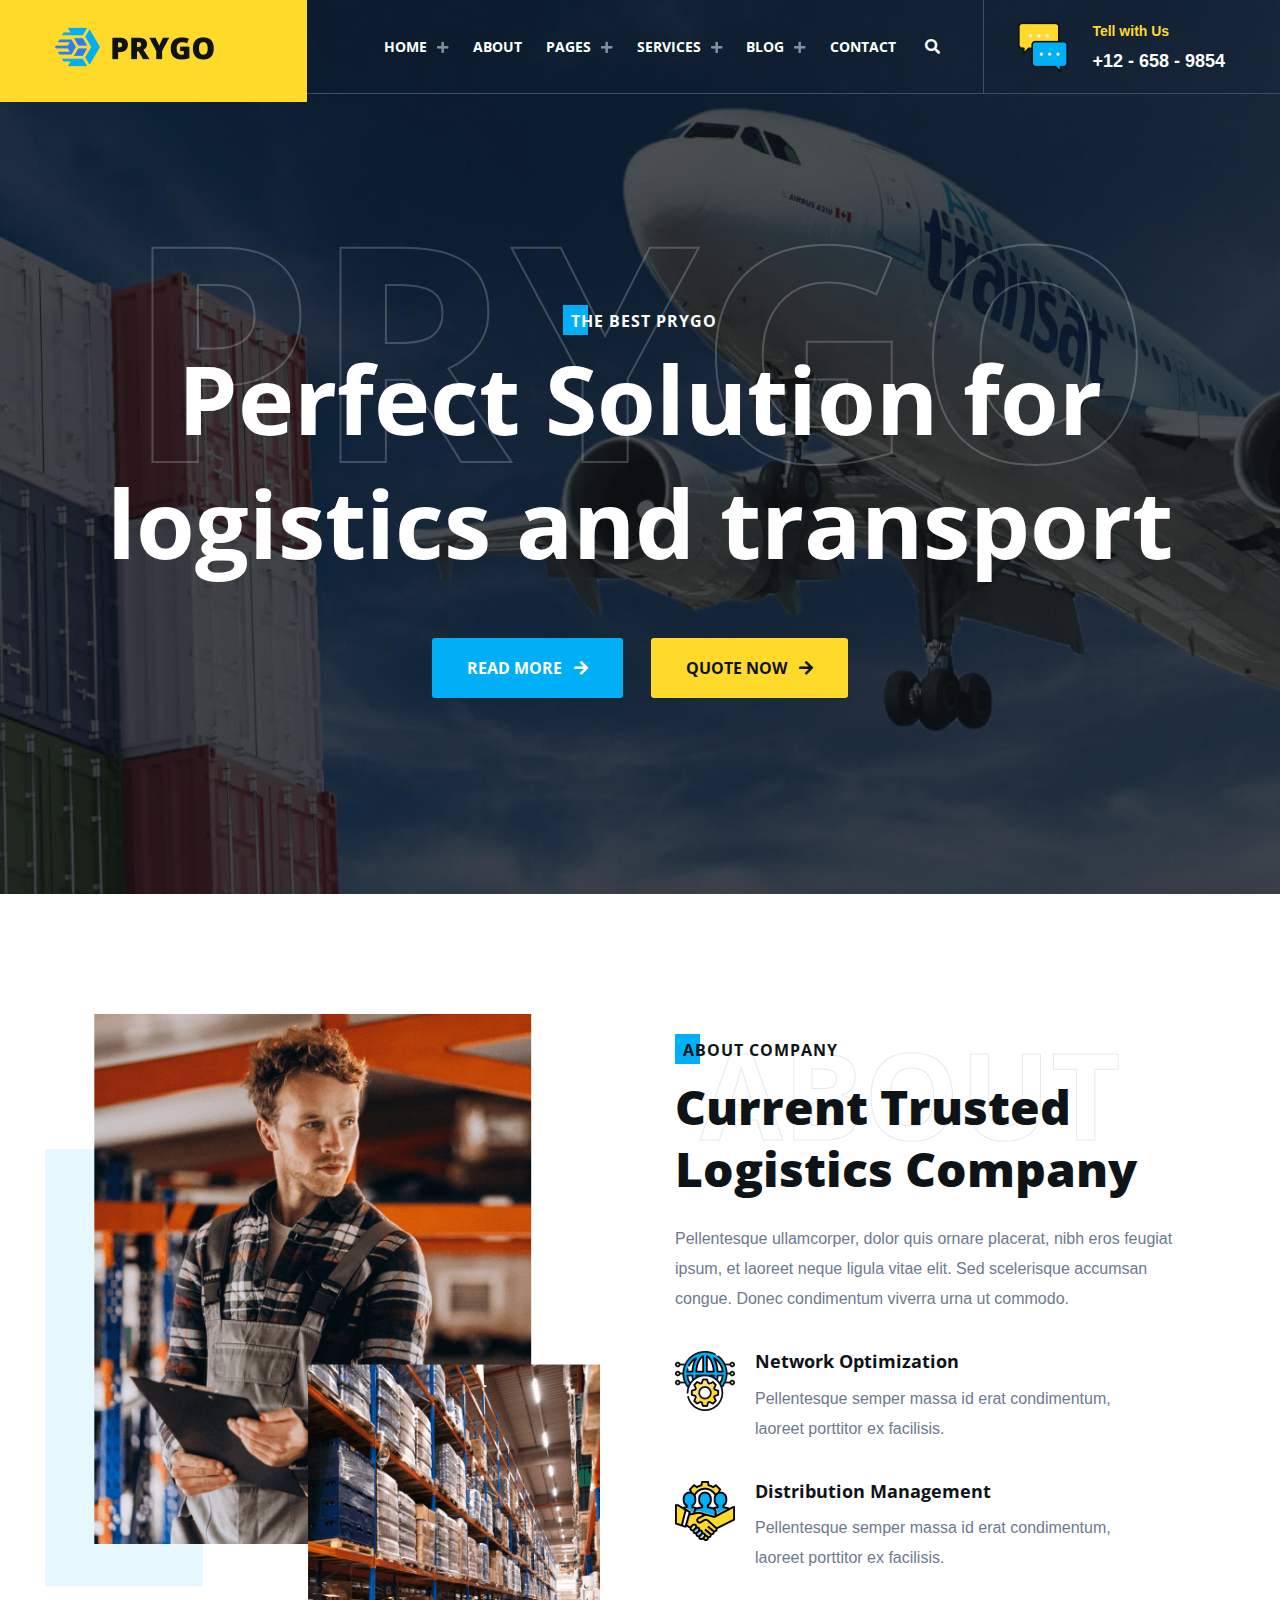
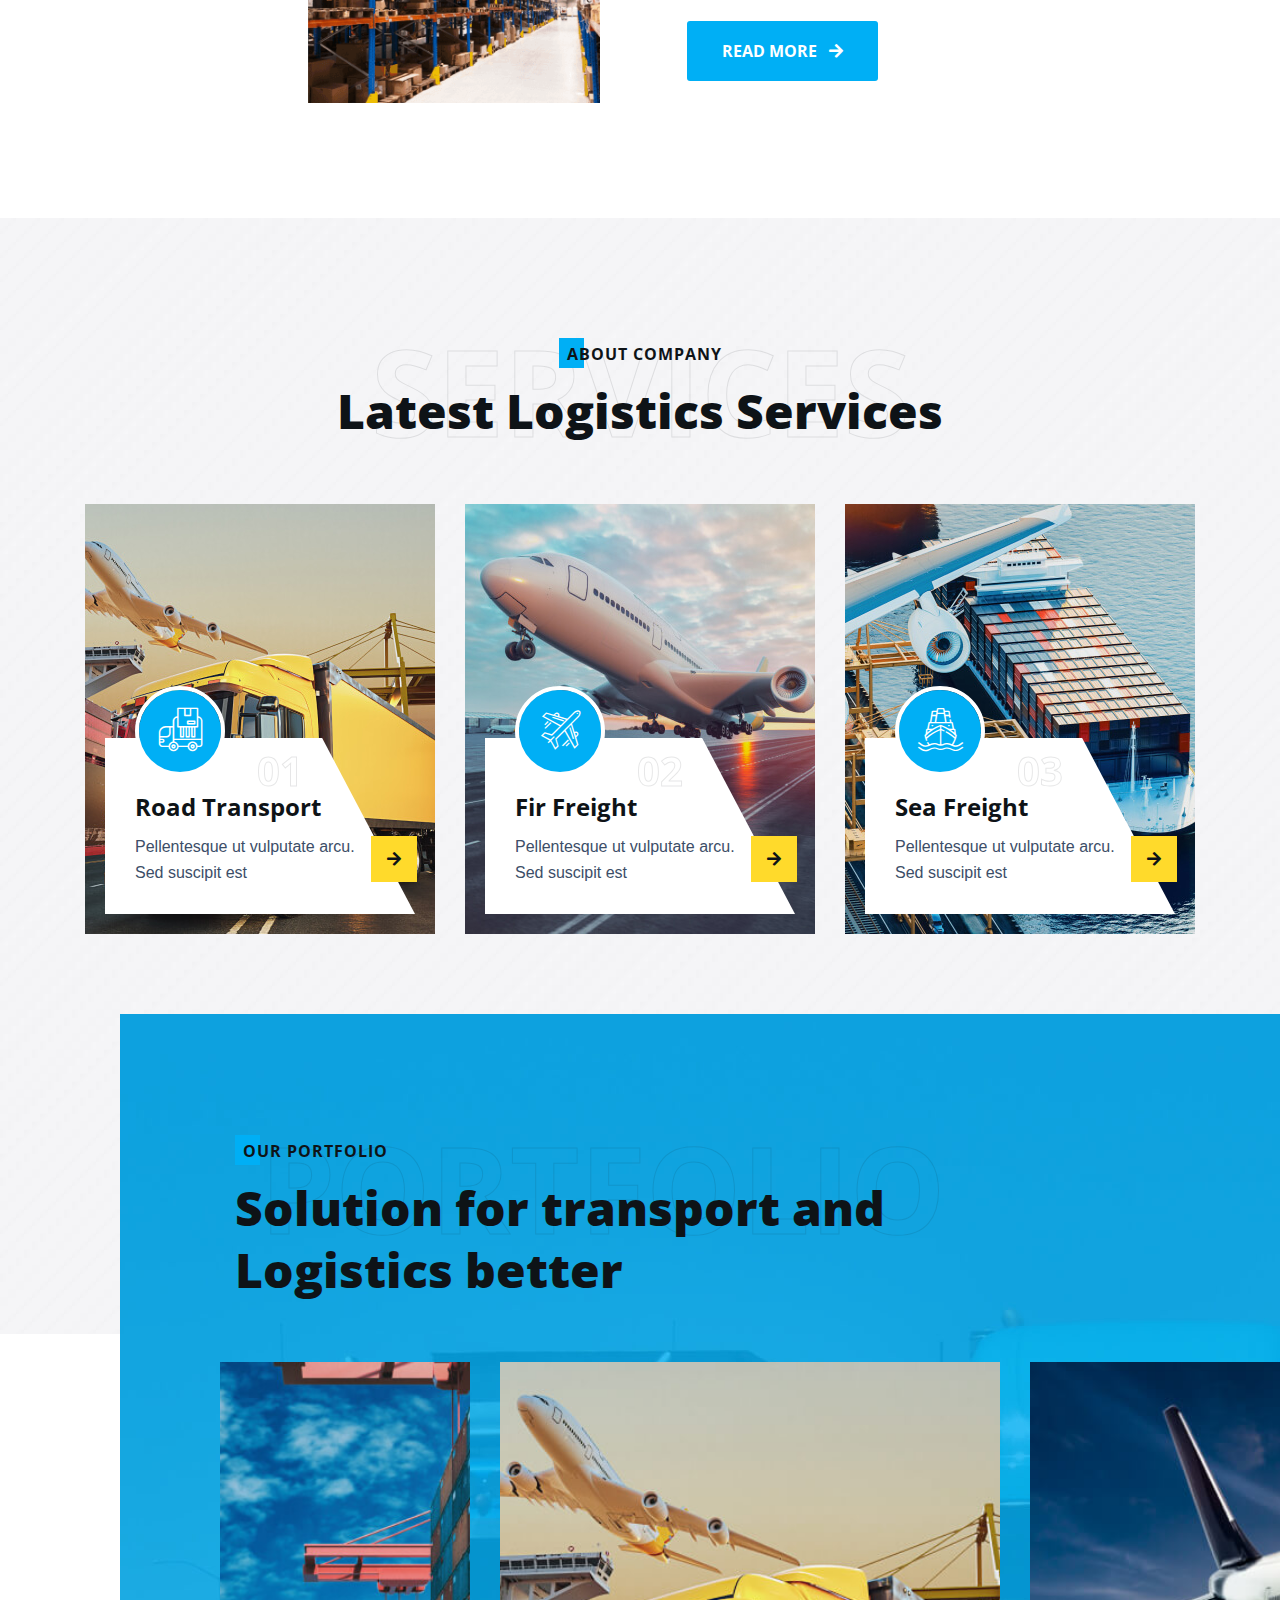
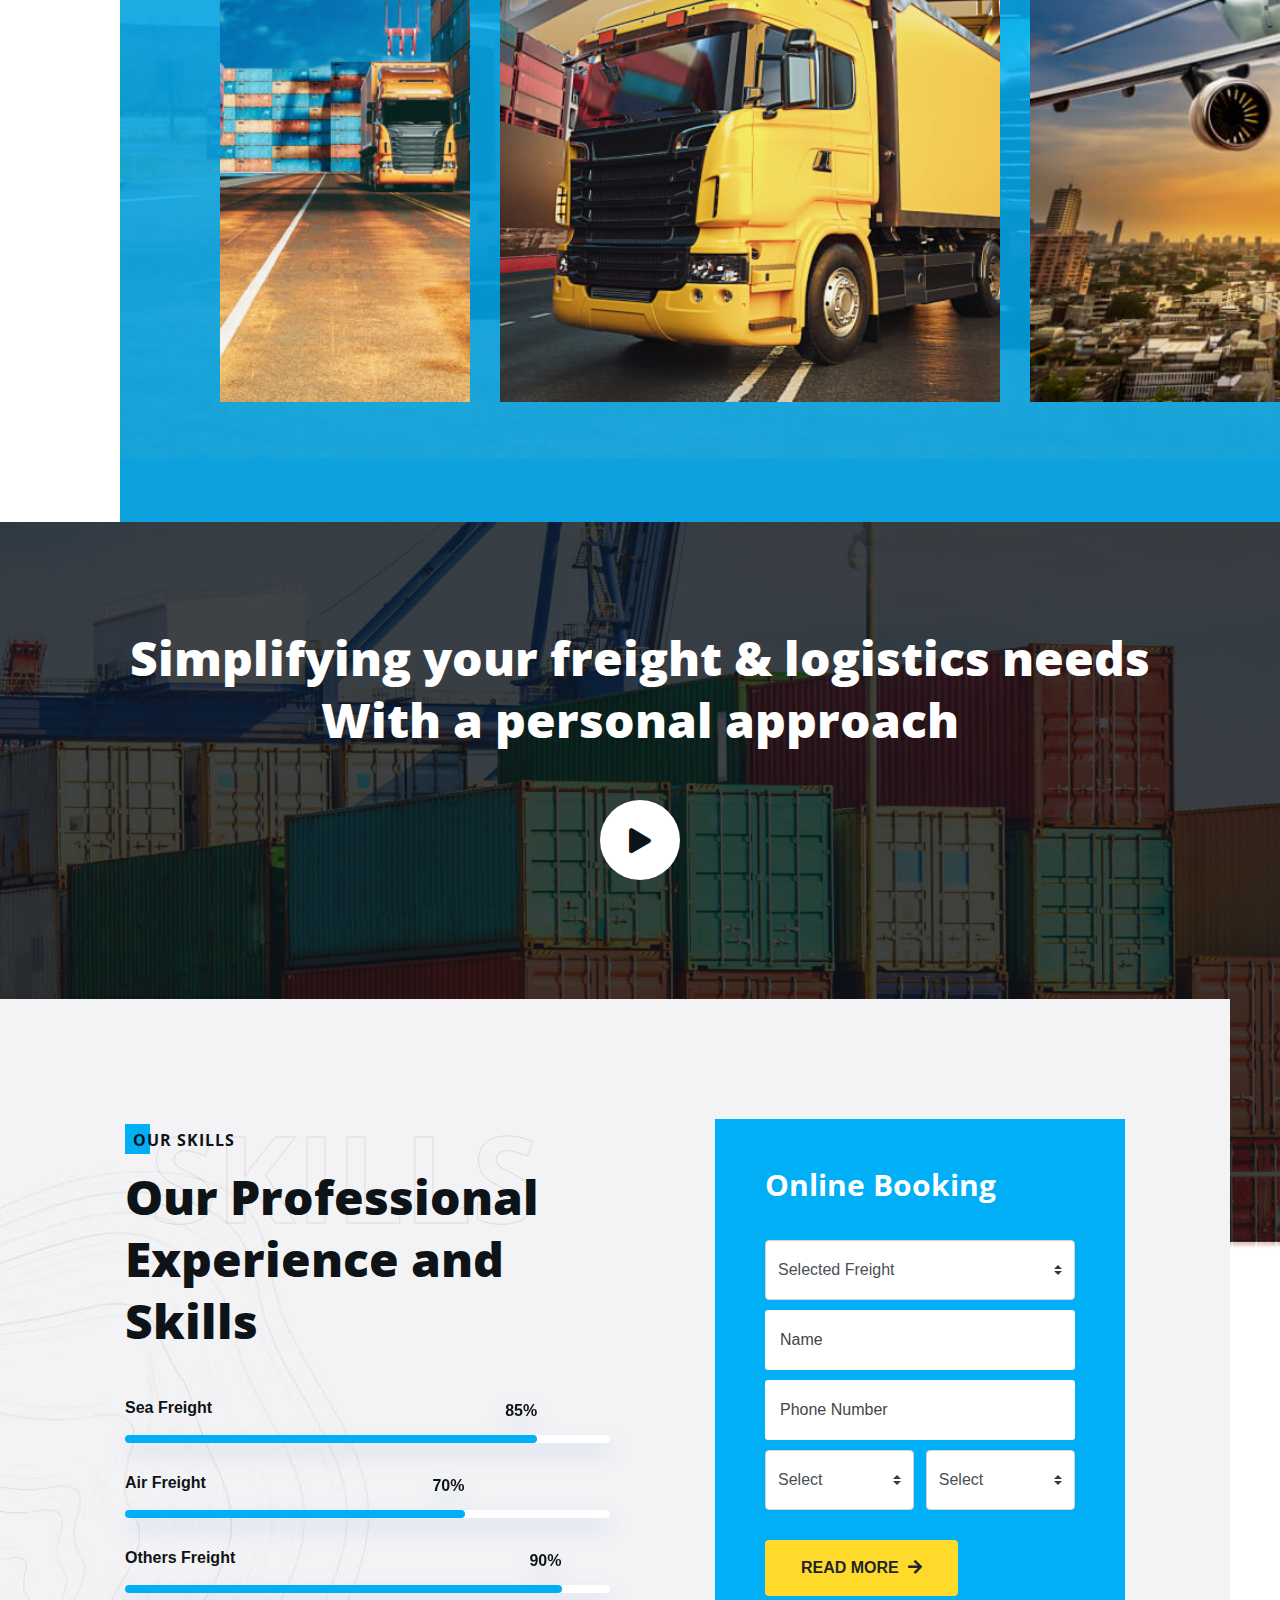
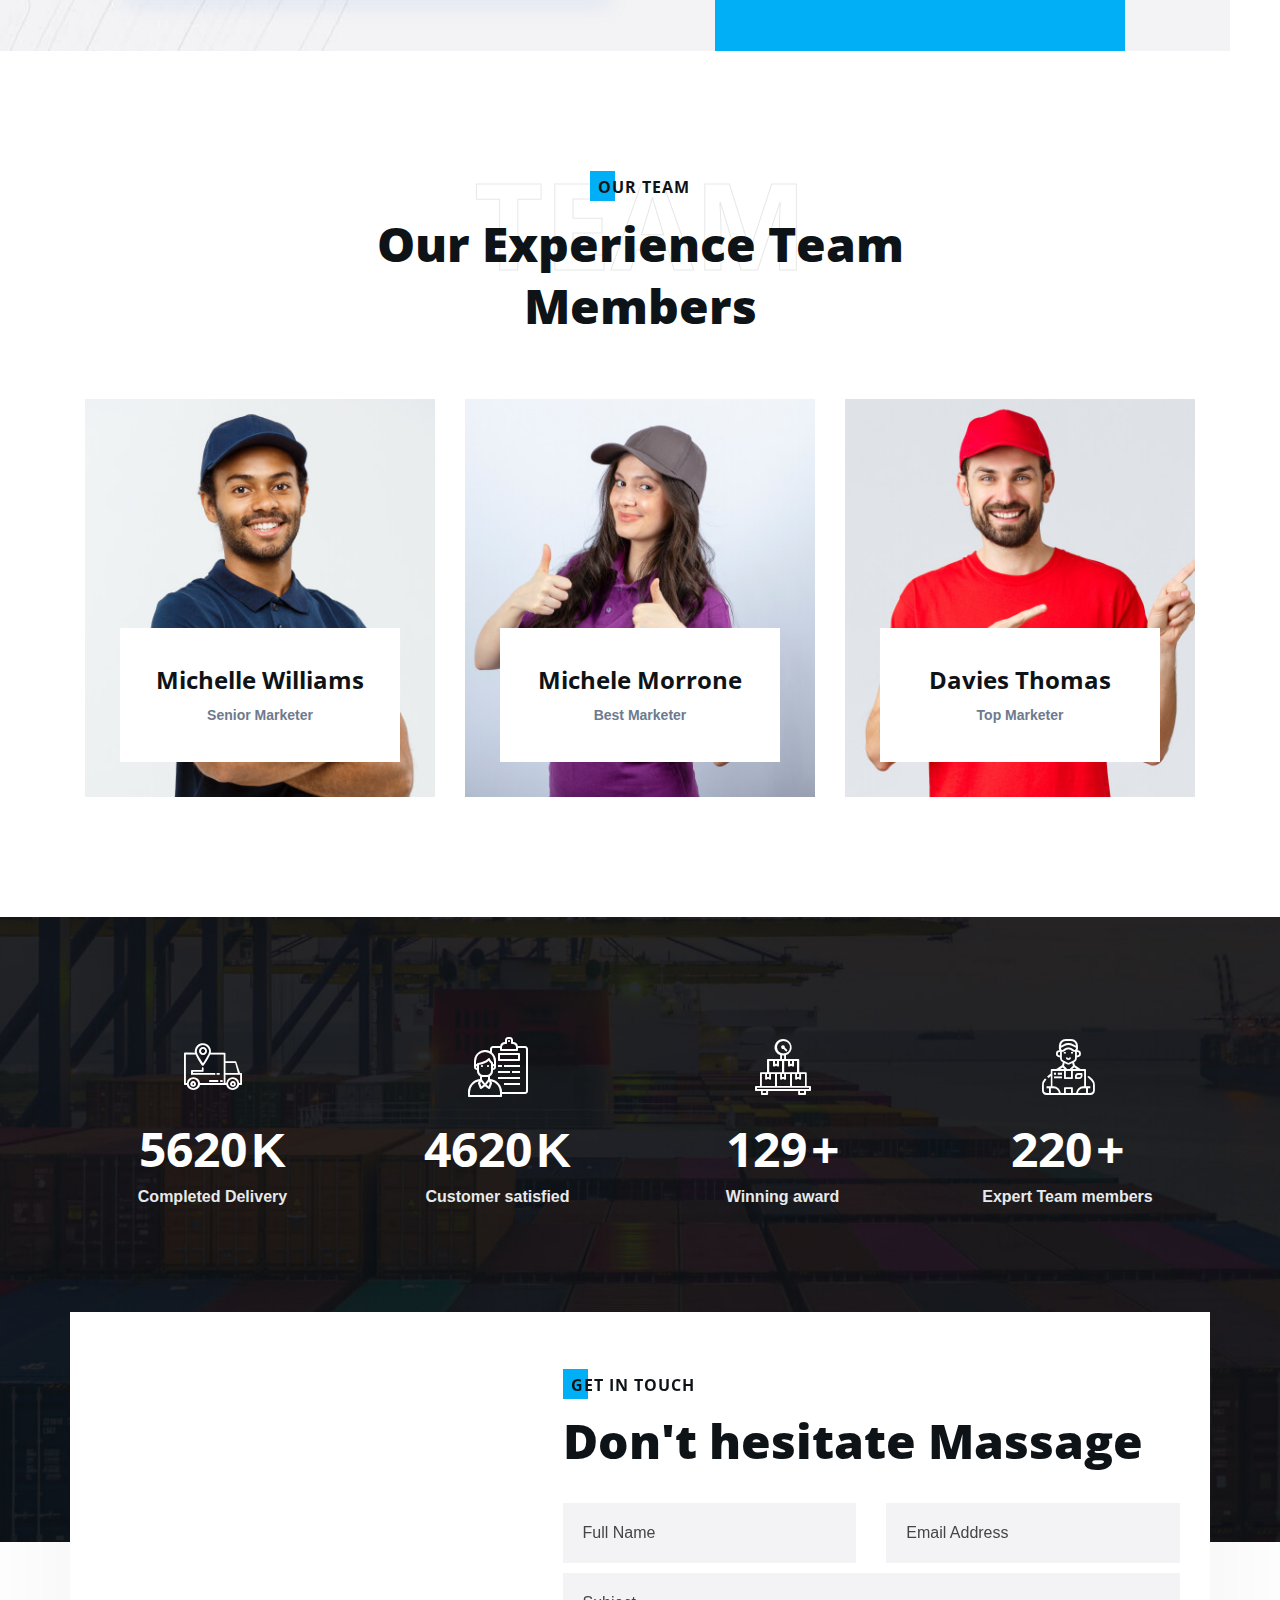
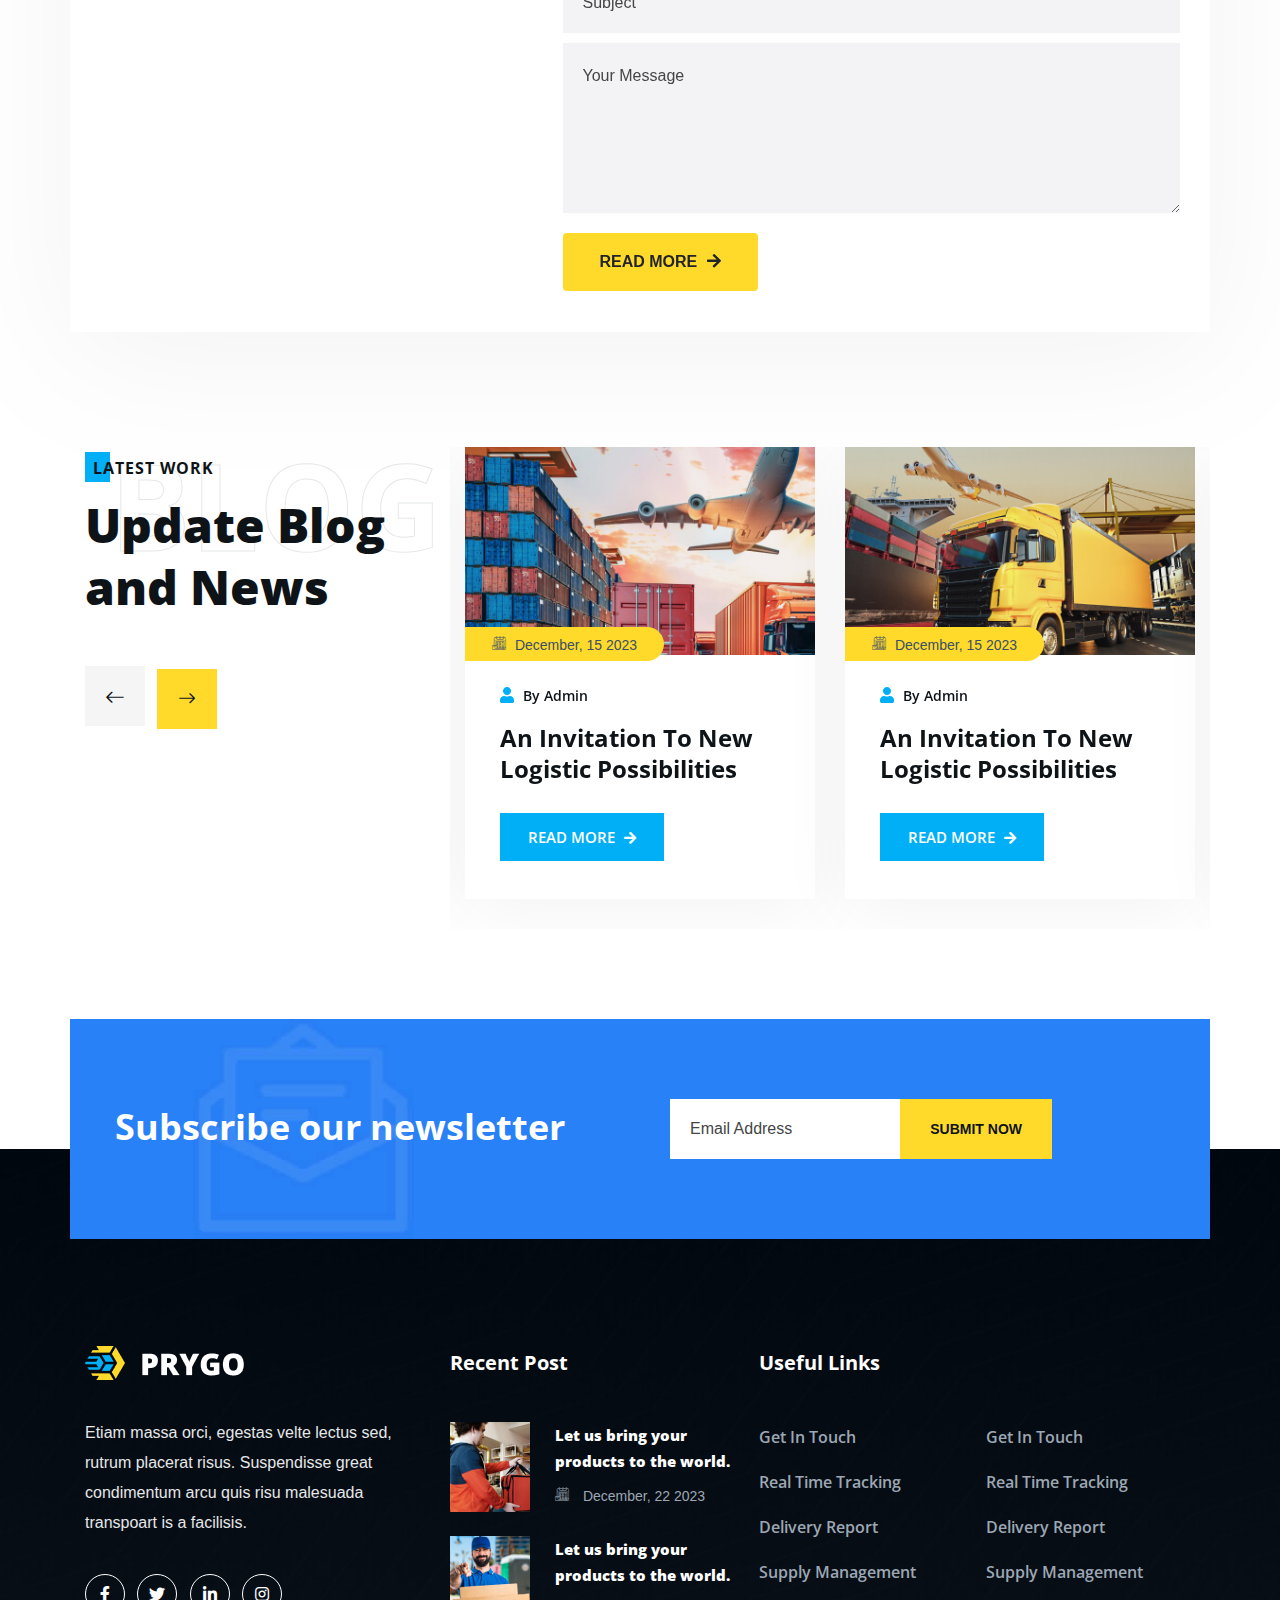
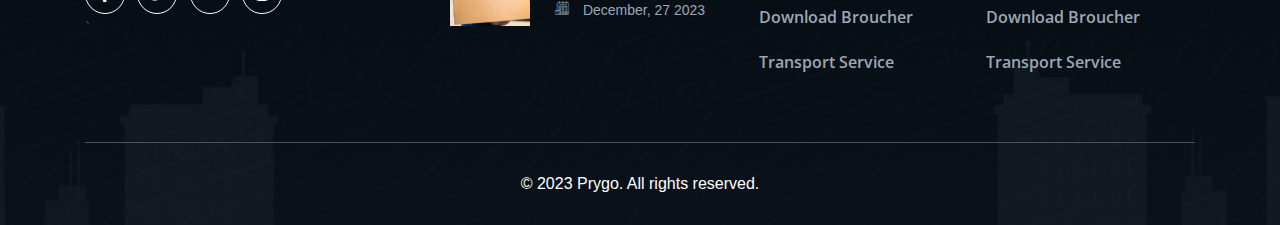
<file: index.html>
<!DOCTYPE HTML>
<html lang="en-US">

<!-- Mirrored from html.dreamitsolution.net/prygo/index-2.html by HTTrack Website Copier/3.x [XR&CO'2014], Mon, 06 Oct 2025 23:39:35 GMT -->
<head>
	<meta charset="UTF-8">
	<meta http-equiv="x-ua-compatible" content="ie=edge">
	<title>Prygo - Transport & Logistics HTML5 Template</title>
	<meta name="description" content="">
	<meta name="viewport" content="width=device-width, initial-scale=1">
	<!-- Favicon -->
	<link rel="icon" type="image/png" sizes="56x56" href="assets/images/fav-icon/icon.png">
	<!-- bootstrap CSS -->
	<link rel="stylesheet" href="assets/css/bootstrap.min.css" type="text/css" media="all" />
	<!-- carousel CSS -->
	<link rel="stylesheet" href="assets/css/owl.carousel.min.css" type="text/css" media="all" />	
	<!-- animate CSS -->
	<link rel="stylesheet" href="assets/css/animate.css" type="text/css" media="all" />	
	<!-- animated-text CSS -->
	<link rel="stylesheet" href="assets/css/animated-text.css" type="text/css" media="all" />	
	<!-- font-awesome CSS -->
	<link rel="stylesheet" href="assets/css/all.min.css" type="text/css" media="all" />	
	<!-- font-flaticon CSS -->
	<link rel="stylesheet" href="assets/css/flaticon.css" type="text/css" media="all" />	
	<!-- theme-default CSS -->
	<link rel="stylesheet" href="assets/css/theme-default.css" type="text/css" media="all" />	
	<!-- meanmenu CSS -->
	<link rel="stylesheet" href="assets/css/meanmenu.min.css" type="text/css" media="all" />	
	<!-- Main Style CSS -->
	<link rel="stylesheet"  href="style.css" type="text/css" media="all" />
	<!-- transitions CSS -->
	<link rel="stylesheet" href="assets/css/owl.transitions.css" type="text/css" media="all" />
	<!-- venobox CSS -->
	<link rel="stylesheet" href="venobox/venobox.css" type="text/css" media="all" />
	<!-- responsive CSS -->
	<link rel="stylesheet" href="assets/css/responsive.css" type="text/css" media="all" />
	<!-- modernizr js -->	
	<script src="assets/js/vendor/modernizr-3.5.0.min.js"></script>	
	<!-- bootstrap icons -->
	<!-- <link rel="stylesheet" href="../../cdn.jsdelivr.net/npm/bootstrap-icons%401.9.1/font/bootstrap-icons.css">
	  -->
	<link rel="stylesheet" href="https://cdn.jsdelivr.net/npm/bootstrap-icons@1.9.1/font/bootstrap-icons.css">

</head>
<body>


	<!-- loder -->
	<div class="loader-wrapper">
	  <div class="loader"></div>
	  <div class="loder-section left-section"></div>
	  <div class="loder-section right-section"></div>
	</div>


<!--==================================================-->
<!-- Start prygo Main Menu Area -->
<!--==================================================-->
<div id="sticky-header" class="prygo_nav_manu style-two">
	<div class="container-fluid">
		<div class="row align-items-center">
			<div class="col-lg-2">
				<div class="logo">
					<a class="logo_img" href="index.html" title="prygo">
						<img src="assets/images/logo3.png" alt="" />
					</a>
					<a class="main_sticky" href="index.html" title="prygo">
						<img src="assets/images/logo.png" alt="astute" />
					</a>
				</div>
			</div>
			<div class="col-lg-7 pl-0 pr-0">
				<nav class="prygo_menu">
					<ul class="nav_scroll">
						<li><a href="#">Home <span><i class="fas fa-plus"></i></span></a>
							<ul class="sub-menu">
								<li><a href="index.html">Home Version 01</a></li>
								<li><a href="index-2.html">Home Version 02</a></li>
								<li><a href="landing-1.html">Landing Page 01 <span>New</span></a></li>
							</ul>
						</li>
						<li><a href="about.html">About</a></li>
						<li><a href="#">Pages <span><i class="fas fa-plus"></i></span></a>
							<ul class="sub-menu">
								<li><a href="about.html">About Us</a></li>
								<li><a href="service.html">Our Service</a></li>
								<li><a href="service-details.html">Service Details</a></li>
								<li><a href="pricing.html">Pricing</a></li>
								<li><a href="team.html">Our Team</a></li>
								<li><a href="portfolio.html">Portfolio</a></li>
								<li><a href="portfolio-details.html">Portfolio Details</a></li>
								<li><a href="contact.html">Contact Us</a></li>
							</ul>
						</li>
						<li><a href="#">Services <span><i class="fas fa-plus"></i></span></a>
							<ul class="sub-menu">
								<li><a href="service.html">Our Service</a></li>
								<li><a href="service-details.html">Service Details</a></li>
							</ul>
						</li>
						<li><a href="#">Blog <span><i class="fas fa-plus"></i></span></a>
							<ul class="sub-menu">
								<li><a href="blog-grid.html">Blog Gird</a></li>
								<li><a href="blog-list.html">Blog List</a></li>
								<li><a href="blog-details.html">Blog Details</a></li>
							</ul>
						</li>
						<li><a href="contact.html">Contact</a></li>
					</ul>
					<div class="header-src-btn">
						<div class="search-box-btn search-box-outer"><i class="fas fa-search"></i></div>
					</div>
				</nav>
			</div>
			<div class="col-lg-3">
				<div class="header-contact-btc">
					<div class="header-contact">
						<div class="header-contact-icon">
							<img src="assets/images/resource/hd-icon.png" alt="">
						</div>
						<div class="header-contact-text">
							<span>Tell with Us</span>
							<p>+12 - 658 - 9854</p>
						</div>
					</div>
				</div>
			</div>
		</div>
	</div>
</div>


<!-- prygo Mobile Menu Area -->
<div class="mobile-menu-area sticky d-sm-block d-md-block d-lg-none ">
	<div class="mobile-menu">
		<nav class="prygo_menu">
			<ul class="nav_scroll">
				<li><a href="#">Home <span><i class="fas fa-plus"></i></span></a>
					<ul class="sub-menu">
						<li><a href="index.html">Home Version 01</a></li>
						<li><a href="index-2.html">Home Version 02</a></li>
						<li><a href="landing-1.html">Landing Page 01 <span>New</span></a></li>
					</ul>
				</li>
				<li><a href="about.html">About</a></li>
				<li><a href="#">Pages <span><i class="fas fa-plus"></i></span></a>
					<ul class="sub-menu">
						<li><a href="about.html">About Us</a></li>
						<li><a href="service.html">Our Service</a></li>
						<li><a href="service-details.html">Service Details</a></li>
						<li><a href="pricing.html">Pricing</a></li>
						<li><a href="team.html">Our Team</a></li>
						<li><a href="portfolio.html">Portfolio</a></li>
						<li><a href="portfolio-details.html">Portfolio Details</a></li>
						<li><a href="contact.html">Contact Us</a></li>
					</ul>
				</li>
				<li><a href="#">Services <span><i class="fas fa-plus"></i></span></a>
					<ul class="sub-menu">
						<li><a href="service.html">Our Service</a></li>
						<li><a href="service-details.html">Service Details</a></li>
					</ul>
				</li>
				<li><a href="#">Blog <span><i class="fas fa-plus"></i></span></a>
					<ul class="sub-menu">
						<li><a href="blog-grid.html">Blog Gird</a></li>
						<li><a href="blog-list.html">Blog List</a></li>
						<li><a href="blog-details.html">Blog Details</a></li>
					</ul>
				</li>
				<li><a href="contact.html">Contact</a></li>
			</ul>
		</nav>
	</div>
</div>
<!--==================================================-->
<!-- End Prygo Main Menu Area -->
<!--==================================================-->








<!--==================================================-->
<!-- Start Prygo Banner Area -->
<!--==================================================-->
<div class="slider-area align-items-center d-flex">
	<div class="container">
		<div class="row">
			<div class="col-lg-12">
				<div class="slider-content">
					<div class="slider-sp-title">
						<h1>Prygo</h1>
					</div>
					<div class="slider-sub-title">
						<h5>The best Prygo</h5>
					</div>
					<div class="slider-title">
						<h1>Perfect Solution for </h1>
						<h1>logistics and transport</h1>
					</div>
					<div class="slider-button">
						<div class="button two">
							<a href="about.html">Read More <i class="fas fa-arrow-right"></i></a>
							<a class="active" href="about.html">Quote Now <i class="fas fa-arrow-right"></i></a>
						</div>
					</div>
				</div>
			</div>
		</div>
	</div>
</div>
<!--==================================================-->
<!-- END Prygo Banner Area -->
<!--==================================================-->








<!--==================================================-->
<!-- Start Prygo About Area -->
<!--==================================================-->
<div class="about-area style-two">
	<div class="container">
		<div class="row align-items-center">
			<div class="col-lg-6 pl-0">
				<div class="about-thumb">
					<img src="assets/images/about/about2.png" alt="">
				</div>
			</div>
			<div class="col-lg-6">
				<div class="about-content">
					<div class="section-title style-two">
						<h5>About Company</h5>
						<h1>Current Trusted </h1>
						<h1>Logistics Company</h1>
						<h2 class="shape-title">About</h2>
						<p>Pellentesque ullamcorper, dolor quis ornare placerat, nibh eros feugiat ipsum, et laoreet neque ligula vitae elit. Sed scelerisque accumsan congue. Donec condimentum viverra urna ut commodo.</p>
					</div>
					<div class="about-content-inner">
						<div class="about-content-thumb">
							<img src="assets/images/about/ab-icon1.png" alt="">						
						</div>
						<div class="about-content-inner-text">
							<h3>Network Optimization</h3>
							<p>Pellentesque semper massa id erat condimentum, laoreet porttitor ex facilisis.</p>
						</div>
					</div>
					<div class="about-content-inner">
						<div class="about-content-thumb">
							<img src="assets/images/about/ab-icon2.png" alt="">						
						</div>
						<div class="about-content-inner-text">
							<h3>Distribution Management</h3>
							<p>Pellentesque semper massa id erat condimentum, laoreet porttitor ex facilisis.</p>
						</div>
					</div>
					
					<div class="about-button">
						<div class="button two">
							<a href="about.html">Read More <i class="fas fa-arrow-right"></i></a>
						</div>
					</div>
				</div>
			</div>
		</div>
	</div>
</div>
<!--==================================================-->
<!-- End Prygo About Area -->
<!--==================================================-->








<!--==================================================-->
<!-- Start Prygo Service Area -->
<!--==================================================-->
<div class="service-area style-two">
	<div class="container">
		<div class="row">
			<div class="col-lg-12">
				<div class="section-title text-center style-two">
					<h5>About Company</h5>
					<h1>Latest Logistics Services</h1>
					<h2 class="shape-title">Services</h2>
				</div>
			</div>
		</div>
		<div class="row">
			<div class="col-lg-4 col-md-6">
				<div class="single-service">
					<div class="service-thumb">
						<img src="assets/images/resource/sr4.jpg" alt="">
						<div class="service-content-box">
							<div class="service-content-icon">
								<i class="flaticon-delivery-truck-3"></i>
							</div>
							<div class="service-content-inner">
								<h2 class="service-sp-title">01</h2>
								<h2>Road Transport</h2>
								<p>Pellentesque ut vulputate arcu. Sed suscipit est </p>
							</div>
							<div class="service-content-button">
								<a href="service-details.html"><i class="fas fa-arrow-right"></i></a>
							</div>
						</div>
					</div>
				</div>
			</div>
			<div class="col-lg-4 col-md-6">
				<div class="single-service">
					<div class="service-thumb">
						<img src="assets/images/resource/sr5.jpg" alt="">
						<div class="service-content-box">
							<div class="service-content-icon">
								<i class="flaticon-airplane-2"></i>
							</div>
							<div class="service-content-inner">
								<h2 class="service-sp-title">02</h2>
								<h2>Fir Freight</h2>
								<p>Pellentesque ut vulputate arcu. Sed suscipit est </p>
							</div>
							<div class="service-content-button">
								<a href="service-details.html"><i class="fas fa-arrow-right"></i></a>
							</div>
						</div>
					</div>
				</div>
			</div>
			<div class="col-lg-4 col-md-6">
				<div class="single-service">
					<div class="service-thumb">
						<img src="assets/images/resource/sr6.jpg" alt="">
						<div class="service-content-box">
							<div class="service-content-icon">
								<i class="flaticon-cargo-boat"></i>
							</div>
							<div class="service-content-inner">
								<h2 class="service-sp-title">03</h2>
								<h2>Sea Freight</h2>
								<p>Pellentesque ut vulputate arcu. Sed suscipit est </p>
							</div>
							<div class="service-content-button">
								<a href="service-details.html"><i class="fas fa-arrow-right"></i></a>
							</div>
						</div>
					</div>
				</div>
			</div>
		</div>
	</div>
</div>
<!--==================================================-->
<!-- End Prygo Service Area -->
<!--==================================================-->








<!--==================================================-->
<!-- Start Prygo Portfolio Area -->
<!--==================================================-->
<div class="portfolio-area style-two">
	<div class="container-fluid">
		<div class="row prts-bgt">
			<div class="col-lg-12">
				<div class="section-title  mb-60 style-two">
					<h5>Our Portfolio</h5>
					<h1>Solution for transport and </h1>
					<h1>Logistics better</h1>
					<h2 class="shape-title">Portfolio</h2>
				</div>
			</div>
			<div class="pt_list owl-carousel owl-loaded owl-drag">
				<div class="col-lg-12">
					<div class="single-portfolio">
						<div class="portfolio-thumb">
							<img src="assets/images/portfolio/pt1.jpg" alt="">
							<div class="portfolio-content">
								<span><a href="portfolio-details.html">+</a></span>
								<h2><a href="portfolio-details.html">Special road transport</a></h2>
								<p>Etiam massa orci, egestas vel lectus sed, rutrum placerat risus.</p>
							</div>
						</div>
					</div>
				</div>
				<div class="col-lg-12">
					<div class="single-portfolio">
						<div class="portfolio-thumb">
							<img src="assets/images/portfolio/pt2.jpg" alt="">
							<div class="portfolio-content">
								<span><a href="portfolio-details.html">+</a></span>
								<h2><a href="portfolio-details.html">Modern & airship cargo</a></h2>
								<p>Etiam massa orci, egestas vel lectus sed, rutrum placerat risus.</p>
							</div>
						</div>
					</div>
				</div>
				<div class="col-lg-12">
					<div class="single-portfolio">
						<div class="portfolio-thumb">
							<img src="assets/images/portfolio/pt3.jpg" alt="">
							<div class="portfolio-content">
								<span><a href="portfolio-details.html">+</a></span>
								<h2><a href="portfolio-details.html">Modern ship transport</a></h2>
								<p>Etiam massa orci, egestas vel lectus sed, rutrum placerat risus.</p>
							</div>
						</div>
					</div>
				</div>
				<div class="col-lg-12">
					<div class="single-portfolio">
						<div class="portfolio-thumb">
							<img src="assets/images/portfolio/pt4.jpg" alt="">
							<div class="portfolio-content">
								<span><a href="portfolio-details.html">+</a></span>
								<h2><a href="portfolio-details.html">Modern and airship</a></h2>
								<p>Etiam massa orci, egestas vel lectus sed, rutrum placerat risus.</p>
							</div>
						</div>
					</div>
				</div>
			</div>
		</div>
	</div>
</div>
<!--==================================================-->
<!-- END Prygo Portfolio Area -->
<!--==================================================-->








<!--==================================================-->
<!-- Start Prygo Pricing Area -->
<!--==================================================-->
<!-- <div class="pricing-area">
	<div class="container">
		<div class="row">
			<div class="col-lg-12">
				<div class="section-title text-center style-two">
					<h5>Pricing</h5>
					<h1>Best Pricing Package and</h1>
					<h1>Choose Now</h1>
					<h2 class="shape-title">Pricing</h2>
				</div>
				<div class="price-spt-thumb">
					<div class="price-spt-thumb-inner">
						<img src="assets/images/resource/price-spt.png" alt="">
					</div>
				</div>
			</div>
		</div>
		<div class="row">
			<div class="col-lg-4 col-md-6">
				<div class="single-pricing">
					<div class="pricing-head-content">
						<div class="pricing-title">
							<h2>Basic Plan</h2>
						</div>
						<div class="pricing-tk">
							<h2>$15</h2>
							<span>/ Mo</span>
						</div>
					</div>
					<div class="pricing-body">
						<ul>
							<li>Inbound Logistics. <span><i class="fas fa-check"></i></span></li>
							<li>Outbound Logistics. <span><i class="fas fa-check"></i></span></li>
							<li>Third Party Logistics. <span><i class="fas fa-check"></i></span></li>
							<li>Distribution Logistics. <span><i class="fas fa-check"></i></span></li>
							<li>Reverse Logistics. <span><i class="fas fa-check"></i></span></li>
						</ul>
						<div class="pricing-button">
							<a href="pricing.html">Buying Now <i class="fas fa-arrow-right"></i></a>
						</div>
					</div>
				</div>
			</div>
			<div class="col-lg-4 col-md-6">
				<div class="single-pricing active">
					<div class="pricing-head-content">
						<div class="pricing-title">
							<h2>Popular Plan</h2>
						</div>
						<div class="pricing-tk">
							<h2>$22</h2>
							<span>/ Mo</span>
						</div>
					</div>
					<div class="pricing-body">
						<ul>
							<li>Inbound Logistics. <span><i class="fas fa-check"></i></span></li>
							<li>Outbound Logistics. <span><i class="fas fa-check"></i></span></li>
							<li>Third Party Logistics. <span><i class="fas fa-check"></i></span></li>
							<li>Distribution Logistics. <span><i class="fas fa-check"></i></span></li>
							<li>Reverse Logistics. <span><i class="fas fa-check"></i></span></li>
						</ul>
						<div class="pricing-button">
							<a href="pricing.html">Buying Now <i class="fas fa-arrow-right"></i></a>
						</div>
					</div>
				</div>
			</div>
			<div class="col-lg-4 col-md-6">
				<div class="single-pricing two">
					<div class="pricing-head-content">
						<div class="pricing-title">
							<h2>Premium Plan</h2>
						</div>
						<div class="pricing-tk">
							<h2>$39</h2>
							<span>/ Mo</span>
						</div>
					</div>
					<div class="pricing-body">
						<ul>
							<li>Inbound Logistics. <span><i class="fas fa-check"></i></span></li>
							<li>Outbound Logistics. <span><i class="fas fa-check"></i></span></li>
							<li>Third Party Logistics. <span><i class="fas fa-check"></i></span></li>
							<li>Distribution Logistics. <span><i class="fas fa-check"></i></span></li>
							<li>Reverse Logistics. <span><i class="fas fa-check"></i></span></li>
						</ul>
						<div class="pricing-button">
							<a href="pricing.html">Buying Now <i class="fas fa-arrow-right"></i></a>
						</div>
					</div>
				</div>
			</div>
		</div>
	</div>
</div> -->
<!--==================================================-->
<!-- End Prygo Pricing Area -->
<!--==================================================-->








<!--==================================================-->
<!-- Start Prygo Video Area -->
<!--==================================================-->
<div class="video-area style-two">
	<div class="container">
		<div class="row">
			<div class="col-lg-12">
				<div class="section-title text-center">
					<h1 class="text-white">Simplifying your freight & logistics needs</h1>
					<h1 class="text-white">With a personal approach</h1>
				</div>
				<div class="pr-video">
					<div class="video-icon">
						<a class="video-vemo-icon venobox vbox-item" data-vbtype="youtube" data-autoplay="true" href="./assets/images/resource/videoo.mp4"><i class="fa fa-play"></i></a>
					</div>
				</div>
			</div>
		</div>
	</div>
</div>
<!--==================================================-->
<!-- End Prygo Video Area -->
<!--==================================================-->








<!--==================================================-->
<!-- Start Prygo Why Choose Us Area -->
<!--==================================================-->
<div class="skill-area">
	<div class="container-fluid">
		<div class="row upper-bx two ">
			<div class="col-lg-6">
				<div class="skill-proecess">
					<div class="section-title style-two mb-40">
						<h5>Our Skills</h5>
						<h1>Our Professional</h1>
						<h1>Experience and Skills</h1>
						<h2 class="shape-title">Skills</h2>
					</div>
					<div class="prossess-ber-plugin">
	                    <span class="prosses-bar">Sea Freight</span>
	                    <div id="bar1" class="barfiller">
	                        <div class="tipWrap">
	                            <span class="tip"></span>
	                        </div>
	                        <span class="fill" data-percentage="85"></span>
	                    </div>  
	                    <span class="prosses-bar">Air Freight</span>
	                    <div id="bar2" class="barfiller">
	                        <div class="tipWrap">
	                            <span class="tip"></span>
	                        </div>
	                        <span class="fill my-class" data-percentage="70"></span>
	                    </div>
	                    <span class="prosses-bar">Others Freight</span>
	                    <div id="bar3" class="barfiller">
	                        <div class="tipWrap">
	                            <span class="tip"></span>
	                        </div>
	                        <span class="fill my-class2" data-percentage="90"></span>
	                    </div> 
	                </div>
				</div>
			</div>
			<div class="col-lg-6">
				<div class="appointment-booking">
					<div class="appointment-booking-title">
						<h2>Online Booking</h2>
					</div>
					<form  action="https://formspree.io/f/myyleorq" method="POST" id="dreamit-form" >
						<div class="row">
							<div class="col-lg-12">
						         <select placeholder="Selected Freight" class="custom-select">
                                    <option value="">Selected Freight</option>
                                    <option value="">Air Freight</option>
                                    <option value="">Ocean Freight</option>
                                    <option value="">Rail Transport</option>
                                    <option value="">Cargo Ship</option>
                                    <option value="">Bulk Cargo</option>
                                </select>
							</div>
							<div class="col-lg-12">
								<div class="form_box">
									<input type="text" name="name"  placeholder="Name">
								</div>
							</div>
							<div class="col-lg-12">
								<div class="form_box">
									<input type="text" name="phone" placeholder="Phone Number">
								</div>
							</div>
							
							<div class="col-lg-12">
								<select class="custom-select slc tbs">
                                    <option value="">Select</option>
                                    <option value="">Door to Door</option>
                                    <option value="">F Transport</option>
                                    <option value="">Multi Modal</option>
                                </select>
                                <select class="custom-select slc">
                                    <option value="">Select</option>
                                    <option value="">Transport</option>
                                    <option value=""> Shipping</option>
                                    <option value="">Door To Door</option>
                                </select>
							</div>
							<div class="col-lg-6">
								
							</div>
							<div class="col-lg-12">
								<div class="quote_button">
									<button class="btn" type="submit"> Read More <i class="fas fa-arrow-right"></i></button>
								</div>
							</div>
						</div>
					</form>
					<div id="status"></div>
				</div>
			</div>
		</div>
	</div>
</div>
<!--==================================================-->
<!-- END Prygo Why Choose Us Area -->
<!--==================================================-->








<!--==================================================-->
<!-- Start Prygo Team Area -->
<!--==================================================-->
<div class="team-area">
	<div class="container">
		<div class="row">
			<div class="col-lg-12">
				<div class="section-title text-center style-two">
					<h5>Our Team</h5>
					<h1>Our Experience Team</h1>
					<h1>Members</h1>
					<h2 class="shape-title">Team</h2>
				</div>
			</div>
		</div>
		<div class="row">
			<div class="col-lg-4 col-md-6">
				<div class="single-team">
					<div class="team-thumb">
						<img src="assets/images/resource/team1.jpg" alt="">
						<div class="team-content">
							<div class="team-content-inner">
								<h2>Michelle Williams</h2>
								<span>Senior Marketer</span>
							</div>
							<div class="team-icon">
								<a href="#"><i class="fab fa-facebook-f"></i></a>
								<a href="#"><i class="fab fa-twitter"></i></a>
								<a href="#"><i class="fab fa-linkedin-in"></i></a>
								<a href="#"><i class="fab fa-instagram"></i></a>
							</div>
						</div>
					</div>
				</div>
			</div>
			<div class="col-lg-4 col-md-6">
				<div class="single-team">
					<div class="team-thumb">
						<img src="assets/images/resource/team2.jpg" alt="">
						<div class="team-content">
							<div class="team-content-inner">
								<h2>Michele Morrone</h2>
								<span>Best Marketer</span>
							</div>
							<div class="team-icon">
								<a href="#"><i class="fab fa-facebook-f"></i></a>
								<a href="#"><i class="fab fa-twitter"></i></a>
								<a href="#"><i class="fab fa-linkedin-in"></i></a>
								<a href="#"><i class="fab fa-instagram"></i></a>
							</div>
						</div>
					</div>
				</div>
			</div>
			<div class="col-lg-4 col-md-6">
				<div class="single-team">
					<div class="team-thumb">
						<img src="assets/images/resource/team3.jpg" alt="">
						<div class="team-content">
							<div class="team-content-inner">
								<h2>Davies Thomas</h2>
								<span>Top Marketer</span>
							</div>
							<div class="team-icon">
								<a href="#"><i class="fab fa-facebook-f"></i></a>
								<a href="#"><i class="fab fa-twitter"></i></a>
								<a href="#"><i class="fab fa-linkedin-in"></i></a>
								<a href="#"><i class="fab fa-instagram"></i></a>
							</div>
						</div>
					</div>
				</div>
			</div>
		</div>
	</div>
</div>
<!--==================================================-->
<!-- End Prygo Team Area -->
<!--==================================================-->








<!--==================================================-->
<!-- Start Prygo Counter Area -->
<!--==================================================-->
<div class="counter-area">
	<div class="container">
		<div class="row">
			<div class="col-lg-3 col-md-6">
				<div class="single-counter">
					<div class="counter-icon">
						<i class="flaticon-delivery-truck-4"></i>
					</div>
					<div class="counter-content">
						<h2 class="counter">5620</h2>
						<span>K</span>
						<p>Completed Delivery</p>
					</div>
				</div>
			</div>
			<div class="col-lg-3 col-md-6">
				<div class="single-counter">
					<div class="counter-icon">
						<i class="flaticon-clipboard-2"></i>
					</div>
					<div class="counter-content">
						<h2 class="counter">4620</h2>
						<span>K</span>
						<p>Customer satisfied</p>
					</div>
				</div>
			</div>
			<div class="col-lg-3 col-md-6">
				<div class="single-counter">
					<div class="counter-icon">
						<i class="flaticon-weight-1"></i>
					</div>
					<div class="counter-content">
						<h2 class="counter">129</h2>
						<span>+</span>
						<p>Winning award</p>
					</div>
				</div>
			</div>
			<div class="col-lg-3 col-md-6">
				<div class="single-counter">
					<div class="counter-icon">
						<i class="flaticon-delivery-man-2"></i>
					</div>
					<div class="counter-content">
						<h2 class="counter">220</h2>
						<span>+</span>
						<p>Expert Team members</p>
					</div>
				</div>
			</div>
		</div>
	</div>
</div>
<!--==================================================-->
<!-- Start Prygo Counter Area -->
<!--==================================================-->








<!--==================================================-->
<!-- Start Prygo Contact Area -->
<!--==================================================-->
<div class="contact-area">
	<div class="container">
		<div class="row cnt-bx align-items-center">
			<div class="col-lg-5">
				<div class="google-map">
					<iframe src="https://www.google.com/maps/embed?pb=!1m18!1m12!1m3!1d186905.5356274768!2d-81.38870380293834!3d42.94879559568292!2m3!1f0!2f0!3f0!3m2!1i1024!2i768!4f13.1!3m3!1m2!1s0x882ef20ea88d9b0b%3A0x28c7d7699a056b95!2sLondon%2C%20ON%2C%20Canada!5e0!3m2!1sen!2sbd!4v1670898799046!5m2!1sen!2sbd" width="600" height="450" style="border:0;" allowfullscreen="" loading="lazy" referrerpolicy="no-referrer-when-downgrade"></iframe>
				</div>
			</div>
			<div class="col-lg-7">
				<div class="contact-form">
					<div class="section-title style-two mb-30">
						<h5>Get In Touch</h5>
						<h1>Don't hesitate Massage</h1>
					</div>
					<form  action="https://formspree.io/f/myyleorq" method="POST" id="dreamit-form" >
						<div class="row">
							<div class="col-lg-6">
								<div class="form-box">
									<input type="text" name="name"  placeholder="Full Name">
								</div>
							</div>
							<div class="col-lg-6">
								<div class="form-box">
									<input type="email" name="email" placeholder="Email Address">
								</div>
							</div>
							<div class="col-lg-12">
								<div class="form-box">
									<input type="text" name="sub" placeholder="Subject">
								</div>
							</div>
							
							<div class="col-lg-12">
								<div class="form-box">
									<textarea name="message" id="message" cols="30" rows="10" placeholder="Your Message"></textarea>
								</div>
								<div class="form-button">
									<button class="btn" type="submit">Read More <i class="fas fa-arrow-right"></i></button>
								</div>
							</div>
						</div>
					</form>
					<div id="status"></div>
				</div>
			</div>
		</div>
	</div>
</div>
<!--==================================================-->
<!-- End Prygo Contact Area -->
<!--==================================================-->








<!--==================================================-->
<!-- Start Prygo Blog Area -->
<!--==================================================-->
<div class="blog-area style-two">
	<div class="container">
		<div class="row">
			<div class="col-lg-4">
				<div class="section-title style-two">
					<h5>Latest Work</h5>
					<h1>Update Blog and News</h1>
					<h2 class="shape-title">Blog</h2>
				</div>
			</div>
			<div class="col-lg-8">
				<div class="row">
					<div class="blog_list owl-carousel owl-loaded owl-drag">
						<div class="col-lg-12">
							<div class="single-blog">
								<div class="blog-thumb">
									<img src="assets/images/resource/blog1.jpg" alt="">
								</div>
								<div class="blog-meta-date">
									<span><i class="flaticon-calendar"></i> December, 15 2023</span>
								</div>
								<div class="blog-content">
									<div class="blog-meta">
										<span><i class="fas fa-user"></i> By Admin</span>
									</div>
									<div class="blog-title">
										<h2><a href="blog-details.html">An Invitation To New Logistic Possibilities</a></h2>
									</div>
									<div class="blog-button">
										<a href="blog-details.html">Read More <i class="fas fa-arrow-right"></i></a>
									</div>
								</div>
							</div>
						</div>
						<div class="col-lg-12">
							<div class="single-blog">
								<div class="blog-thumb">
									<img src="assets/images/resource/blog2.jpg" alt="">
								</div>
								<div class="blog-meta-date">
									<span><i class="flaticon-calendar"></i> December, 15 2023</span>
								</div>
								<div class="blog-content">
									<div class="blog-meta">
										<span><i class="fas fa-user"></i> By Admin</span>
									</div>
									<div class="blog-title">
										<h2><a href="blog-details.html">An Invitation To New Logistic Possibilities</a></h2>
									</div>
									<div class="blog-button">
										<a href="blog-details.html">Read More <i class="fas fa-arrow-right"></i></a>
									</div>
								</div>
							</div>
						</div>
						<div class="col-lg-12">
							<div class="single-blog">
								<div class="blog-thumb">
									<img src="assets/images/resource/blog3.jpg" alt="">
								</div>
								<div class="blog-meta-date">
									<span><i class="flaticon-calendar"></i> December, 15 2023</span>
								</div>
								<div class="blog-content">
									<div class="blog-meta">
										<span><i class="fas fa-user"></i> By Admin</span>
									</div>
									<div class="blog-title">
										<h2><a href="blog-details.html">An Invitation To New Logistic Possibilities</a></h2>
									</div>
									<div class="blog-button">
										<a href="blog-details.html">Read More <i class="fas fa-arrow-right"></i></a>
									</div>
								</div>
							</div>
						</div>
					</div>
				</div>
			</div>
		</div>
	</div>
</div>
<!--==================================================-->
<!-- END Prygo Blog Area -->
<!--==================================================-->








<!--==================================================-->
<!-- Start Prygo News Letter Area -->
<!--==================================================-->
<div class="newsletter-area home-two style-two">
	<div class="container">
		<div class="row nsbg">
			<div class="col-lg-6">
				<div class="newsletter-title">
					<h2>Subscribe our newsletter</h2>
				</div>
			</div>
			<div class="col-lg-6">
				<form action="#">
					<div class="newsletter-form">
						<input type="text" name="email" placeholder="Email Address">
						<button>Submit Now</button>
					</div>				
				</form>
			</div>
		</div>
	</div>
</div>
<!--==================================================-->
<!-- END Prygo News Letter Area -->
<!--==================================================-->








<!--==================================================-->
<!-- Start Prygo Footer Area -->
<!--==================================================-->
<div class="footer-area home-two">
	<div class="container">
		<div class="row">
			<div class="col-lg-4 col-md-6">
				<div class="footer-widget">
					<div class="footer-widget-logo">
						<a href="index.html"><img src="assets/images/logo4.png" alt=""></a>
					</div>
					<div class="footer-widget-text">
						<p>Etiam massa orci, egestas velte lectus sed, rutrum placerat risus. Suspendisse great condimentum arcu quis risu malesuada transpoart is a facilisis.</p>
					</div>
					<div class="footer-widget-social">
						<a href="#"><i class="fab fa-facebook-f"></i></a>
						<a href="#"><i class="fab fa-twitter"></i></a>
						<a href="#"><i class="fab fa-linkedin-in"></i></a>
						<a href="#"><i class="fab fa-instagram"></i></a>
					</div>
				</div>`
			</div>
			<div class="col-lg-3 col-md-6 p-0">
				<div class="footer-widget recent">
					<div class="widget-title">
						<h2>Recent Post</h2>
					</div>
					<div class="footer-widget-recent-post">
						<div class="recent-widget-thumb">
							<img src="assets/images/resource/recent1.jpg" alt="">
						</div>
						<div class="recent-widget-content">
							<a href="#">Let us bring your products to the world.</a>
							<span><i class="flaticon-calendar"></i> December, 22 2023</span>
						</div>
					</div>
					<div class="footer-widget-recent-post">
						<div class="recent-widget-thumb">
							<img src="assets/images/resource/recent2.jpg" alt="">
						</div>
						<div class="recent-widget-content">
							<a href="#">Let us bring your products to the world.</a>
							<span><i class="flaticon-calendar"></i> December, 27 2023</span>
						</div>
					</div>
					
				</div>
			</div>
			<div class="col-lg-5 pl-4">
				<div class="footer-widget">
					<div class="widget-title">
						<h2>Useful Links</h2>
					</div>
					<div class="footer-menu">
						<ul>
							<li><a href="#"> Get In Touch</a></li>
							<li><a href="#"> Real Time Tracking</a></li>
							<li><a href="#"> Delivery Report</a></li>
							<li><a href="#"> Supply Management</a></li>
							<li><a href="#"> Download Broucher</a></li>
							<li><a href="#"> Transport Service</a></li>
						</ul>
					</div>
					<div class="footer-menu two">
						<ul>
							<li><a href="#"> Get In Touch</a></li>
							<li><a href="#"> Real Time Tracking</a></li>
							<li><a href="#"> Delivery Report</a></li>
							<li><a href="#"> Supply Management</a></li>
							<li><a href="#"> Download Broucher</a></li>
							<li><a href="#"> Transport Service</a></li>
						</ul>
					</div>
					
				</div>
			</div>
		</div>
		<div class="row">
			<div class="col-lg-12">
				<div class="coppy-right-text">
					<p>© 2023 Prygo. All rights reserved.</p>
				</div>
			</div>
		</div>
	</div>
</div>
<!--==================================================-->
<!-- END Prygo Footer Area -->
<!--==================================================-->








<!--==================================================-->
<!-- Start Search Popup Area -->
<!--==================================================-->
<div class="search-popup">
	<button class="close-search style-two"><i class="fas fa-times"></i></button>
	<button class="close-search"><i class="fas fa-arrow-up"></i></button>
	<form method="post" action="#">
		<div class="form-group">
			<input type="search" name="search-field" value="" placeholder="Search Here" required="">
			<button type="submit"><i class="fas fa-search"></i></button>
		</div>
	</form>
</div>
<!--==================================================-->
<!-- End Search Popup Area -->
<!--==================================================-->








<!--==================================================-->
<!-- Start scrollup section Area -->
<!--==================================================-->
<!-- scrollup section -->
<div class="scroll-area home-two">
	<div class="top-wrap">
		<div class="go-top-btn-wraper">
			<div class="go-top go-top-button">
				<i class="fas fa-arrow-up"></i>
				<i class="fas fa-arrow-up"></i>
			</div>
		</div>
	</div>
</div>
<!--==================================================-->
<!-- Start scrollup section Area -->
<!--==================================================-->
	


	<!-- jquery js -->	
	<script src="assets/js/vendor/jquery-3.6.2.min.js"></script>
	<!-- bootstrap js -->	
	<script src="assets/js/bootstrap.min.js"></script>
	<!-- carousel js -->
	<script src="assets/js/owl.carousel.min.js"></script>
	<!-- counterup js -->
	<script src="assets/js/jquery.counterup.min.js"></script>
	<!-- waypoints js -->
	<script src="assets/js/waypoints.min.js"></script>
	<!-- wow js -->
	<script src="assets/js/wow.js"></script>
	<!-- imagesloaded js -->
	<script src="assets/js/imagesloaded.pkgd.min.js"></script>
	<!-- venobox js -->
	<script src="venobox/venobox.js"></script>
	<!-- ajax mail js -->
	<script src="assets/js/ajax-mail.js"></script>
	<!--  animated-text js -->	
	<script src="assets/js/animated-text.js"></script>
	<!-- venobox min js -->
	<script src="venobox/venobox.min.js"></script>
	<!-- isotope js -->
	<script src="assets/js/isotope.pkgd.min.js"></script>
	<!-- jquery meanmenu js -->	
	<script src="assets/js/jquery.meanmenu.js"></script>
	<!-- jquery scrollup js -->	
	<script src="assets/js/jquery.scrollUp.js"></script>
	<!-- theme js -->	
	<script src="assets/js/theme.js"></script>
	<script src="assets/js/jquery.barfiller.js"></script>
	<!-- jquery js -->		
</body>

<!-- Mirrored from html.dreamitsolution.net/prygo/index-2.html by HTTrack Website Copier/3.x [XR&CO'2014], Mon, 06 Oct 2025 23:40:38 GMT -->
</html>
</file>
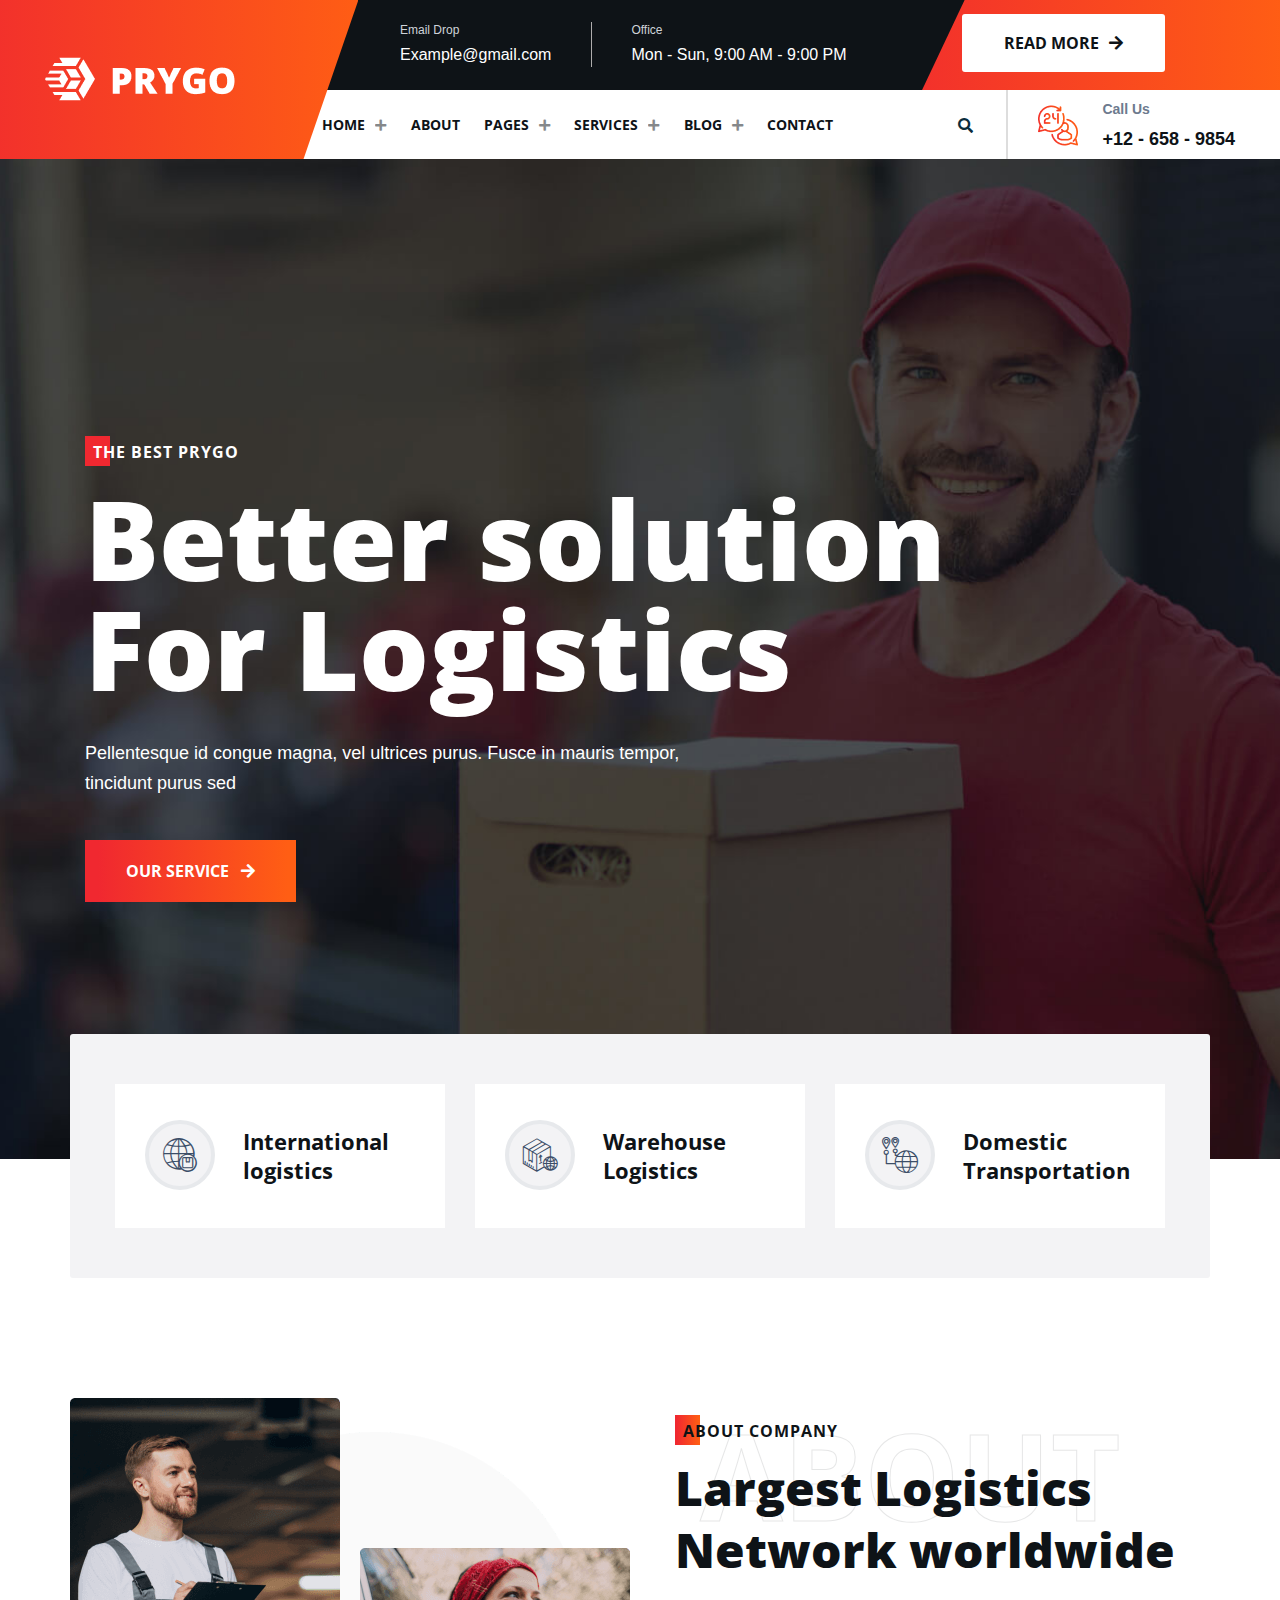
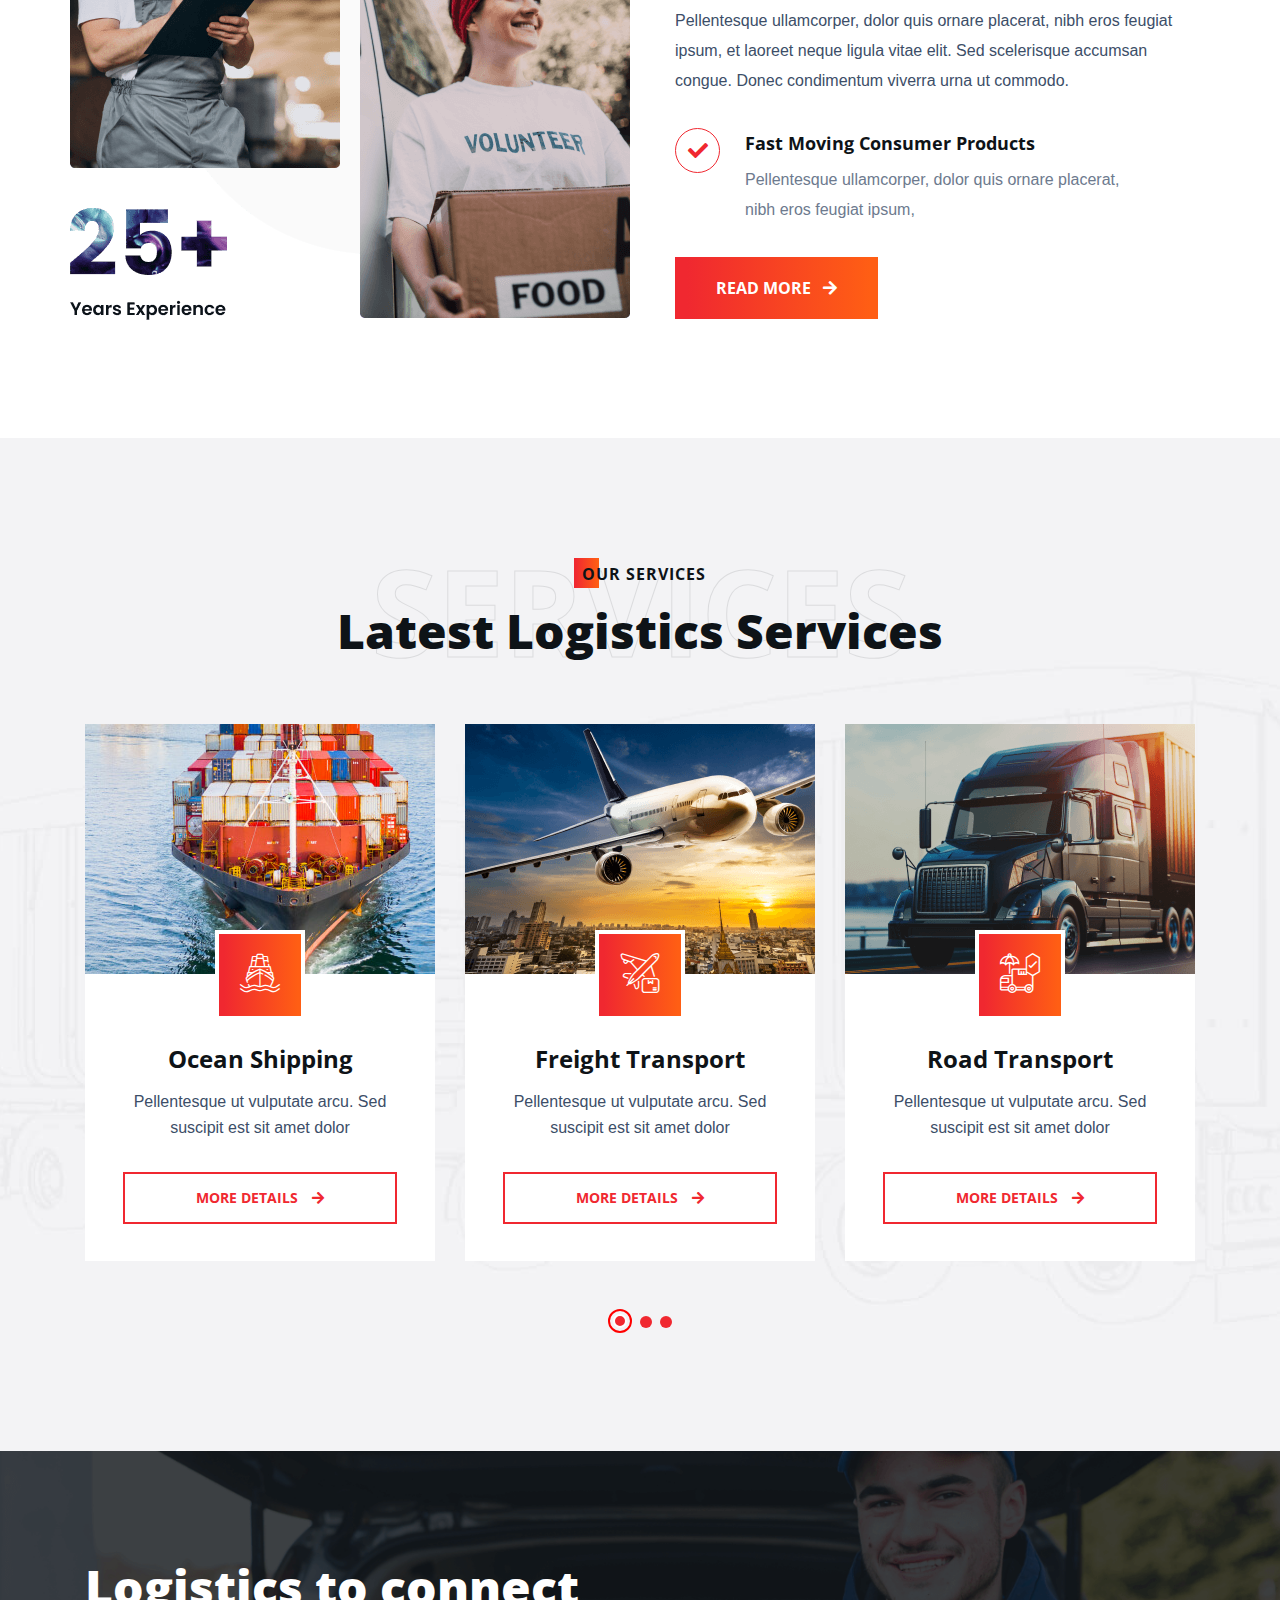
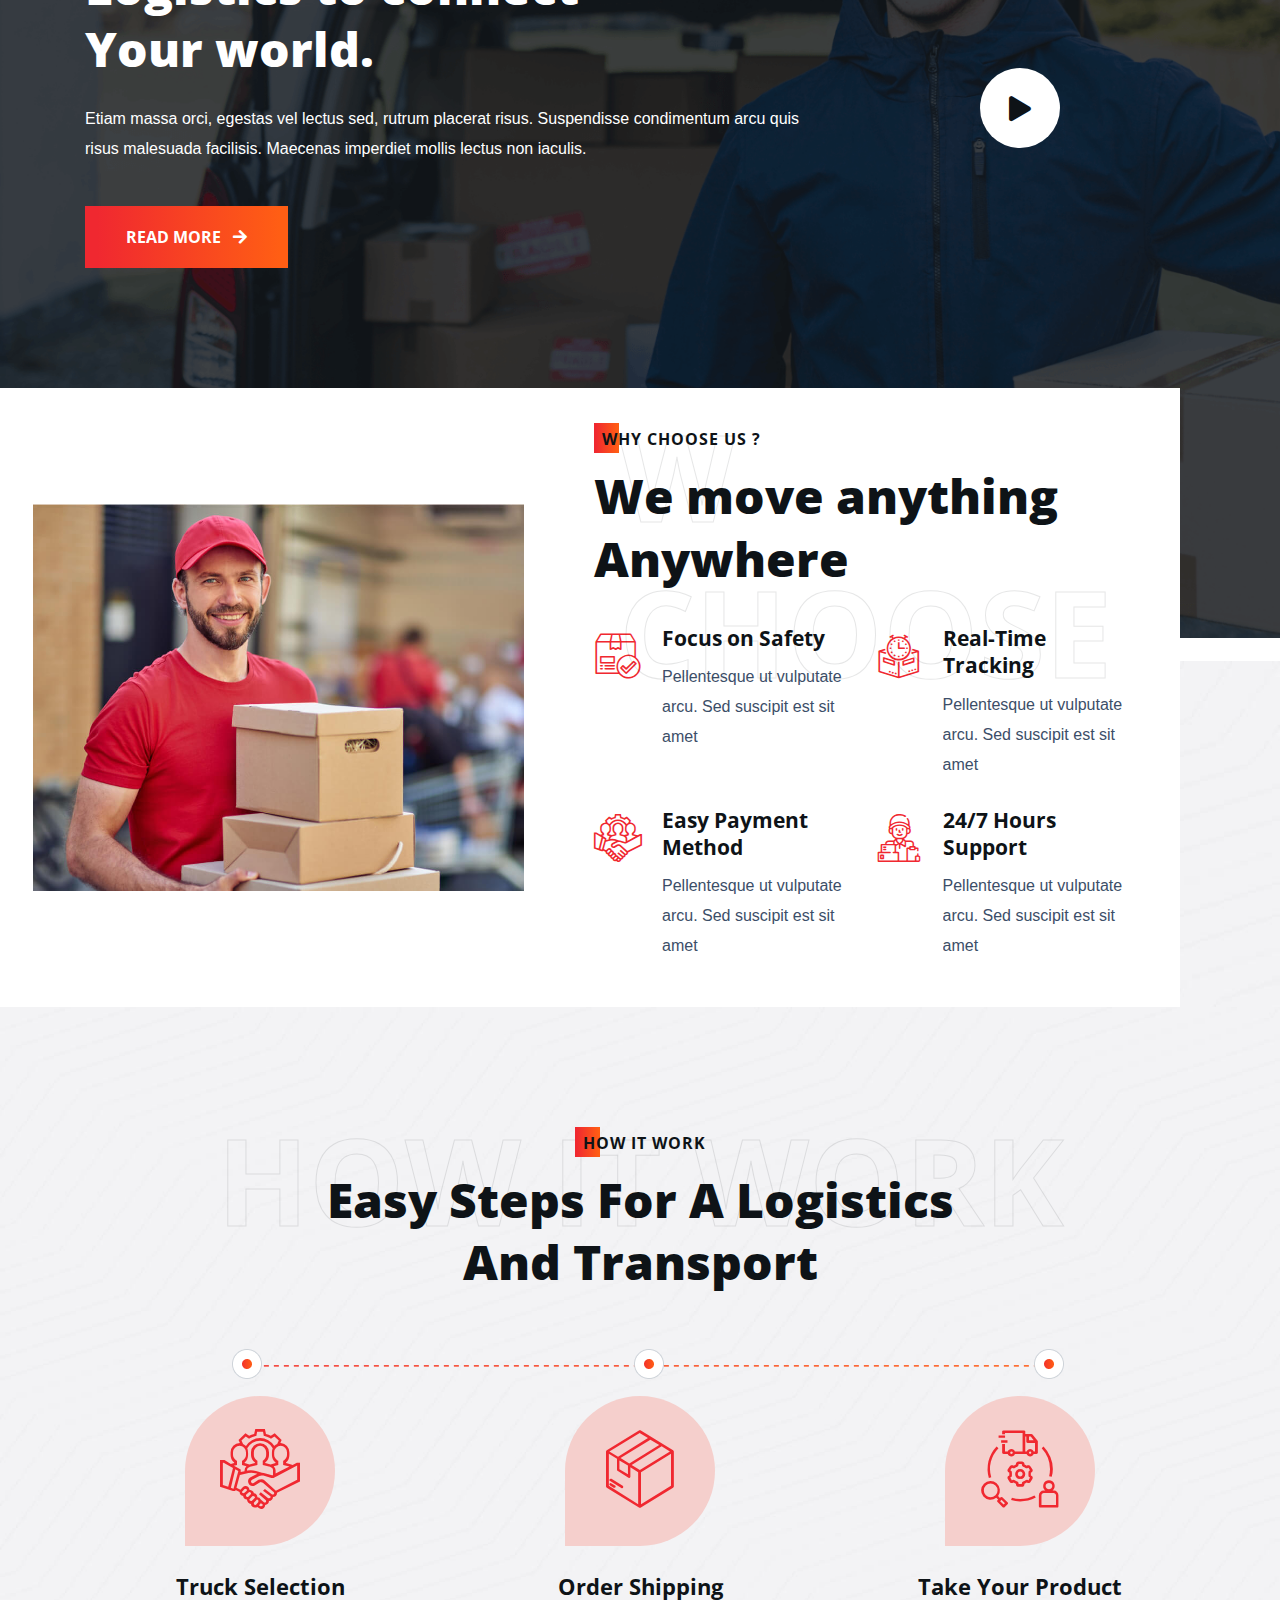
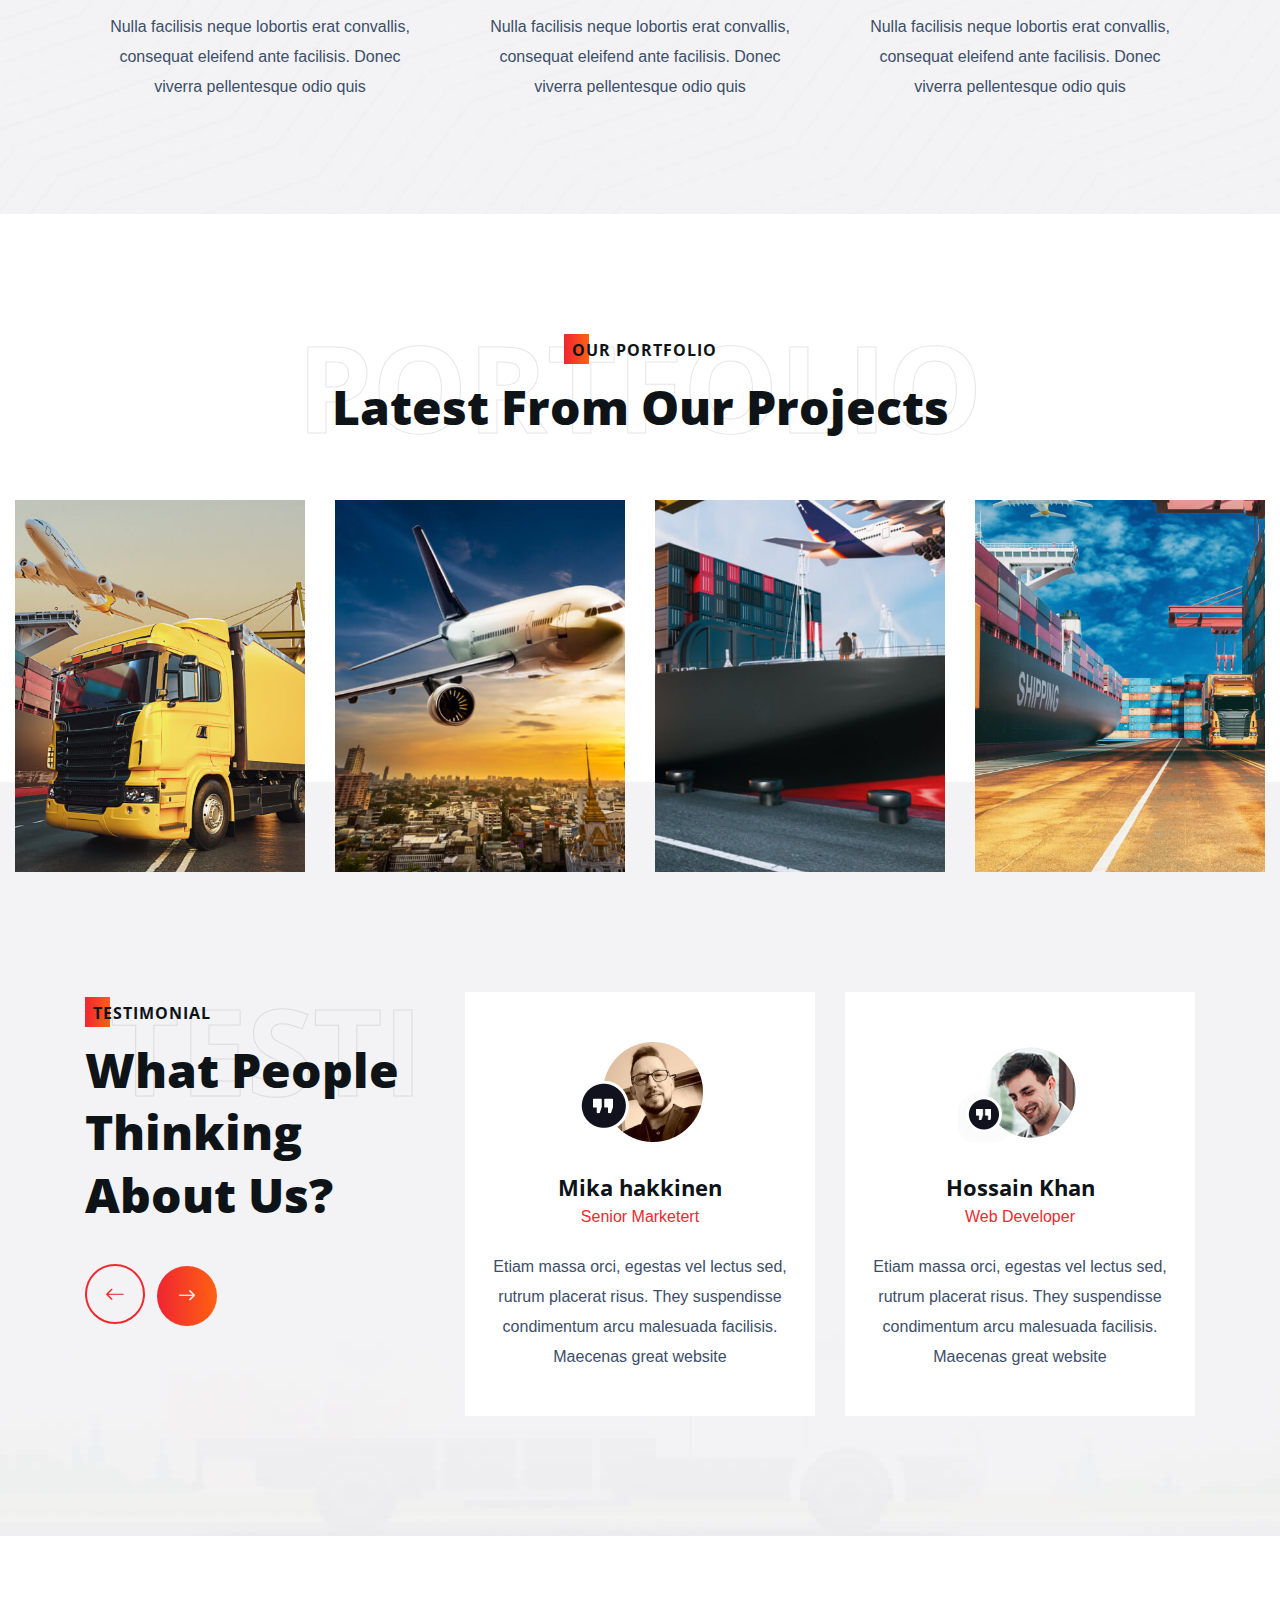
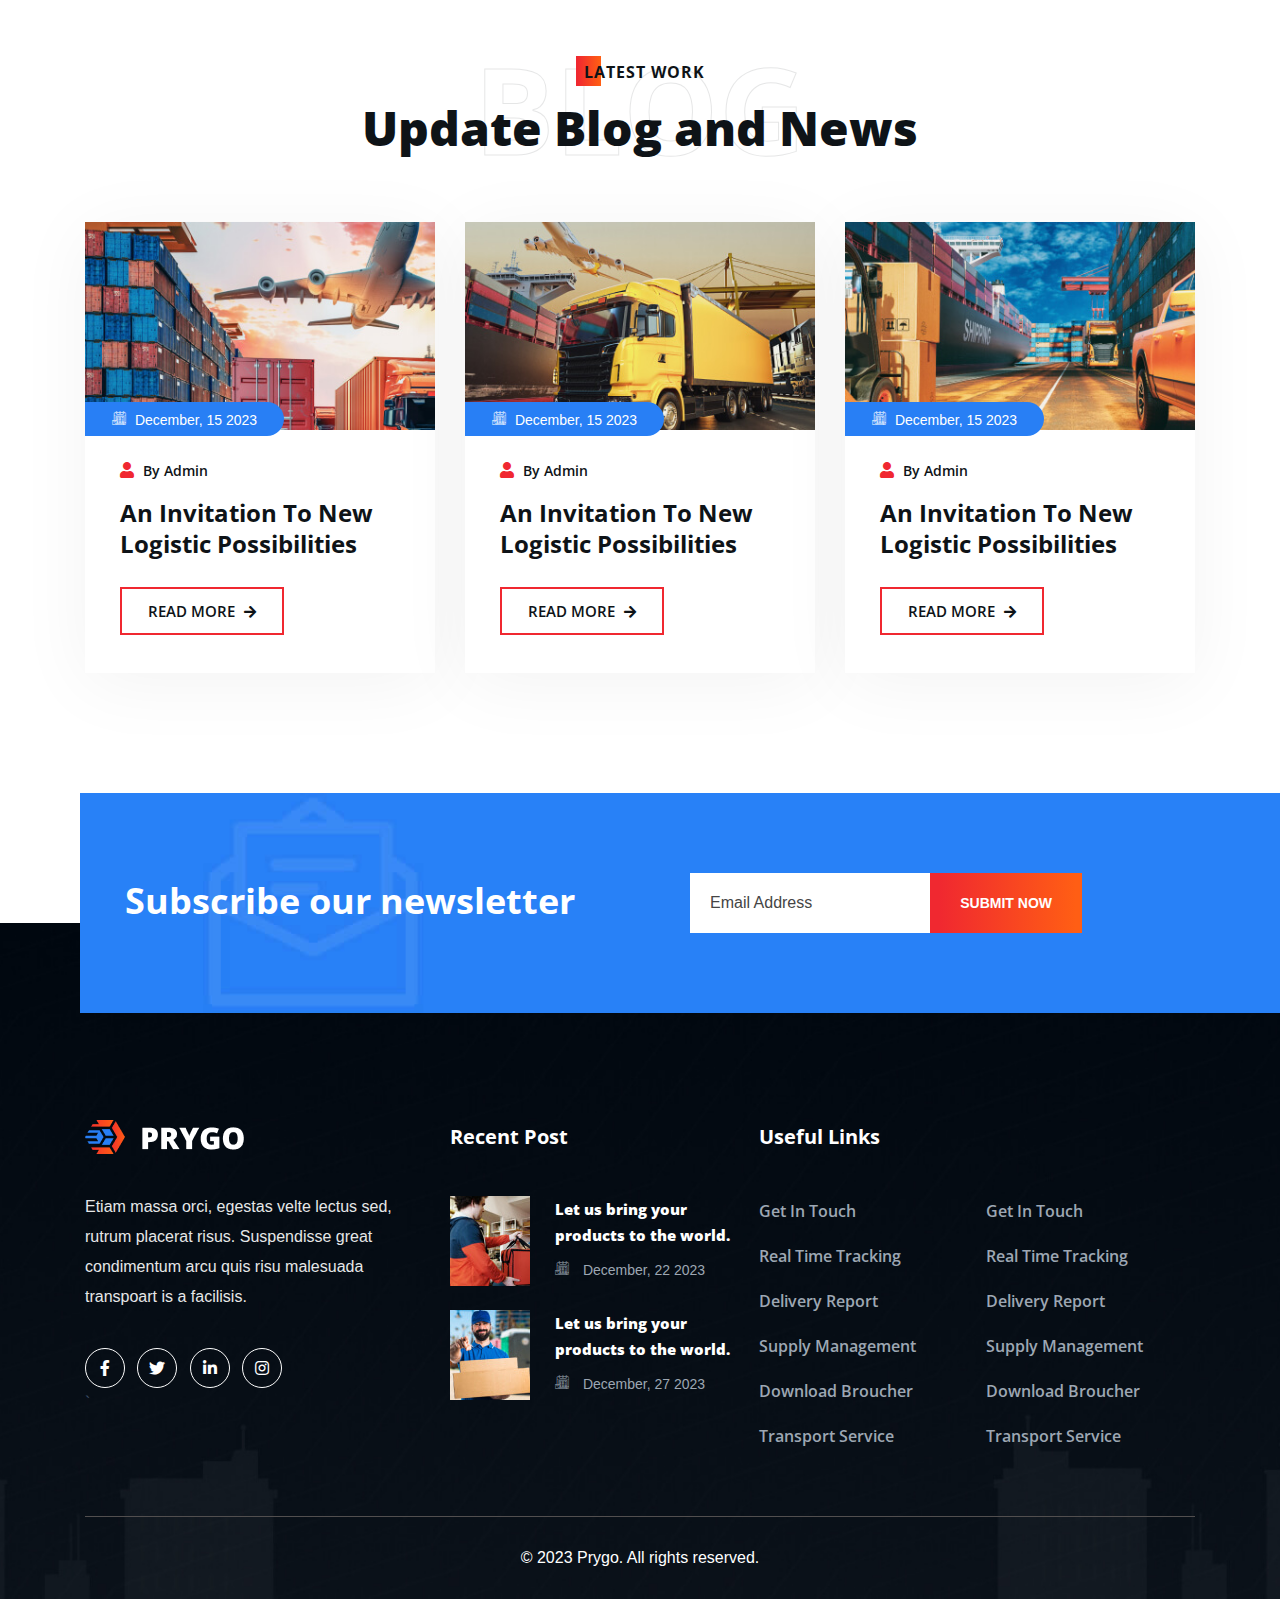
<file: html.dreamitsolution.net/prygo/index.html>
<!DOCTYPE HTML>
<html lang="en-US">

<!-- Mirrored from html.dreamitsolution.net/prygo/index.html by HTTrack Website Copier/3.x [XR&CO'2014], Mon, 06 Oct 2025 23:42:09 GMT -->
<head>
	<meta charset="UTF-8">
	<meta http-equiv="x-ua-compatible" content="ie=edge">
	<title>Prygo - Transport & Logistics HTML5 Template</title>
	<meta name="description" content="">
	<meta name="viewport" content="width=device-width, initial-scale=1">
	<!-- Favicon -->
	<link rel="icon" type="image/png" sizes="56x56" href="assets/images/fav-icon/icon.png">
	<!-- bootstrap CSS -->
	<link rel="stylesheet" href="assets/css/bootstrap.min.css" type="text/css" media="all" />
	<!-- carousel CSS -->
	<link rel="stylesheet" href="assets/css/owl.carousel.min.css" type="text/css" media="all" />	
	<!-- animate CSS -->
	<link rel="stylesheet" href="assets/css/animate.css" type="text/css" media="all" />	
	<!-- animated-text CSS -->
	<link rel="stylesheet" href="assets/css/animated-text.css" type="text/css" media="all" />	
	<!-- font-awesome CSS -->
	<link rel="stylesheet" href="assets/css/all.min.css" type="text/css" media="all" />	
	<!-- font-flaticon CSS -->
	<link rel="stylesheet" href="assets/css/flaticon.css" type="text/css" media="all" />	
	<!-- theme-default CSS -->
	<link rel="stylesheet" href="assets/css/theme-default.css" type="text/css" media="all" />	
	<!-- meanmenu CSS -->
	<link rel="stylesheet" href="assets/css/meanmenu.min.css" type="text/css" media="all" />	
	<!-- Main Style CSS -->
	<link rel="stylesheet"  href="style.css" type="text/css" media="all" />
	<!-- transitions CSS -->
	<link rel="stylesheet" href="assets/css/owl.transitions.css" type="text/css" media="all" />
	<!-- venobox CSS -->
	<link rel="stylesheet" href="venobox/venobox.css" type="text/css" media="all" />
	<!-- responsive CSS -->
	<link rel="stylesheet" href="assets/css/responsive.css" type="text/css" media="all" />
	<!-- modernizr js -->	
	<script src="assets/js/vendor/modernizr-3.5.0.min.js"></script>	
	<!-- bootstrap icons -->
	<link rel="stylesheet" href="../../cdn.jsdelivr.net/npm/bootstrap-icons%401.9.1/font/bootstrap-icons.css">
</head>
<body>
	<!-- loder -->
	<div class="loader-wrapper">
	  <div class="loader"></div>
	  <div class="loder-section left-section"></div>
	  <div class="loder-section right-section"></div>
	</div>

<!--==================================================-->
<!-- Start Prygo Header Top Area -->
<!--==================================================-->
<div class="header-top-area">
	<div class="container-fluid">
		<div class="row">
			<div class="col-lg-3"></div>
			<div class="col-lg-6">
				<div class="single-header-top-address fast">
					<div class="top-address-icon">
						<img src="assets/images/resource/ht1.png" alt="">
					</div>
					<div class="top-address-text">
						<span>Email Drop</span>
						<p>Example@gmail.com</p>
					</div>
				</div>
				<div class="single-header-top-address last">
					<div class="top-address-icon">
						<img src="assets/images/resource/ht2.png" alt="">
					</div>
					<div class="top-address-text">
						<span>Office</span>
						<p>Mon - Sun, 9:00 AM - 9:00 PM</p>
					</div>
				</div>
			</div>
			<div class="col-lg-3">
				<div class="header-top-button">
					<a href="contact.html">Read More <i class="fas fa-arrow-right"></i></a>
				</div>
			</div>
		</div>
	</div>
</div>
<!--==================================================-->
<!-- End Prygo Header Top Area -->
<!--==================================================-->








<!--==================================================-->
<!-- Start Prygo Main Menu Area -->
<!--==================================================-->
<div id="sticky-header" class="prygo_nav_manu">
	<div class="container-fluid">
		<div class="row align-items-center">
			<div class="col-lg-2">
				<div class="logo">
					<a class="logo_img" href="index.html" title="prygo">
						<img src="assets/images/logo.png" alt="" />
					</a>
					<a class="main_sticky" href="index.html" title="prygo">
						<img src="assets/images/logo.png" alt="astute" />
					</a>
				</div>
			</div>
			<div class="col-lg-6 pl-0 pr-0">
				<nav class="prygo_menu">
					<ul class="nav_scroll">
						<li><a href="#">Home <span><i class="fas fa-plus"></i></span></a>
							<ul class="sub-menu">
								<li><a href="index.html">Home Version 01</a></li>
								<li><a href="index-2.html">Home Version 02</a></li>
								<li><a href="landing-1.html">Landing Page 01 <span>New</span></a></li>
							</ul>
						</li>
						<li><a href="about.html">About</a></li>
						<li><a href="#">Pages <span><i class="fas fa-plus"></i></span></a>
							<ul class="sub-menu">
								<li><a href="about.html">About Us</a></li>
								<li><a href="service.html">Our Service</a></li>
								<li><a href="service-details.html">Service Details</a></li>
								<li><a href="pricing.html">Pricing</a></li>
								<li><a href="team.html">Our Team</a></li>
								<li><a href="portfolio.html">Portfolio</a></li>
								<li><a href="portfolio-details.html">Portfolio Details</a></li>
								<li><a href="contact.html">Contact Us</a></li>
							</ul>
						</li>
						<li><a href="#">Services <span><i class="fas fa-plus"></i></span></a>
							<ul class="sub-menu">
								<li><a href="service.html">Our Service</a></li>
								<li><a href="service-details.html">Service Details</a></li>
							</ul>
						</li>
						<li><a href="#">Blog <span><i class="fas fa-plus"></i></span></a>
							<ul class="sub-menu">
								<li><a href="blog-grid.html">Blog Gird</a></li>
								<li><a href="blog-list.html">Blog List</a></li>
								<li><a href="blog-details.html">Blog Details</a></li>
							</ul>
						</li>
						<li><a href="contact.html">Contact</a></li>
					</ul>
				</nav>
			</div>
			<div class="col-lg-4">
				<div class="header-contact-btc">
					<div class="header-src-btn">
						<div class="search-box-btn search-box-outer"><i class="fas fa-search"></i></div>
					</div>
					<div class="header-contact">
						<div class="header-contact-icon">
							<img src="assets/images/resource/csp.png" alt="">
						</div>
						<div class="header-contact-text">
							<span>Call Us</span>
							<p>+12 - 658 - 9854</p>
						</div>
					</div>
				</div>
			</div>
		</div>
	</div>
</div>


<!-- prygo Mobile Menu Area -->
<div class="mobile-menu-area sticky d-sm-block d-md-block d-lg-none ">
	<div class="mobile-menu">
		<nav class="prygo_menu">
			<ul class="nav_scroll">
				<li><a href="#">Home <span><i class="fas fa-plus"></i></span></a>
					<ul class="sub-menu">
						<li><a href="index.html">Home Version 01</a></li>
						<li><a href="index-2.html">Home Version 02</a></li>
						<li><a href="landing-1.html">Landing Page 01 <span>New</span></a></li>
					</ul>
				</li>
				<li><a href="about.html">About</a></li>
				<li><a href="#">Pages <span><i class="fas fa-plus"></i></span></a>
					<ul class="sub-menu">
						<li><a href="about.html">About Us</a></li>
						<li><a href="service.html">Our Service</a></li>
						<li><a href="service-details.html">Service Details</a></li>
						<li><a href="pricing.html">Pricing</a></li>
						<li><a href="team.html">Our Team</a></li>
						<li><a href="portfolio.html">Portfolio</a></li>
						<li><a href="portfolio-details.html">Portfolio Details</a></li>
						<li><a href="contact.html">Contact Us</a></li>
					</ul>
				</li>
				<li><a href="#">Services <span><i class="fas fa-plus"></i></span></a>
					<ul class="sub-menu">
						<li><a href="service.html">Our Service</a></li>
						<li><a href="service-details.html">Service Details</a></li>
					</ul>
				</li>
				<li><a href="#">Blog <span><i class="fas fa-plus"></i></span></a>
					<ul class="sub-menu">
						<li><a href="blog-grid.html">Blog Gird</a></li>
						<li><a href="blog-list.html">Blog List</a></li>
						<li><a href="blog-details.html">Blog Details</a></li>
					</ul>
				</li>
				<li><a href="contact.html">Contact</a></li>
			</ul>
		</nav>
	</div>
</div>
<!--==================================================-->
<!-- End Prygo Main Menu Area -->
<!--==================================================-->








<!--==================================================-->
<!-- Start Prygo Banner Area -->
<!--==================================================-->
<div class="banner-area align-items-center d-flex">
	<div class="container">
		<div class="row">
			<div class="col-lg-12">
				<div class="banner-content">
					<div class="banner-sub-title">
						<h5>The best Prygo</h5>
					</div>
					<div class="banner-title">
						<h1>Better solution </h1>
						<h1>For Logistics </h1>
					</div>
					<div class="banner-text">
						<p>Pellentesque id congue magna, vel ultrices purus. Fusce in mauris tempor, tincidunt purus sed</p>
					</div>
					<div class="banner-button">
						<div class="button">
							<a href="service.html">Our Service <i class="fas fa-arrow-right"></i></a>
						</div>
					</div>
				</div>
			</div>
		</div>
	</div>
</div>
<!--==================================================-->
<!-- END Prygo Banner Area -->
<!--==================================================-->








<!--==================================================-->
<!-- Start Prygo Feature Area -->
<!--==================================================-->
<div class="feature-area">
	<div class="container">
		<div class="row fcr-tp">
			<div class="col-lg-4 col-md-6">
				<div class="single-feature">
					<div class="feature-icon">
						<i class="flaticon-global-distribution-2"></i>
					</div>
					<div class="feature-title">
						<h2>International logistics</h2>
					</div>
				</div>
			</div>
			<div class="col-lg-4 col-md-6">
				<div class="single-feature">
					<div class="feature-icon">
						<i class="flaticon-international"></i>
					</div>
					<div class="feature-title">
						<h2>Warehouse Logistics</h2>
					</div>
				</div>
			</div>
			<div class="col-lg-4 col-md-6">
				<div class="single-feature">
					<div class="feature-icon">
						<i class="flaticon-global-distribution"></i>
					</div>
					<div class="feature-title">
						<h2>Domestic Transportation</h2>
					</div>
				</div>
			</div>
			
		</div>
	</div>
</div>
<!--==================================================-->
<!-- END Prygo Feature Area -->
<!--==================================================-->








<!--==================================================-->
<!-- Start Prygo About Area -->
<!--==================================================-->
<div class="about-area">
	<div class="container">
		<div class="row align-items-center">
			<div class="col-lg-6 pl-0">
				<div class="about-thumb">
					<img src="assets/images/about/about1.png" alt="">
				</div>
			</div>
			<div class="col-lg-6">
				<div class="about-content">
					<div class="section-title">
						<h5>About Company</h5>
						<h1>Largest Logistics </h1>
						<h1>Network worldwide</h1>
						<h2 class="shape-title">About</h2>
						<p>Pellentesque ullamcorper, dolor quis ornare placerat, nibh eros feugiat ipsum, et laoreet neque ligula vitae elit. Sed scelerisque accumsan congue. Donec condimentum viverra urna ut commodo.</p>
					</div>
					<div class="about-content-inner">
						<div class="about-content-icon">
							<i class="fas fa-check"></i>
						</div>
						<div class="about-content-inner-text">
							<h3>Fast Moving Consumer Products</h3>
							<p>Pellentesque ullamcorper, dolor quis ornare placerat, nibh eros feugiat ipsum,</p>
						</div>
					</div>
					<div class="about-button">
						<div class="button">
							<a href="about.html">Read More <i class="fas fa-arrow-right"></i></a>
						</div>
					</div>
				</div>
			</div>
		</div>
	</div>
</div>
<!--==================================================-->
<!-- End Prygo About Area -->
<!--==================================================-->








<!--==================================================-->
<!-- Start Prygo Service Area -->
<!--==================================================-->
<div class="service-area">
	<div class="container">
		<div class="row">
			<div class="col-lg-12">
				<div class="section-title text-center">
					<h5>Our Services</h5>
					<h1>Latest Logistics Services</h1>
					<h2 class="shape-title">Services</h2>
				</div>
			</div>
		</div>
		<div class="row">
			<div class="service_list owl-carousel owl-loaded owl-drag">
				<div class="col-lg-12">
					<div class="single-service">
						<div class="service-thumb">
							<img src="assets/images/resource/sr1.jpg" alt="">
						</div>
						<div class="service-content">
							<div class="service-content-icon">
								<i class="flaticon-cargo-boat"></i>
							</div>
							<div class="service-content-inner">
								<h2>Ocean Shipping</h2>
								<p>Pellentesque ut vulputate arcu. Sed suscipit est sit amet dolor </p>
							</div>
							<div class="service-content-button">
								<a href="service-details.html">More Details <i class="fas fa-arrow-right"></i></a>
							</div>
						</div>
					</div>
				</div>
				<div class="col-lg-12">
					<div class="single-service">
						<div class="service-thumb">
							<img src="assets/images/resource/sr2.png" alt="">
						</div>
						<div class="service-content">
							<div class="service-content-icon">
								<i class="flaticon-air"></i>
							</div>
							<div class="service-content-inner">
								<h2>Freight Transport</h2>
								<p>Pellentesque ut vulputate arcu. Sed suscipit est sit amet dolor </p>
							</div>
							<div class="service-content-button">
								<a href="service-details.html">More Details <i class="fas fa-arrow-right"></i></a>
							</div>
						</div>
					</div>
				</div>
				<div class="col-lg-12">
					<div class="single-service">
						<div class="service-thumb">
							<img src="assets/images/resource/sr3.png" alt="">
						</div>
						<div class="service-content">
							<div class="service-content-icon">
								<i class="flaticon-delivery-insurance-3"></i>
							</div>
							<div class="service-content-inner">
								<h2>Road Transport</h2>
								<p>Pellentesque ut vulputate arcu. Sed suscipit est sit amet dolor </p>
							</div>
							<div class="service-content-button">
								<a href="service-details.html">More Details <i class="fas fa-arrow-right"></i></a>
							</div>
						</div>
					</div>
				</div>
				<div class="col-lg-12">
					<div class="single-service">
						<div class="service-thumb">
							<img src="assets/images/resource/sr1.jpg" alt="">
						</div>
						<div class="service-content">
							<div class="service-content-icon">
								<i class="flaticon-cargo-boat"></i>
							</div>
							<div class="service-content-inner">
								<h2>Ocean Shipping</h2>
								<p>Pellentesque ut vulputate arcu. Sed suscipit est sit amet dolor </p>
							</div>
							<div class="service-content-button">
								<a href="service-details.html">More Details <i class="fas fa-arrow-right"></i></a>
							</div>
						</div>
					</div>
				</div>
				<div class="col-lg-12">
					<div class="single-service">
						<div class="service-thumb">
							<img src="assets/images/resource/sr3.png" alt="">
						</div>
						<div class="service-content">
							<div class="service-content-icon">
								<i class="flaticon-delivery-insurance-3"></i>
							</div>
							<div class="service-content-inner">
								<h2>Road Transport</h2>
								<p>Pellentesque ut vulputate arcu. Sed suscipit est sit amet dolor </p>
							</div>
							<div class="service-content-button">
								<a href="service-details.html">More Details <i class="fas fa-arrow-right"></i></a>
							</div>
						</div>
					</div>
				</div>
				<div class="col-lg-12">
					<div class="single-service">
						<div class="service-thumb">
							<img src="assets/images/resource/sr2.png" alt="">
						</div>
						<div class="service-content">
							<div class="service-content-icon">
								<i class="flaticon-air"></i>
							</div>
							<div class="service-content-inner">
								<h2>Freight Transport</h2>
								<p>Pellentesque ut vulputate arcu. Sed suscipit est sit amet dolor </p>
							</div>
							<div class="service-content-button">
								<a href="service-details.html">More Details <i class="fas fa-arrow-right"></i></a>
							</div>
						</div>
					</div>
				</div>
				<div class="col-lg-12">
					<div class="single-service">
						<div class="service-thumb">
							<img src="assets/images/resource/sr3.png" alt="">
						</div>
						<div class="service-content">
							<div class="service-content-icon">
								<i class="flaticon-delivery-insurance-3"></i>
							</div>
							<div class="service-content-inner">
								<h2>Road Transport</h2>
								<p>Pellentesque ut vulputate arcu. Sed suscipit est sit amet dolor </p>
							</div>
							<div class="service-content-button">
								<a href="service-details.html">More Details <i class="fas fa-arrow-right"></i></a>
							</div>
						</div>
					</div>
				</div>
			</div>
		</div>
	</div>
</div>
<!--==================================================-->
<!-- End Prygo Service Area -->
<!--==================================================-->








<!--==================================================-->
<!-- Start Prygo Video Area -->
<!--==================================================-->
<div class="video-area">
	<div class="container">
		<div class="row">
			<div class="col-lg-8">
				<div class="section-title">
					<h1 class="text-white">Logistics to connect </h1>
					<h1 class="text-white">Your world. </h1>
					<p class="text-white">Etiam massa orci, egestas vel lectus sed, rutrum placerat risus. Suspendisse condimentum arcu quis risus malesuada facilisis. Maecenas imperdiet mollis lectus non iaculis.</p>
				</div>
				<div class="video-button">
					<div class="button">
						<a href="about.html">Read More <i class="fas fa-arrow-right"></i></a>
					</div>
				</div>
			</div>
			<div class="col-lg-4">
				<div class="bd-video">
					<div class="video-icon">
						<a class="video-vemo-icon venobox vbox-item" data-vbtype="youtube" data-autoplay="true" href="https://youtu.be/BS4TUd7FJSg"><i class="fa fa-play"></i></a>
					</div>
				</div>
			</div>
		</div>
	</div>
</div>
<!--==================================================-->
<!-- End Prygo Video Area -->
<!--==================================================-->








<!--==================================================-->
<!-- Start Prygo Why Choose Us Area -->
<!--==================================================-->
<div class="why-choose-us-area">
	<div class="container-fluid">
		<div class="row upper-bx align-items-center">
			<div class="col-lg-6">
				<div class="choose-us-thumb pr-40">
					<img src="assets/images/resource/choose.jpg" alt="">
				</div>
			</div>
			<div class="col-lg-6">
				<div class="why-choose-content">
					<div class="section-title pb-4">
						<h5>Why Choose Us ?</h5>
						<h1>We move anything</h1>
						<h1>Anywhere </h1>
						<h2 class="shape-title">W Choose</h2>
					</div>
					<div class="row">
						<div class="col-lg-6">
							<div class="icon-box">
								<div class="icon-box-icon">
									<i class="flaticon-delivery-box-4"></i>
								</div>
								<div class="icon-box-content">
									<h2>Focus on Safety</h2>
									<p>Pellentesque ut vulputate arcu. Sed suscipit est sit amet </p>
								</div>
							</div>
						</div>
						<div class="col-lg-6">
							<div class="icon-box">
								<div class="icon-box-icon">
									<i class="flaticon-fast-delivery-1"></i>
								</div>
								<div class="icon-box-content">
									<h2>Real-Time Tracking</h2>
									<p>Pellentesque ut vulputate arcu. Sed suscipit est sit amet </p>
								</div>
							</div>
						</div>
						<div class="col-lg-6">
							<div class="icon-box">
								<div class="icon-box-icon">
									<i class="flaticon-team"></i>
								</div>
								<div class="icon-box-content">
									<h2>Easy Payment Method</h2>
									<p>Pellentesque ut vulputate arcu. Sed suscipit est sit amet </p>
								</div>
							</div>
						</div>
						<div class="col-lg-6">
							<div class="icon-box">
								<div class="icon-box-icon">
									<i class="flaticon-delivery-courier"></i>
								</div>
								<div class="icon-box-content">
									<h2>24/7 Hours Support</h2>
									<p>Pellentesque ut vulputate arcu. Sed suscipit est sit amet </p>
								</div>
							</div>
						</div>
					</div>
				</div>
			</div>
		</div>
	</div>
</div>
<!--==================================================-->
<!-- END Prygo Why Choose Us Area -->
<!--==================================================-->








<!--==================================================-->
<!-- Start Prygo How IT Work Area -->
<!--==================================================-->
<div class="how-it-work-area">
	<div class="container">
		<div class="row">
			<div class="col-lg-12">
				<div class="section-title text-center">
					<h5>How It Work</h5>
					<h1>Easy Steps For A Logistics </h1>
					<h1>And Transport </h1>
					<h2 class="shape-title">How It Work</h2>
				</div>
			</div>
		</div>
		<div class="row it-shape">
			<div class="col-lg-4 col-md-6">
				<div class="single-how-it-work">
					<div class="how-it-work-icon">
						<i class="flaticon-team"></i>
					</div>
					<div class="how-it-work-content">
						<h2>Truck Selection</h2>
						<p>Nulla facilisis neque lobortis erat convallis, consequat eleifend ante facilisis. Donec viverra pellentesque odio quis</p>
					</div>
				</div>
			</div>
			<div class="col-lg-4 col-md-6">
				<div class="single-how-it-work">
					<div class="how-it-work-icon">
						<i class="flaticon-delivery-box-3"></i>
					</div>
					<div class="how-it-work-content">
						<h2>Order Shipping</h2>
						<p>Nulla facilisis neque lobortis erat convallis, consequat eleifend ante facilisis. Donec viverra pellentesque odio quis</p>
					</div>
				</div>
			</div>
			<div class="col-lg-4 col-md-6">
				<div class="single-how-it-work">
					<div class="how-it-work-icon">
						<i class="flaticon-supply-chain-management"></i>
					</div>
					<div class="how-it-work-content">
						<h2>Take Your Product</h2>
						<p>Nulla facilisis neque lobortis erat convallis, consequat eleifend ante facilisis. Donec viverra pellentesque odio quis</p>
					</div>
				</div>
			</div>
		</div>
	</div>
</div>
<!--==================================================-->
<!-- END Prygo How IT Work Area -->
<!--==================================================-->








<!--==================================================-->
<!-- Start Prygo Portfolio Area -->
<!--==================================================-->
<div class="portfolio-area">
	<div class="container-fluid">
		<div class="row">
			<div class="col-lg-12">
				<div class="section-title text-center">
					<h5>Our Portfolio</h5>
					<h1>Latest From Our Projects</h1>
					<h2 class="shape-title">Portfolio</h2>
				</div>
			</div>
		</div>
		<div class="row port-bt">
			<div class="col-lg-3 col-md-6">
				<div class="single-portfolio">
					<div class="portfolio-thumb">
						<img src="assets/images/portfolio/pt1.jpg" alt="">
						<div class="portfolio-content">
							<span><a href="portfolio-details.html">+</a></span>
							<h2><a href="portfolio-details.html">Special road transport</a></h2>
							<p>Etiam massa orci, egestas vel lectus sed, rutrum placerat risus.</p>
						</div>
					</div>
				</div>
			</div>
			<div class="col-lg-3 col-md-6">
				<div class="single-portfolio">
					<div class="portfolio-thumb">
						<img src="assets/images/portfolio/pt2.jpg" alt="">
						<div class="portfolio-content">
							<span><a href="portfolio-details.html">+</a></span>
							<h2><a href="portfolio-details.html">Modern & airship cargo</a></h2>
							<p>Etiam massa orci, egestas vel lectus sed, rutrum placerat risus.</p>
						</div>
					</div>
				</div>
			</div>
			<div class="col-lg-3 col-md-6">
				<div class="single-portfolio">
					<div class="portfolio-thumb">
						<img src="assets/images/portfolio/pt3.jpg" alt="">
						<div class="portfolio-content">
							<span><a href="portfolio-details.html">+</a></span>
							<h2><a href="portfolio-details.html">Modern ship transport</a></h2>
							<p>Etiam massa orci, egestas vel lectus sed, rutrum placerat risus.</p>
						</div>
					</div>
				</div>
			</div>
			<div class="col-lg-3 col-md-6">
				<div class="single-portfolio">
					<div class="portfolio-thumb">
						<img src="assets/images/portfolio/pt4.jpg" alt="">
						<div class="portfolio-content">
							<span><a href="portfolio-details.html">+</a></span>
							<h2><a href="portfolio-details.html">Modern and airship</a></h2>
							<p>Etiam massa orci, egestas vel lectus sed, rutrum placerat risus.</p>
						</div>
					</div>
				</div>
			</div>
		</div>
	</div>
</div>
<!--==================================================-->
<!-- END Prygo Portfolio Area -->
<!--==================================================-->








<!--==================================================-->
<!-- Start Prygo Testimonial Area -->
<!--==================================================-->
<div class="testimonial-area">
	<div class="container">
		<div class="row">
			<div class="col-lg-4">
				<div class="section-title">
					<h5>Testimonial</h5>
					<h1>What People Thinking About Us?</h1>
					<h2 class="shape-title">Testi</h2>
				</div>
			</div>
			<div class="col-lg-8">
				<div class="row">
					<div class="testimonial_list owl-carousel owl-loaded owl-drag">
						<div class="col-lg-12">
							<div class="single-testimonial">
								<div class="testimonial-thumb">
									<img src="assets/images/resource/testi1.png" alt="">
								</div>
								<div class="testimonial-content">
									<h2>Mika hakkinen</h2>
									<span>Senior Marketert</span>
									<p>Etiam massa orci, egestas vel lectus sed, rutrum placerat risus. They suspendisse condimentum arcu malesuada facilisis. Maecenas great website</p>
								</div>
							</div>
						</div>
						<div class="col-lg-12">
							<div class="single-testimonial">
								<div class="testimonial-thumb">
									<img src="assets/images/resource/testi2.png" alt="">
								</div>
								<div class="testimonial-content">
									<h2>Hossain Khan</h2>
									<span>Web Developer</span>
									<p>Etiam massa orci, egestas vel lectus sed, rutrum placerat risus. They suspendisse condimentum arcu malesuada facilisis. Maecenas great website</p>
								</div>
							</div>
						</div>
						<div class="col-lg-12">
							<div class="single-testimonial">
								<div class="testimonial-thumb">
									<img src="assets/images/resource/testi1.png" alt="">
								</div>
								<div class="testimonial-content">
									<h2>Mika hakkinen</h2>
									<span>Senior Marketert</span>
									<p>Etiam massa orci, egestas vel lectus sed, rutrum placerat risus. They suspendisse condimentum arcu malesuada facilisis. Maecenas great website</p>
								</div>
							</div>
						</div>
						<div class="col-lg-12">
							<div class="single-testimonial">
								<div class="testimonial-thumb">
									<img src="assets/images/resource/testi2.png" alt="">
								</div>
								<div class="testimonial-content">
									<h2>Hossain Khan</h2>
									<span>Web Developer</span>
									<p>Etiam massa orci, egestas vel lectus sed, rutrum placerat risus. They suspendisse condimentum arcu malesuada facilisis. Maecenas great website</p>
								</div>
							</div>
						</div>
					</div>
				</div>
			</div>
		</div>
	</div>
</div>
<!--==================================================-->
<!-- END Prygo Testimonial Area -->
<!--==================================================-->








<!--==================================================-->
<!-- Start Prygo Blog Area -->
<!--==================================================-->
<div class="blog-area">
	<div class="container">
		<div class="row">
			<div class="col-lg-12">
				<div class="section-title text-center">
					<h5>Latest Work</h5>
					<h1>Update Blog and News</h1>
					<h2 class="shape-title">Blog</h2>
				</div>
			</div>
		</div>
		<div class="row">
			<div class="col-lg-4 col-md-6">
				<div class="single-blog">
					<div class="blog-thumb">
						<img src="assets/images/resource/blog1.jpg" alt="">
					</div>
					<div class="blog-meta-date">
						<span><i class="flaticon-calendar"></i> December, 15 2023</span>
					</div>
					<div class="blog-content">
						<div class="blog-meta">
							<span><i class="fas fa-user"></i> By Admin</span>
						</div>
						<div class="blog-title">
							<h2><a href="blog-details.html">An Invitation To New Logistic Possibilities</a></h2>
						</div>
						<div class="blog-button">
							<a href="blog-details.html">Read More <i class="fas fa-arrow-right"></i></a>
						</div>
					</div>
				</div>
			</div>
			<div class="col-lg-4 col-md-6">
				<div class="single-blog">
					<div class="blog-thumb">
						<img src="assets/images/resource/blog2.jpg" alt="">
					</div>
					<div class="blog-meta-date">
						<span><i class="flaticon-calendar"></i> December, 15 2023</span>
					</div>
					<div class="blog-content">
						<div class="blog-meta">
							<span><i class="fas fa-user"></i> By Admin</span>
						</div>
						<div class="blog-title">
							<h2><a href="blog-details.html">An Invitation To New Logistic Possibilities</a></h2>
						</div>
						<div class="blog-button">
							<a href="blog-details.html">Read More <i class="fas fa-arrow-right"></i></a>
						</div>
					</div>
				</div>
			</div>
			<div class="col-lg-4 col-md-6">
				<div class="single-blog">
					<div class="blog-thumb">
						<img src="assets/images/resource/blog3.jpg" alt="">
					</div>
					<div class="blog-meta-date">
						<span><i class="flaticon-calendar"></i> December, 15 2023</span>
					</div>
					<div class="blog-content">
						<div class="blog-meta">
							<span><i class="fas fa-user"></i> By Admin</span>
						</div>
						<div class="blog-title">
							<h2><a href="blog-details.html">An Invitation To New Logistic Possibilities</a></h2>
						</div>
						<div class="blog-button">
							<a href="blog-details.html">Read More <i class="fas fa-arrow-right"></i></a>
						</div>
					</div>
				</div>
			</div>
		</div>
	</div>
</div>
<!--==================================================-->
<!-- END Prygo Blog Area -->
<!--==================================================-->








<!--==================================================-->
<!-- Start Prygo News Letter Area -->
<!--==================================================-->
<div class="newsletter-area">
	<div class="container-fluid">
		<div class="row nsbg">
			<div class="col-lg-6">
				<div class="newsletter-title">
					<h2>Subscribe our newsletter</h2>
				</div>
			</div>
			<div class="col-lg-6">
				<form action="https://formspree.io/f/myyleorq" method="POST" id="dreamit-form">
					<div class="newsletter-form">
						<input type="text" name="email" placeholder="Email Address">
						<button>Submit Now</button>
					</div>				
				</form>
			</div>
		</div>
	</div>
</div>
<!--==================================================-->
<!-- END Prygo News Letter Area -->
<!--==================================================-->








<!--==================================================-->
<!-- Start Prygo Footer Area -->
<!--==================================================-->
<div class="footer-area">
	<div class="container">
		<div class="row">
			<div class="col-lg-4 col-md-6">
				<div class="footer-widget">
					<div class="footer-widget-logo">
						<a href="index.html"><img src="assets/images/logo2.png" alt=""></a>
					</div>
					<div class="footer-widget-text">
						<p>Etiam massa orci, egestas velte lectus sed, rutrum placerat risus. Suspendisse great condimentum arcu quis risu malesuada transpoart is a facilisis.</p>
					</div>
					<div class="footer-widget-social">
						<a href="#"><i class="fab fa-facebook-f"></i></a>
						<a href="#"><i class="fab fa-twitter"></i></a>
						<a href="#"><i class="fab fa-linkedin-in"></i></a>
						<a href="#"><i class="fab fa-instagram"></i></a>
					</div>
				</div>`
			</div>
			<div class="col-lg-3 col-md-6 p-0">
				<div class="footer-widget recent">
					<div class="widget-title">
						<h2>Recent Post</h2>
					</div>
					<div class="footer-widget-recent-post">
						<div class="recent-widget-thumb">
							<img src="assets/images/resource/recent1.jpg" alt="">
						</div>
						<div class="recent-widget-content">
							<a href="#">Let us bring your products to the world.</a>
							<span><i class="flaticon-calendar"></i> December, 22 2023</span>
						</div>
					</div>
					<div class="footer-widget-recent-post">
						<div class="recent-widget-thumb">
							<img src="assets/images/resource/recent2.jpg" alt="">
						</div>
						<div class="recent-widget-content">
							<a href="#">Let us bring your products to the world.</a>
							<span><i class="flaticon-calendar"></i> December, 27 2023</span>
						</div>
					</div>
					
				</div>
			</div>
			<div class="col-lg-5 pl-4">
				<div class="footer-widget">
					<div class="widget-title">
						<h2>Useful Links</h2>
					</div>
					<div class="footer-menu">
						<ul>
							<li><a href="#"> Get In Touch</a></li>
							<li><a href="#"> Real Time Tracking</a></li>
							<li><a href="#"> Delivery Report</a></li>
							<li><a href="#"> Supply Management</a></li>
							<li><a href="#"> Download Broucher</a></li>
							<li><a href="#"> Transport Service</a></li>
						</ul>
					</div>
					<div class="footer-menu two">
						<ul>
							<li><a href="#"> Get In Touch</a></li>
							<li><a href="#"> Real Time Tracking</a></li>
							<li><a href="#"> Delivery Report</a></li>
							<li><a href="#"> Supply Management</a></li>
							<li><a href="#"> Download Broucher</a></li>
							<li><a href="#"> Transport Service</a></li>
						</ul>
					</div>
					
				</div>
			</div>
		</div>
		<div class="row">
			<div class="col-lg-12">
				<div class="coppy-right-text">
					<p>© 2023 Prygo. All rights reserved.</p>
				</div>
			</div>
		</div>
	</div>
</div>
<!--==================================================-->
<!-- END Prygo Footer Area -->
<!--==================================================-->








<!--==================================================-->
<!-- Start Search Popup Area -->
<!--==================================================-->
<div class="search-popup">
	<button class="close-search style-two"><i class="fas fa-times"></i></button>
	<button class="close-search"><i class="fas fa-arrow-up"></i></button>
	<form method="post" action="#">
		<div class="form-group">
			<input type="search" name="search-field" value="" placeholder="Search Here" required="">
			<button type="submit"><i class="fas fa-search"></i></button>
		</div>
	</form>
</div>
<!--==================================================-->
<!-- End Search Popup Area -->
<!--==================================================-->








<!--==================================================-->
<!-- Start scrollup section Area -->
<!--==================================================-->
<!-- scrollup section -->
<div class="scroll-area">
	<div class="top-wrap">
		<div class="go-top-btn-wraper">
			<div class="go-top go-top-button">
				<i class="fas fa-arrow-up"></i>
				<i class="fas fa-arrow-up"></i>
			</div>
		</div>
	</div>
</div>
<!--==================================================-->
<!-- Start scrollup section Area -->
<!--==================================================-->
	



	
	<!-- jquery js -->	
	<script src="assets/js/vendor/jquery-3.6.2.min.js"></script>
	<!-- bootstrap js -->	
	<script src="assets/js/bootstrap.min.js"></script>
	<!-- carousel js -->
	<script src="assets/js/owl.carousel.min.js"></script>
	<!-- counterup js -->
	<script src="assets/js/jquery.counterup.min.js"></script>
	<!-- waypoints js -->
	<script src="assets/js/waypoints.min.js"></script>
	<!-- wow js -->
	<script src="assets/js/wow.js"></script>
	<!-- imagesloaded js -->
	<script src="assets/js/imagesloaded.pkgd.min.js"></script>
	<!-- venobox js -->
	<script src="venobox/venobox.js"></script>
	<!-- ajax mail js -->
	<script src="assets/js/ajax-mail.js"></script>
	<!--  animated-text js -->	
	<script src="assets/js/animated-text.js"></script>
	<!-- venobox min js -->
	<script src="venobox/venobox.min.js"></script>
	<!-- isotope js -->
	<script src="assets/js/isotope.pkgd.min.js"></script>
	<!-- jquery meanmenu js -->	
	<script src="assets/js/jquery.meanmenu.js"></script>
	<!-- jquery scrollup js -->	
	<script src="assets/js/jquery.scrollUp.js"></script>
	<!-- theme js -->	
	<script src="assets/js/theme.js"></script>
	<script src="assets/js/jquery.barfiller.js"></script>
	<!-- jquery js -->		
</body>

<!-- Mirrored from html.dreamitsolution.net/prygo/index.html by HTTrack Website Copier/3.x [XR&CO'2014], Mon, 06 Oct 2025 23:42:15 GMT -->
</html>
</file>
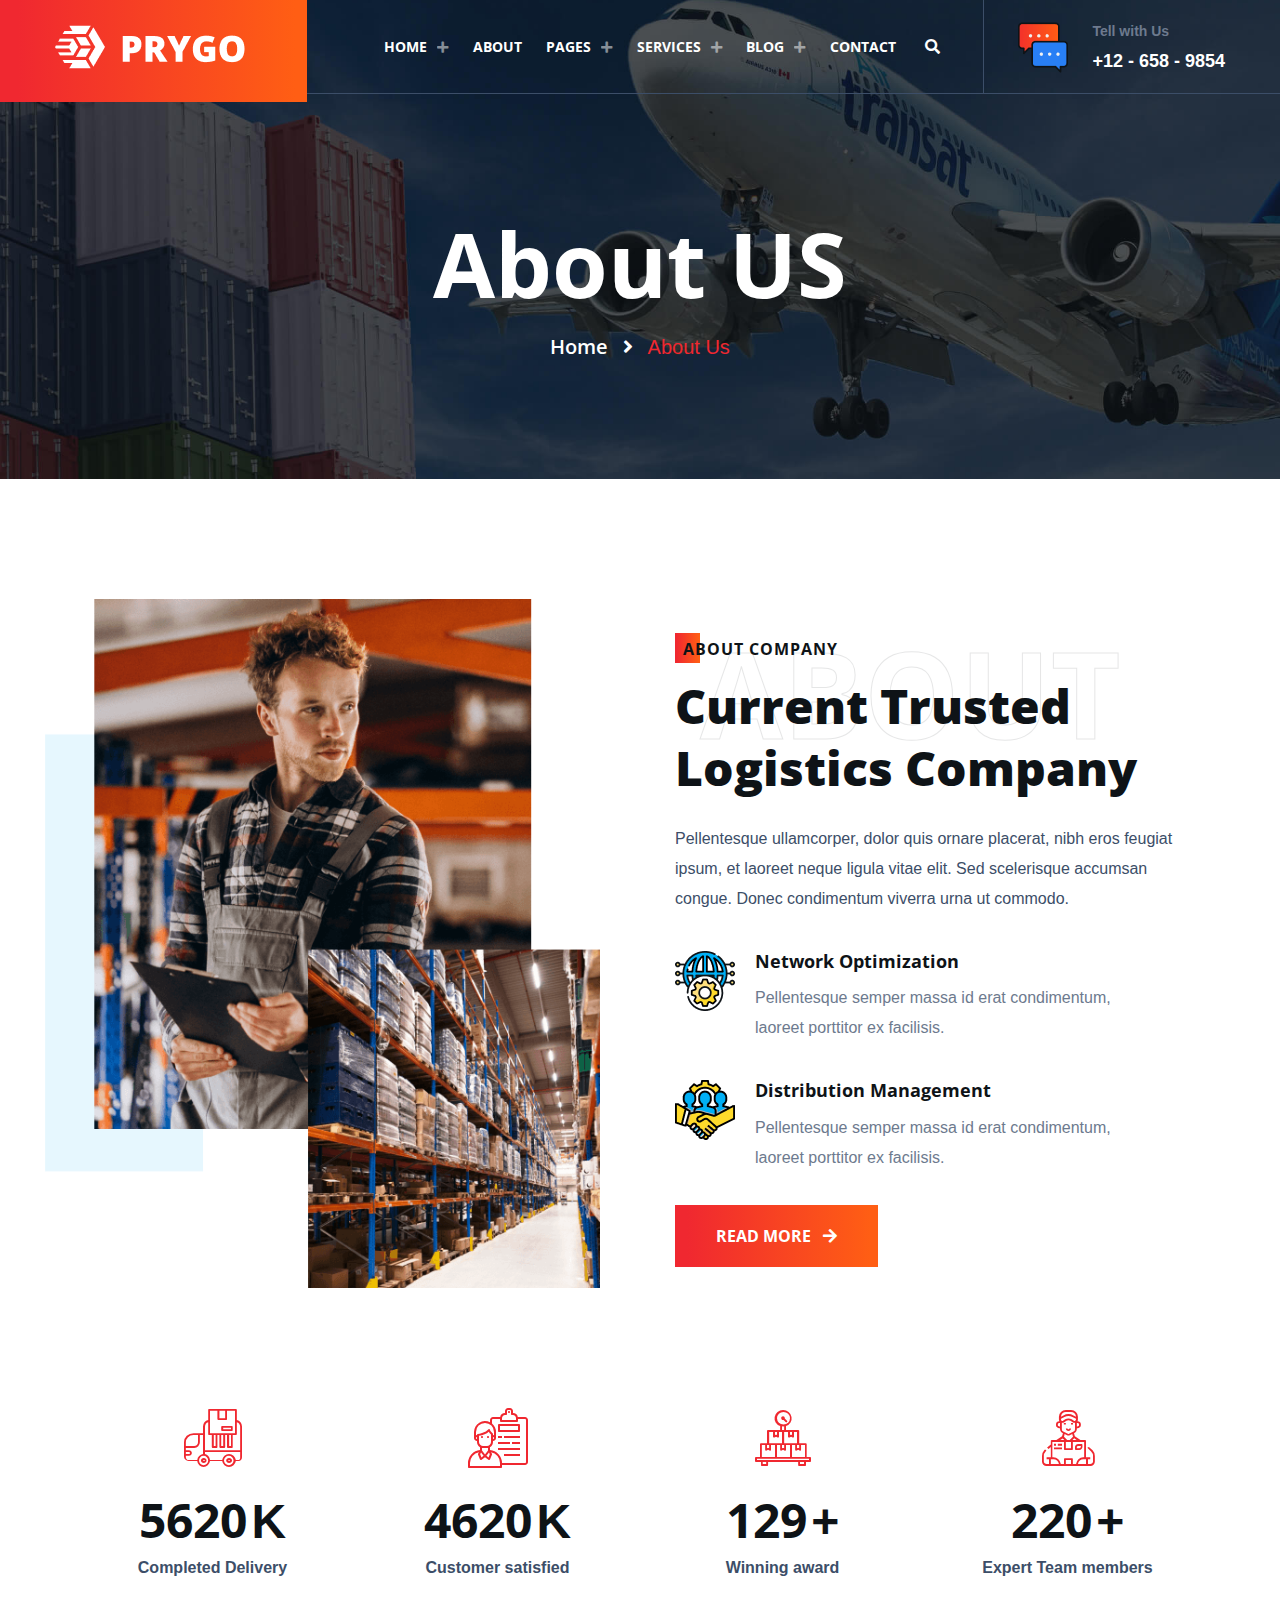
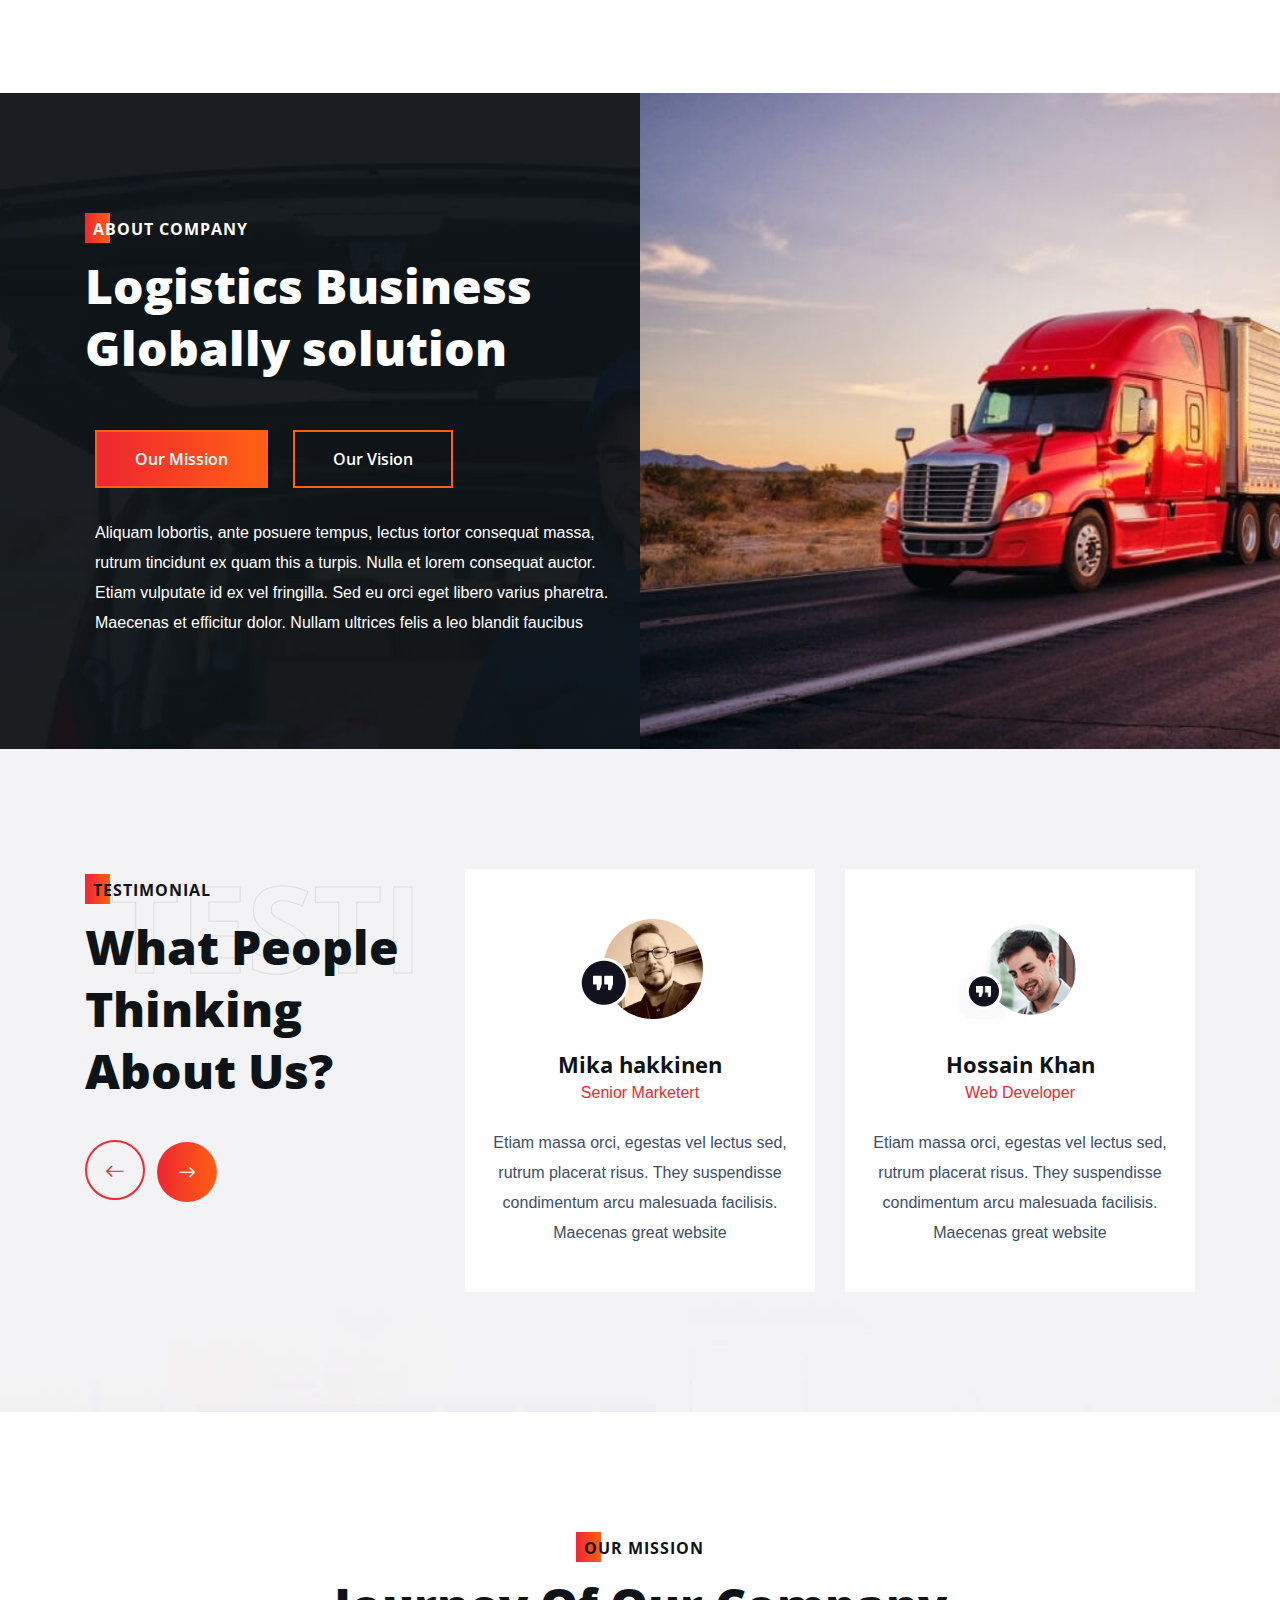
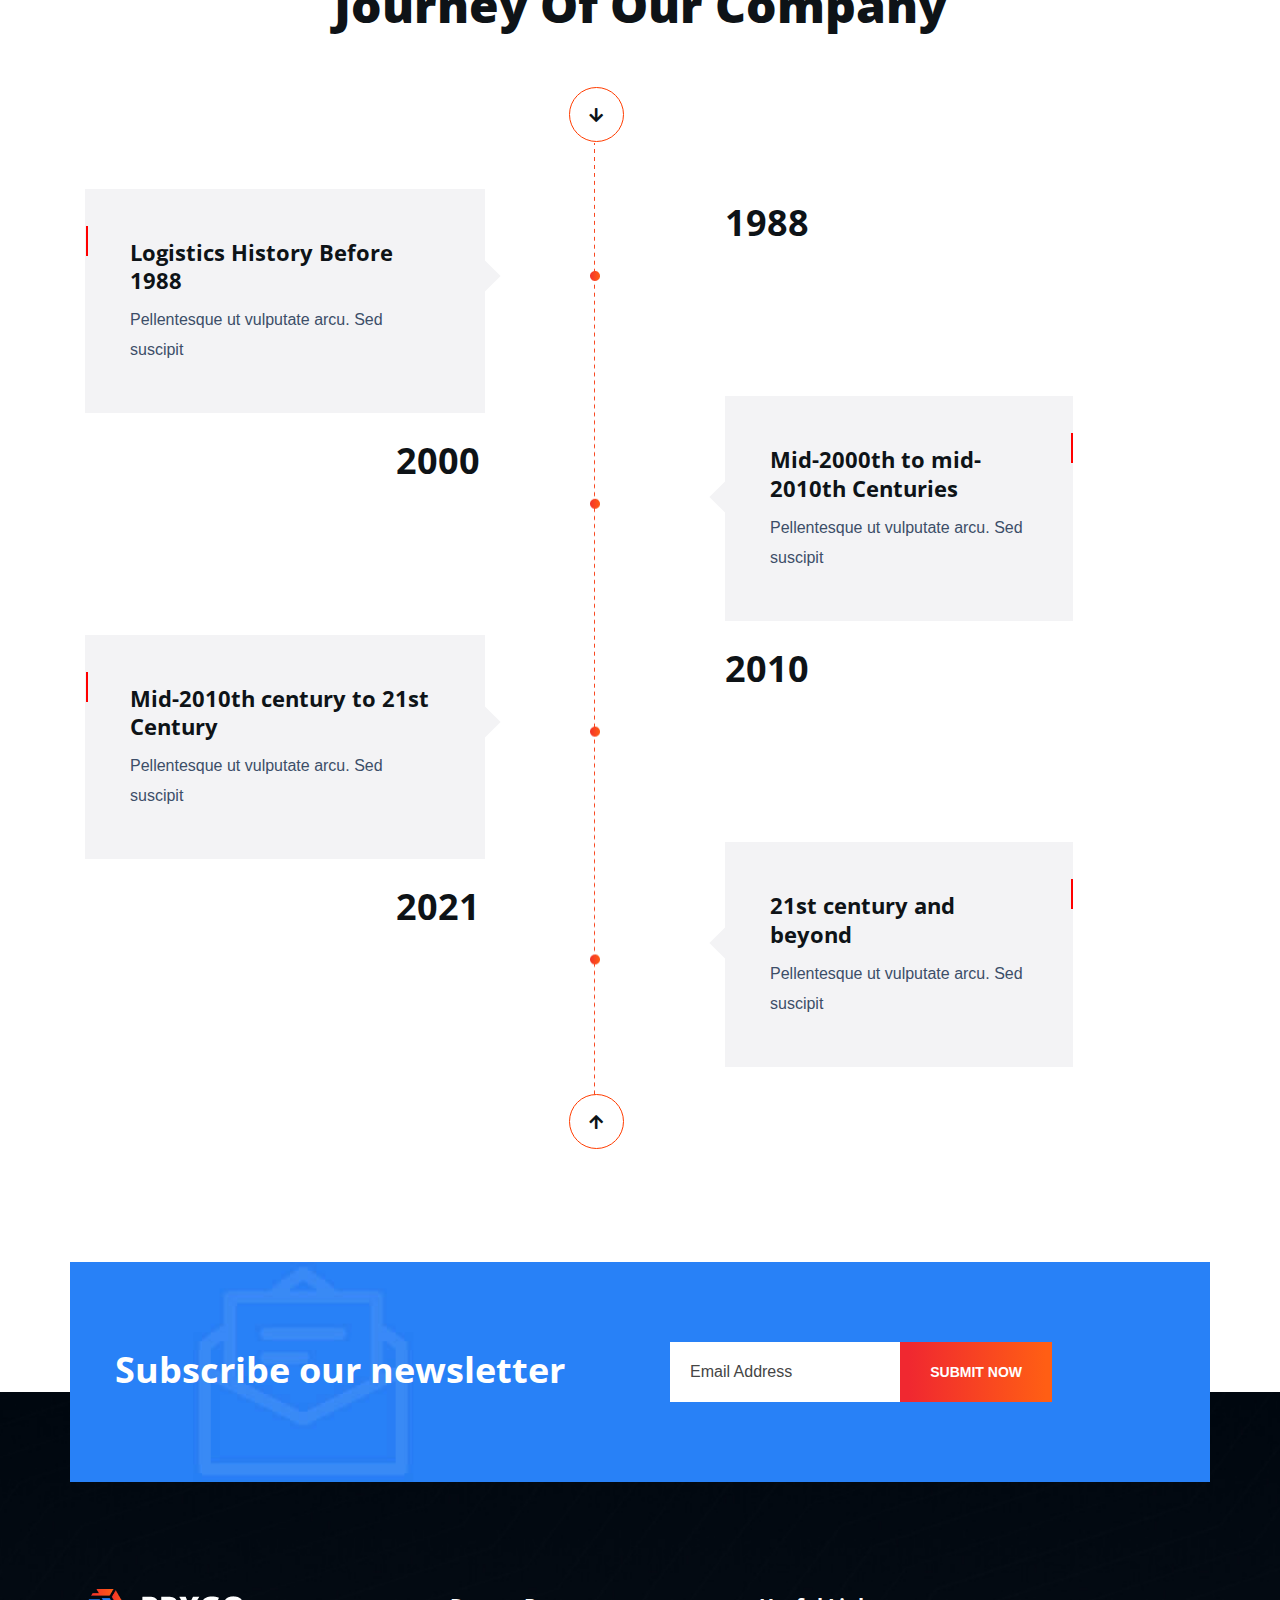
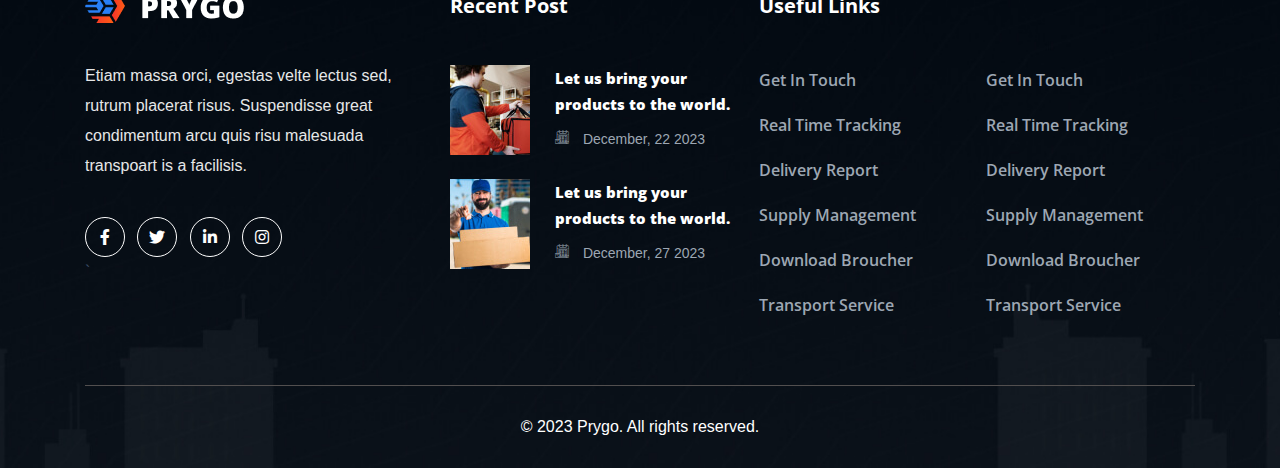
<file: about.html>
<!DOCTYPE HTML>
<html lang="en-US">

<!-- Mirrored from html.dreamitsolution.net/prygo/about.html by HTTrack Website Copier/3.x [XR&CO'2014], Mon, 06 Oct 2025 23:42:16 GMT -->
<head>
	<meta charset="UTF-8">
	<meta http-equiv="x-ua-compatible" content="ie=edge">
	<title>Prygo - Transport & Logistics HTML5 Template</title>
	<meta name="description" content="">
	<meta name="viewport" content="width=device-width, initial-scale=1">
	<!-- Favicon -->
	<link rel="icon" type="image/png" sizes="56x56" href="assets/images/fav-icon/icon.png">
	<!-- bootstrap CSS -->
	<link rel="stylesheet" href="assets/css/bootstrap.min.css" type="text/css" media="all" />
	<!-- carousel CSS -->
	<link rel="stylesheet" href="assets/css/owl.carousel.min.css" type="text/css" media="all" />	
	<!-- animate CSS -->
	<link rel="stylesheet" href="assets/css/animate.css" type="text/css" media="all" />	
	<!-- animated-text CSS -->
	<link rel="stylesheet" href="assets/css/animated-text.css" type="text/css" media="all" />	
	<!-- font-awesome CSS -->
	<link rel="stylesheet" href="assets/css/all.min.css" type="text/css" media="all" />	
	<!-- font-flaticon CSS -->
	<link rel="stylesheet" href="assets/css/flaticon.css" type="text/css" media="all" />	
	<!-- theme-default CSS -->
	<link rel="stylesheet" href="assets/css/theme-default.css" type="text/css" media="all" />	
	<!-- meanmenu CSS -->
	<link rel="stylesheet" href="assets/css/meanmenu.min.css" type="text/css" media="all" />	
	<!-- Main Style CSS -->
	<link rel="stylesheet"  href="style.css" type="text/css" media="all" />
	<!-- transitions CSS -->
	<link rel="stylesheet" href="assets/css/owl.transitions.css" type="text/css" media="all" />
	<!-- venobox CSS -->
	<link rel="stylesheet" href="venobox/venobox.css" type="text/css" media="all" />
	<!-- responsive CSS -->
	<link rel="stylesheet" href="assets/css/responsive.css" type="text/css" media="all" />
	<!-- modernizr js -->	
	<script src="assets/js/vendor/modernizr-3.5.0.min.js"></script>	
	<!-- bootstrap icons -->
	<link rel="stylesheet" href="../../cdn.jsdelivr.net/npm/bootstrap-icons%401.9.1/font/bootstrap-icons.css">
</head>
<body>
	<!-- loder -->
	<div class="loader-wrapper">
	  <div class="loader"></div>
	  <div class="loder-section left-section"></div>
	  <div class="loder-section right-section"></div>
	</div>

<!--==================================================-->
<!-- Start prygo Main Menu Area -->
<!--==================================================-->
<div id="sticky-header" class="prygo_nav_manu style-two inner-page">
	<div class="container-fluid">
		<div class="row align-items-center">
			<div class="col-lg-2">
				<div class="logo">
					<a class="logo_img" href="index.html" title="prygo">
						<img src="assets/images/logo.png" alt="" />
					</a>
					<a class="main_sticky" href="index.html" title="prygo">
						<img src="assets/images/logo.png" alt="astute" />
					</a>
				</div>
			</div>
			<div class="col-lg-7 pl-0 pr-0">
				<nav class="prygo_menu">
					<ul class="nav_scroll">
						<li><a href="#">Home <span><i class="fas fa-plus"></i></span></a>
							<ul class="sub-menu">
								<li><a href="index.html">Home Version 01</a></li>
								<li><a href="index-2.html">Home Version 02</a></li>
								<li><a href="landing-1.html">Landing Page 01 <span>New</span></a></li>
							</ul>
						</li>
						<li><a href="about.html">About</a></li>
						<li><a href="#">Pages <span><i class="fas fa-plus"></i></span></a>
							<ul class="sub-menu">
								<li><a href="about.html">About Us</a></li>
								<li><a href="service.html">Our Service</a></li>
								<li><a href="service-details.html">Service Details</a></li>
								<li><a href="pricing.html">Pricing</a></li>
								<li><a href="team.html">Our Team</a></li>
								<li><a href="portfolio.html">Portfolio</a></li>
								<li><a href="portfolio-details.html">Portfolio Details</a></li>
								<li><a href="contact.html">Contact Us</a></li>
							</ul>
						</li>
						<li><a href="#">Services <span><i class="fas fa-plus"></i></span></a>
							<ul class="sub-menu">
								<li><a href="service.html">Our Service</a></li>
								<li><a href="service-details.html">Service Details</a></li>
							</ul>
						</li>
						<li><a href="#">Blog <span><i class="fas fa-plus"></i></span></a>
							<ul class="sub-menu">
								<li><a href="blog-grid.html">Blog Gird</a></li>
								<li><a href="blog-list.html">Blog List</a></li>
								<li><a href="blog-details.html">Blog Details</a></li>
							</ul>
						</li>
						<li><a href="contact.html">Contact</a></li>
					</ul>
					<div class="header-src-btn">
						<div class="search-box-btn search-box-outer"><i class="fas fa-search"></i></div>
					</div>
				</nav>
			</div>
			<div class="col-lg-3">
				<div class="header-contact-btc">
					<div class="header-contact">
						<div class="header-contact-icon">
							<img src="assets/images/resource/hd-icon2.png" alt="">
						</div>
						<div class="header-contact-text">
							<span>Tell with Us</span>
							<p>+12 - 658 - 9854</p>
						</div>
					</div>
				</div>
			</div>
		</div>
	</div>
</div>


<!-- prygo Mobile Menu Area -->
<div class="mobile-menu-area sticky d-sm-block d-md-block d-lg-none ">
	<div class="mobile-menu">
		<nav class="prygo_menu">
			<ul class="nav_scroll">
				<li><a href="#">Home <span><i class="fas fa-plus"></i></span></a>
				<ul class="sub-menu">
					<li><a href="index.html">Home Version 01</a></li>
					<li><a href="index-2.html">Home Version 02</a></li>
					<li><a href="landing-1.html">Landing Page 01 <span>New</span></a></li>
				</ul>
			</li>
			<li><a href="about.html">About</a></li>
			<li><a href="#">Pages <span><i class="fas fa-plus"></i></span></a>
				<ul class="sub-menu">
					<li><a href="about.html">About Us</a></li>
					<li><a href="service.html">Our Service</a></li>
					<li><a href="service-details.html">Service Details</a></li>
					<li><a href="pricing.html">Pricing</a></li>
					<li><a href="team.html">Our Team</a></li>
					<li><a href="portfolio.html">Portfolio</a></li>
					<li><a href="portfolio-details.html">Portfolio Details</a></li>
					<li><a href="contact.html">Contact Us</a></li>
				</ul>
			</li>
			<li><a href="#">Services <span><i class="fas fa-plus"></i></span></a>
				<ul class="sub-menu">
					<li><a href="service.html">Our Service</a></li>
					<li><a href="service-details.html">Service Details</a></li>
				</ul>
			</li>
			<li><a href="#">Blog <span><i class="fas fa-plus"></i></span></a>
				<ul class="sub-menu">
					<li><a href="blog-grid.html">Blog Gird</a></li>
					<li><a href="blog-list.html">Blog List</a></li>
					<li><a href="blog-details.html">Blog Details</a></li>
				</ul>
			</li>
			<li><a href="contact.html">Contact</a></li>
			</ul>
		</nav>
	</div>
</div>
<!--==================================================-->
<!-- End Prygo Main Menu Area -->
<!--==================================================-->







<!--==================================================-->
<!-- Start Prygo Breadcumb Area -->
<!--==================================================-->
<div class="breadcumb-area">
	<div class="container">
		<div class="row">
			<div class="col-lg-12">
				<div class="breadcumb-content">
					<div class="breadcumb-title">
						<h1>About US</h1>
					</div>
					<div class="breadcumb-content-menu">
						<ul>
							<li><a href="index.html">Home <i class="fas fa-angle-right"></i></a></li>
							<li><span>About Us</span></li>
						</ul>
					</div>
				</div>
			</div>
		</div>
	</div>
</div>
<!--==================================================-->
<!-- End Prygo Breadcumb Area -->
<!--==================================================-->








<!--==================================================-->
<!-- Start Prygo About Area -->
<!--==================================================-->
<div class="about-area style-two">
	<div class="container">
		<div class="row align-items-center">
			<div class="col-lg-6 pl-0">
				<div class="about-thumb">
					<img src="assets/images/about/about2.png" alt="">
				</div>
			</div>
			<div class="col-lg-6">
				<div class="about-content">
					<div class="section-title">
						<h5>About Company</h5>
						<h1>Current Trusted </h1>
						<h1>Logistics Company</h1>
						<h2 class="shape-title">About</h2>
						<p>Pellentesque ullamcorper, dolor quis ornare placerat, nibh eros feugiat ipsum, et laoreet neque ligula vitae elit. Sed scelerisque accumsan congue. Donec condimentum viverra urna ut commodo.</p>
					</div>
					<div class="about-content-inner">
						<div class="about-content-thumb">
							<img src="assets/images/about/ab-icon1.png" alt="">						
						</div>
						<div class="about-content-inner-text">
							<h3>Network Optimization</h3>
							<p>Pellentesque semper massa id erat condimentum, laoreet porttitor ex facilisis.</p>
						</div>
					</div>
					<div class="about-content-inner">
						<div class="about-content-thumb">
							<img src="assets/images/about/ab-icon2.png" alt="">						
						</div>
						<div class="about-content-inner-text">
							<h3>Distribution Management</h3>
							<p>Pellentesque semper massa id erat condimentum, laoreet porttitor ex facilisis.</p>
						</div>
					</div>
					
					<div class="about-button">
						<div class="button">
							<a href="about.html">Read More <i class="fas fa-arrow-right"></i></a>
						</div>
					</div>
				</div>
			</div>
		</div>
	</div>
</div>
<!--==================================================-->
<!-- End Prygo About Area -->
<!--==================================================-->








<!--==================================================-->
<!-- Start Prygo Counter Area -->
<!--==================================================-->
<div class="counter-area style-two">
	<div class="container">
		<div class="row">
			<div class="col-lg-3 col-md-6">
				<div class="single-counter">
					<div class="counter-icon">
						<i class="flaticon-delivery-truck-3"></i>
					</div>
					<div class="counter-content">
						<h2 class="counter">5620</h2>
						<span>K</span>
						<p>Completed Delivery</p>
					</div>
				</div>
			</div>
			<div class="col-lg-3 col-md-6">
				<div class="single-counter">
					<div class="counter-icon">
						<i class="flaticon-clipboard-2"></i>
					</div>
					<div class="counter-content">
						<h2 class="counter">4620</h2>
						<span>K</span>
						<p>Customer satisfied</p>
					</div>
				</div>
			</div>
			<div class="col-lg-3 col-md-6">
				<div class="single-counter">
					<div class="counter-icon">
						<i class="flaticon-weight-1"></i>
					</div>
					<div class="counter-content">
						<h2 class="counter">129</h2>
						<span>+</span>
						<p>Winning award</p>
					</div>
				</div>
			</div>
			<div class="col-lg-3 col-md-6">
				<div class="single-counter">
					<div class="counter-icon">
						<i class="flaticon-delivery-man-2"></i>
					</div>
					<div class="counter-content">
						<h2 class="counter">220</h2>
						<span>+</span>
						<p>Expert Team members</p>
					</div>
				</div>
			</div>
		</div>
	</div>
</div>
<!--==================================================-->
<!-- END Prygo Counter Area -->
<!--==================================================-->








<!--==================================================-->
<!-- Start Prygo Mission Vision Area -->
<!--==================================================-->
<div class="mission-vision-area">
	<div class="container">
		<div class="row">
			<div class="col-lg-6">
				<div class="section-title">
					<h5 class="text-white">About Company</h5>
					<h1 class="text-white">Logistics Business</h1>
					<h1 class="text-white">Globally solution</h1>
				</div>
				<!-- Hero -->
				  <div class="tab">

					 <ul class="tabs">
						<li><a href="#">Our Mission</a></li>
						<li><a href="#">Our Vision</a></li>					 
					</ul> <!-- / tabs --> 

					 <div class="tab_content">

						<div class="tabs_item">
							<div class="tabs-inner-text">
								<p>Aliquam lobortis, ante posuere tempus, lectus tortor consequat massa, rutrum tincidunt ex quam this a turpis. Nulla et lorem consequat auctor. Etiam vulputate id ex vel fringilla. Sed eu orci eget libero varius pharetra. Maecenas et efficitur dolor. Nullam ultrices felis a leo blandit faucibus</p>
							</div>
						</div>

						<div class="tabs_item">
							<div class="tabs-inner-text">
								<p>Aliquam lobortis, ante posuere tempus, lectus tortor consequat massa, rutrum tincidunt ex quam this a turpis. Nulla et lorem consequat auctor. Etiam vulputate id ex vel fringilla. Sed eu orci eget libero varius pharetra. Maecenas et efficitur dolor. Nullam ultrices felis a leo blandit faucibus</p>
							</div>
						</div>					
					 </div>
				</div>
			</div>
		</div>
	</div>
</div>
<!--==================================================-->
<!-- END Prygo Mission Vision Area -->
<!--==================================================-->








<!--==================================================-->
<!-- Start Prygo Testimonial Area -->
<!--==================================================-->
<div class="testimonial-area style-two">
	<div class="container">
		<div class="row">
			<div class="col-lg-4">
				<div class="section-title">
					<h5>Testimonial</h5>
					<h1>What People Thinking About Us?</h1>
					<h2 class="shape-title">Testi</h2>
				</div>
			</div>
			<div class="col-lg-8">
				<div class="row">
					<div class="testimonial_list owl-carousel owl-loaded owl-drag">
						<div class="col-lg-12">
							<div class="single-testimonial">
								<div class="testimonial-thumb">
									<img src="assets/images/resource/testi1.png" alt="">
								</div>
								<div class="testimonial-content">
									<h2>Mika hakkinen</h2>
									<span>Senior Marketert</span>
									<p>Etiam massa orci, egestas vel lectus sed, rutrum placerat risus. They suspendisse condimentum arcu malesuada facilisis. Maecenas great website</p>
								</div>
							</div>
						</div>
						<div class="col-lg-12">
							<div class="single-testimonial">
								<div class="testimonial-thumb">
									<img src="assets/images/resource/testi2.png" alt="">
								</div>
								<div class="testimonial-content">
									<h2>Hossain Khan</h2>
									<span>Web Developer</span>
									<p>Etiam massa orci, egestas vel lectus sed, rutrum placerat risus. They suspendisse condimentum arcu malesuada facilisis. Maecenas great website</p>
								</div>
							</div>
						</div>
						<div class="col-lg-12">
							<div class="single-testimonial">
								<div class="testimonial-thumb">
									<img src="assets/images/resource/testi1.png" alt="">
								</div>
								<div class="testimonial-content">
									<h2>Mika hakkinen</h2>
									<span>Senior Marketert</span>
									<p>Etiam massa orci, egestas vel lectus sed, rutrum placerat risus. They suspendisse condimentum arcu malesuada facilisis. Maecenas great website</p>
								</div>
							</div>
						</div>
						<div class="col-lg-12">
							<div class="single-testimonial">
								<div class="testimonial-thumb">
									<img src="assets/images/resource/testi2.png" alt="">
								</div>
								<div class="testimonial-content">
									<h2>Hossain Khan</h2>
									<span>Web Developer</span>
									<p>Etiam massa orci, egestas vel lectus sed, rutrum placerat risus. They suspendisse condimentum arcu malesuada facilisis. Maecenas great website</p>
								</div>
							</div>
						</div>
					</div>
				</div>
			</div>
		</div>
	</div>
</div>
<!--==================================================-->
<!-- END Prygo Testimonial Area -->
<!--==================================================-->








<!--==================================================-->
<!-- Start Prygo Mission Area -->
<!--==================================================-->
<div class="mission-area">
	<div class="container">
		<div class="row">
			<div class="col-lg-12">
				<div class="section-title text-center">
					<h5>Our Mission</h5>
					<h1>Journey Of Our Company</h1>
				</div>
			</div>
		</div>
		<div class="row mrc-mrgn">
			<div class="col-lg-6 col-md-6">
				<div class="mission-history-box">
					<div class="mission-history-content">
						<h2>Logistics History Before 1988</h2>
						<p>Pellentesque ut vulputate arcu. Sed suscipit</p>
					</div>
				</div>
				<div class="mission-history-years">
					<h1>2000</h1>
				</div>
				<div class="mission-history-box">
					<div class="mission-history-content">
						<h2>Mid-2010th century to 21st Century</h2>
						<p>Pellentesque ut vulputate arcu. Sed suscipit</p>
					</div>
				</div>
				<div class="mission-history-years">
					<h1>2021</h1>
				</div>
			</div>
			<div class="col-lg-6 col-md-6">
				
				<div class="mission-history-right">
					<div class="line-button">
						<a href="#"><i class="fas fa-arrow-down"></i></a>
					</div>
					<div class="line-button two">
						<a href="#"><i class="fas fa-arrow-up"></i></a>
					</div>
					<div class="mission-history-years">
						<h1>1988</h1>
					</div>
					<div class="mission-history-box">
						<div class="mission-history-content">
							<h2>Mid-2000th to mid-2010th Centuries</h2>
							<p>Pellentesque ut vulputate arcu. Sed suscipit</p>
						</div>
					</div>
					<div class="mission-history-years">
						<h1>2010</h1>
					</div>
					<div class="mission-history-box">
						<div class="mission-history-content">
							<h2>21st century and beyond</h2>
							<p>Pellentesque ut vulputate arcu. Sed suscipit</p>
						</div>
					</div>
				</div>
			</div>
		</div>
	</div>
</div>
<!--==================================================-->
<!-- END Prygo Mission Area -->
<!--==================================================-->








<!--==================================================-->
<!-- Start Prygo News Letter Area -->
<!--==================================================-->
<div class="newsletter-area style-two">
	<div class="container">
		<div class="row nsbg">
			<div class="col-lg-6">
				<div class="newsletter-title">
					<h2>Subscribe our newsletter</h2>
				</div>
			</div>
			<div class="col-lg-6">
				<form action="https://formspree.io/f/myyleorq" method="POST" id="dreamit-form">
					<div class="newsletter-form">
						<input type="text" name="email" placeholder="Email Address">
						<button>Submit Now</button>
					</div>				
				</form>
			</div>
		</div>
	</div>
</div>
<!--==================================================-->
<!-- END Prygo News Letter Area -->
<!--==================================================-->








<!--==================================================-->
<!-- Start Prygo Footer Area -->
<!--==================================================-->
<div class="footer-area">
	<div class="container">
		<div class="row">
			<div class="col-lg-4 col-md-6">
				<div class="footer-widget">
					<div class="footer-widget-logo">
						<a href="index.html"><img src="assets/images/logo2.png" alt=""></a>
					</div>
					<div class="footer-widget-text">
						<p>Etiam massa orci, egestas velte lectus sed, rutrum placerat risus. Suspendisse great condimentum arcu quis risu malesuada transpoart is a facilisis.</p>
					</div>
					<div class="footer-widget-social">
						<a href="#"><i class="fab fa-facebook-f"></i></a>
						<a href="#"><i class="fab fa-twitter"></i></a>
						<a href="#"><i class="fab fa-linkedin-in"></i></a>
						<a href="#"><i class="fab fa-instagram"></i></a>
					</div>
				</div>`
			</div>
			<div class="col-lg-3 col-md-6 p-0">
				<div class="footer-widget recent">
					<div class="widget-title">
						<h2>Recent Post</h2>
					</div>
					<div class="footer-widget-recent-post">
						<div class="recent-widget-thumb">
							<img src="assets/images/resource/recent1.jpg" alt="">
						</div>
						<div class="recent-widget-content">
							<a href="#">Let us bring your products to the world.</a>
							<span><i class="flaticon-calendar"></i> December, 22 2023</span>
						</div>
					</div>
					<div class="footer-widget-recent-post">
						<div class="recent-widget-thumb">
							<img src="assets/images/resource/recent2.jpg" alt="">
						</div>
						<div class="recent-widget-content">
							<a href="#">Let us bring your products to the world.</a>
							<span><i class="flaticon-calendar"></i> December, 27 2023</span>
						</div>
					</div>
					
				</div>
			</div>
			<div class="col-lg-5 pl-4">
				<div class="footer-widget">
					<div class="widget-title">
						<h2>Useful Links</h2>
					</div>
					<div class="footer-menu">
						<ul>
							<li><a href="#"> Get In Touch</a></li>
							<li><a href="#"> Real Time Tracking</a></li>
							<li><a href="#"> Delivery Report</a></li>
							<li><a href="#"> Supply Management</a></li>
							<li><a href="#"> Download Broucher</a></li>
							<li><a href="#"> Transport Service</a></li>
						</ul>
					</div>
					<div class="footer-menu two">
						<ul>
							<li><a href="#"> Get In Touch</a></li>
							<li><a href="#"> Real Time Tracking</a></li>
							<li><a href="#"> Delivery Report</a></li>
							<li><a href="#"> Supply Management</a></li>
							<li><a href="#"> Download Broucher</a></li>
							<li><a href="#"> Transport Service</a></li>
						</ul>
					</div>
					
				</div>
			</div>
		</div>
		<div class="row">
			<div class="col-lg-12">
				<div class="coppy-right-text">
					<p>© 2023 Prygo. All rights reserved.</p>
				</div>
			</div>
		</div>
	</div>
</div>
<!--==================================================-->
<!-- END Prygo Footer Area -->
<!--==================================================-->








<!--==================================================-->
<!-- Start Search Popup Area -->
<!--==================================================-->
<div class="search-popup">
	<button class="close-search style-two"><i class="fas fa-times"></i></button>
	<button class="close-search"><i class="fas fa-arrow-up"></i></button>
	<form method="post" action="#">
		<div class="form-group">
			<input type="search" name="search-field" value="" placeholder="Search Here" required="">
			<button type="submit"><i class="fas fa-search"></i></button>
		</div>
	</form>
</div>
<!--==================================================-->
<!-- End Search Popup Area -->
<!--==================================================-->








<!--==================================================-->
<!-- Start scrollup section Area -->
<!--==================================================-->
<!-- scrollup section -->
<div class="scroll-area">
	<div class="top-wrap">
		<div class="go-top-btn-wraper">
			<div class="go-top go-top-button">
				<i class="fas fa-arrow-up"></i>
				<i class="fas fa-arrow-up"></i>
			</div>
		</div>
	</div>
</div>
<!--==================================================-->
<!-- Start scrollup section Area -->
<!--==================================================-->
	



	<!-- jquery js -->	
	<script src="assets/js/vendor/jquery-3.6.2.min.js"></script>
	<!-- bootstrap js -->	
	<script src="assets/js/bootstrap.min.js"></script>
	<!-- carousel js -->
	<script src="assets/js/owl.carousel.min.js"></script>
	<!-- counterup js -->
	<script src="assets/js/jquery.counterup.min.js"></script>
	<!-- waypoints js -->
	<script src="assets/js/waypoints.min.js"></script>
	<!-- wow js -->
	<script src="assets/js/wow.js"></script>
	<!-- imagesloaded js -->
	<script src="assets/js/imagesloaded.pkgd.min.js"></script>
	<!-- venobox js -->
	<script src="venobox/venobox.js"></script>
	<!-- ajax mail js -->
	<script src="assets/js/ajax-mail.js"></script>
	<!--  animated-text js -->	
	<script src="assets/js/animated-text.js"></script>
	<!-- venobox min js -->
	<script src="venobox/venobox.min.js"></script>
	<!-- isotope js -->
	<script src="assets/js/isotope.pkgd.min.js"></script>
	<!-- jquery meanmenu js -->	
	<script src="assets/js/jquery.meanmenu.js"></script>
	<!-- jquery scrollup js -->	
	<script src="assets/js/jquery.scrollUp.js"></script>
	<!-- theme js -->	
	<script src="assets/js/theme.js"></script>
	<script src="assets/js/jquery.barfiller.js"></script>
	<!-- jquery js -->		
</body>

<!-- Mirrored from html.dreamitsolution.net/prygo/about.html by HTTrack Website Copier/3.x [XR&CO'2014], Mon, 06 Oct 2025 23:42:16 GMT -->
</html>
</file>
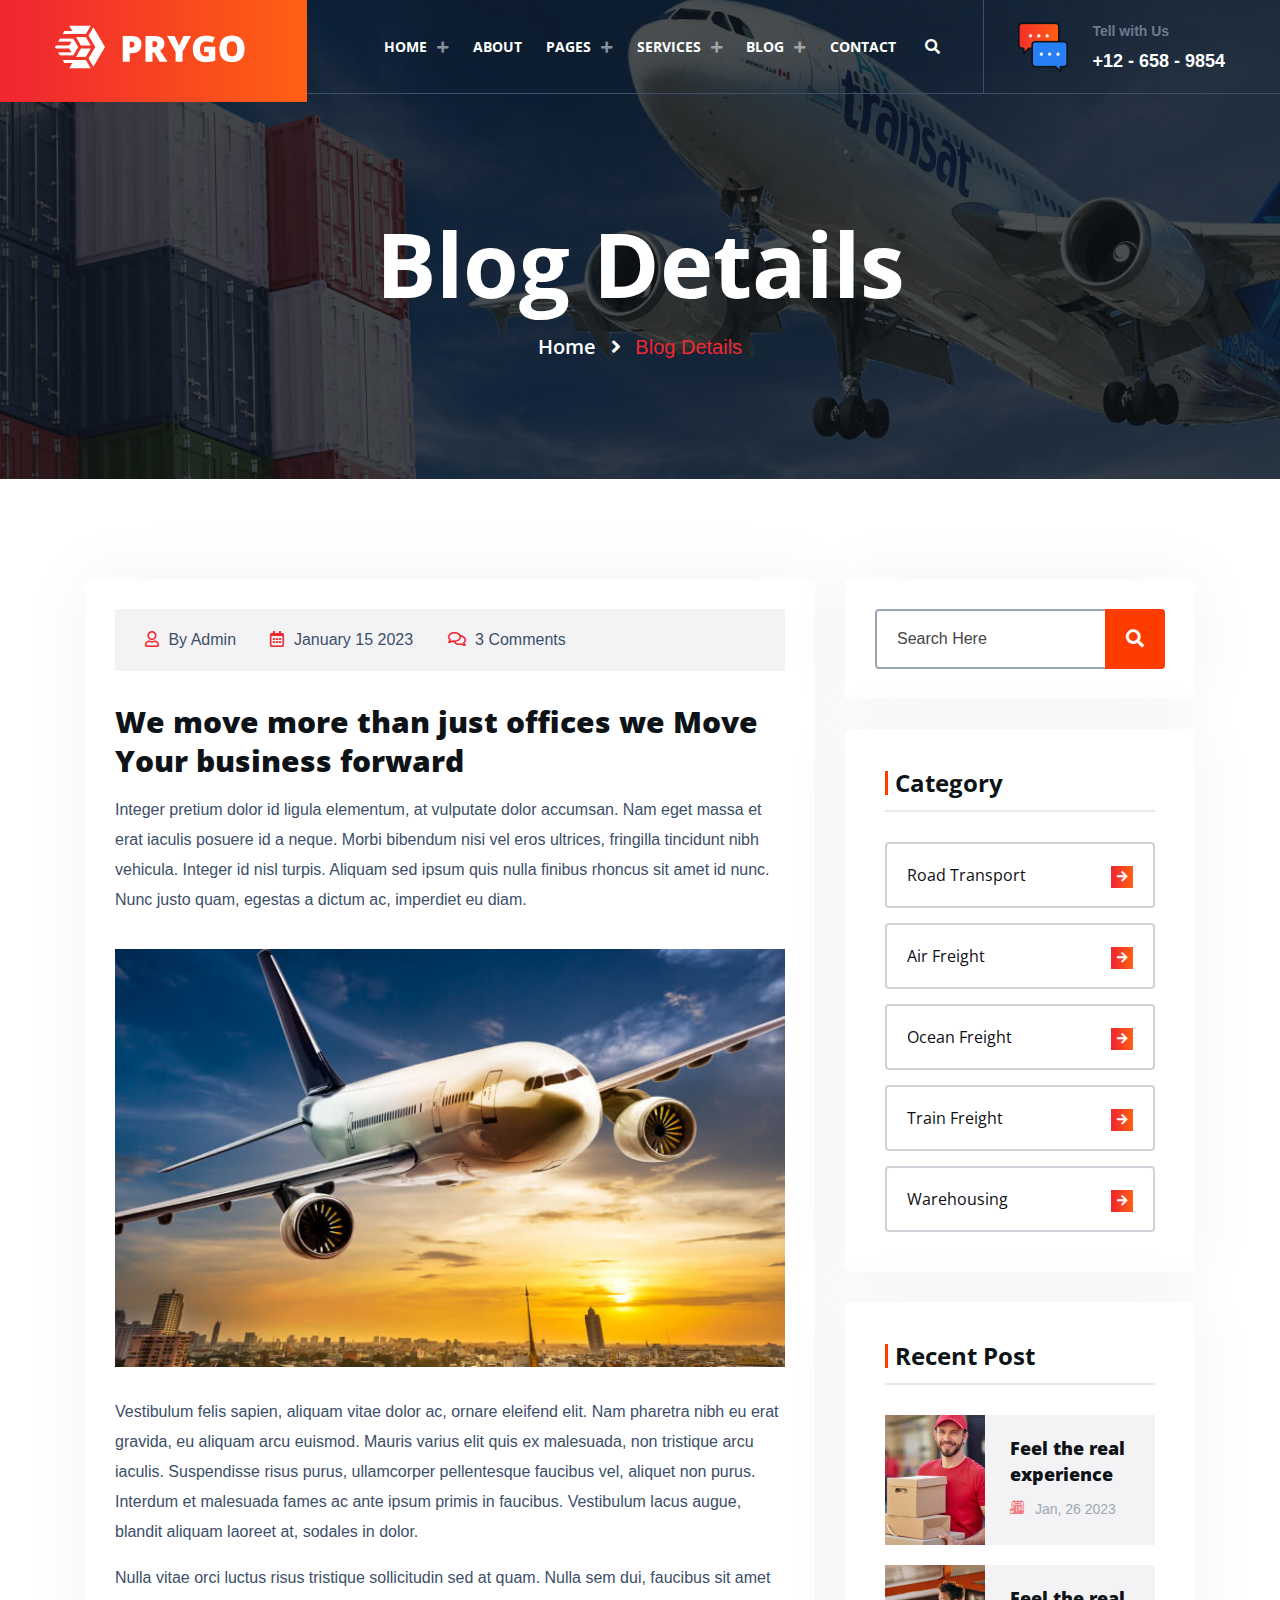
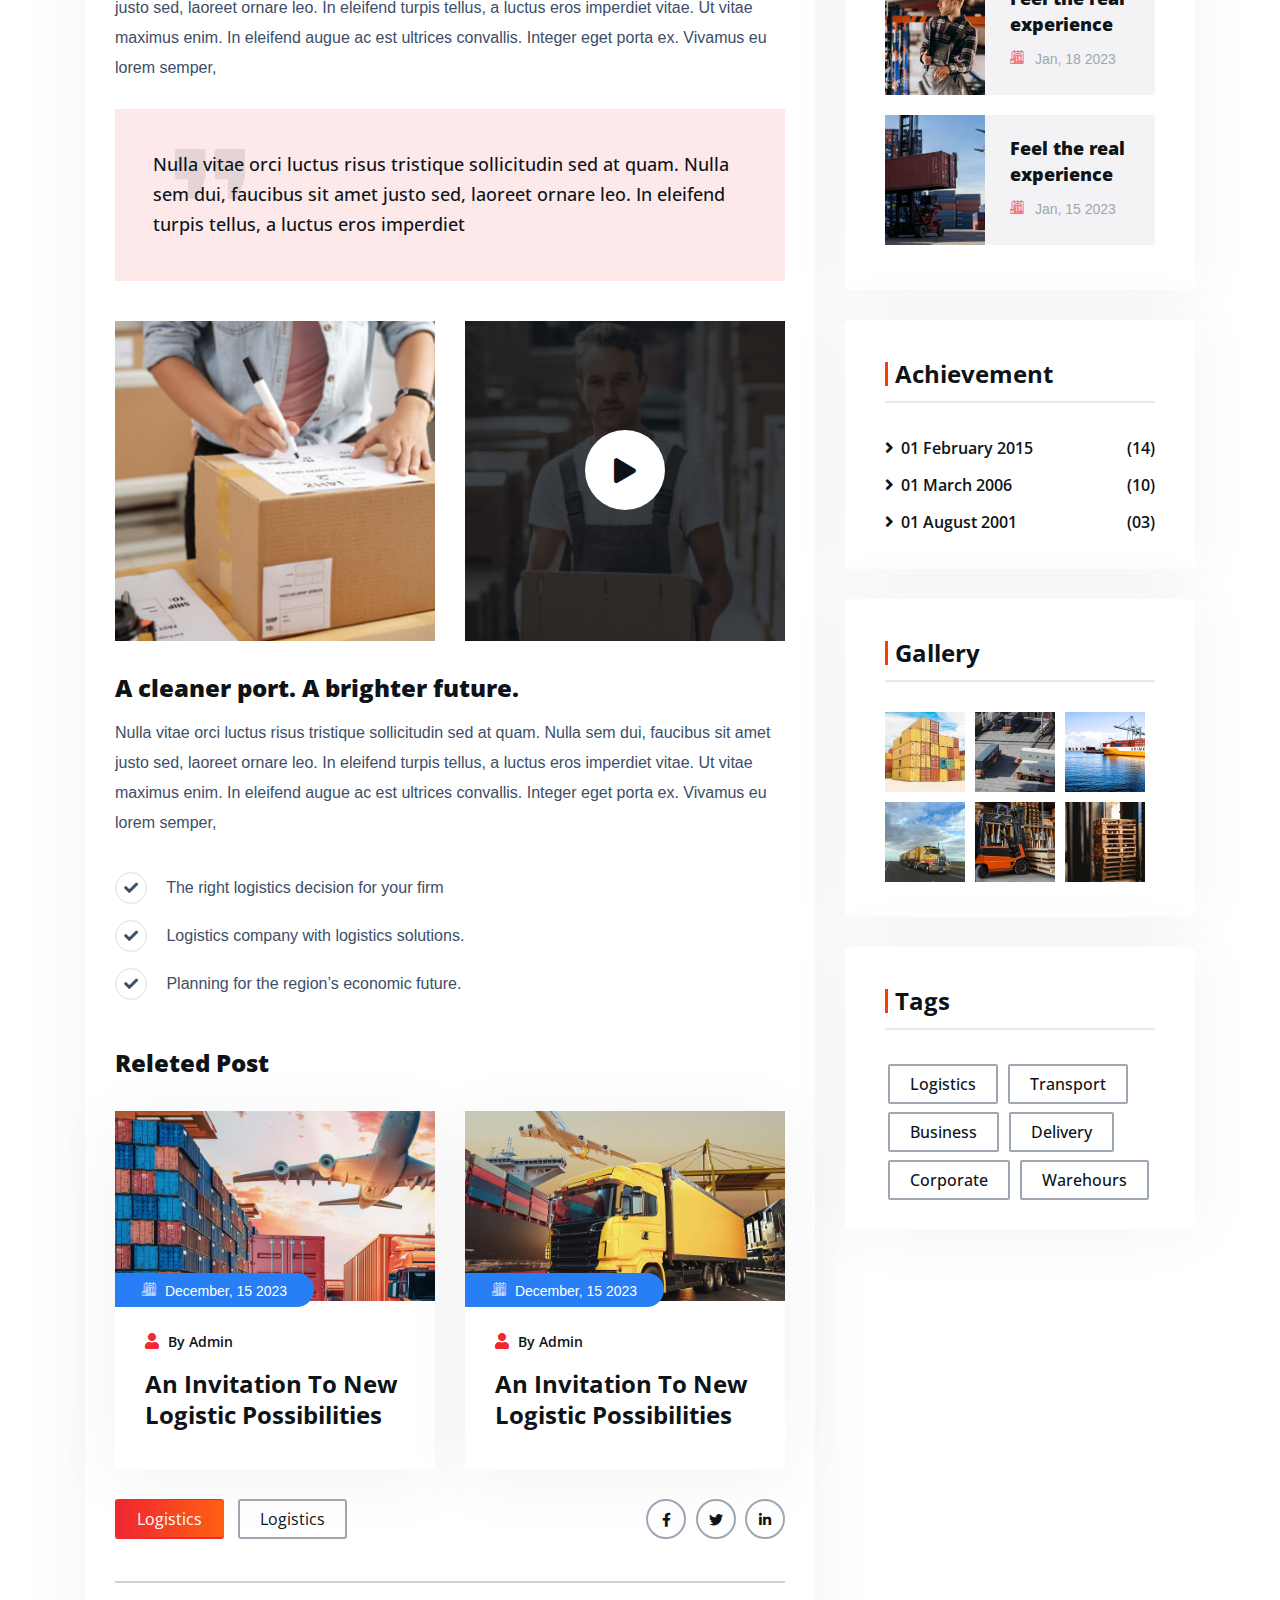
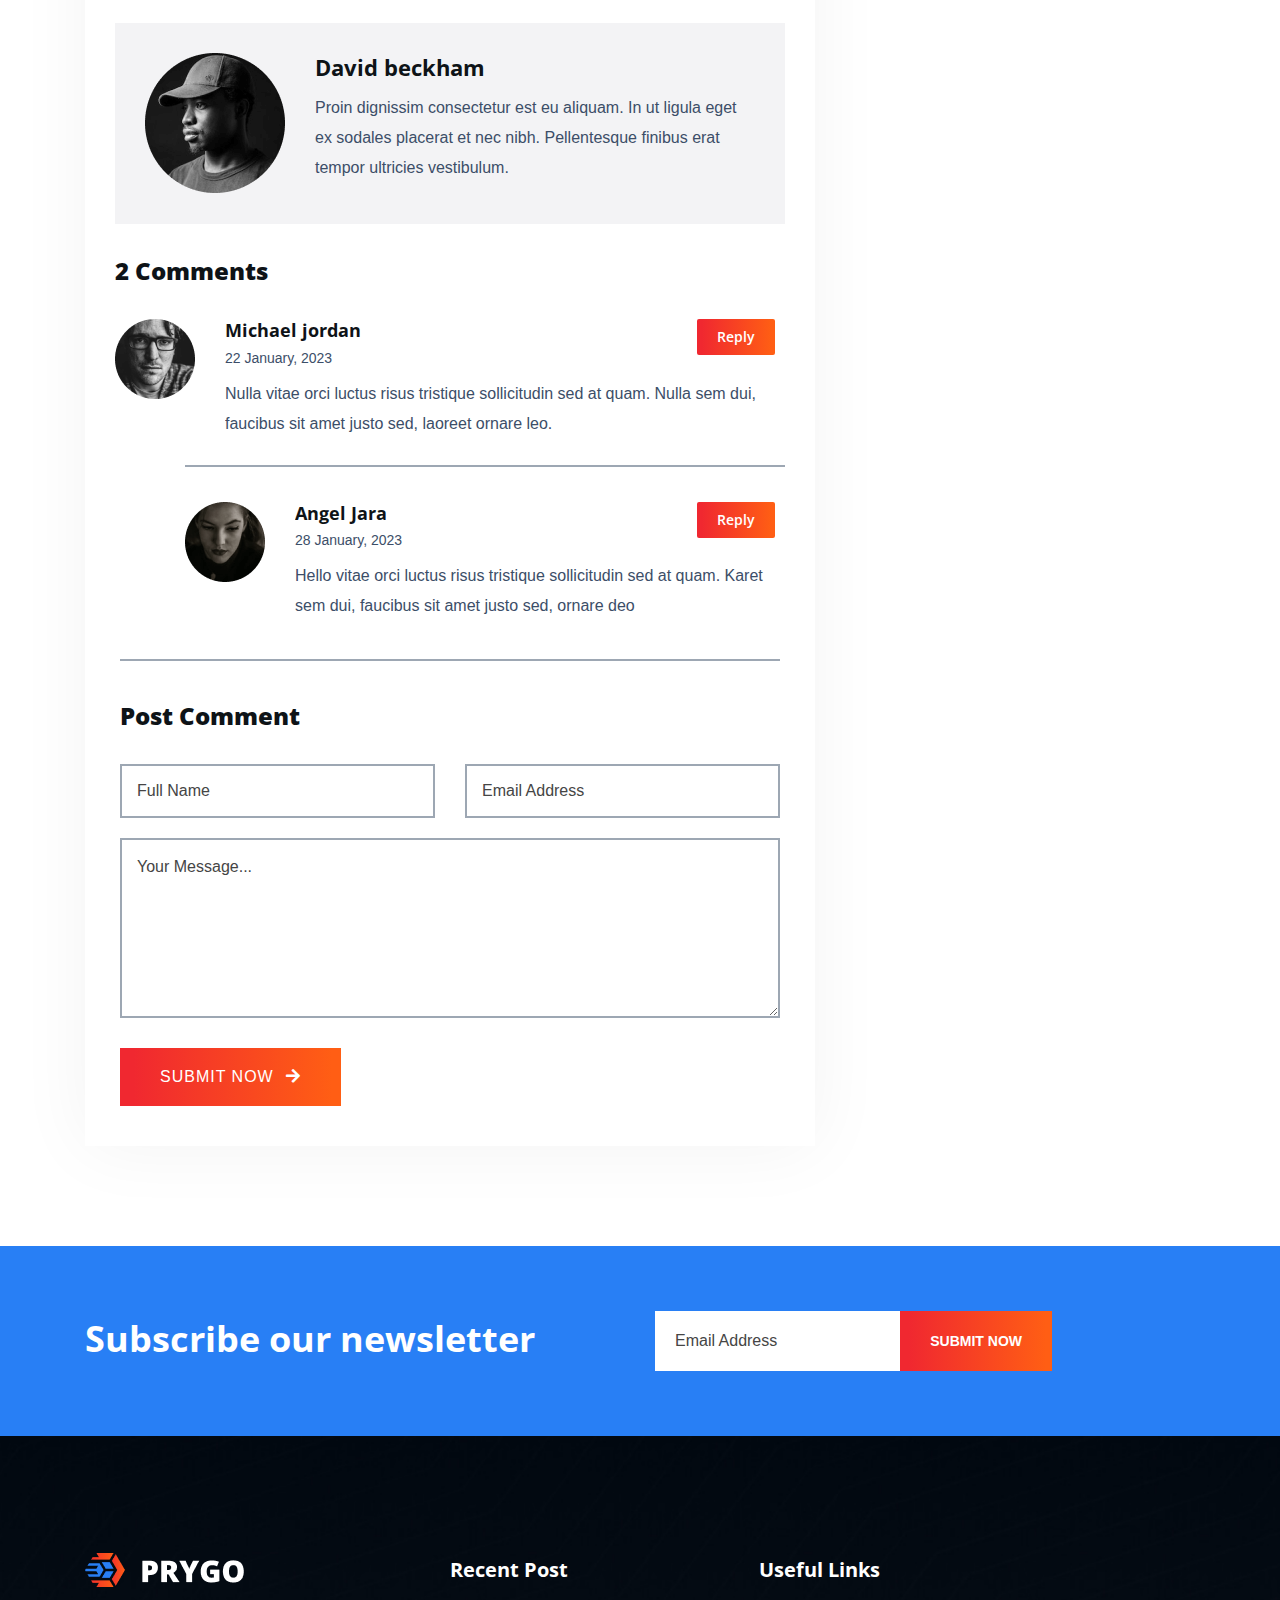
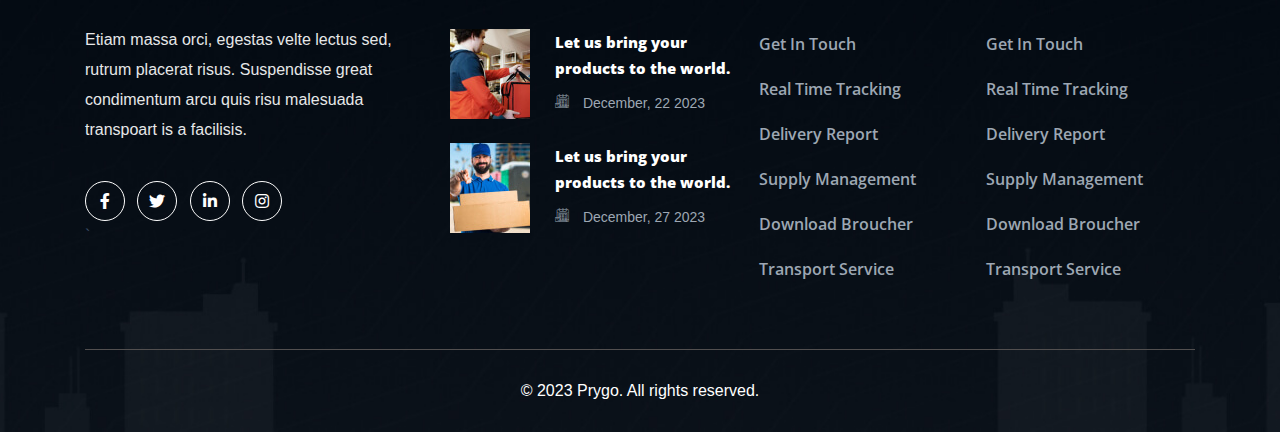
<file: blog-details.html>
<!DOCTYPE HTML>
<html lang="en-US">

<!-- Mirrored from html.dreamitsolution.net/prygo/blog-details.html by HTTrack Website Copier/3.x [XR&CO'2014], Mon, 06 Oct 2025 23:42:52 GMT -->
<head>
	<meta charset="UTF-8">
	<meta http-equiv="x-ua-compatible" content="ie=edge">
	<title>Prygo - Transport & Logistics HTML5 Template</title>
	<meta name="description" content="">
	<meta name="viewport" content="width=device-width, initial-scale=1">
	<!-- Favicon -->
	<link rel="icon" type="image/png" sizes="56x56" href="assets/images/fav-icon/icon.png">
	<!-- bootstrap CSS -->
	<link rel="stylesheet" href="assets/css/bootstrap.min.css" type="text/css" media="all" />
	<!-- carousel CSS -->
	<link rel="stylesheet" href="assets/css/owl.carousel.min.css" type="text/css" media="all" />	
	<!-- animate CSS -->
	<link rel="stylesheet" href="assets/css/animate.css" type="text/css" media="all" />	
	<!-- animated-text CSS -->
	<link rel="stylesheet" href="assets/css/animated-text.css" type="text/css" media="all" />	
	<!-- font-awesome CSS -->
	<link rel="stylesheet" href="assets/css/all.min.css" type="text/css" media="all" />	
	<!-- font-flaticon CSS -->
	<link rel="stylesheet" href="assets/css/flaticon.css" type="text/css" media="all" />	
	<!-- theme-default CSS -->
	<link rel="stylesheet" href="assets/css/theme-default.css" type="text/css" media="all" />	
	<!-- meanmenu CSS -->
	<link rel="stylesheet" href="assets/css/meanmenu.min.css" type="text/css" media="all" />	
	<!-- Main Style CSS -->
	<link rel="stylesheet"  href="style.css" type="text/css" media="all" />
	<!-- transitions CSS -->
	<link rel="stylesheet" href="assets/css/owl.transitions.css" type="text/css" media="all" />
	<!-- venobox CSS -->
	<link rel="stylesheet" href="venobox/venobox.css" type="text/css" media="all" />
	<!-- responsive CSS -->
	<link rel="stylesheet" href="assets/css/responsive.css" type="text/css" media="all" />
	<!-- modernizr js -->	
	<script src="assets/js/vendor/modernizr-3.5.0.min.js"></script>	
	<!-- bootstrap icons -->
	<link rel="stylesheet" href="../../cdn.jsdelivr.net/npm/bootstrap-icons%401.9.1/font/bootstrap-icons.css">
</head>
<body>


	<!-- loder -->
	<div class="loader-wrapper">
	  <div class="loader"></div>
	  <div class="loder-section left-section"></div>
	  <div class="loder-section right-section"></div>
	</div>


<!--==================================================-->
<!-- Start prygo Main Menu Area -->
<!--==================================================-->
<div id="sticky-header" class="prygo_nav_manu style-two inner-page">
	<div class="container-fluid">
		<div class="row align-items-center">
			<div class="col-lg-2">
				<div class="logo">
					<a class="logo_img" href="index.html" title="prygo">
						<img src="assets/images/logo.png" alt="" />
					</a>
					<a class="main_sticky" href="index.html" title="prygo">
						<img src="assets/images/logo.png" alt="astute" />
					</a>
				</div>
			</div>
			<div class="col-lg-7 pl-0 pr-0">
				<nav class="prygo_menu">
					<ul class="nav_scroll">
						<li><a href="#">Home <span><i class="fas fa-plus"></i></span></a>
							<ul class="sub-menu">
								<li><a href="index.html">Home Version 01</a></li>
								<li><a href="index-2.html">Home Version 02</a></li>
								<li><a href="landing-1.html">Landing Page 01 <span>New</span></a></li>
							</ul>
						</li>
						<li><a href="about.html">About</a></li>
						<li><a href="#">Pages <span><i class="fas fa-plus"></i></span></a>
							<ul class="sub-menu">
								<li><a href="about.html">About Us</a></li>
								<li><a href="service.html">Our Service</a></li>
								<li><a href="service-details.html">Service Details</a></li>
								<li><a href="pricing.html">Pricing</a></li>
								<li><a href="team.html">Our Team</a></li>
								<li><a href="portfolio.html">Portfolio</a></li>
								<li><a href="portfolio-details.html">Portfolio Details</a></li>
								<li><a href="contact.html">Contact Us</a></li>
							</ul>
						</li>
						<li><a href="#">Services <span><i class="fas fa-plus"></i></span></a>
							<ul class="sub-menu">
								<li><a href="service.html">Our Service</a></li>
								<li><a href="service-details.html">Service Details</a></li>
							</ul>
						</li>
						<li><a href="#">Blog <span><i class="fas fa-plus"></i></span></a>
							<ul class="sub-menu">
								<li><a href="blog-grid.html">Blog Gird</a></li>
								<li><a href="blog-list.html">Blog List</a></li>
								<li><a href="blog-details.html">Blog Details</a></li>
							</ul>
						</li>
						<li><a href="contact.html">Contact</a></li>
					</ul>
					<div class="header-src-btn">
						<div class="search-box-btn search-box-outer"><i class="fas fa-search"></i></div>
					</div>
				</nav>
			</div>
			<div class="col-lg-3">
				<div class="header-contact-btc">
					<div class="header-contact">
						<div class="header-contact-icon">
							<img src="assets/images/resource/hd-icon2.png" alt="">
						</div>
						<div class="header-contact-text">
							<span>Tell with Us</span>
							<p>+12 - 658 - 9854</p>
						</div>
					</div>
				</div>
			</div>
		</div>
	</div>
</div>


<!-- prygo Mobile Menu Area -->
<div class="mobile-menu-area sticky d-sm-block d-md-block d-lg-none ">
	<div class="mobile-menu">
		<nav class="prygo_menu">
			<ul class="nav_scroll">
				<li><a href="#">Home <span><i class="fas fa-plus"></i></span></a>
					<ul class="sub-menu">
						<li><a href="index.html">Home Version 01</a></li>
						<li><a href="index-2.html">Home Version 02</a></li>
						<li><a href="landing-1.html">Landing Page 01 <span>New</span></a></li>
					</ul>
				</li>
				<li><a href="about.html">About</a></li>
				<li><a href="#">Pages <span><i class="fas fa-plus"></i></span></a>
					<ul class="sub-menu">
						<li><a href="about.html">About Us</a></li>
						<li><a href="service.html">Our Service</a></li>
						<li><a href="service-details.html">Service Details</a></li>
						<li><a href="pricing.html">Pricing</a></li>
						<li><a href="team.html">Our Team</a></li>
						<li><a href="portfolio.html">Portfolio</a></li>
						<li><a href="portfolio-details.html">Portfolio Details</a></li>
						<li><a href="contact.html">Contact Us</a></li>
					</ul>
				</li>
				<li><a href="#">Services <span><i class="fas fa-plus"></i></span></a>
					<ul class="sub-menu">
						<li><a href="service.html">Our Service</a></li>
						<li><a href="service-details.html">Service Details</a></li>
					</ul>
				</li>
				<li><a href="#">Blog <span><i class="fas fa-plus"></i></span></a>
					<ul class="sub-menu">
						<li><a href="blog-grid.html">Blog Gird</a></li>
						<li><a href="blog-list.html">Blog List</a></li>
						<li><a href="blog-details.html">Blog Details</a></li>
					</ul>
				</li>
				<li><a href="contact.html">Contact</a></li>
			</ul>
		</nav>
	</div>
</div>
<!--==================================================-->
<!-- End Prygo Main Menu Area -->
<!--==================================================-->








<!--==================================================-->
<!-- Start Prygo Breadcumb Area -->
<!--==================================================-->
<div class="breadcumb-area">
	<div class="container">
		<div class="row">
			<div class="col-lg-12">
				<div class="breadcumb-content">
					<div class="breadcumb-title">
						<h1>Blog Details</h1>
					</div>
					<div class="breadcumb-content-menu">
						<ul>
							<li><a href="index.html">Home <i class="fas fa-angle-right"></i></a></li>
							<li><span>Blog Details</span></li>
						</ul>
					</div>
				</div>
			</div>
		</div>
	</div>
</div>
<!--==================================================-->
<!-- Start Prygo Breadcumb Area -->
<!--==================================================-->








<!--==================================================-->
<!-- Start consen service details Area -->
<!--==================================================-->
<div class="blog-detials-area">
	<div class="container">		
		<div class="row">
			<div class="col-lg-8 col-md-12">
				<div class="blog-details-main">
					<div class="row">
						<div class="col-lg-12">
							<div class="blog-details-meta">
								<span><i class="far fa-user"></i> By Admin</span>
								<span><i class="far fa-calendar-alt"></i> January 15 2023</span>
								<span><i class="far fa-comments"></i> 3 Comments</span>
							</div>
							<div class="blog-details-content">
								<h2>We move more than just offices we Move Your business forward</h2>
								<p>Integer pretium dolor id ligula elementum, at vulputate dolor accumsan. Nam eget massa et erat iaculis posuere id a neque. Morbi bibendum nisi vel eros ultrices, fringilla tincidunt nibh vehicula. Integer id nisl turpis. Aliquam sed ipsum quis nulla finibus rhoncus sit amet id nunc. Nunc justo quam, egestas a dictum ac, imperdiet eu diam.</p>
							</div>
							<div class="blog-details-thumb">
								<img src="assets/images/resource/blog-details1.jpg" alt="">
							</div>
							<div class="blog-details-des">
								<p>Vestibulum felis sapien, aliquam vitae dolor ac, ornare eleifend elit. Nam pharetra nibh eu erat gravida, eu aliquam arcu euismod. Mauris varius elit quis ex malesuada, non tristique arcu iaculis. Suspendisse risus purus, ullamcorper pellentesque faucibus vel, aliquet non purus. Interdum et malesuada fames ac ante ipsum primis in faucibus. Vestibulum lacus augue, blandit aliquam laoreet at, sodales in dolor.</p>
								<p>Nulla vitae orci luctus risus tristique sollicitudin sed at quam. Nulla sem dui, faucibus sit amet justo sed, laoreet ornare leo. In eleifend turpis tellus, a luctus eros imperdiet vitae. Ut vitae maximus enim. In eleifend augue ac est ultrices convallis. Integer eget porta ex. Vivamus eu lorem semper,</p>
							</div>
							<div class="blog-details-blockquote">
								<blockquote>Nulla vitae orci luctus risus tristique sollicitudin sed at quam. Nulla sem dui, faucibus sit amet justo sed, laoreet ornare leo. In eleifend turpis tellus, a luctus eros imperdiet</blockquote>
							</div>
						</div>
						<div class="col-lg-6">
							<div class="blog-details-video-thumb">
								<img src="assets/images/resource/blog-details2.jpg" alt="">
							</div>
						</div>
						<div class="col-lg-6">
							<div class="blog-details-video-thumb">
								<div class="blog-details-video-thumb-inner">
									<img src="assets/images/resource/blog-details3.jpg" alt="">
								</div>
								<div class="video-icon">
									<a class="video-vemo-icon venobox vbox-item" data-vbtype="youtube" data-autoplay="true" href="https://youtu.be/BS4TUd7FJSg"><i class="fa fa-play"></i></a>
								</div>
							</div>
						</div>
						<div class="col-lg-12">
							<div class="blog-details-content">
								<h3>A cleaner port. A brighter future.</h3>
								<p>Nulla vitae orci luctus risus tristique sollicitudin sed at quam. Nulla sem dui, faucibus sit amet justo sed, laoreet ornare leo. In eleifend turpis tellus, a luctus eros imperdiet vitae. Ut vitae maximus enim. In eleifend augue ac est ultrices convallis. Integer eget porta ex. Vivamus eu lorem semper,</p>
							</div>
							<div class="blog-details-content-list">
								<p><i class="fas fa-check"></i> The right logistics decision for your firm</p>
								<p><i class="fas fa-check"></i> Logistics company with logistics solutions.</p>
								<p><i class="fas fa-check"></i> Planning for the region’s economic future.</p>
							</div>
						</div>
						<div class="col-lg-12">
							<div class="blog-details-content">
								<h3>Releted Post</h3>	
							</div>
						</div>
						<div class="col-lg-6">
							<div class="single-blog">
								<div class="blog-thumb">
									<img src="assets/images/resource/blog1.jpg" alt="">
								</div>
								<div class="blog-meta-date">
									<span><i class="flaticon-calendar"></i> December, 15 2023</span>
								</div>
								<div class="blog-content">
									<div class="blog-meta">
										<span><i class="fas fa-user"></i> By Admin</span>
									</div>
									<div class="blog-title">
										<h2><a href="#">An Invitation To New Logistic Possibilities</a></h2>
									</div>
								</div>
							</div>
						</div>
						<div class="col-lg-6">
							<div class="single-blog">
								<div class="blog-thumb">
									<img src="assets/images/resource/blog2.jpg" alt="">
								</div>
								<div class="blog-meta-date">
									<span><i class="flaticon-calendar"></i> December, 15 2023</span>
								</div>
								<div class="blog-content">
									<div class="blog-meta">
										<span><i class="fas fa-user"></i> By Admin</span>
									</div>
									<div class="blog-title">
										<h2><a href="#">An Invitation To New Logistic Possibilities</a></h2>
									</div>
								</div>
							</div>
						</div>
						<div class="col-lg-6">
							<div class="blog-details-button">
								<a href="#">Logistics</a>
								<a class="active" href="#">Logistics</a>
							</div>
						</div>
						<div class="col-lg-6">
							<div class="blog-details-social">
								<a href="#"><i class="fab fa-facebook-f"></i></a>
								<a href="#"><i class="fab fa-twitter"></i></a>
								<a href="#"><i class="fab fa-linkedin-in"></i></a>
							</div>
						</div>
						<div class="col-lg-12">
							<div class="blog-details-author">
								<div class="blog-details-author-inner">
									<div class="blog-details-author-thumb">
										<img src="assets/images/resource/author-blog.png" alt="">
									</div>
									<div class="blog-details-author-content">
										<h2>David beckham</h2>
										<p>Proin dignissim consectetur est eu aliquam. In ut ligula eget ex sodales placerat et nec nibh. Pellentesque finibus erat tempor ultricies vestibulum.</p>
									</div>
								</div>
							</div>
						</div>
						<div class="col-lg-12">
							<div class="blog-details-content">
								<h3>2 Comments</h3>	
							</div>
							<div class="blog-details-comment">
								<div class="blog-details-comment-reply">
									<a href="#">Reply</a>
								</div>
								<div class="blog-details-comment-thumb">
									<img src="assets/images/resource/comment1.png" alt="">
								</div>
								<div class="blog-details-comment-content">
									<h2>Michael jordan</h2>
									<span>22 January, 2023</span>
									<p>Nulla vitae orci luctus risus tristique sollicitudin sed at quam. Nulla sem dui, faucibus sit amet justo sed, laoreet ornare leo. </p>
								</div>
							</div>
							<div class="blog-details-comment reply">
								<div class="blog-details-comment-reply">
									<a href="#">Reply</a>
								</div>
								<div class="blog-details-comment-thumb">
									<img src="assets/images/resource/comment2.png" alt="">
								</div>
								<div class="blog-details-comment-content">
									<h2>Angel Jara</h2>
									<span>28 January, 2023</span>
									<p>Hello vitae orci luctus risus tristique sollicitudin sed at quam. Karet sem dui, faucibus sit amet justo sed,  ornare deo </p>
								</div>
							</div>
						</div>
						<div class="blog-details-contact">
							<div class="blog-details-content">
								<h3>Post Comment</h3>	
							</div>
							<form action="https://formspree.io/f/myyleorq" method="POST" id="dreamit-form">
								<div class="row">
									<div class="col-lg-6 col-md-6">
										<div class="input-box">
											<input type="text" name="Name" placeholder="Full Name" required>
										</div>
									</div>									
									<div class="col-lg-6 col-md-6">
										<div class="input-box">
											<input type="text" name="Your Email" placeholder="Email Address">
										</div>
									</div>
									<div class="col-lg-12 col-md-12">
										<div class="input-box">
											<textarea name="message" id="message" cols="30" rows="10" placeholder="Your Message..."></textarea>
										</div>
										<div class="input-button">
											<button type="submit">Submit Now <i class="fas fa-arrow-right"></i></button>
										</div>
									</div>
								</div>
							</form>
							<div id="status"></div>
						</div>
					</div>	
				</div>
			</div>	
			<div class="col-lg-4 col-md-12">
				<!-- widget search -->
				<div class="widget_search">
					<form action="#" method="get">
						<input type="text" name="s" value="" placeholder="Search Here" title="Search for:">
						<button type="submit" class="icons">
							<i class="fa fa-search"></i>
						</button>
					</form>
				</div>
				<div class="widget-categories-box">
					<!-- categories title -->
					<div class="categories-title">
						<h4> Category </h4>
					</div>
					<!-- widget categories menu -->
					<div class="widget-categories-menu">
						<ul>
							<li><a href="service-details.html"> Road Transport <span><i class="fas fa-arrow-right"></i></span></a></li>	
							<li><a href="service-details.html"> Air Freight <span><i class="fas fa-arrow-right"></i></span></a></li>
							<li><a href="service-details.html"> Ocean Freight <span><i class="fas fa-arrow-right"></i></span></a></li>
							<li><a href="service-details.html"> Train Freight <span><i class="fas fa-arrow-right"></i></span></a></li>
							<li><a href="service-details.html"> Warehousing <span><i class="fas fa-arrow-right"></i></span></a></li>
						</ul>
					</div>
				</div>
				<div class="widget-categories-box">
					<!-- categories title -->
					<div class="categories-title">
						<h4> Recent Post </h4>
					</div>
					<div class="sidber-widget-recent-post">
						<div class="recent-widget-thumb">
							<img src="assets/images/resource/recend1.jpg" alt="">
						</div>
						<div class="recent-widget-content">
							<a href="#">Feel the real experience</a>
							<span><i class="flaticon-calendar"></i> Jan, 26 2023</span>
						</div>
					</div>
					<div class="sidber-widget-recent-post">
						<div class="recent-widget-thumb">
							<img src="assets/images/resource/recend2.jpg" alt="">
						</div>
						<div class="recent-widget-content">
							<a href="#">Feel the real experience</a>
							<span><i class="flaticon-calendar"></i> Jan, 18 2023</span>
						</div>
					</div>
					<div class="sidber-widget-recent-post">
						<div class="recent-widget-thumb">
							<img src="assets/images/resource/recend3.jpg" alt="">
						</div>
						<div class="recent-widget-content">
							<a href="#">Feel the real experience</a>
							<span><i class="flaticon-calendar"></i> Jan, 15 2023</span>
						</div>
					</div>
				</div>
				<div class="widget-categories-box">
					<!-- categories title -->
					<div class="categories-title">
						<h4> Achievement </h4>
					</div>
					<div class="widget-achivement">
						<ul>
							<li><a href="#"><i class="fas fa-angle-right"></i> 01 February 2015 <span>(14)</span></a></li>
							<li><a href="#"><i class="fas fa-angle-right"></i> 01 March 2006 <span>(10)</span></a></li>
							<li><a href="#"><i class="fas fa-angle-right"></i> 01 August 2001 <span>(03)</span></a></li>
						</ul>
					</div>
				</div>
				<div class="widget-categories-box">
					<!-- categories title -->
					<div class="categories-title">
						<h4> Gallery </h4>
					</div>
					<div class="widget-gallery">
						<div class="widget-gallery-thumb">
							<a href="#"><img src="assets/images/resource/gallery1.jpg" alt=""></a>
						</div>
						<div class="widget-gallery-thumb">
							<a href="#"><img src="assets/images/resource/gallery2.jpg" alt=""></a>
						</div>
						<div class="widget-gallery-thumb">
							<a href="#"><img src="assets/images/resource/gallery3.jpg" alt=""></a>
						</div>
						<div class="widget-gallery-thumb">
							<a href="#"><img src="assets/images/resource/gallery4.jpg" alt=""></a>
						</div>
						<div class="widget-gallery-thumb">
							<a href="#"><img src="assets/images/resource/gallery5.jpg" alt=""></a>
						</div>
						<div class="widget-gallery-thumb">
							<a href="#"><img src="assets/images/resource/gallery6.jpg" alt=""></a>
						</div>
					</div>
				</div>
				<div class="widget-categories-box">
					<!-- categories title -->
					<div class="categories-title">
						<h4> Tags </h4>
					</div>
					<div class="widget-tags">
						<a href="#">Logistics</a>
						<a href="#">Transport</a>
						<a href="#">Business</a>
						<a href="#">Delivery</a>
						<a href="#">Corporate</a>
						<a href="#">Warehours</a>
					</div>
				</div>
			</div>	
		</div>
	</div>
</div>
<!--==================================================-->
<!-- End Consen service detials Area -->
<!--==================================================-->








<!--==================================================-->
<!-- Start Prygo News Letter Area -->
<!--==================================================-->
<div class="newsletter-area style-three">
	<div class="container">
		<div class="row">
			<div class="col-lg-6">
				<div class="newsletter-title">
					<h2>Subscribe our newsletter</h2>
				</div>
			</div>
			<div class="col-lg-6">
				<form action="https://formspree.io/f/myyleorq" method="POST" id="dreamit-form">
					<div class="newsletter-form">
						<input type="text" name="email" placeholder="Email Address">
						<button>Submit Now</button>
					</div>				
				</form>
			</div>
		</div>
	</div>
</div>
<!--==================================================-->
<!-- END Prygo News Letter Area -->
<!--==================================================-->








<!--==================================================-->
<!-- Start Prygo Footer Area -->
<!--==================================================-->
<div class="footer-area">
	<div class="container">
		<div class="row">
			<div class="col-lg-4 col-md-6">
				<div class="footer-widget">
					<div class="footer-widget-logo">
						<a href="index.html"><img src="assets/images/logo2.png" alt=""></a>
					</div>
					<div class="footer-widget-text">
						<p>Etiam massa orci, egestas velte lectus sed, rutrum placerat risus. Suspendisse great condimentum arcu quis risu malesuada transpoart is a facilisis.</p>
					</div>
					<div class="footer-widget-social">
						<a href="#"><i class="fab fa-facebook-f"></i></a>
						<a href="#"><i class="fab fa-twitter"></i></a>
						<a href="#"><i class="fab fa-linkedin-in"></i></a>
						<a href="#"><i class="fab fa-instagram"></i></a>
					</div>
				</div>`
			</div>
			<div class="col-lg-3 col-md-6 p-0">
				<div class="footer-widget recent">
					<div class="widget-title">
						<h2>Recent Post</h2>
					</div>
					<div class="footer-widget-recent-post">
						<div class="recent-widget-thumb">
							<img src="assets/images/resource/recent1.jpg" alt="">
						</div>
						<div class="recent-widget-content">
							<a href="#">Let us bring your products to the world.</a>
							<span><i class="flaticon-calendar"></i> December, 22 2023</span>
						</div>
					</div>
					<div class="footer-widget-recent-post">
						<div class="recent-widget-thumb">
							<img src="assets/images/resource/recent2.jpg" alt="">
						</div>
						<div class="recent-widget-content">
							<a href="#">Let us bring your products to the world.</a>
							<span><i class="flaticon-calendar"></i> December, 27 2023</span>
						</div>
					</div>
					
				</div>
			</div>
			<div class="col-lg-5 pl-4">
				<div class="footer-widget">
					<div class="widget-title">
						<h2>Useful Links</h2>
					</div>
					<div class="footer-menu">
						<ul>
							<li><a href="#"> Get In Touch</a></li>
							<li><a href="#"> Real Time Tracking</a></li>
							<li><a href="#"> Delivery Report</a></li>
							<li><a href="#"> Supply Management</a></li>
							<li><a href="#"> Download Broucher</a></li>
							<li><a href="#"> Transport Service</a></li>
						</ul>
					</div>
					<div class="footer-menu two">
						<ul>
							<li><a href="#"> Get In Touch</a></li>
							<li><a href="#"> Real Time Tracking</a></li>
							<li><a href="#"> Delivery Report</a></li>
							<li><a href="#"> Supply Management</a></li>
							<li><a href="#"> Download Broucher</a></li>
							<li><a href="#"> Transport Service</a></li>
						</ul>
					</div>
					
				</div>
			</div>
		</div>
		<div class="row">
			<div class="col-lg-12">
				<div class="coppy-right-text">
					<p>© 2023 Prygo. All rights reserved.</p>
				</div>
			</div>
		</div>
	</div>
</div>
<!--==================================================-->
<!-- END Prygo Footer Area -->
<!--==================================================-->








<!--==================================================-->
<!-- Start Search Popup Area -->
<!--==================================================-->
<div class="search-popup">
	<button class="close-search style-two"><i class="fas fa-times"></i></button>
	<button class="close-search"><i class="fas fa-arrow-up"></i></button>
	<form method="post" action="#">
		<div class="form-group">
			<input type="search" name="search-field" value="" placeholder="Search Here" required="">
			<button type="submit"><i class="fas fa-search"></i></button>
		</div>
	</form>
</div>
<!--==================================================-->
<!-- End Search Popup Area -->
<!--==================================================-->








<!--==================================================-->
<!-- Start scrollup section Area -->
<!--==================================================-->
<!-- scrollup section -->
<div class="scroll-area">
	<div class="top-wrap">
		<div class="go-top-btn-wraper">
			<div class="go-top go-top-button">
				<i class="fas fa-arrow-up"></i>
				<i class="fas fa-arrow-up"></i>
			</div>
		</div>
	</div>
</div>
<!--==================================================-->
<!-- Start scrollup section Area -->
<!--==================================================-->
	

	
	<!-- jquery js -->	
	<script src="assets/js/vendor/jquery-3.6.2.min.js"></script>
	<!-- bootstrap js -->	
	<script src="assets/js/bootstrap.min.js"></script>
	<!-- carousel js -->
	<script src="assets/js/owl.carousel.min.js"></script>
	<!-- counterup js -->
	<script src="assets/js/jquery.counterup.min.js"></script>
	<!-- waypoints js -->
	<script src="assets/js/waypoints.min.js"></script>
	<!-- wow js -->
	<script src="assets/js/wow.js"></script>
	<!-- imagesloaded js -->
	<script src="assets/js/imagesloaded.pkgd.min.js"></script>
	<!-- venobox js -->
	<script src="venobox/venobox.js"></script>
	<!-- ajax mail js -->
	<script src="assets/js/ajax-mail.js"></script>
	<!--  animated-text js -->	
	<script src="assets/js/animated-text.js"></script>
	<!-- venobox min js -->
	<script src="venobox/venobox.min.js"></script>
	<!-- isotope js -->
	<script src="assets/js/isotope.pkgd.min.js"></script>
	<!-- jquery meanmenu js -->	
	<script src="assets/js/jquery.meanmenu.js"></script>
	<!-- jquery scrollup js -->	
	<script src="assets/js/jquery.scrollUp.js"></script>
	<!-- theme js -->	
	<script src="assets/js/theme.js"></script>
	<script src="assets/js/jquery.barfiller.js"></script>
	<!-- jquery js -->		
</body>

<!-- Mirrored from html.dreamitsolution.net/prygo/blog-details.html by HTTrack Website Copier/3.x [XR&CO'2014], Mon, 06 Oct 2025 23:42:55 GMT -->
</html>
</file>
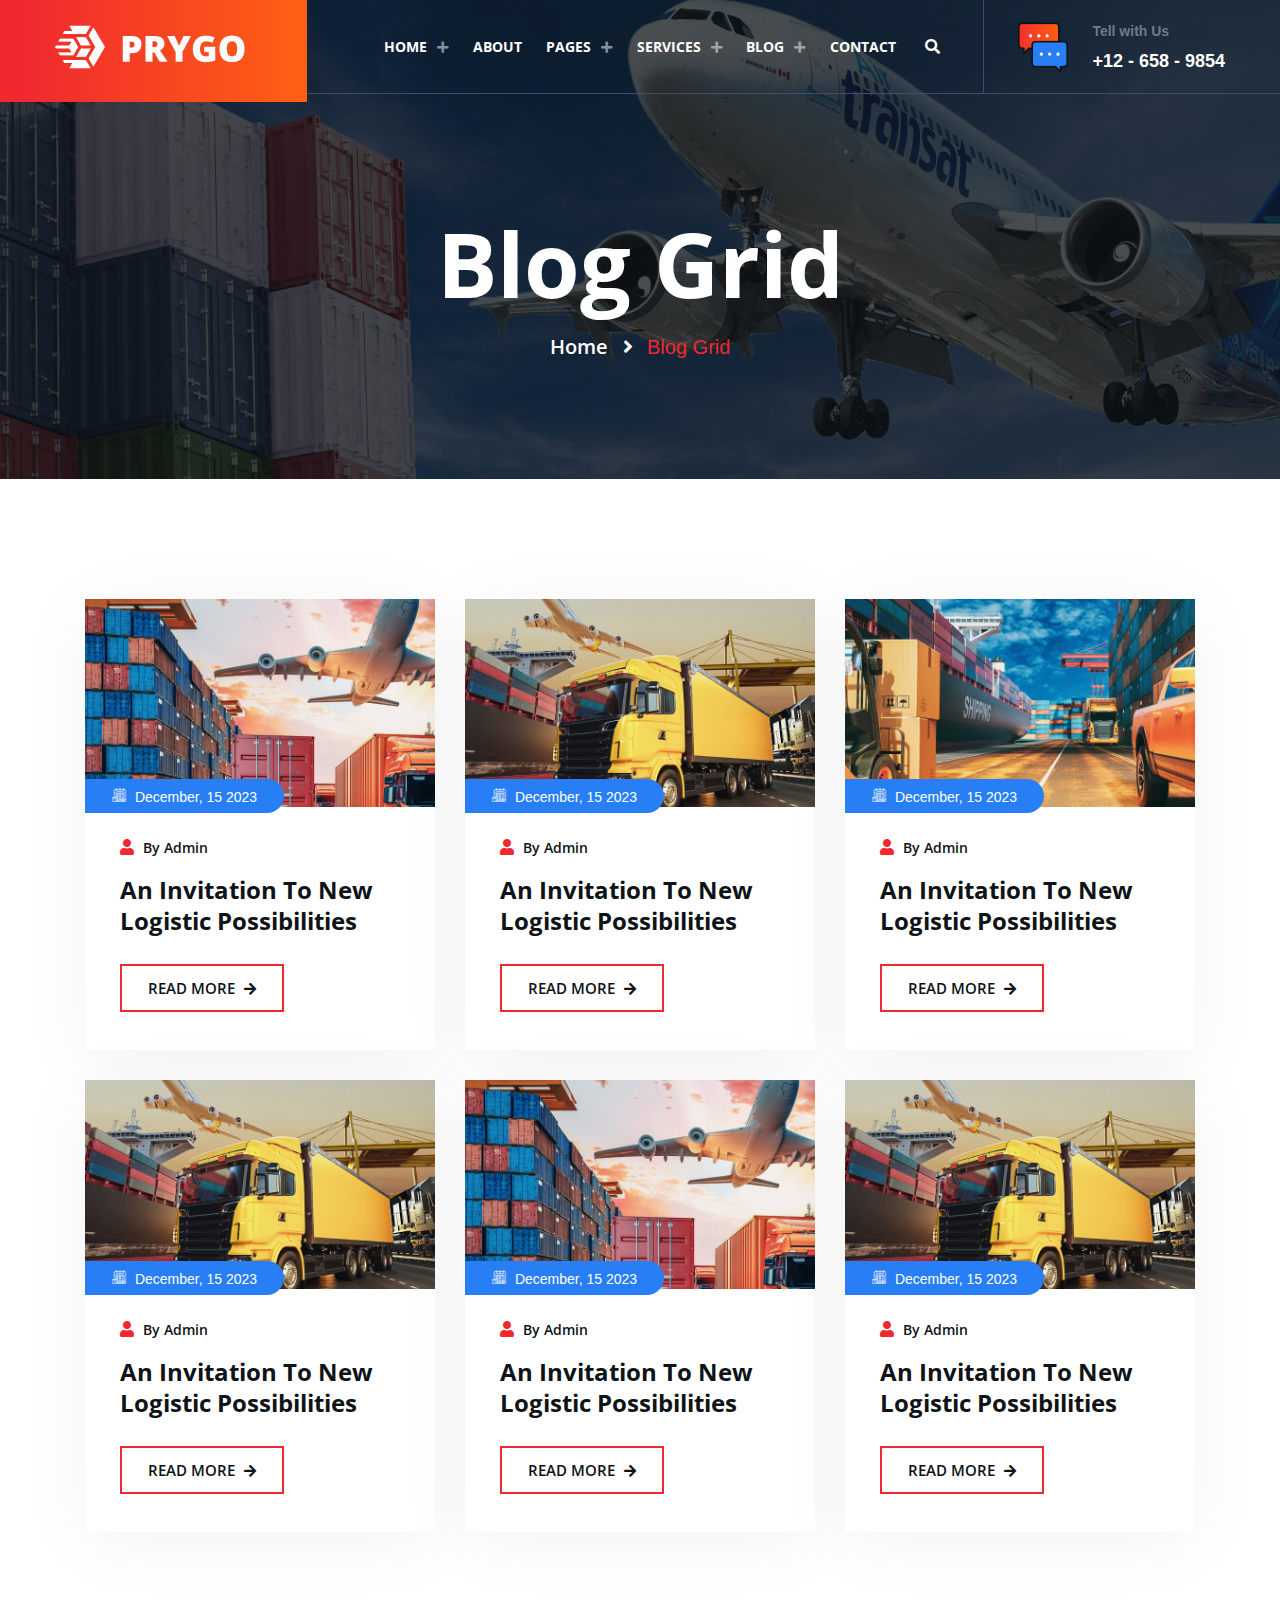
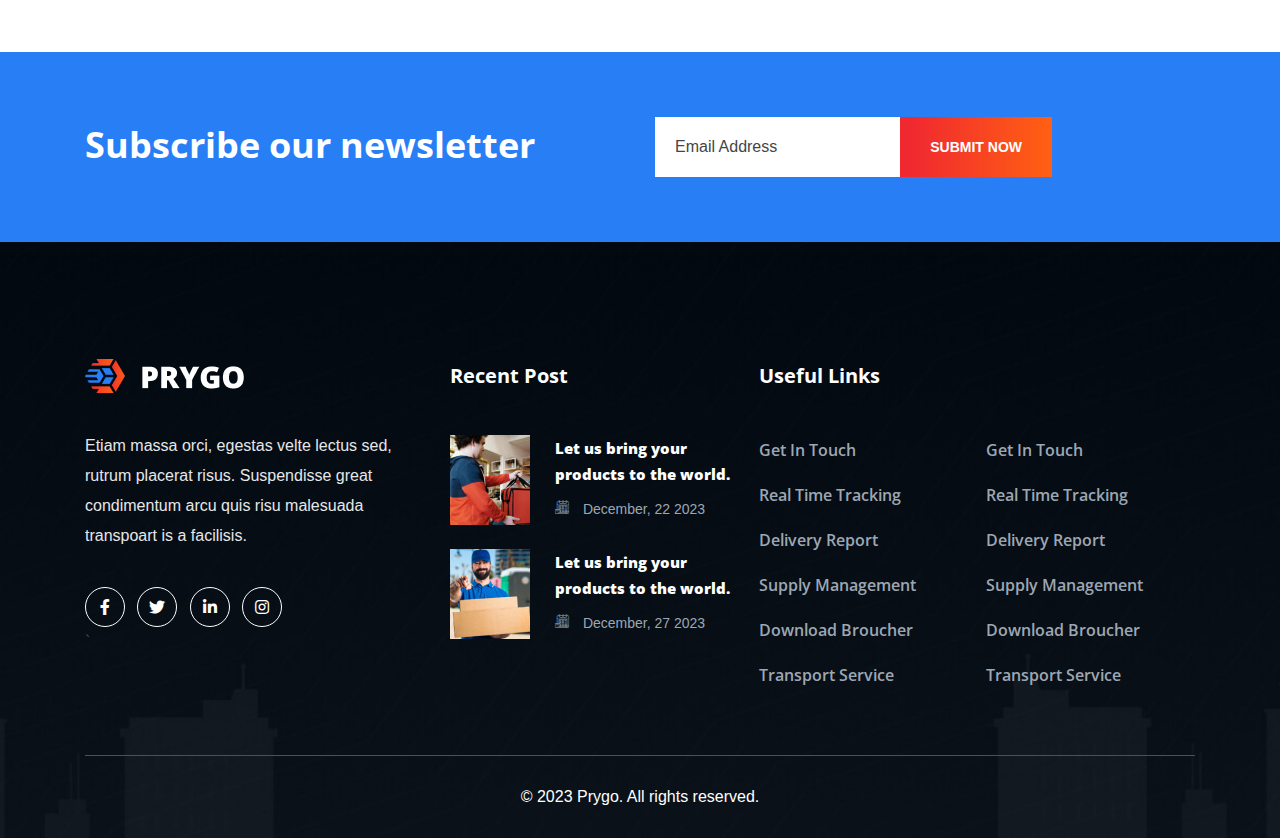
<file: blog-grid.html>
<!DOCTYPE HTML>
<html lang="en-US">

<!-- Mirrored from html.dreamitsolution.net/prygo/blog-grid.html by HTTrack Website Copier/3.x [XR&CO'2014], Mon, 06 Oct 2025 23:42:44 GMT -->
<head>
	<meta charset="UTF-8">
	<meta http-equiv="x-ua-compatible" content="ie=edge">
	<title>Prygo - Transport & Logistics HTML5 Template</title>
	<meta name="description" content="">
	<meta name="viewport" content="width=device-width, initial-scale=1">
	<!-- Favicon -->
	<link rel="icon" type="image/png" sizes="56x56" href="assets/images/fav-icon/icon.png">
	<!-- bootstrap CSS -->
	<link rel="stylesheet" href="assets/css/bootstrap.min.css" type="text/css" media="all" />
	<!-- carousel CSS -->
	<link rel="stylesheet" href="assets/css/owl.carousel.min.css" type="text/css" media="all" />	
	<!-- animate CSS -->
	<link rel="stylesheet" href="assets/css/animate.css" type="text/css" media="all" />	
	<!-- animated-text CSS -->
	<link rel="stylesheet" href="assets/css/animated-text.css" type="text/css" media="all" />	
	<!-- font-awesome CSS -->
	<link rel="stylesheet" href="assets/css/all.min.css" type="text/css" media="all" />	
	<!-- font-flaticon CSS -->
	<link rel="stylesheet" href="assets/css/flaticon.css" type="text/css" media="all" />	
	<!-- theme-default CSS -->
	<link rel="stylesheet" href="assets/css/theme-default.css" type="text/css" media="all" />	
	<!-- meanmenu CSS -->
	<link rel="stylesheet" href="assets/css/meanmenu.min.css" type="text/css" media="all" />	
	<!-- Main Style CSS -->
	<link rel="stylesheet"  href="style.css" type="text/css" media="all" />
	<!-- transitions CSS -->
	<link rel="stylesheet" href="assets/css/owl.transitions.css" type="text/css" media="all" />
	<!-- venobox CSS -->
	<link rel="stylesheet" href="venobox/venobox.css" type="text/css" media="all" />
	<!-- responsive CSS -->
	<link rel="stylesheet" href="assets/css/responsive.css" type="text/css" media="all" />
	<!-- modernizr js -->	
	<script src="assets/js/vendor/modernizr-3.5.0.min.js"></script>	
	<!-- bootstrap icons -->
	<link rel="stylesheet" href="../../cdn.jsdelivr.net/npm/bootstrap-icons%401.9.1/font/bootstrap-icons.css">
</head>
<body>


	<!-- loder -->
	<div class="loader-wrapper">
	  <div class="loader"></div>
	  <div class="loder-section left-section"></div>
	  <div class="loder-section right-section"></div>
	</div>



<!--==================================================-->
<!-- Start prygo Main Menu Area -->
<!--==================================================-->
<div id="sticky-header" class="prygo_nav_manu style-two inner-page">
	<div class="container-fluid">
		<div class="row align-items-center">
			<div class="col-lg-2">
				<div class="logo">
					<a class="logo_img" href="index.html" title="prygo">
						<img src="assets/images/logo.png" alt="" />
					</a>
					<a class="main_sticky" href="index.html" title="prygo">
						<img src="assets/images/logo.png" alt="astute" />
					</a>
				</div>
			</div>
			<div class="col-lg-7 pl-0 pr-0">
				<nav class="prygo_menu">
					<ul class="nav_scroll">
						<li><a href="#">Home <span><i class="fas fa-plus"></i></span></a>
							<ul class="sub-menu">
								<li><a href="index.html">Home Version 01</a></li>
								<li><a href="index-2.html">Home Version 02</a></li>
								<li><a href="landing-1.html">Landing Page 01 <span>New</span></a></li>
							</ul>
						</li>
						<li><a href="about.html">About</a></li>
						<li><a href="#">Pages <span><i class="fas fa-plus"></i></span></a>
							<ul class="sub-menu">
								<li><a href="about.html">About Us</a></li>
								<li><a href="service.html">Our Service</a></li>
								<li><a href="service-details.html">Service Details</a></li>
								<li><a href="pricing.html">Pricing</a></li>
								<li><a href="team.html">Our Team</a></li>
								<li><a href="portfolio.html">Portfolio</a></li>
								<li><a href="portfolio-details.html">Portfolio Details</a></li>
								<li><a href="contact.html">Contact Us</a></li>
							</ul>
						</li>
						<li><a href="#">Services <span><i class="fas fa-plus"></i></span></a>
							<ul class="sub-menu">
								<li><a href="service.html">Our Service</a></li>
								<li><a href="service-details.html">Service Details</a></li>
							</ul>
						</li>
						<li><a href="#">Blog <span><i class="fas fa-plus"></i></span></a>
							<ul class="sub-menu">
								<li><a href="blog-grid.html">Blog Gird</a></li>
								<li><a href="blog-list.html">Blog List</a></li>
								<li><a href="blog-details.html">Blog Details</a></li>
							</ul>
						</li>
						<li><a href="contact.html">Contact</a></li>
					</ul>
					<div class="header-src-btn">
						<div class="search-box-btn search-box-outer"><i class="fas fa-search"></i></div>
					</div>
				</nav>
			</div>
			<div class="col-lg-3">
				<div class="header-contact-btc">
					<div class="header-contact">
						<div class="header-contact-icon">
							<img src="assets/images/resource/hd-icon2.png" alt="">
						</div>
						<div class="header-contact-text">
							<span>Tell with Us</span>
							<p>+12 - 658 - 9854</p>
						</div>
					</div>
				</div>
			</div>
		</div>
	</div>
</div>


<!-- prygo Mobile Menu Area -->
<div class="mobile-menu-area sticky d-sm-block d-md-block d-lg-none ">
	<div class="mobile-menu">
		<nav class="prygo_menu">
			<ul class="nav_scroll">
				<li><a href="#">Home <span><i class="fas fa-plus"></i></span></a>
					<ul class="sub-menu">
						<li><a href="index.html">Home Version 01</a></li>
						<li><a href="index-2.html">Home Version 02</a></li>
						<li><a href="landing-1.html">Landing Page 01 <span>New</span></a></li>
					</ul>
				</li>
				<li><a href="about.html">About</a></li>
				<li><a href="#">Pages <span><i class="fas fa-plus"></i></span></a>
					<ul class="sub-menu">
						<li><a href="about.html">About Us</a></li>
						<li><a href="service.html">Our Service</a></li>
						<li><a href="service-details.html">Service Details</a></li>
						<li><a href="pricing.html">Pricing</a></li>
						<li><a href="team.html">Our Team</a></li>
						<li><a href="portfolio.html">Portfolio</a></li>
						<li><a href="portfolio-details.html">Portfolio Details</a></li>
						<li><a href="contact.html">Contact Us</a></li>
					</ul>
				</li>
				<li><a href="#">Services <span><i class="fas fa-plus"></i></span></a>
					<ul class="sub-menu">
						<li><a href="service.html">Our Service</a></li>
						<li><a href="service-details.html">Service Details</a></li>
					</ul>
				</li>
				<li><a href="#">Blog <span><i class="fas fa-plus"></i></span></a>
					<ul class="sub-menu">
						<li><a href="blog-grid.html">Blog Gird</a></li>
						<li><a href="blog-list.html">Blog List</a></li>
						<li><a href="blog-details.html">Blog Details</a></li>
					</ul>
				</li>
				<li><a href="contact.html">Contact</a></li>
			</ul>
		</nav>
	</div>
</div>
<!--==================================================-->
<!-- End Prygo Main Menu Area -->
<!--==================================================-->








<!--==================================================-->
<!-- Start Prygo Breadcumb Area -->
<!--==================================================-->
<div class="breadcumb-area">
	<div class="container">
		<div class="row">
			<div class="col-lg-12">
				<div class="breadcumb-content">
					<div class="breadcumb-title">
						<h1>Blog Grid</h1>
					</div>
					<div class="breadcumb-content-menu">
						<ul>
							<li><a href="index.html">Home <i class="fas fa-angle-right"></i></a></li>
							<li><span>Blog Grid</span></li>
						</ul>
					</div>
				</div>
			</div>
		</div>
	</div>
</div>
<!--==================================================-->
<!-- End Prygo Breadcumb Area -->
<!--==================================================-->








<!--==================================================-->
<!-- Start consen service details Area -->
<!--==================================================-->
<div class="blog-grid-area">
	<div class="container">		
		<div class="row">
			<div class="col-lg-4 col-md-6">
				<div class="single-blog">
					<div class="blog-thumb">
						<img src="assets/images/resource/blog1.jpg" alt="">
					</div>
					<div class="blog-meta-date">
						<span><i class="flaticon-calendar"></i> December, 15 2023</span>
					</div>
					<div class="blog-content">
						<div class="blog-meta">
							<span><i class="fas fa-user"></i> By Admin</span>
						</div>
						<div class="blog-title">
							<h2><a href="blog-details.html">An Invitation To New Logistic Possibilities</a></h2>
						</div>
						<div class="blog-button">
							<a href="blog-details.html">Read More <i class="fas fa-arrow-right"></i></a>
						</div>
					</div>
				</div>
			</div>
			<div class="col-lg-4 col-md-6">
				<div class="single-blog">
					<div class="blog-thumb">
						<img src="assets/images/resource/blog2.jpg" alt="">
					</div>
					<div class="blog-meta-date">
						<span><i class="flaticon-calendar"></i> December, 15 2023</span>
					</div>
					<div class="blog-content">
						<div class="blog-meta">
							<span><i class="fas fa-user"></i> By Admin</span>
						</div>
						<div class="blog-title">
							<h2><a href="blog-details.html">An Invitation To New Logistic Possibilities</a></h2>
						</div>
						<div class="blog-button">
							<a href="blog-details.html">Read More <i class="fas fa-arrow-right"></i></a>
						</div>
					</div>
				</div>
			</div>
			<div class="col-lg-4 col-md-6">
				<div class="single-blog">
					<div class="blog-thumb">
						<img src="assets/images/resource/blog3.jpg" alt="">
					</div>
					<div class="blog-meta-date">
						<span><i class="flaticon-calendar"></i> December, 15 2023</span>
					</div>
					<div class="blog-content">
						<div class="blog-meta">
							<span><i class="fas fa-user"></i> By Admin</span>
						</div>
						<div class="blog-title">
							<h2><a href="blog-details.html">An Invitation To New Logistic Possibilities</a></h2>
						</div>
						<div class="blog-button">
							<a href="blog-details.html">Read More <i class="fas fa-arrow-right"></i></a>
						</div>
					</div>
				</div>
			</div>
			<div class="col-lg-4 col-md-6">
				<div class="single-blog">
					<div class="blog-thumb">
						<img src="assets/images/resource/blog2.jpg" alt="">
					</div>
					<div class="blog-meta-date">
						<span><i class="flaticon-calendar"></i> December, 15 2023</span>
					</div>
					<div class="blog-content">
						<div class="blog-meta">
							<span><i class="fas fa-user"></i> By Admin</span>
						</div>
						<div class="blog-title">
							<h2><a href="blog-details.html">An Invitation To New Logistic Possibilities</a></h2>
						</div>
						<div class="blog-button">
							<a href="blog-details.html">Read More <i class="fas fa-arrow-right"></i></a>
						</div>
					</div>
				</div>
			</div>
			<div class="col-lg-4 col-md-6">
				<div class="single-blog">
					<div class="blog-thumb">
						<img src="assets/images/resource/blog1.jpg" alt="">
					</div>
					<div class="blog-meta-date">
						<span><i class="flaticon-calendar"></i> December, 15 2023</span>
					</div>
					<div class="blog-content">
						<div class="blog-meta">
							<span><i class="fas fa-user"></i> By Admin</span>
						</div>
						<div class="blog-title">
							<h2><a href="blog-details.html">An Invitation To New Logistic Possibilities</a></h2>
						</div>
						<div class="blog-button">
							<a href="blog-details.html">Read More <i class="fas fa-arrow-right"></i></a>
						</div>
					</div>
				</div>
			</div>
			<div class="col-lg-4 col-md-6">
				<div class="single-blog">
					<div class="blog-thumb">
						<img src="assets/images/resource/blog2.jpg" alt="">
					</div>
					<div class="blog-meta-date">
						<span><i class="flaticon-calendar"></i> December, 15 2023</span>
					</div>
					<div class="blog-content">
						<div class="blog-meta">
							<span><i class="fas fa-user"></i> By Admin</span>
						</div>
						<div class="blog-title">
							<h2><a href="blog-details.html">An Invitation To New Logistic Possibilities</a></h2>
						</div>
						<div class="blog-button">
							<a href="blog-details.html">Read More <i class="fas fa-arrow-right"></i></a>
						</div>
					</div>
				</div>
			</div>
		</div>
	</div>
</div>
<!--==================================================-->
<!-- End Consen service detials Area -->
<!--==================================================-->








<!--==================================================-->
<!-- Start Prygo News Letter Area -->
<!--==================================================-->
<div class="newsletter-area style-three">
	<div class="container">
		<div class="row">
			<div class="col-lg-6">
				<div class="newsletter-title">
					<h2>Subscribe our newsletter</h2>
				</div>
			</div>
			<div class="col-lg-6">
				<form action="https://formspree.io/f/myyleorq" method="POST" id="dreamit-form">
					<div class="newsletter-form">
						<input type="text" name="email" placeholder="Email Address">
						<button>Submit Now</button>
					</div>				
				</form>
			</div>
		</div>
	</div>
</div>
<!--==================================================-->
<!-- END Prygo News Letter Area -->
<!--==================================================-->








<!--==================================================-->
<!-- Start Prygo Footer Area -->
<!--==================================================-->
<div class="footer-area">
	<div class="container">
		<div class="row">
			<div class="col-lg-4 col-md-6">
				<div class="footer-widget">
					<div class="footer-widget-logo">
						<a href="index.html"><img src="assets/images/logo2.png" alt=""></a>
					</div>
					<div class="footer-widget-text">
						<p>Etiam massa orci, egestas velte lectus sed, rutrum placerat risus. Suspendisse great condimentum arcu quis risu malesuada transpoart is a facilisis.</p>
					</div>
					<div class="footer-widget-social">
						<a href="#"><i class="fab fa-facebook-f"></i></a>
						<a href="#"><i class="fab fa-twitter"></i></a>
						<a href="#"><i class="fab fa-linkedin-in"></i></a>
						<a href="#"><i class="fab fa-instagram"></i></a>
					</div>
				</div>`
			</div>
			<div class="col-lg-3 col-md-6 p-0">
				<div class="footer-widget recent">
					<div class="widget-title">
						<h2>Recent Post</h2>
					</div>
					<div class="footer-widget-recent-post">
						<div class="recent-widget-thumb">
							<img src="assets/images/resource/recent1.jpg" alt="">
						</div>
						<div class="recent-widget-content">
							<a href="#">Let us bring your products to the world.</a>
							<span><i class="flaticon-calendar"></i> December, 22 2023</span>
						</div>
					</div>
					<div class="footer-widget-recent-post">
						<div class="recent-widget-thumb">
							<img src="assets/images/resource/recent2.jpg" alt="">
						</div>
						<div class="recent-widget-content">
							<a href="#">Let us bring your products to the world.</a>
							<span><i class="flaticon-calendar"></i> December, 27 2023</span>
						</div>
					</div>
					
				</div>
			</div>
			<div class="col-lg-5 pl-4">
				<div class="footer-widget">
					<div class="widget-title">
						<h2>Useful Links</h2>
					</div>
					<div class="footer-menu">
						<ul>
							<li><a href="#"> Get In Touch</a></li>
							<li><a href="#"> Real Time Tracking</a></li>
							<li><a href="#"> Delivery Report</a></li>
							<li><a href="#"> Supply Management</a></li>
							<li><a href="#"> Download Broucher</a></li>
							<li><a href="#"> Transport Service</a></li>
						</ul>
					</div>
					<div class="footer-menu two">
						<ul>
							<li><a href="#"> Get In Touch</a></li>
							<li><a href="#"> Real Time Tracking</a></li>
							<li><a href="#"> Delivery Report</a></li>
							<li><a href="#"> Supply Management</a></li>
							<li><a href="#"> Download Broucher</a></li>
							<li><a href="#"> Transport Service</a></li>
						</ul>
					</div>
					
				</div>
			</div>
		</div>
		<div class="row">
			<div class="col-lg-12">
				<div class="coppy-right-text">
					<p>© 2023 Prygo. All rights reserved.</p>
				</div>
			</div>
		</div>
	</div>
</div>
<!--==================================================-->
<!-- END Prygo Footer Area -->
<!--==================================================-->







<!--==================================================-->
<!-- Start Search Popup Area -->
<!--==================================================-->
<div class="search-popup">
	<button class="close-search style-two"><i class="fas fa-times"></i></button>
	<button class="close-search"><i class="fas fa-arrow-up"></i></button>
	<form method="post" action="#">
		<div class="form-group">
			<input type="search" name="search-field" value="" placeholder="Search Here" required="">
			<button type="submit"><i class="fas fa-search"></i></button>
		</div>
	</form>
</div>
<!--==================================================-->
<!-- End Search Popup Area -->
<!--==================================================-->








<!--==================================================-->
<!-- Start scrollup section Area -->
<!--==================================================-->
<!-- scrollup section -->
<div class="scroll-area">
	<div class="top-wrap">
		<div class="go-top-btn-wraper">
			<div class="go-top go-top-button">
				<i class="fas fa-arrow-up"></i>
				<i class="fas fa-arrow-up"></i>
			</div>
		</div>
	</div>
</div>
<!--==================================================-->
<!-- Start scrollup section Area -->
<!--==================================================-->
	

	
	<!-- jquery js -->	
	<script src="assets/js/vendor/jquery-3.6.2.min.js"></script>
	<!-- bootstrap js -->	
	<script src="assets/js/bootstrap.min.js"></script>
	<!-- carousel js -->
	<script src="assets/js/owl.carousel.min.js"></script>
	<!-- counterup js -->
	<script src="assets/js/jquery.counterup.min.js"></script>
	<!-- waypoints js -->
	<script src="assets/js/waypoints.min.js"></script>
	<!-- wow js -->
	<script src="assets/js/wow.js"></script>
	<!-- imagesloaded js -->
	<script src="assets/js/imagesloaded.pkgd.min.js"></script>
	<!-- venobox js -->
	<script src="venobox/venobox.js"></script>
	<!-- ajax mail js -->
	<script src="assets/js/ajax-mail.js"></script>
	<!--  animated-text js -->	
	<script src="assets/js/animated-text.js"></script>
	<!-- venobox min js -->
	<script src="venobox/venobox.min.js"></script>
	<!-- isotope js -->
	<script src="assets/js/isotope.pkgd.min.js"></script>
	<!-- jquery meanmenu js -->	
	<script src="assets/js/jquery.meanmenu.js"></script>
	<!-- jquery scrollup js -->	
	<script src="assets/js/jquery.scrollUp.js"></script>
	<!-- theme js -->	
	<script src="assets/js/theme.js"></script>
	<script src="assets/js/jquery.barfiller.js"></script>
	<!-- jquery js -->		
</body>

<!-- Mirrored from html.dreamitsolution.net/prygo/blog-grid.html by HTTrack Website Copier/3.x [XR&CO'2014], Mon, 06 Oct 2025 23:42:44 GMT -->
</html>
</file>
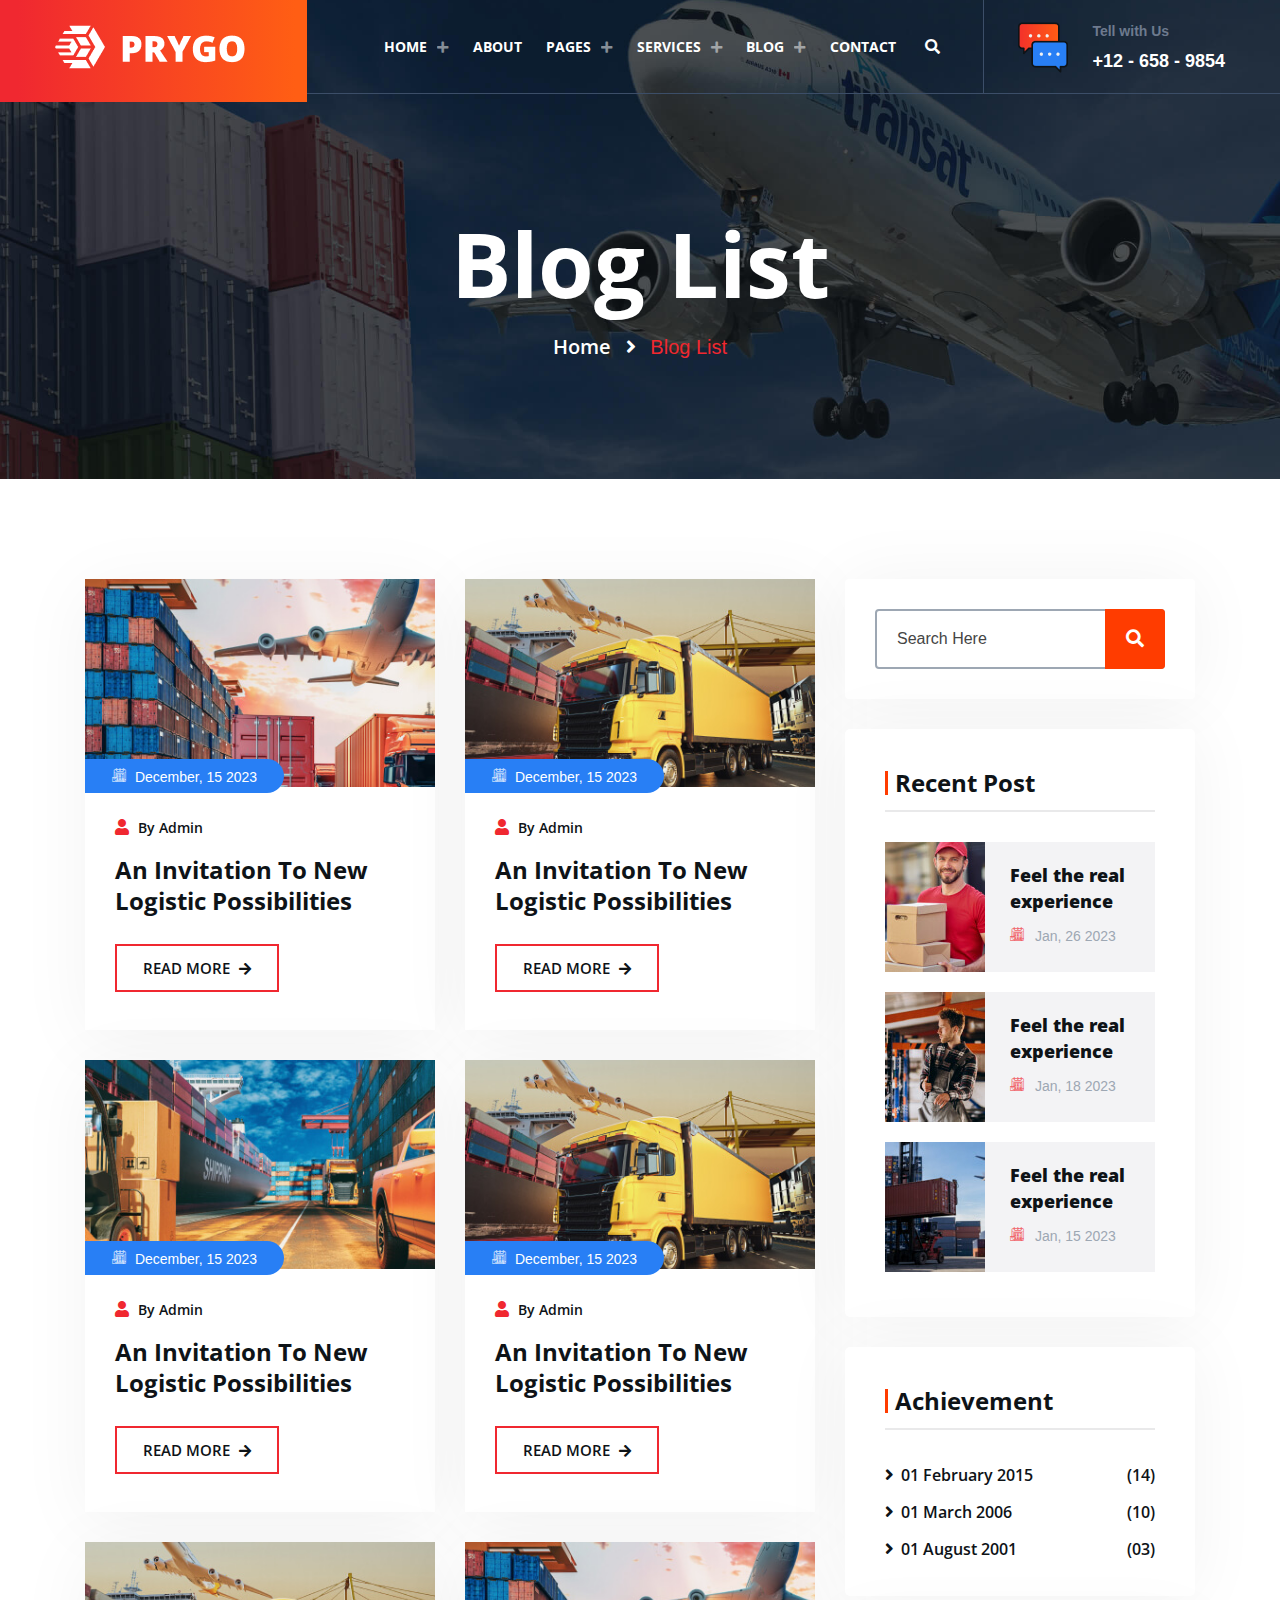
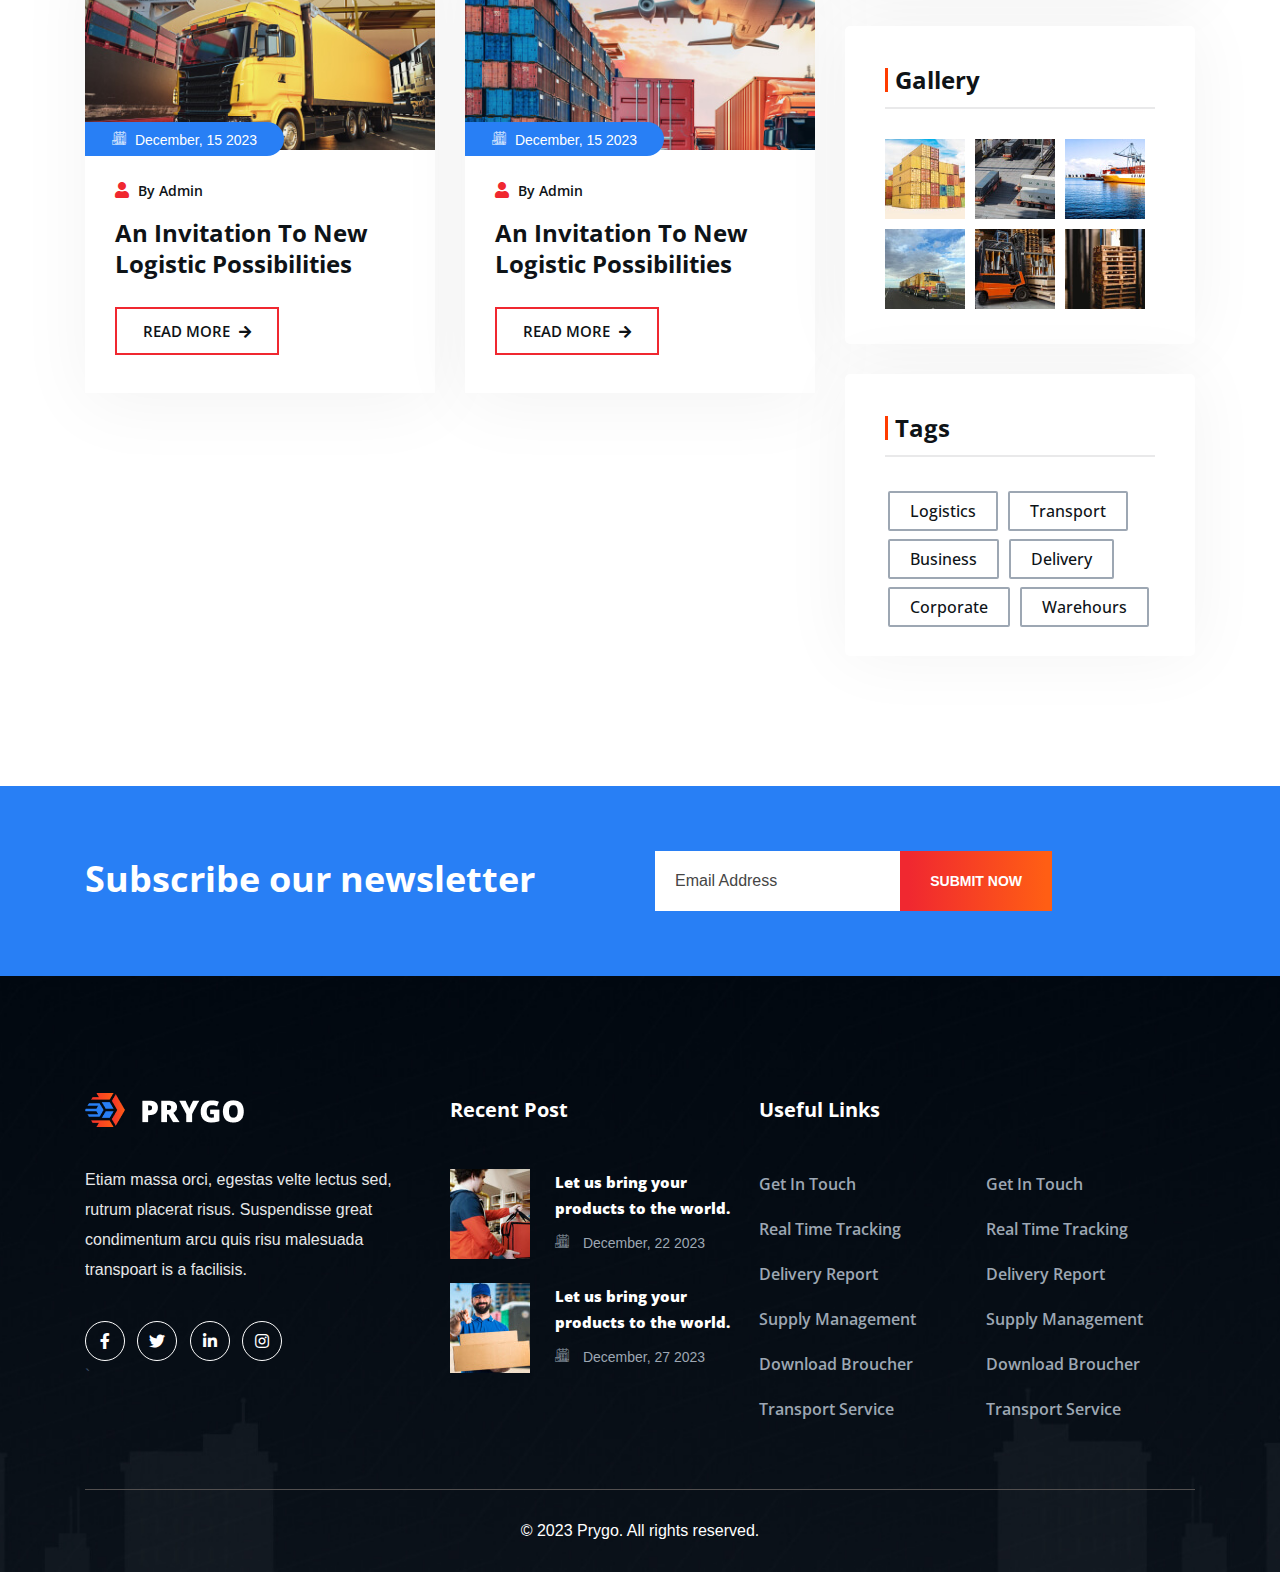
<file: blog-list.html>
<!DOCTYPE HTML>
<html lang="en-US">

<!-- Mirrored from html.dreamitsolution.net/prygo/blog-list.html by HTTrack Website Copier/3.x [XR&CO'2014], Mon, 06 Oct 2025 23:42:44 GMT -->
<head>
	<meta charset="UTF-8">
	<meta http-equiv="x-ua-compatible" content="ie=edge">
	<title>Prygo - Transport & Logistics HTML5 Template</title>
	<meta name="description" content="">
	<meta name="viewport" content="width=device-width, initial-scale=1">
	<!-- Favicon -->
	<link rel="icon" type="image/png" sizes="56x56" href="assets/images/fav-icon/icon.png">
	<!-- bootstrap CSS -->
	<link rel="stylesheet" href="assets/css/bootstrap.min.css" type="text/css" media="all" />
	<!-- carousel CSS -->
	<link rel="stylesheet" href="assets/css/owl.carousel.min.css" type="text/css" media="all" />	
	<!-- animate CSS -->
	<link rel="stylesheet" href="assets/css/animate.css" type="text/css" media="all" />	
	<!-- animated-text CSS -->
	<link rel="stylesheet" href="assets/css/animated-text.css" type="text/css" media="all" />	
	<!-- font-awesome CSS -->
	<link rel="stylesheet" href="assets/css/all.min.css" type="text/css" media="all" />	
	<!-- font-flaticon CSS -->
	<link rel="stylesheet" href="assets/css/flaticon.css" type="text/css" media="all" />	
	<!-- theme-default CSS -->
	<link rel="stylesheet" href="assets/css/theme-default.css" type="text/css" media="all" />	
	<!-- meanmenu CSS -->
	<link rel="stylesheet" href="assets/css/meanmenu.min.css" type="text/css" media="all" />	
	<!-- Main Style CSS -->
	<link rel="stylesheet"  href="style.css" type="text/css" media="all" />
	<!-- transitions CSS -->
	<link rel="stylesheet" href="assets/css/owl.transitions.css" type="text/css" media="all" />
	<!-- venobox CSS -->
	<link rel="stylesheet" href="venobox/venobox.css" type="text/css" media="all" />
	<!-- responsive CSS -->
	<link rel="stylesheet" href="assets/css/responsive.css" type="text/css" media="all" />
	<!-- modernizr js -->	
	<script src="assets/js/vendor/modernizr-3.5.0.min.js"></script>	
	<!-- bootstrap icons -->
	<link rel="stylesheet" href="../../cdn.jsdelivr.net/npm/bootstrap-icons%401.9.1/font/bootstrap-icons.css">
</head>
<body>


	<!-- loder -->
	<div class="loader-wrapper">
	  <div class="loader"></div>
	  <div class="loder-section left-section"></div>
	  <div class="loder-section right-section"></div>
	</div>

<!--==================================================-->
<!-- Start prygo Main Menu Area -->
<!--==================================================-->
<div id="sticky-header" class="prygo_nav_manu style-two inner-page">
	<div class="container-fluid">
		<div class="row align-items-center">
			<div class="col-lg-2">
				<div class="logo">
					<a class="logo_img" href="index.html" title="prygo">
						<img src="assets/images/logo.png" alt="" />
					</a>
					<a class="main_sticky" href="index.html" title="prygo">
						<img src="assets/images/logo.png" alt="astute" />
					</a>
				</div>
			</div>
			<div class="col-lg-7 pl-0 pr-0">
				<nav class="prygo_menu">
					<ul class="nav_scroll">
						<li><a href="#">Home <span><i class="fas fa-plus"></i></span></a>
							<ul class="sub-menu">
								<li><a href="index.html">Home Version 01</a></li>
								<li><a href="index-2.html">Home Version 02</a></li>
								<li><a href="landing-1.html">Landing Page 01 <span>New</span></a></li>
							</ul>
						</li>
						<li><a href="about.html">About</a></li>
						<li><a href="#">Pages <span><i class="fas fa-plus"></i></span></a>
							<ul class="sub-menu">
								<li><a href="about.html">About Us</a></li>
								<li><a href="service.html">Our Service</a></li>
								<li><a href="service-details.html">Service Details</a></li>
								<li><a href="pricing.html">Pricing</a></li>
								<li><a href="team.html">Our Team</a></li>
								<li><a href="portfolio.html">Portfolio</a></li>
								<li><a href="portfolio-details.html">Portfolio Details</a></li>
								<li><a href="contact.html">Contact Us</a></li>
							</ul>
						</li>
						<li><a href="#">Services <span><i class="fas fa-plus"></i></span></a>
							<ul class="sub-menu">
								<li><a href="service.html">Our Service</a></li>
								<li><a href="service-details.html">Service Details</a></li>
							</ul>
						</li>
						<li><a href="#">Blog <span><i class="fas fa-plus"></i></span></a>
							<ul class="sub-menu">
								<li><a href="blog-grid.html">Blog Gird</a></li>
								<li><a href="blog-list.html">Blog List</a></li>
								<li><a href="blog-details.html">Blog Details</a></li>
							</ul>
						</li>
						<li><a href="contact.html">Contact</a></li>
					</ul>
					<div class="header-src-btn">
						<div class="search-box-btn search-box-outer"><i class="fas fa-search"></i></div>
					</div>
				</nav>
			</div>
			<div class="col-lg-3">
				<div class="header-contact-btc">
					<div class="header-contact">
						<div class="header-contact-icon">
							<img src="assets/images/resource/hd-icon2.png" alt="">
						</div>
						<div class="header-contact-text">
							<span>Tell with Us</span>
							<p>+12 - 658 - 9854</p>
						</div>
					</div>
				</div>
			</div>
		</div>
	</div>
</div>


<!-- prygo Mobile Menu Area -->
<div class="mobile-menu-area sticky d-sm-block d-md-block d-lg-none ">
	<div class="mobile-menu">
		<nav class="prygo_menu">
			<ul class="nav_scroll">
				<li><a href="#">Home <span><i class="fas fa-plus"></i></span></a>
					<ul class="sub-menu">
						<li><a href="index.html">Home Version 01</a></li>
						<li><a href="index-2.html">Home Version 02</a></li>
						<li><a href="landing-1.html">Landing Page 01 <span>New</span></a></li>
					</ul>
				</li>
				<li><a href="about.html">About</a></li>
				<li><a href="#">Pages <span><i class="fas fa-plus"></i></span></a>
					<ul class="sub-menu">
						<li><a href="about.html">About Us</a></li>
						<li><a href="service.html">Our Service</a></li>
						<li><a href="service-details.html">Service Details</a></li>
						<li><a href="pricing.html">Pricing</a></li>
						<li><a href="team.html">Our Team</a></li>
						<li><a href="portfolio.html">Portfolio</a></li>
						<li><a href="portfolio-details.html">Portfolio Details</a></li>
						<li><a href="contact.html">Contact Us</a></li>
					</ul>
				</li>
				<li><a href="#">Services <span><i class="fas fa-plus"></i></span></a>
					<ul class="sub-menu">
						<li><a href="service.html">Our Service</a></li>
						<li><a href="service-details.html">Service Details</a></li>
					</ul>
				</li>
				<li><a href="#">Blog <span><i class="fas fa-plus"></i></span></a>
					<ul class="sub-menu">
						<li><a href="blog-grid.html">Blog Gird</a></li>
						<li><a href="blog-list.html">Blog List</a></li>
						<li><a href="blog-details.html">Blog Details</a></li>
					</ul>
				</li>
				<li><a href="contact.html">Contact</a></li>
			</ul>
		</nav>
	</div>
</div>
<!--==================================================-->
<!-- End Prygo Main Menu Area -->
<!--==================================================-->








<!--==================================================-->
<!-- Start Prygo Breadcumb Area -->
<!--==================================================-->
<div class="breadcumb-area">
	<div class="container">
		<div class="row">
			<div class="col-lg-12">
				<div class="breadcumb-content">
					<div class="breadcumb-title">
						<h1>Blog List</h1>
					</div>
					<div class="breadcumb-content-menu">
						<ul>
							<li><a href="index.html">Home <i class="fas fa-angle-right"></i></a></li>
							<li><span>Blog List</span></li>
						</ul>
					</div>
				</div>
			</div>
		</div>
	</div>
</div>
<!--==================================================-->
<!-- End Prygo Breadcumb Area -->
<!--==================================================-->








<!--==================================================-->
<!-- Start consen service details Area -->
<!--==================================================-->
<div class="blog-detials-area">
	<div class="container">		
		<div class="row">
			<div class="col-lg-8 col-md-12">
				<div class="row">
					<div class="col-lg-6 col-md-6">
						<div class="single-blog">
							<div class="blog-thumb">
								<img src="assets/images/resource/blog1.jpg" alt="">
							</div>
							<div class="blog-meta-date">
								<span><i class="flaticon-calendar"></i> December, 15 2023</span>
							</div>
							<div class="blog-content">
								<div class="blog-meta">
									<span><i class="fas fa-user"></i> By Admin</span>
								</div>
								<div class="blog-title">
									<h2><a href="blog-details.html">An Invitation To New Logistic Possibilities</a></h2>
								</div>
								<div class="blog-button">
									<a href="blog-details.html">Read More <i class="fas fa-arrow-right"></i></a>
								</div>
							</div>
						</div>
					</div>
					<div class="col-lg-6 col-md-6">
						<div class="single-blog">
							<div class="blog-thumb">
								<img src="assets/images/resource/blog2.jpg" alt="">
							</div>
							<div class="blog-meta-date">
								<span><i class="flaticon-calendar"></i> December, 15 2023</span>
							</div>
							<div class="blog-content">
								<div class="blog-meta">
									<span><i class="fas fa-user"></i> By Admin</span>
								</div>
								<div class="blog-title">
									<h2><a href="blog-details.html">An Invitation To New Logistic Possibilities</a></h2>
								</div>
								<div class="blog-button">
									<a href="blog-details.html">Read More <i class="fas fa-arrow-right"></i></a>
								</div>
							</div>
						</div>
					</div>
					<div class="col-lg-6 col-md-6">
						<div class="single-blog">
							<div class="blog-thumb">
								<img src="assets/images/resource/blog3.jpg" alt="">
							</div>
							<div class="blog-meta-date">
								<span><i class="flaticon-calendar"></i> December, 15 2023</span>
							</div>
							<div class="blog-content">
								<div class="blog-meta">
									<span><i class="fas fa-user"></i> By Admin</span>
								</div>
								<div class="blog-title">
									<h2><a href="blog-details.html">An Invitation To New Logistic Possibilities</a></h2>
								</div>
								<div class="blog-button">
									<a href="blog-details.html">Read More <i class="fas fa-arrow-right"></i></a>
								</div>
							</div>
						</div>
					</div>
					<div class="col-lg-6 col-md-6">
						<div class="single-blog">
							<div class="blog-thumb">
								<img src="assets/images/resource/blog2.jpg" alt="">
							</div>
							<div class="blog-meta-date">
								<span><i class="flaticon-calendar"></i> December, 15 2023</span>
							</div>
							<div class="blog-content">
								<div class="blog-meta">
									<span><i class="fas fa-user"></i> By Admin</span>
								</div>
								<div class="blog-title">
									<h2><a href="blog-details.html">An Invitation To New Logistic Possibilities</a></h2>
								</div>
								<div class="blog-button">
									<a href="blog-details.html">Read More <i class="fas fa-arrow-right"></i></a>
								</div>
							</div>
						</div>
					</div>
					<div class="col-lg-6 col-md-6">
						<div class="single-blog">
							<div class="blog-thumb">
								<img src="assets/images/resource/blog2.jpg" alt="">
							</div>
							<div class="blog-meta-date">
								<span><i class="flaticon-calendar"></i> December, 15 2023</span>
							</div>
							<div class="blog-content">
								<div class="blog-meta">
									<span><i class="fas fa-user"></i> By Admin</span>
								</div>
								<div class="blog-title">
									<h2><a href="blog-details.html">An Invitation To New Logistic Possibilities</a></h2>
								</div>
								<div class="blog-button">
									<a href="blog-details.html">Read More <i class="fas fa-arrow-right"></i></a>
								</div>
							</div>
						</div>
					</div>
					<div class="col-lg-6 col-md-6">
						<div class="single-blog">
							<div class="blog-thumb">
								<img src="assets/images/resource/blog1.jpg" alt="">
							</div>
							<div class="blog-meta-date">
								<span><i class="flaticon-calendar"></i> December, 15 2023</span>
							</div>
							<div class="blog-content">
								<div class="blog-meta">
									<span><i class="fas fa-user"></i> By Admin</span>
								</div>
								<div class="blog-title">
									<h2><a href="blog-details.html">An Invitation To New Logistic Possibilities</a></h2>
								</div>
								<div class="blog-button">
									<a href="blog-details.html">Read More <i class="fas fa-arrow-right"></i></a>
								</div>
							</div>
						</div>
					</div>
				</div>
			</div>	
			<div class="col-lg-4 col-md-12">
				<!-- widget search -->
				<div class="widget_search">
					<form action="#" method="get">
						<input type="text" name="s" value="" placeholder="Search Here" title="Search for:">
						<button type="submit" class="icons">
							<i class="fa fa-search"></i>
						</button>
					</form>
				</div>
				<div class="widget-categories-box">
					<!-- categories title -->
					<div class="categories-title">
						<h4> Recent Post </h4>
					</div>
					<div class="sidber-widget-recent-post">
						<div class="recent-widget-thumb">
							<img src="assets/images/resource/recend1.jpg" alt="">
						</div>
						<div class="recent-widget-content">
							<a href="#">Feel the real experience</a>
							<span><i class="flaticon-calendar"></i> Jan, 26 2023</span>
						</div>
					</div>
					<div class="sidber-widget-recent-post">
						<div class="recent-widget-thumb">
							<img src="assets/images/resource/recend2.jpg" alt="">
						</div>
						<div class="recent-widget-content">
							<a href="#">Feel the real experience</a>
							<span><i class="flaticon-calendar"></i> Jan, 18 2023</span>
						</div>
					</div>
					<div class="sidber-widget-recent-post">
						<div class="recent-widget-thumb">
							<img src="assets/images/resource/recend3.jpg" alt="">
						</div>
						<div class="recent-widget-content">
							<a href="#">Feel the real experience</a>
							<span><i class="flaticon-calendar"></i> Jan, 15 2023</span>
						</div>
					</div>
				</div>
				<div class="widget-categories-box">
					<!-- categories title -->
					<div class="categories-title">
						<h4> Achievement </h4>
					</div>
					<div class="widget-achivement">
						<ul>
							<li><a href="#"><i class="fas fa-angle-right"></i> 01 February 2015 <span>(14)</span></a></li>
							<li><a href="#"><i class="fas fa-angle-right"></i> 01 March 2006 <span>(10)</span></a></li>
							<li><a href="#"><i class="fas fa-angle-right"></i> 01 August 2001 <span>(03)</span></a></li>
						</ul>
					</div>
				</div>
				<div class="widget-categories-box">
					<!-- categories title -->
					<div class="categories-title">
						<h4> Gallery </h4>
					</div>
					<div class="widget-gallery">
						<div class="widget-gallery-thumb">
							<a href="#"><img src="assets/images/resource/gallery1.jpg" alt=""></a>
						</div>
						<div class="widget-gallery-thumb">
							<a href="#"><img src="assets/images/resource/gallery2.jpg" alt=""></a>
						</div>
						<div class="widget-gallery-thumb">
							<a href="#"><img src="assets/images/resource/gallery3.jpg" alt=""></a>
						</div>
						<div class="widget-gallery-thumb">
							<a href="#"><img src="assets/images/resource/gallery4.jpg" alt=""></a>
						</div>
						<div class="widget-gallery-thumb">
							<a href="#"><img src="assets/images/resource/gallery5.jpg" alt=""></a>
						</div>
						<div class="widget-gallery-thumb">
							<a href="#"><img src="assets/images/resource/gallery6.jpg" alt=""></a>
						</div>
					</div>
				</div>
				<div class="widget-categories-box">
					<!-- categories title -->
					<div class="categories-title">
						<h4> Tags </h4>
					</div>
					<div class="widget-tags">
						<a href="#">Logistics</a>
						<a href="#">Transport</a>
						<a href="#">Business</a>
						<a href="#">Delivery</a>
						<a href="#">Corporate</a>
						<a href="#">Warehours</a>
					</div>
				</div>
			</div>	
		</div>
	</div>
</div>
<!--==================================================-->
<!-- End Consen service detials Area -->
<!--==================================================-->








<!--==================================================-->
<!-- Start Prygo News Letter Area -->
<!--==================================================-->
<div class="newsletter-area style-three">
	<div class="container">
		<div class="row">
			<div class="col-lg-6">
				<div class="newsletter-title">
					<h2>Subscribe our newsletter</h2>
				</div>
			</div>
			<div class="col-lg-6">
				<form action="https://formspree.io/f/myyleorq" method="POST" id="dreamit-form">
					<div class="newsletter-form">
						<input type="text" name="email" placeholder="Email Address">
						<button>Submit Now</button>
					</div>				
				</form>
			</div>
		</div>
	</div>
</div>
<!--==================================================-->
<!-- END Prygo News Letter Area -->
<!--==================================================-->








<!--==================================================-->
<!-- Start Prygo Footer Area -->
<!--==================================================-->
<div class="footer-area">
	<div class="container">
		<div class="row">
			<div class="col-lg-4 col-md-6">
				<div class="footer-widget">
					<div class="footer-widget-logo">
						<a href="index.html"><img src="assets/images/logo2.png" alt=""></a>
					</div>
					<div class="footer-widget-text">
						<p>Etiam massa orci, egestas velte lectus sed, rutrum placerat risus. Suspendisse great condimentum arcu quis risu malesuada transpoart is a facilisis.</p>
					</div>
					<div class="footer-widget-social">
						<a href="#"><i class="fab fa-facebook-f"></i></a>
						<a href="#"><i class="fab fa-twitter"></i></a>
						<a href="#"><i class="fab fa-linkedin-in"></i></a>
						<a href="#"><i class="fab fa-instagram"></i></a>
					</div>
				</div>`
			</div>
			<div class="col-lg-3 col-md-6 p-0">
				<div class="footer-widget recent">
					<div class="widget-title">
						<h2>Recent Post</h2>
					</div>
					<div class="footer-widget-recent-post">
						<div class="recent-widget-thumb">
							<img src="assets/images/resource/recent1.jpg" alt="">
						</div>
						<div class="recent-widget-content">
							<a href="#">Let us bring your products to the world.</a>
							<span><i class="flaticon-calendar"></i> December, 22 2023</span>
						</div>
					</div>
					<div class="footer-widget-recent-post">
						<div class="recent-widget-thumb">
							<img src="assets/images/resource/recent2.jpg" alt="">
						</div>
						<div class="recent-widget-content">
							<a href="#">Let us bring your products to the world.</a>
							<span><i class="flaticon-calendar"></i> December, 27 2023</span>
						</div>
					</div>
					
				</div>
			</div>
			<div class="col-lg-5 pl-4">
				<div class="footer-widget">
					<div class="widget-title">
						<h2>Useful Links</h2>
					</div>
					<div class="footer-menu">
						<ul>
							<li><a href="#"> Get In Touch</a></li>
							<li><a href="#"> Real Time Tracking</a></li>
							<li><a href="#"> Delivery Report</a></li>
							<li><a href="#"> Supply Management</a></li>
							<li><a href="#"> Download Broucher</a></li>
							<li><a href="#"> Transport Service</a></li>
						</ul>
					</div>
					<div class="footer-menu two">
						<ul>
							<li><a href="#"> Get In Touch</a></li>
							<li><a href="#"> Real Time Tracking</a></li>
							<li><a href="#"> Delivery Report</a></li>
							<li><a href="#"> Supply Management</a></li>
							<li><a href="#"> Download Broucher</a></li>
							<li><a href="#"> Transport Service</a></li>
						</ul>
					</div>
					
				</div>
			</div>
		</div>
		<div class="row">
			<div class="col-lg-12">
				<div class="coppy-right-text">
					<p>© 2023 Prygo. All rights reserved.</p>
				</div>
			</div>
		</div>
	</div>
</div>
<!--==================================================-->
<!-- END Prygo Footer Area -->
<!--==================================================-->








<!--==================================================-->
<!-- Start Search Popup Area -->
<!--==================================================-->
<div class="search-popup">
	<button class="close-search style-two"><i class="fas fa-times"></i></button>
	<button class="close-search"><i class="fas fa-arrow-up"></i></button>
	<form method="post" action="#">
		<div class="form-group">
			<input type="search" name="search-field" value="" placeholder="Search Here" required="">
			<button type="submit"><i class="fas fa-search"></i></button>
		</div>
	</form>
</div>
<!--==================================================-->
<!-- End Search Popup Area -->
<!--==================================================-->








<!--==================================================-->
<!-- Start scrollup section Area -->
<!--==================================================-->
<!-- scrollup section -->
<div class="scroll-area">
	<div class="top-wrap">
		<div class="go-top-btn-wraper">
			<div class="go-top go-top-button">
				<i class="fas fa-arrow-up"></i>
				<i class="fas fa-arrow-up"></i>
			</div>
		</div>
	</div>
</div>
<!--==================================================-->
<!-- Start scrollup section Area -->
<!--==================================================-->
	

	
	<!-- jquery js -->	
	<script src="assets/js/vendor/jquery-3.6.2.min.js"></script>
	<!-- bootstrap js -->	
	<script src="assets/js/bootstrap.min.js"></script>
	<!-- carousel js -->
	<script src="assets/js/owl.carousel.min.js"></script>
	<!-- counterup js -->
	<script src="assets/js/jquery.counterup.min.js"></script>
	<!-- waypoints js -->
	<script src="assets/js/waypoints.min.js"></script>
	<!-- wow js -->
	<script src="assets/js/wow.js"></script>
	<!-- imagesloaded js -->
	<script src="assets/js/imagesloaded.pkgd.min.js"></script>
	<!-- venobox js -->
	<script src="venobox/venobox.js"></script>
	<!-- ajax mail js -->
	<script src="assets/js/ajax-mail.js"></script>
	<!--  animated-text js -->	
	<script src="assets/js/animated-text.js"></script>
	<!-- venobox min js -->
	<script src="venobox/venobox.min.js"></script>
	<!-- isotope js -->
	<script src="assets/js/isotope.pkgd.min.js"></script>
	<!-- jquery meanmenu js -->	
	<script src="assets/js/jquery.meanmenu.js"></script>
	<!-- jquery scrollup js -->	
	<script src="assets/js/jquery.scrollUp.js"></script>
	<!-- theme js -->	
	<script src="assets/js/theme.js"></script>
	<script src="assets/js/jquery.barfiller.js"></script>
	<!-- jquery js -->		
</body>

<!-- Mirrored from html.dreamitsolution.net/prygo/blog-list.html by HTTrack Website Copier/3.x [XR&CO'2014], Mon, 06 Oct 2025 23:42:52 GMT -->
</html>
</file>
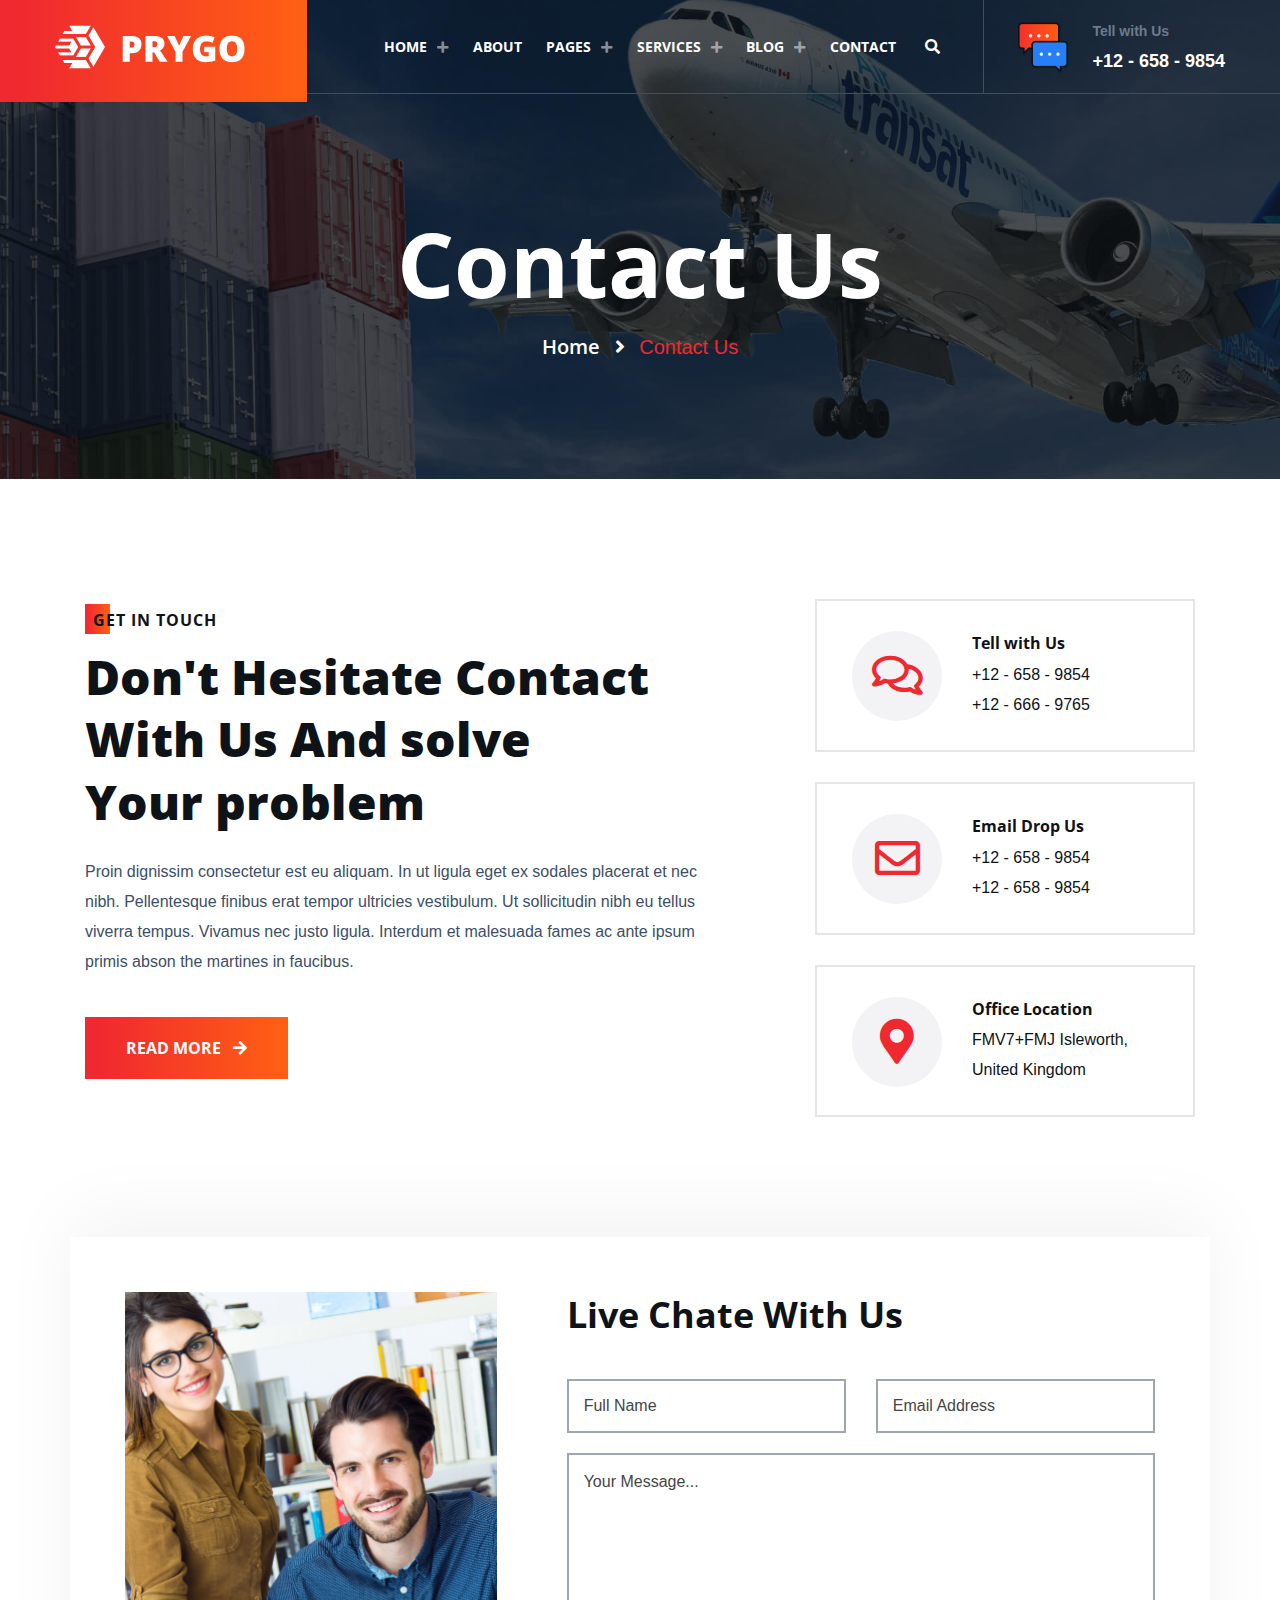
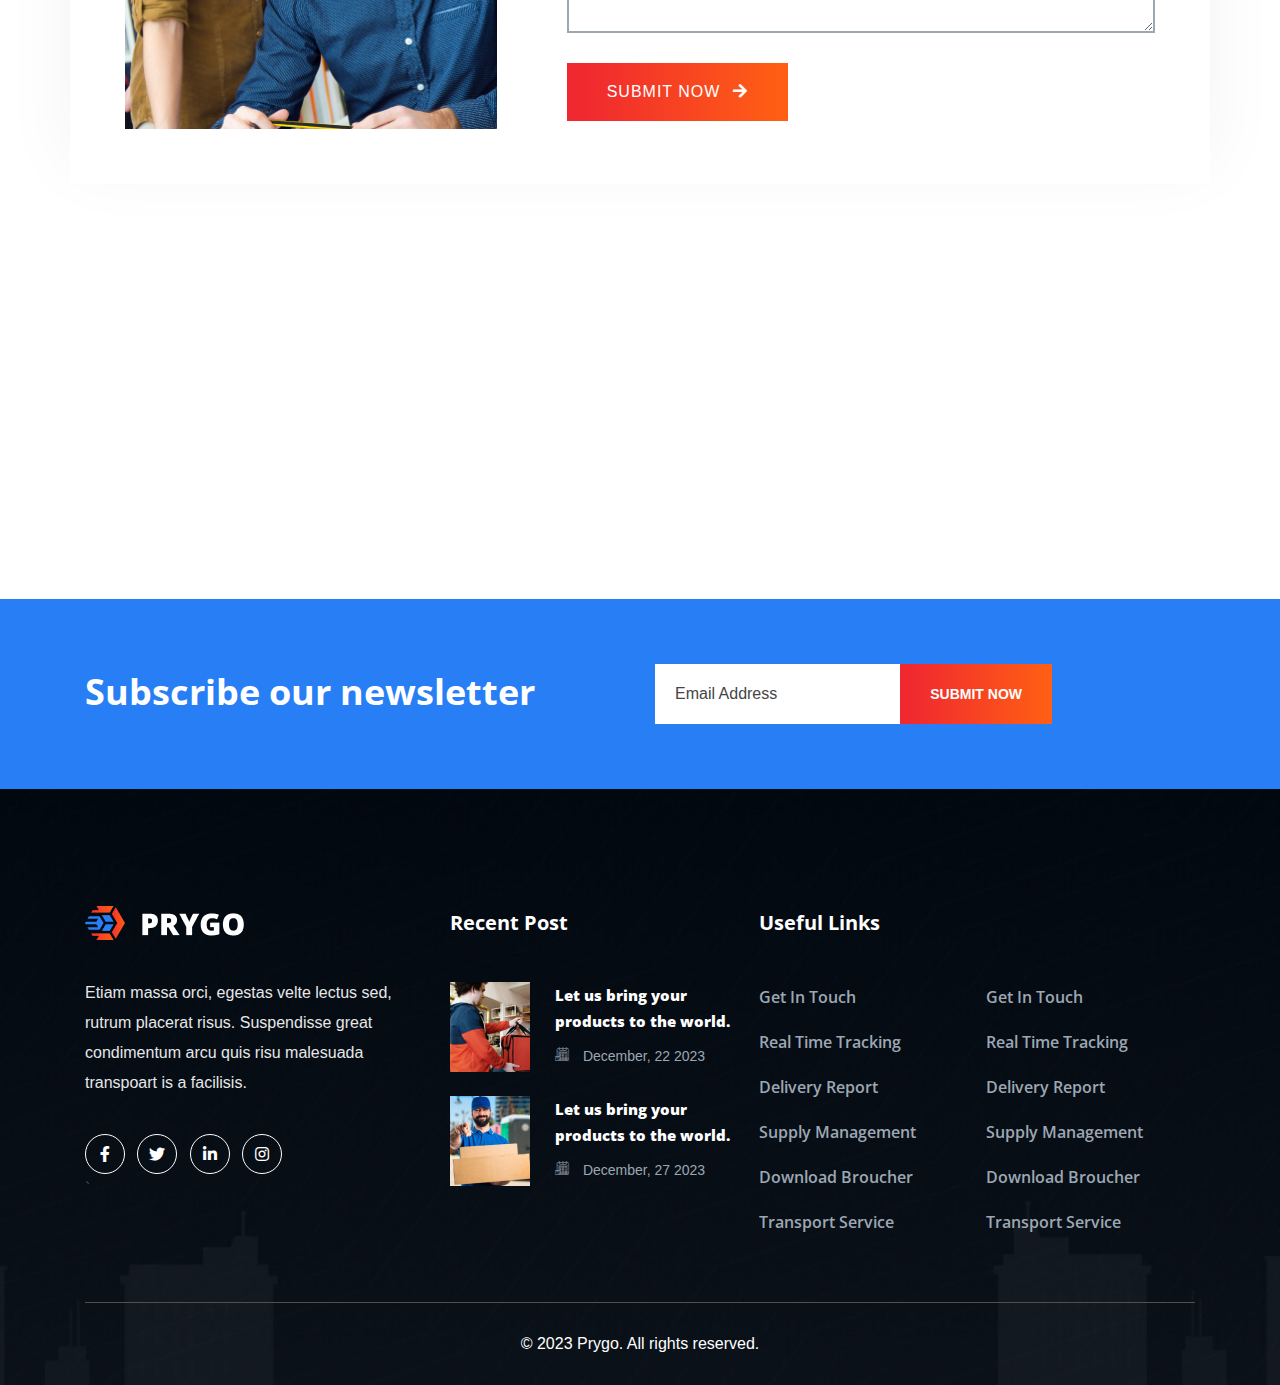
<file: contact.html>
<!DOCTYPE HTML>
<html lang="en-US">

<!-- Mirrored from html.dreamitsolution.net/prygo/contact.html by HTTrack Website Copier/3.x [XR&CO'2014], Mon, 06 Oct 2025 23:42:44 GMT -->
<head>
	<meta charset="UTF-8">
	<meta http-equiv="x-ua-compatible" content="ie=edge">
	<title>Prygo - Transport & Logistics HTML5 Template</title>
	<meta name="description" content="">
	<meta name="viewport" content="width=device-width, initial-scale=1">
	<!-- Favicon -->
	<link rel="icon" type="image/png" sizes="56x56" href="assets/images/fav-icon/icon.png">
	<!-- bootstrap CSS -->
	<link rel="stylesheet" href="assets/css/bootstrap.min.css" type="text/css" media="all" />
	<!-- carousel CSS -->
	<link rel="stylesheet" href="assets/css/owl.carousel.min.css" type="text/css" media="all" />	
	<!-- animate CSS -->
	<link rel="stylesheet" href="assets/css/animate.css" type="text/css" media="all" />	
	<!-- animated-text CSS -->
	<link rel="stylesheet" href="assets/css/animated-text.css" type="text/css" media="all" />	
	<!-- font-awesome CSS -->
	<link rel="stylesheet" href="assets/css/all.min.css" type="text/css" media="all" />	
	<!-- font-flaticon CSS -->
	<link rel="stylesheet" href="assets/css/flaticon.css" type="text/css" media="all" />	
	<!-- theme-default CSS -->
	<link rel="stylesheet" href="assets/css/theme-default.css" type="text/css" media="all" />	
	<!-- meanmenu CSS -->
	<link rel="stylesheet" href="assets/css/meanmenu.min.css" type="text/css" media="all" />	
	<!-- Main Style CSS -->
	<link rel="stylesheet"  href="style.css" type="text/css" media="all" />
	<!-- transitions CSS -->
	<link rel="stylesheet" href="assets/css/owl.transitions.css" type="text/css" media="all" />
	<!-- venobox CSS -->
	<link rel="stylesheet" href="venobox/venobox.css" type="text/css" media="all" />
	<!-- responsive CSS -->
	<link rel="stylesheet" href="assets/css/responsive.css" type="text/css" media="all" />
	<!-- modernizr js -->	
	<script src="assets/js/vendor/modernizr-3.5.0.min.js"></script>	
	<!-- bootstrap icons -->
	<link rel="stylesheet" href="../../cdn.jsdelivr.net/npm/bootstrap-icons%401.9.1/font/bootstrap-icons.css">
</head>
<body>


	<!-- loder -->
	<div class="loader-wrapper">
	  <div class="loader"></div>
	  <div class="loder-section left-section"></div>
	  <div class="loder-section right-section"></div>
	</div>


<!--==================================================-->
<!-- Start prygo Main Menu Area -->
<!--==================================================-->
<div id="sticky-header" class="prygo_nav_manu style-two inner-page">
	<div class="container-fluid">
		<div class="row align-items-center">
			<div class="col-lg-2">
				<div class="logo">
					<a class="logo_img" href="index.html" title="prygo">
						<img src="assets/images/logo.png" alt="" />
					</a>
					<a class="main_sticky" href="index.html" title="prygo">
						<img src="assets/images/logo.png" alt="astute" />
					</a>
				</div>
			</div>
			<div class="col-lg-7 pl-0 pr-0">
				<nav class="prygo_menu">
					<ul class="nav_scroll">
						<li><a href="#">Home <span><i class="fas fa-plus"></i></span></a>
							<ul class="sub-menu">
								<li><a href="index.html">Home Version 01</a></li>
								<li><a href="index-2.html">Home Version 02</a></li>
								<li><a href="landing-1.html">Landing Page 01 <span>New</span></a></li>
							</ul>
						</li>
						<li><a href="about.html">About</a></li>
						<li><a href="#">Pages <span><i class="fas fa-plus"></i></span></a>
							<ul class="sub-menu">
								<li><a href="about.html">About Us</a></li>
								<li><a href="service.html">Our Service</a></li>
								<li><a href="service-details.html">Service Details</a></li>
								<li><a href="pricing.html">Pricing</a></li>
								<li><a href="team.html">Our Team</a></li>
								<li><a href="portfolio.html">Portfolio</a></li>
								<li><a href="portfolio-details.html">Portfolio Details</a></li>
								<li><a href="contact.html">Contact Us</a></li>
							</ul>
						</li>
						<li><a href="#">Services <span><i class="fas fa-plus"></i></span></a>
							<ul class="sub-menu">
								<li><a href="service.html">Our Service</a></li>
								<li><a href="service-details.html">Service Details</a></li>
							</ul>
						</li>
						<li><a href="#">Blog <span><i class="fas fa-plus"></i></span></a>
							<ul class="sub-menu">
								<li><a href="blog-grid.html">Blog Gird</a></li>
								<li><a href="blog-list.html">Blog List</a></li>
								<li><a href="blog-details.html">Blog Details</a></li>
							</ul>
						</li>
						<li><a href="contact.html">Contact</a></li>
					</ul>
					<div class="header-src-btn">
						<div class="search-box-btn search-box-outer"><i class="fas fa-search"></i></div>
					</div>
				</nav>
			</div>
			<div class="col-lg-3">
				<div class="header-contact-btc">
					<div class="header-contact">
						<div class="header-contact-icon">
							<img src="assets/images/resource/hd-icon2.png" alt="">
						</div>
						<div class="header-contact-text">
							<span>Tell with Us</span>
							<p>+12 - 658 - 9854</p>
						</div>
					</div>
				</div>
			</div>
		</div>
	</div>
</div>
<!-- prygo Mobile Menu Area -->
<div class="mobile-menu-area sticky d-sm-block d-md-block d-lg-none ">
	<div class="mobile-menu">
		<nav class="prygo_menu">
			<ul class="nav_scroll">
				<li><a href="#">Home <span><i class="fas fa-plus"></i></span></a>
					<ul class="sub-menu">
						<li><a href="index.html">Home Version 01</a></li>
						<li><a href="index-2.html">Home Version 02</a></li>
						<li><a href="landing-1.html">Landing Page 01 <span>New</span></a></li>
					</ul>
				</li>
				<li><a href="about.html">About</a></li>
				<li><a href="#">Pages <span><i class="fas fa-plus"></i></span></a>
					<ul class="sub-menu">
						<li><a href="about.html">About Us</a></li>
						<li><a href="service.html">Our Service</a></li>
						<li><a href="service-details.html">Service Details</a></li>
						<li><a href="pricing.html">Pricing</a></li>
						<li><a href="team.html">Our Team</a></li>
						<li><a href="portfolio.html">Portfolio</a></li>
						<li><a href="portfolio-details.html">Portfolio Details</a></li>
						<li><a href="contact.html">Contact Us</a></li>
					</ul>
				</li>
				<li><a href="#">Services <span><i class="fas fa-plus"></i></span></a>
					<ul class="sub-menu">
						<li><a href="service.html">Our Service</a></li>
						<li><a href="service-details.html">Service Details</a></li>
					</ul>
				</li>
				<li><a href="#">Blog <span><i class="fas fa-plus"></i></span></a>
					<ul class="sub-menu">
						<li><a href="blog-grid.html">Blog Gird</a></li>
						<li><a href="blog-list.html">Blog List</a></li>
						<li><a href="blog-details.html">Blog Details</a></li>
					</ul>
				</li>
				<li><a href="contact.html">Contact</a></li>
			</ul>
		</nav>
	</div>
</div>
<!--==================================================-->
<!-- End Prygo Main Menu Area -->
<!--==================================================-->








<!--==================================================-->
<!-- Start Prygo Breadcumb Area -->
<!--==================================================-->
<div class="breadcumb-area">
	<div class="container">
		<div class="row">
			<div class="col-lg-12">
				<div class="breadcumb-content">
					<div class="breadcumb-title">
						<h1>Contact Us</h1>
					</div>
					<div class="breadcumb-content-menu">
						<ul>
							<li><a href="index.html">Home <i class="fas fa-angle-right"></i></a></li>
							<li><span>Contact Us</span></li>
						</ul>
					</div>
				</div>
			</div>
		</div>
	</div>
</div>

<!--==================================================-->
<!-- End Prygo Breadcumb Area -->
<!--==================================================-->








<!--==================================================-->
<!-- Start Prygo Contact Addreess Area -->
<!--==================================================-->
<div class="contact-address-area">
	<div class="container">
		<div class="row">
			<div class="col-lg-7">
				<div class="section-title">
					<h5>Get In Touch</h5>
					<h1>Don't Hesitate Contact</h1>
					<h1>With Us And solve</h1>
					<h1>Your problem</h1>
					<p>Proin dignissim consectetur est eu aliquam. In ut ligula eget ex sodales placerat et nec nibh. Pellentesque finibus erat tempor ultricies vestibulum. Ut sollicitudin nibh eu tellus viverra tempus. Vivamus nec justo ligula. Interdum et malesuada fames ac ante ipsum primis abson the martines in faucibus.</p>
				</div>
				<div class="contact-address-button">
					<div class="button">
						<a href="#">Read More <i class="fas fa-arrow-right"></i></a>
					</div>
				</div>
			</div>
			<div class="col-lg-5">
				<div class="contact-address-box">
					<div class="contact-address-single-box">
						<div class="contact-address-icon">
							<i class="far fa-comments"></i>
						</div>
						<div class="contact-address-content">
							<h5>Tell with Us</h5>
							<p>+12 - 658 - 9854</p>
							<p>+12 - 666 - 9765</p>
						</div>
					</div>
					<div class="contact-address-single-box">
						<div class="contact-address-icon">
							<i class="far fa-envelope"></i>
						</div>
						<div class="contact-address-content">
							<h5>Email Drop Us</h5>
							<p>+12 - 658 - 9854</p>
							<p>+12 - 658 - 9854</p>
						</div>
					</div>
					<div class="contact-address-single-box">
						<div class="contact-address-icon">
							<i class="fas fa-map-marker-alt"></i>
						</div>
						<div class="contact-address-content">
							<h5>Office Location</h5>
							<p>FMV7+FMJ Isleworth,</p>
							<p>United Kingdom</p>
						</div>
					</div>
				</div>
			</div>
		</div>
	</div>
</div>
<!--==================================================-->
<!-- Start Prygo Contact Area -->
<!--==================================================-->








<!--==================================================-->
<!-- Start Prygo Contact Area -->
<!--==================================================-->
<div class="contact-area">
	<div class="container">
		<div class="row contact-box">
			<div class="col-lg-5">
				<div class="contact-thumb">
					<img src="assets/images/resource/contacts.jpg" alt="">
				</div>
			</div>
			<div class="col-lg-7">
				<div class="contact-form">
					<div class="contact-title">
						<h2>Live Chate With Us</h2>
					</div>
					<form action="https://formspree.io/f/myyleorq" method="POST" id="dreamit-form">
						<div class="row">
							<div class="col-lg-6 col-md-6">
								<div class="input-box">
									<input type="text" name="Name" placeholder="Full Name" required>
								</div>
							</div>									
							<div class="col-lg-6 col-md-6">
								<div class="input-box">
									<input type="text" name="Your Email" placeholder="Email Address">
								</div>
							</div>
							<div class="col-lg-12 col-md-12">
								<div class="input-box">
									<textarea name="message" id="message" cols="30" rows="10" placeholder="Your Message..."></textarea>
								</div>
								<div class="input-button">
									<button type="submit">Submit Now <i class="fas fa-arrow-right"></i></button>
								</div>
							</div>
						</div>
					</form>
					<div id="status"></div>
				</div>
			</div>
		</div>
	</div>
</div>
<!--==================================================-->
<!-- END Prygo Contact Area -->
<!--==================================================-->








<!--==================================================-->
<!-- Start Prygo Map Area -->
<!--==================================================-->
<div class="map-area">
	<div class="container-fluid">
		<div class="row">
			<div class="col-lg-12">
				<iframe src="https://www.google.com/maps/embed?pb=!1m18!1m12!1m3!1d26371286.49766774!2d-113.71643865663576!3d36.21152009978547!2m3!1f0!2f0!3f0!3m2!1i1024!2i768!4f13.1!3m3!1m2!1s0x54eab584e432360b%3A0x1c3bb99243deb742!2sUnited%20States!5e0!3m2!1sen!2sbd!4v1672902267878!5m2!1sen!2sbd" width="600" height="450" style="border:0;" allowfullscreen="" loading="lazy" referrerpolicy="no-referrer-when-downgrade"></iframe>
			</div>
		</div>
	</div>
</div>
<!--==================================================-->
<!-- End Prygo Map Area -->
<!--==================================================-->








<!--==================================================-->
<!-- Start Prygo News Letter Area -->
<!--==================================================-->
<div class="newsletter-area style-three">
	<div class="container">
		<div class="row">
			<div class="col-lg-6">
				<div class="newsletter-title">
					<h2>Subscribe our newsletter</h2>
				</div>
			</div>
			<div class="col-lg-6">
				<form action="#">
					<div class="newsletter-form">
						<input type="text" name="email" placeholder="Email Address">
						<button>Submit Now</button>
					</div>				
				</form>
			</div>
		</div>
	</div>
</div>
<!--==================================================-->
<!-- END Prygo News Letter Area -->
<!--==================================================-->







<!--==================================================-->
<!-- Start Prygo Footer Area -->
<!--==================================================-->
<div class="footer-area">
	<div class="container">
		<div class="row">
			<div class="col-lg-4 col-md-6">
				<div class="footer-widget">
					<div class="footer-widget-logo">
						<a href="index.html"><img src="assets/images/logo2.png" alt=""></a>
					</div>
					<div class="footer-widget-text">
						<p>Etiam massa orci, egestas velte lectus sed, rutrum placerat risus. Suspendisse great condimentum arcu quis risu malesuada transpoart is a facilisis.</p>
					</div>
					<div class="footer-widget-social">
						<a href="#"><i class="fab fa-facebook-f"></i></a>
						<a href="#"><i class="fab fa-twitter"></i></a>
						<a href="#"><i class="fab fa-linkedin-in"></i></a>
						<a href="#"><i class="fab fa-instagram"></i></a>
					</div>
				</div>`
			</div>
			<div class="col-lg-3 col-md-6 p-0">
				<div class="footer-widget recent">
					<div class="widget-title">
						<h2>Recent Post</h2>
					</div>
					<div class="footer-widget-recent-post">
						<div class="recent-widget-thumb">
							<img src="assets/images/resource/recent1.jpg" alt="">
						</div>
						<div class="recent-widget-content">
							<a href="#">Let us bring your products to the world.</a>
							<span><i class="flaticon-calendar"></i> December, 22 2023</span>
						</div>
					</div>
					<div class="footer-widget-recent-post">
						<div class="recent-widget-thumb">
							<img src="assets/images/resource/recent2.jpg" alt="">
						</div>
						<div class="recent-widget-content">
							<a href="#">Let us bring your products to the world.</a>
							<span><i class="flaticon-calendar"></i> December, 27 2023</span>
						</div>
					</div>
					
				</div>
			</div>
			<div class="col-lg-5 pl-4">
				<div class="footer-widget">
					<div class="widget-title">
						<h2>Useful Links</h2>
					</div>
					<div class="footer-menu">
						<ul>
							<li><a href="#"> Get In Touch</a></li>
							<li><a href="#"> Real Time Tracking</a></li>
							<li><a href="#"> Delivery Report</a></li>
							<li><a href="#"> Supply Management</a></li>
							<li><a href="#"> Download Broucher</a></li>
							<li><a href="#"> Transport Service</a></li>
						</ul>
					</div>
					<div class="footer-menu two">
						<ul>
							<li><a href="#"> Get In Touch</a></li>
							<li><a href="#"> Real Time Tracking</a></li>
							<li><a href="#"> Delivery Report</a></li>
							<li><a href="#"> Supply Management</a></li>
							<li><a href="#"> Download Broucher</a></li>
							<li><a href="#"> Transport Service</a></li>
						</ul>
					</div>
				</div>
			</div>
		</div>
		<div class="row">
			<div class="col-lg-12">
				<div class="coppy-right-text">
					<p>© 2023 Prygo. All rights reserved.</p>
				</div>
			</div>
		</div>
	</div>
</div>
<!--==================================================-->
<!-- END Prygo Footer Area -->
<!--==================================================-->








<!--==================================================-->
<!-- Start Search Popup Area -->
<!--==================================================-->
<div class="search-popup">
	<button class="close-search style-two"><i class="fas fa-times"></i></button>
	<button class="close-search"><i class="fas fa-arrow-up"></i></button>
	<form method="post" action="#">
		<div class="form-group">
			<input type="search" name="search-field" value="" placeholder="Search Here" required="">
			<button type="submit"><i class="fas fa-search"></i></button>
		</div>
	</form>
</div>
<!--==================================================-->
<!-- End Search Popup Area -->
<!--==================================================-->








<!--==================================================-->
<!-- Start scrollup section Area -->
<!--==================================================-->
<!-- scrollup section -->
<div class="scroll-area">
	<div class="top-wrap">
		<div class="go-top-btn-wraper">
			<div class="go-top go-top-button">
				<i class="fas fa-arrow-up"></i>
				<i class="fas fa-arrow-up"></i>
			</div>
		</div>
	</div>
</div>
<!--==================================================-->
<!-- Start scrollup section Area -->
<!--==================================================-->
	

	
	<!-- jquery js -->	
	<script src="assets/js/vendor/jquery-3.6.2.min.js"></script>
	<!-- bootstrap js -->	
	<script src="assets/js/bootstrap.min.js"></script>
	<!-- carousel js -->
	<script src="assets/js/owl.carousel.min.js"></script>
	<!-- counterup js -->
	<script src="assets/js/jquery.counterup.min.js"></script>
	<!-- waypoints js -->
	<script src="assets/js/waypoints.min.js"></script>
	<!-- wow js -->
	<script src="assets/js/wow.js"></script>
	<!-- imagesloaded js -->
	<script src="assets/js/imagesloaded.pkgd.min.js"></script>
	<!-- venobox js -->
	<script src="venobox/venobox.js"></script>
	<!-- ajax mail js -->
	<script src="assets/js/ajax-mail.js"></script>
	<!--  animated-text js -->	
	<script src="assets/js/animated-text.js"></script>
	<!-- venobox min js -->
	<script src="venobox/venobox.min.js"></script>
	<!-- isotope js -->
	<script src="assets/js/isotope.pkgd.min.js"></script>
	<!-- jquery meanmenu js -->	
	<script src="assets/js/jquery.meanmenu.js"></script>
	<!-- jquery scrollup js -->	
	<script src="assets/js/jquery.scrollUp.js"></script>
	<!-- theme js -->	
	<script src="assets/js/theme.js"></script>
	<script src="assets/js/jquery.barfiller.js"></script>
	<!-- jquery js -->		
</body>

<!-- Mirrored from html.dreamitsolution.net/prygo/contact.html by HTTrack Website Copier/3.x [XR&CO'2014], Mon, 06 Oct 2025 23:42:44 GMT -->
</html>
</file>
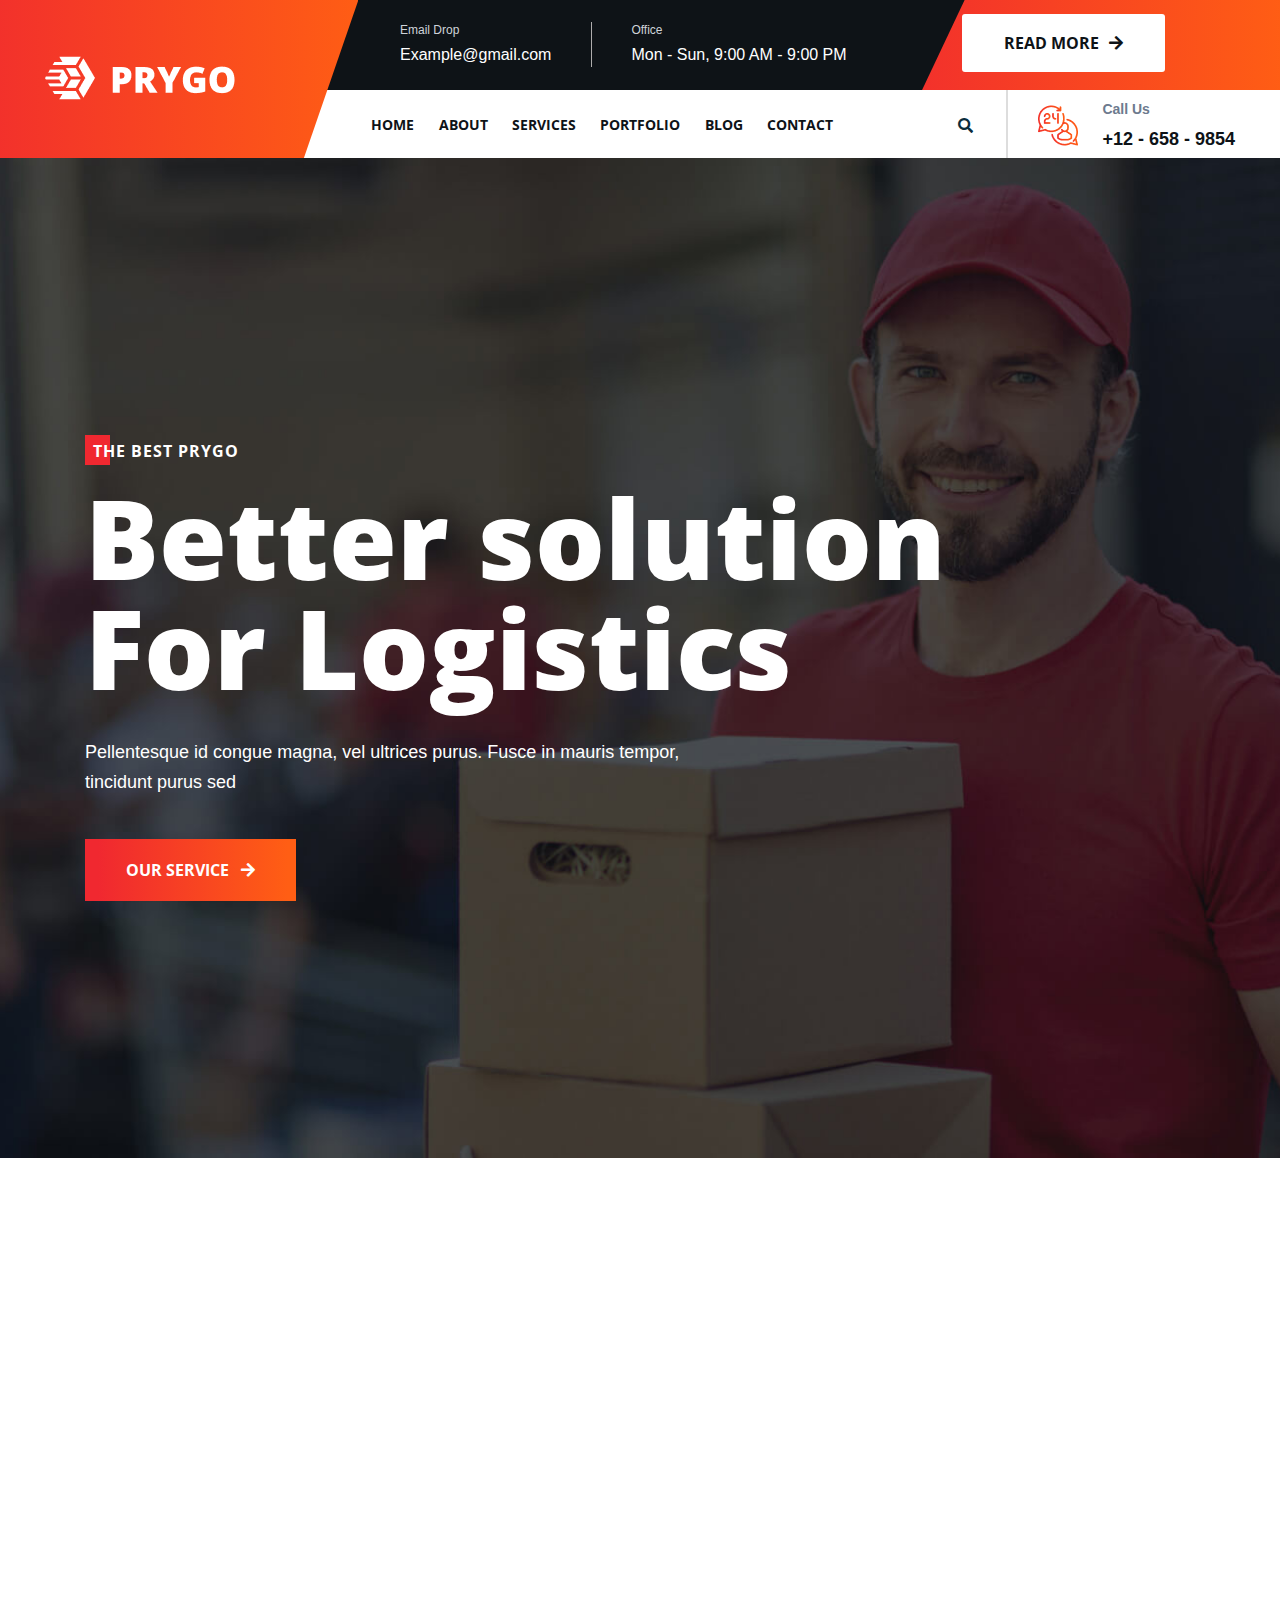
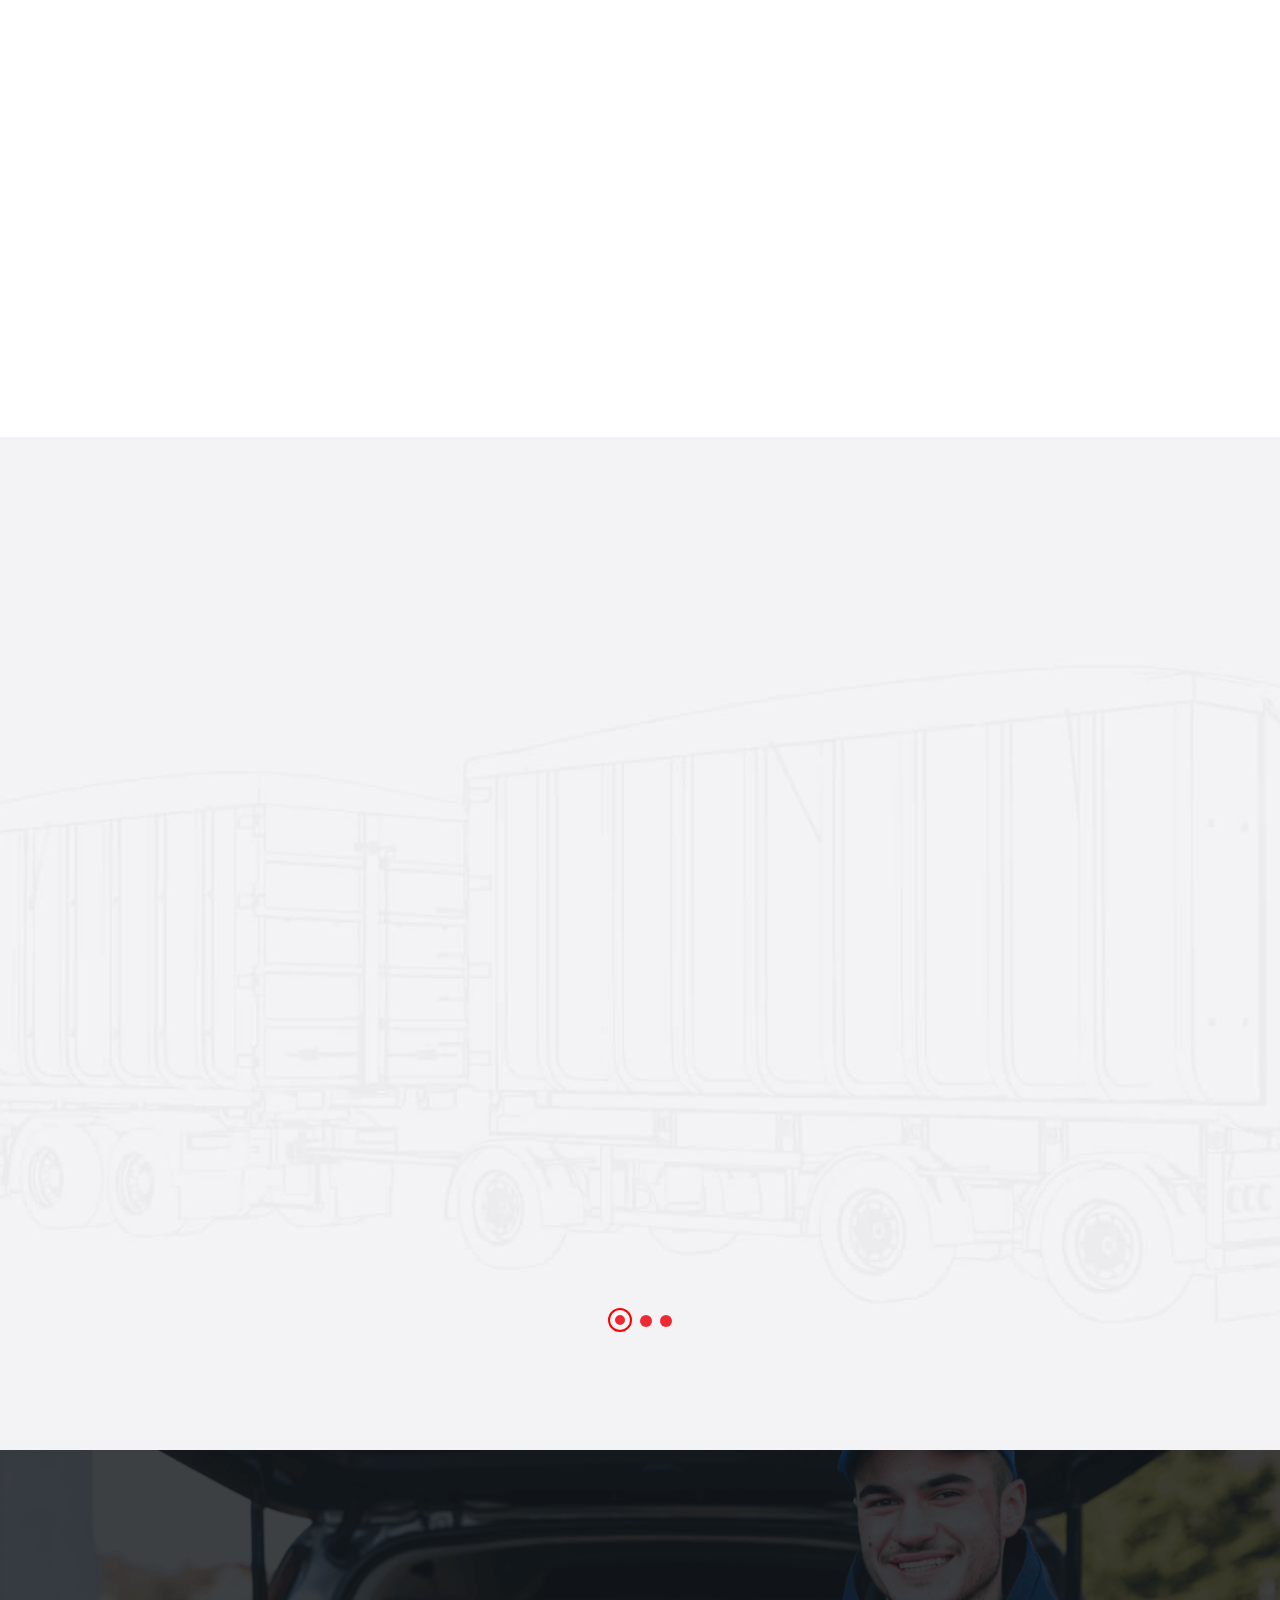
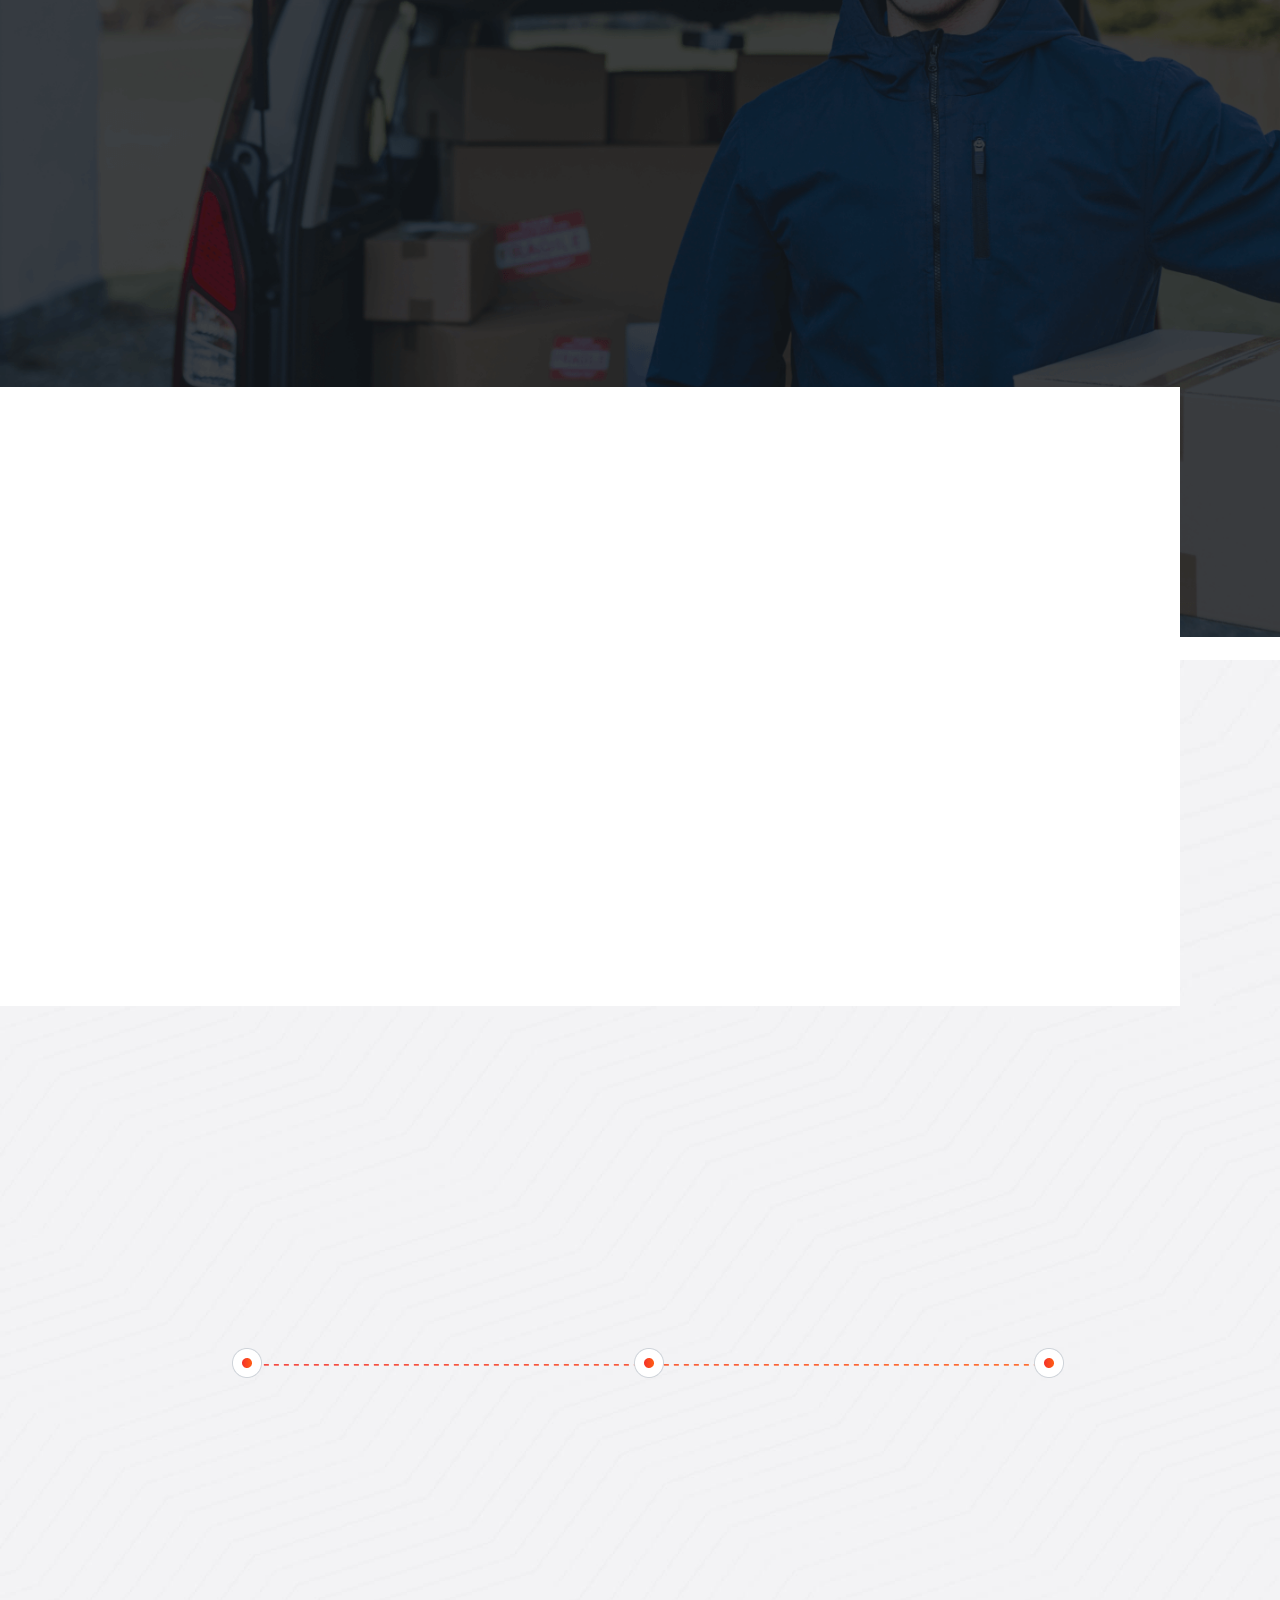
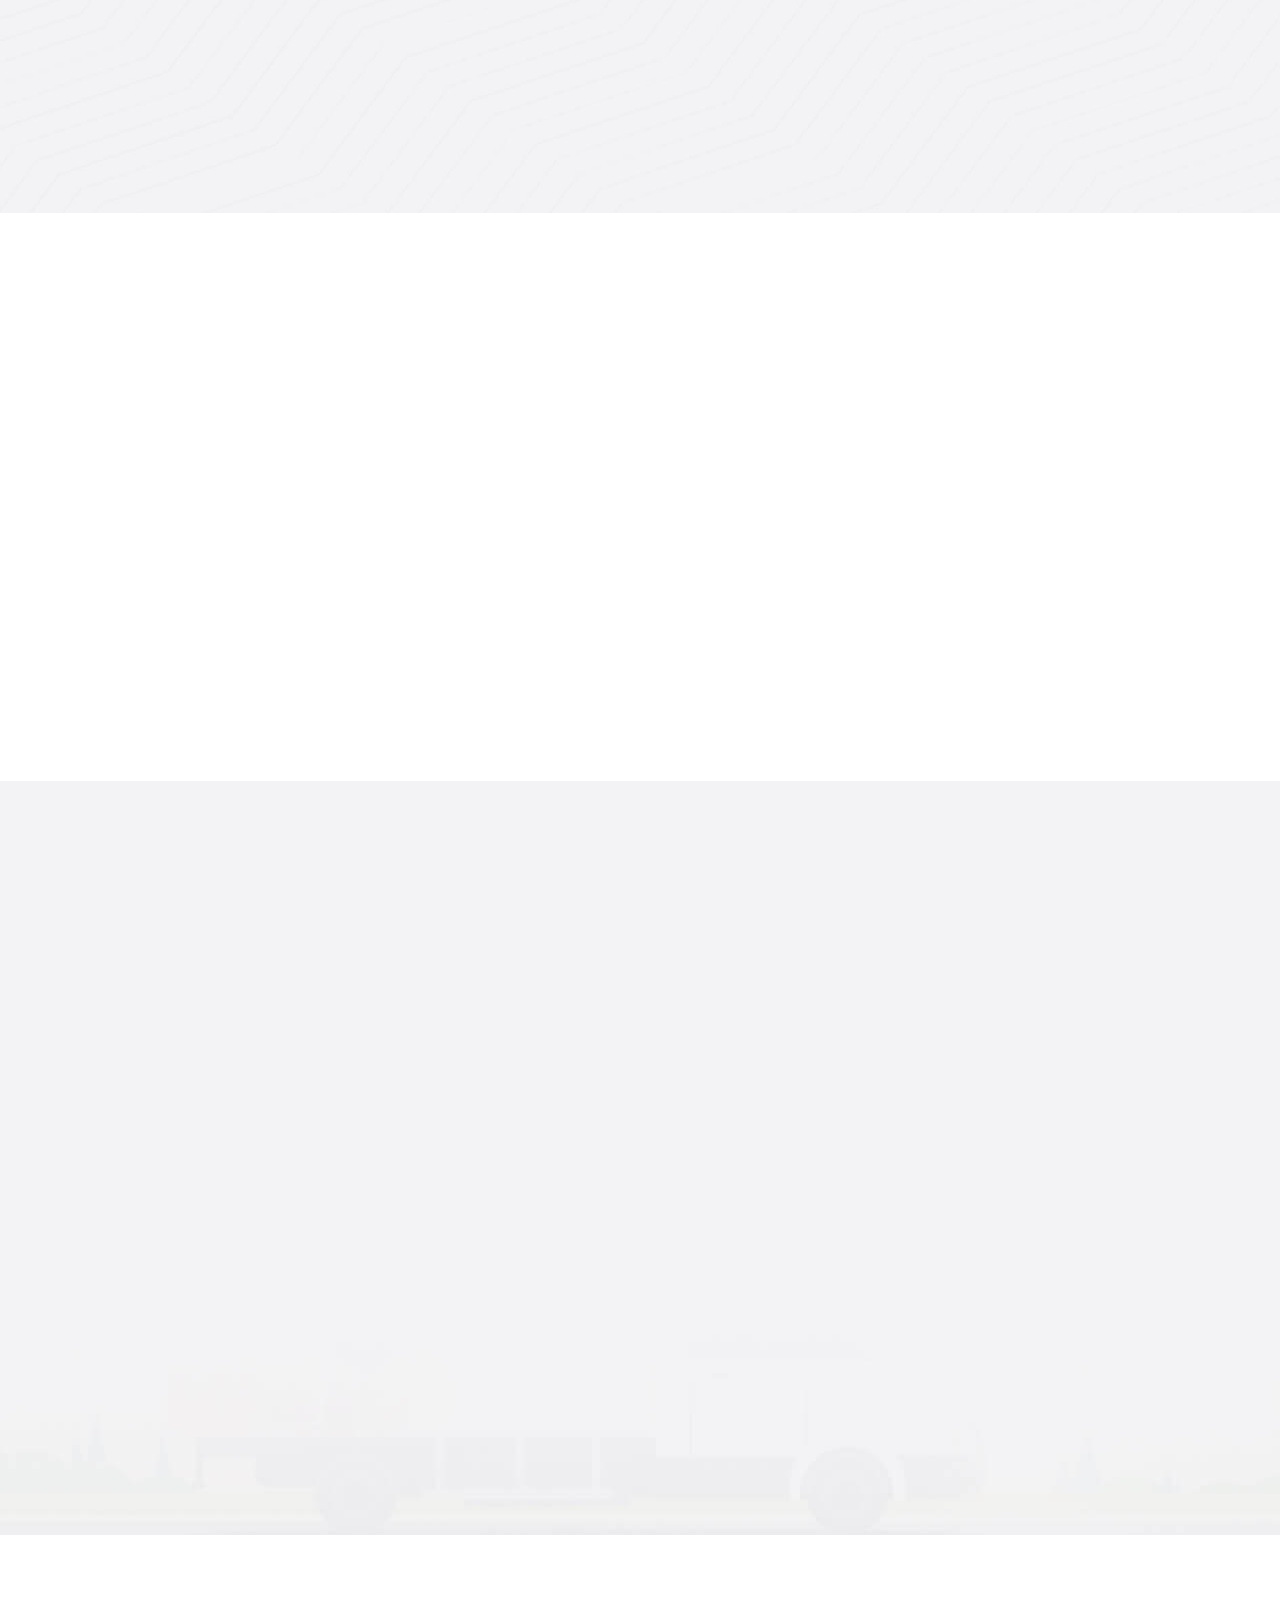
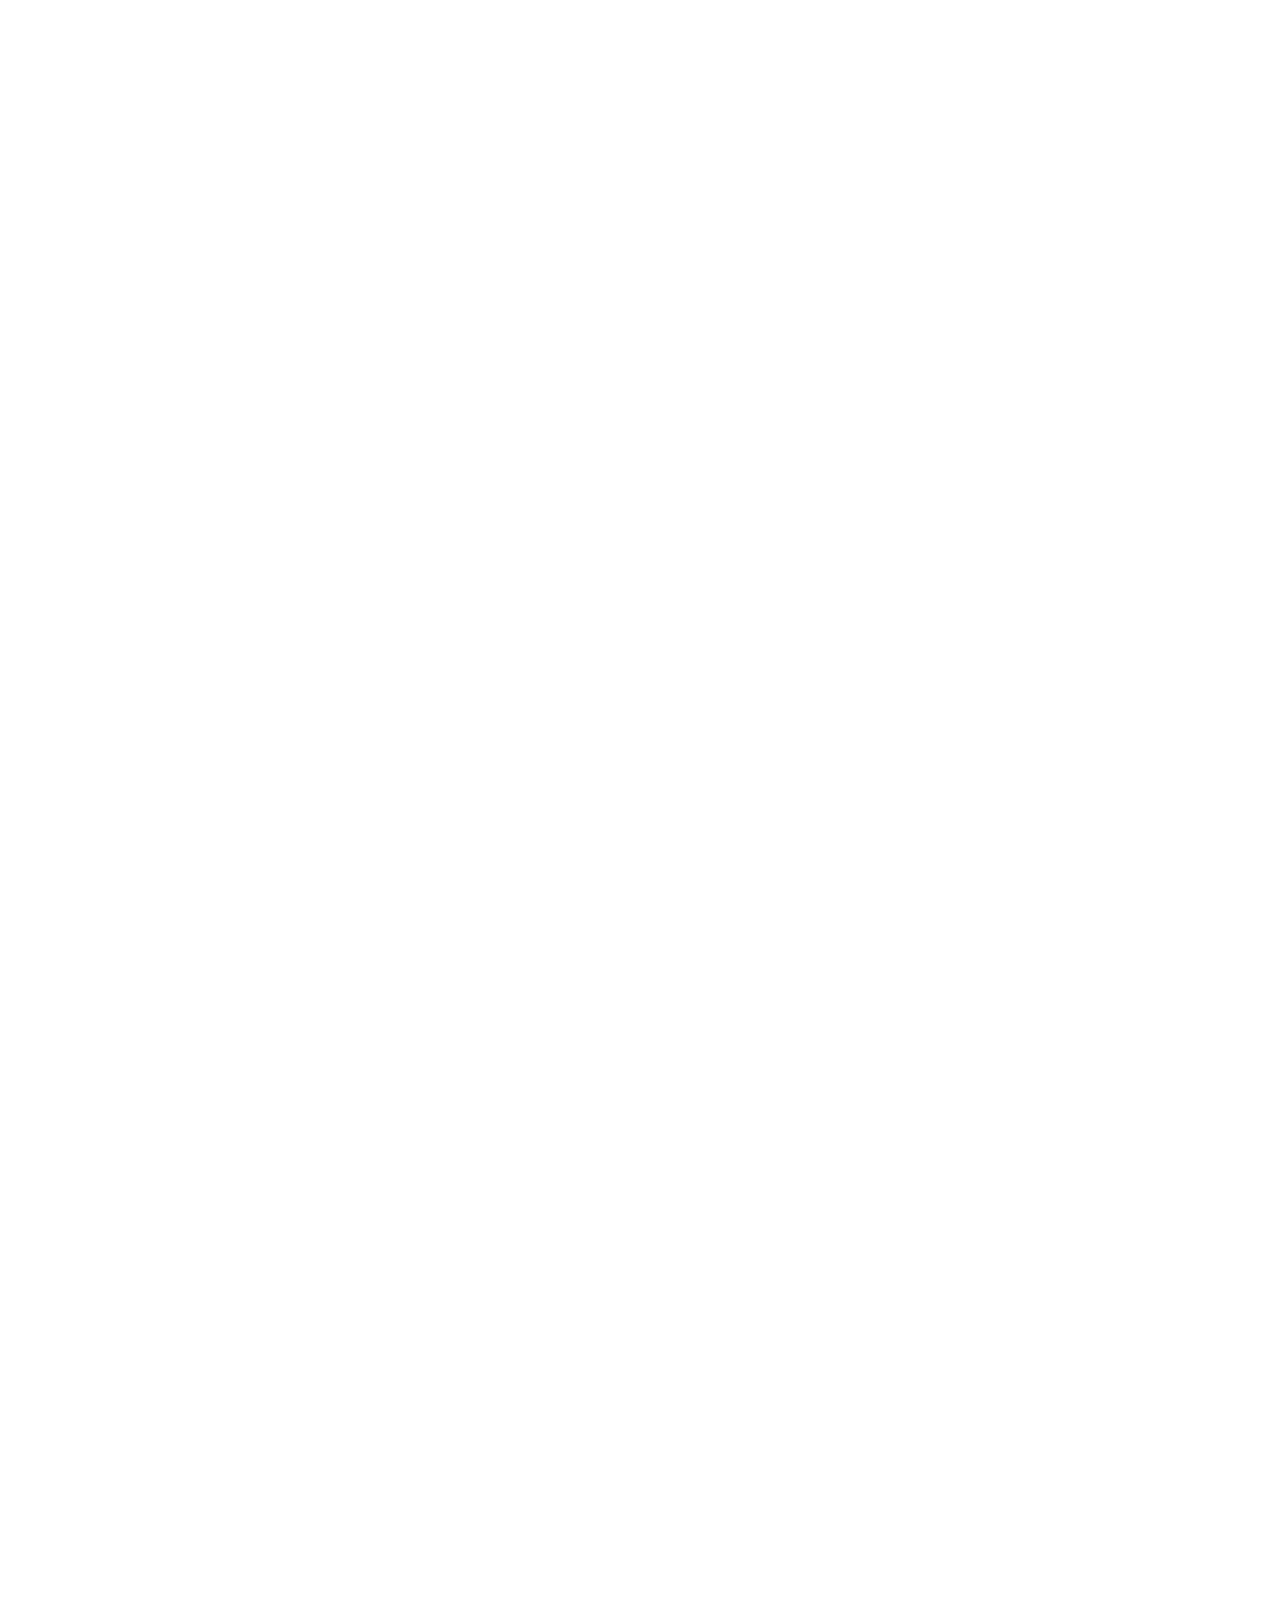
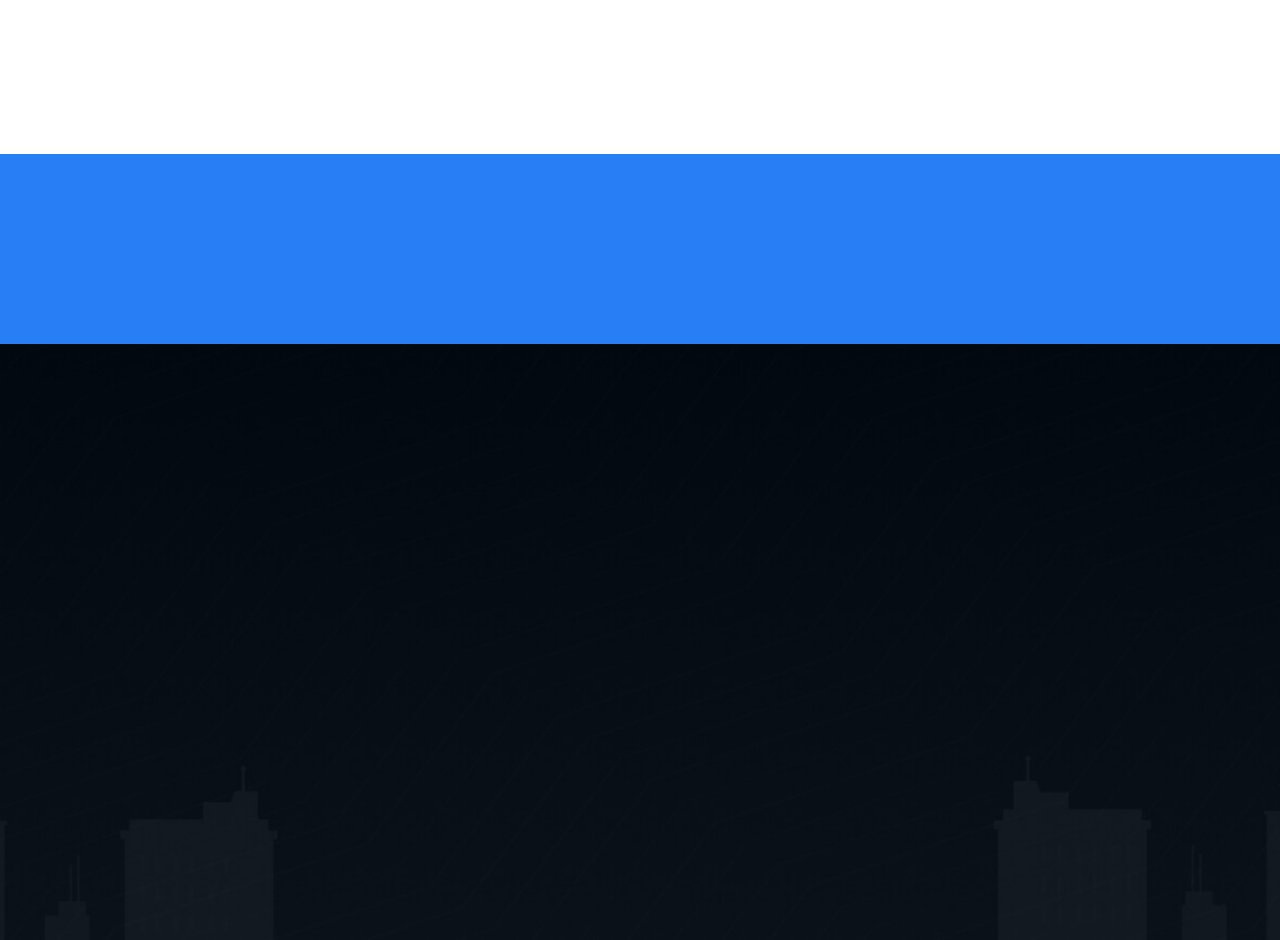
<file: landing-1.html>
<!DOCTYPE HTML>
<html lang="en-US">

<!-- Mirrored from html.dreamitsolution.net/prygo/landing-1.html by HTTrack Website Copier/3.x [XR&CO'2014], Mon, 06 Oct 2025 23:42:15 GMT -->
<head>
	<meta charset="UTF-8">
	<meta http-equiv="x-ua-compatible" content="ie=edge">
	<title>Prygo - Transport & Logistics HTML5 Template</title>
	<meta name="description" content="">
	<meta name="viewport" content="width=device-width, initial-scale=1">
	<!-- Favicon -->
	<link rel="icon" type="image/png" sizes="56x56" href="assets/images/fav-icon/icon.png">
	<!-- bootstrap CSS -->
	<link rel="stylesheet" href="assets/css/bootstrap.min.css" type="text/css" media="all" />
	<!-- carousel CSS -->
	<link rel="stylesheet" href="assets/css/owl.carousel.min.css" type="text/css" media="all" />	
	<!-- animate CSS -->
	<link rel="stylesheet" href="assets/css/animate.css" type="text/css" media="all" />	
	<!-- animated-text CSS -->
	<link rel="stylesheet" href="assets/css/animated-text.css" type="text/css" media="all" />	
	<!-- font-awesome CSS -->
	<link rel="stylesheet" href="assets/css/all.min.css" type="text/css" media="all" />	
	<!-- font-flaticon CSS -->
	<link rel="stylesheet" href="assets/css/flaticon.css" type="text/css" media="all" />	
	<!-- theme-default CSS -->
	<link rel="stylesheet" href="assets/css/theme-default.css" type="text/css" media="all" />	
	<!-- meanmenu CSS -->
	<link rel="stylesheet" href="assets/css/meanmenu.min.css" type="text/css" media="all" />	
	<!-- Main Style CSS -->
	<link rel="stylesheet"  href="style.css" type="text/css" media="all" />
	<!-- transitions CSS -->
	<link rel="stylesheet" href="assets/css/owl.transitions.css" type="text/css" media="all" />
	<!-- venobox CSS -->
	<link rel="stylesheet" href="venobox/venobox.css" type="text/css" media="all" />
	<!-- responsive CSS -->
	<link rel="stylesheet" href="assets/css/responsive.css" type="text/css" media="all" />
	<!-- modernizr js -->	
	<script src="assets/js/vendor/modernizr-3.5.0.min.js"></script>	
	<!-- bootstrap icons -->
	<link rel="stylesheet" href="../../cdn.jsdelivr.net/npm/bootstrap-icons%401.9.1/font/bootstrap-icons.css">
</head>
<body>
	<!-- loder -->
	<div class="loader-wrapper">
	  <div class="loader"></div>
	  <div class="loder-section left-section"></div>
	  <div class="loder-section right-section"></div>
	</div>

<!--==================================================-->
<!-- Start Prygo Header Top Area -->
<!--==================================================-->
<div class="header-top-area">
	<div class="container-fluid">
		<div class="row">
			<div class="col-lg-3"></div>
			<div class="col-lg-6 wow fadeInDown" data-wow-delay="0.5s">
				<div class="single-header-top-address fast">
					<div class="top-address-icon">
						<img src="assets/images/resource/ht1.png" alt="">
					</div>
					<div class="top-address-text">
						<span>Email Drop</span>
						<p>Example@gmail.com</p>
					</div>
				</div>
				<div class="single-header-top-address last">
					<div class="top-address-icon">
						<img src="assets/images/resource/ht2.png" alt="">
					</div>
					<div class="top-address-text">
						<span>Office</span>
						<p>Mon - Sun, 9:00 AM - 9:00 PM</p>
					</div>
				</div>
			</div>
			<div class="col-lg-3 wow fadeInRight" data-wow-delay="0.5s">
				<div class="header-top-button">
					<a href="contact.html">Read More <i class="fas fa-arrow-right"></i></a>
				</div>
			</div>
		</div>
	</div>
</div>
<!--==================================================-->
<!-- End Prygo Header Top Area -->
<!--==================================================-->








<!--==================================================-->
<!-- Start Prygo Main Menu Area -->
<!--==================================================-->
<div id="sticky-header" class="prygo_nav_manu">
	<div class="container-fluid">
		<div class="row align-items-center">
			<div class="col-lg-2">
				<div class="logo wow fadeInLeft" data-wow-delay="0.5s">
					<a class="logo_img" href="index.html" title="prygo">
						<img src="assets/images/logo.png" alt="" />
					</a>
					<a class="main_sticky" href="index.html" title="prygo">
						<img src="assets/images/logo.png" alt="astute" />
					</a>
				</div>
			</div>
			<div class="col-lg-6 pl-0 pr-0 wow fadeInUp" data-wow-delay="0.5s">
				<nav class="prygo_menu">
					<ul class="nav_scroll">
						<li><a href="#home">Home</a></li>
						<li><a href="#about">About</a></li>
						<li><a href="#service">Services</a></li>
						<li><a href="#portfolio">Portfolio</a></li>
						<li><a href="#blog">Blog</a></li>
						<li><a href="#contact">Contact</a></li>
					</ul>
				</nav>
			</div>
			<div class="col-lg-4 wow fadeInRight" data-wow-delay="0.5s">
				<div class="header-contact-btc">
					<div class="header-src-btn">
						<div class="search-box-btn search-box-outer"><i class="fas fa-search"></i></div>
					</div>
					<div class="header-contact">
						<div class="header-contact-icon">
							<img src="assets/images/resource/csp.png" alt="">
						</div>
						<div class="header-contact-text">
							<span>Call Us</span>
							<p>+12 - 658 - 9854</p>
						</div>
					</div>
				</div>
			</div>
		</div>
	</div>
</div>


<!-- prygo Mobile Menu Area -->
<div class="mobile-menu-area sticky d-sm-block d-md-block d-lg-none ">
	<div class="mobile-menu">
		<nav class="prygo_menu">
			<ul class="nav_scroll">
				<li><a href="#home">Home</a></li>
				<li><a href="#about">About</a></li>
				<li><a href="#service">Services</a></li>
				<li><a href="#portfolio">Portfolio</a></li>
				<li><a href="#blog">Blog</a></li>
				<li><a href="#contact">Contact</a></li>
			</ul>
		</nav>
	</div>
</div>
<!--==================================================-->
<!-- End Prygo Main Menu Area -->
<!--==================================================-->








<!--==================================================-->
<!-- Start Prygo Banner Area -->
<!--==================================================-->
<div class="banner-area align-items-center d-flex" id="home">
	<div class="container">
		<div class="row">
			<div class="col-lg-12 wow fadeInLeft" data-wow-delay="0.5s">
				<div class="banner-content">
					<div class="banner-sub-title">
						<h5>The best Prygo</h5>
					</div>
					<div class="banner-title">
						<h1>Better solution </h1>
						<h1>For Logistics </h1>
					</div>
					<div class="banner-text">
						<p>Pellentesque id congue magna, vel ultrices purus. Fusce in mauris tempor, tincidunt purus sed</p>
					</div>
					<div class="banner-button">
						<div class="button">
							<a href="service.html">Our Service <i class="fas fa-arrow-right"></i></a>
						</div>
					</div>
				</div>
			</div>
		</div>
	</div>
</div>
<!--==================================================-->
<!-- END Prygo Banner Area -->
<!--==================================================-->








<!--==================================================-->
<!-- Start Prygo Feature Area -->
<!--==================================================-->
<div class="feature-area">
	<div class="container">
		<div class="row fcr-tp wow fadeInUp" data-wow-delay="0.5s">
			<div class="col-lg-4 col-md-6">
				<div class="single-feature">
					<div class="feature-icon">
						<i class="flaticon-global-distribution-2"></i>
					</div>
					<div class="feature-title">
						<h2>International logistics</h2>
					</div>
				</div>
			</div>
			<div class="col-lg-4 col-md-6">
				<div class="single-feature">
					<div class="feature-icon">
						<i class="flaticon-international"></i>
					</div>
					<div class="feature-title">
						<h2>Warehouse Logistics</h2>
					</div>
				</div>
			</div>
			<div class="col-lg-4 col-md-6">
				<div class="single-feature">
					<div class="feature-icon">
						<i class="flaticon-global-distribution"></i>
					</div>
					<div class="feature-title">
						<h2>Domestic Transportation</h2>
					</div>
				</div>
			</div>
			
		</div>
	</div>
</div>
<!--==================================================-->
<!-- END Prygo Feature Area -->
<!--==================================================-->








<!--==================================================-->
<!-- Start Prygo About Area -->
<!--==================================================-->
<div class="about-area" id="about">
	<div class="container">
		<div class="row align-items-center">
			<div class="col-lg-6 pl-0 wow fadeInLeft" data-wow-delay="0.5s">
				<div class="about-thumb">
					<img src="assets/images/about/about1.png" alt="">
				</div>
			</div>
			<div class="col-lg-6 wow fadeInRight" data-wow-delay="0.5s">
				<div class="about-content">
					<div class="section-title">
						<h5>About Company</h5>
						<h1>Largest Logistics </h1>
						<h1>Network worldwide</h1>
						<h2 class="shape-title">About</h2>
						<p>Pellentesque ullamcorper, dolor quis ornare placerat, nibh eros feugiat ipsum, et laoreet neque ligula vitae elit. Sed scelerisque accumsan congue. Donec condimentum viverra urna ut commodo.</p>
					</div>
					<div class="about-content-inner">
						<div class="about-content-icon">
							<i class="fas fa-check"></i>
						</div>
						<div class="about-content-inner-text">
							<h3>Fast Moving Consumer Products</h3>
							<p>Pellentesque ullamcorper, dolor quis ornare placerat, nibh eros feugiat ipsum,</p>
						</div>
					</div>
					<div class="about-button">
						<div class="button">
							<a href="about.html">Read More <i class="fas fa-arrow-right"></i></a>
						</div>
					</div>
				</div>
			</div>
		</div>
	</div>
</div>
<!--==================================================-->
<!-- End Prygo About Area -->
<!--==================================================-->








<!--==================================================-->
<!-- Start Prygo Service Area -->
<!--==================================================-->
<div class="service-area" id="service">
	<div class="container">
		<div class="row">
			<div class="col-lg-12 wow fadeInDown" data-wow-delay="0.5s">
				<div class="section-title text-center">
					<h5>Our Services</h5>
					<h1>Latest Logistics Services</h1>
					<h2 class="shape-title">Services</h2>
				</div>
			</div>
		</div>
		<div class="row">
			<div class="service_list owl-carousel owl-loaded owl-drag">
				<div class="col-lg-12 wow fadeInLeft" data-wow-delay="0.5s">
					<div class="single-service">
						<div class="service-thumb">
							<img src="assets/images/resource/sr1.jpg" alt="">
						</div>
						<div class="service-content">
							<div class="service-content-icon">
								<i class="flaticon-cargo-boat"></i>
							</div>
							<div class="service-content-inner">
								<h2>Ocean Shipping</h2>
								<p>Pellentesque ut vulputate arcu. Sed suscipit est sit amet dolor </p>
							</div>
							<div class="service-content-button">
								<a href="service-details.html">More Details <i class="fas fa-arrow-right"></i></a>
							</div>
						</div>
					</div>
				</div>
				<div class="col-lg-12 wow fadeInDown" data-wow-delay="0.5s">
					<div class="single-service">
						<div class="service-thumb">
							<img src="assets/images/resource/sr2.png" alt="">
						</div>
						<div class="service-content">
							<div class="service-content-icon">
								<i class="flaticon-air"></i>
							</div>
							<div class="service-content-inner">
								<h2>Freight Transport</h2>
								<p>Pellentesque ut vulputate arcu. Sed suscipit est sit amet dolor </p>
							</div>
							<div class="service-content-button">
								<a href="service-details.html">More Details <i class="fas fa-arrow-right"></i></a>
							</div>
						</div>
					</div>
				</div>
				<div class="col-lg-12 wow fadeInRight" data-wow-delay="0.5s">
					<div class="single-service">
						<div class="service-thumb">
							<img src="assets/images/resource/sr3.png" alt="">
						</div>
						<div class="service-content">
							<div class="service-content-icon">
								<i class="flaticon-delivery-insurance-3"></i>
							</div>
							<div class="service-content-inner">
								<h2>Road Transport</h2>
								<p>Pellentesque ut vulputate arcu. Sed suscipit est sit amet dolor </p>
							</div>
							<div class="service-content-button">
								<a href="service-details.html">More Details <i class="fas fa-arrow-right"></i></a>
							</div>
						</div>
					</div>
				</div>
				<div class="col-lg-12 wow fadeInLeft" data-wow-delay="0.5s">
					<div class="single-service">
						<div class="service-thumb">
							<img src="assets/images/resource/sr1.jpg" alt="">
						</div>
						<div class="service-content">
							<div class="service-content-icon">
								<i class="flaticon-cargo-boat"></i>
							</div>
							<div class="service-content-inner">
								<h2>Ocean Shipping</h2>
								<p>Pellentesque ut vulputate arcu. Sed suscipit est sit amet dolor </p>
							</div>
							<div class="service-content-button">
								<a href="service-details.html">More Details <i class="fas fa-arrow-right"></i></a>
							</div>
						</div>
					</div>
				</div>
				<div class="col-lg-12 wow fadeInUp" data-wow-delay="0.5s">
					<div class="single-service">
						<div class="service-thumb">
							<img src="assets/images/resource/sr3.png" alt="">
						</div>
						<div class="service-content">
							<div class="service-content-icon">
								<i class="flaticon-delivery-insurance-3"></i>
							</div>
							<div class="service-content-inner">
								<h2>Road Transport</h2>
								<p>Pellentesque ut vulputate arcu. Sed suscipit est sit amet dolor </p>
							</div>
							<div class="service-content-button">
								<a href="service-details.html">More Details <i class="fas fa-arrow-right"></i></a>
							</div>
						</div>
					</div>
				</div>
				<div class="col-lg-12 wow fadeInDown" data-wow-delay="0.5s">
					<div class="single-service">
						<div class="service-thumb">
							<img src="assets/images/resource/sr2.png" alt="">
						</div>
						<div class="service-content">
							<div class="service-content-icon">
								<i class="flaticon-air"></i>
							</div>
							<div class="service-content-inner">
								<h2>Freight Transport</h2>
								<p>Pellentesque ut vulputate arcu. Sed suscipit est sit amet dolor </p>
							</div>
							<div class="service-content-button">
								<a href="service-details.html">More Details <i class="fas fa-arrow-right"></i></a>
							</div>
						</div>
					</div>
				</div>
				<div class="col-lg-12 wow fadeInRight" data-wow-delay="0.5s">
					<div class="single-service">
						<div class="service-thumb">
							<img src="assets/images/resource/sr3.png" alt="">
						</div>
						<div class="service-content">
							<div class="service-content-icon">
								<i class="flaticon-delivery-insurance-3"></i>
							</div>
							<div class="service-content-inner">
								<h2>Road Transport</h2>
								<p>Pellentesque ut vulputate arcu. Sed suscipit est sit amet dolor </p>
							</div>
							<div class="service-content-button">
								<a href="service-details.html">More Details <i class="fas fa-arrow-right"></i></a>
							</div>
						</div>
					</div>
				</div>
			</div>
		</div>
	</div>
</div>
<!--==================================================-->
<!-- End Prygo Service Area -->
<!--==================================================-->








<!--==================================================-->
<!-- Start Prygo Video Area -->
<!--==================================================-->
<div class="video-area">
	<div class="container">
		<div class="row">
			<div class="col-lg-8 wow fadeInDown" data-wow-delay="0.5s">
				<div class="section-title">
					<h1 class="text-white">Logistics to connect </h1>
					<h1 class="text-white">Your world. </h1>
					<p class="text-white">Etiam massa orci, egestas vel lectus sed, rutrum placerat risus. Suspendisse condimentum arcu quis risus malesuada facilisis. Maecenas imperdiet mollis lectus non iaculis.</p>
				</div>
				<div class="video-button">
					<div class="button">
						<a href="about.html">Read More <i class="fas fa-arrow-right"></i></a>
					</div>
				</div>
			</div>
			<div class="col-lg-4 wow fadeInUp" data-wow-delay="0.5s">
				<div class="bd-video">
					<div class="video-icon">
						<a class="video-vemo-icon venobox vbox-item" data-vbtype="youtube" data-autoplay="true" href="https://youtu.be/BS4TUd7FJSg"><i class="fa fa-play"></i></a>
					</div>
				</div>
			</div>
		</div>
	</div>
</div>
<!--==================================================-->
<!-- End Prygo Video Area -->
<!--==================================================-->








<!--==================================================-->
<!-- Start Prygo Why Choose Us Area -->
<!--==================================================-->
<div class="why-choose-us-area">
	<div class="container-fluid">
		<div class="row upper-bx align-items-center">
			<div class="col-lg-6 wow fadeInLeft" data-wow-delay="0.5s">
				<div class="choose-us-thumb pr-40">
					<img src="assets/images/resource/choose.jpg" alt="">
				</div>
			</div>
			<div class="col-lg-6 wow fadeInRight" data-wow-delay="0.5s">
				<div class="why-choose-content">
					<div class="section-title pb-4">
						<h5>Why Choose Us ?</h5>
						<h1>We move anything</h1>
						<h1>Anywhere </h1>
						<h2 class="shape-title">W Choose</h2>
					</div>
					<div class="row">
						<div class="col-lg-6">
							<div class="icon-box">
								<div class="icon-box-icon">
									<i class="flaticon-delivery-box-4"></i>
								</div>
								<div class="icon-box-content">
									<h2>Focus on Safety</h2>
									<p>Pellentesque ut vulputate arcu. Sed suscipit est sit amet </p>
								</div>
							</div>
						</div>
						<div class="col-lg-6">
							<div class="icon-box">
								<div class="icon-box-icon">
									<i class="flaticon-fast-delivery-1"></i>
								</div>
								<div class="icon-box-content">
									<h2>Real-Time Tracking</h2>
									<p>Pellentesque ut vulputate arcu. Sed suscipit est sit amet </p>
								</div>
							</div>
						</div>
						<div class="col-lg-6">
							<div class="icon-box">
								<div class="icon-box-icon">
									<i class="flaticon-team"></i>
								</div>
								<div class="icon-box-content">
									<h2>Easy Payment Method</h2>
									<p>Pellentesque ut vulputate arcu. Sed suscipit est sit amet </p>
								</div>
							</div>
						</div>
						<div class="col-lg-6">
							<div class="icon-box">
								<div class="icon-box-icon">
									<i class="flaticon-delivery-courier"></i>
								</div>
								<div class="icon-box-content">
									<h2>24/7 Hours Support</h2>
									<p>Pellentesque ut vulputate arcu. Sed suscipit est sit amet </p>
								</div>
							</div>
						</div>
					</div>
				</div>
			</div>
		</div>
	</div>
</div>
<!--==================================================-->
<!-- END Prygo Why Choose Us Area -->
<!--==================================================-->








<!--==================================================-->
<!-- Start Prygo How IT Work Area -->
<!--==================================================-->
<div class="how-it-work-area">
	<div class="container">
		<div class="row">
			<div class="col-lg-12 wow fadeInDown" data-wow-delay="0.5s">
				<div class="section-title text-center">
					<h5>How It Work</h5>
					<h1>Easy Steps For A Logistics </h1>
					<h1>And Transport </h1>
					<h2 class="shape-title">How It Work</h2>
				</div>
			</div>
		</div>
		<div class="row it-shape">
			<div class="col-lg-4 col-md-6 wow fadeInLeft" data-wow-delay="0.5s">
				<div class="single-how-it-work">
					<div class="how-it-work-icon">
						<i class="flaticon-team"></i>
					</div>
					<div class="how-it-work-content">
						<h2>Truck Selection</h2>
						<p>Nulla facilisis neque lobortis erat convallis, consequat eleifend ante facilisis. Donec viverra pellentesque odio quis</p>
					</div>
				</div>
			</div>
			<div class="col-lg-4 col-md-6 wow fadeInUp" data-wow-delay="0.5s">
				<div class="single-how-it-work">
					<div class="how-it-work-icon">
						<i class="flaticon-delivery-box-3"></i>
					</div>
					<div class="how-it-work-content">
						<h2>Order Shipping</h2>
						<p>Nulla facilisis neque lobortis erat convallis, consequat eleifend ante facilisis. Donec viverra pellentesque odio quis</p>
					</div>
				</div>
			</div>
			<div class="col-lg-4 col-md-6 wow fadeInRight" data-wow-delay="0.5s">
				<div class="single-how-it-work">
					<div class="how-it-work-icon">
						<i class="flaticon-supply-chain-management"></i>
					</div>
					<div class="how-it-work-content">
						<h2>Take Your Product</h2>
						<p>Nulla facilisis neque lobortis erat convallis, consequat eleifend ante facilisis. Donec viverra pellentesque odio quis</p>
					</div>
				</div>
			</div>
		</div>
	</div>
</div>
<!--==================================================-->
<!-- END Prygo How IT Work Area -->
<!--==================================================-->








<!--==================================================-->
<!-- Start Prygo Portfolio Area -->
<!--==================================================-->
<div class="portfolio-area" id="portfolio">
	<div class="container-fluid">
		<div class="row">
			<div class="col-lg-12 wow fadeInDown" data-wow-delay="0.5s">
				<div class="section-title text-center">
					<h5>Our Portfolio</h5>
					<h1>Latest From Our Projects</h1>
					<h2 class="shape-title">Portfolio</h2>
				</div>
			</div>
		</div>
		<div class="row port-bt">
			<div class="col-lg-3 col-md-6 wow fadeInLeft" data-wow-delay="0.5s">
				<div class="single-portfolio">
					<div class="portfolio-thumb">
						<img src="assets/images/portfolio/pt1.jpg" alt="">
						<div class="portfolio-content">
							<span><a href="portfolio-details.html">+</a></span>
							<h2><a href="portfolio-details.html">Special road transport</a></h2>
							<p>Etiam massa orci, egestas vel lectus sed, rutrum placerat risus.</p>
						</div>
					</div>
				</div>
			</div>
			<div class="col-lg-3 col-md-6 wow fadeInDown" data-wow-delay="0.5s">
				<div class="single-portfolio">
					<div class="portfolio-thumb">
						<img src="assets/images/portfolio/pt2.jpg" alt="">
						<div class="portfolio-content">
							<span><a href="portfolio-details.html">+</a></span>
							<h2><a href="portfolio-details.html">Modern & airship cargo</a></h2>
							<p>Etiam massa orci, egestas vel lectus sed, rutrum placerat risus.</p>
						</div>
					</div>
				</div>
			</div>
			<div class="col-lg-3 col-md-6 wow fadeInUp" data-wow-delay="0.5s">
				<div class="single-portfolio">
					<div class="portfolio-thumb">
						<img src="assets/images/portfolio/pt3.jpg" alt="">
						<div class="portfolio-content">
							<span><a href="portfolio-details.html">+</a></span>
							<h2><a href="portfolio-details.html">Modern ship transport</a></h2>
							<p>Etiam massa orci, egestas vel lectus sed, rutrum placerat risus.</p>
						</div>
					</div>
				</div>
			</div>
			<div class="col-lg-3 col-md-6 wow fadeInRight" data-wow-delay="0.5s">
				<div class="single-portfolio">
					<div class="portfolio-thumb">
						<img src="assets/images/portfolio/pt4.jpg" alt="">
						<div class="portfolio-content">
							<span><a href="portfolio-details.html">+</a></span>
							<h2><a href="portfolio-details.html">Modern and airship</a></h2>
							<p>Etiam massa orci, egestas vel lectus sed, rutrum placerat risus.</p>
						</div>
					</div>
				</div>
			</div>
		</div>
	</div>
</div>
<!--==================================================-->
<!-- END Prygo Portfolio Area -->
<!--==================================================-->








<!--==================================================-->
<!-- Start Prygo Testimonial Area -->
<!--==================================================-->
<div class="testimonial-area">
	<div class="container">
		<div class="row">
			<div class="col-lg-4 wow fadeInLeft" data-wow-delay="0.5s">
				<div class="section-title">
					<h5>Testimonial</h5>
					<h1>What People Thinking About Us?</h1>
					<h2 class="shape-title">Testi</h2>
				</div>
			</div>
			<div class="col-lg-8 wow fadeInRight" data-wow-delay="0.5s">
				<div class="row">
					<div class="testimonial_list owl-carousel owl-loaded owl-drag">
						<div class="col-lg-12">
							<div class="single-testimonial">
								<div class="testimonial-thumb">
									<img src="assets/images/resource/testi1.png" alt="">
								</div>
								<div class="testimonial-content">
									<h2>Mika hakkinen</h2>
									<span>Senior Marketert</span>
									<p>Etiam massa orci, egestas vel lectus sed, rutrum placerat risus. They suspendisse condimentum arcu malesuada facilisis. Maecenas great website</p>
								</div>
							</div>
						</div>
						<div class="col-lg-12">
							<div class="single-testimonial">
								<div class="testimonial-thumb">
									<img src="assets/images/resource/testi2.png" alt="">
								</div>
								<div class="testimonial-content">
									<h2>Hossain Khan</h2>
									<span>Web Developer</span>
									<p>Etiam massa orci, egestas vel lectus sed, rutrum placerat risus. They suspendisse condimentum arcu malesuada facilisis. Maecenas great website</p>
								</div>
							</div>
						</div>
						<div class="col-lg-12">
							<div class="single-testimonial">
								<div class="testimonial-thumb">
									<img src="assets/images/resource/testi1.png" alt="">
								</div>
								<div class="testimonial-content">
									<h2>Mika hakkinen</h2>
									<span>Senior Marketert</span>
									<p>Etiam massa orci, egestas vel lectus sed, rutrum placerat risus. They suspendisse condimentum arcu malesuada facilisis. Maecenas great website</p>
								</div>
							</div>
						</div>
						<div class="col-lg-12">
							<div class="single-testimonial">
								<div class="testimonial-thumb">
									<img src="assets/images/resource/testi2.png" alt="">
								</div>
								<div class="testimonial-content">
									<h2>Hossain Khan</h2>
									<span>Web Developer</span>
									<p>Etiam massa orci, egestas vel lectus sed, rutrum placerat risus. They suspendisse condimentum arcu malesuada facilisis. Maecenas great website</p>
								</div>
							</div>
						</div>
					</div>
				</div>
			</div>
		</div>
	</div>
</div>
<!--==================================================-->
<!-- END Prygo Testimonial Area -->
<!--==================================================-->








<!--==================================================-->
<!-- Start Prygo Blog Area -->
<!--==================================================-->
<div class="blog-area" id="blog">
	<div class="container">
		<div class="row">
			<div class="col-lg-12 wow fadeInDown" data-wow-delay="0.5s">
				<div class="section-title text-center">
					<h5>Latest Work</h5>
					<h1>Update Blog and News</h1>
					<h2 class="shape-title">Blog</h2>
				</div>
			</div>
		</div>
		<div class="row">
			<div class="col-lg-4 col-md-6 wow fadeInLeft" data-wow-delay="0.5s">
				<div class="single-blog">
					<div class="blog-thumb">
						<img src="assets/images/resource/blog1.jpg" alt="">
					</div>
					<div class="blog-meta-date">
						<span><i class="flaticon-calendar"></i> December, 15 2023</span>
					</div>
					<div class="blog-content">
						<div class="blog-meta">
							<span><i class="fas fa-user"></i> By Admin</span>
						</div>
						<div class="blog-title">
							<h2><a href="blog-details.html">An Invitation To New Logistic Possibilities</a></h2>
						</div>
						<div class="blog-button">
							<a href="blog-details.html">Read More <i class="fas fa-arrow-right"></i></a>
						</div>
					</div>
				</div>
			</div>
			<div class="col-lg-4 col-md-6 wow fadeInUp" data-wow-delay="0.5s">
				<div class="single-blog">
					<div class="blog-thumb">
						<img src="assets/images/resource/blog2.jpg" alt="">
					</div>
					<div class="blog-meta-date">
						<span><i class="flaticon-calendar"></i> December, 15 2023</span>
					</div>
					<div class="blog-content">
						<div class="blog-meta">
							<span><i class="fas fa-user"></i> By Admin</span>
						</div>
						<div class="blog-title">
							<h2><a href="blog-details.html">An Invitation To New Logistic Possibilities</a></h2>
						</div>
						<div class="blog-button">
							<a href="blog-details.html">Read More <i class="fas fa-arrow-right"></i></a>
						</div>
					</div>
				</div>
			</div>
			<div class="col-lg-4 col-md-6 wow fadeInRight" data-wow-delay="0.5s">
				<div class="single-blog">
					<div class="blog-thumb">
						<img src="assets/images/resource/blog3.jpg" alt="">
					</div>
					<div class="blog-meta-date">
						<span><i class="flaticon-calendar"></i> December, 15 2023</span>
					</div>
					<div class="blog-content">
						<div class="blog-meta">
							<span><i class="fas fa-user"></i> By Admin</span>
						</div>
						<div class="blog-title">
							<h2><a href="blog-details.html">An Invitation To New Logistic Possibilities</a></h2>
						</div>
						<div class="blog-button">
							<a href="blog-details.html">Read More <i class="fas fa-arrow-right"></i></a>
						</div>
					</div>
				</div>
			</div>
		</div>
	</div>
</div>
<!--==================================================-->
<!-- END Prygo Blog Area -->
<!--==================================================-->







<!--==================================================-->
<!-- Start Prygo Contact Area -->
<!--==================================================-->
<div class="contact-area" id="contact">
	<div class="container">
		<div class="row contact-box wow fadeInUp" data-wow-delay="0.5s">
			<div class="col-lg-5">
				<div class="contact-thumb">
					<img src="assets/images/resource/contacts.jpg" alt="">
				</div>
			</div>
			<div class="col-lg-7">
				<div class="contact-form">
					<div class="contact-title">
						<h2>Live Chate With Us</h2>
					</div>
					<form action="https://formspree.io/f/myyleorq" method="POST" id="dreamit-form">
						<div class="row">
							<div class="col-lg-6 col-md-6">
								<div class="input-box">
									<input type="text" name="Name" placeholder="Full Name" required>
								</div>
							</div>									
							<div class="col-lg-6 col-md-6">
								<div class="input-box">
									<input type="text" name="Your Email" placeholder="Email Address">
								</div>
							</div>
							<div class="col-lg-12 col-md-12">
								<div class="input-box">
									<textarea name="message" id="message" cols="30" rows="10" placeholder="Your Message..."></textarea>
								</div>
								<div class="input-button">
									<button type="submit">Submit Now <i class="fas fa-arrow-right"></i></button>
								</div>
							</div>
						</div>
					</form>
					<div id="status"></div>
				</div>
			</div>
		</div>
	</div>
</div>
<!--==================================================-->
<!-- END Prygo Contact Area -->
<!--==================================================-->








<!--==================================================-->
<!-- Start Prygo Map Area -->
<!--==================================================-->
<div class="map-area">
	<div class="container-fluid">
		<div class="row">
			<div class="col-lg-12">
				<iframe src="https://www.google.com/maps/embed?pb=!1m18!1m12!1m3!1d26371286.49766774!2d-113.71643865663576!3d36.21152009978547!2m3!1f0!2f0!3f0!3m2!1i1024!2i768!4f13.1!3m3!1m2!1s0x54eab584e432360b%3A0x1c3bb99243deb742!2sUnited%20States!5e0!3m2!1sen!2sbd!4v1672902267878!5m2!1sen!2sbd" width="600" height="450" style="border:0;" allowfullscreen="" loading="lazy" referrerpolicy="no-referrer-when-downgrade"></iframe>
			</div>
		</div>
	</div>
</div>
<!--==================================================-->
<!-- End Prygo Map Area -->
<!--==================================================-->








<!--==================================================-->
<!-- Start Prygo News Letter Area -->
<!--==================================================-->
<div class="newsletter-area style-three">
	<div class="container">
		<div class="row">
			<div class="col-lg-6 wow fadeInLeft" data-wow-delay="0.5s">
				<div class="newsletter-title">
					<h2>Subscribe our newsletter</h2>
				</div>
			</div>
			<div class="col-lg-6 wow fadeInRight" data-wow-delay="0.5s">
				<form action="#">
					<div class="newsletter-form">
						<input type="text" name="email" placeholder="Email Address">
						<button>Submit Now</button>
					</div>				
				</form>
			</div>
		</div>
	</div>
</div>
<!--==================================================-->
<!-- END Prygo News Letter Area -->
<!--==================================================-->







<!--==================================================-->
<!-- Start Prygo Footer Area -->
<!--==================================================-->
<div class="footer-area">
	<div class="container">
		<div class="row">
			<div class="col-lg-4 col-md-6 wow fadeInLeft" data-wow-delay="0.5s">
				<div class="footer-widget">
					<div class="footer-widget-logo">
						<a href="index.html"><img src="assets/images/logo2.png" alt=""></a>
					</div>
					<div class="footer-widget-text">
						<p>Etiam massa orci, egestas velte lectus sed, rutrum placerat risus. Suspendisse great condimentum arcu quis risu malesuada transpoart is a facilisis.</p>
					</div>
					<div class="footer-widget-social">
						<a href="#"><i class="fab fa-facebook-f"></i></a>
						<a href="#"><i class="fab fa-twitter"></i></a>
						<a href="#"><i class="fab fa-linkedin-in"></i></a>
						<a href="#"><i class="fab fa-instagram"></i></a>
					</div>
				</div>`
			</div>
			<div class="col-lg-3 col-md-6 p-0 wow fadeInUp" data-wow-delay="0.5s">
				<div class="footer-widget recent">
					<div class="widget-title">
						<h2>Recent Post</h2>
					</div>
					<div class="footer-widget-recent-post">
						<div class="recent-widget-thumb">
							<img src="assets/images/resource/recent1.jpg" alt="">
						</div>
						<div class="recent-widget-content">
							<a href="#">Let us bring your products to the world.</a>
							<span><i class="flaticon-calendar"></i> December, 22 2023</span>
						</div>
					</div>
					<div class="footer-widget-recent-post">
						<div class="recent-widget-thumb">
							<img src="assets/images/resource/recent2.jpg" alt="">
						</div>
						<div class="recent-widget-content">
							<a href="#">Let us bring your products to the world.</a>
							<span><i class="flaticon-calendar"></i> December, 27 2023</span>
						</div>
					</div>
					
				</div>
			</div>
			<div class="col-lg-5 pl-4 wow fadeInRight" data-wow-delay="0.5s">
				<div class="footer-widget">
					<div class="widget-title">
						<h2>Useful Links</h2>
					</div>
					<div class="footer-menu">
						<ul>
							<li><a href="#"> Get In Touch</a></li>
							<li><a href="#"> Real Time Tracking</a></li>
							<li><a href="#"> Delivery Report</a></li>
							<li><a href="#"> Supply Management</a></li>
							<li><a href="#"> Download Broucher</a></li>
							<li><a href="#"> Transport Service</a></li>
						</ul>
					</div>
					<div class="footer-menu two">
						<ul>
							<li><a href="#"> Get In Touch</a></li>
							<li><a href="#"> Real Time Tracking</a></li>
							<li><a href="#"> Delivery Report</a></li>
							<li><a href="#"> Supply Management</a></li>
							<li><a href="#"> Download Broucher</a></li>
							<li><a href="#"> Transport Service</a></li>
						</ul>
					</div>
					
				</div>
			</div>
		</div>
		<div class="row">
			<div class="col-lg-12 wow fadeInUp" data-wow-delay="0.5s">
				<div class="coppy-right-text">
					<p>© 2023 Prygo. All rights reserved.</p>
				</div>
			</div>
		</div>
	</div>
</div>
<!--==================================================-->
<!-- END Prygo Footer Area -->
<!--==================================================-->








<!--==================================================-->
<!-- Start Search Popup Area -->
<!--==================================================-->
<div class="search-popup">
	<button class="close-search style-two"><i class="fas fa-times"></i></button>
	<button class="close-search"><i class="fas fa-arrow-up"></i></button>
	<form method="post" action="#">
		<div class="form-group">
			<input type="search" name="search-field" value="" placeholder="Search Here" required="">
			<button type="submit"><i class="fas fa-search"></i></button>
		</div>
	</form>
</div>
<!--==================================================-->
<!-- End Search Popup Area -->
<!--==================================================-->








<!--==================================================-->
<!-- Start scrollup section Area -->
<!--==================================================-->
<!-- scrollup section -->
<div class="scroll-area">
	<div class="top-wrap">
		<div class="go-top-btn-wraper">
			<div class="go-top go-top-button">
				<i class="fas fa-arrow-up"></i>
				<i class="fas fa-arrow-up"></i>
			</div>
		</div>
	</div>
</div>
<!--==================================================-->
<!-- Start scrollup section Area -->
<!--==================================================-->
	



	
	<!-- jquery js -->	
	<script src="assets/js/vendor/jquery-3.6.2.min.js"></script>
	<!-- bootstrap js -->	
	<script src="assets/js/bootstrap.min.js"></script>
	<!-- carousel js -->
	<script src="assets/js/owl.carousel.min.js"></script>
	<!-- counterup js -->
	<script src="assets/js/jquery.counterup.min.js"></script>
	<!-- waypoints js -->
	<script src="assets/js/waypoints.min.js"></script>
	<!-- wow js -->
	<script src="assets/js/wow.js"></script>
	<!-- imagesloaded js -->
	<script src="assets/js/imagesloaded.pkgd.min.js"></script>
	<!-- venobox js -->
	<script src="venobox/venobox.js"></script>
	<!-- ajax mail js -->
	<script src="assets/js/ajax-mail.js"></script>
	<!--  animated-text js -->	
	<script src="assets/js/animated-text.js"></script>
	<!-- venobox min js -->
	<script src="venobox/venobox.min.js"></script>
	<!-- isotope js -->
	<script src="assets/js/isotope.pkgd.min.js"></script>
	<!-- jquery meanmenu js -->	
	<script src="assets/js/jquery.meanmenu.js"></script>
	<!-- jquery scrollup js -->	
	<script src="assets/js/jquery.scrollUp.js"></script>
	<!-- theme js -->	
	<script src="assets/js/theme.js"></script>
	<script src="assets/js/jquery.barfiller.js"></script>
	<!-- jquery js -->		
</body>

<!-- Mirrored from html.dreamitsolution.net/prygo/landing-1.html by HTTrack Website Copier/3.x [XR&CO'2014], Mon, 06 Oct 2025 23:42:16 GMT -->
</html>
</file>
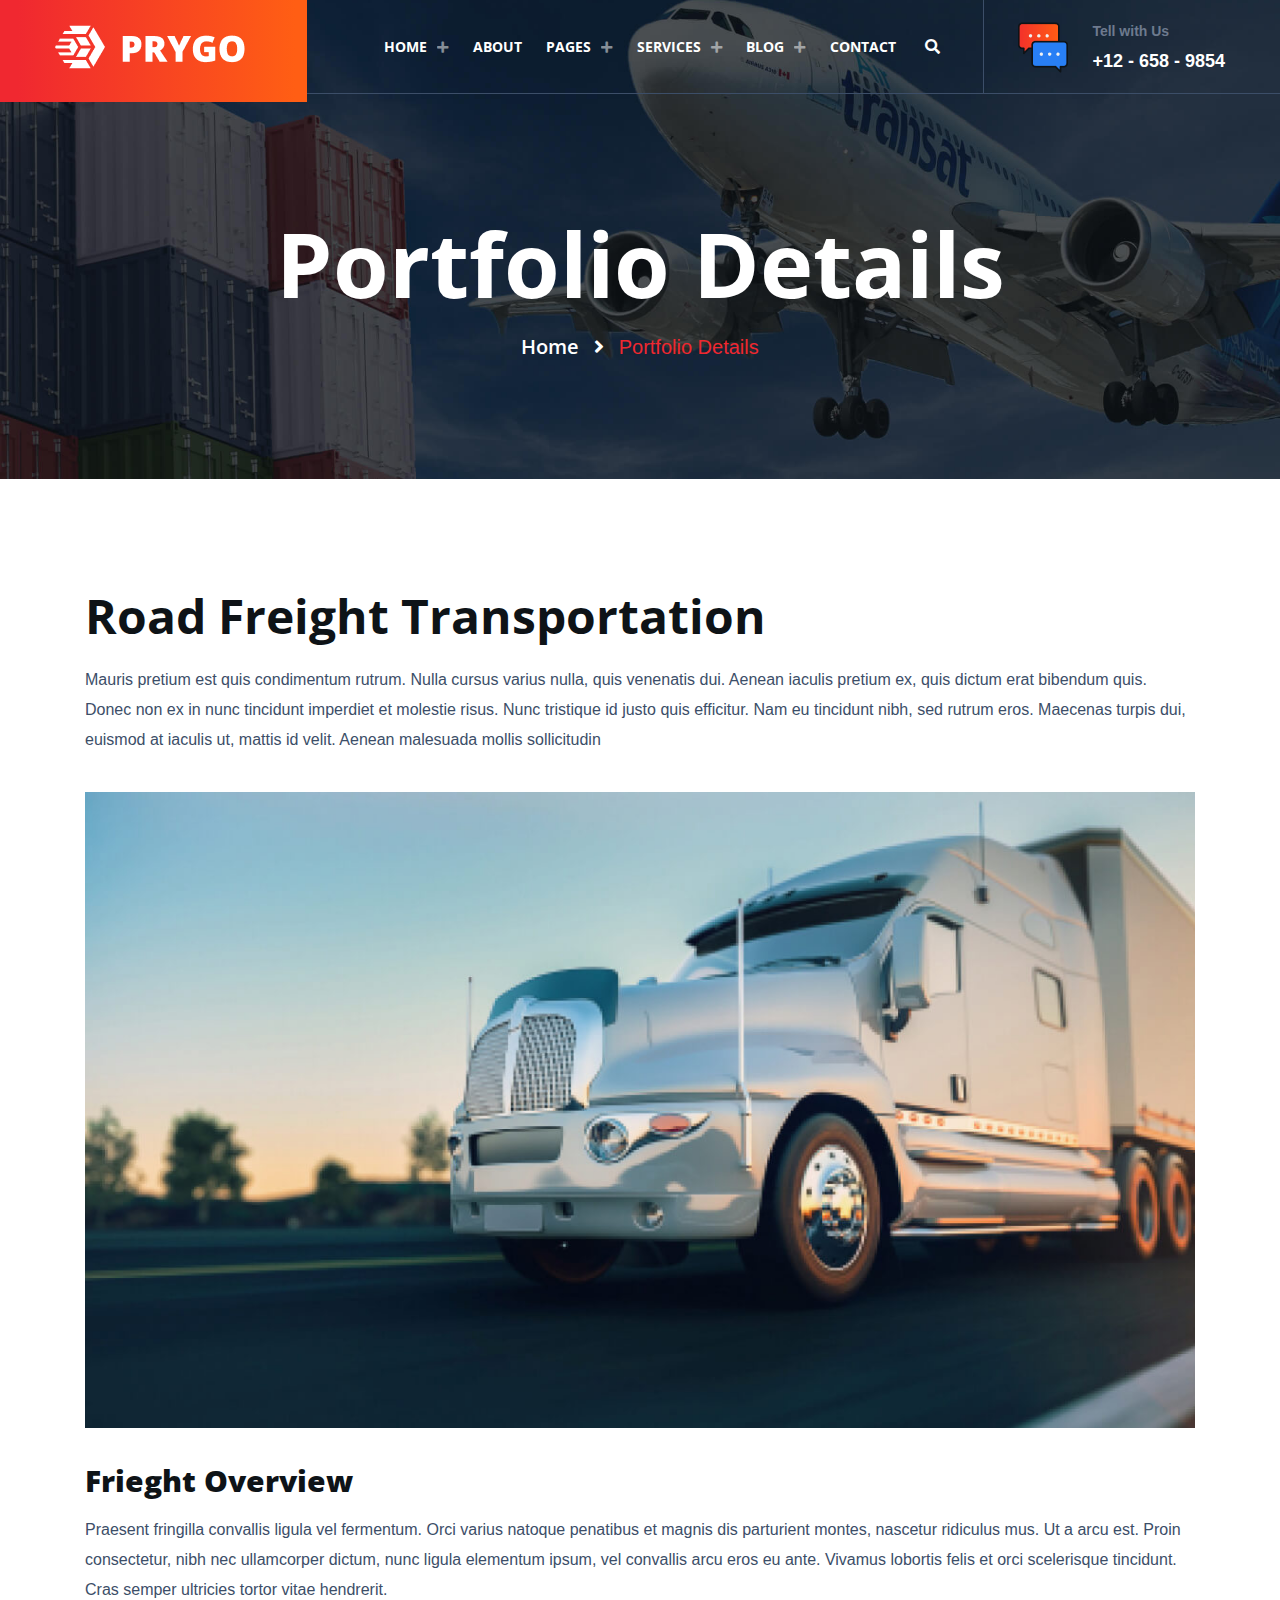
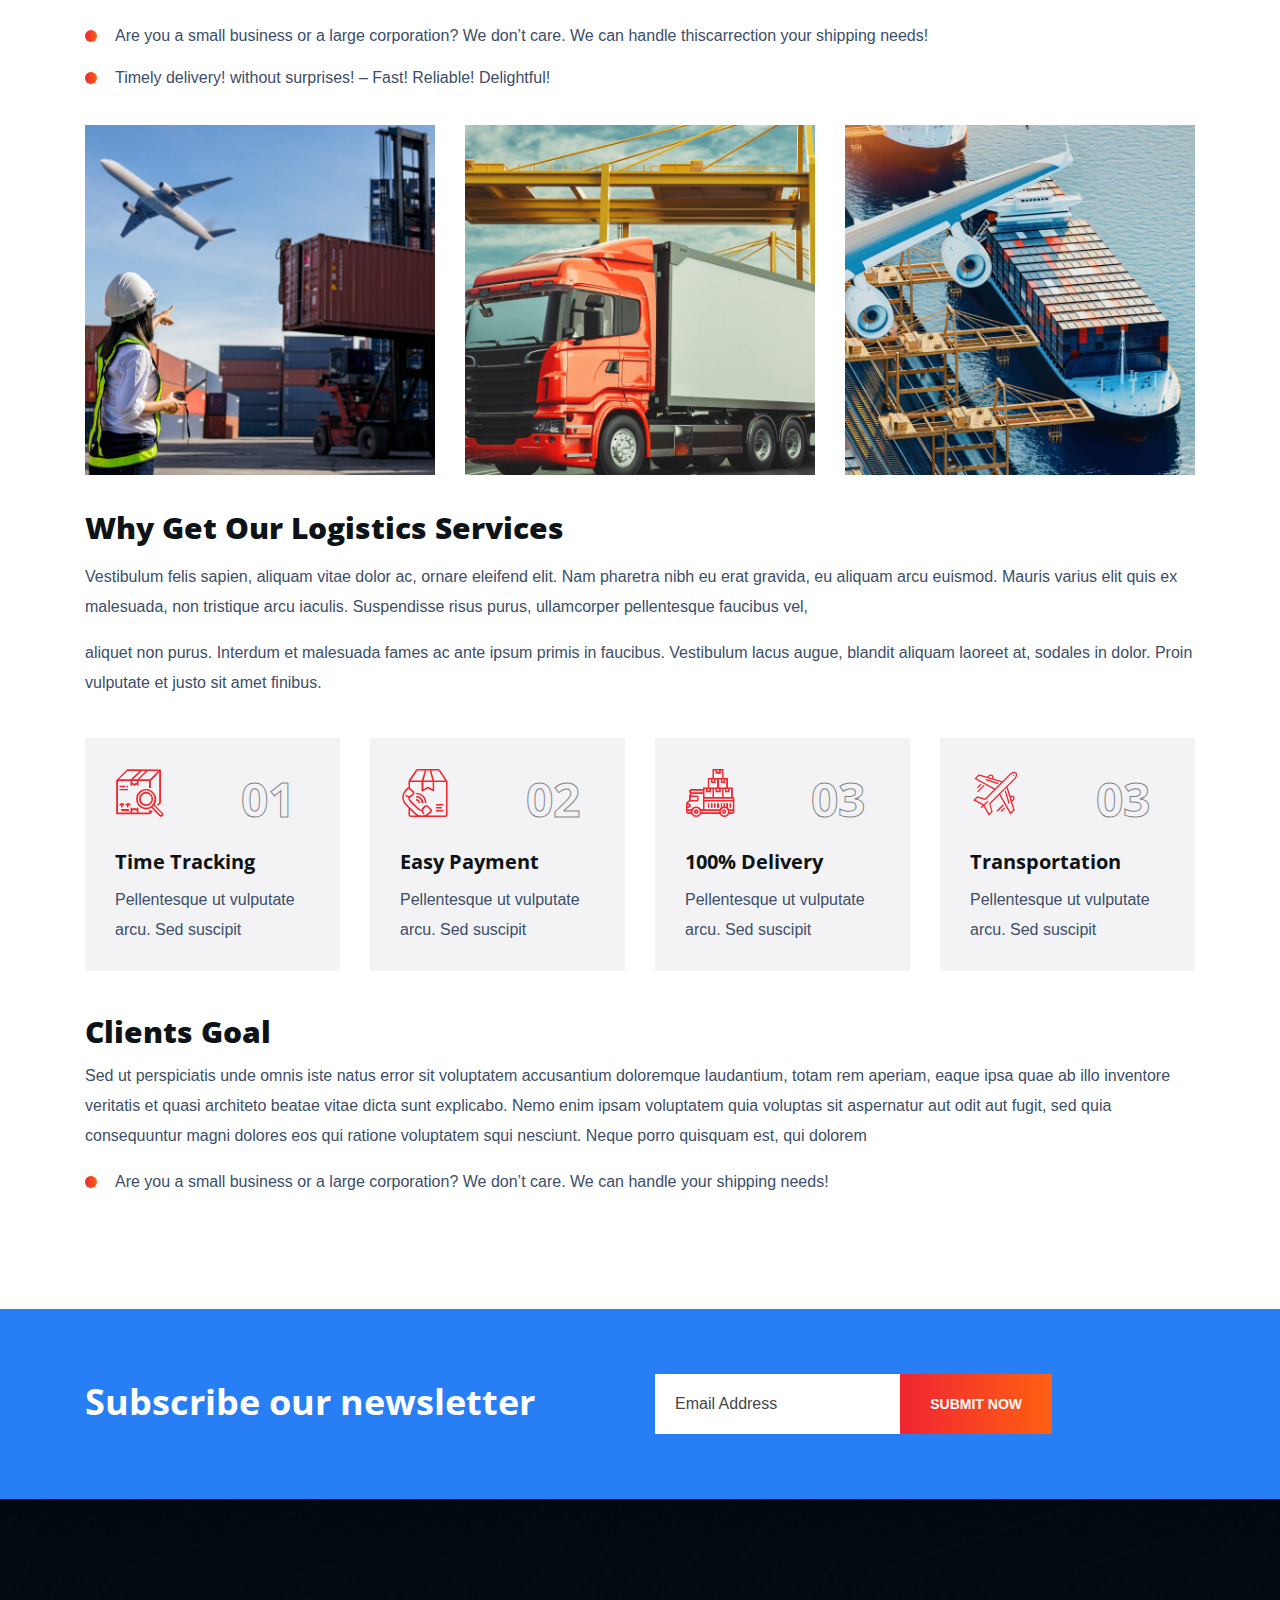
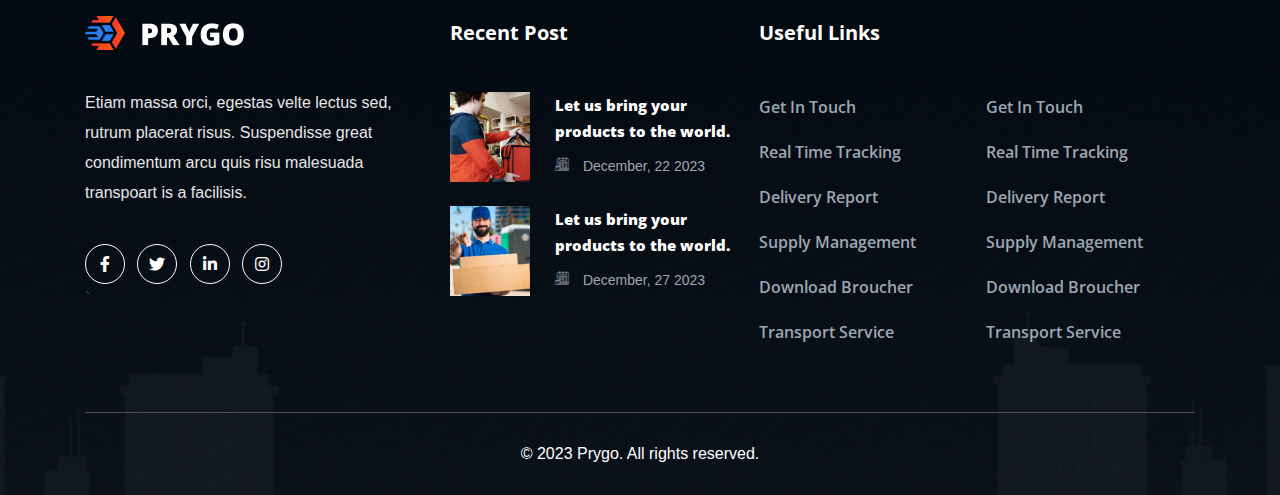
<file: portfolio-details.html>
<!DOCTYPE HTML>
<html lang="en-US">

<!-- Mirrored from html.dreamitsolution.net/prygo/portfolio-details.html by HTTrack Website Copier/3.x [XR&CO'2014], Mon, 06 Oct 2025 23:42:40 GMT -->
<head>
	<meta charset="UTF-8">
	<meta http-equiv="x-ua-compatible" content="ie=edge">
	<title>Prygo - Transport & Logistics HTML5 Template</title>
	<meta name="description" content="">
	<meta name="viewport" content="width=device-width, initial-scale=1">
	<!-- Favicon -->
	<link rel="icon" type="image/png" sizes="56x56" href="assets/images/fav-icon/icon.png">
	<!-- bootstrap CSS -->
	<link rel="stylesheet" href="assets/css/bootstrap.min.css" type="text/css" media="all" />
	<!-- carousel CSS -->
	<link rel="stylesheet" href="assets/css/owl.carousel.min.css" type="text/css" media="all" />	
	<!-- animate CSS -->
	<link rel="stylesheet" href="assets/css/animate.css" type="text/css" media="all" />	
	<!-- animated-text CSS -->
	<link rel="stylesheet" href="assets/css/animated-text.css" type="text/css" media="all" />	
	<!-- font-awesome CSS -->
	<link rel="stylesheet" href="assets/css/all.min.css" type="text/css" media="all" />	
	<!-- font-flaticon CSS -->
	<link rel="stylesheet" href="assets/css/flaticon.css" type="text/css" media="all" />	
	<!-- theme-default CSS -->
	<link rel="stylesheet" href="assets/css/theme-default.css" type="text/css" media="all" />	
	<!-- meanmenu CSS -->
	<link rel="stylesheet" href="assets/css/meanmenu.min.css" type="text/css" media="all" />	
	<!-- Main Style CSS -->
	<link rel="stylesheet"  href="style.css" type="text/css" media="all" />
	<!-- transitions CSS -->
	<link rel="stylesheet" href="assets/css/owl.transitions.css" type="text/css" media="all" />
	<!-- venobox CSS -->
	<link rel="stylesheet" href="venobox/venobox.css" type="text/css" media="all" />
	<!-- responsive CSS -->
	<link rel="stylesheet" href="assets/css/responsive.css" type="text/css" media="all" />
	<!-- modernizr js -->	
	<script src="assets/js/vendor/modernizr-3.5.0.min.js"></script>	
	<!-- bootstrap icons -->
	<link rel="stylesheet" href="../../cdn.jsdelivr.net/npm/bootstrap-icons%401.9.1/font/bootstrap-icons.css">
</head>
<body>


	<!-- loder -->
	<div class="loader-wrapper">
	  <div class="loader"></div>
	  <div class="loder-section left-section"></div>
	  <div class="loder-section right-section"></div>
	</div>


<!--==================================================-->
<!-- Start Prygo Main Menu Area -->
<!--==================================================-->
<div id="sticky-header" class="prygo_nav_manu style-two inner-page">
	<div class="container-fluid">
		<div class="row align-items-center">
			<div class="col-lg-2">
				<div class="logo">
					<a class="logo_img" href="index.html" title="prygo">
						<img src="assets/images/logo.png" alt="" />
					</a>
					<a class="main_sticky" href="index.html" title="prygo">
						<img src="assets/images/logo.png" alt="astute" />
					</a>
				</div>
			</div>
			<div class="col-lg-7 pl-0 pr-0">
				<nav class="prygo_menu">
					<ul class="nav_scroll">
						<li><a href="#">Home <span><i class="fas fa-plus"></i></span></a>
							<ul class="sub-menu">
								<li><a href="index.html">Home Version 01</a></li>
								<li><a href="index-2.html">Home Version 02</a></li>
								<li><a href="landing-1.html">Landing Page 01 <span>New</span></a></li>
							</ul>
						</li>
						<li><a href="about.html">About</a></li>
						<li><a href="#">Pages <span><i class="fas fa-plus"></i></span></a>
							<ul class="sub-menu">
								<li><a href="about.html">About Us</a></li>
								<li><a href="service.html">Our Service</a></li>
								<li><a href="service-details.html">Service Details</a></li>
								<li><a href="pricing.html">Pricing</a></li>
								<li><a href="team.html">Our Team</a></li>
								<li><a href="portfolio.html">Portfolio</a></li>
								<li><a href="portfolio-details.html">Portfolio Details</a></li>
								<li><a href="contact.html">Contact Us</a></li>
							</ul>
						</li>
						<li><a href="#">Services <span><i class="fas fa-plus"></i></span></a>
							<ul class="sub-menu">
								<li><a href="service.html">Our Service</a></li>
								<li><a href="service-details.html">Service Details</a></li>
							</ul>
						</li>
						<li><a href="#">Blog <span><i class="fas fa-plus"></i></span></a>
							<ul class="sub-menu">
								<li><a href="blog-grid.html">Blog Gird</a></li>
								<li><a href="blog-list.html">Blog List</a></li>
								<li><a href="blog-details.html">Blog Details</a></li>
							</ul>
						</li>
						<li><a href="contact.html">Contact</a></li>
					</ul>
					<div class="header-src-btn">
						<div class="search-box-btn search-box-outer"><i class="fas fa-search"></i></div>
					</div>
				</nav>
			</div>
			<div class="col-lg-3">
				<div class="header-contact-btc">
					<div class="header-contact">
						<div class="header-contact-icon">
							<img src="assets/images/resource/hd-icon2.png" alt="">
						</div>
						<div class="header-contact-text">
							<span>Tell with Us</span>
							<p>+12 - 658 - 9854</p>
						</div>
					</div>
				</div>
			</div>
		</div>
	</div>
</div>
<!-- prygo Mobile Menu Area -->
<div class="mobile-menu-area sticky d-sm-block d-md-block d-lg-none ">
	<div class="mobile-menu">
		<nav class="prygo_menu">
			<ul class="nav_scroll">
				<li><a href="#">Home <span><i class="fas fa-plus"></i></span></a>
					<ul class="sub-menu">
						<li><a href="index.html">Home Version 01</a></li>
						<li><a href="index-2.html">Home Version 02</a></li>
						<li><a href="landing-1.html">Landing Page 01 <span>New</span></a></li>
					</ul>
				</li>
				<li><a href="about.html">About</a></li>
				<li><a href="#">Pages <span><i class="fas fa-plus"></i></span></a>
					<ul class="sub-menu">
						<li><a href="about.html">About Us</a></li>
						<li><a href="service.html">Our Service</a></li>
						<li><a href="service-details.html">Service Details</a></li>
						<li><a href="pricing.html">Pricing</a></li>
						<li><a href="team.html">Our Team</a></li>
						<li><a href="portfolio.html">Portfolio</a></li>
						<li><a href="portfolio-details.html">Portfolio Details</a></li>
						<li><a href="contact.html">Contact Us</a></li>
					</ul>
				</li>
				<li><a href="#">Services <span><i class="fas fa-plus"></i></span></a>
					<ul class="sub-menu">
						<li><a href="service.html">Our Service</a></li>
						<li><a href="service-details.html">Service Details</a></li>
					</ul>
				</li>
				<li><a href="#">Blog <span><i class="fas fa-plus"></i></span></a>
					<ul class="sub-menu">
						<li><a href="blog-grid.html">Blog Gird</a></li>
						<li><a href="blog-list.html">Blog List</a></li>
						<li><a href="blog-details.html">Blog Details</a></li>
					</ul>
				</li>
				<li><a href="contact.html">Contact</a></li>
			</ul>
		</nav>
	</div>
</div>
<!--==================================================-->
<!-- End Prygo Main Menu Area -->
<!--==================================================-->








<!--==================================================-->
<!-- Start Prygo Breadcumb Area -->
<!--==================================================-->
<div class="breadcumb-area">
	<div class="container">
		<div class="row">
			<div class="col-lg-12">
				<div class="breadcumb-content">
					<div class="breadcumb-title">
						<h1>Portfolio Details</h1>
					</div>
					<div class="breadcumb-content-menu">
						<ul>
							<li><a href="index.html">Home <i class="fas fa-angle-right"></i></a></li>
							<li><span>Portfolio Details</span></li>
						</ul>
					</div>
				</div>
			</div>
		</div>
	</div>
</div>
<!--==================================================-->
<!-- Start Prygo Breadcumb Area -->
<!--==================================================-->








<!--==================================================-->
<!-- Start consen service details Area -->
<!--==================================================-->
<div class="portfolio-detials-area">
	<div class="container">		
		<div class="row">	
			<div class="col-lg-12 col-md-12">
				<div class="portfolio-details-content">
					<div class="portfolio-details-main-title">
						<h1>Road Freight Transportation</h1>
					</div>
					<div class="portfolio-details-text">
						<p>Mauris pretium est quis condimentum rutrum. Nulla cursus varius nulla, quis venenatis dui. Aenean iaculis pretium ex, quis dictum erat bibendum quis. Donec non ex in nunc tincidunt imperdiet et molestie risus. Nunc tristique id justo quis efficitur. Nam eu tincidunt nibh, sed rutrum eros. Maecenas turpis dui, euismod at iaculis ut, mattis id velit. Aenean malesuada mollis sollicitudin</p>
					</div>
				</div>
				<div class="portfolio-details-thumb">
					<img src="assets/images/resource/portfolio-details1.jpg" alt="">
				</div>
				<div class="portfolio-details-overview">
					<div class="portfolio-details-overview-title">
						<h2>Frieght Overview</h2>
					</div>
					<div class="portfolio-details-overview-text">
						<p>Praesent fringilla convallis ligula vel fermentum. Orci varius natoque penatibus et magnis dis parturient montes, nascetur ridiculus mus. Ut a arcu est. Proin consectetur, nibh nec ullamcorper dictum, nunc ligula elementum ipsum, vel convallis arcu eros eu ante. Vivamus lobortis felis et orci scelerisque tincidunt. Cras semper ultricies tortor vitae hendrerit.</p>
					</div>
					<div class="portfolio-details-overview-list">
						<ul>
							<li>Are you a small business or a large corporation? We don’t care. We can handle thiscarrection your shipping needs!</li>
							<li>Timely delivery! without surprises!  – Fast! Reliable! Delightful!</li>
						</ul>
					</div>
				</div>
				<div class="row">
					<div class="col-lg-4 col-md-6">
						<div class="portfolio-details-thumb">
							<img src="assets/images/resource/prt-dt1.jpg" alt="">
						</div>
					</div>
					<div class="col-lg-4 col-md-6">
						<div class="portfolio-details-thumb">
							<img src="assets/images/resource/prt-dt2.jpg" alt="">
						</div>
					</div>
					<div class="col-lg-4 col-md-6">
						<div class="portfolio-details-thumb">
							<img src="assets/images/resource/prt-dt3.jpg" alt="">
						</div>
					</div>
				</div>
				<div class="portfolio-details-overview">
					<div class="portfolio-details-overview-title">
						<h2>Why Get Our Logistics Services</h2>
					</div>
					<div class="portfolio-details-overview-text">
						<p>Vestibulum felis sapien, aliquam vitae dolor ac, ornare eleifend elit. Nam pharetra nibh eu erat gravida, eu aliquam arcu euismod. Mauris varius elit quis ex malesuada, non tristique arcu iaculis. Suspendisse risus purus, ullamcorper pellentesque faucibus vel,</p>

						<p>aliquet non purus. Interdum et malesuada fames ac ante ipsum primis in faucibus. Vestibulum lacus augue, blandit aliquam laoreet at, sodales in dolor. Proin vulputate et justo sit amet finibus. </p>
					</div>
				</div>
				<div class="row pt-4">
					<div class="col-lg-3 col-md-6">
						<div class="service-details-box">
							<div class="service-details-number">
								<h2>01</h2>
							</div>
							<div class="service-details-icon">
								<i class="flaticon-tracking"></i>
							</div>
							<div class="service-details-content">
								<h2>Time Tracking</h2>
								<p>Pellentesque ut vulputate arcu. Sed suscipit</p>
							</div>
						</div>
					</div>
					<div class="col-lg-3 col-md-6">
						<div class="service-details-box">
							<div class="service-details-number">
								<h2>02</h2>
							</div>
							<div class="service-details-icon">
								<i class="flaticon-call-box"></i>
							</div>
							<div class="service-details-content">
								<h2>Easy Payment</h2>
								<p>Pellentesque ut vulputate arcu. Sed suscipit</p>
							</div>
						</div>
					</div>
					<div class="col-lg-3 col-md-6">
						<div class="service-details-box">
							<div class="service-details-number">
								<h2>03</h2>
							</div>
							<div class="service-details-icon">
								<i class="flaticon-delivery-truck-1"></i>
							</div>
							<div class="service-details-content">
								<h2>100%  Delivery</h2>
								<p>Pellentesque ut vulputate arcu. Sed suscipit</p>
							</div>
						</div>
					</div>
					<div class="col-lg-3 col-md-6">
						<div class="service-details-box">
							<div class="service-details-number">
								<h2>03</h2>
							</div>
							<div class="service-details-icon">
								<i class="flaticon-airplane-2"></i>
							</div>
							<div class="service-details-content">
								<h2>Transportation</h2>
								<p>Pellentesque ut vulputate arcu. Sed suscipit</p>
							</div>
						</div>
					</div>
				</div>
				<div class="portfolio-details-clients">
					<div class="portfolio-details-clients-title">
						<h2>Clients Goal</h2>
					</div>
					<div class="portfolio-details-overview-text">
						<p>Sed ut perspiciatis unde omnis iste natus error sit voluptatem accusantium doloremque laudantium, totam rem aperiam, eaque ipsa quae ab illo inventore veritatis et quasi architeto beatae vitae dicta sunt explicabo. Nemo enim ipsam voluptatem quia voluptas sit aspernatur aut odit aut fugit, sed quia consequuntur magni dolores eos qui ratione voluptatem squi nesciunt. Neque porro quisquam est, qui dolorem</p>
					</div>
					<div class="portfolio-details-overview-list">
						<ul>
							<li>Are you a small business or a large corporation? We don’t care. We can handle your shipping needs!</li>
						</ul>
					</div>
				</div>
			</div>
		</div>
	</div>
</div>
<!--==================================================-->
<!-- End Consen service detials Area -->
<!--==================================================-->








<!--==================================================-->
<!-- Start Prygo News Letter Area -->
<!--==================================================-->
<div class="newsletter-area style-three">
	<div class="container">
		<div class="row">
			<div class="col-lg-6">
				<div class="newsletter-title">
					<h2>Subscribe our newsletter</h2>
				</div>
			</div>
			<div class="col-lg-6">
				<form action="https://formspree.io/f/myyleorq" method="POST" id="dreamit-form">
					<div class="newsletter-form">
						<input type="text" name="email" placeholder="Email Address">
						<button>Submit Now</button>
					</div>				
				</form>
			</div>
		</div>
	</div>
</div>
<!--==================================================-->
<!-- END Prygo News Letter Area -->
<!--==================================================-->








<!--==================================================-->
<!-- Start Prygo Footer Area -->
<!--==================================================-->
<div class="footer-area">
	<div class="container">
		<div class="row">
			<div class="col-lg-4 col-md-6">
				<div class="footer-widget">
					<div class="footer-widget-logo">
						<a href="index.html"><img src="assets/images/logo2.png" alt=""></a>
					</div>
					<div class="footer-widget-text">
						<p>Etiam massa orci, egestas velte lectus sed, rutrum placerat risus. Suspendisse great condimentum arcu quis risu malesuada transpoart is a facilisis.</p>
					</div>
					<div class="footer-widget-social">
						<a href="#"><i class="fab fa-facebook-f"></i></a>
						<a href="#"><i class="fab fa-twitter"></i></a>
						<a href="#"><i class="fab fa-linkedin-in"></i></a>
						<a href="#"><i class="fab fa-instagram"></i></a>
					</div>
				</div>`
			</div>
			<div class="col-lg-3 col-md-6 p-0">
				<div class="footer-widget recent">
					<div class="widget-title">
						<h2>Recent Post</h2>
					</div>
					<div class="footer-widget-recent-post">
						<div class="recent-widget-thumb">
							<img src="assets/images/resource/recent1.jpg" alt="">
						</div>
						<div class="recent-widget-content">
							<a href="#">Let us bring your products to the world.</a>
							<span><i class="flaticon-calendar"></i> December, 22 2023</span>
						</div>
					</div>
					<div class="footer-widget-recent-post">
						<div class="recent-widget-thumb">
							<img src="assets/images/resource/recent2.jpg" alt="">
						</div>
						<div class="recent-widget-content">
							<a href="#">Let us bring your products to the world.</a>
							<span><i class="flaticon-calendar"></i> December, 27 2023</span>
						</div>
					</div>
				</div>
			</div>
			<div class="col-lg-5 pl-4">
				<div class="footer-widget">
					<div class="widget-title">
						<h2>Useful Links</h2>
					</div>
					<div class="footer-menu">
						<ul>
							<li><a href="#"> Get In Touch</a></li>
							<li><a href="#"> Real Time Tracking</a></li>
							<li><a href="#"> Delivery Report</a></li>
							<li><a href="#"> Supply Management</a></li>
							<li><a href="#"> Download Broucher</a></li>
							<li><a href="#"> Transport Service</a></li>
						</ul>
					</div>
					<div class="footer-menu two">
						<ul>
							<li><a href="#"> Get In Touch</a></li>
							<li><a href="#"> Real Time Tracking</a></li>
							<li><a href="#"> Delivery Report</a></li>
							<li><a href="#"> Supply Management</a></li>
							<li><a href="#"> Download Broucher</a></li>
							<li><a href="#"> Transport Service</a></li>
						</ul>
					</div>
				</div>
			</div>
		</div>
		<div class="row">
			<div class="col-lg-12">
				<div class="coppy-right-text">
					<p>© 2023 Prygo. All rights reserved.</p>
				</div>
			</div>
		</div>
	</div>
</div>
<!--==================================================-->
<!-- END Prygo Footer Area -->
<!--==================================================-->








<!--==================================================-->
<!-- Start Search Popup Area -->
<!--==================================================-->
<div class="search-popup">
	<button class="close-search style-two"><i class="fas fa-times"></i></button>
	<button class="close-search"><i class="fas fa-arrow-up"></i></button>
	<form method="post" action="#">
		<div class="form-group">
			<input type="search" name="search-field" value="" placeholder="Search Here" required="">
			<button type="submit"><i class="fas fa-search"></i></button>
		</div>
	</form>
</div>
<!--==================================================-->
<!-- End Search Popup Area -->
<!--==================================================-->








<!--==================================================-->
<!-- Start scrollup section Area -->
<!--==================================================-->
<!-- scrollup section -->
<div class="scroll-area">
	<div class="top-wrap">
		<div class="go-top-btn-wraper">
			<div class="go-top go-top-button">
				<i class="fas fa-arrow-up"></i>
				<i class="fas fa-arrow-up"></i>
			</div>
		</div>
	</div>
</div>
<!--==================================================-->
<!-- Start scrollup section Area -->
<!--==================================================-->
	

	
	<!-- jquery js -->	
	<script src="assets/js/vendor/jquery-3.6.2.min.js"></script>
	<!-- bootstrap js -->	
	<script src="assets/js/bootstrap.min.js"></script>
	<!-- carousel js -->
	<script src="assets/js/owl.carousel.min.js"></script>
	<!-- counterup js -->
	<script src="assets/js/jquery.counterup.min.js"></script>
	<!-- waypoints js -->
	<script src="assets/js/waypoints.min.js"></script>
	<!-- wow js -->
	<script src="assets/js/wow.js"></script>
	<!-- imagesloaded js -->
	<script src="assets/js/imagesloaded.pkgd.min.js"></script>
	<!-- venobox js -->
	<script src="venobox/venobox.js"></script>
	<!-- ajax mail js -->
	<script src="assets/js/ajax-mail.js"></script>
	<!--  animated-text js -->	
	<script src="assets/js/animated-text.js"></script>
	<!-- venobox min js -->
	<script src="venobox/venobox.min.js"></script>
	<!-- isotope js -->
	<script src="assets/js/isotope.pkgd.min.js"></script>
	<!-- jquery meanmenu js -->	
	<script src="assets/js/jquery.meanmenu.js"></script>
	<!-- jquery scrollup js -->	
	<script src="assets/js/jquery.scrollUp.js"></script>
	<!-- theme js -->	
	<script src="assets/js/theme.js"></script>
	<script src="assets/js/jquery.barfiller.js"></script>
	<!-- jquery js -->		
</body>

<!-- Mirrored from html.dreamitsolution.net/prygo/portfolio-details.html by HTTrack Website Copier/3.x [XR&CO'2014], Mon, 06 Oct 2025 23:42:44 GMT -->
</html>
</file>
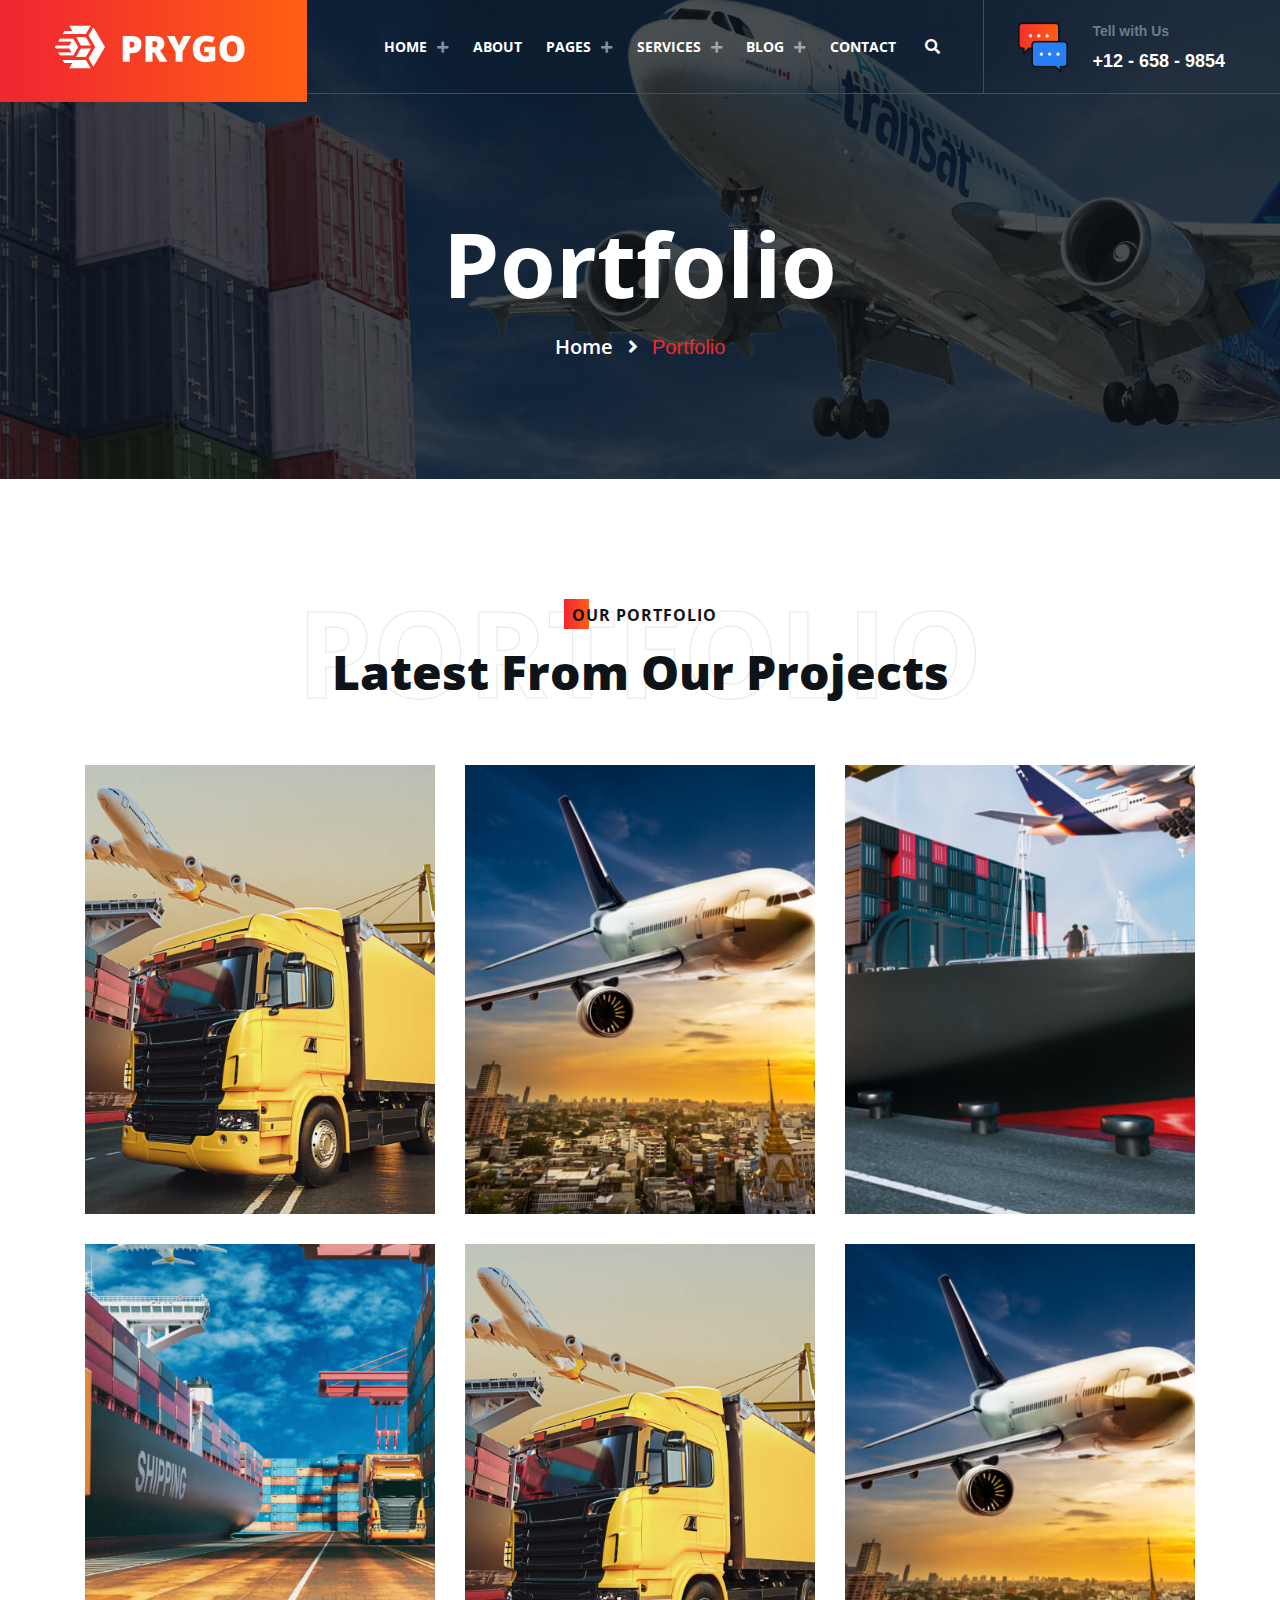
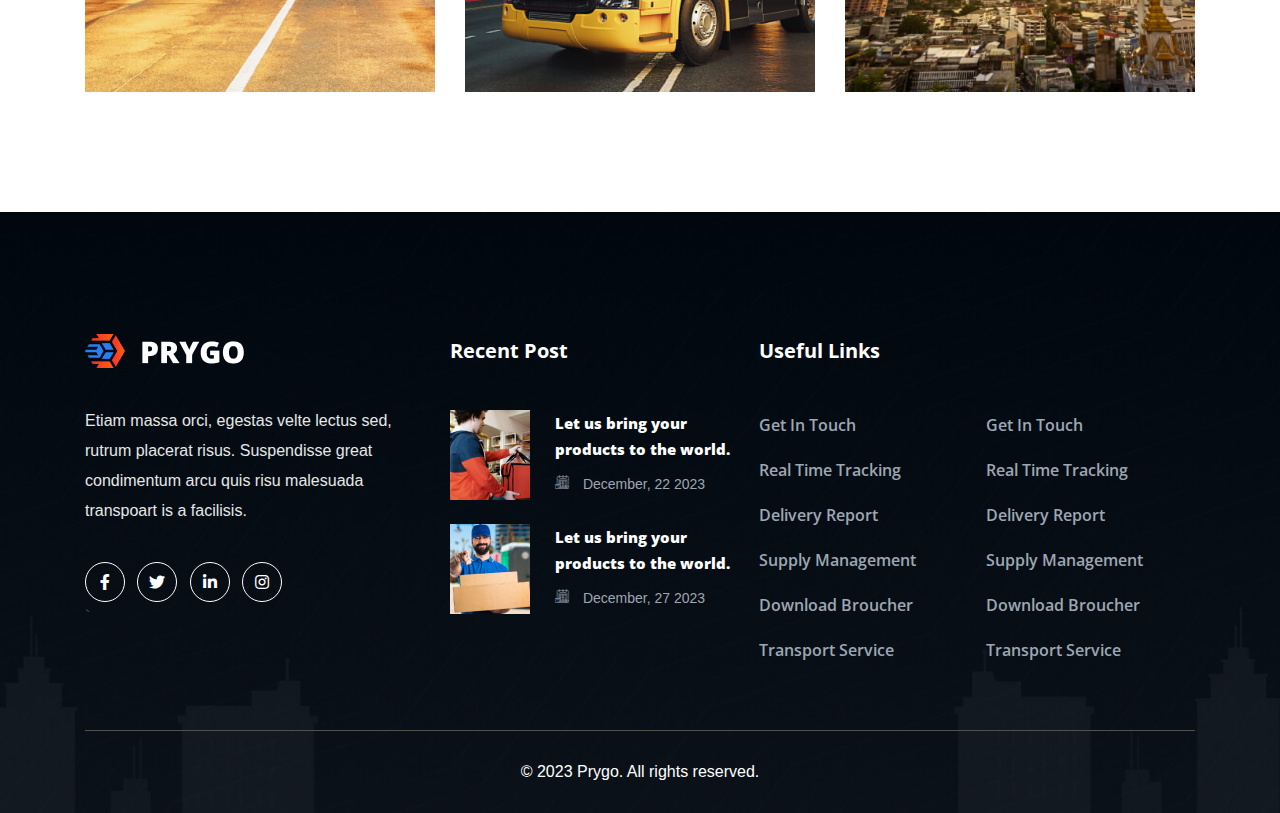
<file: portfolio.html>
<!DOCTYPE HTML>
<html lang="en-US">

<!-- Mirrored from html.dreamitsolution.net/prygo/portfolio.html by HTTrack Website Copier/3.x [XR&CO'2014], Mon, 06 Oct 2025 23:42:40 GMT -->
<head>
	<meta charset="UTF-8">
	<meta http-equiv="x-ua-compatible" content="ie=edge">
	<title>Prygo - Transport & Logistics HTML5 Template</title>
	<meta name="description" content="">
	<meta name="viewport" content="width=device-width, initial-scale=1">
	<!-- Favicon -->
	<link rel="icon" type="image/png" sizes="56x56" href="assets/images/fav-icon/icon.png">
	<!-- bootstrap CSS -->
	<link rel="stylesheet" href="assets/css/bootstrap.min.css" type="text/css" media="all" />
	<!-- carousel CSS -->
	<link rel="stylesheet" href="assets/css/owl.carousel.min.css" type="text/css" media="all" />	
	<!-- animate CSS -->
	<link rel="stylesheet" href="assets/css/animate.css" type="text/css" media="all" />	
	<!-- animated-text CSS -->
	<link rel="stylesheet" href="assets/css/animated-text.css" type="text/css" media="all" />	
	<!-- font-awesome CSS -->
	<link rel="stylesheet" href="assets/css/all.min.css" type="text/css" media="all" />	
	<!-- font-flaticon CSS -->
	<link rel="stylesheet" href="assets/css/flaticon.css" type="text/css" media="all" />	
	<!-- theme-default CSS -->
	<link rel="stylesheet" href="assets/css/theme-default.css" type="text/css" media="all" />	
	<!-- meanmenu CSS -->
	<link rel="stylesheet" href="assets/css/meanmenu.min.css" type="text/css" media="all" />	
	<!-- Main Style CSS -->
	<link rel="stylesheet"  href="style.css" type="text/css" media="all" />
	<!-- transitions CSS -->
	<link rel="stylesheet" href="assets/css/owl.transitions.css" type="text/css" media="all" />
	<!-- venobox CSS -->
	<link rel="stylesheet" href="venobox/venobox.css" type="text/css" media="all" />
	<!-- responsive CSS -->
	<link rel="stylesheet" href="assets/css/responsive.css" type="text/css" media="all" />
	<!-- modernizr js -->	
	<script src="assets/js/vendor/modernizr-3.5.0.min.js"></script>	
	<!-- bootstrap icons -->
	<link rel="stylesheet" href="../../cdn.jsdelivr.net/npm/bootstrap-icons%401.9.1/font/bootstrap-icons.css">
</head>
<body>
	<!-- loder -->
	<div class="loader-wrapper">
	  <div class="loader"></div>
	  <div class="loder-section left-section"></div>
	  <div class="loder-section right-section"></div>
	</div>

<!--==================================================-->
<!-- Start prygo Main Menu Area -->
<!--==================================================-->
<div id="sticky-header" class="prygo_nav_manu style-two inner-page">
	<div class="container-fluid">
		<div class="row align-items-center">
			<div class="col-lg-2">
				<div class="logo">
					<a class="logo_img" href="index.html" title="prygo">
						<img src="assets/images/logo.png" alt="" />
					</a>
					<a class="main_sticky" href="index.html" title="prygo">
						<img src="assets/images/logo.png" alt="astute" />
					</a>
				</div>
			</div>
			<div class="col-lg-7 pl-0 pr-0">
				<nav class="prygo_menu">
					<ul class="nav_scroll">
						<li><a href="#">Home <span><i class="fas fa-plus"></i></span></a>
							<ul class="sub-menu">
								<li><a href="index.html">Home Version 01</a></li>
								<li><a href="index-2.html">Home Version 02</a></li>
								<li><a href="landing-1.html">Landing Page 01 <span>New</span></a></li>
							</ul>
						</li>
						<li><a href="about.html">About</a></li>
						<li><a href="#">Pages <span><i class="fas fa-plus"></i></span></a>
							<ul class="sub-menu">
								<li><a href="about.html">About Us</a></li>
								<li><a href="service.html">Our Service</a></li>
								<li><a href="service-details.html">Service Details</a></li>
								<li><a href="pricing.html">Pricing</a></li>
								<li><a href="team.html">Our Team</a></li>
								<li><a href="portfolio.html">Portfolio</a></li>
								<li><a href="portfolio-details.html">Portfolio Details</a></li>
								<li><a href="contact.html">Contact Us</a></li>
							</ul>
						</li>
						<li><a href="#">Services <span><i class="fas fa-plus"></i></span></a>
							<ul class="sub-menu">
								<li><a href="service.html">Our Service</a></li>
								<li><a href="service-details.html">Service Details</a></li>
							</ul>
						</li>
						<li><a href="#">Blog <span><i class="fas fa-plus"></i></span></a>
							<ul class="sub-menu">
								<li><a href="blog-grid.html">Blog Gird</a></li>
								<li><a href="blog-list.html">Blog List</a></li>
								<li><a href="blog-details.html">Blog Details</a></li>
							</ul>
						</li>
						<li><a href="contact.html">Contact</a></li>
					</ul>
					<div class="header-src-btn">
						<div class="search-box-btn search-box-outer"><i class="fas fa-search"></i></div>
					</div>
				</nav>
			</div>
			<div class="col-lg-3">
				<div class="header-contact-btc">
					<div class="header-contact">
						<div class="header-contact-icon">
							<img src="assets/images/resource/hd-icon2.png" alt="">
						</div>
						<div class="header-contact-text">
							<span>Tell with Us</span>
							<p>+12 - 658 - 9854</p>
						</div>
					</div>
				</div>
			</div>
		</div>
	</div>
</div>
<!-- prygo Mobile Menu Area -->
<div class="mobile-menu-area sticky d-sm-block d-md-block d-lg-none ">
	<div class="mobile-menu">
		<nav class="prygo_menu">
			<ul class="nav_scroll">
				<li><a href="#">Home <span><i class="fas fa-plus"></i></span></a>
					<ul class="sub-menu">
						<li><a href="index.html">Home Version 01</a></li>
						<li><a href="index-2.html">Home Version 02</a></li>
						<li><a href="landing-1.html">Landing Page 01 <span>New</span></a></li>
					</ul>
				</li>
				<li><a href="about.html">About</a></li>
				<li><a href="#">Pages <span><i class="fas fa-plus"></i></span></a>
					<ul class="sub-menu">
						<li><a href="about.html">About Us</a></li>
						<li><a href="service.html">Our Service</a></li>
						<li><a href="service-details.html">Service Details</a></li>
						<li><a href="pricing.html">Pricing</a></li>
						<li><a href="team.html">Our Team</a></li>
						<li><a href="portfolio.html">Portfolio</a></li>
						<li><a href="portfolio-details.html">Portfolio Details</a></li>
						<li><a href="contact.html">Contact Us</a></li>
					</ul>
				</li>
				<li><a href="#">Services <span><i class="fas fa-plus"></i></span></a>
					<ul class="sub-menu">
						<li><a href="service.html">Our Service</a></li>
						<li><a href="service-details.html">Service Details</a></li>
					</ul>
				</li>
				<li><a href="#">Blog <span><i class="fas fa-plus"></i></span></a>
					<ul class="sub-menu">
						<li><a href="blog-grid.html">Blog Gird</a></li>
						<li><a href="blog-list.html">Blog List</a></li>
						<li><a href="blog-details.html">Blog Details</a></li>
					</ul>
				</li>
				<li><a href="contact.html">Contact</a></li>
			</ul>
		</nav>
	</div>
</div>
<!--==================================================-->
<!-- End Prygo Main Menu Area -->
<!--==================================================-->








<!--==================================================-->
<!-- Start Prygo Breadcumb Area -->
<!--==================================================-->
<div class="breadcumb-area">
	<div class="container">
		<div class="row">
			<div class="col-lg-12">
				<div class="breadcumb-content">
					<div class="breadcumb-title">
						<h1>Portfolio</h1>
					</div>
					<div class="breadcumb-content-menu">
						<ul>
							<li><a href="index.html">Home <i class="fas fa-angle-right"></i></a></li>
							<li><span>Portfolio</span></li>
						</ul>
					</div>
				</div>
			</div>
		</div>
	</div>
</div>
<!--==================================================-->
<!-- End Prygo Breadcumb Area -->
<!--==================================================-->








<!--==================================================-->
<!-- Start Prygo Portfolio Area -->
<!--==================================================-->
<div class="portfolio-area style-three">
	<div class="container">
		<div class="row">
			<div class="col-lg-12">
				<div class="section-title text-center">
					<h5>Our Portfolio</h5>
					<h1>Latest From Our Projects</h1>
					<h2 class="shape-title">Portfolio</h2>
				</div>
			</div>
		</div>
		<div class="row">
			<div class="col-lg-4 col-md-6">
				<div class="single-portfolio">
					<div class="portfolio-thumb">
						<img src="assets/images/portfolio/pt1.jpg" alt="">
						<div class="portfolio-content">
							<span><a href="portfolio-details.html">+</a></span>
							<h2><a href="portfolio-details.html">Special road transport</a></h2>
							<p>Etiam massa orci, egestas vel lectus sed, rutrum placerat risus.</p>
						</div>
					</div>
				</div>
			</div>
			<div class="col-lg-4 col-md-6">
				<div class="single-portfolio">
					<div class="portfolio-thumb">
						<img src="assets/images/portfolio/pt2.jpg" alt="">
						<div class="portfolio-content">
							<span><a href="portfolio-details.html">+</a></span>
							<h2><a href="portfolio-details.html">Modern & airship cargo</a></h2>
							<p>Etiam massa orci, egestas vel lectus sed, rutrum placerat risus.</p>
						</div>
					</div>
				</div>
			</div>
			<div class="col-lg-4 col-md-6">
				<div class="single-portfolio">
					<div class="portfolio-thumb">
						<img src="assets/images/portfolio/pt3.jpg" alt="">
						<div class="portfolio-content">
							<span><a href="portfolio-details.html">+</a></span>
							<h2><a href="portfolio-details.html">Modern ship transport</a></h2>
							<p>Etiam massa orci, egestas vel lectus sed, rutrum placerat risus.</p>
						</div>
					</div>
				</div>
			</div>
			<div class="col-lg-4 col-md-6">
				<div class="single-portfolio">
					<div class="portfolio-thumb">
						<img src="assets/images/portfolio/pt4.jpg" alt="">
						<div class="portfolio-content">
							<span><a href="portfolio-details.html">+</a></span>
							<h2><a href="portfolio-details.html">Modern and airship</a></h2>
							<p>Etiam massa orci, egestas vel lectus sed, rutrum placerat risus.</p>
						</div>
					</div>
				</div>
			</div>
			<div class="col-lg-4 col-md-6">
				<div class="single-portfolio">
					<div class="portfolio-thumb">
						<img src="assets/images/portfolio/pt1.jpg" alt="">
						<div class="portfolio-content">
							<span><a href="portfolio-details.html">+</a></span>
							<h2><a href="portfolio-details.html">Special road transport</a></h2>
							<p>Etiam massa orci, egestas vel lectus sed, rutrum placerat risus.</p>
						</div>
					</div>
				</div>
			</div>
			<div class="col-lg-4 col-md-6">
				<div class="single-portfolio">
					<div class="portfolio-thumb">
						<img src="assets/images/portfolio/pt2.jpg" alt="">
						<div class="portfolio-content">
							<span><a href="portfolio-details.html">+</a></span>
							<h2><a href="portfolio-details.html">Modern & airship cargo</a></h2>
							<p>Etiam massa orci, egestas vel lectus sed, rutrum placerat risus.</p>
						</div>
					</div>
				</div>
			</div>
		</div>
	</div>
</div>
<!--==================================================-->
<!-- END Prygo Portfolio Area -->
<!--==================================================-->








<!--==================================================-->
<!-- Start Prygo Footer Area -->
<!--==================================================-->
<div class="footer-area two">
	<div class="container">
		<div class="row">
			<div class="col-lg-4 col-md-6">
				<div class="footer-widget">
					<div class="footer-widget-logo">
						<a href="index.html"><img src="assets/images/logo2.png" alt=""></a>
					</div>
					<div class="footer-widget-text">
						<p>Etiam massa orci, egestas velte lectus sed, rutrum placerat risus. Suspendisse great condimentum arcu quis risu malesuada transpoart is a facilisis.</p>
					</div>
					<div class="footer-widget-social">
						<a href="#"><i class="fab fa-facebook-f"></i></a>
						<a href="#"><i class="fab fa-twitter"></i></a>
						<a href="#"><i class="fab fa-linkedin-in"></i></a>
						<a href="#"><i class="fab fa-instagram"></i></a>
					</div>
				</div>`
			</div>
			<div class="col-lg-3 col-md-6 p-0">
				<div class="footer-widget recent">
					<div class="widget-title">
						<h2>Recent Post</h2>
					</div>
					<div class="footer-widget-recent-post">
						<div class="recent-widget-thumb">
							<img src="assets/images/resource/recent1.jpg" alt="">
						</div>
						<div class="recent-widget-content">
							<a href="#">Let us bring your products to the world.</a>
							<span><i class="flaticon-calendar"></i> December, 22 2023</span>
						</div>
					</div>
					<div class="footer-widget-recent-post">
						<div class="recent-widget-thumb">
							<img src="assets/images/resource/recent2.jpg" alt="">
						</div>
						<div class="recent-widget-content">
							<a href="#">Let us bring your products to the world.</a>
							<span><i class="flaticon-calendar"></i> December, 27 2023</span>
						</div>
					</div>
				</div>
			</div>
			<div class="col-lg-5 pl-4">
				<div class="footer-widget">
					<div class="widget-title">
						<h2>Useful Links</h2>
					</div>
					<div class="footer-menu">
						<ul>
							<li><a href="#"> Get In Touch</a></li>
							<li><a href="#"> Real Time Tracking</a></li>
							<li><a href="#"> Delivery Report</a></li>
							<li><a href="#"> Supply Management</a></li>
							<li><a href="#"> Download Broucher</a></li>
							<li><a href="#"> Transport Service</a></li>
						</ul>
					</div>
					<div class="footer-menu two">
						<ul>
							<li><a href="#"> Get In Touch</a></li>
							<li><a href="#"> Real Time Tracking</a></li>
							<li><a href="#"> Delivery Report</a></li>
							<li><a href="#"> Supply Management</a></li>
							<li><a href="#"> Download Broucher</a></li>
							<li><a href="#"> Transport Service</a></li>
						</ul>
					</div>
				</div>
			</div>
		</div>
		<div class="row">
			<div class="col-lg-12">
				<div class="coppy-right-text">
					<p>© 2023 Prygo. All rights reserved.</p>
				</div>
			</div>
		</div>
	</div>
</div>
<!--==================================================-->
<!-- END Prygo Footer Area -->
<!--==================================================-->








<!--==================================================-->
<!-- Start Search Popup Area -->
<!--==================================================-->
<div class="search-popup">
	<button class="close-search style-two"><i class="fas fa-times"></i></button>
	<button class="close-search"><i class="fas fa-arrow-up"></i></button>
	<form method="post" action="#">
		<div class="form-group">
			<input type="search" name="search-field" value="" placeholder="Search Here" required="">
			<button type="submit"><i class="fas fa-search"></i></button>
		</div>
	</form>
</div>
<!--==================================================-->
<!-- End Search Popup Area -->
<!--==================================================-->








<!--==================================================-->
<!-- Start scrollup section Area -->
<!--==================================================-->
<!-- scrollup section -->
<div class="scroll-area">
	<div class="top-wrap">
		<div class="go-top-btn-wraper">
			<div class="go-top go-top-button">
				<i class="fas fa-arrow-up"></i>
				<i class="fas fa-arrow-up"></i>
			</div>
		</div>
	</div>
</div>
<!--==================================================-->
<!-- Start scrollup section Area -->
<!--==================================================-->
	


	<!-- jquery js -->	
	<script src="assets/js/vendor/jquery-3.6.2.min.js"></script>
	<!-- bootstrap js -->	
	<script src="assets/js/bootstrap.min.js"></script>
	<!-- carousel js -->
	<script src="assets/js/owl.carousel.min.js"></script>
	<!-- counterup js -->
	<script src="assets/js/jquery.counterup.min.js"></script>
	<!-- waypoints js -->
	<script src="assets/js/waypoints.min.js"></script>
	<!-- wow js -->
	<script src="assets/js/wow.js"></script>
	<!-- imagesloaded js -->
	<script src="assets/js/imagesloaded.pkgd.min.js"></script>
	<!-- venobox js -->
	<script src="venobox/venobox.js"></script>
	<!-- ajax mail js -->
	<script src="assets/js/ajax-mail.js"></script>
	<!--  animated-text js -->	
	<script src="assets/js/animated-text.js"></script>
	<!-- venobox min js -->
	<script src="venobox/venobox.min.js"></script>
	<!-- isotope js -->
	<script src="assets/js/isotope.pkgd.min.js"></script>
	<!-- jquery meanmenu js -->	
	<script src="assets/js/jquery.meanmenu.js"></script>
	<!-- jquery scrollup js -->	
	<script src="assets/js/jquery.scrollUp.js"></script>
	<!-- theme js -->	
	<script src="assets/js/theme.js"></script>
	<script src="assets/js/jquery.barfiller.js"></script>
	<!-- jquery js -->		
</body>

<!-- Mirrored from html.dreamitsolution.net/prygo/portfolio.html by HTTrack Website Copier/3.x [XR&CO'2014], Mon, 06 Oct 2025 23:42:40 GMT -->
</html>
</file>
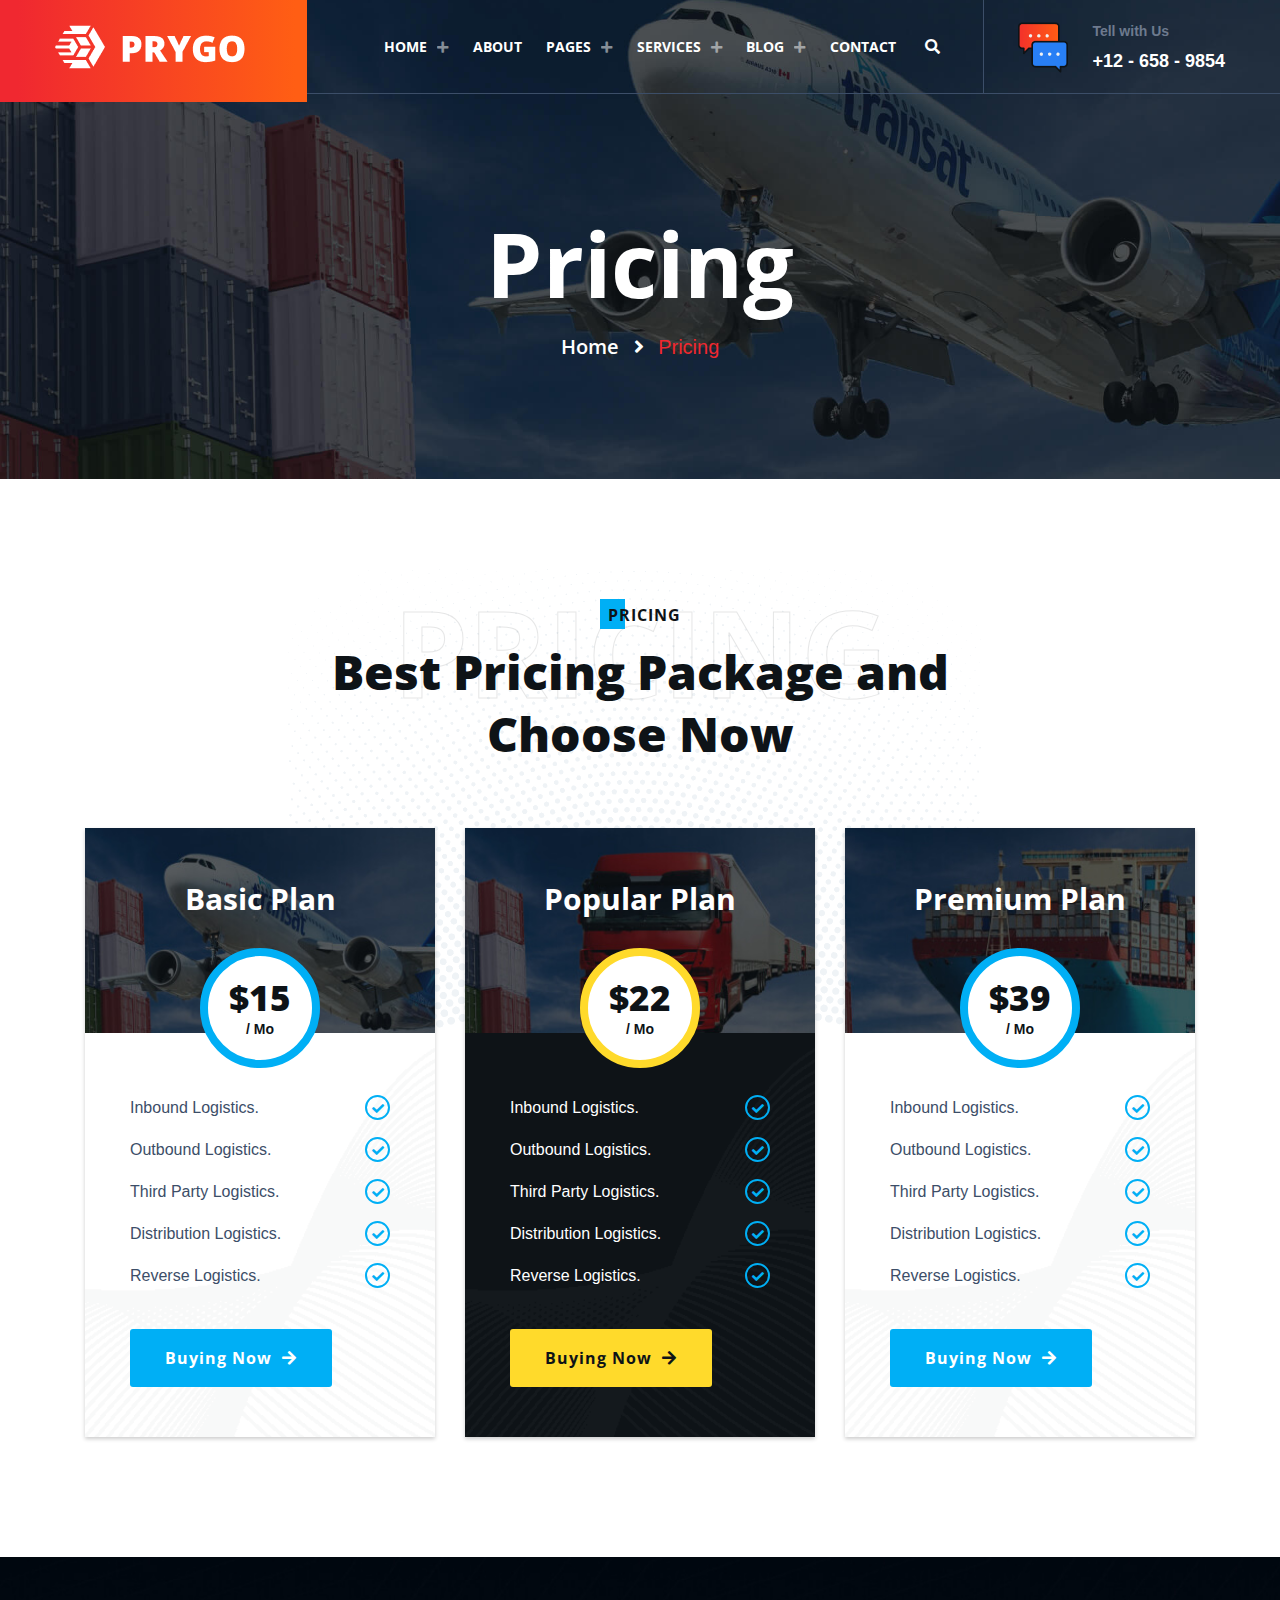
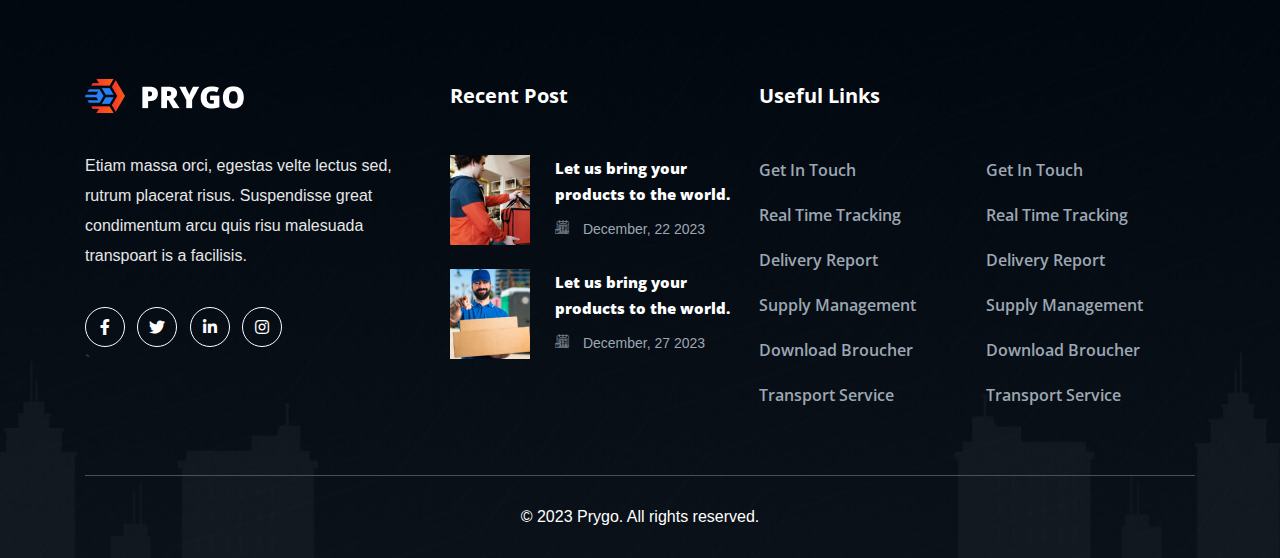
<file: pricing.html>
<!DOCTYPE HTML>
<html lang="en-US">

<!-- Mirrored from html.dreamitsolution.net/prygo/pricing.html by HTTrack Website Copier/3.x [XR&CO'2014], Mon, 06 Oct 2025 23:42:39 GMT -->
<head>
	<meta charset="UTF-8">
	<meta http-equiv="x-ua-compatible" content="ie=edge">
	<title>Prygo - Transport & Logistics HTML5 Template</title>
	<meta name="description" content="">
	<meta name="viewport" content="width=device-width, initial-scale=1">
	<!-- Favicon -->
	<link rel="icon" type="image/png" sizes="56x56" href="assets/images/fav-icon/icon.png">
	<!-- bootstrap CSS -->
	<link rel="stylesheet" href="assets/css/bootstrap.min.css" type="text/css" media="all" />
	<!-- carousel CSS -->
	<link rel="stylesheet" href="assets/css/owl.carousel.min.css" type="text/css" media="all" />	
	<!-- animate CSS -->
	<link rel="stylesheet" href="assets/css/animate.css" type="text/css" media="all" />	
	<!-- animated-text CSS -->
	<link rel="stylesheet" href="assets/css/animated-text.css" type="text/css" media="all" />	
	<!-- font-awesome CSS -->
	<link rel="stylesheet" href="assets/css/all.min.css" type="text/css" media="all" />	
	<!-- font-flaticon CSS -->
	<link rel="stylesheet" href="assets/css/flaticon.css" type="text/css" media="all" />	
	<!-- theme-default CSS -->
	<link rel="stylesheet" href="assets/css/theme-default.css" type="text/css" media="all" />	
	<!-- meanmenu CSS -->
	<link rel="stylesheet" href="assets/css/meanmenu.min.css" type="text/css" media="all" />	
	<!-- Main Style CSS -->
	<link rel="stylesheet"  href="style.css" type="text/css" media="all" />
	<!-- transitions CSS -->
	<link rel="stylesheet" href="assets/css/owl.transitions.css" type="text/css" media="all" />
	<!-- venobox CSS -->
	<link rel="stylesheet" href="venobox/venobox.css" type="text/css" media="all" />
	<!-- responsive CSS -->
	<link rel="stylesheet" href="assets/css/responsive.css" type="text/css" media="all" />
	<!-- modernizr js -->	
	<script src="assets/js/vendor/modernizr-3.5.0.min.js"></script>	
	<!-- bootstrap icons -->
	<link rel="stylesheet" href="../../cdn.jsdelivr.net/npm/bootstrap-icons%401.9.1/font/bootstrap-icons.css">
</head>
<body>
	<!-- loder -->
	<div class="loader-wrapper">
	  <div class="loader"></div>
	  <div class="loder-section left-section"></div>
	  <div class="loder-section right-section"></div>
	</div>

<!--==================================================-->
<!-- Start prygo Main Menu Area -->
<!--==================================================-->
<div id="sticky-header" class="prygo_nav_manu style-two inner-page">
	<div class="container-fluid">
		<div class="row align-items-center">
			<div class="col-lg-2">
				<div class="logo">
					<a class="logo_img" href="index.html" title="prygo">
						<img src="assets/images/logo.png" alt="" />
					</a>
					<a class="main_sticky" href="index.html" title="prygo">
						<img src="assets/images/logo.png" alt="astute" />
					</a>
				</div>
			</div>
			<div class="col-lg-7 pl-0 pr-0">
				<nav class="prygo_menu">
					<ul class="nav_scroll">
						<li><a href="#">Home <span><i class="fas fa-plus"></i></span></a>
							<ul class="sub-menu">
								<li><a href="index.html">Home Version 01</a></li>
								<li><a href="index-2.html">Home Version 02</a></li>
								<li><a href="landing-1.html">Landing Page 01 <span>New</span></a></li>
							</ul>
						</li>
						<li><a href="about.html">About</a></li>
						<li><a href="#">Pages <span><i class="fas fa-plus"></i></span></a>
							<ul class="sub-menu">
								<li><a href="about.html">About Us</a></li>
								<li><a href="service.html">Our Service</a></li>
								<li><a href="service-details.html">Service Details</a></li>
								<li><a href="pricing.html">Pricing</a></li>
								<li><a href="team.html">Our Team</a></li>
								<li><a href="portfolio.html">Portfolio</a></li>
								<li><a href="portfolio-details.html">Portfolio Details</a></li>
								<li><a href="contact.html">Contact Us</a></li>
							</ul>
						</li>
						<li><a href="#">Services <span><i class="fas fa-plus"></i></span></a>
							<ul class="sub-menu">
								<li><a href="service.html">Our Service</a></li>
								<li><a href="service-details.html">Service Details</a></li>
							</ul>
						</li>
						<li><a href="#">Blog <span><i class="fas fa-plus"></i></span></a>
							<ul class="sub-menu">
								<li><a href="blog-grid.html">Blog Gird</a></li>
								<li><a href="blog-list.html">Blog List</a></li>
								<li><a href="blog-details.html">Blog Details</a></li>
							</ul>
						</li>
						<li><a href="contact.html">Contact</a></li>
					</ul>
					<div class="header-src-btn">
						<div class="search-box-btn search-box-outer"><i class="fas fa-search"></i></div>
					</div>
				</nav>
			</div>
			<div class="col-lg-3">
				<div class="header-contact-btc">
					<div class="header-contact">
						<div class="header-contact-icon">
							<img src="assets/images/resource/hd-icon2.png" alt="">
						</div>
						<div class="header-contact-text">
							<span>Tell with Us</span>
							<p>+12 - 658 - 9854</p>
						</div>
					</div>
				</div>
			</div>
		</div>
	</div>
</div>


<!-- prygo Mobile Menu Area -->
<div class="mobile-menu-area sticky d-sm-block d-md-block d-lg-none ">
	<div class="mobile-menu">
		<nav class="prygo_menu">
			<ul class="nav_scroll">
				<li><a href="#">Home <span><i class="fas fa-plus"></i></span></a>
					<ul class="sub-menu">
						<li><a href="index.html">Home Version 01</a></li>
						<li><a href="index-2.html">Home Version 02</a></li>
						<li><a href="landing-1.html">Landing Page 01 <span>New</span></a></li>
					</ul>
				</li>
				<li><a href="about.html">About</a></li>
				<li><a href="#">Pages <span><i class="fas fa-plus"></i></span></a>
					<ul class="sub-menu">
						<li><a href="about.html">About Us</a></li>
						<li><a href="service.html">Our Service</a></li>
						<li><a href="service-details.html">Service Details</a></li>
						<li><a href="pricing.html">Pricing</a></li>
						<li><a href="team.html">Our Team</a></li>
						<li><a href="portfolio.html">Portfolio</a></li>
						<li><a href="portfolio-details.html">Portfolio Details</a></li>
						<li><a href="contact.html">Contact Us</a></li>
					</ul>
				</li>
				<li><a href="#">Services <span><i class="fas fa-plus"></i></span></a>
					<ul class="sub-menu">
						<li><a href="service.html">Our Service</a></li>
						<li><a href="service-details.html">Service Details</a></li>
					</ul>
				</li>
				<li><a href="#">Blog <span><i class="fas fa-plus"></i></span></a>
					<ul class="sub-menu">
						<li><a href="blog-grid.html">Blog Gird</a></li>
						<li><a href="blog-list.html">Blog List</a></li>
						<li><a href="blog-details.html">Blog Details</a></li>
					</ul>
				</li>
				<li><a href="contact.html">Contact</a></li>
			</ul>
		</nav>
	</div>
</div>
<!--==================================================-->
<!-- End Prygo Main Menu Area -->
<!--==================================================-->








<!--==================================================-->
<!-- Start Prygo Breadcumb Area -->
<!--==================================================-->
<div class="breadcumb-area">
	<div class="container">
		<div class="row">
			<div class="col-lg-12">
				<div class="breadcumb-content">
					<div class="breadcumb-title">
						<h1>Pricing</h1>
					</div>
					<div class="breadcumb-content-menu">
						<ul>
							<li><a href="index.html">Home <i class="fas fa-angle-right"></i></a></li>
							<li><span>Pricing</span></li>
						</ul>
					</div>
				</div>
			</div>
		</div>
	</div>
</div>
<!--==================================================-->
<!-- End Prygo Breadcumb Area -->
<!--==================================================-->








<!--==================================================-->
<!-- Start Prygo Pricing Area -->
<!--==================================================-->
<div class="pricing-area">
	<div class="container">
		<div class="row">
			<div class="col-lg-12">
				<div class="section-title text-center style-two">
					<h5>Pricing</h5>
					<h1>Best Pricing Package and</h1>
					<h1>Choose Now</h1>
					<h2 class="shape-title">Pricing</h2>
				</div>
				<div class="price-spt-thumb">
					<div class="price-spt-thumb-inner">
						<img src="assets/images/resource/price-spt.png" alt="">
					</div>
				</div>
			</div>
		</div>
		<div class="row">
			<div class="col-lg-4 col-md-6">
				<div class="single-pricing">
					<div class="pricing-head-content">
						<div class="pricing-title">
							<h2>Basic Plan</h2>
						</div>
						<div class="pricing-tk">
							<h2>$15</h2>
							<span>/ Mo</span>
						</div>
					</div>
					<div class="pricing-body">
						<ul>
							<li>Inbound Logistics. <span><i class="fas fa-check"></i></span></li>
							<li>Outbound Logistics. <span><i class="fas fa-check"></i></span></li>
							<li>Third Party Logistics. <span><i class="fas fa-check"></i></span></li>
							<li>Distribution Logistics. <span><i class="fas fa-check"></i></span></li>
							<li>Reverse Logistics. <span><i class="fas fa-check"></i></span></li>
						</ul>
						<div class="pricing-button">
							<a href="#">Buying Now <i class="fas fa-arrow-right"></i></a>
						</div>
					</div>
				</div>
			</div>
			<div class="col-lg-4 col-md-6">
				<div class="single-pricing active">
					<div class="pricing-head-content">
						<div class="pricing-title">
							<h2>Popular Plan</h2>
						</div>
						<div class="pricing-tk">
							<h2>$22</h2>
							<span>/ Mo</span>
						</div>
					</div>
					<div class="pricing-body">
						<ul>
							<li>Inbound Logistics. <span><i class="fas fa-check"></i></span></li>
							<li>Outbound Logistics. <span><i class="fas fa-check"></i></span></li>
							<li>Third Party Logistics. <span><i class="fas fa-check"></i></span></li>
							<li>Distribution Logistics. <span><i class="fas fa-check"></i></span></li>
							<li>Reverse Logistics. <span><i class="fas fa-check"></i></span></li>
						</ul>
						<div class="pricing-button">
							<a href="#">Buying Now <i class="fas fa-arrow-right"></i></a>
						</div>
					</div>
				</div>
			</div>
			<div class="col-lg-4 col-md-6">
				<div class="single-pricing two">
					<div class="pricing-head-content">
						<div class="pricing-title">
							<h2>Premium Plan</h2>
						</div>
						<div class="pricing-tk">
							<h2>$39</h2>
							<span>/ Mo</span>
						</div>
					</div>
					<div class="pricing-body">
						<ul>
							<li>Inbound Logistics. <span><i class="fas fa-check"></i></span></li>
							<li>Outbound Logistics. <span><i class="fas fa-check"></i></span></li>
							<li>Third Party Logistics. <span><i class="fas fa-check"></i></span></li>
							<li>Distribution Logistics. <span><i class="fas fa-check"></i></span></li>
							<li>Reverse Logistics. <span><i class="fas fa-check"></i></span></li>
						</ul>
						<div class="pricing-button">
							<a href="#">Buying Now <i class="fas fa-arrow-right"></i></a>
						</div>
					</div>
				</div>
			</div>
		</div>
	</div>
</div>
<!--==================================================-->
<!-- End Prygo Pricing Area -->
<!--==================================================-->







<!--==================================================-->
<!-- Start Prygo Footer Area -->
<!--==================================================-->
<div class="footer-area two">
	<div class="container">
		<div class="row">
			<div class="col-lg-4 col-md-6">
				<div class="footer-widget">
					<div class="footer-widget-logo">
						<a href="index.html"><img src="assets/images/logo2.png" alt=""></a>
					</div>
					<div class="footer-widget-text">
						<p>Etiam massa orci, egestas velte lectus sed, rutrum placerat risus. Suspendisse great condimentum arcu quis risu malesuada transpoart is a facilisis.</p>
					</div>
					<div class="footer-widget-social">
						<a href="#"><i class="fab fa-facebook-f"></i></a>
						<a href="#"><i class="fab fa-twitter"></i></a>
						<a href="#"><i class="fab fa-linkedin-in"></i></a>
						<a href="#"><i class="fab fa-instagram"></i></a>
					</div>
				</div>`
			</div>
			<div class="col-lg-3 col-md-6 p-0">
				<div class="footer-widget recent">
					<div class="widget-title">
						<h2>Recent Post</h2>
					</div>
					<div class="footer-widget-recent-post">
						<div class="recent-widget-thumb">
							<img src="assets/images/resource/recent1.jpg" alt="">
						</div>
						<div class="recent-widget-content">
							<a href="#">Let us bring your products to the world.</a>
							<span><i class="flaticon-calendar"></i> December, 22 2023</span>
						</div>
					</div>
					<div class="footer-widget-recent-post">
						<div class="recent-widget-thumb">
							<img src="assets/images/resource/recent2.jpg" alt="">
						</div>
						<div class="recent-widget-content">
							<a href="#">Let us bring your products to the world.</a>
							<span><i class="flaticon-calendar"></i> December, 27 2023</span>
						</div>
					</div>
					
				</div>
			</div>
			<div class="col-lg-5 pl-4">
				<div class="footer-widget">
					<div class="widget-title">
						<h2>Useful Links</h2>
					</div>
					<div class="footer-menu">
						<ul>
							<li><a href="#"> Get In Touch</a></li>
							<li><a href="#"> Real Time Tracking</a></li>
							<li><a href="#"> Delivery Report</a></li>
							<li><a href="#"> Supply Management</a></li>
							<li><a href="#"> Download Broucher</a></li>
							<li><a href="#"> Transport Service</a></li>
						</ul>
					</div>
					<div class="footer-menu two">
						<ul>
							<li><a href="#"> Get In Touch</a></li>
							<li><a href="#"> Real Time Tracking</a></li>
							<li><a href="#"> Delivery Report</a></li>
							<li><a href="#"> Supply Management</a></li>
							<li><a href="#"> Download Broucher</a></li>
							<li><a href="#"> Transport Service</a></li>
						</ul>
					</div>
					
				</div>
			</div>
		</div>
		<div class="row">
			<div class="col-lg-12">
				<div class="coppy-right-text">
					<p>© 2023 Prygo. All rights reserved.</p>
				</div>
			</div>
		</div>
	</div>
</div>
<!--==================================================-->
<!-- END Prygo Footer Area -->
<!--==================================================-->








<!--==================================================-->
<!-- Start Search Popup Area -->
<!--==================================================-->
<div class="search-popup">
	<button class="close-search style-two"><i class="fas fa-times"></i></button>
	<button class="close-search"><i class="fas fa-arrow-up"></i></button>
	<form method="post" action="#">
		<div class="form-group">
			<input type="search" name="search-field" value="" placeholder="Search Here" required="">
			<button type="submit"><i class="fas fa-search"></i></button>
		</div>
	</form>
</div>
<!--==================================================-->
<!-- End Search Popup Area -->
<!--==================================================-->







<!--==================================================-->
<!-- Start scrollup section Area -->
<!--==================================================-->
<!-- scrollup section -->
<div class="scroll-area">
	<div class="top-wrap">
		<div class="go-top-btn-wraper">
			<div class="go-top go-top-button">
				<i class="fas fa-arrow-up"></i>
				<i class="fas fa-arrow-up"></i>
			</div>
		</div>
	</div>
</div>
<!--==================================================-->
<!-- Start scrollup section Area -->
<!--==================================================-->
	

	
	<!-- jquery js -->	
	<script src="assets/js/vendor/jquery-3.6.2.min.js"></script>
	<!-- bootstrap js -->	
	<script src="assets/js/bootstrap.min.js"></script>
	<!-- carousel js -->
	<script src="assets/js/owl.carousel.min.js"></script>
	<!-- counterup js -->
	<script src="assets/js/jquery.counterup.min.js"></script>
	<!-- waypoints js -->
	<script src="assets/js/waypoints.min.js"></script>
	<!-- wow js -->
	<script src="assets/js/wow.js"></script>
	<!-- imagesloaded js -->
	<script src="assets/js/imagesloaded.pkgd.min.js"></script>
	<!-- venobox js -->
	<script src="venobox/venobox.js"></script>
	<!-- ajax mail js -->
	<script src="assets/js/ajax-mail.js"></script>
	<!--  animated-text js -->	
	<script src="assets/js/animated-text.js"></script>
	<!-- venobox min js -->
	<script src="venobox/venobox.min.js"></script>
	<!-- isotope js -->
	<script src="assets/js/isotope.pkgd.min.js"></script>
	<!-- jquery meanmenu js -->	
	<script src="assets/js/jquery.meanmenu.js"></script>
	<!-- jquery scrollup js -->	
	<script src="assets/js/jquery.scrollUp.js"></script>
	<!-- theme js -->	
	<script src="assets/js/theme.js"></script>
	<script src="assets/js/jquery.barfiller.js"></script>
	<!-- jquery js -->		
</body>

<!-- Mirrored from html.dreamitsolution.net/prygo/pricing.html by HTTrack Website Copier/3.x [XR&CO'2014], Mon, 06 Oct 2025 23:42:39 GMT -->
</html>
</file>
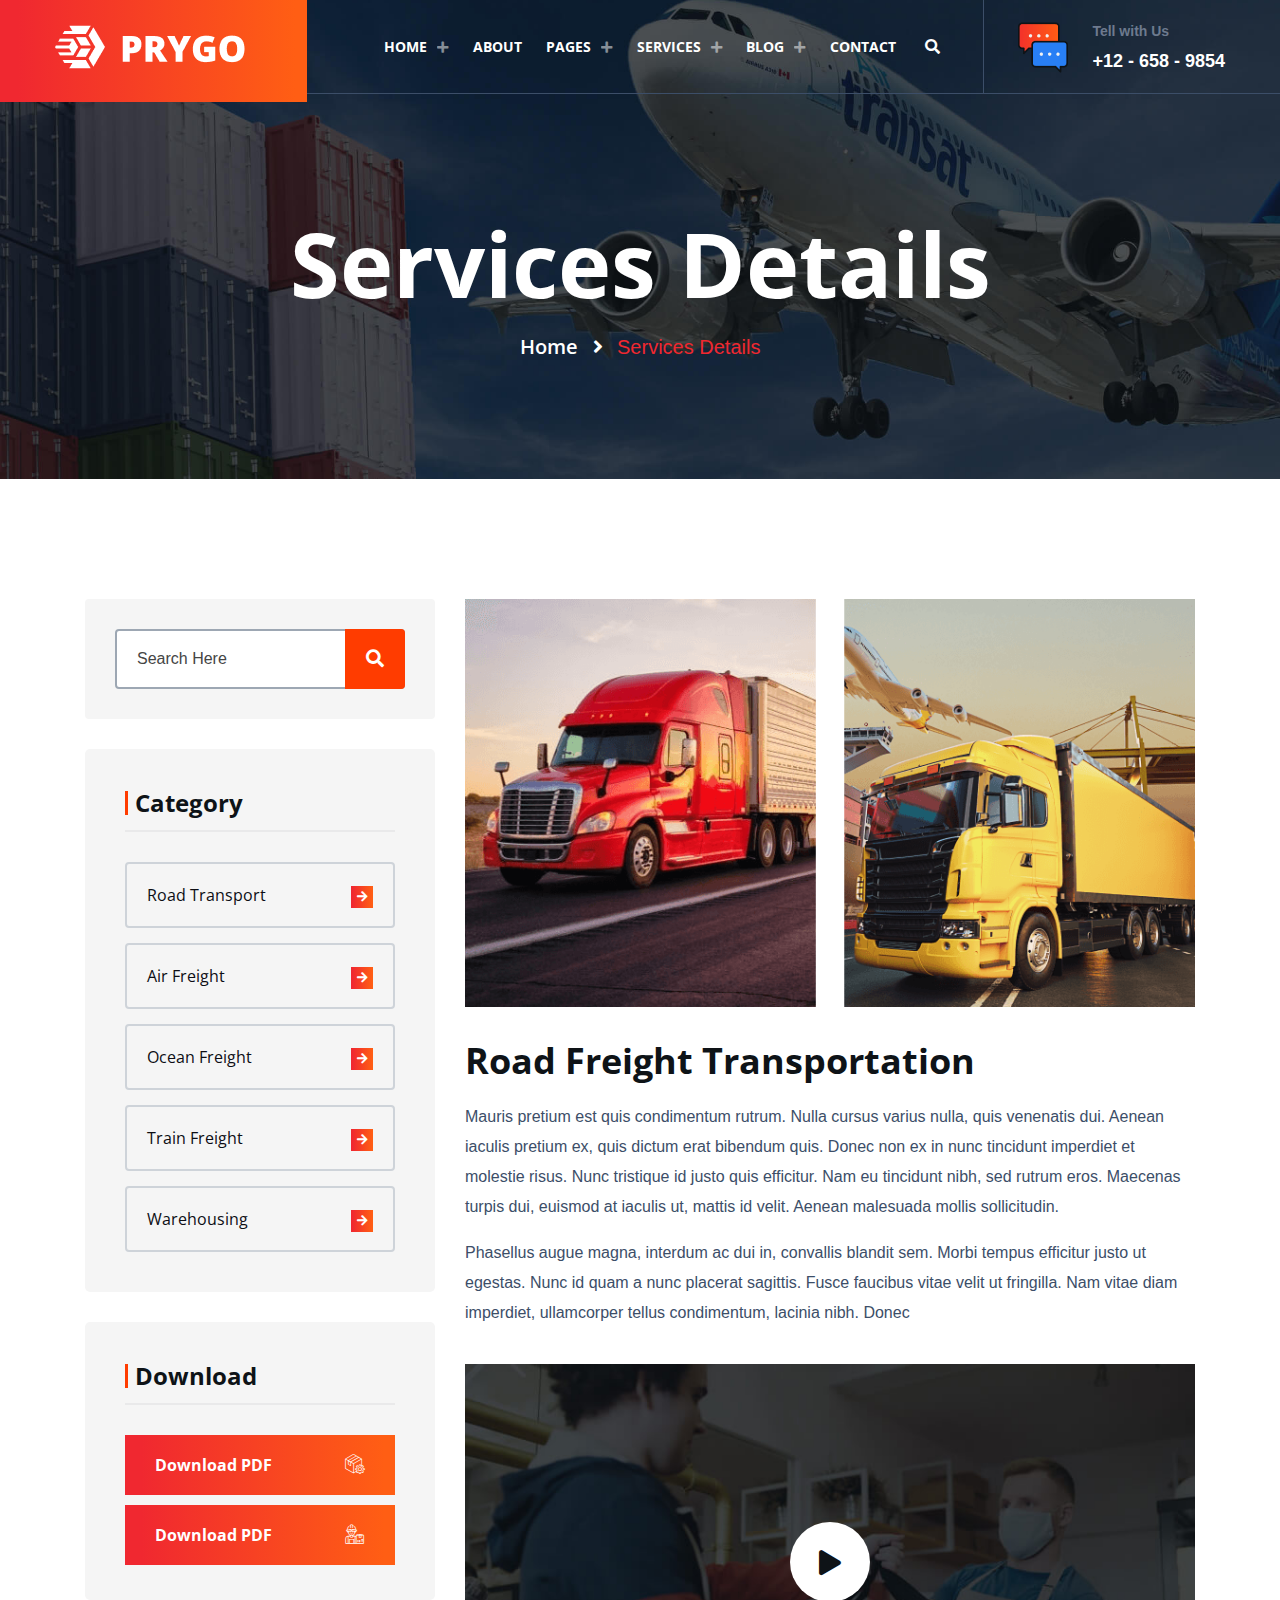
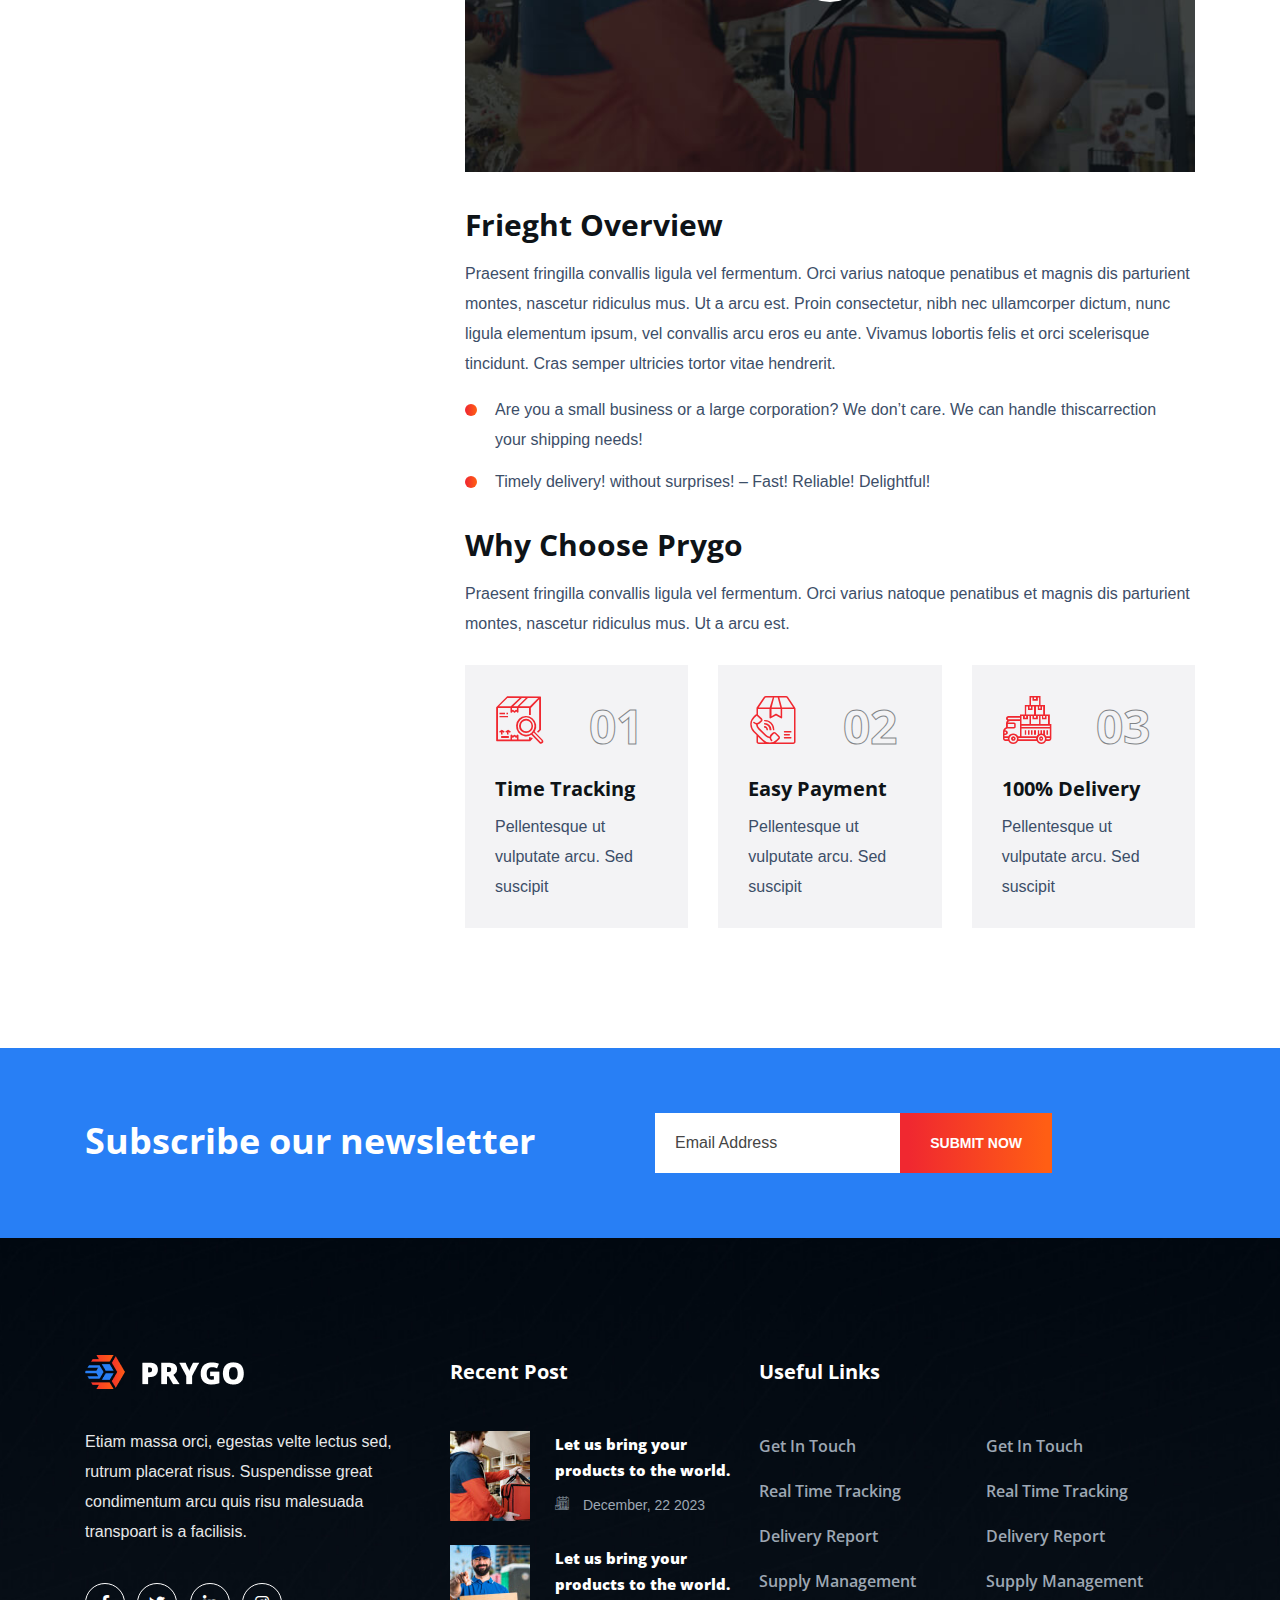
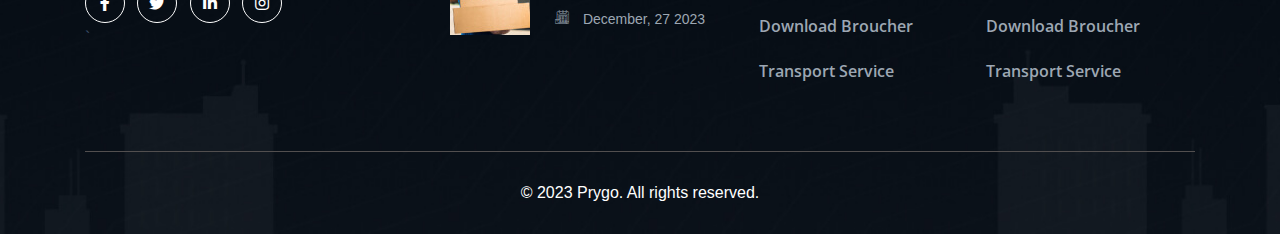
<file: service-details.html>
<!DOCTYPE HTML>
<html lang="en-US">

<!-- Mirrored from html.dreamitsolution.net/prygo/service-details.html by HTTrack Website Copier/3.x [XR&CO'2014], Mon, 06 Oct 2025 23:42:24 GMT -->
<head>
	<meta charset="UTF-8">
	<meta http-equiv="x-ua-compatible" content="ie=edge">
	<title>Prygo - Transport & Logistics HTML5 Template</title>
	<meta name="description" content="">
	<meta name="viewport" content="width=device-width, initial-scale=1">
	<!-- Favicon -->
	<link rel="icon" type="image/png" sizes="56x56" href="assets/images/fav-icon/icon.png">
	<!-- bootstrap CSS -->
	<link rel="stylesheet" href="assets/css/bootstrap.min.css" type="text/css" media="all" />
	<!-- carousel CSS -->
	<link rel="stylesheet" href="assets/css/owl.carousel.min.css" type="text/css" media="all" />	
	<!-- animate CSS -->
	<link rel="stylesheet" href="assets/css/animate.css" type="text/css" media="all" />	
	<!-- animated-text CSS -->
	<link rel="stylesheet" href="assets/css/animated-text.css" type="text/css" media="all" />	
	<!-- font-awesome CSS -->
	<link rel="stylesheet" href="assets/css/all.min.css" type="text/css" media="all" />	
	<!-- font-flaticon CSS -->
	<link rel="stylesheet" href="assets/css/flaticon.css" type="text/css" media="all" />	
	<!-- theme-default CSS -->
	<link rel="stylesheet" href="assets/css/theme-default.css" type="text/css" media="all" />	
	<!-- meanmenu CSS -->
	<link rel="stylesheet" href="assets/css/meanmenu.min.css" type="text/css" media="all" />	
	<!-- Main Style CSS -->
	<link rel="stylesheet"  href="style.css" type="text/css" media="all" />
	<!-- transitions CSS -->
	<link rel="stylesheet" href="assets/css/owl.transitions.css" type="text/css" media="all" />
	<!-- venobox CSS -->
	<link rel="stylesheet" href="venobox/venobox.css" type="text/css" media="all" />
	<!-- responsive CSS -->
	<link rel="stylesheet" href="assets/css/responsive.css" type="text/css" media="all" />
	<!-- modernizr js -->	
	<script src="assets/js/vendor/modernizr-3.5.0.min.js"></script>	
	<!-- bootstrap icons -->
	<link rel="stylesheet" href="../../cdn.jsdelivr.net/npm/bootstrap-icons%401.9.1/font/bootstrap-icons.css">
</head>
<body>


	<!-- loder -->
	<div class="loader-wrapper">
	  <div class="loader"></div>
	  <div class="loder-section left-section"></div>
	  <div class="loder-section right-section"></div>
	</div>


<!--==================================================-->
<!-- Start prygo Main Menu Area -->
<!--==================================================-->
<div id="sticky-header" class="prygo_nav_manu style-two inner-page">
	<div class="container-fluid">
		<div class="row align-items-center">
			<div class="col-lg-2">
				<div class="logo">
					<a class="logo_img" href="index.html" title="prygo">
						<img src="assets/images/logo.png" alt="" />
					</a>
					<a class="main_sticky" href="index.html" title="prygo">
						<img src="assets/images/logo.png" alt="astute" />
					</a>
				</div>
			</div>
			<div class="col-lg-7 pl-0 pr-0">
				<nav class="prygo_menu">
					<ul class="nav_scroll">
						<li><a href="#">Home <span><i class="fas fa-plus"></i></span></a>
							<ul class="sub-menu">
								<li><a href="index.html">Home Version 01</a></li>
								<li><a href="index-2.html">Home Version 02</a></li>
								<li><a href="landing-1.html">Landing Page 01 <span>New</span></a></li>
							</ul>
						</li>
						<li><a href="about.html">About</a></li>
						<li><a href="#">Pages <span><i class="fas fa-plus"></i></span></a>
							<ul class="sub-menu">
								<li><a href="about.html">About Us</a></li>
								<li><a href="service.html">Our Service</a></li>
								<li><a href="service-details.html">Service Details</a></li>
								<li><a href="pricing.html">Pricing</a></li>
								<li><a href="team.html">Our Team</a></li>
								<li><a href="portfolio.html">Portfolio</a></li>
								<li><a href="portfolio-details.html">Portfolio Details</a></li>
								<li><a href="contact.html">Contact Us</a></li>
							</ul>
						</li>
						<li><a href="#">Services <span><i class="fas fa-plus"></i></span></a>
							<ul class="sub-menu">
								<li><a href="service.html">Our Service</a></li>
								<li><a href="service-details.html">Service Details</a></li>
							</ul>
						</li>
						<li><a href="#">Blog <span><i class="fas fa-plus"></i></span></a>
							<ul class="sub-menu">
								<li><a href="blog-grid.html">Blog Gird</a></li>
								<li><a href="blog-list.html">Blog List</a></li>
								<li><a href="blog-details.html">Blog Details</a></li>
							</ul>
						</li>
						<li><a href="contact.html">Contact</a></li>
					</ul>
					<div class="header-src-btn">
						<div class="search-box-btn search-box-outer"><i class="fas fa-search"></i></div>
					</div>
				</nav>
			</div>
			<div class="col-lg-3">
				<div class="header-contact-btc">
					<div class="header-contact">
						<div class="header-contact-icon">
							<img src="assets/images/resource/hd-icon2.png" alt="">
						</div>
						<div class="header-contact-text">
							<span>Tell with Us</span>
							<p>+12 - 658 - 9854</p>
						</div>
					</div>
				</div>
			</div>
		</div>
	</div>
</div>


<!-- prygo Mobile Menu Area -->
<div class="mobile-menu-area sticky d-sm-block d-md-block d-lg-none ">
	<div class="mobile-menu">
		<nav class="prygo_menu">
			<ul class="nav_scroll">
				<li><a href="#">Home <span><i class="fas fa-plus"></i></span></a>
					<ul class="sub-menu">
						<li><a href="index.html">Home Version 01</a></li>
						<li><a href="index-2.html">Home Version 02</a></li>
						<li><a href="landing-1.html">Landing Page 01 <span>New</span></a></li>
					</ul>
				</li>
				<li><a href="about.html">About</a></li>
				<li><a href="#">Pages <span><i class="fas fa-plus"></i></span></a>
					<ul class="sub-menu">
						<li><a href="about.html">About Us</a></li>
						<li><a href="service.html">Our Service</a></li>
						<li><a href="service-details.html">Service Details</a></li>
						<li><a href="pricing.html">Pricing</a></li>
						<li><a href="team.html">Our Team</a></li>
						<li><a href="portfolio.html">Portfolio</a></li>
						<li><a href="portfolio-details.html">Portfolio Details</a></li>
						<li><a href="contact.html">Contact Us</a></li>
					</ul>
				</li>
				<li><a href="#">Services <span><i class="fas fa-plus"></i></span></a>
					<ul class="sub-menu">
						<li><a href="service.html">Our Service</a></li>
						<li><a href="service-details.html">Service Details</a></li>
					</ul>
				</li>
				<li><a href="#">Blog <span><i class="fas fa-plus"></i></span></a>
					<ul class="sub-menu">
						<li><a href="blog-grid.html">Blog Gird</a></li>
						<li><a href="blog-list.html">Blog List</a></li>
						<li><a href="blog-details.html">Blog Details</a></li>
					</ul>
				</li>
				<li><a href="contact.html">Contact</a></li>
			</ul>
		</nav>
	</div>
</div>
<!--==================================================-->
<!-- End Prygo Main Menu Area -->
<!--==================================================-->








<!--==================================================-->
<!-- Start Prygo Breadcumb Area -->
<!--==================================================-->
<div class="breadcumb-area">
	<div class="container">
		<div class="row">
			<div class="col-lg-12">
				<div class="breadcumb-content">
					<div class="breadcumb-title">
						<h1>Services Details</h1>
					</div>
					<div class="breadcumb-content-menu">
						<ul>
							<li><a href="index.html">Home <i class="fas fa-angle-right"></i></a></li>
							<li><span>Services Details</span></li>
						</ul>
					</div>
				</div>
			</div>
		</div>
	</div>
</div>
<!--==================================================-->
<!-- Start Prygo Breadcumb Area -->
<!--==================================================-->








<!--==================================================-->
<!-- Start consen service details Area -->
<!--==================================================-->
<div class="service-detials-area">
	<div class="container">		
		<div class="row">	
			<div class="col-lg-4 col-md-12">
				<!-- widget search -->
				<div class="widget_search">
					<form action="#" method="get">
						<input type="text" name="s" value="" placeholder="Search Here" title="Search for:">
						<button type="submit" class="icons">
							<i class="fa fa-search"></i>
						</button>
					</form>
				</div>
				<div class="widget-categories-box">
					<!-- categories title -->
					<div class="categories-title">
						<h4> Category </h4>
					</div>
					<!-- widget categories menu -->
					<div class="widget-categories-menu">
						<ul>
							<li><a href="service-details.html"> Road Transport <span><i class="fas fa-arrow-right"></i></span></a></li>	
							<li><a href="service-details.html"> Air Freight <span><i class="fas fa-arrow-right"></i></span></a></li>
							<li><a href="service-details.html"> Ocean Freight <span><i class="fas fa-arrow-right"></i></span></a></li>
							<li><a href="service-details.html"> Train Freight <span><i class="fas fa-arrow-right"></i></span></a></li>
							<li><a href="service-details.html"> Warehousing <span><i class="fas fa-arrow-right"></i></span></a></li>
						</ul>
					</div>
				</div>
				<div class="widget-categories-box">
					<!-- categories title -->
					<div class="categories-title">
						<h4> Download </h4>
					</div>
					<div class="pdf-button">
						<a href="#">Download PDF <i class="flaticon-setting"></i></a>
						<a href="#">Download PDF <i class="flaticon-courier"></i></a>
					</div>
				</div>
			</div>	
			<div class="col-lg-8 col-md-12">
				<div class="row">
					<div class="col-lg-12 col-sm-12">
						<div class="service-details-thumb">
							<img src="assets/images/resource/service-details.png" alt="">
						</div>
						<div class="service-details-content">
							<div class="service-details-main-title">
								<h1>Road Freight Transportation</h1>
							</div>
							<div class="service-details-text">
								<p>Mauris pretium est quis condimentum rutrum. Nulla cursus varius nulla, quis venenatis dui. Aenean iaculis pretium ex, quis dictum erat bibendum quis. Donec non ex in nunc tincidunt imperdiet et molestie risus. Nunc tristique id justo quis efficitur. Nam eu tincidunt nibh, sed rutrum eros. Maecenas turpis dui, euismod at iaculis ut, mattis id velit. Aenean malesuada mollis sollicitudin. </p>
								<p>Phasellus augue magna, interdum ac dui in, convallis blandit sem. Morbi tempus efficitur justo ut egestas. Nunc id quam a nunc placerat sagittis. Fusce faucibus vitae velit ut fringilla. Nam vitae diam imperdiet, ullamcorper tellus condimentum, lacinia nibh. Donec </p>
							</div>
						</div>
						<div class="service-details-video-thumb">
							<div class="service-details-video-thumb-inner">
								<img src="assets/images/resource/service-details-vd.jpg" alt="">
							</div>
							<div class="video-icon">
								<a class="video-vemo-icon venobox vbox-item" data-vbtype="youtube" data-autoplay="true" href="https://youtu.be/BS4TUd7FJSg"><i class="fa fa-play"></i></a>
							</div>
						</div>
						<div class="service-details-overview">
							<div class="service-details-overview-title">
								<h2>Frieght Overview</h2>
							</div>
							<div class="service-details-overview-text">
								<p>Praesent fringilla convallis ligula vel fermentum. Orci varius natoque penatibus et magnis dis parturient montes, nascetur ridiculus mus. Ut a arcu est. Proin consectetur, nibh nec ullamcorper dictum, nunc ligula elementum ipsum, vel convallis arcu eros eu ante. Vivamus lobortis felis et orci scelerisque tincidunt. Cras semper ultricies tortor vitae hendrerit.</p>
							</div>
							<div class="service-details-overview-list">
								<ul>
									<li>Are you a small business or a large corporation? We don’t care. We can handle thiscarrection your shipping needs!</li>
									<li>Timely delivery! without surprises!  – Fast! Reliable! Delightful!</li>
								</ul>
							</div>
						</div>
						<div class="service-details-choose-us">
							<div class="service-details-choose-us-title">
								<h2>Why Choose Prygo</h2>
							</div>
							<div class="service-details-choose-us-text">
								<p>Praesent fringilla convallis ligula vel fermentum. Orci varius natoque penatibus et magnis dis parturient montes, nascetur ridiculus mus. Ut a arcu est.</p>
							</div>
						</div>
						<div class="row">
							<div class="col-lg-4">
								<div class="service-details-box">
									<div class="service-details-number">
										<h2>01</h2>
									</div>
									<div class="service-details-icon">
										<i class="flaticon-tracking"></i>
									</div>
									<div class="service-details-content">
										<h2>Time Tracking</h2>
										<p>Pellentesque ut vulputate arcu. Sed suscipit</p>
									</div>
								</div>
							</div>
							<div class="col-lg-4">
								<div class="service-details-box">
									<div class="service-details-number">
										<h2>02</h2>
									</div>
									<div class="service-details-icon">
										<i class="flaticon-call-box"></i>
									</div>
									<div class="service-details-content">
										<h2>Easy Payment</h2>
										<p>Pellentesque ut vulputate arcu. Sed suscipit</p>
									</div>
								</div>
							</div>
							<div class="col-lg-4">
								<div class="service-details-box">
									<div class="service-details-number">
										<h2>03</h2>
									</div>
									<div class="service-details-icon">
										<i class="flaticon-delivery-truck-1"></i>
									</div>
									<div class="service-details-content">
										<h2>100%  Delivery</h2>
										<p>Pellentesque ut vulputate arcu. Sed suscipit</p>
									</div>
								</div>
							</div>

						</div>
					</div>
				</div>	
			</div>
		</div>
	</div>
</div>
<!--==================================================-->
<!-- End Consen service detials Area -->
<!--==================================================-->








<!--==================================================-->
<!-- Start Prygo News Letter Area -->
<!--==================================================-->
<div class="newsletter-area style-three">
	<div class="container">
		<div class="row">
			<div class="col-lg-6">
				<div class="newsletter-title">
					<h2>Subscribe our newsletter</h2>
				</div>
			</div>
			<div class="col-lg-6">
				<form action="https://formspree.io/f/myyleorq" method="POST" id="dreamit-form">
					<div class="newsletter-form">
						<input type="text" name="email" placeholder="Email Address">
						<button>Submit Now</button>
					</div>				
				</form>
			</div>
		</div>
	</div>
</div>
<!--==================================================-->
<!-- END Prygo News Letter Area -->
<!--==================================================-->








<!--==================================================-->
<!-- Start Prygo Footer Area -->
<!--==================================================-->
<div class="footer-area">
	<div class="container">
		<div class="row">
			<div class="col-lg-4 col-md-6">
				<div class="footer-widget">
					<div class="footer-widget-logo">
						<a href="index.html"><img src="assets/images/logo2.png" alt=""></a>
					</div>
					<div class="footer-widget-text">
						<p>Etiam massa orci, egestas velte lectus sed, rutrum placerat risus. Suspendisse great condimentum arcu quis risu malesuada transpoart is a facilisis.</p>
					</div>
					<div class="footer-widget-social">
						<a href="#"><i class="fab fa-facebook-f"></i></a>
						<a href="#"><i class="fab fa-twitter"></i></a>
						<a href="#"><i class="fab fa-linkedin-in"></i></a>
						<a href="#"><i class="fab fa-instagram"></i></a>
					</div>
				</div>`
			</div>
			<div class="col-lg-3 col-md-6 p-0">
				<div class="footer-widget recent">
					<div class="widget-title">
						<h2>Recent Post</h2>
					</div>
					<div class="footer-widget-recent-post">
						<div class="recent-widget-thumb">
							<img src="assets/images/resource/recent1.jpg" alt="">
						</div>
						<div class="recent-widget-content">
							<a href="#">Let us bring your products to the world.</a>
							<span><i class="flaticon-calendar"></i> December, 22 2023</span>
						</div>
					</div>
					<div class="footer-widget-recent-post">
						<div class="recent-widget-thumb">
							<img src="assets/images/resource/recent2.jpg" alt="">
						</div>
						<div class="recent-widget-content">
							<a href="#">Let us bring your products to the world.</a>
							<span><i class="flaticon-calendar"></i> December, 27 2023</span>
						</div>
					</div>
					
				</div>
			</div>
			<div class="col-lg-5 pl-4">
				<div class="footer-widget">
					<div class="widget-title">
						<h2>Useful Links</h2>
					</div>
					<div class="footer-menu">
						<ul>
							<li><a href="#"> Get In Touch</a></li>
							<li><a href="#"> Real Time Tracking</a></li>
							<li><a href="#"> Delivery Report</a></li>
							<li><a href="#"> Supply Management</a></li>
							<li><a href="#"> Download Broucher</a></li>
							<li><a href="#"> Transport Service</a></li>
						</ul>
					</div>
					<div class="footer-menu two">
						<ul>
							<li><a href="#"> Get In Touch</a></li>
							<li><a href="#"> Real Time Tracking</a></li>
							<li><a href="#"> Delivery Report</a></li>
							<li><a href="#"> Supply Management</a></li>
							<li><a href="#"> Download Broucher</a></li>
							<li><a href="#"> Transport Service</a></li>
						</ul>
					</div>
					
				</div>
			</div>
		</div>
		<div class="row">
			<div class="col-lg-12">
				<div class="coppy-right-text">
					<p>© 2023 Prygo. All rights reserved.</p>
				</div>
			</div>
		</div>
	</div>
</div>
<!--==================================================-->
<!-- END Prygo Footer Area -->
<!--==================================================-->









<!--==================================================-->
<!-- Start Search Popup Area -->
<!--==================================================-->
<div class="search-popup">
	<button class="close-search style-two"><i class="fas fa-times"></i></button>
	<button class="close-search"><i class="fas fa-arrow-up"></i></button>
	<form method="post" action="#">
		<div class="form-group">
			<input type="search" name="search-field" value="" placeholder="Search Here" required="">
			<button type="submit"><i class="fas fa-search"></i></button>
		</div>
	</form>
</div>
<!--==================================================-->
<!-- End Search Popup Area -->
<!--==================================================-->








<!--==================================================-->
<!-- Start scrollup section Area -->
<!--==================================================-->
<!-- scrollup section -->
<div class="scroll-area">
	<div class="top-wrap">
		<div class="go-top-btn-wraper">
			<div class="go-top go-top-button">
				<i class="fas fa-arrow-up"></i>
				<i class="fas fa-arrow-up"></i>
			</div>
		</div>
	</div>
</div>
<!--==================================================-->
<!-- Start scrollup section Area -->
<!--==================================================-->
	

	
	<!-- jquery js -->	
	<script src="assets/js/vendor/jquery-3.6.2.min.js"></script>
	<!-- bootstrap js -->	
	<script src="assets/js/bootstrap.min.js"></script>
	<!-- carousel js -->
	<script src="assets/js/owl.carousel.min.js"></script>
	<!-- counterup js -->
	<script src="assets/js/jquery.counterup.min.js"></script>
	<!-- waypoints js -->
	<script src="assets/js/waypoints.min.js"></script>
	<!-- wow js -->
	<script src="assets/js/wow.js"></script>
	<!-- imagesloaded js -->
	<script src="assets/js/imagesloaded.pkgd.min.js"></script>
	<!-- venobox js -->
	<script src="venobox/venobox.js"></script>
	<!-- ajax mail js -->
	<script src="assets/js/ajax-mail.js"></script>
	<!--  animated-text js -->	
	<script src="assets/js/animated-text.js"></script>
	<!-- venobox min js -->
	<script src="venobox/venobox.min.js"></script>
	<!-- isotope js -->
	<script src="assets/js/isotope.pkgd.min.js"></script>
	<!-- jquery meanmenu js -->	
	<script src="assets/js/jquery.meanmenu.js"></script>
	<!-- jquery scrollup js -->	
	<script src="assets/js/jquery.scrollUp.js"></script>
	<!-- theme js -->	
	<script src="assets/js/theme.js"></script>
	<script src="assets/js/jquery.barfiller.js"></script>
	<!-- jquery js -->		
</body>

<!-- Mirrored from html.dreamitsolution.net/prygo/service-details.html by HTTrack Website Copier/3.x [XR&CO'2014], Mon, 06 Oct 2025 23:42:39 GMT -->
</html>
</file>
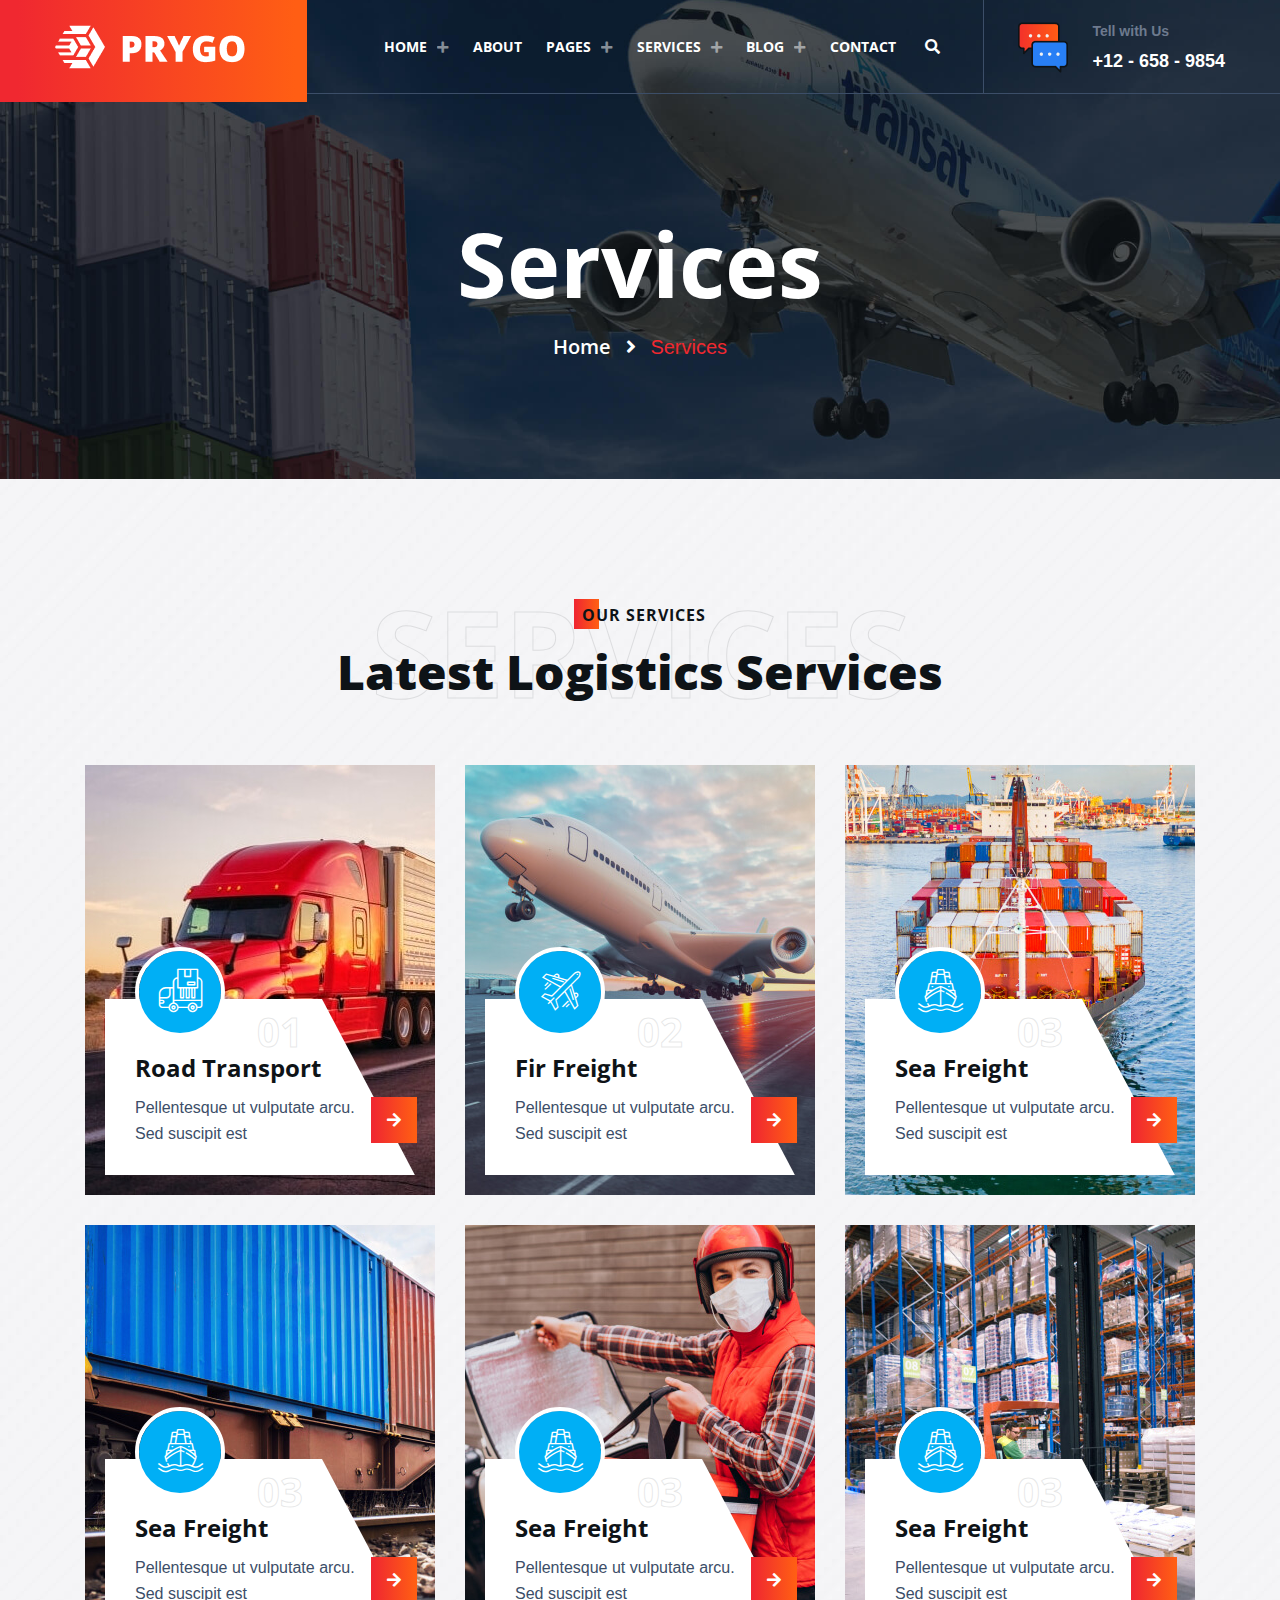
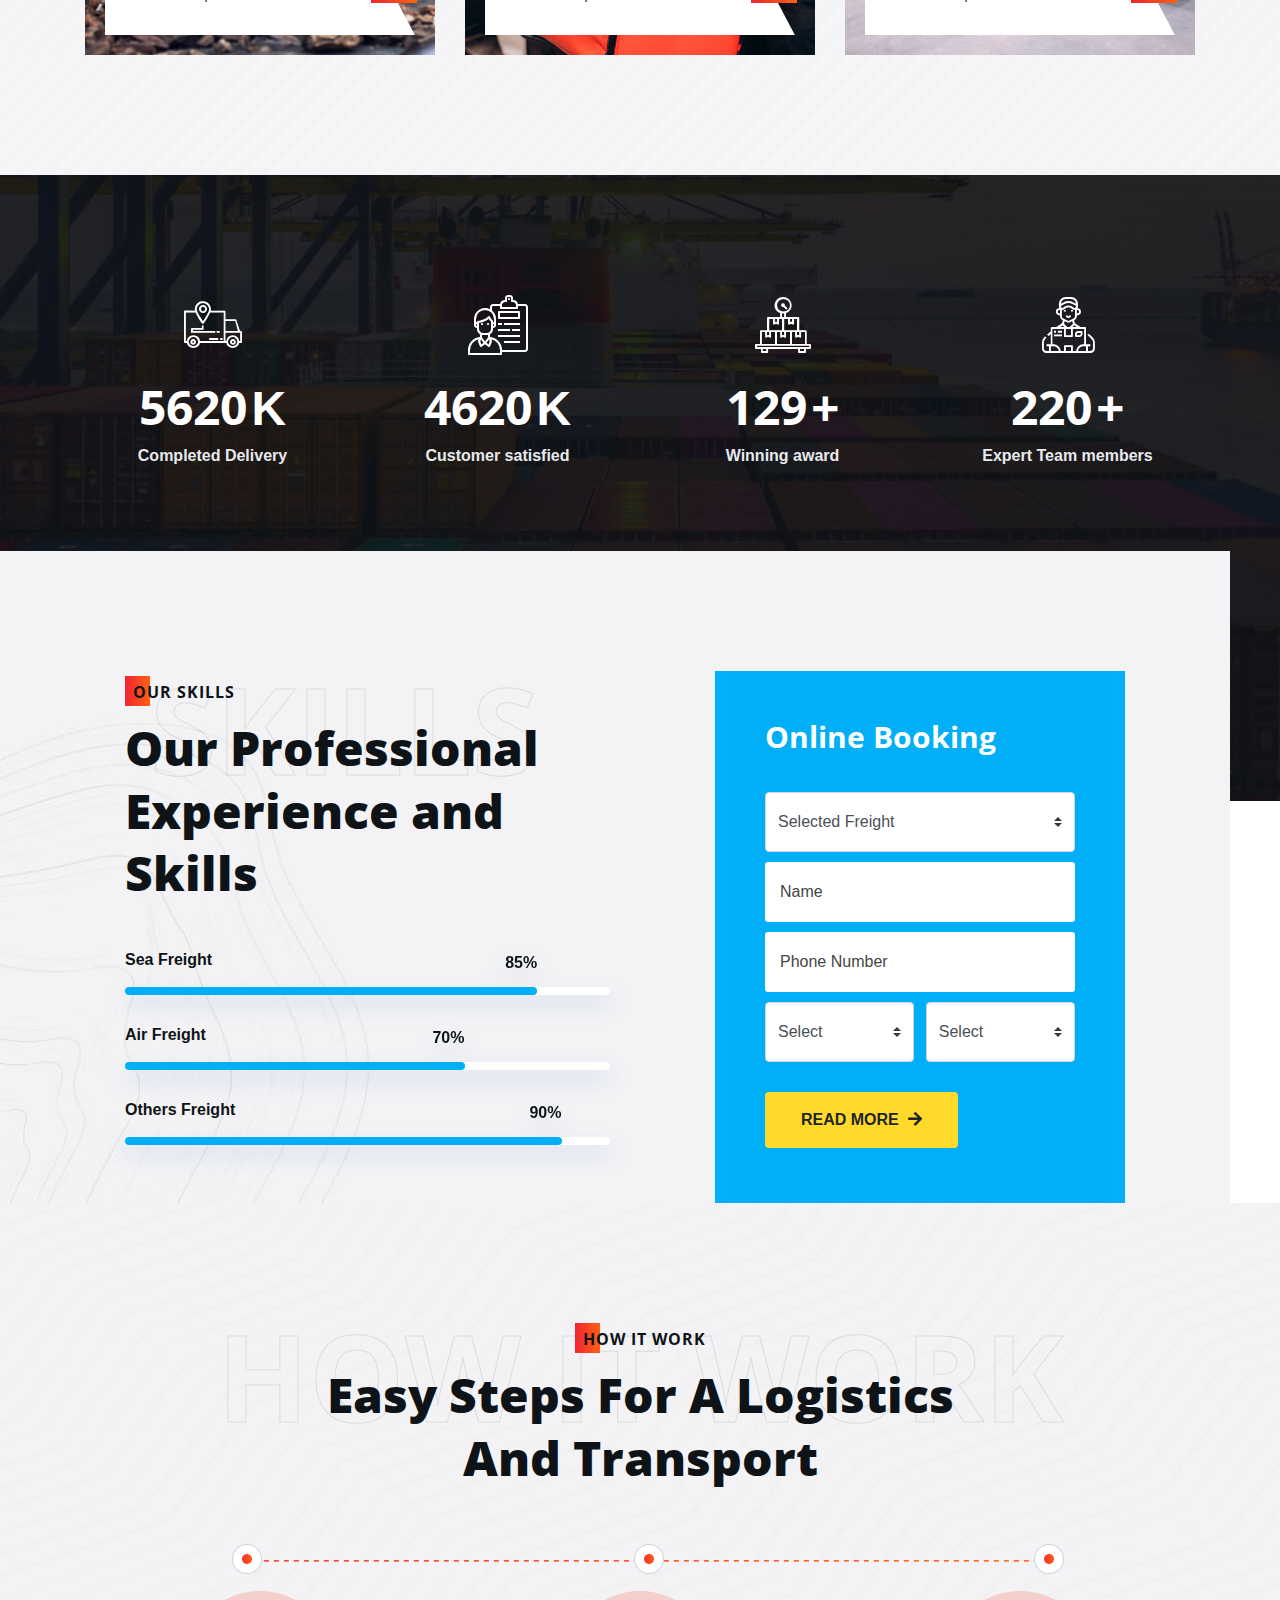
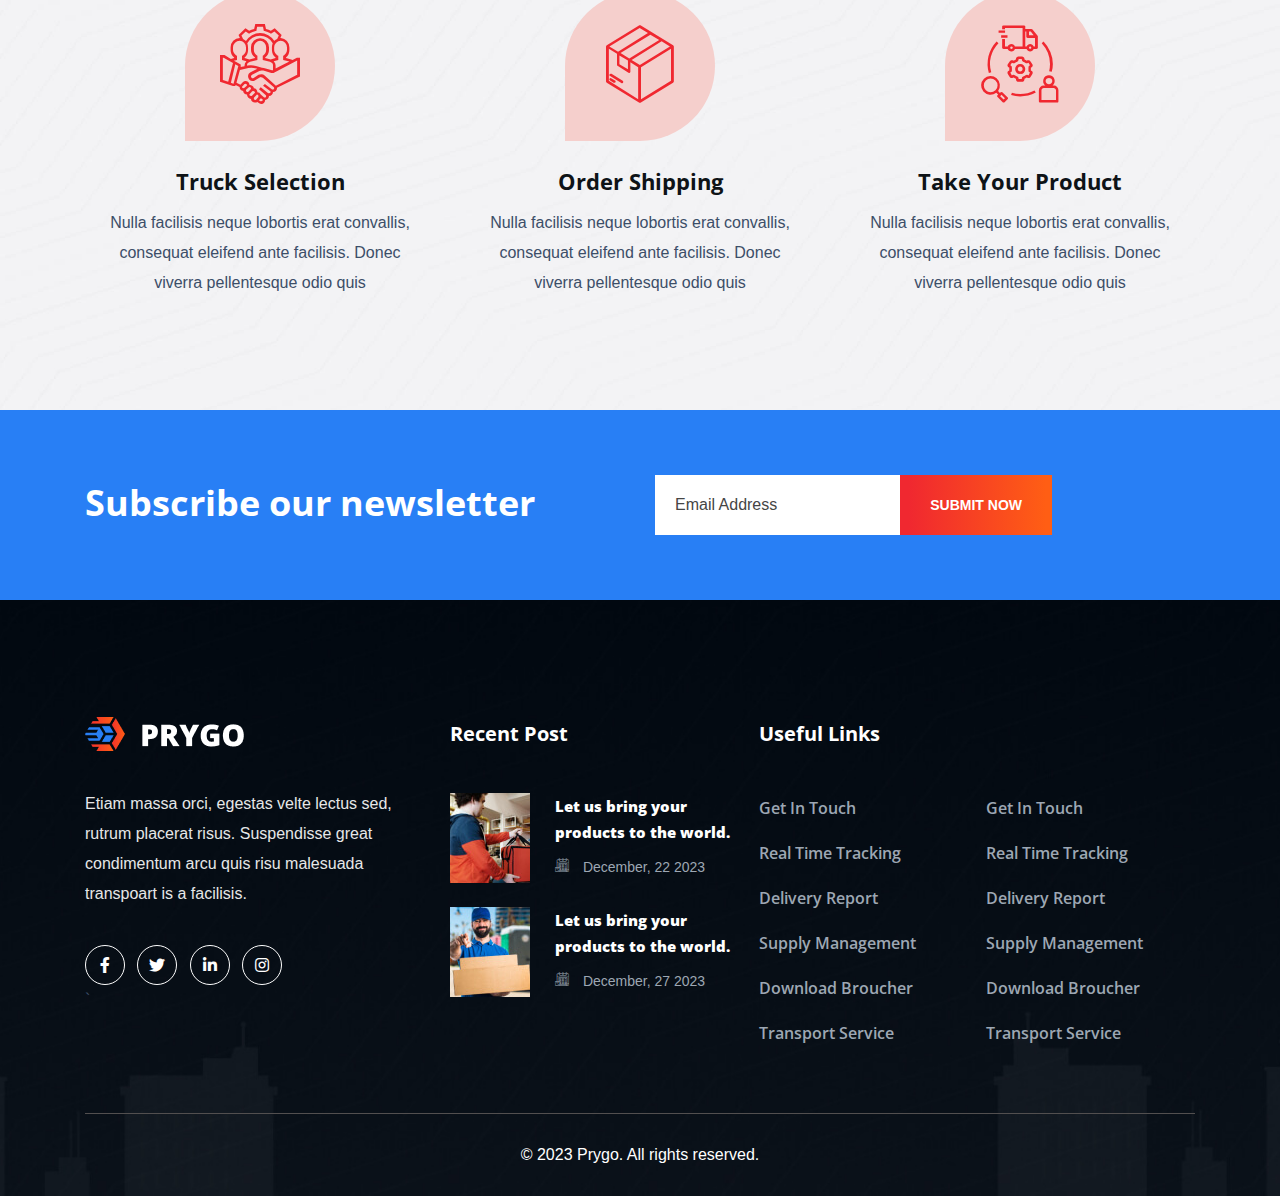
<file: service.html>
<!DOCTYPE HTML>
<html lang="en-US">

<!-- Mirrored from html.dreamitsolution.net/prygo/service.html by HTTrack Website Copier/3.x [XR&CO'2014], Mon, 06 Oct 2025 23:42:16 GMT -->
<head>
	<meta charset="UTF-8">
	<meta http-equiv="x-ua-compatible" content="ie=edge">
	<title>Prygo - Transport & Logistics HTML5 Template</title>
	<meta name="description" content="">
	<meta name="viewport" content="width=device-width, initial-scale=1">
	<!-- Favicon -->
	<link rel="icon" type="image/png" sizes="56x56" href="assets/images/fav-icon/icon.png">
	<!-- bootstrap CSS -->
	<link rel="stylesheet" href="assets/css/bootstrap.min.css" type="text/css" media="all" />
	<!-- carousel CSS -->
	<link rel="stylesheet" href="assets/css/owl.carousel.min.css" type="text/css" media="all" />	
	<!-- animate CSS -->
	<link rel="stylesheet" href="assets/css/animate.css" type="text/css" media="all" />	
	<!-- animated-text CSS -->
	<link rel="stylesheet" href="assets/css/animated-text.css" type="text/css" media="all" />	
	<!-- font-awesome CSS -->
	<link rel="stylesheet" href="assets/css/all.min.css" type="text/css" media="all" />	
	<!-- font-flaticon CSS -->
	<link rel="stylesheet" href="assets/css/flaticon.css" type="text/css" media="all" />	
	<!-- theme-default CSS -->
	<link rel="stylesheet" href="assets/css/theme-default.css" type="text/css" media="all" />	
	<!-- meanmenu CSS -->
	<link rel="stylesheet" href="assets/css/meanmenu.min.css" type="text/css" media="all" />	
	<!-- Main Style CSS -->
	<link rel="stylesheet"  href="style.css" type="text/css" media="all" />
	<!-- transitions CSS -->
	<link rel="stylesheet" href="assets/css/owl.transitions.css" type="text/css" media="all" />
	<!-- venobox CSS -->
	<link rel="stylesheet" href="venobox/venobox.css" type="text/css" media="all" />
	<!-- responsive CSS -->
	<link rel="stylesheet" href="assets/css/responsive.css" type="text/css" media="all" />
	<!-- modernizr js -->	
	<script src="assets/js/vendor/modernizr-3.5.0.min.js"></script>	
	<!-- bootstrap icons -->
	<link rel="stylesheet" href="../../cdn.jsdelivr.net/npm/bootstrap-icons%401.9.1/font/bootstrap-icons.css">
</head>
<body>


	<!-- loder -->
	<div class="loader-wrapper">
	  <div class="loader"></div>
	  <div class="loder-section left-section"></div>
	  <div class="loder-section right-section"></div>
	</div>


<!--==================================================-->
<!-- Start prygo Main Menu Area -->
<!--==================================================-->
<div id="sticky-header" class="prygo_nav_manu style-two inner-page">
	<div class="container-fluid">
		<div class="row align-items-center">
			<div class="col-lg-2">
				<div class="logo">
					<a class="logo_img" href="index.html" title="prygo">
						<img src="assets/images/logo.png" alt="" />
					</a>
					<a class="main_sticky" href="index.html" title="prygo">
						<img src="assets/images/logo.png" alt="astute" />
					</a>
				</div>
			</div>
			<div class="col-lg-7 pl-0 pr-0">
				<nav class="prygo_menu">
					<ul class="nav_scroll">
						<li><a href="#">Home <span><i class="fas fa-plus"></i></span></a>
							<ul class="sub-menu">
								<li><a href="index.html">Home Version 01</a></li>
								<li><a href="index-2.html">Home Version 02</a></li>
								<li><a href="landing-1.html">Landing Page 01 <span>New</span></a></li>
							</ul>
						</li>
						<li><a href="about.html">About</a></li>
						<li><a href="#">Pages <span><i class="fas fa-plus"></i></span></a>
							<ul class="sub-menu">
								<li><a href="about.html">About Us</a></li>
								<li><a href="service.html">Our Service</a></li>
								<li><a href="service-details.html">Service Details</a></li>
								<li><a href="pricing.html">Pricing</a></li>
								<li><a href="team.html">Our Team</a></li>
								<li><a href="portfolio.html">Portfolio</a></li>
								<li><a href="portfolio-details.html">Portfolio Details</a></li>
								<li><a href="contact.html">Contact Us</a></li>
							</ul>
						</li>
						<li><a href="#">Services <span><i class="fas fa-plus"></i></span></a>
							<ul class="sub-menu">
								<li><a href="service.html">Our Service</a></li>
								<li><a href="service-details.html">Service Details</a></li>
							</ul>
						</li>
						<li><a href="#">Blog <span><i class="fas fa-plus"></i></span></a>
							<ul class="sub-menu">
								<li><a href="blog-grid.html">Blog Gird</a></li>
								<li><a href="blog-list.html">Blog List</a></li>
								<li><a href="blog-details.html">Blog Details</a></li>
							</ul>
						</li>
						<li><a href="contact.html">Contact</a></li>
					</ul>
					<div class="header-src-btn">
						<div class="search-box-btn search-box-outer"><i class="fas fa-search"></i></div>
					</div>
				</nav>
			</div>
			<div class="col-lg-3">
				<div class="header-contact-btc">
					<div class="header-contact">
						<div class="header-contact-icon">
							<img src="assets/images/resource/hd-icon2.png" alt="">
						</div>
						<div class="header-contact-text">
							<span>Tell with Us</span>
							<p>+12 - 658 - 9854</p>
						</div>
					</div>
				</div>
			</div>
		</div>
	</div>
</div>


<!-- prygo Mobile Menu Area -->
<div class="mobile-menu-area sticky d-sm-block d-md-block d-lg-none ">
	<div class="mobile-menu">
		<nav class="prygo_menu">
			<ul class="nav_scroll">
				<li><a href="#">Home <span><i class="fas fa-plus"></i></span></a>
					<ul class="sub-menu">
						<li><a href="index.html">Home Version 01</a></li>
						<li><a href="index-2.html">Home Version 02</a></li>
						<li><a href="landing-1.html">Landing Page 01 <span>New</span></a></li>
					</ul>
				</li>
				<li><a href="about.html">About</a></li>
				<li><a href="#">Pages <span><i class="fas fa-plus"></i></span></a>
					<ul class="sub-menu">
						<li><a href="about.html">About Us</a></li>
						<li><a href="service.html">Our Service</a></li>
						<li><a href="service-details.html">Service Details</a></li>
						<li><a href="pricing.html">Pricing</a></li>
						<li><a href="team.html">Our Team</a></li>
						<li><a href="portfolio.html">Portfolio</a></li>
						<li><a href="portfolio-details.html">Portfolio Details</a></li>
						<li><a href="contact.html">Contact Us</a></li>
					</ul>
				</li>
				<li><a href="#">Services <span><i class="fas fa-plus"></i></span></a>
					<ul class="sub-menu">
						<li><a href="service.html">Our Service</a></li>
						<li><a href="service-details.html">Service Details</a></li>
					</ul>
				</li>
				<li><a href="#">Blog <span><i class="fas fa-plus"></i></span></a>
					<ul class="sub-menu">
						<li><a href="blog-grid.html">Blog Gird</a></li>
						<li><a href="blog-list.html">Blog List</a></li>
						<li><a href="blog-details.html">Blog Details</a></li>
					</ul>
				</li>
				<li><a href="contact.html">Contact</a></li>
			</ul>
		</nav>
	</div>
</div>
<!--==================================================-->
<!-- End Prygo Main Menu Area -->
<!--==================================================-->








<!--==================================================-->
<!-- Start Prygo Breadcumb Area -->
<!--==================================================-->
<div class="breadcumb-area">
	<div class="container">
		<div class="row">
			<div class="col-lg-12">
				<div class="breadcumb-content">
					<div class="breadcumb-title">
						<h1>Services</h1>
					</div>
					<div class="breadcumb-content-menu">
						<ul>
							<li><a href="index.html">Home <i class="fas fa-angle-right"></i></a></li>
							<li><span>Services</span></li>
						</ul>
					</div>
				</div>
			</div>
		</div>
	</div>
</div>
<!--==================================================-->
<!-- Start Prygo Breadcumb Area -->
<!--==================================================-->








<!--==================================================-->
<!-- Start Prygo Service Area -->
<!--==================================================-->
<div class="service-area style-two three">
	<div class="container">
		<div class="row">
			<div class="col-lg-12">
				<div class="section-title text-center">
					<h5>Our Services</h5>
					<h1>Latest Logistics Services</h1>
					<h2 class="shape-title">Services</h2>
				</div>
			</div>
		</div>
		<div class="row">
			<div class="col-lg-4 col-md-6">
				<div class="single-service">
					<div class="service-thumb">
						<img src="assets/images/resource/ser1.jpg" alt="">
						<div class="service-content-box">
							<div class="service-content-icon">
								<i class="flaticon-delivery-truck-3"></i>
							</div>
							<div class="service-content-inner">
								<h2 class="service-sp-title">01</h2>
								<h2>Road Transport</h2>
								<p>Pellentesque ut vulputate arcu. Sed suscipit est </p>
							</div>
							<div class="service-content-button">
								<a href="service-details.html"><i class="fas fa-arrow-right"></i></a>
							</div>
						</div>
						
					</div>
				</div>
			</div>
			<div class="col-lg-4 col-md-6">
				<div class="single-service">
					<div class="service-thumb">
						<img src="assets/images/resource/ser2.jpg" alt="">
						<div class="service-content-box">
							<div class="service-content-icon">
								<i class="flaticon-airplane-2"></i>
							</div>
							<div class="service-content-inner">
								<h2 class="service-sp-title">02</h2>
								<h2>Fir Freight</h2>
								<p>Pellentesque ut vulputate arcu. Sed suscipit est </p>
							</div>
							<div class="service-content-button">
								<a href="service-details.html"><i class="fas fa-arrow-right"></i></a>
							</div>
						</div>
					</div>
				</div>
			</div>
			<div class="col-lg-4 col-md-6">
				<div class="single-service">
					<div class="service-thumb">
						<img src="assets/images/resource/ser3.jpg" alt="">
						<div class="service-content-box">
							<div class="service-content-icon">
								<i class="flaticon-cargo-boat"></i>
							</div>
							<div class="service-content-inner">
								<h2 class="service-sp-title">03</h2>
								<h2>Sea Freight</h2>
								<p>Pellentesque ut vulputate arcu. Sed suscipit est </p>
							</div>
							<div class="service-content-button">
								<a href="service-details.html"><i class="fas fa-arrow-right"></i></a>
							</div>
						</div>
					</div>
				</div>
			</div>
			<div class="col-lg-4 col-md-6">
				<div class="single-service">
					<div class="service-thumb">
						<img src="assets/images/resource/ser4.jpg" alt="">
						<div class="service-content-box">
							<div class="service-content-icon">
								<i class="flaticon-cargo-boat"></i>
							</div>
							<div class="service-content-inner">
								<h2 class="service-sp-title">03</h2>
								<h2>Sea Freight</h2>
								<p>Pellentesque ut vulputate arcu. Sed suscipit est </p>
							</div>
							<div class="service-content-button">
								<a href="service-details.html"><i class="fas fa-arrow-right"></i></a>
							</div>
						</div>
					</div>
				</div>
			</div>
			<div class="col-lg-4 col-md-6">
				<div class="single-service">
					<div class="service-thumb">
						<img src="assets/images/resource/ser5.jpg" alt="">
						<div class="service-content-box">
							<div class="service-content-icon">
								<i class="flaticon-cargo-boat"></i>
							</div>
							<div class="service-content-inner">
								<h2 class="service-sp-title">03</h2>
								<h2>Sea Freight</h2>
								<p>Pellentesque ut vulputate arcu. Sed suscipit est </p>
							</div>
							<div class="service-content-button">
								<a href="service-details.html"><i class="fas fa-arrow-right"></i></a>
							</div>
						</div>
					</div>
				</div>
			</div>
			<div class="col-lg-4 col-md-6">
				<div class="single-service">
					<div class="service-thumb">
						<img src="assets/images/resource/ser6.jpg" alt="">
						<div class="service-content-box">
							<div class="service-content-icon">
								<i class="flaticon-cargo-boat"></i>
							</div>
							<div class="service-content-inner">
								<h2 class="service-sp-title">03</h2>
								<h2>Sea Freight</h2>
								<p>Pellentesque ut vulputate arcu. Sed suscipit est </p>
							</div>
							<div class="service-content-button">
								<a href="service-details.html"><i class="fas fa-arrow-right"></i></a>
							</div>
						</div>
					</div>
				</div>
			</div>
		</div>
	</div>
</div>
<!--==================================================-->
<!-- End Prygo Service Area -->
<!--==================================================-->








<!--==================================================-->
<!-- Start Prygo Counter Area -->
<!--==================================================-->
<div class="counter-area">
	<div class="container">
		<div class="row">
			<div class="col-lg-3 col-md-6">
				<div class="single-counter">
					<div class="counter-icon">
						<i class="flaticon-delivery-truck-4"></i>
					</div>
					<div class="counter-content">
						<h2 class="counter">5620</h2>
						<span>K</span>
						<p>Completed Delivery</p>
					</div>
				</div>
			</div>
			<div class="col-lg-3 col-md-6">
				<div class="single-counter">
					<div class="counter-icon">
						<i class="flaticon-clipboard-2"></i>
					</div>
					<div class="counter-content">
						<h2 class="counter">4620</h2>
						<span>K</span>
						<p>Customer satisfied</p>
					</div>
				</div>
			</div>
			<div class="col-lg-3 col-md-6">
				<div class="single-counter">
					<div class="counter-icon">
						<i class="flaticon-weight-1"></i>
					</div>
					<div class="counter-content">
						<h2 class="counter">129</h2>
						<span>+</span>
						<p>Winning award</p>
					</div>
				</div>
			</div>
			<div class="col-lg-3 col-md-6">
				<div class="single-counter">
					<div class="counter-icon">
						<i class="flaticon-delivery-man-2"></i>
					</div>
					<div class="counter-content">
						<h2 class="counter">220</h2>
						<span>+</span>
						<p>Expert Team members</p>
					</div>
				</div>
			</div>
		</div>
	</div>
</div>
<!--==================================================-->
<!-- Start Prygo Counter Area -->
<!--==================================================-->








<!--==================================================-->
<!-- Start Prygo Why Choose Us Area -->
<!--==================================================-->
<div class="skill-area">
	<div class="container-fluid">
		<div class="row upper-bx two ">
			<div class="col-lg-6">
				<div class="skill-proecess">
					<div class="section-title style-three mb-40">
						<h5>Our Skills</h5>
						<h1>Our Professional</h1>
						<h1>Experience and Skills</h1>
						<h2 class="shape-title">Skills</h2>
					</div>
					<div class="prossess-ber-plugin">
	                    <span class="prosses-bar">Sea Freight</span>
	                    <div id="bar1" class="barfiller">
	                        <div class="tipWrap">
	                            <span class="tip"></span>
	                        </div>
	                        <span class="fill" data-percentage="85"></span>
	                    </div>  
	                    <span class="prosses-bar">Air Freight</span>
	                    <div id="bar2" class="barfiller">
	                        <div class="tipWrap">
	                            <span class="tip"></span>
	                        </div>
	                        <span class="fill my-class" data-percentage="70"></span>
	                    </div>
	                    <span class="prosses-bar">Others Freight</span>
	                    <div id="bar3" class="barfiller">
	                        <div class="tipWrap">
	                            <span class="tip"></span>
	                        </div>
	                        <span class="fill my-class2" data-percentage="90"></span>
	                    </div> 
	                </div>
				</div>
			</div>
			<div class="col-lg-6">
				<div class="appointment-booking">
					<div class="appointment-booking-title">
						<h2>Online Booking</h2>
					</div>
					<form  action="https://formspree.io/f/myyleorq" method="POST" id="dreamit-form" >
						<div class="row">
							<div class="col-lg-12">
						         <select placeholder="Selected Freight" class="custom-select">
                                    <option value="">Selected Freight</option>
                                    <option value="">Air Freight</option>
                                    <option value="">Ocean Freight</option>
                                    <option value="">Rail Transport</option>
                                    <option value="">Cargo Ship</option>
                                    <option value="">Bulk Cargo</option>
                                </select>
							</div>
							<div class="col-lg-12">
								<div class="form_box">
									<input type="text" name="name"  placeholder="Name">
								</div>
							</div>
							<div class="col-lg-12">
								<div class="form_box">
									<input type="text" name="phone" placeholder="Phone Number">
								</div>
							</div>
							
							<div class="col-lg-12">
								<select class="custom-select slc tbs">
                                    <option value="">Select</option>
                                    <option value="">Door to Door</option>
                                    <option value="">F Transport</option>
                                    <option value="">Multi Modal</option>
                                </select>
                                <select class="custom-select slc">
                                    <option value="">Select</option>
                                    <option value="">Transport</option>
                                    <option value=""> Shipping</option>
                                    <option value="">Door To Door</option>
                                </select>
							</div>
							<div class="col-lg-6">
								
							</div>
							<div class="col-lg-12">
								<div class="quote_button">
									<button class="btn" type="submit"> Read More <i class="fas fa-arrow-right"></i></button>
								</div>
							</div>
						</div>
					</form>
					<div id="status"></div>
				</div>
			</div>
		</div>
	</div>
</div>
<!--==================================================-->
<!-- END Prygo Why Choose Us Area -->
<!--==================================================-->








<!--==================================================-->
<!-- Start Prygo How IT Work Area -->
<!--==================================================-->
<div class="how-it-work-area">
	<div class="container">
		<div class="row">
			<div class="col-lg-12">
				<div class="section-title text-center">
					<h5>How It Work</h5>
					<h1>Easy Steps For A Logistics </h1>
					<h1>And Transport </h1>
					<h2 class="shape-title">How It Work</h2>
				</div>
			</div>
		</div>
		<div class="row it-shape">
			<div class="col-lg-4 col-md-6">
				<div class="single-how-it-work">
					<div class="how-it-work-icon">
						<i class="flaticon-team"></i>
					</div>
					<div class="how-it-work-content">
						<h2>Truck Selection</h2>
						<p>Nulla facilisis neque lobortis erat convallis, consequat eleifend ante facilisis. Donec viverra pellentesque odio quis</p>
					</div>
				</div>
			</div>
			<div class="col-lg-4 col-md-6">
				<div class="single-how-it-work">
					<div class="how-it-work-icon">
						<i class="flaticon-delivery-box-3"></i>
					</div>
					<div class="how-it-work-content">
						<h2>Order Shipping</h2>
						<p>Nulla facilisis neque lobortis erat convallis, consequat eleifend ante facilisis. Donec viverra pellentesque odio quis</p>
					</div>
				</div>
			</div>
			<div class="col-lg-4 col-md-6">
				<div class="single-how-it-work">
					<div class="how-it-work-icon">
						<i class="flaticon-supply-chain-management"></i>
					</div>
					<div class="how-it-work-content">
						<h2>Take Your Product</h2>
						<p>Nulla facilisis neque lobortis erat convallis, consequat eleifend ante facilisis. Donec viverra pellentesque odio quis</p>
					</div>
				</div>
			</div>
		</div>
	</div>
</div>

<!--==================================================-->
<!-- END Prygo How IT Work Area -->
<!--==================================================-->








<!--==================================================-->
<!-- Start Prygo News Letter Area -->
<!--==================================================-->
<div class="newsletter-area style-three">
	<div class="container">
		<div class="row">
			<div class="col-lg-6">
				<div class="newsletter-title">
					<h2>Subscribe our newsletter</h2>
				</div>
			</div>
			<div class="col-lg-6">
				<form action="https://formspree.io/f/myyleorq" method="POST" id="dreamit-form">
					<div class="newsletter-form">
						<input type="text" name="email" placeholder="Email Address">
						<button>Submit Now</button>
					</div>				
				</form>
			</div>
		</div>
	</div>
</div>
<!--==================================================-->
<!-- END Prygo News Letter Area -->
<!--==================================================-->








<!--==================================================-->
<!-- Start Prygo Footer Area -->
<!--==================================================-->
<div class="footer-area">
	<div class="container">
		<div class="row">
			<div class="col-lg-4 col-md-6">
				<div class="footer-widget">
					<div class="footer-widget-logo">
						<a href="index.html"><img src="assets/images/logo2.png" alt=""></a>
					</div>
					<div class="footer-widget-text">
						<p>Etiam massa orci, egestas velte lectus sed, rutrum placerat risus. Suspendisse great condimentum arcu quis risu malesuada transpoart is a facilisis.</p>
					</div>
					<div class="footer-widget-social">
						<a href="#"><i class="fab fa-facebook-f"></i></a>
						<a href="#"><i class="fab fa-twitter"></i></a>
						<a href="#"><i class="fab fa-linkedin-in"></i></a>
						<a href="#"><i class="fab fa-instagram"></i></a>
					</div>
				</div>`
			</div>
			<div class="col-lg-3 col-md-6 p-0">
				<div class="footer-widget recent">
					<div class="widget-title">
						<h2>Recent Post</h2>
					</div>
					<div class="footer-widget-recent-post">
						<div class="recent-widget-thumb">
							<img src="assets/images/resource/recent1.jpg" alt="">
						</div>
						<div class="recent-widget-content">
							<a href="#">Let us bring your products to the world.</a>
							<span><i class="flaticon-calendar"></i> December, 22 2023</span>
						</div>
					</div>
					<div class="footer-widget-recent-post">
						<div class="recent-widget-thumb">
							<img src="assets/images/resource/recent2.jpg" alt="">
						</div>
						<div class="recent-widget-content">
							<a href="#">Let us bring your products to the world.</a>
							<span><i class="flaticon-calendar"></i> December, 27 2023</span>
						</div>
					</div>
					
				</div>
			</div>
			<div class="col-lg-5 pl-4">
				<div class="footer-widget">
					<div class="widget-title">
						<h2>Useful Links</h2>
					</div>
					<div class="footer-menu">
						<ul>
							<li><a href="#"> Get In Touch</a></li>
							<li><a href="#"> Real Time Tracking</a></li>
							<li><a href="#"> Delivery Report</a></li>
							<li><a href="#"> Supply Management</a></li>
							<li><a href="#"> Download Broucher</a></li>
							<li><a href="#"> Transport Service</a></li>
						</ul>
					</div>
					<div class="footer-menu two">
						<ul>
							<li><a href="#"> Get In Touch</a></li>
							<li><a href="#"> Real Time Tracking</a></li>
							<li><a href="#"> Delivery Report</a></li>
							<li><a href="#"> Supply Management</a></li>
							<li><a href="#"> Download Broucher</a></li>
							<li><a href="#"> Transport Service</a></li>
						</ul>
					</div>
					
				</div>
			</div>
		</div>
		<div class="row">
			<div class="col-lg-12">
				<div class="coppy-right-text">
					<p>© 2023 Prygo. All rights reserved.</p>
				</div>
			</div>
		</div>
	</div>
</div>
<!--==================================================-->
<!-- END Prygo Footer Area -->
<!--==================================================-->








<!--==================================================-->
<!-- Start Search Popup Area -->
<!--==================================================-->
<div class="search-popup">
	<button class="close-search style-two"><i class="fas fa-times"></i></button>
	<button class="close-search"><i class="fas fa-arrow-up"></i></button>
	<form method="post" action="#">
		<div class="form-group">
			<input type="search" name="search-field" value="" placeholder="Search Here" required="">
			<button type="submit"><i class="fas fa-search"></i></button>
		</div>
	</form>
</div>
<!--==================================================-->
<!-- End Search Popup Area -->
<!--==================================================-->








<!--==================================================-->
<!-- Start scrollup section Area -->
<!--==================================================-->
<!-- scrollup section -->
<div class="scroll-area">
	<div class="top-wrap">
		<div class="go-top-btn-wraper">
			<div class="go-top go-top-button">
				<i class="fas fa-arrow-up"></i>
				<i class="fas fa-arrow-up"></i>
			</div>
		</div>
	</div>
</div>
<!--==================================================-->
<!-- Start scrollup section Area -->
<!--==================================================-->
	

	
	<!-- jquery js -->	
	<script src="assets/js/vendor/jquery-3.6.2.min.js"></script>
	<!-- bootstrap js -->	
	<script src="assets/js/bootstrap.min.js"></script>
	<!-- carousel js -->
	<script src="assets/js/owl.carousel.min.js"></script>
	<!-- counterup js -->
	<script src="assets/js/jquery.counterup.min.js"></script>
	<!-- waypoints js -->
	<script src="assets/js/waypoints.min.js"></script>
	<!-- wow js -->
	<script src="assets/js/wow.js"></script>
	<!-- imagesloaded js -->
	<script src="assets/js/imagesloaded.pkgd.min.js"></script>
	<!-- venobox js -->
	<script src="venobox/venobox.js"></script>
	<!-- ajax mail js -->
	<script src="assets/js/ajax-mail.js"></script>
	<!--  animated-text js -->	
	<script src="assets/js/animated-text.js"></script>
	<!-- venobox min js -->
	<script src="venobox/venobox.min.js"></script>
	<!-- isotope js -->
	<script src="assets/js/isotope.pkgd.min.js"></script>
	<!-- jquery meanmenu js -->	
	<script src="assets/js/jquery.meanmenu.js"></script>
	<!-- jquery scrollup js -->	
	<script src="assets/js/jquery.scrollUp.js"></script>
	<!-- theme js -->	
	<script src="assets/js/theme.js"></script>
	<script src="assets/js/jquery.barfiller.js"></script>
	<!-- jquery js -->		
</body>

<!-- Mirrored from html.dreamitsolution.net/prygo/service.html by HTTrack Website Copier/3.x [XR&CO'2014], Mon, 06 Oct 2025 23:42:24 GMT -->
</html>
</file>
<file: assets/css/flaticon.css>
@font-face {
  font-family: "flaticon";
  src: url("../fonts/flaticon-set-logisticse381e381.ttf?622cb10d1ce0f8ff8b951481e94e9412")
      format("truetype"),
    url("../fonts/flaticon-set-logisticse381e381.woff?622cb10d1ce0f8ff8b951481e94e9412")
      format("woff"),
    url("../fonts/flaticon-set-logisticse381e381.woff2?622cb10d1ce0f8ff8b951481e94e9412")
      format("woff2"),
    url("../fonts/flaticon-set-logisticse381e381.eot?622cb10d1ce0f8ff8b951481e94e9412#iefix")
      format("embedded-opentype"),
    url("../fonts/flaticon-set-logisticse381e381.svg?622cb10d1ce0f8ff8b951481e94e9412#flaticon")
      format("svg");
}

i[class^="flaticon-"]:before,
i[class*=" flaticon-"]:before {
  font-family: flaticon !important;
  font-style: normal;
  font-weight: normal !important;
  font-variant: normal;
  text-transform: none;
  line-height: 1;
  -webkit-font-smoothing: antialiased;
  -moz-osx-font-smoothing: grayscale;
}

.flaticon-logistics:before {
  content: "\f101";
}
.flaticon-cargo:before {
  content: "\f102";
}
.flaticon-logistics-1:before {
  content: "\f103";
}
.flaticon-logistics-2:before {
  content: "\f104";
}
.flaticon-boxes:before {
  content: "\f105";
}
.flaticon-import:before {
  content: "\f106";
}
.flaticon-cargo-ship:before {
  content: "\f107";
}
.flaticon-logistics-3:before {
  content: "\f108";
}
.flaticon-logistics-4:before {
  content: "\f109";
}
.flaticon-delivery:before {
  content: "\f10a";
}
.flaticon-logistic:before {
  content: "\f10b";
}
.flaticon-port:before {
  content: "\f10c";
}
.flaticon-cargo-1:before {
  content: "\f10d";
}
.flaticon-shipment:before {
  content: "\f10e";
}
.flaticon-delivery-man:before {
  content: "\f10f";
}
.flaticon-supply-chain:before {
  content: "\f110";
}
.flaticon-container:before {
  content: "\f111";
}
.flaticon-delivery-man-1:before {
  content: "\f112";
}
.flaticon-box:before {
  content: "\f113";
}
.flaticon-logistics-5:before {
  content: "\f114";
}
.flaticon-team:before {
  content: "\f115";
}
.flaticon-3d-cube:before {
  content: "\f116";
}
.flaticon-global:before {
  content: "\f117";
}
.flaticon-customer-service:before {
  content: "\f118";
}
.flaticon-cargo-boat:before {
  content: "\f119";
}
.flaticon-logistics-6:before {
  content: "\f11a";
}
.flaticon-airplane:before {
  content: "\f11b";
}
.flaticon-parcel:before {
  content: "\f11c";
}
.flaticon-order:before {
  content: "\f11d";
}
.flaticon-truck:before {
  content: "\f11e";
}
.flaticon-container-1:before {
  content: "\f11f";
}
.flaticon-global-1:before {
  content: "\f120";
}
.flaticon-global-2:before {
  content: "\f121";
}
.flaticon-worldwide-shipping:before {
  content: "\f122";
}
.flaticon-fast-delivery:before {
  content: "\f123";
}
.flaticon-worldwide-shipping-1:before {
  content: "\f124";
}
.flaticon-shipment-1:before {
  content: "\f125";
}
.flaticon-cart:before {
  content: "\f126";
}
.flaticon-global-shipping:before {
  content: "\f127";
}
.flaticon-delivery-man-2:before {
  content: "\f128";
}
.flaticon-cargo-ship-1:before {
  content: "\f129";
}
.flaticon-forklift:before {
  content: "\f12a";
}
.flaticon-forklift-1:before {
  content: "\f12b";
}
.flaticon-delivery-courier:before {
  content: "\f12c";
}
.flaticon-shipping:before {
  content: "\f12d";
}
.flaticon-airplane-1:before {
  content: "\f12e";
}
.flaticon-stock:before {
  content: "\f12f";
}
.flaticon-air-freight:before {
  content: "\f130";
}
.flaticon-maintenance:before {
  content: "\f131";
}
.flaticon-air:before {
  content: "\f132";
}
.flaticon-logistics-delivery:before {
  content: "\f133";
}
.flaticon-logistics-delivery-1:before {
  content: "\f134";
}
.flaticon-clipboard:before {
  content: "\f135";
}
.flaticon-logistics-delivery-2:before {
  content: "\f136";
}
.flaticon-logistics-delivery-3:before {
  content: "\f137";
}
.flaticon-box-1:before {
  content: "\f138";
}
.flaticon-truck-1:before {
  content: "\f139";
}
.flaticon-order-1:before {
  content: "\f13a";
}
.flaticon-search:before {
  content: "\f13b";
}
.flaticon-delivery-truck:before {
  content: "\f13c";
}
.flaticon-international-shipping:before {
  content: "\f13d";
}
.flaticon-24-hours:before {
  content: "\f13e";
}
.flaticon-logistics-delivery-4:before {
  content: "\f13f";
}
.flaticon-home-delivery:before {
  content: "\f140";
}
.flaticon-forklift-2:before {
  content: "\f141";
}
.flaticon-call-center:before {
  content: "\f142";
}
.flaticon-crane:before {
  content: "\f143";
}
.flaticon-headset:before {
  content: "\f144";
}
.flaticon-shipment-2:before {
  content: "\f145";
}
.flaticon-clipboard-1:before {
  content: "\f146";
}
.flaticon-production:before {
  content: "\f147";
}
.flaticon-export:before {
  content: "\f148";
}
.flaticon-shopping-bag:before {
  content: "\f149";
}
.flaticon-qr-code:before {
  content: "\f14a";
}
.flaticon-air-plane:before {
  content: "\f14b";
}
.flaticon-cash-on-delivery:before {
  content: "\f14c";
}
.flaticon-import-1:before {
  content: "\f14d";
}
.flaticon-24-hours-1:before {
  content: "\f14e";
}
.flaticon-international-shipping-1:before {
  content: "\f14f";
}
.flaticon-received:before {
  content: "\f150";
}
.flaticon-export-1:before {
  content: "\f151";
}
.flaticon-truck-2:before {
  content: "\f152";
}
.flaticon-increase:before {
  content: "\f153";
}
.flaticon-global-shipping-1:before {
  content: "\f154";
}
.flaticon-crane-1:before {
  content: "\f155";
}
.flaticon-shield:before {
  content: "\f156";
}
.flaticon-container-2:before {
  content: "\f157";
}
.flaticon-delivery-truck-1:before {
  content: "\f158";
}
.flaticon-fast-delivery-1:before {
  content: "\f159";
}
.flaticon-shipping-1:before {
  content: "\f15a";
}
.flaticon-cash-on-delivery-1:before {
  content: "\f15b";
}
.flaticon-delivery-1:before {
  content: "\f15c";
}
.flaticon-trolley:before {
  content: "\f15d";
}
.flaticon-packaging:before {
  content: "\f15e";
}
.flaticon-setting:before {
  content: "\f15f";
}
.flaticon-trolley-1:before {
  content: "\f160";
}
.flaticon-settings:before {
  content: "\f161";
}
.flaticon-delivery-2:before {
  content: "\f162";
}
.flaticon-computer-monitor:before {
  content: "\f163";
}
.flaticon-delivery-truck-2:before {
  content: "\f164";
}
.flaticon-courier:before {
  content: "\f165";
}
.flaticon-24-hours-delivery:before {
  content: "\f166";
}
.flaticon-location-pin:before {
  content: "\f167";
}
.flaticon-cash:before {
  content: "\f168";
}
.flaticon-delivery-box:before {
  content: "\f169";
}
.flaticon-delivery-bike:before {
  content: "\f16a";
}
.flaticon-partnership:before {
  content: "\f16b";
}
.flaticon-schedule:before {
  content: "\f16c";
}
.flaticon-lock:before {
  content: "\f16d";
}
.flaticon-delivery-box-1:before {
  content: "\f16e";
}
.flaticon-open-box:before {
  content: "\f16f";
}
.flaticon-product:before {
  content: "\f170";
}
.flaticon-packages:before {
  content: "\f171";
}
.flaticon-delivery-insurance:before {
  content: "\f172";
}
.flaticon-weight:before {
  content: "\f173";
}
.flaticon-global-3:before {
  content: "\f174";
}
.flaticon-distribution-center:before {
  content: "\f175";
}
.flaticon-weight-1:before {
  content: "\f176";
}
.flaticon-trolley-2:before {
  content: "\f177";
}
.flaticon-warehouse:before {
  content: "\f178";
}
.flaticon-forklift-3:before {
  content: "\f179";
}
.flaticon-shipping-2:before {
  content: "\f17a";
}
.flaticon-delivery-service:before {
  content: "\f17b";
}
.flaticon-24-hours-2:before {
  content: "\f17c";
}
.flaticon-conveyor:before {
  content: "\f17d";
}
.flaticon-24-hours-3:before {
  content: "\f17e";
}
.flaticon-clipboard-2:before {
  content: "\f17f";
}
.flaticon-airplane-2:before {
  content: "\f180";
}
.flaticon-delivery-box-2:before {
  content: "\f181";
}
.flaticon-checklist:before {
  content: "\f182";
}
.flaticon-crane-2:before {
  content: "\f183";
}
.flaticon-global-distribution:before {
  content: "\f184";
}
.flaticon-delivery-3:before {
  content: "\f185";
}
.flaticon-package:before {
  content: "\f186";
}
.flaticon-weight-scale:before {
  content: "\f187";
}
.flaticon-delivery-insurance-1:before {
  content: "\f188";
}
.flaticon-train:before {
  content: "\f189";
}
.flaticon-cargo-2:before {
  content: "\f18a";
}
.flaticon-delivery-4:before {
  content: "\f18b";
}
.flaticon-delivery-insurance-2:before {
  content: "\f18c";
}
.flaticon-calendar:before {
  content: "\f18d";
}
.flaticon-wrench:before {
  content: "\f18e";
}
.flaticon-call-box:before {
  content: "\f18f";
}
.flaticon-ship:before {
  content: "\f190";
}
.flaticon-delivery-time:before {
  content: "\f191";
}
.flaticon-trolley-3:before {
  content: "\f192";
}
.flaticon-delivery-truck-3:before {
  content: "\f193";
}
.flaticon-weight-2:before {
  content: "\f194";
}
.flaticon-global-distribution-1:before {
  content: "\f195";
}
.flaticon-tracking:before {
  content: "\f196";
}
.flaticon-shipping-3:before {
  content: "\f197";
}
.flaticon-delivery-5:before {
  content: "\f198";
}
.flaticon-international-shipping-2:before {
  content: "\f199";
}
.flaticon-delivery-cart:before {
  content: "\f19a";
}
.flaticon-stock-1:before {
  content: "\f19b";
}
.flaticon-delivery-service-1:before {
  content: "\f19c";
}
.flaticon-distribution:before {
  content: "\f19d";
}
.flaticon-scanner:before {
  content: "\f19e";
}
.flaticon-delivery-box-3:before {
  content: "\f19f";
}
.flaticon-settings-1:before {
  content: "\f1a0";
}
.flaticon-vaccine:before {
  content: "\f1a1";
}
.flaticon-worldwide-shipping-2:before {
  content: "\f1a2";
}
.flaticon-delivery-insurance-3:before {
  content: "\f1a3";
}
.flaticon-global-distribution-2:before {
  content: "\f1a4";
}
.flaticon-delivery-box-4:before {
  content: "\f1a5";
}
.flaticon-delivery-box-5:before {
  content: "\f1a6";
}
.flaticon-air-mail:before {
  content: "\f1a7";
}
.flaticon-recycle:before {
  content: "\f1a8";
}
.flaticon-manufacturing:before {
  content: "\f1a9";
}
.flaticon-smartphone:before {
  content: "\f1aa";
}
.flaticon-import-2:before {
  content: "\f1ab";
}
.flaticon-earth:before {
  content: "\f1ac";
}
.flaticon-scooter:before {
  content: "\f1ad";
}
.flaticon-delivery-6:before {
  content: "\f1ae";
}
.flaticon-logistics-delivery-5:before {
  content: "\f1af";
}
.flaticon-logistics-delivery-6:before {
  content: "\f1b0";
}
.flaticon-transportation:before {
  content: "\f1b1";
}
.flaticon-van:before {
  content: "\f1b2";
}
.flaticon-supply-chain-management:before {
  content: "\f1b3";
}
.flaticon-delivery-truck-4:before {
  content: "\f1b4";
}
.flaticon-courier-1:before {
  content: "\f1b5";
}
.flaticon-delivery-7:before {
  content: "\f1b6";
}
.flaticon-logistics-7:before {
  content: "\f1b7";
}
.flaticon-on-time:before {
  content: "\f1b8";
}
.flaticon-distribution-center-1:before {
  content: "\f1b9";
}
.flaticon-location:before {
  content: "\f1ba";
}
.flaticon-air-freight-1:before {
  content: "\f1bb";
}
.flaticon-logistics-8:before {
  content: "\f1bc";
}
.flaticon-delivery-man-3:before {
  content: "\f1bd";
}
.flaticon-logistics-delivery-7:before {
  content: "\f1be";
}
.flaticon-international:before {
  content: "\f1bf";
}
.flaticon-international-shipping-3:before {
  content: "\f1c0";
}
.flaticon-distribution-1:before {
  content: "\f1c1";
}
.flaticon-distribution-center-2:before {
  content: "\f1c2";
}
.flaticon-container-3:before {
  content: "\f1c3";
}
.flaticon-logistics-9:before {
  content: "\f1c4";
}
.flaticon-delivery-8:before {
  content: "\f1c5";
}
.flaticon-flow:before {
  content: "\f1c6";
}
.flaticon-manufacture:before {
  content: "\f1c7";
}
.flaticon-maps:before {
  content: "\f1c8";
}
</file>
<file: assets/css/theme-default.css>
/*

    font-family: 'Open Sans', sans-serif;
    font-family: 'Roboto', sans-serif;

*/
@import url('https://fonts.googleapis.com/css2?family=Open+Sans:ital,wght@0,300;0,400;0,500;0,600;0,700;0,800;1,300;1,400;1,500;1,600;1,700;1,800&amp;family=Roboto:ital,wght@0,100;0,300;0,400;0,500;0,700;0,900;1,100;1,300;1,400;1,500;1,700;1,900&amp;display=swap');

html, body {
	overflow-x: hidden;
}
html{
    scroll-behavior: smooth;
}

body {	
    color: #3C4E68;
    font-style: normal;
    font-weight: 400;
    font-size: 16px;
    line-height: 30px;
    text-align: left;
	font-family: 'Roboto', sans-serif;}

p {

    font-weight: 400;
	font-style: normal;
}
h1,
h2,
h3,
h4,
h5,
h6 {
    color: #0E1317;
    font-family: 'Open Sans', sans-serif;
    font-style: normal;
	margin-bottom: 0;
	margin-top: 11px;
    line-height: 1.3;	
    font-weight: 700;
    -webkit-transition: .5s;
    transition: .5s;
	font-size:36px;
}

a{
    -webkit-transition: all 0.3s ease-out 0s;
    transition: all 0.3s ease-out 0s;
}
a{
	 color: #0E1317;
     font-family: 'Open Sans', sans-serif;
}
a:focus,
.btn:focus {
    text-decoration: none;
    outline: none;
}
a:focus,
a:hover {
    text-decoration: none;
    text-decoration: none;	
}

h1 a,
h2 a,
h3 a,
h4 a,
h5 a,
h6 a {
    color: inherit;
    -webkit-transition: .5s;
    transition: .5s;
}
h1 {
    font-size:48px;
}
h2 {
    font-size: 35px;
}
h3 {
    font-size: 30px;
}
h4 {
    font-size: 24px;
}
h5 {
    font-size: 20px;
}
h6 {
    font-size: 18px;
}
ul {
    margin: 0px;
    padding: 0px;
}
li {
  
}
ul {
    margin: 0;

    padding: 0;
}
li {
 
}
input:focus,
button:focus
{
	border-color:#FF3C00;
	outline-color:#FF3C00;
    border: 1px solid #FF3C00;
}
textarea:focus{
	border-color:#F16722;
	outline-color:#F16722;
}
label {
    color: #fff;
    cursor: pointer;
    font-size: 14px;
    font-weight: 400;
}

a,i, cite, em, var, address, dfn,ol,li,ul{
	font-style:normal;
	font-weight:400;
}


*::-moz-selection {
    background: #4fc1f0;
    color: #454545;
    text-shadow: none;
}
::-moz-selection {
    background: #4fc1f0;
    color: #454545;
    text-shadow: none;
}
::selection {
    background: #4fc1f0;
    color: #454545;
    text-shadow: none;
}

::placeholder {
    color: #454545;
    font-size: 16px;
}
::-webkit-input-placeholder {
    /* Chrome/Opera/Safari */
    
    color: #454545;
}
::-moz-placeholder {
    /* Firefox 19+ */    
    color: #454545;
}
:-ms-input-placeholder {
    /* IE 10+ */
    
    color: #454545;
}
:-moz-placeholder {
    /* Firefox 18- */
    
    color: #454545;
}

 /* Contact Area */
.counter_area ::-moz-selection {
    contact_area: #001d23;
    text-shadow: none;
}
.contact_area ::-moz-selection {
    color: #001d23;
    text-shadow: none;
}
.contact_area ::selection {
    color: #001d23;
    text-shadow: none;
}

.contact_area ::placeholder {
    color: #001d23;
    font-size: 16px;
}
.contact_area ::-webkit-input-placeholder {
    /* Chrome/Opera/Safari */
    color: #001d23;
}
.contact_area ::-moz-placeholder {
    /* Firefox 19+ */    
    color: #001d23;
}
.contact_area :-ms-input-placeholder {
    /* IE 10+ */
    color: #001d23;
}
.contact_area :-moz-placeholder {
    /* Firefox 18- */
    color: #001d23;
}
.blog_reply ::-moz-selection {
    color: #151948;
}
.blog_reply ::-moz-selection {
    color: #151948;
}
.blog_reply ::selection {
    color: #151948;
}
.blog_reply::placeholder {
    color: #151948;
}
.blog_reply ::-webkit-input-placeholder {
    /* Chrome/Opera/Safari */
    color: #151948;
}
.blog_reply ::-moz-placeholder {
    /* Firefox 19+ */    
    color: #151948;
}
.blog_reply :-ms-input-placeholder {
    /* IE 10+ */
    color: #151948;
}
.blog_reply :-moz-placeholder {
    /* Firefox 18- */
    color: #151948;
}

/* Padding Top Css */
.pt-350{padding-top:350px;}
.pt-300{padding-top:300px;}
.pt-280{padding-top:280px;}
.pt-250{padding-top:250px;}
.pt-200{padding-top:200px;}
.pt-190{padding-top:190px;}
.pt-180{padding-top:180px;}
.pt-170{padding-top:170px;}
.pt-160{padding-top:160px;}
.pt-150{padding-top:150px;}
.pt-140{padding-top:140px;}
.pt-130{padding-top:130px;}
.pt-120{padding-top:120px;}
.pt-115{padding-top:115px;}
.pt-110{padding-top:110px;}
.pt-100{padding-top:100px;}
.pt-95{padding-top:95px;}
.pt-90{padding-top:90px;}
.pt-85{padding-top:85px;}
.pt-80{padding-top:80px;}
.pt-75{padding-top:75px;}
.pt-70{padding-top:70px;}
.pt-65{padding-top:65px;}
.pt-60{padding-top:60px;}
.pt-55{padding-top:55px;}
.pt-50{padding-top:50px;}
.pt-45{padding-top:45px;}
.pt-40{padding-top:40px;}
.pt-35{padding-top:35px;}
.pt-30{padding-top:30px;}
.pt-25{padding-top:25px;}
.pt-20{padding-top:20px;}
.pt-15{padding-top:15px;}
.pt-10{padding-top:10px;}
/* Padding Bottom Css */
.pb-350{padding-bottom:350px;}
.pb-250{padding-bottom:250px;}
.pb-200{padding-bottom:200px;}
.pb-190{padding-bottom:190px;}
.pb-180{padding-bottom:180px;}
.pb-170{padding-bottom:170px;}
.pb-160{padding-bottom:160px;}
.pb-150{padding-bottom:150px;}
.pb-140{padding-bottom:140px;}
.pb-135{padding-bottom:135px;}
.pb-130{padding-bottom:130px;}
.pb-120{padding-bottom:120px;}
.pb-110{padding-bottom:110px;}
.pb-100{padding-bottom:100px;}
.pb-95{padding-bottom:95px;}
.pb-90{padding-bottom:90px;}
.pb-85{padding-bottom:85px;}
.pb-80{padding-bottom:80px;}
.pb-75{padding-bottom:75px;}
.pb-70{padding-bottom:70px;}
.pb-65{padding-bottom:65px;}
.pb-60{padding-bottom:60px;}
.pb-55{padding-bottom:55px;}
.pb-50{padding-bottom:50px;}
.pb-45{padding-bottom:45px;}
.pb-40{padding-bottom:40px;}
.pb-35{padding-bottom:35px;}
.pb-30{padding-bottom:30px;}
.pb-25{padding-bottom:25px;}
.pb-20{padding-bottom:20px;}
.pb-15{padding-bottom:15px;}
.pb-10{padding-bottom:10px;}
/* Padding Left Css */
.pl-120{padding-left:120px;}
.pl-110{padding-left:110px;}
.pl-100{padding-left:100px;}
.pl-90{padding-left:90px;}
.pl-80{padding-left:80px;}
.pl-70{padding-left:70px;}
.pl-60{padding-left:60px;}
.pl-50{padding-left:50px;}
.pl-40{padding-left:40px;}
.pl-35{padding-left:35px;}
.pl-30{padding-left:30px;}
.pl-25{padding-left:25px;}
.pl-20{padding-left:20px;}
.pl-15{padding-left:15px;}
.pl-10{padding-left:10px;}
/* Padding Right Css */
.pr-120{padding-right:120px;}
.pr-110{padding-right:110px;}
.pr-100{padding-right:100px;}
.pr-90{padding-right:90px;}
.pr-80{padding-right:80px;}
.pr-70{padding-right:70px;}
.pr-60{padding-right:60px;}
.pr-50{padding-right:50px;}
.pr-40{padding-right:40px;}
.pr-35{padding-right:35px;}
.pr-30{padding-right:30px;}
.pr-25{padding-right:25px;}
.pr-20{padding-right:20px;}
.pr-15{padding-right:15px;}
.pr-10{padding-right:10px;}

/* Margin Top Css */
.mt-200{margin-top:200px;}
.mt-190{margin-top:190px;}
.mt-180{margin-top:180px;}
.mt-170{margin-top:170px;}
.mt-160{margin-top:160px;}
.mt-150{margin-top:150px;}
.mt-140{margin-top:140px;}
.mt-130{margin-top:130px;}
.mt-120{margin-top:120px;}
.mt-110{margin-top:110px;}
.mt-100{margin-top:100px;}
.mt-95{margin-top:95px;}
.mt-90{margin-top:90px;}
.mt-80{margin-top:80px;}
.mt-75{margin-top:75px;}
.mt-70{margin-top:70px;}
.mt-65{margin-top:65px;}
.mt-60{margin-top:60px;}
.mt-55{margin-top:55px;}
.mt-50{margin-top:50px;}
.mt-45{margin-top:45px;}
.mt-40{margin-top:40px;}
.mt-35{margin-top:35px;}
.mt-30{margin-top:30px;}
.mt-25{margin-top:25px;}
.mt-20{margin-top:20px;}
.mt-15{margin-top:15px;}
.mt-10{margin-top:10px;}

/* Margin Bottom Css */
.mb-200{margin-bottom:200px;}
.mb-190{margin-bottom:190px;}
.mb-180{margin-bottom:180px;}
.mb-170{margin-bottom:170px;}
.mb-160{margin-bottom:160px;}
.mb-150{margin-bottom:150px;}
.mb-140{margin-bottom:140px;}
.mb-130{margin-bottom:130px;}
.mb-120{margin-bottom:120px;}
.mb-110{margin-bottom:110px;}
.mb-100{margin-bottom:100px;}
.mb-95{margin-bottom:95px;}
.mb-90{margin-bottom:90px;}
.mb-80{margin-bottom:80px;}
.mb-75{margin-bottom:75px;}
.mb-70{margin-bottom:70px;}
.mb-65{margin-bottom:65px;}
.mb-60{margin-bottom:60px;}
.mb-55{margin-bottom:55px;}
.mb-50{margin-bottom:50px;}
.mb-45{margin-bottom:45px;}
.mb-40{margin-bottom:40px;}
.mb-35{margin-bottom:35px;}
.mb-30{margin-bottom:30px;}
.mb-25{margin-bottom:25px;}
.mb-20{margin-bottom:20px;}
.mb-15{margin-bottom:15px;}
.mb-10{margin-bottom:10px;}

/* Margin Left Css */
.ml-200{margin-left:200px;}
.ml-190{margin-left:190px;}
.ml-180{margin-left:180px;}
.ml-170{margin-left:170px;}
.ml-160{margin-left:160px;}
.ml-150{margin-left:150px;}
.ml-140{margin-left:140px;}
.ml-130{margin-left:130px;}
.ml-120{margin-left:120px;}
.ml-110{margin-left:110px;}
.ml-100{margin-left:100px;}
.ml-95{margin-left:95px;}
.ml-90{margin-left:90px;}
.ml-80{margin-left:80px;}
.ml-75{margin-left:75px;}
.ml-70{margin-left:70px;}
.ml-65{margin-left:65px;}
.ml-60{margin-left:60px;}
.ml-55{margin-left:55px;}
.ml-50{margin-left:50px;}
.ml-45{margin-left:45px;}
.ml-40{margin-left:40px;}
.ml-35{margin-left:35px;}
.ml-30{margin-left:30px;}
.ml-25{margin-left:25px;}
.ml-20{margin-left:20px;}
.ml-15{margin-left:15px;}
.ml-10{margin-left:10px;}

/* Margin Right Css */
.mr-200{margin-right:200px;}
.mr-190{margin-right:190px;}
.mr-180{margin-right:180px;}
.mr-170{margin-right:170px;}
.mr-160{margin-right:160px;}
.mr-150{margin-right:150px;}
.mr-140{margin-right:140px;}
.mr-130{margin-right:130px;}
.mr-120{margin-right:120px;}
.mr-110{margin-right:110px;}
.mr-100{margin-right:100px;}
.mr-95{margin-right:95px;}
.mr-90{margin-right:90px;}
.mr-80{margin-right:80px;}
.mr-75{margin-right:75px;}
.mr-70{margin-right:70px;}
.mr-65{margin-right:65px;}
.mr-60{margin-right:60px;}
.mr-55{margin-right:55px;}
.mr-50{margin-right:50px;}
.mr-45{margin-right:45px;}
.mr-40{margin-right:40px;}
.mr-35{margin-right:35px;}
.mr-30{margin-right:30px;}
.mr-25{margin-right:25px;}
.mr-20{margin-right:20px;}
.mr-15{margin-right:15px;}
.mr-10{margin-right:10px;}
</file>
<file: style.css>
/*===============================================
Template Name: Prygo - Transport & Logistics HTML5 Template
Author:  https://themeforest.net/user/dreamit-solution
Description: Description
Version: 1.0.0
Text Domain: Prygo
Tags:   delivery company, grid, logistics, moving, moving company, shipping, courier, shipping company, storage, transport, transport company, warehouse.
================================================*/
    
/*TABLE OF CONTENTS*/
/*=====================
01. Prygo Header Top Menu Area Css
02. Prygo Nav Menu Area Css 
03. Prygo Slider Area Css
04. Prygo Breadcumb Area Css
05. Prygo Featrue Area Css
06. Prygo Section Title Css
07. Prygo About Area Css
08. Prygo Service Area Css
09. Prygo Service Details Area Css
10. Prygo Video Area Css
11. Prygo Why Choose Us Area Css
12. Prygo Portfolio Area Css 
13. Prygo Portfolio Details Area Css
14. Prygo Testimonial Area Css
15. Prygo Pricing Area Css
16. Prygo Skill Area Css
17. Prygo Team Area Css
18. Prygo Counter Area Css
19. Prygo Contact Area Css
20. Prygo Mission Vision Area Css
21. Prygo Mission Area Css
22. Prygo Contact Address Area Css
23. Prygo Blog Area Css
24. Prygo Blog Details Area Css
25. Prygo Case Study Area Css
26. Prygo Faq Area Css
27. Prygo News Letter Area CSS
28. Prygo Footer Area CSS
29. Prygo Scrollup Section
30. Prygo Search Popup Css
31. Prygo Loader Css
=======================*/

/*=========================================
 <-- Prygo Header Top Menu Area Css  -->
===========================================*/

.header-top-area {
    background: #0E1317;
    padding: 14px 100px 18px;
    position: relative;
}

.header-top-area::before {
    position: absolute;
    content: "";
    right: 0;
    top: 0;
    height: 100%;
    width: 28%;
    background: linear-gradient(90deg, #F02830 -20.95%, #FF5E14 102.22%);
    clip-path: polygon(12% 0%, 100% 0%, 100% 101%, 0% 101%);
}

.single-header-top-address {
    margin-right: 80px;
    float: left;
}

.single-header-top-address.fast {
    padding-left: 40px;
}

.single-header-top-address.last {
    margin-right: 0;
    position: relative;
}

.single-header-top-address.last:after {
    position: absolute;
    content: "";
    left: -40px;
    top: 8px;
    height: 45px;
    width: 1px;
    background: #aeadad;
}

.top-address-icon {
    float: left;
    margin-right: 20px;
    margin-top: 10px;
}

.top-address-text {
    overflow: hidden;
}

.top-address-text p {
    color: #fff;
    line-height: 20px;
    margin: 0;
}

.top-address-text span {
    color: #CED3D9;
    font-size: 12px;
}

.header-top-button {
    text-align: right;
}

.header-top-button a {
    color: #0E1317;
    padding: 14px 42px;
    position: relative;
    z-index: 1;
    font-size: 16px;
    text-transform: uppercase;
    font-weight: 700;
    background: #fff;
    display: inline-block;
    border-radius: 3px;
    z-index: 1;
    transition: .5s;
}

.header-top-button a:before {
    position: absolute;
    content: "";
    left: 0;
    top: 0;
    height: 100%;
    width: 0%;
    background: #0E1317;
    z-index: -1;
    border-radius: 3px;
    transition: .5s;
}

.header-top-button a i {
    margin-left: 6px;
}

.header-top-button a:hover{
    color: #fff;
}

.header-top-button a:hover:before{
    width: 100%;
}

ul.sub-menu li a span {
    background: #FF3C00;
    padding: 5px 10px;
    color: #fff;
    opacity: 1;
    border-radius: 2px;
    margin-left: 5px;
    transition: .5s;
}

ul.sub-menu li:hover a span {
    background: rgba(255,255,255, 0.20);
}

/*=====================================
<--  Prygo Nav Menu Area Css -->
=======================================*/


.prygo_nav_manu {
    padding: 0 100px;
}

.prygo_nav_manu:before {
    position: absolute;
    content: "";
    left: 0;
    top: 0;
    height: 45%;
    width: 28%;
    background: linear-gradient(90deg, #F02830 -20.95%, #FF5E14 102.22%);
    clip-path: polygon(0% 0%, 100% 0%, 65% 101%, 0% 101%);
}

.sticky {
    left: 0;
    margin: auto;
    position: fixed !important;
    top: 0;
    width: 100%;
    -webkit-box-shadow: 0 2px 5px -2px rgba(0, 0, 0, 0.1);
    box-shadow: 0 2px 5px -2px rgba(0, 0, 0, 0.1);
    background: #10102E !important;
    transition: .5s;
    z-index: 999;
    padding: 10px 100px;
}

.logo {
    position: relative;
    margin-top: -68px;
}

.sticky .logo {
    margin-top: 0;
}

.sticky.prygo_nav_manu:before {
    display: none;
}

/* prygo Menu Css*/

nav.prygo_menu {
    text-align: right;
}

.prygo_menu ul {
    list-style: none;
    display: inline-block;
}

.prygo_menu>ul>li {
    display: inline-block;
    position: relative;
    z-index: 2;
}

.prygo_menu > ul > li > a {
    display: block;
    margin: 20px 10px 18px;
    -webkit-transition: .5s;
    font-weight: 700;
    font-size: 14px;
    text-transform: uppercase;
}

nav.prygo_menu span {
    font-size: 13px;
    padding-left: 6px;
    font-family: FontAwesome;
    opacity: .5;
}

.prygo_menu > ul > li > a:hover {
    color: #ff3c00;
}



/*** Sub Menu Style ***/
.prygo_menu ul .sub-menu {
    position: absolute;
    left: 0;
    top: 130%;
    width: 217px;
    text-align: left;
    background: #fff;
    margin: 0;
    z-index: 1;
    -webkit-box-shadow: 0px 1px 3px rgba(0, 0, 0, 0.3);
    transition: .5s;
    visibility: hidden;
    border-top: 2px solid #ff3c00;
    opacity: 0;
}

.prygo_menu ul li:hover>.sub-menu {
     -ms-filter: "progid:DXImageTransform.Microsoft.Alpha(Opacity=100)";
     visibility: visible;
     top: 100%;
     opacity: 1;
     z-index: 9999;
 }

.prygo_menu ul .sub-menu li {
     position: relative;
}

.prygo_menu ul .sub-menu li a {
    display: block;
    padding: 12px 20px;
    margin: 0;
    line-height: 1.3;
    letter-spacing: normal;
    font-size: 16px;
    font-weight: 400;
    text-transform: capitalize;
    -webkit-transition: .1s;
    visibility: inherit !important;
    color: #211e3b !important;
}

.prygo_menu ul .sub-menu li:hover>a,
.prygo_menu ul .sub-menu .sub-menu li:hover>a,
.prygo_menu ul .sub-menu .sub-menu .sub-menu li:hover>a,
.prygo_menu ul .sub-menu .sub-menu .sub-menu .sub-menu li:hover>a {
     background:#ff3c00;
     color: #fff !important;
}

/* sub menu 2 */

.prygo_menu ul .sub-menu .sub-menu {
     left: 100%;
     top: 130%;
     opacity: 0;
     -ms-filter: "progid:DXImageTransform.Microsoft.Alpha(Opacity=0)";
     visibility: hidden;
}

.prygo_menu ul .sub-menu li:hover>.sub-menu {
     opacity: 1;
     -ms-filter: "progid:DXImageTransform.Microsoft.Alpha(Opacity=100)";
     visibility: visible;
     top: 0%;
}

/* sub menu 3 */

.prygo_menu ul .sub-menu .sub-menu li {
    position: relative;
}

.prygo_menu ul .sub-menu .sub-menu .sub-menu {
     right: 100%;
     left: auto;
     top: 130%;
     opacity: 0;
     -ms-filter: "progid:DXImageTransform.Microsoft.Alpha(Opacity=0)";
     visibility: hidden;
}

.prygo_menu ul .sub-menu .sub-menu li:hover>.sub-menu {
     opacity: 1;
     -ms-filter: "progid:DXImageTransform.Microsoft.Alpha(Opacity=100)";
     visibility: visible;
     top: 0%;
}

/* sub menu 4 */

.prygo_menu ul .sub-menu .sub-menu .sub-menu li {
    position: relative;
}

.prygo_menu ul .sub-menu .sub-menu .sub-menu .sub-menu {
}

.prygo_menu ul .sub-menu .sub-menu .sub-menu li:hover>.sub-menu {
     opacity: 1;
     -ms-filter: "progid:DXImageTransform.Microsoft.Alpha(Opacity=100)";
     visibility: visible;
     top: 0%;
}

.prygo_menu li a:hover:before{
    width:100%;
}

.prygo_nav_manu.sticky .logo_img {
    display: none;
}

.main_sticky {
    display: none;
}

.prygo_nav_manu.sticky .main_sticky {
    display: inherit;
}

.sticky .prygo_menu li a {
    color: #fff;
}

.prygo_nav_manu.sticky a.dtbtn {
    color: #fff;
    background: #F16722;
    border: 2px solid #F16722;
}

.prygo_nav_manu.sticky a.dtbtn:hover {
    color: #43baff;
}

.mobile-menu.mean-container {
    overflow: hidden;
}

/* Header Contact Right CSS */

.header-src-btn {
    display: inline-block;
    position: relative;
    padding-right: 30px;
}

.header-src-btn::before {
    position: absolute;
    content: "";
    right: 0;
    top: -55px;
    width: 2px;
    height: 70px;
    background: #ddd;
}

.header-contact-btc {
    float: right;
}

.search-box-btn.search-box-outer {
    position: absolute;
    bottom: 4px;
    right: 35px;
}

.header-contact {
    display: inline-block;
}

.header-contact-icon {
    display: inline-block;
}

.header-contact-text {
    display: inline-block;
}

.header-contact-icon {
    display: inline-block;
    padding-left: 25px;
    padding-right: 20px;
}

.header-contact-text p {
    font-size: 18px;
    color: #0E1317;
    font-weight: 700;
    margin-bottom: 0;
}

.header-contact-text span {
    font-size: 14px;
    font-weight: 700;
    color: #6D7A8E;
}

.header-contact-icon img {
    margin-top: -30px;
}

.sticky .search-box-btn.search-box-outer i {
    color: #fff;
}

.sticky  .header-contact-text p {
    color: #fff;
}

/* Style Two */

.prygo_nav_manu.style-two {
    padding: 0 100px;
    position: relative;
    margin-bottom: -100px;
    border-bottom: 1px solid #3C4E68;
    z-index: 4;
}

.prygo_nav_manu.style-two:before {
    height: 110%;
    width: 24%;
    background: #FFDA2B;
    clip-path: inherit;
    z-index: 1;
}

.prygo_nav_manu.style-two.inner-page:before {
    background: linear-gradient(to right, #F02830 6%, #FF5E14 96%);
}

.prygo_nav_manu.style-two .logo {
    position: inherit;
    margin-top: 0;
    z-index: 1;
}

.prygo_nav_manu.style-two .prygo_menu > ul > li > a {
    color: #fff;
    margin: 32px 10px 30px;
}

.prygo_nav_manu.style-two .header-src-btn {
    padding-right: 0;
}

.prygo_nav_manu.style-two .search-box-btn.search-box-outer {
    position: inherit;
    bottom: inherit;
    right: inherit;
    margin-left: 15px;
}

.prygo_nav_manu.style-two .search-box-btn.search-box-outer i {
    color: #fff;
}

.prygo_nav_manu.style-two .header-src-btn::before {
    display: none;
}

.prygo_nav_manu.style-two .header-contact-text span {
    color: #FFDA2B;
}

.prygo_nav_manu.style-two .header-contact-text p {
    color: #fff;
}

.prygo_nav_manu.style-two .header-contact-btc {
    position: relative;
}

.prygo_nav_manu.style-two .header-contact-btc::before {
    position: absolute;
    content: "";
    left: -10px;
    top: -17px;
    height: 155%;
    width: 1px;
    background: #3C4E68;
}

.prygo_nav_manu.style-two.inner-page .header-contact-text span {
    color: #6D7A8E;
}


/*
<!-- ============================================================== -->
<!-- Prygo Slider Area Css -->
<!-- ============================================================== -->*/

.banner-area {
    background: url(assets/images/slider/banner1.jpg);
    background-size: cover;
    background-position: center;
    background-repeat: no-repeat;
    height: 1000px;
    position: relative;
}

.banner-title h1 {
    font-size: 110px;
    font-weight: 800;
    color: #fff;
    margin: 0;
    line-height: 110px;
}

.banner-sub-title {
    padding-bottom: 20px;
}

.banner-sub-title h5 {
    font-size: 16px;
    color: #fff;
    text-transform: uppercase;
    position: relative;
    z-index: 1;
    letter-spacing: 1px;
    padding-left: 8px;
}

.banner-sub-title h5:before {
    position: absolute;
    content: "";
    left: 0;
    top: -6px;
    width: 25px;
    height: 30px;
    background: #F02830;
    z-index: -1;
}

.banner-text {
    padding: 35px 0 42px;
}

.banner-text p {
    font-size: 18px;
    color: #fff;
    width: 58%;
}

.button a {
    color: #fff;
    padding: 20px 41px;
    position: relative;
    z-index: 1;
    font-size: 16px;
    text-transform: uppercase;
    font-weight: 700;
}

.button a:before {
    position: absolute;
    content: "";
    left: 0;
    top: 0;
    height: 100%;
    width: 100%;
    background: linear-gradient(to right, #F02830 6%, #FF5E14 96%);
    z-index: -1;
    transition: .5s;
}

.button a i {
    margin-left: 8px;
    font-weight: 800;
}

.button a:hover:before{
    background: linear-gradient(to right, #FF5E14 6%, #F02830 96%);
}

/* Button Style Two */

.button.two a {
    background: #00AFF5;
    z-index: 1;
    position: relative;
    display: inline-block;
    transition: .5s;
    padding: 15px 35px;
    margin: 0 12px;
    border-radius: 3px;
}

.button.two a.active{
    background:#FFDA2B;
    color: #0E1317;
}

.button.two a:before {
    width: 0%;
    background:#FFDA2B;
    border-radius: 3px;
}

.button.two a.active:before {
    background:#00AFF5;
}

.button.two a:hover:before{
    width: 100%;
}

.button.two a:hover{
    color: #0E1317;
}

.button.two a.active:hover{
    color: #fff;
}

/* Slider Area CSS */

.slider-area {
    background: url(assets/images/slider/slider1.jpg);
    background-size: cover;
    background-position: center;
    background-repeat: no-repeat;
    height: 900px;
    position: relative;
}

.slider-content {
    text-align: center;
    margin-top: 110px;
}

.slider-sp-title {
    position: relative;
    z-index: 1;
}

.slider-sp-title h1 {
    color: transparent !important;
    -webkit-text-stroke-width: 2px;
    -webkit-text-stroke-color: #fff;
    font-size: 300px;
    text-transform: uppercase;
    position: absolute;
    top: -160px;
    opacity: 0.2;
    left: 0;
    right: 0;
    z-index: -1;
}

.slider-title h1 {
    font-size: 95px;
    color: #fff;
    margin: 0;
}

.slider-sub-title h5 {
    font-size: 16px;
    color: #fff;
    text-transform: uppercase;
    position: relative;
    z-index: 1;
    letter-spacing: 1px;
    padding-left: 8px;
    display: inline-block;
}

.slider-sub-title h5:before {
    position: absolute;
    content: "";
    left: 0;
    top: -6px;
    width: 25px;
    height: 30px;
    background: #00AFF5;
    z-index: -1;
}

.slider-button {
    margin-top: 54px;
}


/*
<!-- ============================================================== -->
<!-- Prygo Breadcumb Area Css -->
<!-- ============================================================== -->*/

.breadcumb-area {
    background: url(assets/images/slider/slider1.jpg);
    background-repeat: no-repeat;
    background-size: cover;
    background-position: center center;
    padding: 200px 0 115px;
}

.breadcumb-content {
    text-align: center;
}

.breadcumb-title h1 {
    font-size: 90px;
    color: #fff;
}

.breadcumb-content-menu {
    padding-top: 10px;
}

.breadcumb-content-menu ul li {
    display: inline-block;
    list-style: none;
}

.breadcumb-content-menu ul li a {
    color: #fff;
    font-size: 20px;
    font-weight: 600;
}

.breadcumb-content-menu ul li a i{
    margin-left: 10px;
}

.breadcumb-content-menu ul li span {
    color: #F02830;
    font-size: 20px;
    font-weight: 500;
    margin-left: 10px;
}


/*
<!-- ============================================================== -->
<!-- Prygo Featrue Area Css -->
<!-- ============================================================== -->*/

.row.fcr-tp {
    background: #F3F3F5;
    padding: 50px 30px 20px;
    border-radius: 3px;
    position: relative;
    margin-top: -125px;
    z-index: 1;
}

.single-feature {
    background: #fff;
    padding: 32px 30px 44px;
    margin-bottom: 30px;
    transition: .5s;
    position: relative;
    z-index: 1;
}

.single-feature::before {
    position: absolute;
    content: "";
    left: 0;
    top: 0;
    height: 100%;
    width: 0;
    background: url(assets/images/resource/fc1.png);
    z-index: -1;
    transition: .5s;
}

.feature-icon {
    float: left;
    margin-right: 28px;
    margin-top: 4px;
}

.feature-icon i {
    font-size: 36px;
    background: #F3F3F5;
    height: 70px;
    width: 70px;
    display: inline-block;
    text-align: center;
    border: 4px solid #E7E9EC;
    line-height: 74px;
    border-radius: 100%;
    transition: .5s;
}

.feature-title h2 {
    font-size: 22px;
}

/* Feature Hover CSS */

.single-feature:hover::before{
    width: 100%;
}

.single-feature:hover .feature-title h2{
    color: #fff;
}

.single-feature:hover .feature-icon i{
    background: linear-gradient(to right, #F02830 6%, #FF5E14 96%);
    border-color: #fff;
    color: #fff;
}


/*
<!-- ============================================================== -->
<!-- Prygo Section Title Css -->
<!-- ============================================================== -->*/

.section-title {
    position: relative;
    z-index: 1;
}

.section-title h1 {
    margin: 0;
    font-weight: 800;
}

.section-title h5 {
    font-size: 16px;
    color: #0E1317;
    text-transform: uppercase;
    position: relative;
    display: inline-block;
    z-index: 1;
    letter-spacing: 1px;
    padding-left: 8px;
    margin-bottom: 15px;
}

.section-title h5:before {
    position: absolute;
    content: "";
    left: 0;
    top: -6px;
    width: 25px;
    height: 30px;
    background: linear-gradient(to right, #F02830 6%, #FF5E14 96%);
    z-index: -1;
}

h2.shape-title {
    color: transparent !important;
    -webkit-text-stroke-width: 1px;
    -webkit-text-stroke-color: #0E1317;
    font-size: 120px;
    text-transform: uppercase;
    position: absolute;
    top: -31px;
    opacity: 0.1;
    left: 25px;
    z-index: -1;
}

.section-title p {
    padding-top: 24px;
}

.section-title.text-center {
    margin-bottom: 62px;
}

.section-title.text-center h2.shape-title {
    left: 0;
    right: 0;
}

/* Style Two */

.section-title.style-two p {
    padding-top: 24px;
    color: #6D7A8E;
}

.section-title.style-two h5:before {
    background:#00AFF5;
}

.about-area .section-title h5 {
    margin-top: 0;
}


/*
<!-- ============================================================== -->
<!-- Prygo About Area Css -->
<!-- ============================================================== -->*/

.about-area {
    padding: 120px 0 115px;
}

.about-content {
    padding-left: 20px;
}

.about-content-inner {
    padding-top: 16px;
}

.about-content-icon i {
    font-size: 20px;
    color: #F02830;
    height: 45px;
    width: 45px;
    line-height: 43px;
    border: 1px solid #F02830;
    text-align: center;
    border-radius: 50%;
}

.about-content-icon {
    float: left;
    margin-right: 25px;
}

.about-content-inner-text {
    overflow: hidden;
}

.about-content-inner-text p {
    width: 90%;
}

.about-content-inner-text h3 {
    font-size: 18px;
    padding-bottom: 10px;
    margin-top: 4px;
}

.about-button {
    padding-top: 32px;
}

/* Style Two */

.about-content-thumb {
    float: left;
    margin-right: 20px;
    margin-top: 5px;
}

.style-two .about-thumb img {
    width: 100%;
    margin-left: -25px;
}

.about-content-inner-text p {
    color: #6D7A8E;
}


/*
<!-- ============================================================== -->
<!-- Prygo Service Area Css -->
<!-- ============================================================== -->*/

.service-area {
    background: url(assets/images/resource/sr-bg.jpg);
    background-repeat: no-repeat;
    background-size: cover;
    background-position: center center;
    padding: 115px 0 110px;
}

.single-service {
    overflow: hidden;
    background: #fff;
    margin-bottom: 30px;
}

.service-thumb {
    position: relative;
}

.service-thumb:before {
    position: absolute;
    content: "";
    left: 0;
    top: 0;
    height: 100%;
    width: 0%;
    background: rgba(0,0,0,0.3);
    transition: .5s;
}

.single-service:hover .service-thumb:before{
    width: 100%;
}

.service-content {
    text-align: center;
    padding: 0 38px 37px;
}

.service-content-icon {
    position: relative;
    margin-top: -44px;
}

.service-content-icon i {
    font-size: 40px;
    display: inline-block;
    height: 90px;
    width: 90px;
    text-align: center;
    line-height: 90px;
    color: #fff;
    border: 4px solid #fff;
    transition: .5s;
    position: relative;
    z-index: 1;
}

.service-content-icon i:after{
    position: absolute;
    content: "";
    left: 0;
    top: 0;
    height: 100%;
    width: 100%;
    background: linear-gradient(to right, #F02830 6%, #FF5E14 96%);
    transition: .5s;
    z-index: -1;
}

.service-content-inner h2 {
    font-size: 24px;
    padding-top: 12px;
}

.service-content-inner p {
    line-height: 26px;
    padding-top: 14px;
}

.service-content-button {
    padding-top: 15px;
}

.service-content-button a {
    font-size: 14px;
    text-transform: uppercase;
    font-weight: 700;
    border: 2px solid #F02830;
    display: block;
    padding: 9px 20px;
    color: #F02830;
    position: relative;
    z-index: 1;
    transition: .5s;
}

.service-content-button a i {
    margin-left: 10px;
}

.service-content-button a:before {
    position: absolute;
    content: "";
    left: 0;
    top: 0;
    height: 100%;
    width: 0%;
    background: linear-gradient(to right, #F02830 6%, #FF5E14 96%);
    z-index: -1;
    transition: .5s;
}

.single-service:hover .service-content-button a{
    color: #fff;
}

.single-service:hover .service-content-button a:before{
    width: 100%;
}

.single-service:hover .service-content-icon i:after{
    background: #287FF5;
}

.owl-dots {
    text-align: center;
    padding: 18px 0 0;
}

.owl-dot {
    display: inline-block;
    margin: 0 4px;
}

.owl-dot.active {
    display: inline-block;
    border: 2px solid #f00;
    border-radius: 50%;
    width: 24px;
    height: 24px;
}

.owl-dot.active span {
    border-radius: 50%;
    background-color: #F02830;
    display: inline-block;
    position: relative;
    top: -3px;
    border: 2px solid #fff;
    width: 14px;
    height: 14px;
}

.owl-dot span{
    width: 12px;
    height: 12px;
    border-radius: 6px;
    background-color: #F02830;
    display: inline-block;
    position: relative;
    top: -3px;
}

/* Service Style Two */

.service-area.style-two {
    background: url(assets/images/resource/sr-bg2.jpg);
    padding: 115px 0 370px;
}

.style-two .service-thumb {
    position: relative;
}

.style-two .service-content-box {
    position: absolute;
    bottom: 20px;
}

.style-two .service-content-icon {
    position: absolute;
    left: 50px;
    top: -8px;
    z-index: 2;
}

.style-two .service-content-icon i {
    border-radius: 50%;
    font-size: 45px;
    line-height: 94px;
}

.style-two .service-content-icon i:after {
    background: #00AFF5;
    border-radius: 50%;
}

.style-two .service-content-inner {
    background: #fff;
    margin: 0 20px;
    padding: 30px 30px 12px;
    clip-path: polygon(0% 0%, 70% 0%, 100% 100%, 0% 101%);
    transition: .5s;
    position: relative;
    z-index: 1;
}

.style-two .service-content-inner::before {
    position: absolute;
    content: "";
    left: 0;
    top: 0;
    height: 100%;
    width: 0%;
    background: #00AFF5;
    z-index: -1;
    transition: .5s;
}

.style-two .service-content-inner h2 {
    transition: .5s;
}

.style-two .service-content-inner p {
    width: 90%;
    transition: .5s;
    padding-top: 12px;
}

.style-two .service-sp-title {
    color: transparent !important;
    -webkit-text-stroke-width: 1px;
    -webkit-text-stroke-color: #0E1317;
    font-size: 120px;
    text-transform: uppercase;
    position: absolute;
    top: -16px;
    opacity: 0.1;
    font-size: 40px !important;
    right: 112px;
    z-index: 1;
}

.style-two .service-content-button {
    padding-top: 0;
    position: absolute;
    right: 18px;
    bottom: 32px;
}

.style-two .service-content-button a {
    display: inline-block;
    background: #FFDA2B;
    padding: 8px 16px;
    font-size: 16px;
    border: transparent;
    color: #0E1317;
}

.style-two .service-content-button a:before {
    display: none;
}

.style-two .service-content-button a i {
    margin-left: 0;
}

.style-two .single-service:hover .service-content-button a {
    color: #0E1317;
}

.style-two .single-service:hover .service-content-icon i:after{
    background: #FFDA2B;
}

.style-two .single-service:hover .service-content-inner::before {
    width: 100%;
}

.style-two .single-service:hover .service-content-inner h2,
.style-two .single-service:hover .service-content-inner p{
    color: #fff;
}

/* Style Three */

.service-area.style-two.three {
    padding: 115px 0 90px;
}

.style-two.three .service-content-inner::before {
    position: absolute;
    content: "";
    left: 0;
    top: 0;
    height: 100%;
    width: 0%;
    background: linear-gradient(to right, #F02830 6%, #FF5E14 96%);
    z-index: -1;
    transition: .5s;
}

.style-two.three .single-service:hover .service-content-icon i:after{
    background: #fff;
}

.style-two.three .single-service:hover .service-content-icon i{
    border-color: #287FF5;
    color: #F02830;
}

.style-two.three .service-content-button a {
    background: linear-gradient(to right, #F02830 6%, #FF5E14 96%);
    color: #FFF;
}

.style-two.three .single-service:hover .service-content-button a {
    background: #287FF5;
    color: #fff;
}

/*
<!-- ============================================================== -->
<!-- Prygo Service Details Area Css -->
<!-- ============================================================== -->*/

.service-detials-area {
    padding: 120px 0 90px;
}

/*widget search*/

.widget_search {
    padding: 30px 30px 30px;
    border-radius: 4px;
    margin-bottom: 30px;
    background: #fff;
    box-shadow: 0px 0px 70px rgb(0 0 0 / 5%);
}

.service-detials-area .widget_search {
    background: #F5F5F5;
    box-shadow: none;
}

.widget_search form {
    position: relative;
}

.widget_search input {
    border-radius: 4px;
    padding-left: 20px;
    height: 60px;
    width: 100%;
    position: relative;
    color: #0D0E14;
    border: 0;
    border: 2px solid #9DA7B3;
}

button.icons {
    border: 0;
    font-size: 18px;
    color: #fff;
    padding: 1px 15px;
    position: absolute;
    right: 0;
    top: 0;
    height: 60px;
    width: 60px;
    background: #FF3C00;
    border-radius: 0 4px 4px 0;
}

/*widget categories box*/

.service-detials-area .widget-categories-box {
    background: #F5F5F5;
    padding: 42px 40px 25px;
    border-radius: 5px;
    margin-bottom: 30px;
    box-shadow: none;
}

.widget-categories-box {
    background: #fff;
    padding: 42px 40px 25px;
    border-radius: 5px;
    margin-bottom: 30px;
    box-shadow: 0px 0px 70px rgb(0 0 0 / 5%);
}

/*title*/

.categories-title h4 {
    font-size: 24px;
    font-weight: 700;
    line-height: 24px;
    border-bottom: 2px solid #E9E9EA;
    padding: 0px 0 15px;
    margin: 0 0 30px;
    position: relative;
    padding-left: 10px;
}

.categories-title h4:before {
    position: absolute;
    content: "";
    left: 0;
    top: 0;
    height: 24px;
    width: 3px;
    background: #FF3C00;
}

/*categories menu*/

.widget-categories-menu ul {
    display: block;
}

.widget-categories-menu ul li {
    display: block;
    list-style: none;
    margin-bottom: 15px;
    background: transparent;
    padding: 16px 20px 16px;
    border-radius: 4px;
    transition: .5s;
    border: 2px solid #CED3D9;
    position: relative;
    z-index: 1;
}

.widget-categories-menu ul li:hover {
    border: 2px solid #F02830;
}

.widget-categories-menu ul li:before{
    position: absolute;
    content: "";
    left: 0;
    top: 0;
    height: 100%;
    width: 0;
    background: linear-gradient(to right, #F02830 6%, #FF5E14 96%);
    transition: .5s;
    z-index: -1;
}

.widget-categories-menu ul li:hover:before{
    width: 100%;
}

.widget-categories-menu ul li a {
    display: block;
    color: #0D0E14;
    transition: .5s;
}

.widget-categories-menu ul li a span {
    display: inline-block;
    float: right;
    background: linear-gradient(to right, #F02830 6%, #FF5E14 96%);
    height: 22px;
    width: 22px;
    font-size: 12px;
    text-align: center;
    margin-top: 6px;
    color: #fff;
    line-height: 22px;
    transition: .5s;
}

.widget-categories-menu ul li:hover a span {
    background: #fff;
    color: #0E1317;
}

.widget-categories-menu ul li:hover a {
    color: #fff;
}

.pdf-button a {
    display: block;
    background: linear-gradient(to right, #F02830 6%, #FF5E14 96%);
    padding: 15px 30px;
    font-weight: 700;
    color: #fff;
    margin-bottom: 10px;
}

.pdf-button a i {
    float: right;
    font-size: 20px;
    margin-top: 2px;
}

/* Sidber Recent Post */

.sidber-widget-recent-post {
    margin-bottom: 20px;
    background: #F3F3F5;
    overflow: hidden;
}

.sidber-widget-recent-post .recent-widget-content {
    padding-top: 20px;
}

.sidber-widget-recent-post .recent-widget-content a {
    color: #0E1317;
    font-size: 18px;
}

.sidber-widget-recent-post .recent-widget-content span i {
    margin-right: 7px;
    color: #F02830;
}

/* Sidber Achivement CSS */

.widget-achivement ul li {
    list-style: none;
    margin-bottom: 6px;
}

.widget-achivement ul li a i {
    font-size: 17px;
    margin-right: 3px;
}

.widget-achivement ul li a {
    font-weight: 600;
    transition: .5s;
}

.widget-achivement ul li a span {
    float: right;
}

.widget-achivement ul li a:hover{
    color: #F02830;
}

/* Sidber Widget Gallery CSS */

.widget-gallery {
    overflow: hidden;
}

.widget-gallery-thumb {
    float: left;
    margin-right: 10px;
    margin-bottom: 10px;
}

/* Sidber Widget Tags CSS */

.widget-tags a {
    display: inline-block;
    border: 2px solid #9DA7B3;
    padding: 3px 20px;
    margin: 4px 3px;
    border-radius: 2px;
    color: #0E1317;
    font-weight: 500;
    position: relative;
    transition: .5s;
    z-index: 1;
}

.widget-tags a:before {
    position: absolute;
    content: "";
    left: -2px;
    top: 0px;
    height: 102%;
    width: 0%;
    background: linear-gradient(to right, #F02830 6%, #FF5E14 96%);
    z-index: -1;
    border-radius: 3px;
    transition: .5s;
}

.widget-tags a:hover{
    color: #fff;
    border-color: #F02830;
}

.widget-tags a:hover:before{
    width: 102%;
}

/* Service Details Content CSS */

.service-details-main-title {
    padding: 20px 0 18px;
}

.service-details-main-title h1 {
    font-size: 36px;
}

.service-details-video-thumb {
    position: relative;
    padding-top: 20px;
}

.service-details-overview-title {
    padding: 22px 0 15px;
}

.service-details-overview-title h2 {
    font-size: 30px;
}

.service-details-overview-list ul li {
    list-style: none;
    position: relative;
    padding-left: 30px;
    padding-right: 12px;
    padding-bottom: 12px;
}

.service-details-overview-list ul li::before {
    position: absolute;
    content: "";
    left: 0;
    top: 9px;
    height: 12px;
    width: 12px;
    background: linear-gradient(to right, #F02830 6%, #FF5E14 96%);
    border-radius: 50%;
}

.service-details-choose-us {
    padding-bottom: 10px;
}

.service-details-choose-us-title {
    padding: 5px 0 15px;
}

.service-details-choose-us-title h2 {
    font-size: 30px;
}

.service-details-box {
    background: #F3F3F5;
    padding: 30px 30px 10px;
    margin-bottom: 30px;
}

.service-details-number {
    position: absolute;
    right: 60px;
}

.service-details-number h2 {
    font-size: 48px;
    text-transform: none;
    margin: 0;
    margin: 0;
    color: transparent !important;
    -webkit-text-stroke-width: 1px;
    -webkit-text-stroke-color: #0E1317;
    opacity: .5;
}

.service-details-icon i {
    font-size: 50px;
    color: #F02830;
}

.service-details-content h2 {
    font-size: 20px;
    padding-bottom: 10px;
    padding-top: 10px;
}

.service-details-thumb img {
    width: 100%;
}

.service-details-video-thumb-inner img {
    width: 100%;
}


/*
<!-- ============================================================== -->
<!-- Prygo Video Area Css -->
<!-- ============================================================== -->*/

.video-area {
    background: url(assets/images/resource/video-bg.png);
    background-repeat: no-repeat;
    background-size: cover;
    background-position: center center;
    padding: 105px 0 385px;
}

.video-button {
    padding-top: 42px;
}

.video-icon {
    left: 50%;
    position: absolute;
    top: 50%;
    -webkit-transform: translateX(-50%) translateY(-50%);
    transform: translateX(-50%) translateY(-50%);
    padding-top: 8px;
}

.video-icon a {
    width: 80px;
    height: 80px;
    line-height: 80px;
    display: inline-block;
    text-align: center;
    border-radius: 100%;
    position: relative;
    color: #0E1317;
    -webkit-animation: ripple-white 1s linear infinite;
    animation: ripple-blue 1s linear infinite;
    -webkit-transition: .5s;
    background: #fff;
    font-size: 25px;
    z-index: 1;
}

/* Video Style Two */

.video-area.style-two {
    background: url(assets/images/resource/video-bg2.jpg);
    background-repeat: no-repeat;
    background-size: cover;
    background-position: center center;
    padding: 105px 0 435px;
}

.video-area.style-two .pr-video .video-icon {
    bottom: -110px;
    top: inherit;
}


@-webkit-keyframes ripple-blue {
    0% {
        -webkit-box-shadow: 0 0 0 0 rgba(255,255,255, 0.3), 0 0 0 10px rgba(255,255,255, 0.3), 0 0 0 20px rgba(255,255,255, 0.3);
        box-shadow: 0 0 0 0 rgba(255,255,255, 0.3), 0 0 0 10px rgba(255, 255, 255, 0.3), 0 0 0 20px rgba(255,255,255, 0.3)
    }
    100% {
        -webkit-box-shadow: 0 0 0 10px rgba(255,255,255, 0.3), 0 0 0 20px rgba(255, 255, 255, 0.3), 0 0 0 30px rgba(255, 255, 255, 0);
        box-shadow: 0 0 0 10px rgba(255, 255, 255, 0.3), 0 0 0 20px rgba(255, 255, 255, 0.3), 0 0 0 30px rgba(255, 255, 255, 0)
    }
}

@keyframes ripple-blue {
    0% {
        -webkit-box-shadow: 0 0 0 0 rgba(255,255,255, 0.3), 0 0 0 10px rgba(255,255,255, 0.3), 0 0 0 20px rgba(255,255,255, 0.3);
        box-shadow: 0 0 0 0 rgba(255,255,255, 0.3), 0 0 0 10px rgba(255,255,255, 0.3), 0 0 0 20px rgba(255,255,255, 0.3)
    }
    100% {
        -webkit-box-shadow: 0 0 0 10px rgba(255,255,255, 0.3), 0 0 0 20px rgba(255,255,255, 0.3), 0 0 0 30px rgba(255,255,255, 0);
        box-shadow: 0 0 0 10px rgba(255,255,255, 0.3), 0 0 0 20px rgba(255,255,255, 0.3), 0 0 0 30px rgba(255,255,255, 0)
    }
}



/*
<!-- ============================================================== -->
<!-- Prygo Why Choose Us Area Css -->
<!-- ============================================================== -->*/

.why-choose-us-area {
    padding: 0 100px 0 0;
    position: relative;
    z-index: 1;
}

.why-choose-us-area:before {
    position: absolute;
    content: "";
    right: 0;
    bottom: 0;
    height: 56%;
    width: 100%;
    background: url(assets/images/resource/howit.jpg);
    z-index: -1;
}

.row.upper-bx {
    background: #fff;
    padding: 30px 40px 30px 18px;
    position: relative;
    margin-top: -250px;
}

.choose-us-thumb img {
    width: 100%;
}

.icon-box {
    padding-right: 30px;
}

.icon-box-icon {
    float: left;
    margin-right: 20px;
    margin-top: 18px;
}

.icon-box-icon i {
    font-size: 48px;
    color: #F02830;
}

.icon-box-content {
    overflow: hidden;
}

.icon-box-content h2 {
    font-size: 22px;
    padding-bottom: 10px;
}


/*
<!-- ============================================================== -->
<!-- Prygo How IT Work Area Css -->
<!-- ============================================================== -->*/

.how-it-work-area {
    background: url(assets/images/resource/howit.jpg);
    background-repeat: no-repeat;
    background-size: cover;
    background-position: center center;
    padding: 115px 0 82px;
}

.row.it-shape {
    position: relative;
    padding-top: 40px;
}

.row.it-shape:after {
    position: absolute;
    content: "";
    top: -7px;
    left: 162px;
    background: url(assets/images/resource/sp.png);
    background-repeat: no-repeat;
    width: 100%;
    height: 10%;
    margin: auto;
}

.single-how-it-work {
    text-align: center;
    margin-bottom: 30px;
    padding: 0 10px;
}

.how-it-work-icon i {
    display: inline-block;
    height: 150px;
    width: 150px;
    text-align: center;
    line-height: 172px;
    background: #F5CFCC;
    font-size: 80px;
    color: #F02830;
    border-radius: 100px 100px 100px 0;
    transition:.5s;
}

.how-it-work-content h2 {
    font-size: 22px;
    padding: 15px 0 12px;
}

.single-how-it-work:hover .how-it-work-icon i{
    background:#FF3C00;
    color:#fff;
}
/*
<!-- ============================================================== -->
<!-- Prygo Portfolio Area Css -->
<!-- ============================================================== -->*/

.portfolio-area {
    padding: 115px 0 0;
}

.portfolio-area.style-three {
    padding: 115px 0 90px;
}

.row.port-bt {
    position: relative;
    margin-bottom: -120px;
}

.single-portfolio {
    margin-bottom: 30px;
}

.portfolio-thumb {
    position: relative;
    z-index: 1;
}

.portfolio-thumb:before {
    position: absolute;
    content: "";
    left: 0;
    bottom: 0;
    height: 0%;
    width: 100%;
    background: linear-gradient(180deg, rgba(0, 7, 15, 0.16) 0%, #00070F 100%);
    transition: .5s;
}

.portfolio-thumb img {
    width: 100%;
}

.portfolio-content {
    position: absolute;
    bottom: 0;
    padding: 0 40px;
    transition: .5s;
    opacity: 0;
}

.portfolio-area.style-three .portfolio-content {
    padding: 0 30px;
}

.portfolio-content span a{
    height: 60px;
    width: 60px;
    display: inline-block;
    text-align: center;
    background: linear-gradient(to right, #F02830 6%, #FF5E14 96%);
    line-height: 60px;
    border-radius: 50%;
    font-size: 40px;
    color: #fff;
}

.portfolio-content h2 {
    font-size: 24px;
    padding: 14px 0 10px;
}

.portfolio-content h2 a {
    font-weight: 800;
    color: #fff;
}

.portfolio-content p {
    color: #fff;
}

.single-portfolio:hover .portfolio-thumb:before{
    height: 100%;
}

.single-portfolio:hover .portfolio-content{
    bottom: 20px;
    opacity: 1;
}

/* Style Two */

.portfolio-area.style-two {
    padding: 0 0 0 120px;
} 

.portfolio-area .row.prts-bgt {
    background: url(assets/images/resource/prts-bg.jpg);
    padding: 116px 0 90px 100px;
    position: relative;
    margin-top: -320px;
}

.style-two .portfolio-content span a {
    background: #FFDA2B;
    color: #0E1317;
}


/*
<!-- ============================================================== -->
<!-- Prygo Portfolio Details Area Css -->
<!-- ============================================================== -->*/

.portfolio-detials-area {
    padding: 95px 0 100px;
}

.portfolio-details-main-title {
    padding: 0 0 18px;
}

.portfolio-details-text {
    padding-bottom: 1px;
}

.portfolio-details-overview-title {
    padding: 22px 0 15px;
}

.portfolio-details-overview-title h2 {
    font-size: 30px;
    font-weight: 800;
}

.portfolio-details-overview-list ul li {
    list-style: none;
    position: relative;
    padding-left: 30px;
    padding-right: 12px;
    padding-bottom: 12px;
}

.portfolio-details-overview-list ul li::before {
    position: absolute;
    content: "";
    left: 0;
    top: 9px;
    height: 12px;
    width: 12px;
    background: linear-gradient(to right, #F02830 6%, #FF5E14 96%);
    border-radius: 50%;
}

.portfolio-details-thumb img {
    width: 100%;
}

.portfolio-details-thumb {
    margin-top: 20px;
}

.portfolio-details-clients-title {
    padding-bottom: 10px;
}

.portfolio-details-clients-title h2 {
    font-size: 30px;
    font-weight: 800;
}


/*
<!-- ============================================================== -->
<!-- Prygo Testimonial Area Css -->
<!-- ============================================================== -->*/

.testimonial-area {
    background: url(assets/images/resource/test-bg.jpg);
    padding: 210px 0 120px;
}

.testimonial-area.style-two {
    padding: 120px 0 120px;
}

.single-testimonial {
    background: #fff;
    text-align: center;
    padding: 50px 10px 28px;
}

.testimonial-thumb img {
    text-align: center !important;
    display: inline-block !important;
}

.testimonial-content h2 {
    font-size: 22px;
    padding-top: 20px;
}

.testimonial-content span {
    color: #F02830;
    font-weight: 500;
}

.testimonial-content p {
    padding-top: 20px;
}


/*
<!-- ============================================================== -->
<!-- Prygo Pricing Area Css -->
<!-- ============================================================== -->*/

.pricing-area {
    padding: 115px 0 90px;
}

.price-spt-thumb {
    position: relative;
}

.price-spt-thumb-inner {
    position: absolute;
    bottom: -200px;
    right: 0;
    left: 203px;
    margin: auto;
}

.single-pricing {
    box-shadow: 0 2px 4px #0003;
    margin-bottom: 30px;
}

.pricing-head-content {
    background: url(assets/images/resource/pr1.jpg);
    background-repeat: no-repeat;
    background-size: cover;
    background-position: center center;
    padding: 40px 30px 85px;
    text-align: center;
    position: relative;
}

.single-pricing.two .pricing-head-content {
    background: url(assets/images/resource/pr3.jpg);
    background-repeat: no-repeat;
    background-size: cover;
    background-position: center center;
}

.pricing-title {
    margin-bottom: 30px;
}

.pricing-title h2 {
    font-size: 30px;
    color: #fff;
}

.pricing-tk {
    height: 120px;
    width: 120px;
    display: inline-block;
    background: #fff;
    border-radius: 50%;
    position: absolute;
    border: 8px solid #00AFF5;
    top: 120px;
    right: 0;
    left: 0;
    margin: auto;
    z-index: 2;
    transition: .5s;
}

.pricing-tk h2 {
    font-weight: 800;
    padding-top: 15px;
    line-height: 32px;
}

.pricing-tk span {
    font-size: 14px;
    color: #0E1317;
    font-weight: 700;
}

.pricing-body {
    padding: 60px 45px 50px;
    position: relative;
    z-index: 1;
}

.pricing-body::before {
    position: absolute;
    content: "";
    right: 0;
    bottom: 0;
    width: 100%;
    height: 0%;
    background: #0E1317;
    z-index: -1;
    transition: .5s;
 }

.pricing-body::after {
    position: absolute;
    content: "";
    left: 0;
    bottom: 0;
    width: 100%;
    height: 100%;
    background: url(assets/images/resource/pr-shape1.png);
    background-repeat: no-repeat;
    background-size: cover;
    z-index: -1;
    transition: .5s;
}

.pricing-body ul li {
    padding-bottom: 12px;
    list-style: none;
    transition: .5s;
}

.pricing-body ul li span {
    float: right;
}

.pricing-body ul li span i {
    color: #00AFF5;
    font-size: 12px;
    height: 25px;
    width: 25px;
    border: 2px solid #00AFF5;
    display: inline-block;
    text-align: center;
    line-height: 23px;
    border-radius: 50%;
}

.pricing-button {
    margin-top: 26px;
}

.pricing-button a {
    display: inline-block;
    padding: 14px 35px;
    background: #00AFF5;
    color: #fff;
    font-weight: 700;
    letter-spacing: 1px;
    border-radius: 3px;
    transition: .5s;
}

.pricing-button a i {
    margin-left: 5px;
}

/* Pricing Hover CSS */

.single-pricing:hover .pricing-body::before{
    height: 100%;
}

.single-pricing:hover .pricing-body::after{
    background: url(assets/images/resource/pr-shape.png);
    background-repeat: no-repeat;
    background-size: cover;
}

.single-pricing:hover .pricing-body ul li{
    color: #fff;
}

.single-pricing:hover .pricing-tk {
    border-color: #FFDA2B;
}

.single-pricing:hover .pricing-button a {
    background: #FFDA2B;
    color: #0E1317;
}

/* Pricing Active */

.single-pricing.active .pricing-head-content {
    background: url(assets/images/resource/pr2.jpg);
    background-repeat: no-repeat;
    background-size: cover;
    background-position: center center;
}

.single-pricing.active .pricing-tk {
    border: 8px solid #FFDA2B;
}

.single-pricing.active .pricing-button a {
    background: #FFDA2B;
    color: #0E1317;
}

.single-pricing.active .pricing-body::before {
    height: 100%;
}

.single-pricing.active  .pricing-body ul li{
    color: #fff;
}

.single-pricing.active .pricing-body::after{
    background: url(assets/images/resource/pr-shape.png);
    background-repeat: no-repeat;
    background-size: cover;
}

.single-pricing.active:hover .pricing-tk {
    border: 8px solid #00AFF5;
}

.single-pricing.active:hover .pricing-button a {
    background: #00AFF5;
    color: #fff;
}


/*
<!-- ============================================================== -->
<!-- Prygo Skill Area Css -->
<!-- ============================================================== -->*/

.skill-area {
    padding: 0  115px 0 0;
}

.upper-bx.two {
    background: url(assets/images/resource/skill-bg.jpg);
    padding: 120px 90px 0 188px;
    position: relative;
    margin-top: -250px;
    background-repeat: no-repeat;
    background-size: cover;
}

.appointment-booking {
    background: #00AFF5;
    padding: 35px 50px 55px;
    margin-left: 75px;
}

.appointment-booking-title h2 {
    color: #fff;
    font-size: 30px;
    margin-bottom: 36px;
}

.appointment-booking .form_box input {
    height: 60px;
    width: 100%;
    padding-left: 15px;
    margin-bottom: 10px;
    outline: 0;
    border: none;
    border-radius: 3px;
}

.appointment-booking select.custom-select {
    height: 60px;
    width: 100%;
    margin-bottom: 10px;
}

.appointment-booking select.custom-select.slc {
    width: 48%;
    float: left;
}

.appointment-booking select.custom-select.slc.tbs {
    margin-right: 12px;
}

.appointment-booking .quote_button {
    margin-top: 20px;
}

.appointment-booking .quote_button button {
    display: inline-block;
    background: #FFDA2B;
    padding: 15px 35px;
    font-weight: 700;
    text-transform: uppercase;
}

.appointment-booking .quote_button button i {
    margin-left: 5px;
}

/* Process Bar CSS */

.prossess-ber-plugin span {
    color: #fff;
    font-size: 16px;
    font-weight: 700;
    color: #0E1317;
}

.barfiller {
    width: 100%;
    height: 8px;
    position: relative;
    margin-bottom: 25px;
    margin-top: 12px;
    border-radius: 5px;
    filter: drop-shadow(0px 10px 10px rgba(60,115,206,0.2));
    background-color: #fff;
}

.barfiller .fill {
  display: block;
  position: relative;
  width: 0px;
  height: 100%;
  background: #333;
  z-index: 1;
}

.barfiller .tipWrap { display: none; }

.barfiller .tip {
    font-size: 16px;
    left: 0px;
    border-radius: 2px;
    position: absolute;
    z-index: 2;
    top: -39px;
    font-weight: 700;
    color: #0E1317;
}

.stat-bar:nth-of-type(1) .stat-bar-rating {
  animation-delay: 0.25s;
  -webkit-animation-delay: 0.25s;
}

span.fill {
    background: #00AFF5 !important;
    border-radius: 5px;
}


/*
<!-- ============================================================== -->
<!-- Prygo Team Area Css -->
<!-- ============================================================== -->*/

.team-area {
    padding: 115px 0 90px;
}

.single-team {
    margin-bottom: 30px;
}

.team-thumb {
    position: relative;
}

.team-thumb img{
    width: 100%;
}

.team-content {
    position: absolute;
    bottom: 35px;
    left: 0;
    right: 0;
    width: 80%;
    margin: auto;
    text-align: center;
    background: #fff;
    padding: 25px 15px 32px;
    transition: .5s;
}

.team-content-inner h2 {
    font-size: 24px;
    transition: .5s;
}

.team-content-inner span {
    padding-top: 5px;
    display: inline-block;
    color: #6D7A8E;
    font-size: 14px;
    font-weight: 700;
    transition: .5s;
}

.team-icon {
    position: absolute;
    left: 0;
    right: 0;
    bottom: 0px;
    transition: .5s;
    opacity: 0;
}

.team-icon a {
    height: 40px;
    width: 40px;
    display: inline-block;
    background: transparent;
    border: 2px solid #fff;
    line-height: 37px;
    border-radius: 50%;
    margin: 0 3px;
    transition: .5s;
    color: #fff;
}

.single-team:hover .team-content{
    padding: 25px 15px 92px;
    background: #00AFF5;
}

.single-team:hover .team-icon{
    bottom: 36px;
    opacity: 1;
}

.single-team:hover .team-content-inner h2,
.single-team:hover .team-content-inner span{
    color: #fff;
}

.team-icon a:hover{
    background: #FFDA2B;
    border-color: #FFDA2B;
}


/*
<!-- ============================================================== -->
<!-- Prygo Counter Area Css -->
<!-- ============================================================== -->*/

.counter-area {
    background: url(assets/images/resource/counter-bg.jpg);
    background-repeat: no-repeat;
    background-size: cover;
    background-position: center center;
    padding: 120px 0 300px;
}

.single-counter {
    text-align: center;
    margin-bottom: 30px;
}

.counter-icon i {
    font-size: 60px;
    color: #fff;
}

.counter-content h2 {
    font-size: 48px;
    color: #fff;
    display: inline-block;
}

.counter-content span {
    font-size: 48px;
    font-weight: 700;
    color: #fff;
    display: inline-block;
}

.counter-content p {
    color: #E7E9EC;
    font-weight: 700;
    padding-top: 2px;
}

/* Style Two */

.counter-area.style-two {
    background: #fff;
    padding: 5px 0 80px;
}

.counter-area.style-two .counter-content h2 {
    color: #0E1317;
}

.counter-area.style-two .counter-content p {
    color: #3C4E68;
}

.counter-area.style-two .counter-icon i {
    color: #F02830;
}

.counter-area.style-two .counter-content span {
    color: #0E1317;
}

/*
<!-- ============================================================== -->
<!-- Prygo Contact Area Css -->
<!-- ============================================================== -->*/

.row.contact-box {
    background: #fff;
    padding: 55px 40px 55px;
    box-shadow: 0px -20px 70px rgba(0, 0, 0, 0.05);
    position: relative;
    margin-bottom: -235px;
    z-index: 1;
}

.contact-title h2 {
    font-size: 36px;
    margin-bottom: 40px;
    margin-top: 0;
}

.contact-thumb {
    margin-right: 40px;
}

.contact-thumb img {
    width: 100%;
}

.input-box input {
    width: 100%;
    height: 54px;
    margin-bottom: 20px;
    padding-left: 15px;
    border: 2px solid #9DA7B3;
    transition: .5s;
}

.input-box textarea {
    width: 100%;
    height: 180px;
    padding-left: 15px;
    border: 2px solid #9DA7B3;
    padding-top: 12px;
    transition: .5s;
}

.input-button button {
    background: linear-gradient(to right, #F02830 6%, #FF5E14 96%);
    display: inline-block;
    padding: 14px 40px;
    outline: 0;
    border: 0;
    text-transform: uppercase;
    color: #fff;
    letter-spacing: 1px;
    font-weight: 500;
}

.input-button {
    padding-top: 20px;
}

.input-button button i {
    margin-left: 7px;
}

.input-box input:focus, .input-box textarea:focus {
    border-color: #FF3C00;
    outline: 0;
    box-shadow: 0 0 6px rgb(204, 48, 0, 0.6);
}

/* Map Area */

.map-area {
    position: relative;
    margin-bottom: -10px;
}

.map-area .container-fluid {
    padding: 0;
}

.map-area iframe {
    width: 100%;
    height: 650px;
}

.row.cnt-bx {
    position: relative;
    background: #fff;
    margin-top: -230px;
    padding: 30px 15px 20px;
    filter: drop-shadow(0px 20px 70px rgba(0, 0, 0, 0.05));
}

.google-map iframe {
    width: 100%;
    height: 560px;
}

.form-box {
    margin-bottom: 10px;
}

.form-box input {
    width: 100%;
    height: 60px;
    background: #F3F3F5;
    outline: 0;
    border: 0;
    padding-left: 20px;
}

.form-box textarea {
    background: #F3F3F5;
    border: 0;
    outline: 0;
    height: 170px;
    width: 100%;
    padding-top: 18px;
    padding-left: 20px;
}

.form-button button {
    display: inline-block;
    background: #FFDA2B;
    padding: 16px 36px;
    font-weight: 700;
    text-transform: uppercase;
    outline: 0;
}

.form-button button i {
    margin-left: 5px;
}


/*
<!-- ============================================================== -->
<!-- Prygo Mission Vision Area Css -->
<!-- ============================================================== -->*/

.mission-vision-area {
    background: url(assets/images/resource/msvs.jpg);
    background-repeat: no-repeat;
    background-size: cover;
    background-position: center center;
    padding: 115px 0 65px;
}

/*tabe*/

.tab {
    padding-top: 50px;
    position: relative;
    left: 10px;
    overflow: hidden;
    -webkit-font-smoothing: antialiased;
}

.tabs {
    display: table;
    position: relative;
    overflow: hidden;
    margin: 0;
    width: 100%;
}

.tabs li {
    float: left;
    line-height: 38px;
    overflow: hidden;
    padding: 0;
    position: relative;
}

.tabs li a {
    color: #fff;
    font-weight: 600;
    display: inline-block;
    outline: none;
    padding: 8px 38px;
    transition: all 0.2s ease-in-out;
    border: 2px solid #FF5E14;
    margin-right: 25px;
}

.tabs_item {
    display: none;
    padding: 30px 0;

}

.tabs_item:first-child {
    display: block;
}

li.current a {
    background: linear-gradient(to right, #F02830 6%, #FF5E14 96%);
    color: #fff;
}

.tabs-inner-text p {
    color: #fff;
}


/*
<!-- ============================================================== -->
<!-- Prygo Mission Area Css -->
<!-- ============================================================== -->*/

.mission-area {
    padding: 115px 0 170px;
}

.row.mrc-mrgn {
    margin-top: 90px;
}

.mission-history-box {
    background: #F3F3F5;
    padding: 38px 45px 32px;
    width: 74%;
    margin-bottom: 25px;
    position: relative;
}

.mission-history-box::before {
    position: absolute;
    content: "";
    left: 0;
    top: 0;
    height: 100%;
    width: 0%;
    background: linear-gradient(to right, #F02830 6%, #FF5E14 96%);
    transition: .5s;
}

.mission-history-box:hover:before{
    width: 100%;
}

.mission-history-box:after {
    position: absolute;
    content: "";
    right: -11px;
    top: 76px;
    height: 22px;
    width: 22px;
    background: #F3F3F5;
    transform: rotate(45deg);
    transition: 1s;
    z-index: -1;
}

.mission-history-right .mission-history-box:after {
    right: inherit;
    top: 90px;
    left: -11px; 
}

.mission-history-right .mission-history-content h2::before {
    top: -12px;
    right: -45px;
    left: inherit;
}

.mission-history-box:hover:after{
    background: #FF5E14;
}

.mission-history-right .mission-history-box:hover:after{
    background: #F02830;
}

.mission-history-content h2 {
    font-size: 22px;
    position: relative;
    margin-bottom: 10px;
    transition: .5s;
}

.mission-history-content p {
    transition: .5s;
    position: relative;
}

.mission-history-years {
    text-align: right;
    margin-right: 145px;
    margin-bottom: 150px;
}

.mission-history-years h1 {
    font-size: 36px;
}

.mission-history-content h2::before {
    position: absolute;
    content: "";
    left: -44px;
    top: -12px;
    height: 30px;
    width: 2px;
    background: #f00;
}

.mission-history-box:hover .mission-history-content h2,
.mission-history-box:hover .mission-history-content p{
    color: #fff;
}

/* Mission Right Box CSS */

.mission-history-right {
    position: relative;
    padding-left: 70px;
}

.mission-history-right::before {
    position: absolute;
    content: "";
    left: -65px;
    top: -57px;
    height: 110%;
    width: 100%;
    background: url(assets/images/resource/line.png);
    background-repeat: no-repeat;
}

.mission-history-right .mission-history-years {
    text-align: left;
}

.line-button {
    position: absolute;
    top: -13%;
    left: -16%;
}

.line-button.two {
    top: inherit;
    bottom: -82px;
}

.line-button a {
    display: inline-block;
    height: 55px;
    width: 55px;
    line-height: 55px;
    border: 1px solid #FF3C00;
    border-radius: 50%;
    text-align: center;
    position: relative;
    transition: .5s;
}

.line-button a::before {
    position: absolute;
    content: "";
    left: 0;
    top: 0;
    height: 100%;
    width: 0%;
    background: linear-gradient(to right, #F02830 6%, #FF5E14 96%);
    border-radius: 50%;
    z-index: -1;
    transition: .5s;
}

.line-button a:hover:before{
    width: 100%;
}

.line-button a:hover{
    color: #fff;
}


/*
<!-- ============================================================== -->
<!-- Prygo Contact Address Area Css -->
<!-- ============================================================== -->*/

.contact-address-area {
    padding: 120px 0 90px;
}

.contact-address-box {
    margin-left: 65px;
}

.contact-address-single-box {
    border: 2px solid #E5E5E5;
    padding: 30px 35px 30px;
    margin-bottom: 30px;
	transition:.5s;
}

.contact-address-icon {
    float: left;
    margin-right: 30px;
}

.contact-address-icon i {
    display: inline-block;
    background: #F3F3F5;
    height: 90px;
    width: 90px;
    text-align: center;
    line-height: 90px;
    font-size: 45px;
    color: #F02830;
    border-radius: 50%;
}

.contact-address-content h5 {
    font-size: 16px;
    margin-top: 2px;
    margin-bottom: 6px;
}

.contact-address-content p {
    margin-bottom: 0;
    color: #0E1317;
}

.contact-address-button {
    padding-top: 40px;
}

.contact-address-single-box:hover{
	border: 2px solid #F02830;
}


/*
<!-- ============================================================== -->
<!-- Prygo Blog Area Css -->
<!-- ============================================================== -->*/

.blog-area {
    padding: 115px 0 90px;
}

.single-blog {
    background: #fff;
    box-shadow: 0px 10px 70px rgba(0, 0, 0, 0.05);
    margin-bottom: 30px;
}

.blog-thumb {
    position: relative;
}

.blog-thumb:before {
    position: absolute;
    content: "";
    left: 0;
    top: 0;
    height: 100%;
    width: 0%;
    background: rgba(0,0,0,0.3);
	transition:.5s;
}

.single-blog:hover .blog-thumb:before{
	width:100%;
}

.blog-thumb img {
    width: 100%;
}

.blog-meta-date {
    position: relative;
    margin-top: -28px;
    z-index: 1;
}

.blog-meta-date span {
    background: #287FF5;
    display: inline-block;
    padding: 3px 27px 1px;
    color: #fff;
    border-radius: 0 30px 30px 0;
    font-size: 14px;
}

.blog-meta-date span i {
    margin-right: 5px;
}

.blog-meta span {
    font-size: 14px;
    font-family: 'Open Sans';
    font-weight: 600;
    color: #0E1317;
}

.blog-meta span i {
    color: #F02830;
    margin-right: 5px;
    font-size: 16px;
}

.blog-content {
    padding: 20px 35px 38px;
}

.blog-title h2 {
    font-size: 24px;
}

.blog-title h2 a {
    font-weight: 700;
    transition: .5s;
}

.blog-title h2 a:hover{
    color: #F02830;
}

.blog-button {
    padding-top: 28px;
}

.blog-button a {
    font-size: 15px;
    text-transform: uppercase;
    font-weight: 600;
    border: 2px solid #F02830;
    display: inline-block;
    padding: 7px 26px;
    color: #0E1317;
    font-family: 'Open Sans';
    background: transparent;
    position: relative;
    z-index: 1;
    transition: .5s;
}

.blog-button a:before {
    position: absolute;
    content: "";
    left: 0;
    top: -1px;
    height: 102%;
    width: 0%;
    background: linear-gradient(to right, #F02830 6%, #FF5E14 96%);
    z-index: -1;
    transition: .5s;
}

.single-blog:hover .blog-button a:before{
    width: 101%;
}

.single-blog:hover .blog-button a{
    color: #fff;
}

.blog-button a i {
    margin-left: 5px;
    font-size: 14px;
}

/* Style Two */

.blog-area.style-two .blog-button a {
    border: 2px solid #00AFF5;
	background:#00AFF5;
	color:#fff;
}

.blog-area.style-two .blog-button a:before{
	background:#FFDA2B;
}

.blog-area.style-two .single-blog:hover .blog-button a{
	border:2px solid #FFDA2B;
}

.blog-area.style-two .blog-meta-date span {
    background: #FFDA2B;
	color:#3C4E68;
}

.blog-area.style-two .blog-meta span i {
    color: #00AFF5;
}

.blog-area.style-two .blog-title h2 a:hover {
    color: #FFDA2B;
}

.blog-area.style-two .owl-nav {
    position: absolute;
    bottom: 200px;
    left: -48%;
}

.blog-area.style-two .owl-prev i {
    border: 2px solid #f5f5f5;
	color:#0E1317;
	border-radius:0;
	background: #f5f5f5;
	line-height:60px;
}

.blog-area.style-two .owl-prev i:after {
    background: #FFDA2B;
	border-radius:0;
}

.blog-area.style-two .owl-next i {
    background: #FFDA2B;
    border: 2px #FFDA2B;
	border-radius:0;
	line-height:60px;
	color: #0E1317;
}

.blog-area.style-two .owl-next i:hover {
    color: #0E1317;
}

.blog-area.style-two .owl-prev i:after,
.blog-area.style-two .owl-next i:after{
	display:none;
}


/***
======================================================
<--  Prygo Blog Details Area Css -->
======================================================***/

.blog-detials-area {
    padding: 100px 0 100px;
}

.blog-grid-area {
    padding: 120px 0 90px;
}

.blog-details-main {
    background: #fff;
    padding: 30px;
    box-shadow: 0px 0px 70px rgba(0, 0, 0, 0.05);
}

.blog-details-meta {
    background: #F3F3F5;
    padding: 16px 30px;
}

.blog-details-meta span {
    margin-right: 30px;
}

.blog-details-meta span i {
    color: #F02830;
    padding-right: 5px;
}

.blog-details-content {
    padding: 20px 0 18px;
}

.blog-details-content h2 {
    font-size: 30px;
    font-weight: 800;
    margin-bottom: 15px;
}

.blog-details-thumb img {
    width: 100%;
}

.blog-details-des {
    padding: 30px 0 10px;
}

.blog-details-blockquote {
    background: rgba(240,40,48,0.1);
    padding: 40px 38px 26px;
    position: relative;
    margin-bottom: 10px;
}

.blog-details-blockquote::before {
    position: absolute;
    content: "";
    background: url(assets/images/resource/quite.png);
    top: 40px;
    left: 60px;
    height: 75px;
    width: 75px;
    background-repeat: no-repeat;
}

.blog-details-blockquote blockquote {
    font-size: 18px;
    color: #0E1317;
    font-weight: 500;
    font-family: 'Open Sans';
}

.blog-details-video-thumb {
    margin-top: 30px;
}

.blog-details-video-thumb img {
    width: 100%;
}

.blog-details-video-thumb-inner img {
    width: 100%;
}

.blog-details-content h3 {
    font-size: 24px;
    font-weight: 800;
    margin-bottom: 15px;
}

.blog-details-content-list p i {
    font-size: 14px;
    height: 32px;
    width: 32px;
    border: 1px solid #ddd;
    text-align: center;
    line-height: 31px;
    border-radius: 100%;
    margin-right: 15px;
}

.blog-detials-area .blog-content {
    padding: 20px 30px 38px;
}

.blog-details-button a {
    display: inline-block;
    border: 2px solid #F02830;
    padding: 3px 20px;
    position: relative;
    z-index: 1;
    color: #fff;
    border-radius: 3px;
    margin-bottom: 10px;
}

.blog-details-button a:before {
    position: absolute;
    content: "";
    left: -2px;
    top: -1px;
    height: 104%;
    width: 104%;
    background: linear-gradient(to right, #F02830 6%, #FF5E14 96%);
    z-index: -1;
    border-radius: 3px;
    transition: .5s;
}

.blog-details-button a.active {
    border-color: #9DA7B3;
    background: transparent;
    color: #0E1317;
    transition: .5s;
    margin-left: 10px;
}

.blog-details-button a.active:before{
    background: transparent;
}

.blog-details-button a.active:hover:before{
    background: linear-gradient(to right, #F02830 6%, #FF5E14 96%);
}

.blog-details-button a.active:hover{
    color: #fff;
    border-color: #F02830;
}

.blog-details-social {
    text-align: right;
}

.blog-details-social a {
    display: inline-block;
    border: 2px solid #9DA7B3;
    height: 40px;
    width: 40px;
    line-height: 38px;
    text-align: center;
    border-radius: 100%;
    font-size: 14px;
    transition: .5s;
    margin-left: 5px;
}

.blog-details-social a:hover{
    background: #287FF5;
    border-color: #287FF5;
    color: #fff;
}

/* Blog Details Author */

.blog-details-author {
    border-top: 2px solid #CED3D9;
    padding-top: 40px;
    margin-top: 32px;
}

.blog-details-author-inner {
    background: #F3F3F5;
    padding: 30px 30px 25px;
}

.blog-details-author-thumb {
    float: left;
    margin-right: 30px;
}

.blog-details-author-content h2 {
    font-size: 22px;
    margin-top: 0;
    margin-bottom: 12px;
}

/* Comment CSS */

.blog-details-comment {
    margin-bottom: 10px;
}

.blog-details-comment-thumb {
    float: left;
    margin-right: 30px;
}

.blog-details-comment-content {
    overflow: hidden;
}

.blog-details-comment-content h2 {
    font-size: 18px;
    margin-top: 0;
}

.blog-details-comment-content span {
    font-size: 14px;
    margin-bottom: 6px;
    display: block;
}

.blog-details-comment-reply {
    position: absolute;
    right: 25px;
}

.blog-details-comment-reply a {
    background: linear-gradient(to right, #F02830 6%, #FF5E14 96%);
    padding: 3px 20px;
    font-size: 14px;
    font-weight: 600;
    color: #fff;
    border-radius: 2px;
    display: inline-block;
}

.blog-details-comment.reply {
    margin-left: 70px;
    padding-top: 35px;
    border-top: 2px solid #9DA7B3;
}

/* Blog Details Contact */

.blog-details-contact {
    border-top: 2px solid #9DA7B3;
    margin: 12px 20px 10px;
    padding-top: 8px;
}


/*progress bar*/

.progress-box {
    width: 600px;
    margin: 35px auto 0 0px;
    font-family: 'Fira Sans';
}

.circle_percent {
    font-size: 90px;
    width: 87px;
    height: 87px;
    position: relative;
    background: #FFEAE3;
    border-radius: 50%;
    overflow: hidden;
    display: inline-block;
    margin: 0 20px 0 0;
    z-index: 1;
}

.circle_inner {position: absolute; left: 0; top: 0; width: 1em; height: 1em; clip:rect(0 1em 1em .5em);}
.round_per {position: absolute; left: 0; top: 0; width: 1em; height: 1em; background: #FF3C00; clip:rect(0 1em 1em .5em); transform:rotate(180deg); transition:1.05s;}
.percent_more .circle_inner {clip:rect(0 .5em 1em 0em);}
.percent_more:after {position: absolute; left: .5em; top:0em; right: 0; bottom: 0; background: #FF3C00; content:'';}
.circle_inbox {position: absolute; top: 5px; left: 5px; right: 5px; bottom: 5px; background: #fff; z-index:3; border-radius: 50%;}

.percent_text {
    position: absolute;
    left: 50%;
    top: 50%;
    transform: translate(-50%,-50%);
    z-index: 1;
    font-size: 22px;
    line-height: 26px;
    color: #232323;
    text-align: center;
}

/*circle progress title*/

.extra-progress {
    display: inline-block;
    padding: 0 0 0  70px;
}

.circle-progress-title {
    display: inline-block;
}

.circle-progress-title h4 {
    font-size: 18px;
    line-height: 28px;
    color: #232323;
    font-weight: 500;
    position: relative;
    top: -30px;
}

/***
======================================================
<--  Prygo Case Study Area Css -->
======================================================***/

/* Portfolio Nav */
.portfolio_nav {
    margin-bottom: 40px;
}

.portfolio_menu ul {
    text-align: center;
    list-style: none;
}

.portfolio_nav ul li {
    background: #F6F5F5;
    font-size: 15px;
    font-family: 'Fira Sans';
    transition: all 0.5s ease 0s;
    cursor: pointer;
    padding: 6px 25px;
    font-weight: 500;
    position: relative;
    margin: 0 3px;
    margin-bottom: 7px;
    display: inline-block;
    border-radius: 30px;
}

.portfolio_menu ul li a{
    display: block;
    color:#fff;
    text-transform:uppercase;
    position:relative;
    transition:.5s;
}

.portfolio_menu ul li a:before {
    position: absolute;
    content: "";
    left: 0;
    top: 24px;
    height: 2px;
    width: 0%;
    background: #fff;
    transition:.5s;
}

.portfolio_nav ul li:hover, .portfolio_nav ul li.current_menu_item {
    color: #fff;
    background: #FF3C00;
}

/***======================================================
<-- Prygo Faq Area Css -->
======================================================***/

.video-icon {
    display: inline-block;
}

.video-icon-cda a {
    width: 100px;
    height: 100px;
    line-height: 100px;
    border-radius: 100%;
    color: #FF3C00;
    background: #fff;
    display: inline-block;
    text-align: center;
    position: relative;
    -webkit-animation: hassan 1s linear infinite;
    animation: hassan 1.5s linear infinite;
    -webkit-transition: .5s;
    font-size: 28px;
    z-index: 1;
}

@-webkit-keyframes hassan {
    0% {
        -webkit-box-shadow: 0 0 0 0 rgba(255,255,255, 0.4),  0 0 0 5px rgba(255,255,255, 0.4);
        box-shadow: 0 0 0 0 rgba(255,255,255, 0.4),  0 0 0 5px rgba(255,255,255, 0.4)
    }
    100% {
        -webkit-box-shadow: 0 0 0 50px rgba(255, 255, 255, 0);
        box-shadow: 0 0 0 5px rgba(255, 255, 255, 0.3), 0 0 0 40px rgba(255, 255, 255, 0)
    }
}
@keyframes hassan {
    0% {
        -webkit-box-shadow: 0 0 0 0 rgba(255,255,255, 0.4), 0 0 0 5px rgba(255,255,255, 0.4);
        box-shadow: 0 0 0 0 rgba(255,255,255, 0.4), 0 0 0 5px rgba(255,255,255, 0.4)
    }
    100% {
        -webkit-box-shadow:0 0 0 0 rgba(255,255,255, 0.4), 0 0 0 40px rgba(255,255,255, 0);
        box-shadow: 0 0 0 0 rgba(255,255,255, 0.4), 0 0 0 40px rgba(255,255,255, 0)
    }
}

/*
<!-- ============================================================== -->
<!-- Prygo News Letter Area CSS -->
<!-- ============================================================== -->*/

.newsletter-area {
    padding: 0 0 0 397px;
}

.newsletter-area.style-two {
    padding: 0;
}

.newsletter-area.style-three {
    background: #287FF5;
    padding: 65px 0;
    position: relative;
    margin-bottom: -80px;
}

.newsletter-area .nsbg {
    background: url(assets/images/resource/ns-bg.jpg);
    background-repeat: no-repeat;
    background-size: cover;
    background-position: center left;
    padding: 80px 235px 80px 30px;
    position: relative;
    margin-bottom: -90px;
}

.newsletter-area.style-two .row.nsbg {
    padding: 80px 0 80px 30px;
}

.newsletter-title h2 {
    font-size: 36px;
    color: #fff;
    margin-top: 5px;
}

.newsletter-form input {
    width: 70%;
    height: 60px;
    outline: 0;
    padding-left: 20px;
    border: 0;
}

.newsletter-form button {
    background: linear-gradient(to right, #F02830 6%, #FF5E14 96%);
    border: 0;
    height: 60px;
    padding: 0 30px;
    color: #fff;
    text-transform: uppercase;
    font-weight: 700;
    font-size: 14px;
    position: absolute;
    right: 158px;
}

.newsletter-area.home-two.style-two .newsletter-form button {
    background: #FFDA2B;
	color:#0E1317;
}


/*
<!-- ============================================================== -->
<!-- Prygo Footer Area CSS -->
<!-- ============================================================== -->*/

.footer-area {
    padding: 190px 0 10px;
    background: url(assets/images/resource/footer-bg.jpg);
    background-repeat: no-repeat;
    background-size: cover;
    background-position: center center;
}

.footer-area.two {
    padding: 115px 0 10px;
}

.widget-title {
    padding-bottom: 46px;
}

.widget-title h2 {
    font-size: 20px;
    color: #fff;
}

.footer-widget-logo {
    margin-top: 6px;
}

.footer-widget-text {
    padding-top: 38px;
}

.footer-widget-text p {
    color: #E6E7E8;
    width: 96%;
}

.footer-widget-social {
    padding-top: 20px;
}

.footer-widget-social a {
    height: 40px;
    width: 40px;
    display: inline-block;
    border: 1px solid #fff;
    text-align: center;
    color: #fff;
    position: relative;
    line-height: 38px;
    border-radius: 50%;
    margin-right: 8px;
    z-index: 1;
    transition: .5s;
}

.footer-widget-social a:before {
    position: absolute;
    content: "";
    left: 0;
    top: 0;
    height: 100%;
    width: 0%;
    background: linear-gradient(to right, #F02830 6%, #FF5E14 96%);
    border-radius: 50%;
    z-index: -1;
    transition: .5s;
}

.footer-widget-social a:hover:before{
    width: 100%;
}

.footer-widget-social a:hover{
    border-color: transparent;
}

/* Recent Post CSS */

.footer-widget-recent-post {
    margin-bottom: 25px;
}

.recent-widget-thumb {
    float: left;
    margin-right: 25px;
}

.recent-widget-content a {
    color: #fff;
    font-size: 15px;
    font-weight: 800;
    font-family: 'Open Sans';
    display: block;
    line-height: 26px;
	transition:.5s;
}

.recent-widget-content span {
    font-size: 14px;
    color: #9DA7B3;
    padding-top: 7px;
    display: block;
}

.recent-widget-content span i {
    margin-right: 10px;
    display: inline-block;
}

.recent-widget-content a:hover{
	color:#F02830;
}

/* Footer Menu CSS */

.footer-menu {
    float: left;
    margin-right: 70px;
}

.footer-menu.two {
    margin-right: 0;
}

.footer-menu ul li {
    list-style: none;
    margin-bottom: 14px;
    transition: .5s;
}

.footer-menu ul li a {
    color: #9DA7B3;
    font-size: 16px;
    font-family: 'Open Sans';
    font-weight: 600;
    transition: .5s;
}

.footer-menu ul li a:hover{
    color: #F02830;
}

.coppy-right-text {
    padding-top: 26px;
    border-top: 1px solid #524f4f;
    margin-top: 50px;
}

.coppy-right-text p {
    text-align: center;
    color: #fff;
}

/* Home Two CSS */

.footer-area.home-two .recent-widget-content a:hover {
    color: #00AFF5;
}

.footer-area.home-two .footer-menu ul li a:hover {
    color: #00AFF5;
}

.footer-area.home-two .footer-widget-social a:before {
    background:#00AFF5;
}

/*
<!-- ============================================================== -->
<!-- Prygo Scrollup Section -->
<!-- ============================================================== -->*/

.scroll-area{
  position: relative;
  z-index: 999;
 }

.scroll-area .go-top {
    position: fixed;
    cursor: pointer;
    top: 0;
    right: 30px;
    color: #ffffff;
    background-image: -moz-linear-gradient(0deg, #d1651a 0%, #c1282a 100%);
    background-image: -webkit-linear-gradient(0deg, #d1651a 0%, #c1282a 100%);
    z-index: 9999;
    width: 45px;
    text-align: center;
    height: 45px;
    line-height: 42px;
    opacity: 0;
    visibility: hidden;
    -webkit-transition: all 0.9s ease-out 0s;
    -moz-transition: all 0.9s ease-out 0s;
    border-radius: 10px; 
}

.scroll-area .go-top i {
      position: absolute;
      top: 50%;
      left: -4px;
      right: 0;
      margin: 0 auto;
      font-size: 15px;
      -o-transform: translateY(-50%);
      transform: translateY(-50%);
      -webkit-transition: all 0.5s ease-out 0s;
      -moz-transition: all 0.5s ease-out 0s;
  }

.scroll-area .go-top i:last-child {
    opacity: 0;
    visibility: hidden;
    top: 60%; 
}

.scroll-area .go-top::before {
    content: '';
    position: absolute;
    top: 0;
    left: 0;
    width: 100%;
    height: 100%;
    z-index: -1;
    background-image: linear-gradient(to right, #00132b 0%, #00132b 100%);
    background-image: -ms-linear-gradient(0deg, #d1651a 0%, #c1282a 100%);
    opacity: 0;
    visibility: hidden;
    -webkit-transition: all 0.5s ease-out 0s;
    -moz-transition: all 0.5s ease-out 0s;;
    border-radius: 100%;
}

.scroll-area .go-top:focus, .scroll-area .go-top:hover {
      color: #fff; 
  }

.scroll-area .go-top:focus::before, .scroll-area .go-top:hover::before {
        opacity: 1;
        visibility: visible; 
}

.scroll-area .go-top:focus i:first-child, .scroll-area .go-top:hover i:first-child {
        opacity: 0;
        top: 0;
        visibility: hidden;
 }

.scroll-area .go-top:focus i:last-child, .scroll-area .go-top:hover i:last-child {
        opacity: 1;
        visibility: visible;
        top: 50%; 
}

.scroll-area .go-top.active {
    top: 95%;
    -webkit-transform: translateY(-98%);
    -moz-transform: translateY(-98%);
    opacity: 1;
    visibility: visible;
    border-radius: 0;
    right: 30px;
    border-radius:100%;
}

.top-wrap {
  position: relative; 
}

.top-wrap .go-top-button {
    display: inline-block;
    width: 50px;
    height: 50px;
    line-height: 40px;
    text-align: center;
    color: #fff;
    top: 3px;
    z-index: 1;
    background: #FF3C00;
}

 .top-wrap .go-top-button i {
      font-size: 20px;
      font-weight: 700;
      padding-left: 4px;
      color: #fff;
 }

.top-wrap .go-top-button::after {
    z-index: -1;
    content: "";
    position: absolute;
    left: 3px;
    top: 3px;
    width: 45px;
    height: 45px;
    -webkit-animation: ripple 1.6s ease-out infinite;
    -moz-animation: ripple 1.6s ease-out infinite;
    opacity: 0;
    background-image: -moz-linear-gradient(0deg, #F02830 0%, #F02830 100%);
    background-image: -webkit-linear-gradient(0deg, #F02830 0%, #F02830 100%);
    border-radius: 100%;
}

.top-wrap .go-top-button:hover {
      background-color: #222;
      color: #fff; 
  }
  
.scroll-area.home-two .top-wrap .go-top-button {
    background: #00AFF5;
}
 .scroll-area.home-two .top-wrap .go-top-button::after {
    background-image: -moz-linear-gradient(0deg, #00AFF5 0%, #00AFF5 100%);
    background-image: -webkit-linear-gradient(0deg, #00AFF5 0%, #00AFF5 100%);
}

@keyframes ripple {
  0%, 35% {
    -webkit-transform: scale(0);
    -moz-transform: scale(0);
    -ms-transform: scale(0);
    -o-transform: scale(0);
    transform: scale(0);
    opacity: 1; }
  50% {
    -webkit-transform: scale(1.5);
    -moz-transform: scale(1.5);
    -ms-transform: scale(1.5);
    -o-transform: scale(1.5);
    transform: scale(1.5);
    opacity: 0.8; }
  100% {
    opacity: 0;
    -webkit-transform: scale(2);
    -moz-transform: scale(2);
    -ms-transform: scale(2);
    -o-transform: scale(2);
    transform: scale(2); } }


/*==========================================
    Prygo Search Popup Css
=========================================*/

.search-popup{
    position: fixed;
    left: 0;
    top: 0;
    height: 100vh;
    width: 100%;
    z-index: 99999;
    margin-top: -540px;
    transform: translateY(-100%);
    background-color: rgba(0,0,0,0.90);
    -webkit-transition: all 500ms cubic-bezier(0.860, 0.000, 0.070, 1.000);
    -moz-transition: all 500ms cubic-bezier(0.860, 0.000, 0.070, 1.000);
    -o-transition: all 500ms cubic-bezier(0.860, 0.000, 0.070, 1.000);
    transition: all 1500ms cubic-bezier(0.860, 0.000, 0.070, 1.000); /* easeInOutQuint */
    -webkit-transition-timing-function: cubic-bezier(0.860, 0.000, 0.070, 1.000);
    -moz-transition-timing-function: cubic-bezier(0.860, 0.000, 0.070, 1.000);
    -o-transition-timing-function: cubic-bezier(0.860, 0.000, 0.070, 1.000);
    transition-timing-function: cubic-bezier(0.860, 0.000, 0.070, 1.000); /* easeInOutQuint */
}

.search-popup{
    width: 100%;
}

.search-active .search-popup{
    transform: translateY(0%);
    margin-top: 0;
}

.search-popup .close-search {
    position: absolute;
    left: 0;
    right: 0;
    top: 75%;
    margin: 0 auto;
    margin-top: -200px;
    border-radius: 50%;
    text-align: center;
    background: linear-gradient(to right, #F02830 6%, #FF5E14 96%);
    width: 70px;
    cursor: pointer;
    box-shadow: 0 0 10px rgba(0,0,0,0.05);
    border-bottom: 3px solid #ffffff;
    -webkit-transition: all 500ms ease;
    -moz-transition: all 500ms ease;
    -ms-transition: all 500ms ease;
    -o-transition: all 500ms ease;
    transition: all 500ms ease;
    opacity: 0;
    visibility: hidden;
    height: 70px;
    line-height: 70px;
    text-align: center;
}

.search-popup .close-search i{
    position: relative;
    font-size: 30px;
    color: #ffffff;
}

.search-active .search-popup .close-search{
    visibility: visible;
    opacity: 1;
    top: 50%;
    -webkit-transition-delay: 1500ms;
    -moz-transition-delay: 1500ms;
    -ms-transition-delay: 1500ms;
    -o-transition-delay: 1500ms;
    transition-delay: 1500ms;
}

.search-popup form{
    position: absolute;
    max-width: 700px;
    top: 50%;
    left: 15px;
    right: 15px;
    margin:-35px auto 0;
    transform: scaleX(0);
    transform-origin: center;
    background-color: #111111;
    -webkit-transition: all 300ms ease;
    -moz-transition: all 300ms ease;
    -ms-transition: all 300ms ease;
    -o-transition: all 300ms ease;
    transition: all 300ms ease;
}

.search-active .search-popup form{
    transform: scaleX(1);
    -webkit-transition-delay: 1200ms;
    -moz-transition-delay: 1200ms;
    -ms-transition-delay: 1200ms;
    -o-transition-delay: 1200ms;
    transition-delay: 1200ms;
}

.search-popup .form-group{
    position:relative;
    margin:0px; 
    overflow: hidden;
}

.search-popup .form-group input[type="text"],
.search-popup .form-group input[type="search"]{
    position:relative;
    display:block;
    font-size:18px;
    line-height: 50px;
    color:#000000;
    height:70px;
    width:100%;
    padding: 10px 30px;
    background-color: #ffffff;
    -webkit-transition:all 500ms ease;
    -moz-transition:all 500ms ease;
    -ms-transition:all 500ms ease;
    -o-transition:all 500ms ease;
    transition:all 500ms ease;
    font-weight:500;
    text-transform:capitalize;
}

.search-popup .form-group input[type="submit"], .search-popup .form-group button {
    position: absolute;
    right: 30px;
    top: 0px;
    height: 70px;
    line-height: 70px;
    background: transparent;
    text-align: center;
    font-size: 24px;
    color: #000000;
    padding: 0;
    cursor: pointer;
    -webkit-transition: all 500ms ease;
    -moz-transition: all 500ms ease;
    -ms-transition: all 500ms ease;
    -o-transition: all 500ms ease;
    transition: all 500ms ease;
    border: none;
}

.search-popup .form-group input[type="submit"]:hover,
.search-popup .form-group button:hover{
    color: #000000;
}

.search-popup input::placeholder,
.search-popup textarea::placeholder{
    color:#000000;
}

.search-popup .close-search.style-two{
    position: absolute;
    right: 25px;
    left: auto;
    color:#ffffff;
    width:auto;
    height:auto;
    top:25px;
    margin:0px;
    border:none;
    background:none !important;
    box-shadow:none !important;
    -webkit-transition:all 500ms ease;
    -moz-transition:all 500ms ease;
    -ms-transition:all 500ms ease;
    -o-transition:all 500ms ease;
    transition:all 500ms ease;
}

.search-popup .close-search.style-two i{
    font-size:20px;
    color:#ffffff;
}

.search-box-btn.search-box-outer i {
    font-size: 15px;
    display: inline-block;
    color: #0a2c3d;
    cursor: pointer;
}


/*=============================
<--  Coursol Nav Css -->
===============================*/

.owl-nav {
    position: absolute;
    bottom: 90px;
    left: -48%;
}

.owl-prev {
    display: inline-block;
    margin-right: 12px;
}

.owl-next {
    display: inline-block;
}

.owl-prev i {
    height: 60px;
    width: 60px;
    display: inline-block;
    position: relative;
    text-align: center;
    line-height: 58px;
    font-size: 20px;
    border-radius: 50%;
    font-weight: 800;
    background: transparent;
    border: 2px solid #F02830;
    color: #F02830;
}

.owl-prev i:after{
    position: absolute;
    content: "";
    left: 0;
    top: 0;
    height: 100%;
    width: 0;
    background: linear-gradient(to right, #F02830 6%, #FF5E14 96%);
    transition: .5s;
    z-index: 1;
    border-radius: 50%;
}

.owl-prev i:hover:after{
    width: 100%;
    z-index: -1;
}

.owl-prev i:hover{
    color: #fff;
}

.owl-next i {
    height: 60px;
    width: 60px;
    display: inline-block;
    background: transparent;
    text-align: center;
    line-height: 60px;
    font-size: 18px;
    color: #fff;
    border-radius: 50%;
    border: 2px transparent;
    transition: .5s;
    position: relative;
    z-index: 1;
}
.owl-next i:hover{
    color: #F02830;
}

.owl-next i:after{
    position: absolute;
    content: "";
    left: 0;
    top: 0;
    height: 100%;
    width: 100%;
    background: linear-gradient(to right, #F02830 6%, #FF5E14 96%);
    z-index: -1;
    border-radius: 50%;
}

.owl-next i:hover:after{
    background: transparent;
    border: 2px solid #F02830;
}

/*===========================
<-- Prygo Loader Css -->
=============================*/

.loader-wrapper {
    position: fixed;
    top: 0;
    bottom: 0;
    left: 0;
    right: 0;
    width: 100%;
    height: 100%;
    transition: 0.8s 1s ease;
    z-index: 666;
}

.loader {
  position: relative;
  display: block;
  z-index: 201;
  top: 50%;
  left: 50%;
  width: 100px;
  height: 100px;
  margin: -50px 0 0 -50px;
  border-radius: 50%;
  transition: all 1s 1s ease;
  border: 3px solid transparent;
  border-top-color: #9A241C;
  -webkit-animation: spin 1.5s linear infinite;
  -moz-animation: spin 1.5s linear infinite;
  -o-animation: spin 1.5s linear infinite;
  animation: spin 1.5s linear infinite;
}

.loader:before {
  position: absolute;
  content: '';
  top: 6px;
  left: 6px;
  right: 6px;
  bottom: 6px;
  border-radius: 50%;
  border: 3px solid transparent;
  border-left-color: #FF3C00;
  -webkit-animation: spin 2s linear infinite;
  -moz-animation: spin 2s linear infinite;
  -o-animation: spin 2s linear infinite;
  animation: spin 2s linear infinite;
}

.loader:after {
  position: absolute;
  content: '';
  top: 15px;
  left: 15px;
  right: 15px;
  bottom: 15px;
  border-radius: 50%;
  border: 3px solid transparent;
  border-right-color: #fff;
  -webkit-animation: spin 2.5s linear infinite;
  -moz-animation: spin 2.5s linear infinite;
  -o-animation: spin 2.5s linear infinite;
  animation: spin 2.5s linear infinite;
}

/*/ Here comes the Magic /*/

@-webkit-keyframes spin {
  0% {
    -webkit-transform: rotate(0deg);
    -moz-transform: rotate(0deg);
    -o-transform: rotate(0deg);
    transform: rotate(0deg);
  }
  100% {
    -webkit-transform: rotate(360deg);
    -moz-transform: rotate(360deg);
    -o-transform: rotate(360deg);
    transform: rotate(360deg);
  }
}

@-moz-keyframes spin {
  0% {
    -webkit-transform: rotate(0deg);
    -moz-transform: rotate(0deg);
    -o-transform: rotate(0deg);
    transform: rotate(0deg);
  }
  100% {
    -webkit-transform: rotate(360deg);
    -moz-transform: rotate(360deg);
    -o-transform: rotate(360deg);
    transform: rotate(360deg);
  }
}

@keyframes spin {
  0% {
    -webkit-transform: rotate(0deg);
    -moz-transform: rotate(0deg);
    -o-transform: rotate(0deg);
    transform: rotate(0deg);
  }
  100% {
    -webkit-transform: rotate(360deg);
    -moz-transform: rotate(360deg);
    -o-transform: rotate(360deg);
    transform: rotate(360deg);
  }
}

.loader-wrapper .loder-section {
    position: fixed;
    top: 0;
    width: 52%;
    height: 100%;
    background: #111;
    z-index: 2;
}

.loader-wrapper .loder-section.left-section {
  left: 0;
  transition: 1s 1.4s ease;
}

.loader-wrapper .loder-section.right-section {
  right: 0;
  transition: 1s 1.4s ease;
}

/*/ When page loaded /*/
.loaded .loder-section.left-section {
  left: -100%;
}

.loaded .loder-section.right-section {
  right: -100%;
}

.loaded .loader-wrapper {
  visibility: hidden;
}

.loaded .loader {
  top: -100%;
  opacity: 0;
}
</file>
<file: venobox/venobox.css>
/* ------ venobox.css --------*/
.vbox-overlay *, .vbox-overlay *:before, .vbox-overlay *:after{
    -webkit-backface-visibility: hidden;
    -webkit-box-sizing:border-box;
    -moz-box-sizing:border-box;
    box-sizing:border-box;
}
/* ------- overlay: change here background color and opacity ----- */
.vbox-overlay{
    background: #fdfdfd;
    background: rgba(0,0,0,0.85); 
    width: 100%;
    height: auto;
    position: fixed;
    top: 0;
    left: 0;
    bottom: 0;
    z-index: 9999;
    opacity: 0;
    overflow-x: hidden;
    overflow-y: auto;

}

/* ----- preloader - choose between CIRCLE, IOS, DOTS, QUADS ----- */

/* circle preloader */
.vbox-preloader{
    position:fixed; 
    width:32px; 
    height:32px;
    left:50%; 
    top:50%; 
    margin-left:-16px; 
    margin-top:-16px;
    background-image: url(preload-circle.png);
    text-indent: -100px;
    overflow: hidden;
    -webkit-animation: playload 1.4s steps(18) infinite;
       -moz-animation: playload 1.4s steps(18) infinite;
        -ms-animation: playload 1.4s steps(18) infinite;
         -o-animation: playload 1.4s steps(18) infinite;
            animation: playload 1.4s steps(18) infinite;
}
@-webkit-keyframes playload {
   from { background-position:    0px; }
     to { background-position: -576px; }
}
@-moz-keyframes playload {
   from { background-position:    0px; }
     to { background-position: -576px; }
}
@-ms-keyframes playload {
   from { background-position:    0px; }
     to { background-position: -576px; }
}
@-o-keyframes playload {
   from { background-position:    0px; }
     to { background-position: -576px; }
}
@keyframes playload {
   from { background-position:    0px; }
     to { background-position: -576px; }
}


/* IOS preloader */

/*.vbox-preloader{
    position:fixed; 
    width:32px; 
    height:32px;
    left:50%; 
    top:50%; 
    margin-left:-16px; 
    margin-top:-16px;
    background-image: url(preload-ios.png);
    text-indent: -100px;
    overflow: hidden;
    -webkit-animation: playload 1.4s steps(12) infinite;
       -moz-animation: playload 1.4s steps(12) infinite;
        -ms-animation: playload 1.4s steps(12) infinite;
         -o-animation: playload 1.4s steps(12) infinite;
            animation: playload 1.4s steps(12) infinite;
}

@-webkit-keyframes playload {
   from { background-position:    0px; }
     to { background-position: -384px; }
}
@-moz-keyframes playload {
   from { background-position:    0px; }
     to { background-position: -384px; }
}
@-ms-keyframes playload {
   from { background-position:    0px; }
     to { background-position: -384px; }
}
@-o-keyframes playload {
   from { background-position:    0px; }
     to { background-position: -384px; }
}
@keyframes playload {
   from { background-position:    0px; }
     to { background-position: -384px; }
}
*/


/* dots preloader */
/*
.vbox-preloader{
    position:fixed; 
    width:32px; 
    height:11px;
    left:50%; 
    top:50%; 
    margin-left:-16px; 
    margin-top:-16px;
    background-image: url(preload-dots.png);
    text-indent: -100px;
    overflow: hidden;
    -webkit-animation: playload 1.4s steps(24) infinite;
       -moz-animation: playload 1.4s steps(24) infinite;
        -ms-animation: playload 1.4s steps(24) infinite;
         -o-animation: playload 1.4s steps(24) infinite;
            animation: playload 1.4s steps(24) infinite;
}

@-webkit-keyframes playload {
   from { background-position:    0px; }
     to { background-position: -768px; }
}
@-moz-keyframes playload {
   from { background-position:    0px; }
     to { background-position: -768px; }
}
@-ms-keyframes playload {
   from { background-position:    0px; }
     to { background-position: -768px; }
}
@-o-keyframes playload {
   from { background-position:    0px; }
     to { background-position: -768px; }
}
@keyframes playload {
   from { background-position:    0px; }
     to { background-position: -768px; }
}
*/


/* quads preloader */
/*
.vbox-preloader{
    position:fixed; 
    width:32px; 
    height:10px;
    left:50%; 
    top:50%; 
    margin-left:-16px; 
    margin-top:-16px;
    background-image: url(preload-quads.png);
    text-indent: -100px;
    overflow: hidden;
    -webkit-animation: playload 1.4s steps(12) infinite;
       -moz-animation: playload 1.4s steps(12) infinite;
        -ms-animation: playload 1.4s steps(12) infinite;
         -o-animation: playload 1.4s steps(12) infinite;
            animation: playload 1.4s steps(12) infinite;
}
@-webkit-keyframes playload {
   from { background-position:    0px; }
     to { background-position: -384px; }
}
@-moz-keyframes playload {
   from { background-position:    0px; }
     to { background-position: -384px; }
}
@-ms-keyframes playload {
   from { background-position:    0px; }
     to { background-position: -384px; }
}
@-o-keyframes playload {
   from { background-position:    0px; }
     to { background-position: -384px; }
}
@keyframes playload {
   from { background-position:    0px; }
     to { background-position: -384px; }
}
*/
/* ----- navigation ----- */
.vbox-close{
    cursor: pointer;
    position: fixed;
    top: -1px;
    right: 0;
    width: 46px;
    height: 40px;
    padding: 10px 20px 10px 0;
    display: block;
    background: url(close.gif) no-repeat #161617;
    background-position:10px center;
    color: #fff;
    text-indent: -100px;
    overflow: hidden;
}
.vbox-next, .vbox-prev{
    box-sizing: content-box;
    cursor: pointer;
    position: fixed;
    top: 50%;
    color: #fff;
    width: 30px;
    height: 170px;
    margin-top: -85px;
    text-indent: -100px;
    border: solid transparent; /* Using border instead of padding to keep bg image in place */
    overflow: hidden;
}
.vbox-prev{
    left: 0;
    border-width: 0 30px 0 10px;
    background: url(prev.gif) center center no-repeat;
}
.vbox-next{
    right: 0;
    border-width: 0 10px 0 30px;
    background: url(next.gif) center center no-repeat;
}

.vbox-title{
    width: 100%;
    height: 40px;
    float: left;
    text-align: center;
    line-height: 28px;
    font-size: 12px;
    color: #fff;
    padding: 6px 40px;
    overflow: hidden;
    background: #161617;
    position: fixed;
    display: none;
    top: -1px;
    left: 0;

}
.vbox-num{
    cursor: pointer;
    position: fixed;
    top: -1px;
    left: 0;
    height: 40px;
    display: block;
    color: #fff;
    overflow: hidden;
    line-height: 28px;
    font-size: 12px;
    padding: 6px 10px;
    background: #161617;
    display: none;
}
/* ------- inline window ------ */
.vbox-inline{
    width: 420px;
    height: 315px;
    padding: 10px;
    background: #fff;
    text-align: left;
    margin: 0 auto;
    overflow: auto;
}

/* ------- Video & iFrames window ------ */
.venoframe{
    border: none;
    width: 960px;
    height: 720px;
}
@media (max-width: 992px) {
    .venoframe{
        width: 640px;
        height: 480px;
    }
}
@media (max-width: 767px) {
    .venoframe{
        width: 420px;
        height: 315px;
    }
}
@media (max-width: 460px) {
    .vbox-inline{
        width: 100%;
    }

    .venoframe{
        width: 100%;
        height: 260px;
    }
}

/* ------- PLease do NOT edit this! (or do it at your own risk) ------ */
.vbox-open{
    overflow: hidden;
}
.vbox-container{
    position: relative;
    background: #000;
    width: 100%;
    max-width: 1200px;
    margin: 0 auto;
    padding: 0 15px;
}
.vbox-content{
    text-align: center;
    float: left;
    width: 100%;
    position: relative;
    overflow: hidden;
}
.vbox-container img{
    max-width: 100%;
    height: auto;
}
</file>
<file: assets/css/responsive.css>
/* Normal desktop :1200px. */
@media (min-width: 1200px) and (max-width: 1600px) {
    
.newsletter-area {
    padding: 0 0 0 200px;
}

.icon-box {
    padding-right: 0px;
}

.icon-box-content h2 {
    font-size: 21px;
}

.newsletter-area .nsbg {
    padding: 80px 40px 80px 30px;
}

.portfolio-content {
    padding: 0 30px;
}

}
/* Normal desktop :1200px. */
@media (min-width: 1200px) and (max-width: 1444px) {
    
.newsletter-area {
    padding: 0 0 0 80px;
}

.sticky {
    padding: 10px 30px;
}

.prygo_nav_manu {
    padding: 0 30px;
}

.top-address-icon {
    display: none;
}

.single-header-top-address.fast {
    padding-left: 15px;
}

.prygo_nav_manu:before {
    height: 40%;
}

.prygo_nav_manu.style-two {
    padding: 0 40px;
}

.upper-bx.two {
    padding: 120px 90px 0 110px;
}

.skill-area {
    padding: 0  50px 0 0;
}

}


/* Normal desktop :992px. */
@media (min-width: 992px) and (max-width: 1199px) {

.prygo_nav_manu {
    padding: 0 20px;
}

a.main_sticky img {
    width: 100% ;
}

.prygo_menu > ul > li > a {
    margin: 20px 7px 18px;
    font-size: 12px;
}

a.logo_img img {
    width: 100%;
}

.logo {
    margin-top: 0;
}

.header-top-area {
    display: none;
}

.banner-title h1 {
    font-size: 90px;
}

.prygo_nav_manu:before {
    width: 22%;
}

.header-src-btn::before {
    right: 12px;
}

.single-feature {
    padding: 32px 20px 44px;
}

.row.fcr-tp {
    padding: 50px 20px 20px;
}

.feature-icon {
    margin-right: 15px;
}

.feature-title h2 {
    font-size: 20px;
}

.about-thumb img {
    width: 100%;
}

.section-title h1 {
    font-size: 40px;
}

.service-content {
    padding: 0 30px 37px;
}

.why-choose-us-area {
    padding: 0;
}

.icon-box-icon {
    margin-right: 15px;
}

.icon-box-icon i {
    font-size: 40px;
}

.icon-box-content h2 {
    font-size: 17px;
}

.row.it-shape:after {
    left: 72px;
}

.single-how-it-work {
    padding: 0 2px;
}

.how-it-work-content p {
    font-size: 15px;
}

.testimonial-content p {
    font-size: 14px;
}

.blog-title h2 {
    font-size: 20px;
}

.newsletter-area {
    padding: 0;
}

.newsletter-title h2 {
    font-size: 26px;
}

.newsletter-form input {
    width: 80%;
}

.newsletter-form button {
    right: 40px;
}

.footer-menu {
    margin-right: 30px;
}

.recent-widget-thumb {
    margin-right: 15px;
}

.recent-widget-content span i {
    margin-right: 6px;
}

.footer-widget-text p {
    width: 100%;
}

/* Home Two */

.slider-title h1 {
    font-size: 70px;
}

.slider-sp-title h1 {
    font-size: 200px;
    top: -85px;
}

.style-two .service-content-inner p {
    width: 95%;
    font-size: 15px;
}

.style-two .service-content-inner {
    padding: 30px 30px 12px 25px;
}

.service-content-inner h2 {
    font-size: 22px;
}

.pricing-button a {
    padding: 14px 32px;
}

.upper-bx.two {
    padding: 120px 30px 0 20px;
}

.appointment-booking {
    padding: 35px 36px 55px;
}

.skill-area {
    padding: 0;
}

.appointment-booking select.custom-select.slc {
    width: 47%;
}

.team-content-inner h2 {
    font-size: 22px;
}

/*inner Pages */

.service-details-box {
    padding: 30px 20px 10px;
}

.icon-box {
    padding-right: 0;
}

.row.upper-bx {
    padding: 30px 0px 30px 18px;
}

.icon-box-content p {
    font-size: 15px;
}

.portfolio-content {
    padding: 0 25px;
}

.portfolio-content h2 {
    font-size: 17px;
}

.newsletter-area .nsbg {
    padding: 80px 2px 80px 30px;
}

.prygo_nav_manu.style-two {
    padding: 0 30px;
}

.header-contact-icon {
    display: none;
}

.prygo_nav_manu.style-two:before {
    width: 20%;
}

.portfolio-area.style-two {
    padding: 0 0 0 35px;
}

.mission-history-box {
    width: 80%;
}

.mission-history-right::before {
    left: -35px;
}

.line-button {
    left: -13%;
}

.sidber-widget-recent-post .recent-widget-content a {
    font-size: 14px;
    line-height: 17px;
}

.widget-categories-box {
    padding: 35px 30px 20px;
}

.widget-tags a {
    padding: 3px 15px;
    font-size: 15px;
}

.contact-address-box {
    margin-left: 20px;
}

.upper-bx.two {
    margin-top: -222px;
}

}


/* Tablet desktop :768px. */
@media (min-width: 768px) and (max-width: 991px) {

.prygo_nav_manu {
    display: none;
}

.header-top-area {
    display: none;
}

.banner-title h1 {
    font-size: 80px;
    line-height: 100px;
}

.feature-icon {
    margin-right: 22px;
}

.row.fcr-tp {
    padding: 50px 11px 20px;
    margin-top: -50px;
}

.about-thumb img {
    width: 100%;
    margin-bottom: 45px;
}

.section-title h1 {
    font-size: 40px;
}

.section-title p {
    width: 90%;
}

.choose-us-thumb.pr-40 {
    padding-right: 0;
    padding-bottom: 30px;
}

.row.it-shape:after {
    display: none;
}

.row.it-shape {
    padding-top: 0;
}

h2.shape-title {
    font-size: 100px;
}

.single-testimonial {
    margin-top: 40px;
}

.newsletter-area {
    padding: 0;
}

.newsletter-title h2 {
    font-size: 32px;
}

.newsletter-form input {
    width: 80%;
}

.newsletter-form button {
    right: 40px;
}

.newsletter-title {
    margin-bottom: 25px;
}

/* Home Two */

.slider-area {
    height: 600px;
}

.slider-content {
    margin-top: 50px;
}

.slider-sp-title h1 {
    font-size: 190px;
    top: -95px;
}

.slider-title h1 {
    font-size: 55px;
}

.style-two .about-thumb img {
    margin-left: 0;
}

.portfolio-area.style-two {
    padding: 0;
}

.portfolio-area .row.prts-bgt {
    padding: 115px 0 90px;
}

.upper-bx.two {
    padding: 120px 30px 0 20px;
}

.appointment-booking {
    margin-left: 0;
    margin-top: 20px;
}

.skill-area {
    padding: 0;
}

.contact-form {
    padding-top: 20px;
}

.blog-area.style-two .section-title {
    margin-bottom: 50px;
}

.sticky {
    position: relative !important;
    padding: 0;
}

.banner-area {
    height: 800px;
}

.why-choose-us-area {
    padding: 0;
}

.portfolio-content {
    padding: 0 30px;
}

.portfolio-content h2 {
    font-size: 22px;
}

.newsletter-area .nsbg {
    padding: 80px 2px 80px 30px;
}

.breadcumb-area {
    padding: 100px 0 100px;
}

.breadcumb-title h1 {
    font-size: 60px;
}

.mission-vision-area {
    background-repeat: inherit;
    background-size: inherit;
    background-position: left;
}

.mission-history-right::before {
    display:none;
}

.line-button {
    display:none;
}

.mission-history-box {
    width: 100%;
}

.mission-history-right {
    padding-left: 10px;
}

.row.mrc-mrgn {
    margin-top: 0;
}

.mission-history-years {
    margin-right: 0;
}

.mission-area {
    padding: 115px 0 95px;
}

.contact-address-box {
    margin-left: 0;
    margin-top: 40px;
}

.contact-thumb {
    margin-right: 0;
}

ul.nav_scroll li a i {
    display: none;
}


}

/* Large Mobile :600px. */
@media only screen and (min-width: 600px) and (max-width: 767px) {

.prygo_nav_manu {
    display: none;
}

.header-top-area {
    display: none;
}

.banner-title h1 {
    font-size: 50px;
    line-height: 65px;
}

.banner-text p {
    width: 80%;
}

.feature-icon {
    margin-top: -5px;
}

.about-thumb img {
    width: 100%;
    margin-bottom: 45px;
}

.section-title h1 {
    font-size: 38px;
}

.video-area.style-two .section-title h1 {
    font-size: 24px;
}

.about-content {
    padding-left: 0;
}

.service-thumb img {
    width: 100%;
}

.video-icon {
    left: 65%;
    transform: translateX(-50%) translateY(-67%);
}

.service-details-video-thumb .video-icon {
    left: 50%;
    transform: translateX(-50%) translateY(-50%);
}

.choose-us-thumb.pr-40 {
    padding-right: 0;
    padding-bottom: 30px;
}

.row.it-shape:after {
    display: none;
}

.row.it-shape {
    padding-top: 0;
}

h2.shape-title {
    font-size: 90px;
}

.single-testimonial {
    margin-top: 40px;
}

.single-testimonial {
    padding: 50px 30px 28px;
}

.newsletter-area {
    padding: 0;
}

.newsletter-title {
    margin-bottom: 25px;
}

.newsletter-title h2 {
    font-size: 32px;
}

.newsletter-form input {
    width: 80%;
}

.newsletter-form button {
    right: 40px;
}

.footer-widget-recent-post {
    margin-bottom: 50px;
}

.footer-widget.recent {
    margin-left: 15px;
}

/* Home Two */

.slider-area {
    height: 600px;
}

.slider-content {
    margin-top: 50px;
}

.slider-sp-title h1 {
    font-size: 145px;
    top: -70px;
}

.slider-title h1 {
    font-size: 45px;
}

.style-two .about-thumb img {
    margin-left: 0;
}

.portfolio-area.style-two {
    padding: 0;
}

.portfolio-area .row.prts-bgt {
    padding: 115px 0 90px;
}

.video-area.style-two .pr-video .video-icon {
    left: 50%;
}

.upper-bx.two {
    padding: 120px 30px 0 20px;
}

.appointment-booking {
    margin-left: 0;
    margin-top: 20px;
}

.skill-area {
    padding: 0;
}

.counter-content h2 {
    font-size: 40px;
}

.contact-form {
    padding-top: 20px;
}

.blog-area.style-two .section-title {
    margin-bottom: 50px;
}

.sticky {
    position: relative !important;
    padding: 0;
}

.banner-area {
    height: 750px;
}

.row.fcr-tp {
    margin-top: -85px;
}

.why-choose-us-area {
    padding: 0;
}

.portfolio-content h2 {
    font-size: 20px;
}

.newsletter-area .nsbg {
    padding: 80px 2px 80px 30px;
}

.breadcumb-area {
    padding: 100px 0 100px;
}

.breadcumb-title h1 {
    font-size: 50px;
    color: #fff;
}

.mission-vision-area {
    background-repeat: inherit;
    background-size: inherit;
    background-position: left;
}

.mission-history-right::before {
    display:none;
}

.line-button {
    display:none;
}

.mission-history-box {
    width: 100%;
}

.mission-history-right {
    padding-left: 0;
}

.row.mrc-mrgn {
    margin-top: 0;
}

.mission-history-years {
    margin-right: 0;
    text-align: left;
    margin-bottom: 30px;
}

.mission-area {
    padding: 115px 0 95px;
}

.newsletter-area.style-two .row.nsbg {
    padding: 65px 0 80px 30px;
}

.contact-address-box {
    margin-left: 0;
    margin-top: 40px;
}

.contact-thumb {
    margin-right: 0;
}

.portfolio-details-main-title h1 {
    font-size: 30px;
}

.portfolio-details-overview-title h2 {
    font-size: 24px;
}

.portfolio-details-clients-title h2 {
    font-size: 24px;
}

.service-details-main-title h1 {
    font-size: 30px;
}

.service-details-overview-title h2 {
    font-size: 24px;
}

.service-details-choose-us-title h2 {
    font-size: 24px;
}

ul.nav_scroll li a i {
    display: none;
}

}
/* small mobile :480px. */
@media only screen and (min-width: 480px) and (max-width: 599px) {

.prygo_nav_manu {
    display: none;
}

.header-top-area {
    display: none;
}

.banner-area {
    height: 650px;
}

.banner-title h1 {
    font-size: 40px;
    line-height: 52px;
}

.banner-text p {
    width: 78%;
}

.row.fcr-tp {
    padding: 50px 35px 20px;
    margin-top: 115px;
}

.about-content {
    padding-left: 0;
}

.about-thumb img {
    width: 100%;
    margin-bottom: 45px;
}

h2.shape-title {
    font-size: 70px;
}

.service-thumb img {
    width: 100%;
}

.video-icon {
    left: 65%;
    transform: translateX(-50%) translateY(-67%);
}

.choose-us-thumb.pr-40 {
    padding-right: 0;
    padding-bottom: 30px;
}

.why-choose-us-area {
    padding: 0;
}

.section-title h1 {
    font-size: 33px;
}

.row.it-shape:after {
    display: none;
}

.row.it-shape {
    padding-top: 0;
}

.single-testimonial {
    margin-top: 40px;
}

.single-testimonial {
    padding: 50px 16px 28px;
}

.newsletter-title {
    margin-bottom: 25px;
}

.blog-title h2 {
    font-size: 20px;
}

.newsletter-area {
    padding: 0;
}

.newsletter-form button {
    padding: 0 22px;
    right: 30px;
}

.newsletter-area .nsbg {
    padding: 80px 15px 80px;
}

.footer-widget-recent-post {
    margin-bottom: 50px;
}

.footer-widget-text p {
    width: 100%;
}

.footer-widget.recent {
    margin-left: 15px;
}

/* Home Two */

.slider-area {
    height: 600px;
}

.slider-content {
    margin-top: 0;
}

.slider-sp-title h1 {
    font-size: 130px;
    top: -55px;
}

.slider-title h1 {
    font-size: 40px;
}

.style-two .about-thumb img {
    margin-left: 0;
}

.portfolio-area.style-two {
    padding: 0;
}

.portfolio-area .row.prts-bgt {
    padding: 115px 0 90px;
}

.video-area.style-two .pr-video .video-icon {
    left: 50%;
}

.video-area.style-two .section-title h1 {
    font-size: 26px;
}

.upper-bx.two {
    padding: 120px 30px 0 20px;
}

.appointment-booking {
    margin-left: 0;
    margin-top: 20px;
}

.skill-area {
    padding: 0;
}

.counter-content h2 {
    font-size: 40px;
}
.contact-form {
    padding-top: 20px;
}

.blog-area.style-two .section-title {
    margin-bottom: 50px;
}

.sticky {
    position: relative !important;
    padding: 0;
}

.about-area .col-lg-6.pl-0 {
    padding-left: 15px !important;
}

.row.upper-bx {
    padding: 30px 20px 20px 18px;
}

.portfolio-content h2 {
    font-size: 20px;
}

.newsletter-title h2 {
    font-size: 30px;
}

.breadcumb-area {
    padding: 100px 0 100px;
}

.breadcumb-title h1 {
    font-size: 45px;
}

.counter-content h2 {
    font-size: 30px;
}

.counter-area.style-two .counter-content span {
    font-size: 30px;
}

.mission-vision-area {
    background-repeat: inherit;
    background-size: inherit;
    background-position: left;
}

.mission-history-right::before {
    display:none;
}

.line-button {
    display:none;
}

.mission-history-box {
    width: 100%;
}

.mission-history-right {
    padding-left: 0;
}

.row.mrc-mrgn {
    margin-top: 0;
}

.mission-history-years {
    margin-right: 0;
    text-align: left;
    margin-bottom: 30px;
}

.mission-area {
    padding: 115px 0 95px;
}

.newsletter-area.style-two .row.nsbg {
    padding: 65px 0 80px 30px;
}

.blog-details-author-thumb {
    float: inherit;
    margin-right: 0;
    text-align: center;
    margin-bottom: 20px;
}

.blog-details-author-content {
    text-align: center;
}

.blog-details-author-inner {
    padding: 35px 30px 18px;
}

.blog-details-video-thumb .video-icon {
    left: 50%;
    transform: translateX(-50%) translateY(-50%);
}

.contact-address-box {
    margin-left: 0;
    margin-top: 40px;
}

.contact-thumb {
    margin-right: 0;
}

.row.contact-box {
    padding: 40px 25px 40px;
}

.contact-title h2 {
    font-size: 26px;
    margin-bottom: 30px;
}

.portfolio-details-main-title h1 {
    font-size: 30px;
}

.portfolio-details-overview-title h2 {
    font-size: 24px;
}

.portfolio-details-clients-title h2 {
    font-size: 24px;
}

.service-details-video-thumb .video-icon {
    left: 50%;
    transform: translateX(-50%) translateY(-50%);
}

.service-details-main-title h1 {
    font-size: 30px;
}

.service-details-overview-title h2 {
    font-size: 24px;
}

.service-details-choose-us-title h2 {
    font-size: 24px;
}

ul.nav_scroll li a i {
    display: none;
}

}

/* small mobile :280px. */
@media only screen and (min-width: 280px) and (max-width: 479px) {

.prygo_nav_manu {
    display: none;
}

.header-top-area {
    display: none;
}

.banner-area {
    height: 650px;
}

.banner-title h1 {
    font-size: 33px;
    line-height: 50px;
}

.banner-text p {
    width: 100%;
}

.row.fcr-tp {
    padding: 50px 20px 20px;
    margin-top: 115px;
}

.single-feature {
    text-align: center;
}

.feature-icon {
    float: inherit;
    margin-right: 0;
    margin-bottom: 10px;
}

.about-thumb img {
    width: 100%;
    margin-bottom: 45px;
}

.section-title h1 {
    font-size: 26px;
}

h2.shape-title {
    font-size: 60px;
}

.about-content {
    padding-left: 0;
}

.service-content {
    padding: 0 32px 37px;
}

.service-content-inner h2 {
    font-size: 22px;
}

.choose-us-thumb.pr-40 {
    padding-right: 0;
    padding-bottom: 30px;
}

.why-choose-us-area {
    padding: 0;
}

.icon-box-content h2 {
    font-size: 18px;
}

.icon-box-content p {
    font-size: 15px;
}

.video-area .bd-video {
    display: none;
}

.row.it-shape:after {
    display: none;
}

.row.it-shape {
    padding-top: 0;
}

.single-testimonial {
    margin-top: 40px;
}

.single-testimonial {
    padding: 50px 16px 28px;
}

.newsletter-title {
    margin-bottom: 25px;
}

.blog-title h2 {
    font-size: 20px;
}

.newsletter-area {
    padding: 0;
}

.newsletter-title h2 {
    font-size: 26px;
}

.newsletter-form button {
    padding: 0 18px;
    right: 0;
}

.newsletter-area .nsbg {
    padding: 80px 12px 80px 0;
}

.footer-widget.recent {
    margin-left: 15px;
}

.footer-widget-recent-post {
    margin-bottom: 50px;
}

.footer-widget-text p {
    width: 100%;
}

/* Home Two */

.slider-area {
    height: 550px;
}

.slider-content {
    margin-top: 0;
}

.slider-sp-title h1 {
    font-size: 85px;
    top: -50px;
}

.slider-title h1 {
    font-size: 25px;
}

.slider-button .button a i {
    margin-left: 3px;
}

.slider-button .button.two a {
    padding: 10px 19px;
    margin: 0 4px;
    font-size: 13px;
}

.style-two .about-thumb img {
    margin-left: 0;
}

.about-content-inner-text h3 {
    font-size: 16px;
}

.style-two .service-content-inner p {
    width: 95%;
    font-size: 15px;
}

.style-two .service-content-inner {
    padding: 30px 30px 12px 25px;
}

.service-content-inner h2 {
    font-size: 22px;
}

.portfolio-area.style-two {
    padding: 0;
}

.portfolio-area .row.prts-bgt {
    padding: 115px 0 90px;
}

.pricing-button a {
    padding: 14px 32px;
}

.video-area.style-two .pr-video .video-icon {
    left: 50%;
}

.video-area.style-two .section-title h1 {
    font-size: 23px;
}

.upper-bx.two {
    padding: 120px 10px 0 10px;
}

.appointment-booking {
    margin-left: 0;
    margin-top: 20px;
    padding: 35px 30px 55px;
}

.skill-area {
    padding: 0;
}

.appointment-booking select.custom-select.slc.tbs {
    margin-right: 8px;
}

.appointment-booking-title h2 {
    font-size: 24px;
}

.team-content-inner h2 {
    font-size: 22px;
}

.counter-content h2 {
    font-size: 30px;
}

.counter-area.style-two .counter-content span {
    font-size: 30px;
}

.contact-form {
    padding-top: 20px;
}

.blog-area.style-two .section-title {
    margin-bottom: 50px;
}

.newsletter-area.style-two .newsletter-title h2 {
    font-size: 22px;
}

.sticky {
    position: relative !important;
    padding: 0;
}

.about-area .col-lg-6.pl-0 {
    padding-left: 15px !important;
}

.row.upper-bx {
    padding: 30px 15px 20px 10px;
}

.icon-box {
    padding-right: 0;
}

.how-it-work-content p {
    font-size: 15px;
}

.portfolio-content {
    padding: 0 25px;
}

.portfolio-content h2 {
    font-size: 19px;
}

.breadcumb-area {
    padding: 100px 0 100px;
}

.breadcumb-title h1 {
    font-size: 32px;
}

.breadcumb-content-menu ul li a {
    font-size: 16px;
}

.breadcumb-content-menu ul li span {
    font-size: 16px;
}

.mission-vision-area {
    background-repeat: inherit;
    background-size: inherit;
    background-position: left;
}

.tabs li a {
    padding: 5px 23px;
    margin-right: 12px;
    font-size: 15px;
}

.mission-history-right::before {
    display:none;
}

.line-button {
    display:none;
}

.mission-history-box {
    width: 100%;
}

.mission-history-right {
    padding-left: 0;
}

.row.mrc-mrgn {
    margin-top: 0;
}

.mission-history-years {
    margin-right: 0;
    text-align: left;
    margin-bottom: 30px;
}

.mission-area {
    padding: 115px 0 95px;
}

.newsletter-area.style-two .row.nsbg {
    padding: 65px 12px 80px 0;
}

.mission-history-box {
    padding: 38px 35px 32px;
}

.mission-history-content h2::before {
    left: -36px;
}

.mission-history-right .mission-history-content h2::before {
    right: -36px;
}

.blog-details-author-thumb {
    float: inherit;
    margin-right: 0;
    text-align: center;
    margin-bottom: 20px;
}

.blog-details-author-content {
    text-align: center;
}

.blog-details-author-inner {
    padding: 35px 20px 18px;
}

.blog-details-main {
    padding: 20px;
}

.blog-details-meta span {
    display: block;
}

.blog-details-content h2 {
    font-size: 22px;
}

.blog-details-blockquote {
    padding: 40px 30px 26px;
}

.blog-details-blockquote blockquote {
    font-size: 16px;
}

.blog-details-social {
    text-align: left;
    margin-top: 15px;
}

.widget-categories-box {
    padding: 42px 30px 25px;
}

.widget-tags a {
    padding: 3px 15px;
}

.newsletter-area.style-three {
    padding: 65px 12px 65px 0;
}

.recent-widget-thumb {
    margin-right: 15px;
}

.sidber-widget-recent-post .recent-widget-content a {
    font-size: 16px;
    line-height: 20px;
}

.blog-details-comment.reply {
    margin-left: 0;
}

.blog-details-comment-thumb {
    margin-right: 0;
}

.blog-details-comment-thumb img {
    width: 80%;
}

.blog-details-comment-reply {
    display: none;
}

.blog-details-comment-content p {
    font-size: 15px;
}

.contact-address-box {
    margin-left: 0;
    margin-top: 40px;
}

.contact-thumb {
    margin-right: 0;
}

.contact-address-single-box {
    padding: 30px 20px 30px;
}

.contact-address-icon {
    margin-right: 20px;
}

.contact-address-icon i {
    height: 75px;
    width: 75px;
    line-height: 75px;
    font-size: 30px;
}

.contact-address-content p {
    font-size: 15px;
}

.row.contact-box {
    padding: 40px 25px 40px;
}

.contact-title h2 {
    font-size: 24px;
    margin-bottom: 30px;
}

.portfolio-details-main-title h1 {
    font-size: 20px;
}

.portfolio-details-overview-title h2 {
    font-size: 18px;
}

.portfolio-details-clients-title h2 {
    font-size: 18px;
}

.service-details-main-title h1 {
    font-size: 20px;
}

.service-details-overview-title h2 {
    font-size: 18px;
}

.service-details-choose-us-title h2 {
    font-size: 18px;
}

.service-details-content h2 {
    font-size: 18px;
}

.categories-title h4 {
    font-size: 20px;
}

ul.nav_scroll li a i {
    display: none;
}

}
</file>
<file: html.dreamitsolution.net/prygo/assets/css/flaticon.css>
@font-face {
    font-family: "flaticon";
    src: url("../fonts/flaticon-set-logisticse381e381.ttf?622cb10d1ce0f8ff8b951481e94e9412") format("truetype"),
url("../fonts/flaticon-set-logisticse381e381.woff?622cb10d1ce0f8ff8b951481e94e9412") format("woff"),
url("../fonts/flaticon-set-logisticse381e381.woff2?622cb10d1ce0f8ff8b951481e94e9412") format("woff2"),
url("../fonts/flaticon-set-logisticse381e381.eot?622cb10d1ce0f8ff8b951481e94e9412#iefix") format("embedded-opentype"),
url("../fonts/flaticon-set-logisticse381e381.svg?622cb10d1ce0f8ff8b951481e94e9412#flaticon") format("svg");
}

i[class^="flaticon-"]:before, i[class*=" flaticon-"]:before {
    font-family: flaticon !important;
    font-style: normal;
    font-weight: normal !important;
    font-variant: normal;
    text-transform: none;
    line-height: 1;
    -webkit-font-smoothing: antialiased;
    -moz-osx-font-smoothing: grayscale;
}

.flaticon-logistics:before {
    content: "\f101";
}
.flaticon-cargo:before {
    content: "\f102";
}
.flaticon-logistics-1:before {
    content: "\f103";
}
.flaticon-logistics-2:before {
    content: "\f104";
}
.flaticon-boxes:before {
    content: "\f105";
}
.flaticon-import:before {
    content: "\f106";
}
.flaticon-cargo-ship:before {
    content: "\f107";
}
.flaticon-logistics-3:before {
    content: "\f108";
}
.flaticon-logistics-4:before {
    content: "\f109";
}
.flaticon-delivery:before {
    content: "\f10a";
}
.flaticon-logistic:before {
    content: "\f10b";
}
.flaticon-port:before {
    content: "\f10c";
}
.flaticon-cargo-1:before {
    content: "\f10d";
}
.flaticon-shipment:before {
    content: "\f10e";
}
.flaticon-delivery-man:before {
    content: "\f10f";
}
.flaticon-supply-chain:before {
    content: "\f110";
}
.flaticon-container:before {
    content: "\f111";
}
.flaticon-delivery-man-1:before {
    content: "\f112";
}
.flaticon-box:before {
    content: "\f113";
}
.flaticon-logistics-5:before {
    content: "\f114";
}
.flaticon-team:before {
    content: "\f115";
}
.flaticon-3d-cube:before {
    content: "\f116";
}
.flaticon-global:before {
    content: "\f117";
}
.flaticon-customer-service:before {
    content: "\f118";
}
.flaticon-cargo-boat:before {
    content: "\f119";
}
.flaticon-logistics-6:before {
    content: "\f11a";
}
.flaticon-airplane:before {
    content: "\f11b";
}
.flaticon-parcel:before {
    content: "\f11c";
}
.flaticon-order:before {
    content: "\f11d";
}
.flaticon-truck:before {
    content: "\f11e";
}
.flaticon-container-1:before {
    content: "\f11f";
}
.flaticon-global-1:before {
    content: "\f120";
}
.flaticon-global-2:before {
    content: "\f121";
}
.flaticon-worldwide-shipping:before {
    content: "\f122";
}
.flaticon-fast-delivery:before {
    content: "\f123";
}
.flaticon-worldwide-shipping-1:before {
    content: "\f124";
}
.flaticon-shipment-1:before {
    content: "\f125";
}
.flaticon-cart:before {
    content: "\f126";
}
.flaticon-global-shipping:before {
    content: "\f127";
}
.flaticon-delivery-man-2:before {
    content: "\f128";
}
.flaticon-cargo-ship-1:before {
    content: "\f129";
}
.flaticon-forklift:before {
    content: "\f12a";
}
.flaticon-forklift-1:before {
    content: "\f12b";
}
.flaticon-delivery-courier:before {
    content: "\f12c";
}
.flaticon-shipping:before {
    content: "\f12d";
}
.flaticon-airplane-1:before {
    content: "\f12e";
}
.flaticon-stock:before {
    content: "\f12f";
}
.flaticon-air-freight:before {
    content: "\f130";
}
.flaticon-maintenance:before {
    content: "\f131";
}
.flaticon-air:before {
    content: "\f132";
}
.flaticon-logistics-delivery:before {
    content: "\f133";
}
.flaticon-logistics-delivery-1:before {
    content: "\f134";
}
.flaticon-clipboard:before {
    content: "\f135";
}
.flaticon-logistics-delivery-2:before {
    content: "\f136";
}
.flaticon-logistics-delivery-3:before {
    content: "\f137";
}
.flaticon-box-1:before {
    content: "\f138";
}
.flaticon-truck-1:before {
    content: "\f139";
}
.flaticon-order-1:before {
    content: "\f13a";
}
.flaticon-search:before {
    content: "\f13b";
}
.flaticon-delivery-truck:before {
    content: "\f13c";
}
.flaticon-international-shipping:before {
    content: "\f13d";
}
.flaticon-24-hours:before {
    content: "\f13e";
}
.flaticon-logistics-delivery-4:before {
    content: "\f13f";
}
.flaticon-home-delivery:before {
    content: "\f140";
}
.flaticon-forklift-2:before {
    content: "\f141";
}
.flaticon-call-center:before {
    content: "\f142";
}
.flaticon-crane:before {
    content: "\f143";
}
.flaticon-headset:before {
    content: "\f144";
}
.flaticon-shipment-2:before {
    content: "\f145";
}
.flaticon-clipboard-1:before {
    content: "\f146";
}
.flaticon-production:before {
    content: "\f147";
}
.flaticon-export:before {
    content: "\f148";
}
.flaticon-shopping-bag:before {
    content: "\f149";
}
.flaticon-qr-code:before {
    content: "\f14a";
}
.flaticon-air-plane:before {
    content: "\f14b";
}
.flaticon-cash-on-delivery:before {
    content: "\f14c";
}
.flaticon-import-1:before {
    content: "\f14d";
}
.flaticon-24-hours-1:before {
    content: "\f14e";
}
.flaticon-international-shipping-1:before {
    content: "\f14f";
}
.flaticon-received:before {
    content: "\f150";
}
.flaticon-export-1:before {
    content: "\f151";
}
.flaticon-truck-2:before {
    content: "\f152";
}
.flaticon-increase:before {
    content: "\f153";
}
.flaticon-global-shipping-1:before {
    content: "\f154";
}
.flaticon-crane-1:before {
    content: "\f155";
}
.flaticon-shield:before {
    content: "\f156";
}
.flaticon-container-2:before {
    content: "\f157";
}
.flaticon-delivery-truck-1:before {
    content: "\f158";
}
.flaticon-fast-delivery-1:before {
    content: "\f159";
}
.flaticon-shipping-1:before {
    content: "\f15a";
}
.flaticon-cash-on-delivery-1:before {
    content: "\f15b";
}
.flaticon-delivery-1:before {
    content: "\f15c";
}
.flaticon-trolley:before {
    content: "\f15d";
}
.flaticon-packaging:before {
    content: "\f15e";
}
.flaticon-setting:before {
    content: "\f15f";
}
.flaticon-trolley-1:before {
    content: "\f160";
}
.flaticon-settings:before {
    content: "\f161";
}
.flaticon-delivery-2:before {
    content: "\f162";
}
.flaticon-computer-monitor:before {
    content: "\f163";
}
.flaticon-delivery-truck-2:before {
    content: "\f164";
}
.flaticon-courier:before {
    content: "\f165";
}
.flaticon-24-hours-delivery:before {
    content: "\f166";
}
.flaticon-location-pin:before {
    content: "\f167";
}
.flaticon-cash:before {
    content: "\f168";
}
.flaticon-delivery-box:before {
    content: "\f169";
}
.flaticon-delivery-bike:before {
    content: "\f16a";
}
.flaticon-partnership:before {
    content: "\f16b";
}
.flaticon-schedule:before {
    content: "\f16c";
}
.flaticon-lock:before {
    content: "\f16d";
}
.flaticon-delivery-box-1:before {
    content: "\f16e";
}
.flaticon-open-box:before {
    content: "\f16f";
}
.flaticon-product:before {
    content: "\f170";
}
.flaticon-packages:before {
    content: "\f171";
}
.flaticon-delivery-insurance:before {
    content: "\f172";
}
.flaticon-weight:before {
    content: "\f173";
}
.flaticon-global-3:before {
    content: "\f174";
}
.flaticon-distribution-center:before {
    content: "\f175";
}
.flaticon-weight-1:before {
    content: "\f176";
}
.flaticon-trolley-2:before {
    content: "\f177";
}
.flaticon-warehouse:before {
    content: "\f178";
}
.flaticon-forklift-3:before {
    content: "\f179";
}
.flaticon-shipping-2:before {
    content: "\f17a";
}
.flaticon-delivery-service:before {
    content: "\f17b";
}
.flaticon-24-hours-2:before {
    content: "\f17c";
}
.flaticon-conveyor:before {
    content: "\f17d";
}
.flaticon-24-hours-3:before {
    content: "\f17e";
}
.flaticon-clipboard-2:before {
    content: "\f17f";
}
.flaticon-airplane-2:before {
    content: "\f180";
}
.flaticon-delivery-box-2:before {
    content: "\f181";
}
.flaticon-checklist:before {
    content: "\f182";
}
.flaticon-crane-2:before {
    content: "\f183";
}
.flaticon-global-distribution:before {
    content: "\f184";
}
.flaticon-delivery-3:before {
    content: "\f185";
}
.flaticon-package:before {
    content: "\f186";
}
.flaticon-weight-scale:before {
    content: "\f187";
}
.flaticon-delivery-insurance-1:before {
    content: "\f188";
}
.flaticon-train:before {
    content: "\f189";
}
.flaticon-cargo-2:before {
    content: "\f18a";
}
.flaticon-delivery-4:before {
    content: "\f18b";
}
.flaticon-delivery-insurance-2:before {
    content: "\f18c";
}
.flaticon-calendar:before {
    content: "\f18d";
}
.flaticon-wrench:before {
    content: "\f18e";
}
.flaticon-call-box:before {
    content: "\f18f";
}
.flaticon-ship:before {
    content: "\f190";
}
.flaticon-delivery-time:before {
    content: "\f191";
}
.flaticon-trolley-3:before {
    content: "\f192";
}
.flaticon-delivery-truck-3:before {
    content: "\f193";
}
.flaticon-weight-2:before {
    content: "\f194";
}
.flaticon-global-distribution-1:before {
    content: "\f195";
}
.flaticon-tracking:before {
    content: "\f196";
}
.flaticon-shipping-3:before {
    content: "\f197";
}
.flaticon-delivery-5:before {
    content: "\f198";
}
.flaticon-international-shipping-2:before {
    content: "\f199";
}
.flaticon-delivery-cart:before {
    content: "\f19a";
}
.flaticon-stock-1:before {
    content: "\f19b";
}
.flaticon-delivery-service-1:before {
    content: "\f19c";
}
.flaticon-distribution:before {
    content: "\f19d";
}
.flaticon-scanner:before {
    content: "\f19e";
}
.flaticon-delivery-box-3:before {
    content: "\f19f";
}
.flaticon-settings-1:before {
    content: "\f1a0";
}
.flaticon-vaccine:before {
    content: "\f1a1";
}
.flaticon-worldwide-shipping-2:before {
    content: "\f1a2";
}
.flaticon-delivery-insurance-3:before {
    content: "\f1a3";
}
.flaticon-global-distribution-2:before {
    content: "\f1a4";
}
.flaticon-delivery-box-4:before {
    content: "\f1a5";
}
.flaticon-delivery-box-5:before {
    content: "\f1a6";
}
.flaticon-air-mail:before {
    content: "\f1a7";
}
.flaticon-recycle:before {
    content: "\f1a8";
}
.flaticon-manufacturing:before {
    content: "\f1a9";
}
.flaticon-smartphone:before {
    content: "\f1aa";
}
.flaticon-import-2:before {
    content: "\f1ab";
}
.flaticon-earth:before {
    content: "\f1ac";
}
.flaticon-scooter:before {
    content: "\f1ad";
}
.flaticon-delivery-6:before {
    content: "\f1ae";
}
.flaticon-logistics-delivery-5:before {
    content: "\f1af";
}
.flaticon-logistics-delivery-6:before {
    content: "\f1b0";
}
.flaticon-transportation:before {
    content: "\f1b1";
}
.flaticon-van:before {
    content: "\f1b2";
}
.flaticon-supply-chain-management:before {
    content: "\f1b3";
}
.flaticon-delivery-truck-4:before {
    content: "\f1b4";
}
.flaticon-courier-1:before {
    content: "\f1b5";
}
.flaticon-delivery-7:before {
    content: "\f1b6";
}
.flaticon-logistics-7:before {
    content: "\f1b7";
}
.flaticon-on-time:before {
    content: "\f1b8";
}
.flaticon-distribution-center-1:before {
    content: "\f1b9";
}
.flaticon-location:before {
    content: "\f1ba";
}
.flaticon-air-freight-1:before {
    content: "\f1bb";
}
.flaticon-logistics-8:before {
    content: "\f1bc";
}
.flaticon-delivery-man-3:before {
    content: "\f1bd";
}
.flaticon-logistics-delivery-7:before {
    content: "\f1be";
}
.flaticon-international:before {
    content: "\f1bf";
}
.flaticon-international-shipping-3:before {
    content: "\f1c0";
}
.flaticon-distribution-1:before {
    content: "\f1c1";
}
.flaticon-distribution-center-2:before {
    content: "\f1c2";
}
.flaticon-container-3:before {
    content: "\f1c3";
}
.flaticon-logistics-9:before {
    content: "\f1c4";
}
.flaticon-delivery-8:before {
    content: "\f1c5";
}
.flaticon-flow:before {
    content: "\f1c6";
}
.flaticon-manufacture:before {
    content: "\f1c7";
}
.flaticon-maps:before {
    content: "\f1c8";
}
</file>
<file: html.dreamitsolution.net/prygo/assets/css/theme-default.css>
/*

    font-family: 'Open Sans', sans-serif;
    font-family: 'Roboto', sans-serif;

*/
@import url('https://fonts.googleapis.com/css2?family=Open+Sans:ital,wght@0,300;0,400;0,500;0,600;0,700;0,800;1,300;1,400;1,500;1,600;1,700;1,800&amp;family=Roboto:ital,wght@0,100;0,300;0,400;0,500;0,700;0,900;1,100;1,300;1,400;1,500;1,700;1,900&amp;display=swap');

html, body {
	overflow-x: hidden;
}
html{
    scroll-behavior: smooth;
}

body {	
    color: #3C4E68;
    font-style: normal;
    font-weight: 400;
    font-size: 16px;
    line-height: 30px;
    text-align: left;
	font-family: 'Roboto', sans-serif;}

p {

    font-weight: 400;
	font-style: normal;
}
h1,
h2,
h3,
h4,
h5,
h6 {
    color: #0E1317;
    font-family: 'Open Sans', sans-serif;
    font-style: normal;
	margin-bottom: 0;
	margin-top: 11px;
    line-height: 1.3;	
    font-weight: 700;
    -webkit-transition: .5s;
    transition: .5s;
	font-size:36px;
}

a{
    -webkit-transition: all 0.3s ease-out 0s;
    transition: all 0.3s ease-out 0s;
}
a{
	 color: #0E1317;
     font-family: 'Open Sans', sans-serif;
}
a:focus,
.btn:focus {
    text-decoration: none;
    outline: none;
}
a:focus,
a:hover {
    text-decoration: none;
    text-decoration: none;	
}

h1 a,
h2 a,
h3 a,
h4 a,
h5 a,
h6 a {
    color: inherit;
    -webkit-transition: .5s;
    transition: .5s;
}
h1 {
    font-size:48px;
}
h2 {
    font-size: 35px;
}
h3 {
    font-size: 30px;
}
h4 {
    font-size: 24px;
}
h5 {
    font-size: 20px;
}
h6 {
    font-size: 18px;
}
ul {
    margin: 0px;
    padding: 0px;
}
li {
  
}
ul {
    margin: 0;

    padding: 0;
}
li {
 
}
input:focus,
button:focus
{
	border-color:#FF3C00;
	outline-color:#FF3C00;
    border: 1px solid #FF3C00;
}
textarea:focus{
	border-color:#F16722;
	outline-color:#F16722;
}
label {
    color: #fff;
    cursor: pointer;
    font-size: 14px;
    font-weight: 400;
}

a,i, cite, em, var, address, dfn,ol,li,ul{
	font-style:normal;
	font-weight:400;
}


*::-moz-selection {
    background: #4fc1f0;
    color: #454545;
    text-shadow: none;
}
::-moz-selection {
    background: #4fc1f0;
    color: #454545;
    text-shadow: none;
}
::selection {
    background: #4fc1f0;
    color: #454545;
    text-shadow: none;
}

::placeholder {
    color: #454545;
    font-size: 16px;
}
::-webkit-input-placeholder {
    /* Chrome/Opera/Safari */
    
    color: #454545;
}
::-moz-placeholder {
    /* Firefox 19+ */    
    color: #454545;
}
:-ms-input-placeholder {
    /* IE 10+ */
    
    color: #454545;
}
:-moz-placeholder {
    /* Firefox 18- */
    
    color: #454545;
}

 /* Contact Area */
.counter_area ::-moz-selection {
    contact_area: #001d23;
    text-shadow: none;
}
.contact_area ::-moz-selection {
    color: #001d23;
    text-shadow: none;
}
.contact_area ::selection {
    color: #001d23;
    text-shadow: none;
}

.contact_area ::placeholder {
    color: #001d23;
    font-size: 16px;
}
.contact_area ::-webkit-input-placeholder {
    /* Chrome/Opera/Safari */
    color: #001d23;
}
.contact_area ::-moz-placeholder {
    /* Firefox 19+ */    
    color: #001d23;
}
.contact_area :-ms-input-placeholder {
    /* IE 10+ */
    color: #001d23;
}
.contact_area :-moz-placeholder {
    /* Firefox 18- */
    color: #001d23;
}
.blog_reply ::-moz-selection {
    color: #151948;
}
.blog_reply ::-moz-selection {
    color: #151948;
}
.blog_reply ::selection {
    color: #151948;
}
.blog_reply::placeholder {
    color: #151948;
}
.blog_reply ::-webkit-input-placeholder {
    /* Chrome/Opera/Safari */
    color: #151948;
}
.blog_reply ::-moz-placeholder {
    /* Firefox 19+ */    
    color: #151948;
}
.blog_reply :-ms-input-placeholder {
    /* IE 10+ */
    color: #151948;
}
.blog_reply :-moz-placeholder {
    /* Firefox 18- */
    color: #151948;
}

/* Padding Top Css */
.pt-350{padding-top:350px;}
.pt-300{padding-top:300px;}
.pt-280{padding-top:280px;}
.pt-250{padding-top:250px;}
.pt-200{padding-top:200px;}
.pt-190{padding-top:190px;}
.pt-180{padding-top:180px;}
.pt-170{padding-top:170px;}
.pt-160{padding-top:160px;}
.pt-150{padding-top:150px;}
.pt-140{padding-top:140px;}
.pt-130{padding-top:130px;}
.pt-120{padding-top:120px;}
.pt-115{padding-top:115px;}
.pt-110{padding-top:110px;}
.pt-100{padding-top:100px;}
.pt-95{padding-top:95px;}
.pt-90{padding-top:90px;}
.pt-85{padding-top:85px;}
.pt-80{padding-top:80px;}
.pt-75{padding-top:75px;}
.pt-70{padding-top:70px;}
.pt-65{padding-top:65px;}
.pt-60{padding-top:60px;}
.pt-55{padding-top:55px;}
.pt-50{padding-top:50px;}
.pt-45{padding-top:45px;}
.pt-40{padding-top:40px;}
.pt-35{padding-top:35px;}
.pt-30{padding-top:30px;}
.pt-25{padding-top:25px;}
.pt-20{padding-top:20px;}
.pt-15{padding-top:15px;}
.pt-10{padding-top:10px;}
/* Padding Bottom Css */
.pb-350{padding-bottom:350px;}
.pb-250{padding-bottom:250px;}
.pb-200{padding-bottom:200px;}
.pb-190{padding-bottom:190px;}
.pb-180{padding-bottom:180px;}
.pb-170{padding-bottom:170px;}
.pb-160{padding-bottom:160px;}
.pb-150{padding-bottom:150px;}
.pb-140{padding-bottom:140px;}
.pb-135{padding-bottom:135px;}
.pb-130{padding-bottom:130px;}
.pb-120{padding-bottom:120px;}
.pb-110{padding-bottom:110px;}
.pb-100{padding-bottom:100px;}
.pb-95{padding-bottom:95px;}
.pb-90{padding-bottom:90px;}
.pb-85{padding-bottom:85px;}
.pb-80{padding-bottom:80px;}
.pb-75{padding-bottom:75px;}
.pb-70{padding-bottom:70px;}
.pb-65{padding-bottom:65px;}
.pb-60{padding-bottom:60px;}
.pb-55{padding-bottom:55px;}
.pb-50{padding-bottom:50px;}
.pb-45{padding-bottom:45px;}
.pb-40{padding-bottom:40px;}
.pb-35{padding-bottom:35px;}
.pb-30{padding-bottom:30px;}
.pb-25{padding-bottom:25px;}
.pb-20{padding-bottom:20px;}
.pb-15{padding-bottom:15px;}
.pb-10{padding-bottom:10px;}
/* Padding Left Css */
.pl-120{padding-left:120px;}
.pl-110{padding-left:110px;}
.pl-100{padding-left:100px;}
.pl-90{padding-left:90px;}
.pl-80{padding-left:80px;}
.pl-70{padding-left:70px;}
.pl-60{padding-left:60px;}
.pl-50{padding-left:50px;}
.pl-40{padding-left:40px;}
.pl-35{padding-left:35px;}
.pl-30{padding-left:30px;}
.pl-25{padding-left:25px;}
.pl-20{padding-left:20px;}
.pl-15{padding-left:15px;}
.pl-10{padding-left:10px;}
/* Padding Right Css */
.pr-120{padding-right:120px;}
.pr-110{padding-right:110px;}
.pr-100{padding-right:100px;}
.pr-90{padding-right:90px;}
.pr-80{padding-right:80px;}
.pr-70{padding-right:70px;}
.pr-60{padding-right:60px;}
.pr-50{padding-right:50px;}
.pr-40{padding-right:40px;}
.pr-35{padding-right:35px;}
.pr-30{padding-right:30px;}
.pr-25{padding-right:25px;}
.pr-20{padding-right:20px;}
.pr-15{padding-right:15px;}
.pr-10{padding-right:10px;}

/* Margin Top Css */
.mt-200{margin-top:200px;}
.mt-190{margin-top:190px;}
.mt-180{margin-top:180px;}
.mt-170{margin-top:170px;}
.mt-160{margin-top:160px;}
.mt-150{margin-top:150px;}
.mt-140{margin-top:140px;}
.mt-130{margin-top:130px;}
.mt-120{margin-top:120px;}
.mt-110{margin-top:110px;}
.mt-100{margin-top:100px;}
.mt-95{margin-top:95px;}
.mt-90{margin-top:90px;}
.mt-80{margin-top:80px;}
.mt-75{margin-top:75px;}
.mt-70{margin-top:70px;}
.mt-65{margin-top:65px;}
.mt-60{margin-top:60px;}
.mt-55{margin-top:55px;}
.mt-50{margin-top:50px;}
.mt-45{margin-top:45px;}
.mt-40{margin-top:40px;}
.mt-35{margin-top:35px;}
.mt-30{margin-top:30px;}
.mt-25{margin-top:25px;}
.mt-20{margin-top:20px;}
.mt-15{margin-top:15px;}
.mt-10{margin-top:10px;}

/* Margin Bottom Css */
.mb-200{margin-bottom:200px;}
.mb-190{margin-bottom:190px;}
.mb-180{margin-bottom:180px;}
.mb-170{margin-bottom:170px;}
.mb-160{margin-bottom:160px;}
.mb-150{margin-bottom:150px;}
.mb-140{margin-bottom:140px;}
.mb-130{margin-bottom:130px;}
.mb-120{margin-bottom:120px;}
.mb-110{margin-bottom:110px;}
.mb-100{margin-bottom:100px;}
.mb-95{margin-bottom:95px;}
.mb-90{margin-bottom:90px;}
.mb-80{margin-bottom:80px;}
.mb-75{margin-bottom:75px;}
.mb-70{margin-bottom:70px;}
.mb-65{margin-bottom:65px;}
.mb-60{margin-bottom:60px;}
.mb-55{margin-bottom:55px;}
.mb-50{margin-bottom:50px;}
.mb-45{margin-bottom:45px;}
.mb-40{margin-bottom:40px;}
.mb-35{margin-bottom:35px;}
.mb-30{margin-bottom:30px;}
.mb-25{margin-bottom:25px;}
.mb-20{margin-bottom:20px;}
.mb-15{margin-bottom:15px;}
.mb-10{margin-bottom:10px;}

/* Margin Left Css */
.ml-200{margin-left:200px;}
.ml-190{margin-left:190px;}
.ml-180{margin-left:180px;}
.ml-170{margin-left:170px;}
.ml-160{margin-left:160px;}
.ml-150{margin-left:150px;}
.ml-140{margin-left:140px;}
.ml-130{margin-left:130px;}
.ml-120{margin-left:120px;}
.ml-110{margin-left:110px;}
.ml-100{margin-left:100px;}
.ml-95{margin-left:95px;}
.ml-90{margin-left:90px;}
.ml-80{margin-left:80px;}
.ml-75{margin-left:75px;}
.ml-70{margin-left:70px;}
.ml-65{margin-left:65px;}
.ml-60{margin-left:60px;}
.ml-55{margin-left:55px;}
.ml-50{margin-left:50px;}
.ml-45{margin-left:45px;}
.ml-40{margin-left:40px;}
.ml-35{margin-left:35px;}
.ml-30{margin-left:30px;}
.ml-25{margin-left:25px;}
.ml-20{margin-left:20px;}
.ml-15{margin-left:15px;}
.ml-10{margin-left:10px;}

/* Margin Right Css */
.mr-200{margin-right:200px;}
.mr-190{margin-right:190px;}
.mr-180{margin-right:180px;}
.mr-170{margin-right:170px;}
.mr-160{margin-right:160px;}
.mr-150{margin-right:150px;}
.mr-140{margin-right:140px;}
.mr-130{margin-right:130px;}
.mr-120{margin-right:120px;}
.mr-110{margin-right:110px;}
.mr-100{margin-right:100px;}
.mr-95{margin-right:95px;}
.mr-90{margin-right:90px;}
.mr-80{margin-right:80px;}
.mr-75{margin-right:75px;}
.mr-70{margin-right:70px;}
.mr-65{margin-right:65px;}
.mr-60{margin-right:60px;}
.mr-55{margin-right:55px;}
.mr-50{margin-right:50px;}
.mr-45{margin-right:45px;}
.mr-40{margin-right:40px;}
.mr-35{margin-right:35px;}
.mr-30{margin-right:30px;}
.mr-25{margin-right:25px;}
.mr-20{margin-right:20px;}
.mr-15{margin-right:15px;}
.mr-10{margin-right:10px;}
</file>
<file: html.dreamitsolution.net/prygo/style.css>
/*===============================================
Template Name: Prygo - Transport & Logistics HTML5 Template
Author:  https://themeforest.net/user/dreamit-solution
Description: Description
Version: 1.0.0
Text Domain: Prygo
Tags:   delivery company, grid, logistics, moving, moving company, shipping, courier, shipping company, storage, transport, transport company, warehouse.
================================================*/
    
/*TABLE OF CONTENTS*/
/*=====================
01. Prygo Header Top Menu Area Css
02. Prygo Nav Menu Area Css 
03. Prygo Slider Area Css
04. Prygo Breadcumb Area Css
05. Prygo Featrue Area Css
06. Prygo Section Title Css
07. Prygo About Area Css
08. Prygo Service Area Css
09. Prygo Service Details Area Css
10. Prygo Video Area Css
11. Prygo Why Choose Us Area Css
12. Prygo Portfolio Area Css 
13. Prygo Portfolio Details Area Css
14. Prygo Testimonial Area Css
15. Prygo Pricing Area Css
16. Prygo Skill Area Css
17. Prygo Team Area Css
18. Prygo Counter Area Css
19. Prygo Contact Area Css
20. Prygo Mission Vision Area Css
21. Prygo Mission Area Css
22. Prygo Contact Address Area Css
23. Prygo Blog Area Css
24. Prygo Blog Details Area Css
25. Prygo Case Study Area Css
26. Prygo Faq Area Css
27. Prygo News Letter Area CSS
28. Prygo Footer Area CSS
29. Prygo Scrollup Section
30. Prygo Search Popup Css
31. Prygo Loader Css
=======================*/

/*=========================================
 <-- Prygo Header Top Menu Area Css  -->
===========================================*/

.header-top-area {
    background: #0E1317;
    padding: 14px 100px 18px;
    position: relative;
}

.header-top-area::before {
    position: absolute;
    content: "";
    right: 0;
    top: 0;
    height: 100%;
    width: 28%;
    background: linear-gradient(90deg, #F02830 -20.95%, #FF5E14 102.22%);
    clip-path: polygon(12% 0%, 100% 0%, 100% 101%, 0% 101%);
}

.single-header-top-address {
    margin-right: 80px;
    float: left;
}

.single-header-top-address.fast {
    padding-left: 40px;
}

.single-header-top-address.last {
    margin-right: 0;
    position: relative;
}

.single-header-top-address.last:after {
    position: absolute;
    content: "";
    left: -40px;
    top: 8px;
    height: 45px;
    width: 1px;
    background: #aeadad;
}

.top-address-icon {
    float: left;
    margin-right: 20px;
    margin-top: 10px;
}

.top-address-text {
    overflow: hidden;
}

.top-address-text p {
    color: #fff;
    line-height: 20px;
    margin: 0;
}

.top-address-text span {
    color: #CED3D9;
    font-size: 12px;
}

.header-top-button {
    text-align: right;
}

.header-top-button a {
    color: #0E1317;
    padding: 14px 42px;
    position: relative;
    z-index: 1;
    font-size: 16px;
    text-transform: uppercase;
    font-weight: 700;
    background: #fff;
    display: inline-block;
    border-radius: 3px;
    z-index: 1;
    transition: .5s;
}

.header-top-button a:before {
    position: absolute;
    content: "";
    left: 0;
    top: 0;
    height: 100%;
    width: 0%;
    background: #0E1317;
    z-index: -1;
    border-radius: 3px;
    transition: .5s;
}

.header-top-button a i {
    margin-left: 6px;
}

.header-top-button a:hover{
    color: #fff;
}

.header-top-button a:hover:before{
    width: 100%;
}

ul.sub-menu li a span {
    background: #FF3C00;
    padding: 5px 10px;
    color: #fff;
    opacity: 1;
    border-radius: 2px;
    margin-left: 5px;
    transition: .5s;
}

ul.sub-menu li:hover a span {
    background: rgba(255,255,255, 0.20);
}

/*=====================================
<--  Prygo Nav Menu Area Css -->
=======================================*/


.prygo_nav_manu {
    padding: 0 100px;
}

.prygo_nav_manu:before {
    position: absolute;
    content: "";
    left: 0;
    top: 0;
    height: 45%;
    width: 28%;
    background: linear-gradient(90deg, #F02830 -20.95%, #FF5E14 102.22%);
    clip-path: polygon(0% 0%, 100% 0%, 65% 101%, 0% 101%);
}

.sticky {
    left: 0;
    margin: auto;
    position: fixed !important;
    top: 0;
    width: 100%;
    -webkit-box-shadow: 0 2px 5px -2px rgba(0, 0, 0, 0.1);
    box-shadow: 0 2px 5px -2px rgba(0, 0, 0, 0.1);
    background: #10102E !important;
    transition: .5s;
    z-index: 999;
    padding: 10px 100px;
}

.logo {
    position: relative;
    margin-top: -68px;
}

.sticky .logo {
    margin-top: 0;
}

.sticky.prygo_nav_manu:before {
    display: none;
}

/* prygo Menu Css*/

nav.prygo_menu {
    text-align: right;
}

.prygo_menu ul {
    list-style: none;
    display: inline-block;
}

.prygo_menu>ul>li {
    display: inline-block;
    position: relative;
    z-index: 2;
}

.prygo_menu > ul > li > a {
    display: block;
    margin: 20px 10px 18px;
    -webkit-transition: .5s;
    font-weight: 700;
    font-size: 14px;
    text-transform: uppercase;
}

nav.prygo_menu span {
    font-size: 13px;
    padding-left: 6px;
    font-family: FontAwesome;
    opacity: .5;
}

.prygo_menu > ul > li > a:hover {
    color: #ff3c00;
}



/*** Sub Menu Style ***/
.prygo_menu ul .sub-menu {
    position: absolute;
    left: 0;
    top: 130%;
    width: 217px;
    text-align: left;
    background: #fff;
    margin: 0;
    z-index: 1;
    -webkit-box-shadow: 0px 1px 3px rgba(0, 0, 0, 0.3);
    transition: .5s;
    visibility: hidden;
    border-top: 2px solid #ff3c00;
    opacity: 0;
}

.prygo_menu ul li:hover>.sub-menu {
     -ms-filter: "progid:DXImageTransform.Microsoft.Alpha(Opacity=100)";
     visibility: visible;
     top: 100%;
     opacity: 1;
     z-index: 9999;
 }

.prygo_menu ul .sub-menu li {
     position: relative;
}

.prygo_menu ul .sub-menu li a {
    display: block;
    padding: 12px 20px;
    margin: 0;
    line-height: 1.3;
    letter-spacing: normal;
    font-size: 16px;
    font-weight: 400;
    text-transform: capitalize;
    -webkit-transition: .1s;
    visibility: inherit !important;
    color: #211e3b !important;
}

.prygo_menu ul .sub-menu li:hover>a,
.prygo_menu ul .sub-menu .sub-menu li:hover>a,
.prygo_menu ul .sub-menu .sub-menu .sub-menu li:hover>a,
.prygo_menu ul .sub-menu .sub-menu .sub-menu .sub-menu li:hover>a {
     background:#ff3c00;
     color: #fff !important;
}

/* sub menu 2 */

.prygo_menu ul .sub-menu .sub-menu {
     left: 100%;
     top: 130%;
     opacity: 0;
     -ms-filter: "progid:DXImageTransform.Microsoft.Alpha(Opacity=0)";
     visibility: hidden;
}

.prygo_menu ul .sub-menu li:hover>.sub-menu {
     opacity: 1;
     -ms-filter: "progid:DXImageTransform.Microsoft.Alpha(Opacity=100)";
     visibility: visible;
     top: 0%;
}

/* sub menu 3 */

.prygo_menu ul .sub-menu .sub-menu li {
    position: relative;
}

.prygo_menu ul .sub-menu .sub-menu .sub-menu {
     right: 100%;
     left: auto;
     top: 130%;
     opacity: 0;
     -ms-filter: "progid:DXImageTransform.Microsoft.Alpha(Opacity=0)";
     visibility: hidden;
}

.prygo_menu ul .sub-menu .sub-menu li:hover>.sub-menu {
     opacity: 1;
     -ms-filter: "progid:DXImageTransform.Microsoft.Alpha(Opacity=100)";
     visibility: visible;
     top: 0%;
}

/* sub menu 4 */

.prygo_menu ul .sub-menu .sub-menu .sub-menu li {
    position: relative;
}

.prygo_menu ul .sub-menu .sub-menu .sub-menu .sub-menu {
}

.prygo_menu ul .sub-menu .sub-menu .sub-menu li:hover>.sub-menu {
     opacity: 1;
     -ms-filter: "progid:DXImageTransform.Microsoft.Alpha(Opacity=100)";
     visibility: visible;
     top: 0%;
}

.prygo_menu li a:hover:before{
    width:100%;
}

.prygo_nav_manu.sticky .logo_img {
    display: none;
}

.main_sticky {
    display: none;
}

.prygo_nav_manu.sticky .main_sticky {
    display: inherit;
}

.sticky .prygo_menu li a {
    color: #fff;
}

.prygo_nav_manu.sticky a.dtbtn {
    color: #fff;
    background: #F16722;
    border: 2px solid #F16722;
}

.prygo_nav_manu.sticky a.dtbtn:hover {
    color: #43baff;
}

.mobile-menu.mean-container {
    overflow: hidden;
}

/* Header Contact Right CSS */

.header-src-btn {
    display: inline-block;
    position: relative;
    padding-right: 30px;
}

.header-src-btn::before {
    position: absolute;
    content: "";
    right: 0;
    top: -55px;
    width: 2px;
    height: 70px;
    background: #ddd;
}

.header-contact-btc {
    float: right;
}

.search-box-btn.search-box-outer {
    position: absolute;
    bottom: 4px;
    right: 35px;
}

.header-contact {
    display: inline-block;
}

.header-contact-icon {
    display: inline-block;
}

.header-contact-text {
    display: inline-block;
}

.header-contact-icon {
    display: inline-block;
    padding-left: 25px;
    padding-right: 20px;
}

.header-contact-text p {
    font-size: 18px;
    color: #0E1317;
    font-weight: 700;
    margin-bottom: 0;
}

.header-contact-text span {
    font-size: 14px;
    font-weight: 700;
    color: #6D7A8E;
}

.header-contact-icon img {
    margin-top: -30px;
}

.sticky .search-box-btn.search-box-outer i {
    color: #fff;
}

.sticky  .header-contact-text p {
    color: #fff;
}

/* Style Two */

.prygo_nav_manu.style-two {
    padding: 0 100px;
    position: relative;
    margin-bottom: -100px;
    border-bottom: 1px solid #3C4E68;
    z-index: 4;
}

.prygo_nav_manu.style-two:before {
    height: 110%;
    width: 24%;
    background: #FFDA2B;
    clip-path: inherit;
    z-index: 1;
}

.prygo_nav_manu.style-two.inner-page:before {
    background: linear-gradient(to right, #F02830 6%, #FF5E14 96%);
}

.prygo_nav_manu.style-two .logo {
    position: inherit;
    margin-top: 0;
    z-index: 1;
}

.prygo_nav_manu.style-two .prygo_menu > ul > li > a {
    color: #fff;
    margin: 32px 10px 30px;
}

.prygo_nav_manu.style-two .header-src-btn {
    padding-right: 0;
}

.prygo_nav_manu.style-two .search-box-btn.search-box-outer {
    position: inherit;
    bottom: inherit;
    right: inherit;
    margin-left: 15px;
}

.prygo_nav_manu.style-two .search-box-btn.search-box-outer i {
    color: #fff;
}

.prygo_nav_manu.style-two .header-src-btn::before {
    display: none;
}

.prygo_nav_manu.style-two .header-contact-text span {
    color: #FFDA2B;
}

.prygo_nav_manu.style-two .header-contact-text p {
    color: #fff;
}

.prygo_nav_manu.style-two .header-contact-btc {
    position: relative;
}

.prygo_nav_manu.style-two .header-contact-btc::before {
    position: absolute;
    content: "";
    left: -10px;
    top: -17px;
    height: 155%;
    width: 1px;
    background: #3C4E68;
}

.prygo_nav_manu.style-two.inner-page .header-contact-text span {
    color: #6D7A8E;
}


/*
<!-- ============================================================== -->
<!-- Prygo Slider Area Css -->
<!-- ============================================================== -->*/

.banner-area {
    background: url(assets/images/slider/banner1.jpg);
    background-size: cover;
    background-position: center;
    background-repeat: no-repeat;
    height: 1000px;
    position: relative;
}

.banner-title h1 {
    font-size: 110px;
    font-weight: 800;
    color: #fff;
    margin: 0;
    line-height: 110px;
}

.banner-sub-title {
    padding-bottom: 20px;
}

.banner-sub-title h5 {
    font-size: 16px;
    color: #fff;
    text-transform: uppercase;
    position: relative;
    z-index: 1;
    letter-spacing: 1px;
    padding-left: 8px;
}

.banner-sub-title h5:before {
    position: absolute;
    content: "";
    left: 0;
    top: -6px;
    width: 25px;
    height: 30px;
    background: #F02830;
    z-index: -1;
}

.banner-text {
    padding: 35px 0 42px;
}

.banner-text p {
    font-size: 18px;
    color: #fff;
    width: 58%;
}

.button a {
    color: #fff;
    padding: 20px 41px;
    position: relative;
    z-index: 1;
    font-size: 16px;
    text-transform: uppercase;
    font-weight: 700;
}

.button a:before {
    position: absolute;
    content: "";
    left: 0;
    top: 0;
    height: 100%;
    width: 100%;
    background: linear-gradient(to right, #F02830 6%, #FF5E14 96%);
    z-index: -1;
    transition: .5s;
}

.button a i {
    margin-left: 8px;
    font-weight: 800;
}

.button a:hover:before{
    background: linear-gradient(to right, #FF5E14 6%, #F02830 96%);
}

/* Button Style Two */

.button.two a {
    background: #00AFF5;
    z-index: 1;
    position: relative;
    display: inline-block;
    transition: .5s;
    padding: 15px 35px;
    margin: 0 12px;
    border-radius: 3px;
}

.button.two a.active{
    background:#FFDA2B;
    color: #0E1317;
}

.button.two a:before {
    width: 0%;
    background:#FFDA2B;
    border-radius: 3px;
}

.button.two a.active:before {
    background:#00AFF5;
}

.button.two a:hover:before{
    width: 100%;
}

.button.two a:hover{
    color: #0E1317;
}

.button.two a.active:hover{
    color: #fff;
}

/* Slider Area CSS */

.slider-area {
    background: url(assets/images/slider/slider1.jpg);
    background-size: cover;
    background-position: center;
    background-repeat: no-repeat;
    height: 900px;
    position: relative;
}

.slider-content {
    text-align: center;
    margin-top: 110px;
}

.slider-sp-title {
    position: relative;
    z-index: 1;
}

.slider-sp-title h1 {
    color: transparent !important;
    -webkit-text-stroke-width: 2px;
    -webkit-text-stroke-color: #fff;
    font-size: 300px;
    text-transform: uppercase;
    position: absolute;
    top: -160px;
    opacity: 0.2;
    left: 0;
    right: 0;
    z-index: -1;
}

.slider-title h1 {
    font-size: 95px;
    color: #fff;
    margin: 0;
}

.slider-sub-title h5 {
    font-size: 16px;
    color: #fff;
    text-transform: uppercase;
    position: relative;
    z-index: 1;
    letter-spacing: 1px;
    padding-left: 8px;
    display: inline-block;
}

.slider-sub-title h5:before {
    position: absolute;
    content: "";
    left: 0;
    top: -6px;
    width: 25px;
    height: 30px;
    background: #00AFF5;
    z-index: -1;
}

.slider-button {
    margin-top: 54px;
}


/*
<!-- ============================================================== -->
<!-- Prygo Breadcumb Area Css -->
<!-- ============================================================== -->*/

.breadcumb-area {
    background: url(assets/images/slider/slider1.jpg);
    background-repeat: no-repeat;
    background-size: cover;
    background-position: center center;
    padding: 200px 0 115px;
}

.breadcumb-content {
    text-align: center;
}

.breadcumb-title h1 {
    font-size: 90px;
    color: #fff;
}

.breadcumb-content-menu {
    padding-top: 10px;
}

.breadcumb-content-menu ul li {
    display: inline-block;
    list-style: none;
}

.breadcumb-content-menu ul li a {
    color: #fff;
    font-size: 20px;
    font-weight: 600;
}

.breadcumb-content-menu ul li a i{
    margin-left: 10px;
}

.breadcumb-content-menu ul li span {
    color: #F02830;
    font-size: 20px;
    font-weight: 500;
    margin-left: 10px;
}


/*
<!-- ============================================================== -->
<!-- Prygo Featrue Area Css -->
<!-- ============================================================== -->*/

.row.fcr-tp {
    background: #F3F3F5;
    padding: 50px 30px 20px;
    border-radius: 3px;
    position: relative;
    margin-top: -125px;
    z-index: 1;
}

.single-feature {
    background: #fff;
    padding: 32px 30px 44px;
    margin-bottom: 30px;
    transition: .5s;
    position: relative;
    z-index: 1;
}

.single-feature::before {
    position: absolute;
    content: "";
    left: 0;
    top: 0;
    height: 100%;
    width: 0;
    background: url(assets/images/resource/fc1.png);
    z-index: -1;
    transition: .5s;
}

.feature-icon {
    float: left;
    margin-right: 28px;
    margin-top: 4px;
}

.feature-icon i {
    font-size: 36px;
    background: #F3F3F5;
    height: 70px;
    width: 70px;
    display: inline-block;
    text-align: center;
    border: 4px solid #E7E9EC;
    line-height: 74px;
    border-radius: 100%;
    transition: .5s;
}

.feature-title h2 {
    font-size: 22px;
}

/* Feature Hover CSS */

.single-feature:hover::before{
    width: 100%;
}

.single-feature:hover .feature-title h2{
    color: #fff;
}

.single-feature:hover .feature-icon i{
    background: linear-gradient(to right, #F02830 6%, #FF5E14 96%);
    border-color: #fff;
    color: #fff;
}


/*
<!-- ============================================================== -->
<!-- Prygo Section Title Css -->
<!-- ============================================================== -->*/

.section-title {
    position: relative;
    z-index: 1;
}

.section-title h1 {
    margin: 0;
    font-weight: 800;
}

.section-title h5 {
    font-size: 16px;
    color: #0E1317;
    text-transform: uppercase;
    position: relative;
    display: inline-block;
    z-index: 1;
    letter-spacing: 1px;
    padding-left: 8px;
    margin-bottom: 15px;
}

.section-title h5:before {
    position: absolute;
    content: "";
    left: 0;
    top: -6px;
    width: 25px;
    height: 30px;
    background: linear-gradient(to right, #F02830 6%, #FF5E14 96%);
    z-index: -1;
}

h2.shape-title {
    color: transparent !important;
    -webkit-text-stroke-width: 1px;
    -webkit-text-stroke-color: #0E1317;
    font-size: 120px;
    text-transform: uppercase;
    position: absolute;
    top: -31px;
    opacity: 0.1;
    left: 25px;
    z-index: -1;
}

.section-title p {
    padding-top: 24px;
}

.section-title.text-center {
    margin-bottom: 62px;
}

.section-title.text-center h2.shape-title {
    left: 0;
    right: 0;
}

/* Style Two */

.section-title.style-two p {
    padding-top: 24px;
    color: #6D7A8E;
}

.section-title.style-two h5:before {
    background:#00AFF5;
}

.about-area .section-title h5 {
    margin-top: 0;
}


/*
<!-- ============================================================== -->
<!-- Prygo About Area Css -->
<!-- ============================================================== -->*/

.about-area {
    padding: 120px 0 115px;
}

.about-content {
    padding-left: 20px;
}

.about-content-inner {
    padding-top: 16px;
}

.about-content-icon i {
    font-size: 20px;
    color: #F02830;
    height: 45px;
    width: 45px;
    line-height: 43px;
    border: 1px solid #F02830;
    text-align: center;
    border-radius: 50%;
}

.about-content-icon {
    float: left;
    margin-right: 25px;
}

.about-content-inner-text {
    overflow: hidden;
}

.about-content-inner-text p {
    width: 90%;
}

.about-content-inner-text h3 {
    font-size: 18px;
    padding-bottom: 10px;
    margin-top: 4px;
}

.about-button {
    padding-top: 32px;
}

/* Style Two */

.about-content-thumb {
    float: left;
    margin-right: 20px;
    margin-top: 5px;
}

.style-two .about-thumb img {
    width: 100%;
    margin-left: -25px;
}

.about-content-inner-text p {
    color: #6D7A8E;
}


/*
<!-- ============================================================== -->
<!-- Prygo Service Area Css -->
<!-- ============================================================== -->*/

.service-area {
    background: url(assets/images/resource/sr-bg.jpg);
    background-repeat: no-repeat;
    background-size: cover;
    background-position: center center;
    padding: 115px 0 110px;
}

.single-service {
    overflow: hidden;
    background: #fff;
    margin-bottom: 30px;
}

.service-thumb {
    position: relative;
}

.service-thumb:before {
    position: absolute;
    content: "";
    left: 0;
    top: 0;
    height: 100%;
    width: 0%;
    background: rgba(0,0,0,0.3);
    transition: .5s;
}

.single-service:hover .service-thumb:before{
    width: 100%;
}

.service-content {
    text-align: center;
    padding: 0 38px 37px;
}

.service-content-icon {
    position: relative;
    margin-top: -44px;
}

.service-content-icon i {
    font-size: 40px;
    display: inline-block;
    height: 90px;
    width: 90px;
    text-align: center;
    line-height: 90px;
    color: #fff;
    border: 4px solid #fff;
    transition: .5s;
    position: relative;
    z-index: 1;
}

.service-content-icon i:after{
    position: absolute;
    content: "";
    left: 0;
    top: 0;
    height: 100%;
    width: 100%;
    background: linear-gradient(to right, #F02830 6%, #FF5E14 96%);
    transition: .5s;
    z-index: -1;
}

.service-content-inner h2 {
    font-size: 24px;
    padding-top: 12px;
}

.service-content-inner p {
    line-height: 26px;
    padding-top: 14px;
}

.service-content-button {
    padding-top: 15px;
}

.service-content-button a {
    font-size: 14px;
    text-transform: uppercase;
    font-weight: 700;
    border: 2px solid #F02830;
    display: block;
    padding: 9px 20px;
    color: #F02830;
    position: relative;
    z-index: 1;
    transition: .5s;
}

.service-content-button a i {
    margin-left: 10px;
}

.service-content-button a:before {
    position: absolute;
    content: "";
    left: 0;
    top: 0;
    height: 100%;
    width: 0%;
    background: linear-gradient(to right, #F02830 6%, #FF5E14 96%);
    z-index: -1;
    transition: .5s;
}

.single-service:hover .service-content-button a{
    color: #fff;
}

.single-service:hover .service-content-button a:before{
    width: 100%;
}

.single-service:hover .service-content-icon i:after{
    background: #287FF5;
}

.owl-dots {
    text-align: center;
    padding: 18px 0 0;
}

.owl-dot {
    display: inline-block;
    margin: 0 4px;
}

.owl-dot.active {
    display: inline-block;
    border: 2px solid #f00;
    border-radius: 50%;
    width: 24px;
    height: 24px;
}

.owl-dot.active span {
    border-radius: 50%;
    background-color: #F02830;
    display: inline-block;
    position: relative;
    top: -3px;
    border: 2px solid #fff;
    width: 14px;
    height: 14px;
}

.owl-dot span{
    width: 12px;
    height: 12px;
    border-radius: 6px;
    background-color: #F02830;
    display: inline-block;
    position: relative;
    top: -3px;
}

/* Service Style Two */

.service-area.style-two {
    background: url(assets/images/resource/sr-bg2.jpg);
    padding: 115px 0 370px;
}

.style-two .service-thumb {
    position: relative;
}

.style-two .service-content-box {
    position: absolute;
    bottom: 20px;
}

.style-two .service-content-icon {
    position: absolute;
    left: 50px;
    top: -8px;
    z-index: 2;
}

.style-two .service-content-icon i {
    border-radius: 50%;
    font-size: 45px;
    line-height: 94px;
}

.style-two .service-content-icon i:after {
    background: #00AFF5;
    border-radius: 50%;
}

.style-two .service-content-inner {
    background: #fff;
    margin: 0 20px;
    padding: 30px 30px 12px;
    clip-path: polygon(0% 0%, 70% 0%, 100% 100%, 0% 101%);
    transition: .5s;
    position: relative;
    z-index: 1;
}

.style-two .service-content-inner::before {
    position: absolute;
    content: "";
    left: 0;
    top: 0;
    height: 100%;
    width: 0%;
    background: #00AFF5;
    z-index: -1;
    transition: .5s;
}

.style-two .service-content-inner h2 {
    transition: .5s;
}

.style-two .service-content-inner p {
    width: 90%;
    transition: .5s;
    padding-top: 12px;
}

.style-two .service-sp-title {
    color: transparent !important;
    -webkit-text-stroke-width: 1px;
    -webkit-text-stroke-color: #0E1317;
    font-size: 120px;
    text-transform: uppercase;
    position: absolute;
    top: -16px;
    opacity: 0.1;
    font-size: 40px !important;
    right: 112px;
    z-index: 1;
}

.style-two .service-content-button {
    padding-top: 0;
    position: absolute;
    right: 18px;
    bottom: 32px;
}

.style-two .service-content-button a {
    display: inline-block;
    background: #FFDA2B;
    padding: 8px 16px;
    font-size: 16px;
    border: transparent;
    color: #0E1317;
}

.style-two .service-content-button a:before {
    display: none;
}

.style-two .service-content-button a i {
    margin-left: 0;
}

.style-two .single-service:hover .service-content-button a {
    color: #0E1317;
}

.style-two .single-service:hover .service-content-icon i:after{
    background: #FFDA2B;
}

.style-two .single-service:hover .service-content-inner::before {
    width: 100%;
}

.style-two .single-service:hover .service-content-inner h2,
.style-two .single-service:hover .service-content-inner p{
    color: #fff;
}

/* Style Three */

.service-area.style-two.three {
    padding: 115px 0 90px;
}

.style-two.three .service-content-inner::before {
    position: absolute;
    content: "";
    left: 0;
    top: 0;
    height: 100%;
    width: 0%;
    background: linear-gradient(to right, #F02830 6%, #FF5E14 96%);
    z-index: -1;
    transition: .5s;
}

.style-two.three .single-service:hover .service-content-icon i:after{
    background: #fff;
}

.style-two.three .single-service:hover .service-content-icon i{
    border-color: #287FF5;
    color: #F02830;
}

.style-two.three .service-content-button a {
    background: linear-gradient(to right, #F02830 6%, #FF5E14 96%);
    color: #FFF;
}

.style-two.three .single-service:hover .service-content-button a {
    background: #287FF5;
    color: #fff;
}

/*
<!-- ============================================================== -->
<!-- Prygo Service Details Area Css -->
<!-- ============================================================== -->*/

.service-detials-area {
    padding: 120px 0 90px;
}

/*widget search*/

.widget_search {
    padding: 30px 30px 30px;
    border-radius: 4px;
    margin-bottom: 30px;
    background: #fff;
    box-shadow: 0px 0px 70px rgb(0 0 0 / 5%);
}

.service-detials-area .widget_search {
    background: #F5F5F5;
    box-shadow: none;
}

.widget_search form {
    position: relative;
}

.widget_search input {
    border-radius: 4px;
    padding-left: 20px;
    height: 60px;
    width: 100%;
    position: relative;
    color: #0D0E14;
    border: 0;
    border: 2px solid #9DA7B3;
}

button.icons {
    border: 0;
    font-size: 18px;
    color: #fff;
    padding: 1px 15px;
    position: absolute;
    right: 0;
    top: 0;
    height: 60px;
    width: 60px;
    background: #FF3C00;
    border-radius: 0 4px 4px 0;
}

/*widget categories box*/

.service-detials-area .widget-categories-box {
    background: #F5F5F5;
    padding: 42px 40px 25px;
    border-radius: 5px;
    margin-bottom: 30px;
    box-shadow: none;
}

.widget-categories-box {
    background: #fff;
    padding: 42px 40px 25px;
    border-radius: 5px;
    margin-bottom: 30px;
    box-shadow: 0px 0px 70px rgb(0 0 0 / 5%);
}

/*title*/

.categories-title h4 {
    font-size: 24px;
    font-weight: 700;
    line-height: 24px;
    border-bottom: 2px solid #E9E9EA;
    padding: 0px 0 15px;
    margin: 0 0 30px;
    position: relative;
    padding-left: 10px;
}

.categories-title h4:before {
    position: absolute;
    content: "";
    left: 0;
    top: 0;
    height: 24px;
    width: 3px;
    background: #FF3C00;
}

/*categories menu*/

.widget-categories-menu ul {
    display: block;
}

.widget-categories-menu ul li {
    display: block;
    list-style: none;
    margin-bottom: 15px;
    background: transparent;
    padding: 16px 20px 16px;
    border-radius: 4px;
    transition: .5s;
    border: 2px solid #CED3D9;
    position: relative;
    z-index: 1;
}

.widget-categories-menu ul li:hover {
    border: 2px solid #F02830;
}

.widget-categories-menu ul li:before{
    position: absolute;
    content: "";
    left: 0;
    top: 0;
    height: 100%;
    width: 0;
    background: linear-gradient(to right, #F02830 6%, #FF5E14 96%);
    transition: .5s;
    z-index: -1;
}

.widget-categories-menu ul li:hover:before{
    width: 100%;
}

.widget-categories-menu ul li a {
    display: block;
    color: #0D0E14;
    transition: .5s;
}

.widget-categories-menu ul li a span {
    display: inline-block;
    float: right;
    background: linear-gradient(to right, #F02830 6%, #FF5E14 96%);
    height: 22px;
    width: 22px;
    font-size: 12px;
    text-align: center;
    margin-top: 6px;
    color: #fff;
    line-height: 22px;
    transition: .5s;
}

.widget-categories-menu ul li:hover a span {
    background: #fff;
    color: #0E1317;
}

.widget-categories-menu ul li:hover a {
    color: #fff;
}

.pdf-button a {
    display: block;
    background: linear-gradient(to right, #F02830 6%, #FF5E14 96%);
    padding: 15px 30px;
    font-weight: 700;
    color: #fff;
    margin-bottom: 10px;
}

.pdf-button a i {
    float: right;
    font-size: 20px;
    margin-top: 2px;
}

/* Sidber Recent Post */

.sidber-widget-recent-post {
    margin-bottom: 20px;
    background: #F3F3F5;
    overflow: hidden;
}

.sidber-widget-recent-post .recent-widget-content {
    padding-top: 20px;
}

.sidber-widget-recent-post .recent-widget-content a {
    color: #0E1317;
    font-size: 18px;
}

.sidber-widget-recent-post .recent-widget-content span i {
    margin-right: 7px;
    color: #F02830;
}

/* Sidber Achivement CSS */

.widget-achivement ul li {
    list-style: none;
    margin-bottom: 6px;
}

.widget-achivement ul li a i {
    font-size: 17px;
    margin-right: 3px;
}

.widget-achivement ul li a {
    font-weight: 600;
    transition: .5s;
}

.widget-achivement ul li a span {
    float: right;
}

.widget-achivement ul li a:hover{
    color: #F02830;
}

/* Sidber Widget Gallery CSS */

.widget-gallery {
    overflow: hidden;
}

.widget-gallery-thumb {
    float: left;
    margin-right: 10px;
    margin-bottom: 10px;
}

/* Sidber Widget Tags CSS */

.widget-tags a {
    display: inline-block;
    border: 2px solid #9DA7B3;
    padding: 3px 20px;
    margin: 4px 3px;
    border-radius: 2px;
    color: #0E1317;
    font-weight: 500;
    position: relative;
    transition: .5s;
    z-index: 1;
}

.widget-tags a:before {
    position: absolute;
    content: "";
    left: -2px;
    top: 0px;
    height: 102%;
    width: 0%;
    background: linear-gradient(to right, #F02830 6%, #FF5E14 96%);
    z-index: -1;
    border-radius: 3px;
    transition: .5s;
}

.widget-tags a:hover{
    color: #fff;
    border-color: #F02830;
}

.widget-tags a:hover:before{
    width: 102%;
}

/* Service Details Content CSS */

.service-details-main-title {
    padding: 20px 0 18px;
}

.service-details-main-title h1 {
    font-size: 36px;
}

.service-details-video-thumb {
    position: relative;
    padding-top: 20px;
}

.service-details-overview-title {
    padding: 22px 0 15px;
}

.service-details-overview-title h2 {
    font-size: 30px;
}

.service-details-overview-list ul li {
    list-style: none;
    position: relative;
    padding-left: 30px;
    padding-right: 12px;
    padding-bottom: 12px;
}

.service-details-overview-list ul li::before {
    position: absolute;
    content: "";
    left: 0;
    top: 9px;
    height: 12px;
    width: 12px;
    background: linear-gradient(to right, #F02830 6%, #FF5E14 96%);
    border-radius: 50%;
}

.service-details-choose-us {
    padding-bottom: 10px;
}

.service-details-choose-us-title {
    padding: 5px 0 15px;
}

.service-details-choose-us-title h2 {
    font-size: 30px;
}

.service-details-box {
    background: #F3F3F5;
    padding: 30px 30px 10px;
    margin-bottom: 30px;
}

.service-details-number {
    position: absolute;
    right: 60px;
}

.service-details-number h2 {
    font-size: 48px;
    text-transform: none;
    margin: 0;
    margin: 0;
    color: transparent !important;
    -webkit-text-stroke-width: 1px;
    -webkit-text-stroke-color: #0E1317;
    opacity: .5;
}

.service-details-icon i {
    font-size: 50px;
    color: #F02830;
}

.service-details-content h2 {
    font-size: 20px;
    padding-bottom: 10px;
    padding-top: 10px;
}

.service-details-thumb img {
    width: 100%;
}

.service-details-video-thumb-inner img {
    width: 100%;
}


/*
<!-- ============================================================== -->
<!-- Prygo Video Area Css -->
<!-- ============================================================== -->*/

.video-area {
    background: url(assets/images/resource/video-bg.png);
    background-repeat: no-repeat;
    background-size: cover;
    background-position: center center;
    padding: 105px 0 385px;
}

.video-button {
    padding-top: 42px;
}

.video-icon {
    left: 50%;
    position: absolute;
    top: 50%;
    -webkit-transform: translateX(-50%) translateY(-50%);
    transform: translateX(-50%) translateY(-50%);
    padding-top: 8px;
}

.video-icon a {
    width: 80px;
    height: 80px;
    line-height: 80px;
    display: inline-block;
    text-align: center;
    border-radius: 100%;
    position: relative;
    color: #0E1317;
    -webkit-animation: ripple-white 1s linear infinite;
    animation: ripple-blue 1s linear infinite;
    -webkit-transition: .5s;
    background: #fff;
    font-size: 25px;
    z-index: 1;
}

/* Video Style Two */

.video-area.style-two {
    background: url(assets/images/resource/video-bg2.jpg);
    background-repeat: no-repeat;
    background-size: cover;
    background-position: center center;
    padding: 105px 0 435px;
}

.video-area.style-two .pr-video .video-icon {
    bottom: -110px;
    top: inherit;
}


@-webkit-keyframes ripple-blue {
    0% {
        -webkit-box-shadow: 0 0 0 0 rgba(255,255,255, 0.3), 0 0 0 10px rgba(255,255,255, 0.3), 0 0 0 20px rgba(255,255,255, 0.3);
        box-shadow: 0 0 0 0 rgba(255,255,255, 0.3), 0 0 0 10px rgba(255, 255, 255, 0.3), 0 0 0 20px rgba(255,255,255, 0.3)
    }
    100% {
        -webkit-box-shadow: 0 0 0 10px rgba(255,255,255, 0.3), 0 0 0 20px rgba(255, 255, 255, 0.3), 0 0 0 30px rgba(255, 255, 255, 0);
        box-shadow: 0 0 0 10px rgba(255, 255, 255, 0.3), 0 0 0 20px rgba(255, 255, 255, 0.3), 0 0 0 30px rgba(255, 255, 255, 0)
    }
}

@keyframes ripple-blue {
    0% {
        -webkit-box-shadow: 0 0 0 0 rgba(255,255,255, 0.3), 0 0 0 10px rgba(255,255,255, 0.3), 0 0 0 20px rgba(255,255,255, 0.3);
        box-shadow: 0 0 0 0 rgba(255,255,255, 0.3), 0 0 0 10px rgba(255,255,255, 0.3), 0 0 0 20px rgba(255,255,255, 0.3)
    }
    100% {
        -webkit-box-shadow: 0 0 0 10px rgba(255,255,255, 0.3), 0 0 0 20px rgba(255,255,255, 0.3), 0 0 0 30px rgba(255,255,255, 0);
        box-shadow: 0 0 0 10px rgba(255,255,255, 0.3), 0 0 0 20px rgba(255,255,255, 0.3), 0 0 0 30px rgba(255,255,255, 0)
    }
}



/*
<!-- ============================================================== -->
<!-- Prygo Why Choose Us Area Css -->
<!-- ============================================================== -->*/

.why-choose-us-area {
    padding: 0 100px 0 0;
    position: relative;
    z-index: 1;
}

.why-choose-us-area:before {
    position: absolute;
    content: "";
    right: 0;
    bottom: 0;
    height: 56%;
    width: 100%;
    background: url(assets/images/resource/howit.jpg);
    z-index: -1;
}

.row.upper-bx {
    background: #fff;
    padding: 30px 40px 30px 18px;
    position: relative;
    margin-top: -250px;
}

.choose-us-thumb img {
    width: 100%;
}

.icon-box {
    padding-right: 30px;
}

.icon-box-icon {
    float: left;
    margin-right: 20px;
    margin-top: 18px;
}

.icon-box-icon i {
    font-size: 48px;
    color: #F02830;
}

.icon-box-content {
    overflow: hidden;
}

.icon-box-content h2 {
    font-size: 22px;
    padding-bottom: 10px;
}


/*
<!-- ============================================================== -->
<!-- Prygo How IT Work Area Css -->
<!-- ============================================================== -->*/

.how-it-work-area {
    background: url(assets/images/resource/howit.jpg);
    background-repeat: no-repeat;
    background-size: cover;
    background-position: center center;
    padding: 115px 0 82px;
}

.row.it-shape {
    position: relative;
    padding-top: 40px;
}

.row.it-shape:after {
    position: absolute;
    content: "";
    top: -7px;
    left: 162px;
    background: url(assets/images/resource/sp.png);
    background-repeat: no-repeat;
    width: 100%;
    height: 10%;
    margin: auto;
}

.single-how-it-work {
    text-align: center;
    margin-bottom: 30px;
    padding: 0 10px;
}

.how-it-work-icon i {
    display: inline-block;
    height: 150px;
    width: 150px;
    text-align: center;
    line-height: 172px;
    background: #F5CFCC;
    font-size: 80px;
    color: #F02830;
    border-radius: 100px 100px 100px 0;
    transition:.5s;
}

.how-it-work-content h2 {
    font-size: 22px;
    padding: 15px 0 12px;
}

.single-how-it-work:hover .how-it-work-icon i{
    background:#FF3C00;
    color:#fff;
}
/*
<!-- ============================================================== -->
<!-- Prygo Portfolio Area Css -->
<!-- ============================================================== -->*/

.portfolio-area {
    padding: 115px 0 0;
}

.portfolio-area.style-three {
    padding: 115px 0 90px;
}

.row.port-bt {
    position: relative;
    margin-bottom: -120px;
}

.single-portfolio {
    margin-bottom: 30px;
}

.portfolio-thumb {
    position: relative;
    z-index: 1;
}

.portfolio-thumb:before {
    position: absolute;
    content: "";
    left: 0;
    bottom: 0;
    height: 0%;
    width: 100%;
    background: linear-gradient(180deg, rgba(0, 7, 15, 0.16) 0%, #00070F 100%);
    transition: .5s;
}

.portfolio-thumb img {
    width: 100%;
}

.portfolio-content {
    position: absolute;
    bottom: 0;
    padding: 0 40px;
    transition: .5s;
    opacity: 0;
}

.portfolio-area.style-three .portfolio-content {
    padding: 0 30px;
}

.portfolio-content span a{
    height: 60px;
    width: 60px;
    display: inline-block;
    text-align: center;
    background: linear-gradient(to right, #F02830 6%, #FF5E14 96%);
    line-height: 60px;
    border-radius: 50%;
    font-size: 40px;
    color: #fff;
}

.portfolio-content h2 {
    font-size: 24px;
    padding: 14px 0 10px;
}

.portfolio-content h2 a {
    font-weight: 800;
    color: #fff;
}

.portfolio-content p {
    color: #fff;
}

.single-portfolio:hover .portfolio-thumb:before{
    height: 100%;
}

.single-portfolio:hover .portfolio-content{
    bottom: 20px;
    opacity: 1;
}

/* Style Two */

.portfolio-area.style-two {
    padding: 0 0 0 120px;
} 

.portfolio-area .row.prts-bgt {
    background: url(assets/images/resource/prts-bg.jpg);
    padding: 116px 0 90px 100px;
    position: relative;
    margin-top: -320px;
}

.style-two .portfolio-content span a {
    background: #FFDA2B;
    color: #0E1317;
}


/*
<!-- ============================================================== -->
<!-- Prygo Portfolio Details Area Css -->
<!-- ============================================================== -->*/

.portfolio-detials-area {
    padding: 95px 0 100px;
}

.portfolio-details-main-title {
    padding: 0 0 18px;
}

.portfolio-details-text {
    padding-bottom: 1px;
}

.portfolio-details-overview-title {
    padding: 22px 0 15px;
}

.portfolio-details-overview-title h2 {
    font-size: 30px;
    font-weight: 800;
}

.portfolio-details-overview-list ul li {
    list-style: none;
    position: relative;
    padding-left: 30px;
    padding-right: 12px;
    padding-bottom: 12px;
}

.portfolio-details-overview-list ul li::before {
    position: absolute;
    content: "";
    left: 0;
    top: 9px;
    height: 12px;
    width: 12px;
    background: linear-gradient(to right, #F02830 6%, #FF5E14 96%);
    border-radius: 50%;
}

.portfolio-details-thumb img {
    width: 100%;
}

.portfolio-details-thumb {
    margin-top: 20px;
}

.portfolio-details-clients-title {
    padding-bottom: 10px;
}

.portfolio-details-clients-title h2 {
    font-size: 30px;
    font-weight: 800;
}


/*
<!-- ============================================================== -->
<!-- Prygo Testimonial Area Css -->
<!-- ============================================================== -->*/

.testimonial-area {
    background: url(assets/images/resource/test-bg.jpg);
    padding: 210px 0 120px;
}

.testimonial-area.style-two {
    padding: 120px 0 120px;
}

.single-testimonial {
    background: #fff;
    text-align: center;
    padding: 50px 10px 28px;
}

.testimonial-thumb img {
    text-align: center !important;
    display: inline-block !important;
}

.testimonial-content h2 {
    font-size: 22px;
    padding-top: 20px;
}

.testimonial-content span {
    color: #F02830;
    font-weight: 500;
}

.testimonial-content p {
    padding-top: 20px;
}


/*
<!-- ============================================================== -->
<!-- Prygo Pricing Area Css -->
<!-- ============================================================== -->*/

.pricing-area {
    padding: 115px 0 90px;
}

.price-spt-thumb {
    position: relative;
}

.price-spt-thumb-inner {
    position: absolute;
    bottom: -200px;
    right: 0;
    left: 203px;
    margin: auto;
}

.single-pricing {
    box-shadow: 0 2px 4px #0003;
    margin-bottom: 30px;
}

.pricing-head-content {
    background: url(assets/images/resource/pr1.jpg);
    background-repeat: no-repeat;
    background-size: cover;
    background-position: center center;
    padding: 40px 30px 85px;
    text-align: center;
    position: relative;
}

.single-pricing.two .pricing-head-content {
    background: url(assets/images/resource/pr3.jpg);
    background-repeat: no-repeat;
    background-size: cover;
    background-position: center center;
}

.pricing-title {
    margin-bottom: 30px;
}

.pricing-title h2 {
    font-size: 30px;
    color: #fff;
}

.pricing-tk {
    height: 120px;
    width: 120px;
    display: inline-block;
    background: #fff;
    border-radius: 50%;
    position: absolute;
    border: 8px solid #00AFF5;
    top: 120px;
    right: 0;
    left: 0;
    margin: auto;
    z-index: 2;
    transition: .5s;
}

.pricing-tk h2 {
    font-weight: 800;
    padding-top: 15px;
    line-height: 32px;
}

.pricing-tk span {
    font-size: 14px;
    color: #0E1317;
    font-weight: 700;
}

.pricing-body {
    padding: 60px 45px 50px;
    position: relative;
    z-index: 1;
}

.pricing-body::before {
    position: absolute;
    content: "";
    right: 0;
    bottom: 0;
    width: 100%;
    height: 0%;
    background: #0E1317;
    z-index: -1;
    transition: .5s;
 }

.pricing-body::after {
    position: absolute;
    content: "";
    left: 0;
    bottom: 0;
    width: 100%;
    height: 100%;
    background: url(assets/images/resource/pr-shape1.png);
    background-repeat: no-repeat;
    background-size: cover;
    z-index: -1;
    transition: .5s;
}

.pricing-body ul li {
    padding-bottom: 12px;
    list-style: none;
    transition: .5s;
}

.pricing-body ul li span {
    float: right;
}

.pricing-body ul li span i {
    color: #00AFF5;
    font-size: 12px;
    height: 25px;
    width: 25px;
    border: 2px solid #00AFF5;
    display: inline-block;
    text-align: center;
    line-height: 23px;
    border-radius: 50%;
}

.pricing-button {
    margin-top: 26px;
}

.pricing-button a {
    display: inline-block;
    padding: 14px 35px;
    background: #00AFF5;
    color: #fff;
    font-weight: 700;
    letter-spacing: 1px;
    border-radius: 3px;
    transition: .5s;
}

.pricing-button a i {
    margin-left: 5px;
}

/* Pricing Hover CSS */

.single-pricing:hover .pricing-body::before{
    height: 100%;
}

.single-pricing:hover .pricing-body::after{
    background: url(assets/images/resource/pr-shape.png);
    background-repeat: no-repeat;
    background-size: cover;
}

.single-pricing:hover .pricing-body ul li{
    color: #fff;
}

.single-pricing:hover .pricing-tk {
    border-color: #FFDA2B;
}

.single-pricing:hover .pricing-button a {
    background: #FFDA2B;
    color: #0E1317;
}

/* Pricing Active */

.single-pricing.active .pricing-head-content {
    background: url(assets/images/resource/pr2.jpg);
    background-repeat: no-repeat;
    background-size: cover;
    background-position: center center;
}

.single-pricing.active .pricing-tk {
    border: 8px solid #FFDA2B;
}

.single-pricing.active .pricing-button a {
    background: #FFDA2B;
    color: #0E1317;
}

.single-pricing.active .pricing-body::before {
    height: 100%;
}

.single-pricing.active  .pricing-body ul li{
    color: #fff;
}

.single-pricing.active .pricing-body::after{
    background: url(assets/images/resource/pr-shape.png);
    background-repeat: no-repeat;
    background-size: cover;
}

.single-pricing.active:hover .pricing-tk {
    border: 8px solid #00AFF5;
}

.single-pricing.active:hover .pricing-button a {
    background: #00AFF5;
    color: #fff;
}


/*
<!-- ============================================================== -->
<!-- Prygo Skill Area Css -->
<!-- ============================================================== -->*/

.skill-area {
    padding: 0  115px 0 0;
}

.upper-bx.two {
    background: url(assets/images/resource/skill-bg.jpg);
    padding: 120px 90px 0 188px;
    position: relative;
    margin-top: -250px;
    background-repeat: no-repeat;
    background-size: cover;
}

.appointment-booking {
    background: #00AFF5;
    padding: 35px 50px 55px;
    margin-left: 75px;
}

.appointment-booking-title h2 {
    color: #fff;
    font-size: 30px;
    margin-bottom: 36px;
}

.appointment-booking .form_box input {
    height: 60px;
    width: 100%;
    padding-left: 15px;
    margin-bottom: 10px;
    outline: 0;
    border: none;
    border-radius: 3px;
}

.appointment-booking select.custom-select {
    height: 60px;
    width: 100%;
    margin-bottom: 10px;
}

.appointment-booking select.custom-select.slc {
    width: 48%;
    float: left;
}

.appointment-booking select.custom-select.slc.tbs {
    margin-right: 12px;
}

.appointment-booking .quote_button {
    margin-top: 20px;
}

.appointment-booking .quote_button button {
    display: inline-block;
    background: #FFDA2B;
    padding: 15px 35px;
    font-weight: 700;
    text-transform: uppercase;
}

.appointment-booking .quote_button button i {
    margin-left: 5px;
}

/* Process Bar CSS */

.prossess-ber-plugin span {
    color: #fff;
    font-size: 16px;
    font-weight: 700;
    color: #0E1317;
}

.barfiller {
    width: 100%;
    height: 8px;
    position: relative;
    margin-bottom: 25px;
    margin-top: 12px;
    border-radius: 5px;
    filter: drop-shadow(0px 10px 10px rgba(60,115,206,0.2));
    background-color: #fff;
}

.barfiller .fill {
  display: block;
  position: relative;
  width: 0px;
  height: 100%;
  background: #333;
  z-index: 1;
}

.barfiller .tipWrap { display: none; }

.barfiller .tip {
    font-size: 16px;
    left: 0px;
    border-radius: 2px;
    position: absolute;
    z-index: 2;
    top: -39px;
    font-weight: 700;
    color: #0E1317;
}

.stat-bar:nth-of-type(1) .stat-bar-rating {
  animation-delay: 0.25s;
  -webkit-animation-delay: 0.25s;
}

span.fill {
    background: #00AFF5 !important;
    border-radius: 5px;
}


/*
<!-- ============================================================== -->
<!-- Prygo Team Area Css -->
<!-- ============================================================== -->*/

.team-area {
    padding: 115px 0 90px;
}

.single-team {
    margin-bottom: 30px;
}

.team-thumb {
    position: relative;
}

.team-thumb img{
    width: 100%;
}

.team-content {
    position: absolute;
    bottom: 35px;
    left: 0;
    right: 0;
    width: 80%;
    margin: auto;
    text-align: center;
    background: #fff;
    padding: 25px 15px 32px;
    transition: .5s;
}

.team-content-inner h2 {
    font-size: 24px;
    transition: .5s;
}

.team-content-inner span {
    padding-top: 5px;
    display: inline-block;
    color: #6D7A8E;
    font-size: 14px;
    font-weight: 700;
    transition: .5s;
}

.team-icon {
    position: absolute;
    left: 0;
    right: 0;
    bottom: 0px;
    transition: .5s;
    opacity: 0;
}

.team-icon a {
    height: 40px;
    width: 40px;
    display: inline-block;
    background: transparent;
    border: 2px solid #fff;
    line-height: 37px;
    border-radius: 50%;
    margin: 0 3px;
    transition: .5s;
    color: #fff;
}

.single-team:hover .team-content{
    padding: 25px 15px 92px;
    background: #00AFF5;
}

.single-team:hover .team-icon{
    bottom: 36px;
    opacity: 1;
}

.single-team:hover .team-content-inner h2,
.single-team:hover .team-content-inner span{
    color: #fff;
}

.team-icon a:hover{
    background: #FFDA2B;
    border-color: #FFDA2B;
}


/*
<!-- ============================================================== -->
<!-- Prygo Counter Area Css -->
<!-- ============================================================== -->*/

.counter-area {
    background: url(assets/images/resource/counter-bg.jpg);
    background-repeat: no-repeat;
    background-size: cover;
    background-position: center center;
    padding: 120px 0 300px;
}

.single-counter {
    text-align: center;
    margin-bottom: 30px;
}

.counter-icon i {
    font-size: 60px;
    color: #fff;
}

.counter-content h2 {
    font-size: 48px;
    color: #fff;
    display: inline-block;
}

.counter-content span {
    font-size: 48px;
    font-weight: 700;
    color: #fff;
    display: inline-block;
}

.counter-content p {
    color: #E7E9EC;
    font-weight: 700;
    padding-top: 2px;
}

/* Style Two */

.counter-area.style-two {
    background: #fff;
    padding: 5px 0 80px;
}

.counter-area.style-two .counter-content h2 {
    color: #0E1317;
}

.counter-area.style-two .counter-content p {
    color: #3C4E68;
}

.counter-area.style-two .counter-icon i {
    color: #F02830;
}

.counter-area.style-two .counter-content span {
    color: #0E1317;
}

/*
<!-- ============================================================== -->
<!-- Prygo Contact Area Css -->
<!-- ============================================================== -->*/

.row.contact-box {
    background: #fff;
    padding: 55px 40px 55px;
    box-shadow: 0px -20px 70px rgba(0, 0, 0, 0.05);
    position: relative;
    margin-bottom: -235px;
    z-index: 1;
}

.contact-title h2 {
    font-size: 36px;
    margin-bottom: 40px;
    margin-top: 0;
}

.contact-thumb {
    margin-right: 40px;
}

.contact-thumb img {
    width: 100%;
}

.input-box input {
    width: 100%;
    height: 54px;
    margin-bottom: 20px;
    padding-left: 15px;
    border: 2px solid #9DA7B3;
    transition: .5s;
}

.input-box textarea {
    width: 100%;
    height: 180px;
    padding-left: 15px;
    border: 2px solid #9DA7B3;
    padding-top: 12px;
    transition: .5s;
}

.input-button button {
    background: linear-gradient(to right, #F02830 6%, #FF5E14 96%);
    display: inline-block;
    padding: 14px 40px;
    outline: 0;
    border: 0;
    text-transform: uppercase;
    color: #fff;
    letter-spacing: 1px;
    font-weight: 500;
}

.input-button {
    padding-top: 20px;
}

.input-button button i {
    margin-left: 7px;
}

.input-box input:focus, .input-box textarea:focus {
    border-color: #FF3C00;
    outline: 0;
    box-shadow: 0 0 6px rgb(204, 48, 0, 0.6);
}

/* Map Area */

.map-area {
    position: relative;
    margin-bottom: -10px;
}

.map-area .container-fluid {
    padding: 0;
}

.map-area iframe {
    width: 100%;
    height: 650px;
}

.row.cnt-bx {
    position: relative;
    background: #fff;
    margin-top: -230px;
    padding: 30px 15px 20px;
    filter: drop-shadow(0px 20px 70px rgba(0, 0, 0, 0.05));
}

.google-map iframe {
    width: 100%;
    height: 560px;
}

.form-box {
    margin-bottom: 10px;
}

.form-box input {
    width: 100%;
    height: 60px;
    background: #F3F3F5;
    outline: 0;
    border: 0;
    padding-left: 20px;
}

.form-box textarea {
    background: #F3F3F5;
    border: 0;
    outline: 0;
    height: 170px;
    width: 100%;
    padding-top: 18px;
    padding-left: 20px;
}

.form-button button {
    display: inline-block;
    background: #FFDA2B;
    padding: 16px 36px;
    font-weight: 700;
    text-transform: uppercase;
    outline: 0;
}

.form-button button i {
    margin-left: 5px;
}


/*
<!-- ============================================================== -->
<!-- Prygo Mission Vision Area Css -->
<!-- ============================================================== -->*/

.mission-vision-area {
    background: url(assets/images/resource/msvs.jpg);
    background-repeat: no-repeat;
    background-size: cover;
    background-position: center center;
    padding: 115px 0 65px;
}

/*tabe*/

.tab {
    padding-top: 50px;
    position: relative;
    left: 10px;
    overflow: hidden;
    -webkit-font-smoothing: antialiased;
}

.tabs {
    display: table;
    position: relative;
    overflow: hidden;
    margin: 0;
    width: 100%;
}

.tabs li {
    float: left;
    line-height: 38px;
    overflow: hidden;
    padding: 0;
    position: relative;
}

.tabs li a {
    color: #fff;
    font-weight: 600;
    display: inline-block;
    outline: none;
    padding: 8px 38px;
    transition: all 0.2s ease-in-out;
    border: 2px solid #FF5E14;
    margin-right: 25px;
}

.tabs_item {
    display: none;
    padding: 30px 0;

}

.tabs_item:first-child {
    display: block;
}

li.current a {
    background: linear-gradient(to right, #F02830 6%, #FF5E14 96%);
    color: #fff;
}

.tabs-inner-text p {
    color: #fff;
}


/*
<!-- ============================================================== -->
<!-- Prygo Mission Area Css -->
<!-- ============================================================== -->*/

.mission-area {
    padding: 115px 0 170px;
}

.row.mrc-mrgn {
    margin-top: 90px;
}

.mission-history-box {
    background: #F3F3F5;
    padding: 38px 45px 32px;
    width: 74%;
    margin-bottom: 25px;
    position: relative;
}

.mission-history-box::before {
    position: absolute;
    content: "";
    left: 0;
    top: 0;
    height: 100%;
    width: 0%;
    background: linear-gradient(to right, #F02830 6%, #FF5E14 96%);
    transition: .5s;
}

.mission-history-box:hover:before{
    width: 100%;
}

.mission-history-box:after {
    position: absolute;
    content: "";
    right: -11px;
    top: 76px;
    height: 22px;
    width: 22px;
    background: #F3F3F5;
    transform: rotate(45deg);
    transition: 1s;
    z-index: -1;
}

.mission-history-right .mission-history-box:after {
    right: inherit;
    top: 90px;
    left: -11px; 
}

.mission-history-right .mission-history-content h2::before {
    top: -12px;
    right: -45px;
    left: inherit;
}

.mission-history-box:hover:after{
    background: #FF5E14;
}

.mission-history-right .mission-history-box:hover:after{
    background: #F02830;
}

.mission-history-content h2 {
    font-size: 22px;
    position: relative;
    margin-bottom: 10px;
    transition: .5s;
}

.mission-history-content p {
    transition: .5s;
    position: relative;
}

.mission-history-years {
    text-align: right;
    margin-right: 145px;
    margin-bottom: 150px;
}

.mission-history-years h1 {
    font-size: 36px;
}

.mission-history-content h2::before {
    position: absolute;
    content: "";
    left: -44px;
    top: -12px;
    height: 30px;
    width: 2px;
    background: #f00;
}

.mission-history-box:hover .mission-history-content h2,
.mission-history-box:hover .mission-history-content p{
    color: #fff;
}

/* Mission Right Box CSS */

.mission-history-right {
    position: relative;
    padding-left: 70px;
}

.mission-history-right::before {
    position: absolute;
    content: "";
    left: -65px;
    top: -57px;
    height: 110%;
    width: 100%;
    background: url(assets/images/resource/line.png);
    background-repeat: no-repeat;
}

.mission-history-right .mission-history-years {
    text-align: left;
}

.line-button {
    position: absolute;
    top: -13%;
    left: -16%;
}

.line-button.two {
    top: inherit;
    bottom: -82px;
}

.line-button a {
    display: inline-block;
    height: 55px;
    width: 55px;
    line-height: 55px;
    border: 1px solid #FF3C00;
    border-radius: 50%;
    text-align: center;
    position: relative;
    transition: .5s;
}

.line-button a::before {
    position: absolute;
    content: "";
    left: 0;
    top: 0;
    height: 100%;
    width: 0%;
    background: linear-gradient(to right, #F02830 6%, #FF5E14 96%);
    border-radius: 50%;
    z-index: -1;
    transition: .5s;
}

.line-button a:hover:before{
    width: 100%;
}

.line-button a:hover{
    color: #fff;
}


/*
<!-- ============================================================== -->
<!-- Prygo Contact Address Area Css -->
<!-- ============================================================== -->*/

.contact-address-area {
    padding: 120px 0 90px;
}

.contact-address-box {
    margin-left: 65px;
}

.contact-address-single-box {
    border: 2px solid #E5E5E5;
    padding: 30px 35px 30px;
    margin-bottom: 30px;
	transition:.5s;
}

.contact-address-icon {
    float: left;
    margin-right: 30px;
}

.contact-address-icon i {
    display: inline-block;
    background: #F3F3F5;
    height: 90px;
    width: 90px;
    text-align: center;
    line-height: 90px;
    font-size: 45px;
    color: #F02830;
    border-radius: 50%;
}

.contact-address-content h5 {
    font-size: 16px;
    margin-top: 2px;
    margin-bottom: 6px;
}

.contact-address-content p {
    margin-bottom: 0;
    color: #0E1317;
}

.contact-address-button {
    padding-top: 40px;
}

.contact-address-single-box:hover{
	border: 2px solid #F02830;
}


/*
<!-- ============================================================== -->
<!-- Prygo Blog Area Css -->
<!-- ============================================================== -->*/

.blog-area {
    padding: 115px 0 90px;
}

.single-blog {
    background: #fff;
    box-shadow: 0px 10px 70px rgba(0, 0, 0, 0.05);
    margin-bottom: 30px;
}

.blog-thumb {
    position: relative;
}

.blog-thumb:before {
    position: absolute;
    content: "";
    left: 0;
    top: 0;
    height: 100%;
    width: 0%;
    background: rgba(0,0,0,0.3);
	transition:.5s;
}

.single-blog:hover .blog-thumb:before{
	width:100%;
}

.blog-thumb img {
    width: 100%;
}

.blog-meta-date {
    position: relative;
    margin-top: -28px;
    z-index: 1;
}

.blog-meta-date span {
    background: #287FF5;
    display: inline-block;
    padding: 3px 27px 1px;
    color: #fff;
    border-radius: 0 30px 30px 0;
    font-size: 14px;
}

.blog-meta-date span i {
    margin-right: 5px;
}

.blog-meta span {
    font-size: 14px;
    font-family: 'Open Sans';
    font-weight: 600;
    color: #0E1317;
}

.blog-meta span i {
    color: #F02830;
    margin-right: 5px;
    font-size: 16px;
}

.blog-content {
    padding: 20px 35px 38px;
}

.blog-title h2 {
    font-size: 24px;
}

.blog-title h2 a {
    font-weight: 700;
    transition: .5s;
}

.blog-title h2 a:hover{
    color: #F02830;
}

.blog-button {
    padding-top: 28px;
}

.blog-button a {
    font-size: 15px;
    text-transform: uppercase;
    font-weight: 600;
    border: 2px solid #F02830;
    display: inline-block;
    padding: 7px 26px;
    color: #0E1317;
    font-family: 'Open Sans';
    background: transparent;
    position: relative;
    z-index: 1;
    transition: .5s;
}

.blog-button a:before {
    position: absolute;
    content: "";
    left: 0;
    top: -1px;
    height: 102%;
    width: 0%;
    background: linear-gradient(to right, #F02830 6%, #FF5E14 96%);
    z-index: -1;
    transition: .5s;
}

.single-blog:hover .blog-button a:before{
    width: 101%;
}

.single-blog:hover .blog-button a{
    color: #fff;
}

.blog-button a i {
    margin-left: 5px;
    font-size: 14px;
}

/* Style Two */

.blog-area.style-two .blog-button a {
    border: 2px solid #00AFF5;
	background:#00AFF5;
	color:#fff;
}

.blog-area.style-two .blog-button a:before{
	background:#FFDA2B;
}

.blog-area.style-two .single-blog:hover .blog-button a{
	border:2px solid #FFDA2B;
}

.blog-area.style-two .blog-meta-date span {
    background: #FFDA2B;
	color:#3C4E68;
}

.blog-area.style-two .blog-meta span i {
    color: #00AFF5;
}

.blog-area.style-two .blog-title h2 a:hover {
    color: #FFDA2B;
}

.blog-area.style-two .owl-nav {
    position: absolute;
    bottom: 200px;
    left: -48%;
}

.blog-area.style-two .owl-prev i {
    border: 2px solid #f5f5f5;
	color:#0E1317;
	border-radius:0;
	background: #f5f5f5;
	line-height:60px;
}

.blog-area.style-two .owl-prev i:after {
    background: #FFDA2B;
	border-radius:0;
}

.blog-area.style-two .owl-next i {
    background: #FFDA2B;
    border: 2px #FFDA2B;
	border-radius:0;
	line-height:60px;
	color: #0E1317;
}

.blog-area.style-two .owl-next i:hover {
    color: #0E1317;
}

.blog-area.style-two .owl-prev i:after,
.blog-area.style-two .owl-next i:after{
	display:none;
}


/***
======================================================
<--  Prygo Blog Details Area Css -->
======================================================***/

.blog-detials-area {
    padding: 100px 0 100px;
}

.blog-grid-area {
    padding: 120px 0 90px;
}

.blog-details-main {
    background: #fff;
    padding: 30px;
    box-shadow: 0px 0px 70px rgba(0, 0, 0, 0.05);
}

.blog-details-meta {
    background: #F3F3F5;
    padding: 16px 30px;
}

.blog-details-meta span {
    margin-right: 30px;
}

.blog-details-meta span i {
    color: #F02830;
    padding-right: 5px;
}

.blog-details-content {
    padding: 20px 0 18px;
}

.blog-details-content h2 {
    font-size: 30px;
    font-weight: 800;
    margin-bottom: 15px;
}

.blog-details-thumb img {
    width: 100%;
}

.blog-details-des {
    padding: 30px 0 10px;
}

.blog-details-blockquote {
    background: rgba(240,40,48,0.1);
    padding: 40px 38px 26px;
    position: relative;
    margin-bottom: 10px;
}

.blog-details-blockquote::before {
    position: absolute;
    content: "";
    background: url(assets/images/resource/quite.png);
    top: 40px;
    left: 60px;
    height: 75px;
    width: 75px;
    background-repeat: no-repeat;
}

.blog-details-blockquote blockquote {
    font-size: 18px;
    color: #0E1317;
    font-weight: 500;
    font-family: 'Open Sans';
}

.blog-details-video-thumb {
    margin-top: 30px;
}

.blog-details-video-thumb img {
    width: 100%;
}

.blog-details-video-thumb-inner img {
    width: 100%;
}

.blog-details-content h3 {
    font-size: 24px;
    font-weight: 800;
    margin-bottom: 15px;
}

.blog-details-content-list p i {
    font-size: 14px;
    height: 32px;
    width: 32px;
    border: 1px solid #ddd;
    text-align: center;
    line-height: 31px;
    border-radius: 100%;
    margin-right: 15px;
}

.blog-detials-area .blog-content {
    padding: 20px 30px 38px;
}

.blog-details-button a {
    display: inline-block;
    border: 2px solid #F02830;
    padding: 3px 20px;
    position: relative;
    z-index: 1;
    color: #fff;
    border-radius: 3px;
    margin-bottom: 10px;
}

.blog-details-button a:before {
    position: absolute;
    content: "";
    left: -2px;
    top: -1px;
    height: 104%;
    width: 104%;
    background: linear-gradient(to right, #F02830 6%, #FF5E14 96%);
    z-index: -1;
    border-radius: 3px;
    transition: .5s;
}

.blog-details-button a.active {
    border-color: #9DA7B3;
    background: transparent;
    color: #0E1317;
    transition: .5s;
    margin-left: 10px;
}

.blog-details-button a.active:before{
    background: transparent;
}

.blog-details-button a.active:hover:before{
    background: linear-gradient(to right, #F02830 6%, #FF5E14 96%);
}

.blog-details-button a.active:hover{
    color: #fff;
    border-color: #F02830;
}

.blog-details-social {
    text-align: right;
}

.blog-details-social a {
    display: inline-block;
    border: 2px solid #9DA7B3;
    height: 40px;
    width: 40px;
    line-height: 38px;
    text-align: center;
    border-radius: 100%;
    font-size: 14px;
    transition: .5s;
    margin-left: 5px;
}

.blog-details-social a:hover{
    background: #287FF5;
    border-color: #287FF5;
    color: #fff;
}

/* Blog Details Author */

.blog-details-author {
    border-top: 2px solid #CED3D9;
    padding-top: 40px;
    margin-top: 32px;
}

.blog-details-author-inner {
    background: #F3F3F5;
    padding: 30px 30px 25px;
}

.blog-details-author-thumb {
    float: left;
    margin-right: 30px;
}

.blog-details-author-content h2 {
    font-size: 22px;
    margin-top: 0;
    margin-bottom: 12px;
}

/* Comment CSS */

.blog-details-comment {
    margin-bottom: 10px;
}

.blog-details-comment-thumb {
    float: left;
    margin-right: 30px;
}

.blog-details-comment-content {
    overflow: hidden;
}

.blog-details-comment-content h2 {
    font-size: 18px;
    margin-top: 0;
}

.blog-details-comment-content span {
    font-size: 14px;
    margin-bottom: 6px;
    display: block;
}

.blog-details-comment-reply {
    position: absolute;
    right: 25px;
}

.blog-details-comment-reply a {
    background: linear-gradient(to right, #F02830 6%, #FF5E14 96%);
    padding: 3px 20px;
    font-size: 14px;
    font-weight: 600;
    color: #fff;
    border-radius: 2px;
    display: inline-block;
}

.blog-details-comment.reply {
    margin-left: 70px;
    padding-top: 35px;
    border-top: 2px solid #9DA7B3;
}

/* Blog Details Contact */

.blog-details-contact {
    border-top: 2px solid #9DA7B3;
    margin: 12px 20px 10px;
    padding-top: 8px;
}


/*progress bar*/

.progress-box {
    width: 600px;
    margin: 35px auto 0 0px;
    font-family: 'Fira Sans';
}

.circle_percent {
    font-size: 90px;
    width: 87px;
    height: 87px;
    position: relative;
    background: #FFEAE3;
    border-radius: 50%;
    overflow: hidden;
    display: inline-block;
    margin: 0 20px 0 0;
    z-index: 1;
}

.circle_inner {position: absolute; left: 0; top: 0; width: 1em; height: 1em; clip:rect(0 1em 1em .5em);}
.round_per {position: absolute; left: 0; top: 0; width: 1em; height: 1em; background: #FF3C00; clip:rect(0 1em 1em .5em); transform:rotate(180deg); transition:1.05s;}
.percent_more .circle_inner {clip:rect(0 .5em 1em 0em);}
.percent_more:after {position: absolute; left: .5em; top:0em; right: 0; bottom: 0; background: #FF3C00; content:'';}
.circle_inbox {position: absolute; top: 5px; left: 5px; right: 5px; bottom: 5px; background: #fff; z-index:3; border-radius: 50%;}

.percent_text {
    position: absolute;
    left: 50%;
    top: 50%;
    transform: translate(-50%,-50%);
    z-index: 1;
    font-size: 22px;
    line-height: 26px;
    color: #232323;
    text-align: center;
}

/*circle progress title*/

.extra-progress {
    display: inline-block;
    padding: 0 0 0  70px;
}

.circle-progress-title {
    display: inline-block;
}

.circle-progress-title h4 {
    font-size: 18px;
    line-height: 28px;
    color: #232323;
    font-weight: 500;
    position: relative;
    top: -30px;
}

/***
======================================================
<--  Prygo Case Study Area Css -->
======================================================***/

/* Portfolio Nav */
.portfolio_nav {
    margin-bottom: 40px;
}

.portfolio_menu ul {
    text-align: center;
    list-style: none;
}

.portfolio_nav ul li {
    background: #F6F5F5;
    font-size: 15px;
    font-family: 'Fira Sans';
    transition: all 0.5s ease 0s;
    cursor: pointer;
    padding: 6px 25px;
    font-weight: 500;
    position: relative;
    margin: 0 3px;
    margin-bottom: 7px;
    display: inline-block;
    border-radius: 30px;
}

.portfolio_menu ul li a{
    display: block;
    color:#fff;
    text-transform:uppercase;
    position:relative;
    transition:.5s;
}

.portfolio_menu ul li a:before {
    position: absolute;
    content: "";
    left: 0;
    top: 24px;
    height: 2px;
    width: 0%;
    background: #fff;
    transition:.5s;
}

.portfolio_nav ul li:hover, .portfolio_nav ul li.current_menu_item {
    color: #fff;
    background: #FF3C00;
}

/***======================================================
<-- Prygo Faq Area Css -->
======================================================***/

.video-icon {
    display: inline-block;
}

.video-icon-cda a {
    width: 100px;
    height: 100px;
    line-height: 100px;
    border-radius: 100%;
    color: #FF3C00;
    background: #fff;
    display: inline-block;
    text-align: center;
    position: relative;
    -webkit-animation: hassan 1s linear infinite;
    animation: hassan 1.5s linear infinite;
    -webkit-transition: .5s;
    font-size: 28px;
    z-index: 1;
}

@-webkit-keyframes hassan {
    0% {
        -webkit-box-shadow: 0 0 0 0 rgba(255,255,255, 0.4),  0 0 0 5px rgba(255,255,255, 0.4);
        box-shadow: 0 0 0 0 rgba(255,255,255, 0.4),  0 0 0 5px rgba(255,255,255, 0.4)
    }
    100% {
        -webkit-box-shadow: 0 0 0 50px rgba(255, 255, 255, 0);
        box-shadow: 0 0 0 5px rgba(255, 255, 255, 0.3), 0 0 0 40px rgba(255, 255, 255, 0)
    }
}
@keyframes hassan {
    0% {
        -webkit-box-shadow: 0 0 0 0 rgba(255,255,255, 0.4), 0 0 0 5px rgba(255,255,255, 0.4);
        box-shadow: 0 0 0 0 rgba(255,255,255, 0.4), 0 0 0 5px rgba(255,255,255, 0.4)
    }
    100% {
        -webkit-box-shadow:0 0 0 0 rgba(255,255,255, 0.4), 0 0 0 40px rgba(255,255,255, 0);
        box-shadow: 0 0 0 0 rgba(255,255,255, 0.4), 0 0 0 40px rgba(255,255,255, 0)
    }
}

/*
<!-- ============================================================== -->
<!-- Prygo News Letter Area CSS -->
<!-- ============================================================== -->*/

.newsletter-area {
    padding: 0 0 0 397px;
}

.newsletter-area.style-two {
    padding: 0;
}

.newsletter-area.style-three {
    background: #287FF5;
    padding: 65px 0;
    position: relative;
    margin-bottom: -80px;
}

.newsletter-area .nsbg {
    background: url(assets/images/resource/ns-bg.jpg);
    background-repeat: no-repeat;
    background-size: cover;
    background-position: center left;
    padding: 80px 235px 80px 30px;
    position: relative;
    margin-bottom: -90px;
}

.newsletter-area.style-two .row.nsbg {
    padding: 80px 0 80px 30px;
}

.newsletter-title h2 {
    font-size: 36px;
    color: #fff;
    margin-top: 5px;
}

.newsletter-form input {
    width: 70%;
    height: 60px;
    outline: 0;
    padding-left: 20px;
    border: 0;
}

.newsletter-form button {
    background: linear-gradient(to right, #F02830 6%, #FF5E14 96%);
    border: 0;
    height: 60px;
    padding: 0 30px;
    color: #fff;
    text-transform: uppercase;
    font-weight: 700;
    font-size: 14px;
    position: absolute;
    right: 158px;
}

.newsletter-area.home-two.style-two .newsletter-form button {
    background: #FFDA2B;
	color:#0E1317;
}


/*
<!-- ============================================================== -->
<!-- Prygo Footer Area CSS -->
<!-- ============================================================== -->*/

.footer-area {
    padding: 190px 0 10px;
    background: url(assets/images/resource/footer-bg.jpg);
    background-repeat: no-repeat;
    background-size: cover;
    background-position: center center;
}

.footer-area.two {
    padding: 115px 0 10px;
}

.widget-title {
    padding-bottom: 46px;
}

.widget-title h2 {
    font-size: 20px;
    color: #fff;
}

.footer-widget-logo {
    margin-top: 6px;
}

.footer-widget-text {
    padding-top: 38px;
}

.footer-widget-text p {
    color: #E6E7E8;
    width: 96%;
}

.footer-widget-social {
    padding-top: 20px;
}

.footer-widget-social a {
    height: 40px;
    width: 40px;
    display: inline-block;
    border: 1px solid #fff;
    text-align: center;
    color: #fff;
    position: relative;
    line-height: 38px;
    border-radius: 50%;
    margin-right: 8px;
    z-index: 1;
    transition: .5s;
}

.footer-widget-social a:before {
    position: absolute;
    content: "";
    left: 0;
    top: 0;
    height: 100%;
    width: 0%;
    background: linear-gradient(to right, #F02830 6%, #FF5E14 96%);
    border-radius: 50%;
    z-index: -1;
    transition: .5s;
}

.footer-widget-social a:hover:before{
    width: 100%;
}

.footer-widget-social a:hover{
    border-color: transparent;
}

/* Recent Post CSS */

.footer-widget-recent-post {
    margin-bottom: 25px;
}

.recent-widget-thumb {
    float: left;
    margin-right: 25px;
}

.recent-widget-content a {
    color: #fff;
    font-size: 15px;
    font-weight: 800;
    font-family: 'Open Sans';
    display: block;
    line-height: 26px;
	transition:.5s;
}

.recent-widget-content span {
    font-size: 14px;
    color: #9DA7B3;
    padding-top: 7px;
    display: block;
}

.recent-widget-content span i {
    margin-right: 10px;
    display: inline-block;
}

.recent-widget-content a:hover{
	color:#F02830;
}

/* Footer Menu CSS */

.footer-menu {
    float: left;
    margin-right: 70px;
}

.footer-menu.two {
    margin-right: 0;
}

.footer-menu ul li {
    list-style: none;
    margin-bottom: 14px;
    transition: .5s;
}

.footer-menu ul li a {
    color: #9DA7B3;
    font-size: 16px;
    font-family: 'Open Sans';
    font-weight: 600;
    transition: .5s;
}

.footer-menu ul li a:hover{
    color: #F02830;
}

.coppy-right-text {
    padding-top: 26px;
    border-top: 1px solid #524f4f;
    margin-top: 50px;
}

.coppy-right-text p {
    text-align: center;
    color: #fff;
}

/* Home Two CSS */

.footer-area.home-two .recent-widget-content a:hover {
    color: #00AFF5;
}

.footer-area.home-two .footer-menu ul li a:hover {
    color: #00AFF5;
}

.footer-area.home-two .footer-widget-social a:before {
    background:#00AFF5;
}

/*
<!-- ============================================================== -->
<!-- Prygo Scrollup Section -->
<!-- ============================================================== -->*/

.scroll-area{
  position: relative;
  z-index: 999;
 }

.scroll-area .go-top {
    position: fixed;
    cursor: pointer;
    top: 0;
    right: 30px;
    color: #ffffff;
    background-image: -moz-linear-gradient(0deg, #d1651a 0%, #c1282a 100%);
    background-image: -webkit-linear-gradient(0deg, #d1651a 0%, #c1282a 100%);
    z-index: 9999;
    width: 45px;
    text-align: center;
    height: 45px;
    line-height: 42px;
    opacity: 0;
    visibility: hidden;
    -webkit-transition: all 0.9s ease-out 0s;
    -moz-transition: all 0.9s ease-out 0s;
    border-radius: 10px; 
}

.scroll-area .go-top i {
      position: absolute;
      top: 50%;
      left: -4px;
      right: 0;
      margin: 0 auto;
      font-size: 15px;
      -o-transform: translateY(-50%);
      transform: translateY(-50%);
      -webkit-transition: all 0.5s ease-out 0s;
      -moz-transition: all 0.5s ease-out 0s;
  }

.scroll-area .go-top i:last-child {
    opacity: 0;
    visibility: hidden;
    top: 60%; 
}

.scroll-area .go-top::before {
    content: '';
    position: absolute;
    top: 0;
    left: 0;
    width: 100%;
    height: 100%;
    z-index: -1;
    background-image: linear-gradient(to right, #00132b 0%, #00132b 100%);
    background-image: -ms-linear-gradient(0deg, #d1651a 0%, #c1282a 100%);
    opacity: 0;
    visibility: hidden;
    -webkit-transition: all 0.5s ease-out 0s;
    -moz-transition: all 0.5s ease-out 0s;;
    border-radius: 100%;
}

.scroll-area .go-top:focus, .scroll-area .go-top:hover {
      color: #fff; 
  }

.scroll-area .go-top:focus::before, .scroll-area .go-top:hover::before {
        opacity: 1;
        visibility: visible; 
}

.scroll-area .go-top:focus i:first-child, .scroll-area .go-top:hover i:first-child {
        opacity: 0;
        top: 0;
        visibility: hidden;
 }

.scroll-area .go-top:focus i:last-child, .scroll-area .go-top:hover i:last-child {
        opacity: 1;
        visibility: visible;
        top: 50%; 
}

.scroll-area .go-top.active {
    top: 95%;
    -webkit-transform: translateY(-98%);
    -moz-transform: translateY(-98%);
    opacity: 1;
    visibility: visible;
    border-radius: 0;
    right: 30px;
    border-radius:100%;
}

.top-wrap {
  position: relative; 
}

.top-wrap .go-top-button {
    display: inline-block;
    width: 50px;
    height: 50px;
    line-height: 40px;
    text-align: center;
    color: #fff;
    top: 3px;
    z-index: 1;
    background: #FF3C00;
}

 .top-wrap .go-top-button i {
      font-size: 20px;
      font-weight: 700;
      padding-left: 4px;
      color: #fff;
 }

.top-wrap .go-top-button::after {
    z-index: -1;
    content: "";
    position: absolute;
    left: 3px;
    top: 3px;
    width: 45px;
    height: 45px;
    -webkit-animation: ripple 1.6s ease-out infinite;
    -moz-animation: ripple 1.6s ease-out infinite;
    opacity: 0;
    background-image: -moz-linear-gradient(0deg, #F02830 0%, #F02830 100%);
    background-image: -webkit-linear-gradient(0deg, #F02830 0%, #F02830 100%);
    border-radius: 100%;
}

.top-wrap .go-top-button:hover {
      background-color: #222;
      color: #fff; 
  }
  
.scroll-area.home-two .top-wrap .go-top-button {
    background: #00AFF5;
}
 .scroll-area.home-two .top-wrap .go-top-button::after {
    background-image: -moz-linear-gradient(0deg, #00AFF5 0%, #00AFF5 100%);
    background-image: -webkit-linear-gradient(0deg, #00AFF5 0%, #00AFF5 100%);
}

@keyframes ripple {
  0%, 35% {
    -webkit-transform: scale(0);
    -moz-transform: scale(0);
    -ms-transform: scale(0);
    -o-transform: scale(0);
    transform: scale(0);
    opacity: 1; }
  50% {
    -webkit-transform: scale(1.5);
    -moz-transform: scale(1.5);
    -ms-transform: scale(1.5);
    -o-transform: scale(1.5);
    transform: scale(1.5);
    opacity: 0.8; }
  100% {
    opacity: 0;
    -webkit-transform: scale(2);
    -moz-transform: scale(2);
    -ms-transform: scale(2);
    -o-transform: scale(2);
    transform: scale(2); } }


/*==========================================
    Prygo Search Popup Css
=========================================*/

.search-popup{
    position: fixed;
    left: 0;
    top: 0;
    height: 100vh;
    width: 100%;
    z-index: 99999;
    margin-top: -540px;
    transform: translateY(-100%);
    background-color: rgba(0,0,0,0.90);
    -webkit-transition: all 500ms cubic-bezier(0.860, 0.000, 0.070, 1.000);
    -moz-transition: all 500ms cubic-bezier(0.860, 0.000, 0.070, 1.000);
    -o-transition: all 500ms cubic-bezier(0.860, 0.000, 0.070, 1.000);
    transition: all 1500ms cubic-bezier(0.860, 0.000, 0.070, 1.000); /* easeInOutQuint */
    -webkit-transition-timing-function: cubic-bezier(0.860, 0.000, 0.070, 1.000);
    -moz-transition-timing-function: cubic-bezier(0.860, 0.000, 0.070, 1.000);
    -o-transition-timing-function: cubic-bezier(0.860, 0.000, 0.070, 1.000);
    transition-timing-function: cubic-bezier(0.860, 0.000, 0.070, 1.000); /* easeInOutQuint */
}

.search-popup{
    width: 100%;
}

.search-active .search-popup{
    transform: translateY(0%);
    margin-top: 0;
}

.search-popup .close-search {
    position: absolute;
    left: 0;
    right: 0;
    top: 75%;
    margin: 0 auto;
    margin-top: -200px;
    border-radius: 50%;
    text-align: center;
    background: linear-gradient(to right, #F02830 6%, #FF5E14 96%);
    width: 70px;
    cursor: pointer;
    box-shadow: 0 0 10px rgba(0,0,0,0.05);
    border-bottom: 3px solid #ffffff;
    -webkit-transition: all 500ms ease;
    -moz-transition: all 500ms ease;
    -ms-transition: all 500ms ease;
    -o-transition: all 500ms ease;
    transition: all 500ms ease;
    opacity: 0;
    visibility: hidden;
    height: 70px;
    line-height: 70px;
    text-align: center;
}

.search-popup .close-search i{
    position: relative;
    font-size: 30px;
    color: #ffffff;
}

.search-active .search-popup .close-search{
    visibility: visible;
    opacity: 1;
    top: 50%;
    -webkit-transition-delay: 1500ms;
    -moz-transition-delay: 1500ms;
    -ms-transition-delay: 1500ms;
    -o-transition-delay: 1500ms;
    transition-delay: 1500ms;
}

.search-popup form{
    position: absolute;
    max-width: 700px;
    top: 50%;
    left: 15px;
    right: 15px;
    margin:-35px auto 0;
    transform: scaleX(0);
    transform-origin: center;
    background-color: #111111;
    -webkit-transition: all 300ms ease;
    -moz-transition: all 300ms ease;
    -ms-transition: all 300ms ease;
    -o-transition: all 300ms ease;
    transition: all 300ms ease;
}

.search-active .search-popup form{
    transform: scaleX(1);
    -webkit-transition-delay: 1200ms;
    -moz-transition-delay: 1200ms;
    -ms-transition-delay: 1200ms;
    -o-transition-delay: 1200ms;
    transition-delay: 1200ms;
}

.search-popup .form-group{
    position:relative;
    margin:0px; 
    overflow: hidden;
}

.search-popup .form-group input[type="text"],
.search-popup .form-group input[type="search"]{
    position:relative;
    display:block;
    font-size:18px;
    line-height: 50px;
    color:#000000;
    height:70px;
    width:100%;
    padding: 10px 30px;
    background-color: #ffffff;
    -webkit-transition:all 500ms ease;
    -moz-transition:all 500ms ease;
    -ms-transition:all 500ms ease;
    -o-transition:all 500ms ease;
    transition:all 500ms ease;
    font-weight:500;
    text-transform:capitalize;
}

.search-popup .form-group input[type="submit"], .search-popup .form-group button {
    position: absolute;
    right: 30px;
    top: 0px;
    height: 70px;
    line-height: 70px;
    background: transparent;
    text-align: center;
    font-size: 24px;
    color: #000000;
    padding: 0;
    cursor: pointer;
    -webkit-transition: all 500ms ease;
    -moz-transition: all 500ms ease;
    -ms-transition: all 500ms ease;
    -o-transition: all 500ms ease;
    transition: all 500ms ease;
    border: none;
}

.search-popup .form-group input[type="submit"]:hover,
.search-popup .form-group button:hover{
    color: #000000;
}

.search-popup input::placeholder,
.search-popup textarea::placeholder{
    color:#000000;
}

.search-popup .close-search.style-two{
    position: absolute;
    right: 25px;
    left: auto;
    color:#ffffff;
    width:auto;
    height:auto;
    top:25px;
    margin:0px;
    border:none;
    background:none !important;
    box-shadow:none !important;
    -webkit-transition:all 500ms ease;
    -moz-transition:all 500ms ease;
    -ms-transition:all 500ms ease;
    -o-transition:all 500ms ease;
    transition:all 500ms ease;
}

.search-popup .close-search.style-two i{
    font-size:20px;
    color:#ffffff;
}

.search-box-btn.search-box-outer i {
    font-size: 15px;
    display: inline-block;
    color: #0a2c3d;
    cursor: pointer;
}


/*=============================
<--  Coursol Nav Css -->
===============================*/

.owl-nav {
    position: absolute;
    bottom: 90px;
    left: -48%;
}

.owl-prev {
    display: inline-block;
    margin-right: 12px;
}

.owl-next {
    display: inline-block;
}

.owl-prev i {
    height: 60px;
    width: 60px;
    display: inline-block;
    position: relative;
    text-align: center;
    line-height: 58px;
    font-size: 20px;
    border-radius: 50%;
    font-weight: 800;
    background: transparent;
    border: 2px solid #F02830;
    color: #F02830;
}

.owl-prev i:after{
    position: absolute;
    content: "";
    left: 0;
    top: 0;
    height: 100%;
    width: 0;
    background: linear-gradient(to right, #F02830 6%, #FF5E14 96%);
    transition: .5s;
    z-index: 1;
    border-radius: 50%;
}

.owl-prev i:hover:after{
    width: 100%;
    z-index: -1;
}

.owl-prev i:hover{
    color: #fff;
}

.owl-next i {
    height: 60px;
    width: 60px;
    display: inline-block;
    background: transparent;
    text-align: center;
    line-height: 60px;
    font-size: 18px;
    color: #fff;
    border-radius: 50%;
    border: 2px transparent;
    transition: .5s;
    position: relative;
    z-index: 1;
}
.owl-next i:hover{
    color: #F02830;
}

.owl-next i:after{
    position: absolute;
    content: "";
    left: 0;
    top: 0;
    height: 100%;
    width: 100%;
    background: linear-gradient(to right, #F02830 6%, #FF5E14 96%);
    z-index: -1;
    border-radius: 50%;
}

.owl-next i:hover:after{
    background: transparent;
    border: 2px solid #F02830;
}

/*===========================
<-- Prygo Loader Css -->
=============================*/

.loader-wrapper {
    position: fixed;
    top: 0;
    bottom: 0;
    left: 0;
    right: 0;
    width: 100%;
    height: 100%;
    transition: 0.8s 1s ease;
    z-index: 666;
}

.loader {
  position: relative;
  display: block;
  z-index: 201;
  top: 50%;
  left: 50%;
  width: 100px;
  height: 100px;
  margin: -50px 0 0 -50px;
  border-radius: 50%;
  transition: all 1s 1s ease;
  border: 3px solid transparent;
  border-top-color: #9A241C;
  -webkit-animation: spin 1.5s linear infinite;
  -moz-animation: spin 1.5s linear infinite;
  -o-animation: spin 1.5s linear infinite;
  animation: spin 1.5s linear infinite;
}

.loader:before {
  position: absolute;
  content: '';
  top: 6px;
  left: 6px;
  right: 6px;
  bottom: 6px;
  border-radius: 50%;
  border: 3px solid transparent;
  border-left-color: #FF3C00;
  -webkit-animation: spin 2s linear infinite;
  -moz-animation: spin 2s linear infinite;
  -o-animation: spin 2s linear infinite;
  animation: spin 2s linear infinite;
}

.loader:after {
  position: absolute;
  content: '';
  top: 15px;
  left: 15px;
  right: 15px;
  bottom: 15px;
  border-radius: 50%;
  border: 3px solid transparent;
  border-right-color: #fff;
  -webkit-animation: spin 2.5s linear infinite;
  -moz-animation: spin 2.5s linear infinite;
  -o-animation: spin 2.5s linear infinite;
  animation: spin 2.5s linear infinite;
}

/*/ Here comes the Magic /*/

@-webkit-keyframes spin {
  0% {
    -webkit-transform: rotate(0deg);
    -moz-transform: rotate(0deg);
    -o-transform: rotate(0deg);
    transform: rotate(0deg);
  }
  100% {
    -webkit-transform: rotate(360deg);
    -moz-transform: rotate(360deg);
    -o-transform: rotate(360deg);
    transform: rotate(360deg);
  }
}

@-moz-keyframes spin {
  0% {
    -webkit-transform: rotate(0deg);
    -moz-transform: rotate(0deg);
    -o-transform: rotate(0deg);
    transform: rotate(0deg);
  }
  100% {
    -webkit-transform: rotate(360deg);
    -moz-transform: rotate(360deg);
    -o-transform: rotate(360deg);
    transform: rotate(360deg);
  }
}

@keyframes spin {
  0% {
    -webkit-transform: rotate(0deg);
    -moz-transform: rotate(0deg);
    -o-transform: rotate(0deg);
    transform: rotate(0deg);
  }
  100% {
    -webkit-transform: rotate(360deg);
    -moz-transform: rotate(360deg);
    -o-transform: rotate(360deg);
    transform: rotate(360deg);
  }
}

.loader-wrapper .loder-section {
    position: fixed;
    top: 0;
    width: 52%;
    height: 100%;
    background: #111;
    z-index: 2;
}

.loader-wrapper .loder-section.left-section {
  left: 0;
  transition: 1s 1.4s ease;
}

.loader-wrapper .loder-section.right-section {
  right: 0;
  transition: 1s 1.4s ease;
}

/*/ When page loaded /*/
.loaded .loder-section.left-section {
  left: -100%;
}

.loaded .loder-section.right-section {
  right: -100%;
}

.loaded .loader-wrapper {
  visibility: hidden;
}

.loaded .loader {
  top: -100%;
  opacity: 0;
}
</file>
<file: html.dreamitsolution.net/prygo/venobox/venobox.css>
/* ------ venobox.css --------*/
.vbox-overlay *, .vbox-overlay *:before, .vbox-overlay *:after{
    -webkit-backface-visibility: hidden;
    -webkit-box-sizing:border-box;
    -moz-box-sizing:border-box;
    box-sizing:border-box;
}
/* ------- overlay: change here background color and opacity ----- */
.vbox-overlay{
    background: #fdfdfd;
    background: rgba(0,0,0,0.85); 
    width: 100%;
    height: auto;
    position: fixed;
    top: 0;
    left: 0;
    bottom: 0;
    z-index: 9999;
    opacity: 0;
    overflow-x: hidden;
    overflow-y: auto;

}

/* ----- preloader - choose between CIRCLE, IOS, DOTS, QUADS ----- */

/* circle preloader */
.vbox-preloader{
    position:fixed; 
    width:32px; 
    height:32px;
    left:50%; 
    top:50%; 
    margin-left:-16px; 
    margin-top:-16px;
    background-image: url(preload-circle.png);
    text-indent: -100px;
    overflow: hidden;
    -webkit-animation: playload 1.4s steps(18) infinite;
       -moz-animation: playload 1.4s steps(18) infinite;
        -ms-animation: playload 1.4s steps(18) infinite;
         -o-animation: playload 1.4s steps(18) infinite;
            animation: playload 1.4s steps(18) infinite;
}
@-webkit-keyframes playload {
   from { background-position:    0px; }
     to { background-position: -576px; }
}
@-moz-keyframes playload {
   from { background-position:    0px; }
     to { background-position: -576px; }
}
@-ms-keyframes playload {
   from { background-position:    0px; }
     to { background-position: -576px; }
}
@-o-keyframes playload {
   from { background-position:    0px; }
     to { background-position: -576px; }
}
@keyframes playload {
   from { background-position:    0px; }
     to { background-position: -576px; }
}


/* IOS preloader */

/*.vbox-preloader{
    position:fixed; 
    width:32px; 
    height:32px;
    left:50%; 
    top:50%; 
    margin-left:-16px; 
    margin-top:-16px;
    background-image: url(preload-ios.png);
    text-indent: -100px;
    overflow: hidden;
    -webkit-animation: playload 1.4s steps(12) infinite;
       -moz-animation: playload 1.4s steps(12) infinite;
        -ms-animation: playload 1.4s steps(12) infinite;
         -o-animation: playload 1.4s steps(12) infinite;
            animation: playload 1.4s steps(12) infinite;
}

@-webkit-keyframes playload {
   from { background-position:    0px; }
     to { background-position: -384px; }
}
@-moz-keyframes playload {
   from { background-position:    0px; }
     to { background-position: -384px; }
}
@-ms-keyframes playload {
   from { background-position:    0px; }
     to { background-position: -384px; }
}
@-o-keyframes playload {
   from { background-position:    0px; }
     to { background-position: -384px; }
}
@keyframes playload {
   from { background-position:    0px; }
     to { background-position: -384px; }
}
*/


/* dots preloader */
/*
.vbox-preloader{
    position:fixed; 
    width:32px; 
    height:11px;
    left:50%; 
    top:50%; 
    margin-left:-16px; 
    margin-top:-16px;
    background-image: url(preload-dots.png);
    text-indent: -100px;
    overflow: hidden;
    -webkit-animation: playload 1.4s steps(24) infinite;
       -moz-animation: playload 1.4s steps(24) infinite;
        -ms-animation: playload 1.4s steps(24) infinite;
         -o-animation: playload 1.4s steps(24) infinite;
            animation: playload 1.4s steps(24) infinite;
}

@-webkit-keyframes playload {
   from { background-position:    0px; }
     to { background-position: -768px; }
}
@-moz-keyframes playload {
   from { background-position:    0px; }
     to { background-position: -768px; }
}
@-ms-keyframes playload {
   from { background-position:    0px; }
     to { background-position: -768px; }
}
@-o-keyframes playload {
   from { background-position:    0px; }
     to { background-position: -768px; }
}
@keyframes playload {
   from { background-position:    0px; }
     to { background-position: -768px; }
}
*/


/* quads preloader */
/*
.vbox-preloader{
    position:fixed; 
    width:32px; 
    height:10px;
    left:50%; 
    top:50%; 
    margin-left:-16px; 
    margin-top:-16px;
    background-image: url(preload-quads.png);
    text-indent: -100px;
    overflow: hidden;
    -webkit-animation: playload 1.4s steps(12) infinite;
       -moz-animation: playload 1.4s steps(12) infinite;
        -ms-animation: playload 1.4s steps(12) infinite;
         -o-animation: playload 1.4s steps(12) infinite;
            animation: playload 1.4s steps(12) infinite;
}
@-webkit-keyframes playload {
   from { background-position:    0px; }
     to { background-position: -384px; }
}
@-moz-keyframes playload {
   from { background-position:    0px; }
     to { background-position: -384px; }
}
@-ms-keyframes playload {
   from { background-position:    0px; }
     to { background-position: -384px; }
}
@-o-keyframes playload {
   from { background-position:    0px; }
     to { background-position: -384px; }
}
@keyframes playload {
   from { background-position:    0px; }
     to { background-position: -384px; }
}
*/
/* ----- navigation ----- */
.vbox-close{
    cursor: pointer;
    position: fixed;
    top: -1px;
    right: 0;
    width: 46px;
    height: 40px;
    padding: 10px 20px 10px 0;
    display: block;
    background: url(close.gif) no-repeat #161617;
    background-position:10px center;
    color: #fff;
    text-indent: -100px;
    overflow: hidden;
}
.vbox-next, .vbox-prev{
    box-sizing: content-box;
    cursor: pointer;
    position: fixed;
    top: 50%;
    color: #fff;
    width: 30px;
    height: 170px;
    margin-top: -85px;
    text-indent: -100px;
    border: solid transparent; /* Using border instead of padding to keep bg image in place */
    overflow: hidden;
}
.vbox-prev{
    left: 0;
    border-width: 0 30px 0 10px;
    background: url(prev.gif) center center no-repeat;
}
.vbox-next{
    right: 0;
    border-width: 0 10px 0 30px;
    background: url(next.gif) center center no-repeat;
}

.vbox-title{
    width: 100%;
    height: 40px;
    float: left;
    text-align: center;
    line-height: 28px;
    font-size: 12px;
    color: #fff;
    padding: 6px 40px;
    overflow: hidden;
    background: #161617;
    position: fixed;
    display: none;
    top: -1px;
    left: 0;

}
.vbox-num{
    cursor: pointer;
    position: fixed;
    top: -1px;
    left: 0;
    height: 40px;
    display: block;
    color: #fff;
    overflow: hidden;
    line-height: 28px;
    font-size: 12px;
    padding: 6px 10px;
    background: #161617;
    display: none;
}
/* ------- inline window ------ */
.vbox-inline{
    width: 420px;
    height: 315px;
    padding: 10px;
    background: #fff;
    text-align: left;
    margin: 0 auto;
    overflow: auto;
}

/* ------- Video & iFrames window ------ */
.venoframe{
    border: none;
    width: 960px;
    height: 720px;
}
@media (max-width: 992px) {
    .venoframe{
        width: 640px;
        height: 480px;
    }
}
@media (max-width: 767px) {
    .venoframe{
        width: 420px;
        height: 315px;
    }
}
@media (max-width: 460px) {
    .vbox-inline{
        width: 100%;
    }

    .venoframe{
        width: 100%;
        height: 260px;
    }
}

/* ------- PLease do NOT edit this! (or do it at your own risk) ------ */
.vbox-open{
    overflow: hidden;
}
.vbox-container{
    position: relative;
    background: #000;
    width: 100%;
    max-width: 1200px;
    margin: 0 auto;
    padding: 0 15px;
}
.vbox-content{
    text-align: center;
    float: left;
    width: 100%;
    position: relative;
    overflow: hidden;
}
.vbox-container img{
    max-width: 100%;
    height: auto;
}
</file>
<file: html.dreamitsolution.net/prygo/assets/css/responsive.css>
/* Normal desktop :1200px. */
@media (min-width: 1200px) and (max-width: 1600px) {
    
.newsletter-area {
    padding: 0 0 0 200px;
}

.icon-box {
    padding-right: 0px;
}

.icon-box-content h2 {
    font-size: 21px;
}

.newsletter-area .nsbg {
    padding: 80px 40px 80px 30px;
}

.portfolio-content {
    padding: 0 30px;
}

}
/* Normal desktop :1200px. */
@media (min-width: 1200px) and (max-width: 1444px) {
    
.newsletter-area {
    padding: 0 0 0 80px;
}

.sticky {
    padding: 10px 30px;
}

.prygo_nav_manu {
    padding: 0 30px;
}

.top-address-icon {
    display: none;
}

.single-header-top-address.fast {
    padding-left: 15px;
}

.prygo_nav_manu:before {
    height: 40%;
}

.prygo_nav_manu.style-two {
    padding: 0 40px;
}

.upper-bx.two {
    padding: 120px 90px 0 110px;
}

.skill-area {
    padding: 0  50px 0 0;
}

}


/* Normal desktop :992px. */
@media (min-width: 992px) and (max-width: 1199px) {

.prygo_nav_manu {
    padding: 0 20px;
}

a.main_sticky img {
    width: 100% ;
}

.prygo_menu > ul > li > a {
    margin: 20px 7px 18px;
    font-size: 12px;
}

a.logo_img img {
    width: 100%;
}

.logo {
    margin-top: 0;
}

.header-top-area {
    display: none;
}

.banner-title h1 {
    font-size: 90px;
}

.prygo_nav_manu:before {
    width: 22%;
}

.header-src-btn::before {
    right: 12px;
}

.single-feature {
    padding: 32px 20px 44px;
}

.row.fcr-tp {
    padding: 50px 20px 20px;
}

.feature-icon {
    margin-right: 15px;
}

.feature-title h2 {
    font-size: 20px;
}

.about-thumb img {
    width: 100%;
}

.section-title h1 {
    font-size: 40px;
}

.service-content {
    padding: 0 30px 37px;
}

.why-choose-us-area {
    padding: 0;
}

.icon-box-icon {
    margin-right: 15px;
}

.icon-box-icon i {
    font-size: 40px;
}

.icon-box-content h2 {
    font-size: 17px;
}

.row.it-shape:after {
    left: 72px;
}

.single-how-it-work {
    padding: 0 2px;
}

.how-it-work-content p {
    font-size: 15px;
}

.testimonial-content p {
    font-size: 14px;
}

.blog-title h2 {
    font-size: 20px;
}

.newsletter-area {
    padding: 0;
}

.newsletter-title h2 {
    font-size: 26px;
}

.newsletter-form input {
    width: 80%;
}

.newsletter-form button {
    right: 40px;
}

.footer-menu {
    margin-right: 30px;
}

.recent-widget-thumb {
    margin-right: 15px;
}

.recent-widget-content span i {
    margin-right: 6px;
}

.footer-widget-text p {
    width: 100%;
}

/* Home Two */

.slider-title h1 {
    font-size: 70px;
}

.slider-sp-title h1 {
    font-size: 200px;
    top: -85px;
}

.style-two .service-content-inner p {
    width: 95%;
    font-size: 15px;
}

.style-two .service-content-inner {
    padding: 30px 30px 12px 25px;
}

.service-content-inner h2 {
    font-size: 22px;
}

.pricing-button a {
    padding: 14px 32px;
}

.upper-bx.two {
    padding: 120px 30px 0 20px;
}

.appointment-booking {
    padding: 35px 36px 55px;
}

.skill-area {
    padding: 0;
}

.appointment-booking select.custom-select.slc {
    width: 47%;
}

.team-content-inner h2 {
    font-size: 22px;
}

/*inner Pages */

.service-details-box {
    padding: 30px 20px 10px;
}

.icon-box {
    padding-right: 0;
}

.row.upper-bx {
    padding: 30px 0px 30px 18px;
}

.icon-box-content p {
    font-size: 15px;
}

.portfolio-content {
    padding: 0 25px;
}

.portfolio-content h2 {
    font-size: 17px;
}

.newsletter-area .nsbg {
    padding: 80px 2px 80px 30px;
}

.prygo_nav_manu.style-two {
    padding: 0 30px;
}

.header-contact-icon {
    display: none;
}

.prygo_nav_manu.style-two:before {
    width: 20%;
}

.portfolio-area.style-two {
    padding: 0 0 0 35px;
}

.mission-history-box {
    width: 80%;
}

.mission-history-right::before {
    left: -35px;
}

.line-button {
    left: -13%;
}

.sidber-widget-recent-post .recent-widget-content a {
    font-size: 14px;
    line-height: 17px;
}

.widget-categories-box {
    padding: 35px 30px 20px;
}

.widget-tags a {
    padding: 3px 15px;
    font-size: 15px;
}

.contact-address-box {
    margin-left: 20px;
}

.upper-bx.two {
    margin-top: -222px;
}

}


/* Tablet desktop :768px. */
@media (min-width: 768px) and (max-width: 991px) {

.prygo_nav_manu {
    display: none;
}

.header-top-area {
    display: none;
}

.banner-title h1 {
    font-size: 80px;
    line-height: 100px;
}

.feature-icon {
    margin-right: 22px;
}

.row.fcr-tp {
    padding: 50px 11px 20px;
    margin-top: -50px;
}

.about-thumb img {
    width: 100%;
    margin-bottom: 45px;
}

.section-title h1 {
    font-size: 40px;
}

.section-title p {
    width: 90%;
}

.choose-us-thumb.pr-40 {
    padding-right: 0;
    padding-bottom: 30px;
}

.row.it-shape:after {
    display: none;
}

.row.it-shape {
    padding-top: 0;
}

h2.shape-title {
    font-size: 100px;
}

.single-testimonial {
    margin-top: 40px;
}

.newsletter-area {
    padding: 0;
}

.newsletter-title h2 {
    font-size: 32px;
}

.newsletter-form input {
    width: 80%;
}

.newsletter-form button {
    right: 40px;
}

.newsletter-title {
    margin-bottom: 25px;
}

/* Home Two */

.slider-area {
    height: 600px;
}

.slider-content {
    margin-top: 50px;
}

.slider-sp-title h1 {
    font-size: 190px;
    top: -95px;
}

.slider-title h1 {
    font-size: 55px;
}

.style-two .about-thumb img {
    margin-left: 0;
}

.portfolio-area.style-two {
    padding: 0;
}

.portfolio-area .row.prts-bgt {
    padding: 115px 0 90px;
}

.upper-bx.two {
    padding: 120px 30px 0 20px;
}

.appointment-booking {
    margin-left: 0;
    margin-top: 20px;
}

.skill-area {
    padding: 0;
}

.contact-form {
    padding-top: 20px;
}

.blog-area.style-two .section-title {
    margin-bottom: 50px;
}

.sticky {
    position: relative !important;
    padding: 0;
}

.banner-area {
    height: 800px;
}

.why-choose-us-area {
    padding: 0;
}

.portfolio-content {
    padding: 0 30px;
}

.portfolio-content h2 {
    font-size: 22px;
}

.newsletter-area .nsbg {
    padding: 80px 2px 80px 30px;
}

.breadcumb-area {
    padding: 100px 0 100px;
}

.breadcumb-title h1 {
    font-size: 60px;
}

.mission-vision-area {
    background-repeat: inherit;
    background-size: inherit;
    background-position: left;
}

.mission-history-right::before {
    display:none;
}

.line-button {
    display:none;
}

.mission-history-box {
    width: 100%;
}

.mission-history-right {
    padding-left: 10px;
}

.row.mrc-mrgn {
    margin-top: 0;
}

.mission-history-years {
    margin-right: 0;
}

.mission-area {
    padding: 115px 0 95px;
}

.contact-address-box {
    margin-left: 0;
    margin-top: 40px;
}

.contact-thumb {
    margin-right: 0;
}

ul.nav_scroll li a i {
    display: none;
}


}

/* Large Mobile :600px. */
@media only screen and (min-width: 600px) and (max-width: 767px) {

.prygo_nav_manu {
    display: none;
}

.header-top-area {
    display: none;
}

.banner-title h1 {
    font-size: 50px;
    line-height: 65px;
}

.banner-text p {
    width: 80%;
}

.feature-icon {
    margin-top: -5px;
}

.about-thumb img {
    width: 100%;
    margin-bottom: 45px;
}

.section-title h1 {
    font-size: 38px;
}

.video-area.style-two .section-title h1 {
    font-size: 24px;
}

.about-content {
    padding-left: 0;
}

.service-thumb img {
    width: 100%;
}

.video-icon {
    left: 65%;
    transform: translateX(-50%) translateY(-67%);
}

.service-details-video-thumb .video-icon {
    left: 50%;
    transform: translateX(-50%) translateY(-50%);
}

.choose-us-thumb.pr-40 {
    padding-right: 0;
    padding-bottom: 30px;
}

.row.it-shape:after {
    display: none;
}

.row.it-shape {
    padding-top: 0;
}

h2.shape-title {
    font-size: 90px;
}

.single-testimonial {
    margin-top: 40px;
}

.single-testimonial {
    padding: 50px 30px 28px;
}

.newsletter-area {
    padding: 0;
}

.newsletter-title {
    margin-bottom: 25px;
}

.newsletter-title h2 {
    font-size: 32px;
}

.newsletter-form input {
    width: 80%;
}

.newsletter-form button {
    right: 40px;
}

.footer-widget-recent-post {
    margin-bottom: 50px;
}

.footer-widget.recent {
    margin-left: 15px;
}

/* Home Two */

.slider-area {
    height: 600px;
}

.slider-content {
    margin-top: 50px;
}

.slider-sp-title h1 {
    font-size: 145px;
    top: -70px;
}

.slider-title h1 {
    font-size: 45px;
}

.style-two .about-thumb img {
    margin-left: 0;
}

.portfolio-area.style-two {
    padding: 0;
}

.portfolio-area .row.prts-bgt {
    padding: 115px 0 90px;
}

.video-area.style-two .pr-video .video-icon {
    left: 50%;
}

.upper-bx.two {
    padding: 120px 30px 0 20px;
}

.appointment-booking {
    margin-left: 0;
    margin-top: 20px;
}

.skill-area {
    padding: 0;
}

.counter-content h2 {
    font-size: 40px;
}

.contact-form {
    padding-top: 20px;
}

.blog-area.style-two .section-title {
    margin-bottom: 50px;
}

.sticky {
    position: relative !important;
    padding: 0;
}

.banner-area {
    height: 750px;
}

.row.fcr-tp {
    margin-top: -85px;
}

.why-choose-us-area {
    padding: 0;
}

.portfolio-content h2 {
    font-size: 20px;
}

.newsletter-area .nsbg {
    padding: 80px 2px 80px 30px;
}

.breadcumb-area {
    padding: 100px 0 100px;
}

.breadcumb-title h1 {
    font-size: 50px;
    color: #fff;
}

.mission-vision-area {
    background-repeat: inherit;
    background-size: inherit;
    background-position: left;
}

.mission-history-right::before {
    display:none;
}

.line-button {
    display:none;
}

.mission-history-box {
    width: 100%;
}

.mission-history-right {
    padding-left: 0;
}

.row.mrc-mrgn {
    margin-top: 0;
}

.mission-history-years {
    margin-right: 0;
    text-align: left;
    margin-bottom: 30px;
}

.mission-area {
    padding: 115px 0 95px;
}

.newsletter-area.style-two .row.nsbg {
    padding: 65px 0 80px 30px;
}

.contact-address-box {
    margin-left: 0;
    margin-top: 40px;
}

.contact-thumb {
    margin-right: 0;
}

.portfolio-details-main-title h1 {
    font-size: 30px;
}

.portfolio-details-overview-title h2 {
    font-size: 24px;
}

.portfolio-details-clients-title h2 {
    font-size: 24px;
}

.service-details-main-title h1 {
    font-size: 30px;
}

.service-details-overview-title h2 {
    font-size: 24px;
}

.service-details-choose-us-title h2 {
    font-size: 24px;
}

ul.nav_scroll li a i {
    display: none;
}

}
/* small mobile :480px. */
@media only screen and (min-width: 480px) and (max-width: 599px) {

.prygo_nav_manu {
    display: none;
}

.header-top-area {
    display: none;
}

.banner-area {
    height: 650px;
}

.banner-title h1 {
    font-size: 40px;
    line-height: 52px;
}

.banner-text p {
    width: 78%;
}

.row.fcr-tp {
    padding: 50px 35px 20px;
    margin-top: 115px;
}

.about-content {
    padding-left: 0;
}

.about-thumb img {
    width: 100%;
    margin-bottom: 45px;
}

h2.shape-title {
    font-size: 70px;
}

.service-thumb img {
    width: 100%;
}

.video-icon {
    left: 65%;
    transform: translateX(-50%) translateY(-67%);
}

.choose-us-thumb.pr-40 {
    padding-right: 0;
    padding-bottom: 30px;
}

.why-choose-us-area {
    padding: 0;
}

.section-title h1 {
    font-size: 33px;
}

.row.it-shape:after {
    display: none;
}

.row.it-shape {
    padding-top: 0;
}

.single-testimonial {
    margin-top: 40px;
}

.single-testimonial {
    padding: 50px 16px 28px;
}

.newsletter-title {
    margin-bottom: 25px;
}

.blog-title h2 {
    font-size: 20px;
}

.newsletter-area {
    padding: 0;
}

.newsletter-form button {
    padding: 0 22px;
    right: 30px;
}

.newsletter-area .nsbg {
    padding: 80px 15px 80px;
}

.footer-widget-recent-post {
    margin-bottom: 50px;
}

.footer-widget-text p {
    width: 100%;
}

.footer-widget.recent {
    margin-left: 15px;
}

/* Home Two */

.slider-area {
    height: 600px;
}

.slider-content {
    margin-top: 0;
}

.slider-sp-title h1 {
    font-size: 130px;
    top: -55px;
}

.slider-title h1 {
    font-size: 40px;
}

.style-two .about-thumb img {
    margin-left: 0;
}

.portfolio-area.style-two {
    padding: 0;
}

.portfolio-area .row.prts-bgt {
    padding: 115px 0 90px;
}

.video-area.style-two .pr-video .video-icon {
    left: 50%;
}

.video-area.style-two .section-title h1 {
    font-size: 26px;
}

.upper-bx.two {
    padding: 120px 30px 0 20px;
}

.appointment-booking {
    margin-left: 0;
    margin-top: 20px;
}

.skill-area {
    padding: 0;
}

.counter-content h2 {
    font-size: 40px;
}
.contact-form {
    padding-top: 20px;
}

.blog-area.style-two .section-title {
    margin-bottom: 50px;
}

.sticky {
    position: relative !important;
    padding: 0;
}

.about-area .col-lg-6.pl-0 {
    padding-left: 15px !important;
}

.row.upper-bx {
    padding: 30px 20px 20px 18px;
}

.portfolio-content h2 {
    font-size: 20px;
}

.newsletter-title h2 {
    font-size: 30px;
}

.breadcumb-area {
    padding: 100px 0 100px;
}

.breadcumb-title h1 {
    font-size: 45px;
}

.counter-content h2 {
    font-size: 30px;
}

.counter-area.style-two .counter-content span {
    font-size: 30px;
}

.mission-vision-area {
    background-repeat: inherit;
    background-size: inherit;
    background-position: left;
}

.mission-history-right::before {
    display:none;
}

.line-button {
    display:none;
}

.mission-history-box {
    width: 100%;
}

.mission-history-right {
    padding-left: 0;
}

.row.mrc-mrgn {
    margin-top: 0;
}

.mission-history-years {
    margin-right: 0;
    text-align: left;
    margin-bottom: 30px;
}

.mission-area {
    padding: 115px 0 95px;
}

.newsletter-area.style-two .row.nsbg {
    padding: 65px 0 80px 30px;
}

.blog-details-author-thumb {
    float: inherit;
    margin-right: 0;
    text-align: center;
    margin-bottom: 20px;
}

.blog-details-author-content {
    text-align: center;
}

.blog-details-author-inner {
    padding: 35px 30px 18px;
}

.blog-details-video-thumb .video-icon {
    left: 50%;
    transform: translateX(-50%) translateY(-50%);
}

.contact-address-box {
    margin-left: 0;
    margin-top: 40px;
}

.contact-thumb {
    margin-right: 0;
}

.row.contact-box {
    padding: 40px 25px 40px;
}

.contact-title h2 {
    font-size: 26px;
    margin-bottom: 30px;
}

.portfolio-details-main-title h1 {
    font-size: 30px;
}

.portfolio-details-overview-title h2 {
    font-size: 24px;
}

.portfolio-details-clients-title h2 {
    font-size: 24px;
}

.service-details-video-thumb .video-icon {
    left: 50%;
    transform: translateX(-50%) translateY(-50%);
}

.service-details-main-title h1 {
    font-size: 30px;
}

.service-details-overview-title h2 {
    font-size: 24px;
}

.service-details-choose-us-title h2 {
    font-size: 24px;
}

ul.nav_scroll li a i {
    display: none;
}

}

/* small mobile :280px. */
@media only screen and (min-width: 280px) and (max-width: 479px) {

.prygo_nav_manu {
    display: none;
}

.header-top-area {
    display: none;
}

.banner-area {
    height: 650px;
}

.banner-title h1 {
    font-size: 33px;
    line-height: 50px;
}

.banner-text p {
    width: 100%;
}

.row.fcr-tp {
    padding: 50px 20px 20px;
    margin-top: 115px;
}

.single-feature {
    text-align: center;
}

.feature-icon {
    float: inherit;
    margin-right: 0;
    margin-bottom: 10px;
}

.about-thumb img {
    width: 100%;
    margin-bottom: 45px;
}

.section-title h1 {
    font-size: 26px;
}

h2.shape-title {
    font-size: 60px;
}

.about-content {
    padding-left: 0;
}

.service-content {
    padding: 0 32px 37px;
}

.service-content-inner h2 {
    font-size: 22px;
}

.choose-us-thumb.pr-40 {
    padding-right: 0;
    padding-bottom: 30px;
}

.why-choose-us-area {
    padding: 0;
}

.icon-box-content h2 {
    font-size: 18px;
}

.icon-box-content p {
    font-size: 15px;
}

.video-area .bd-video {
    display: none;
}

.row.it-shape:after {
    display: none;
}

.row.it-shape {
    padding-top: 0;
}

.single-testimonial {
    margin-top: 40px;
}

.single-testimonial {
    padding: 50px 16px 28px;
}

.newsletter-title {
    margin-bottom: 25px;
}

.blog-title h2 {
    font-size: 20px;
}

.newsletter-area {
    padding: 0;
}

.newsletter-title h2 {
    font-size: 26px;
}

.newsletter-form button {
    padding: 0 18px;
    right: 0;
}

.newsletter-area .nsbg {
    padding: 80px 12px 80px 0;
}

.footer-widget.recent {
    margin-left: 15px;
}

.footer-widget-recent-post {
    margin-bottom: 50px;
}

.footer-widget-text p {
    width: 100%;
}

/* Home Two */

.slider-area {
    height: 550px;
}

.slider-content {
    margin-top: 0;
}

.slider-sp-title h1 {
    font-size: 85px;
    top: -50px;
}

.slider-title h1 {
    font-size: 25px;
}

.slider-button .button a i {
    margin-left: 3px;
}

.slider-button .button.two a {
    padding: 10px 19px;
    margin: 0 4px;
    font-size: 13px;
}

.style-two .about-thumb img {
    margin-left: 0;
}

.about-content-inner-text h3 {
    font-size: 16px;
}

.style-two .service-content-inner p {
    width: 95%;
    font-size: 15px;
}

.style-two .service-content-inner {
    padding: 30px 30px 12px 25px;
}

.service-content-inner h2 {
    font-size: 22px;
}

.portfolio-area.style-two {
    padding: 0;
}

.portfolio-area .row.prts-bgt {
    padding: 115px 0 90px;
}

.pricing-button a {
    padding: 14px 32px;
}

.video-area.style-two .pr-video .video-icon {
    left: 50%;
}

.video-area.style-two .section-title h1 {
    font-size: 23px;
}

.upper-bx.two {
    padding: 120px 10px 0 10px;
}

.appointment-booking {
    margin-left: 0;
    margin-top: 20px;
    padding: 35px 30px 55px;
}

.skill-area {
    padding: 0;
}

.appointment-booking select.custom-select.slc.tbs {
    margin-right: 8px;
}

.appointment-booking-title h2 {
    font-size: 24px;
}

.team-content-inner h2 {
    font-size: 22px;
}

.counter-content h2 {
    font-size: 30px;
}

.counter-area.style-two .counter-content span {
    font-size: 30px;
}

.contact-form {
    padding-top: 20px;
}

.blog-area.style-two .section-title {
    margin-bottom: 50px;
}

.newsletter-area.style-two .newsletter-title h2 {
    font-size: 22px;
}

.sticky {
    position: relative !important;
    padding: 0;
}

.about-area .col-lg-6.pl-0 {
    padding-left: 15px !important;
}

.row.upper-bx {
    padding: 30px 15px 20px 10px;
}

.icon-box {
    padding-right: 0;
}

.how-it-work-content p {
    font-size: 15px;
}

.portfolio-content {
    padding: 0 25px;
}

.portfolio-content h2 {
    font-size: 19px;
}

.breadcumb-area {
    padding: 100px 0 100px;
}

.breadcumb-title h1 {
    font-size: 32px;
}

.breadcumb-content-menu ul li a {
    font-size: 16px;
}

.breadcumb-content-menu ul li span {
    font-size: 16px;
}

.mission-vision-area {
    background-repeat: inherit;
    background-size: inherit;
    background-position: left;
}

.tabs li a {
    padding: 5px 23px;
    margin-right: 12px;
    font-size: 15px;
}

.mission-history-right::before {
    display:none;
}

.line-button {
    display:none;
}

.mission-history-box {
    width: 100%;
}

.mission-history-right {
    padding-left: 0;
}

.row.mrc-mrgn {
    margin-top: 0;
}

.mission-history-years {
    margin-right: 0;
    text-align: left;
    margin-bottom: 30px;
}

.mission-area {
    padding: 115px 0 95px;
}

.newsletter-area.style-two .row.nsbg {
    padding: 65px 12px 80px 0;
}

.mission-history-box {
    padding: 38px 35px 32px;
}

.mission-history-content h2::before {
    left: -36px;
}

.mission-history-right .mission-history-content h2::before {
    right: -36px;
}

.blog-details-author-thumb {
    float: inherit;
    margin-right: 0;
    text-align: center;
    margin-bottom: 20px;
}

.blog-details-author-content {
    text-align: center;
}

.blog-details-author-inner {
    padding: 35px 20px 18px;
}

.blog-details-main {
    padding: 20px;
}

.blog-details-meta span {
    display: block;
}

.blog-details-content h2 {
    font-size: 22px;
}

.blog-details-blockquote {
    padding: 40px 30px 26px;
}

.blog-details-blockquote blockquote {
    font-size: 16px;
}

.blog-details-social {
    text-align: left;
    margin-top: 15px;
}

.widget-categories-box {
    padding: 42px 30px 25px;
}

.widget-tags a {
    padding: 3px 15px;
}

.newsletter-area.style-three {
    padding: 65px 12px 65px 0;
}

.recent-widget-thumb {
    margin-right: 15px;
}

.sidber-widget-recent-post .recent-widget-content a {
    font-size: 16px;
    line-height: 20px;
}

.blog-details-comment.reply {
    margin-left: 0;
}

.blog-details-comment-thumb {
    margin-right: 0;
}

.blog-details-comment-thumb img {
    width: 80%;
}

.blog-details-comment-reply {
    display: none;
}

.blog-details-comment-content p {
    font-size: 15px;
}

.contact-address-box {
    margin-left: 0;
    margin-top: 40px;
}

.contact-thumb {
    margin-right: 0;
}

.contact-address-single-box {
    padding: 30px 20px 30px;
}

.contact-address-icon {
    margin-right: 20px;
}

.contact-address-icon i {
    height: 75px;
    width: 75px;
    line-height: 75px;
    font-size: 30px;
}

.contact-address-content p {
    font-size: 15px;
}

.row.contact-box {
    padding: 40px 25px 40px;
}

.contact-title h2 {
    font-size: 24px;
    margin-bottom: 30px;
}

.portfolio-details-main-title h1 {
    font-size: 20px;
}

.portfolio-details-overview-title h2 {
    font-size: 18px;
}

.portfolio-details-clients-title h2 {
    font-size: 18px;
}

.service-details-main-title h1 {
    font-size: 20px;
}

.service-details-overview-title h2 {
    font-size: 18px;
}

.service-details-choose-us-title h2 {
    font-size: 18px;
}

.service-details-content h2 {
    font-size: 18px;
}

.categories-title h4 {
    font-size: 20px;
}

ul.nav_scroll li a i {
    display: none;
}

}
</file>
<file: assets/css/animated-text.css>
.cd-words-wrapper {
  display: inline-block;
  position: relative;
  text-align: left;
}
.cd-words-wrapper b {
  display: inline-block;
  position: absolute;
  white-space: nowrap;
  left: 0;
  top: 0;
}
.cd-words-wrapper b.is-visible {
  position: relative;
}
.no-js .cd-words-wrapper b {
  opacity: 0;
}
.no-js .cd-words-wrapper b.is-visible {
  opacity: 1;
}
.cd-headline.rotate-1 .cd-words-wrapper {
  -webkit-perspective: 300px;
  -moz-perspective: 300px;
  perspective: 300px;
}
.cd-headline.rotate-1 b {
  opacity: 0;
  -webkit-transform-origin: 50% 100%;
  -moz-transform-origin: 50% 100%;
  -ms-transform-origin: 50% 100%;
  -o-transform-origin: 50% 100%;
  transform-origin: 50% 100%;
  -webkit-transform: rotateX(180deg);
  -moz-transform: rotateX(180deg);
  -ms-transform: rotateX(180deg);
  -o-transform: rotateX(180deg);
  transform: rotateX(180deg);
}
.cd-headline.rotate-1 b.is-visible {
  opacity: 1;
  -webkit-transform: rotateX(0deg);
  -moz-transform: rotateX(0deg);
  -ms-transform: rotateX(0deg);
  -o-transform: rotateX(0deg);
  transform: rotateX(0deg);
  -webkit-animation: cd-rotate-1-in 1.2s;
  -moz-animation: cd-rotate-1-in 1.2s;
  animation: cd-rotate-1-in 1.2s;
}
.cd-headline.rotate-1 b.is-hidden {
  -webkit-transform: rotateX(180deg);
  -moz-transform: rotateX(180deg);
  -ms-transform: rotateX(180deg);
  -o-transform: rotateX(180deg);
  transform: rotateX(180deg);
  -webkit-animation: cd-rotate-1-out 1.2s;
  -moz-animation: cd-rotate-1-out 1.2s;
  animation: cd-rotate-1-out 1.2s;
}
@-webkit-keyframes cd-rotate-1-in {
  0% {
    -webkit-transform: rotateX(180deg);
    opacity: 0;
  }
  35% {
    -webkit-transform: rotateX(120deg);
    opacity: 0;
  }
  65% {
    opacity: 0;
  }
  100% {
    -webkit-transform: rotateX(360deg);
    opacity: 1;
  }
}
@-moz-keyframes cd-rotate-1-in {
  0% {
    -moz-transform: rotateX(180deg);
    opacity: 0;
  }
  35% {
    -moz-transform: rotateX(120deg);
    opacity: 0;
  }
  65% {
    opacity: 0;
  }
  100% {
    -moz-transform: rotateX(360deg);
    opacity: 1;
  }
}
@keyframes cd-rotate-1-in {
  0% {
    -webkit-transform: rotateX(180deg);
    -moz-transform: rotateX(180deg);
    -ms-transform: rotateX(180deg);
    -o-transform: rotateX(180deg);
    transform: rotateX(180deg);
    opacity: 0;
  }
  35% {
    -webkit-transform: rotateX(120deg);
    -moz-transform: rotateX(120deg);
    -ms-transform: rotateX(120deg);
    -o-transform: rotateX(120deg);
    transform: rotateX(120deg);
    opacity: 0;
  }
  65% {
    opacity: 0;
  }
  100% {
    -webkit-transform: rotateX(360deg);
    -moz-transform: rotateX(360deg);
    -ms-transform: rotateX(360deg);
    -o-transform: rotateX(360deg);
    transform: rotateX(360deg);
    opacity: 1;
  }
}
@-webkit-keyframes cd-rotate-1-out {
  0% {
    -webkit-transform: rotateX(0deg);
    opacity: 1;
  }
  35% {
    -webkit-transform: rotateX(-40deg);
    opacity: 1;
  }
  65% {
    opacity: 0;
  }
  100% {
    -webkit-transform: rotateX(180deg);
    opacity: 0;
  }
}
@-moz-keyframes cd-rotate-1-out {
  0% {
    -moz-transform: rotateX(0deg);
    opacity: 1;
  }
  35% {
    -moz-transform: rotateX(-40deg);
    opacity: 1;
  }
  65% {
    opacity: 0;
  }
  100% {
    -moz-transform: rotateX(180deg);
    opacity: 0;
  }
}
@keyframes cd-rotate-1-out {
  0% {
    -webkit-transform: rotateX(0deg);
    -moz-transform: rotateX(0deg);
    -ms-transform: rotateX(0deg);
    -o-transform: rotateX(0deg);
    transform: rotateX(0deg);
    opacity: 1;
  }
  35% {
    -webkit-transform: rotateX(-40deg);
    -moz-transform: rotateX(-40deg);
    -ms-transform: rotateX(-40deg);
    -o-transform: rotateX(-40deg);
    transform: rotateX(-40deg);
    opacity: 1;
  }
  65% {
    opacity: 0;
  }
  100% {
    -webkit-transform: rotateX(180deg);
    -moz-transform: rotateX(180deg);
    -ms-transform: rotateX(180deg);
    -o-transform: rotateX(180deg);
    transform: rotateX(180deg);
    opacity: 0;
  }
}
.cd-headline.type .cd-words-wrapper {
  vertical-align: top;
  overflow: hidden;
}
.cd-headline.type .cd-words-wrapper::after {
  content: "";
  position: absolute;
  right: 0;
  top: 50%;
  bottom: auto;
  -webkit-transform: translateY(-50%);
  -moz-transform: translateY(-50%);
  -ms-transform: translateY(-50%);
  -o-transform: translateY(-50%);
  transform: translateY(-50%);
  height: 90%;
  width: 1px;
  background-color: #aebcb9;
}
.cd-headline.type .cd-words-wrapper.waiting::after {
  -webkit-animation: cd-pulse 1s infinite;
  -moz-animation: cd-pulse 1s infinite;
  animation: cd-pulse 1s infinite;
}
.cd-headline.type .cd-words-wrapper.selected {
  background-color: #aebcb9;
}
.cd-headline.type .cd-words-wrapper.selected::after {
  visibility: hidden;
}
.cd-headline.type .cd-words-wrapper.selected b {
  color: #0d0d0d;
}
.cd-headline.type b {
  visibility: hidden;
}
.cd-headline.type b.is-visible {
  visibility: visible;
}
.cd-headline.type i {
  position: absolute;
  visibility: hidden;
}
.cd-headline.type i.in {
  position: relative;
  visibility: visible;
}
@-webkit-keyframes cd-pulse {
  0% {
    -webkit-transform: translateY(-50%) scale(1);
    opacity: 1;
  }
  40% {
    -webkit-transform: translateY(-50%) scale(0.9);
    opacity: 0;
  }
  100% {
    -webkit-transform: translateY(-50%) scale(0);
    opacity: 0;
  }
}
@-moz-keyframes cd-pulse {
  0% {
    -moz-transform: translateY(-50%) scale(1);
    opacity: 1;
  }
  40% {
    -moz-transform: translateY(-50%) scale(0.9);
    opacity: 0;
  }
  100% {
    -moz-transform: translateY(-50%) scale(0);
    opacity: 0;
  }
}
@keyframes cd-pulse {
  0% {
    -webkit-transform: translateY(-50%) scale(1);
    -moz-transform: translateY(-50%) scale(1);
    -ms-transform: translateY(-50%) scale(1);
    -o-transform: translateY(-50%) scale(1);
    transform: translateY(-50%) scale(1);
    opacity: 1;
  }
  40% {
    -webkit-transform: translateY(-50%) scale(0.9);
    -moz-transform: translateY(-50%) scale(0.9);
    -ms-transform: translateY(-50%) scale(0.9);
    -o-transform: translateY(-50%) scale(0.9);
    transform: translateY(-50%) scale(0.9);
    opacity: 0;
  }
  100% {
    -webkit-transform: translateY(-50%) scale(0);
    -moz-transform: translateY(-50%) scale(0);
    -ms-transform: translateY(-50%) scale(0);
    -o-transform: translateY(-50%) scale(0);
    transform: translateY(-50%) scale(0);
    opacity: 0;
  }
}
.cd-headline.rotate-2 .cd-words-wrapper {
  -webkit-perspective: 300px;
  -moz-perspective: 300px;
  perspective: 300px;
}
.cd-headline.rotate-2 i,
.cd-headline.rotate-2 em {
  display: inline-block;
  -webkit-backface-visibility: hidden;
  backface-visibility: hidden;
}
.cd-headline.rotate-2 b {
  opacity: 0;
}
.cd-headline.rotate-2 i {
  -webkit-transform-style: preserve-3d;
  -moz-transform-style: preserve-3d;
  -ms-transform-style: preserve-3d;
  -o-transform-style: preserve-3d;
  transform-style: preserve-3d;
  -webkit-transform: translateZ(-20px) rotateX(90deg);
  -moz-transform: translateZ(-20px) rotateX(90deg);
  -ms-transform: translateZ(-20px) rotateX(90deg);
  -o-transform: translateZ(-20px) rotateX(90deg);
  transform: translateZ(-20px) rotateX(90deg);
  opacity: 0;
}
.is-visible .cd-headline.rotate-2 i {
  opacity: 1;
}
.cd-headline.rotate-2 i.in {
  -webkit-animation: cd-rotate-2-in 0.4s forwards;
  -moz-animation: cd-rotate-2-in 0.4s forwards;
  animation: cd-rotate-2-in 0.4s forwards;
}
.cd-headline.rotate-2 i.out {
  -webkit-animation: cd-rotate-2-out 0.4s forwards;
  -moz-animation: cd-rotate-2-out 0.4s forwards;
  animation: cd-rotate-2-out 0.4s forwards;
}
.cd-headline.rotate-2 em {
  -webkit-transform: translateZ(20px);
  -moz-transform: translateZ(20px);
  -ms-transform: translateZ(20px);
  -o-transform: translateZ(20px);
  transform: translateZ(20px);
}
.no-csstransitions .cd-headline.rotate-2 i {
  -webkit-transform: rotateX(0deg);
  -moz-transform: rotateX(0deg);
  -ms-transform: rotateX(0deg);
  -o-transform: rotateX(0deg);
  transform: rotateX(0deg);
  opacity: 0;
}
.no-csstransitions .cd-headline.rotate-2 i em {
  -webkit-transform: scale(1);
  -moz-transform: scale(1);
  -ms-transform: scale(1);
  -o-transform: scale(1);
  transform: scale(1);
}
.no-csstransitions .cd-headline.rotate-2 .is-visible i {
  opacity: 1;
}
@-webkit-keyframes cd-rotate-2-in {
  0% {
    opacity: 0;
    -webkit-transform: translateZ(-20px) rotateX(90deg);
  }
  60% {
    opacity: 1;
    -webkit-transform: translateZ(-20px) rotateX(-10deg);
  }
  100% {
    opacity: 1;
    -webkit-transform: translateZ(-20px) rotateX(0deg);
  }
}
@-moz-keyframes cd-rotate-2-in {
  0% {
    opacity: 0;
    -moz-transform: translateZ(-20px) rotateX(90deg);
  }
  60% {
    opacity: 1;
    -moz-transform: translateZ(-20px) rotateX(-10deg);
  }
  100% {
    opacity: 1;
    -moz-transform: translateZ(-20px) rotateX(0deg);
  }
}
@keyframes cd-rotate-2-in {
  0% {
    opacity: 0;
    -webkit-transform: translateZ(-20px) rotateX(90deg);
    -moz-transform: translateZ(-20px) rotateX(90deg);
    -ms-transform: translateZ(-20px) rotateX(90deg);
    -o-transform: translateZ(-20px) rotateX(90deg);
    transform: translateZ(-20px) rotateX(90deg);
  }
  60% {
    opacity: 1;
    -webkit-transform: translateZ(-20px) rotateX(-10deg);
    -moz-transform: translateZ(-20px) rotateX(-10deg);
    -ms-transform: translateZ(-20px) rotateX(-10deg);
    -o-transform: translateZ(-20px) rotateX(-10deg);
    transform: translateZ(-20px) rotateX(-10deg);
  }
  100% {
    opacity: 1;
    -webkit-transform: translateZ(-20px) rotateX(0deg);
    -moz-transform: translateZ(-20px) rotateX(0deg);
    -ms-transform: translateZ(-20px) rotateX(0deg);
    -o-transform: translateZ(-20px) rotateX(0deg);
    transform: translateZ(-20px) rotateX(0deg);
  }
}
@-webkit-keyframes cd-rotate-2-out {
  0% {
    opacity: 1;
    -webkit-transform: translateZ(-20px) rotateX(0);
  }
  60% {
    opacity: 0;
    -webkit-transform: translateZ(-20px) rotateX(-100deg);
  }
  100% {
    opacity: 0;
    -webkit-transform: translateZ(-20px) rotateX(-90deg);
  }
}
@-moz-keyframes cd-rotate-2-out {
  0% {
    opacity: 1;
    -moz-transform: translateZ(-20px) rotateX(0);
  }
  60% {
    opacity: 0;
    -moz-transform: translateZ(-20px) rotateX(-100deg);
  }
  100% {
    opacity: 0;
    -moz-transform: translateZ(-20px) rotateX(-90deg);
  }
}
@keyframes cd-rotate-2-out {
  0% {
    opacity: 1;
    -webkit-transform: translateZ(-20px) rotateX(0);
    -moz-transform: translateZ(-20px) rotateX(0);
    -ms-transform: translateZ(-20px) rotateX(0);
    -o-transform: translateZ(-20px) rotateX(0);
    transform: translateZ(-20px) rotateX(0);
  }
  60% {
    opacity: 0;
    -webkit-transform: translateZ(-20px) rotateX(-100deg);
    -moz-transform: translateZ(-20px) rotateX(-100deg);
    -ms-transform: translateZ(-20px) rotateX(-100deg);
    -o-transform: translateZ(-20px) rotateX(-100deg);
    transform: translateZ(-20px) rotateX(-100deg);
  }
  100% {
    opacity: 0;
    -webkit-transform: translateZ(-20px) rotateX(-90deg);
    -moz-transform: translateZ(-20px) rotateX(-90deg);
    -ms-transform: translateZ(-20px) rotateX(-90deg);
    -o-transform: translateZ(-20px) rotateX(-90deg);
    transform: translateZ(-20px) rotateX(-90deg);
  }
}
.cd-headline.loading-bar span {
  display: inline-block;
  padding: 0.2em 0;
}
.cd-headline.loading-bar .cd-words-wrapper {
  overflow: hidden;
  vertical-align: top;
}
.cd-headline.loading-bar .cd-words-wrapper::after {
  content: "";
  position: absolute;
  left: 0;
  bottom: 0;
  height: 3px;
  width: 0;
  background: #0096a7;
  z-index: 2;
  -webkit-transition: width 0.3s -0.1s;
  -moz-transition: width 0.3s -0.1s;
  transition: width 0.3s -0.1s;
}
.cd-headline.loading-bar .cd-words-wrapper.is-loading::after {
  width: 100%;
  -webkit-transition: width 3s;
  -moz-transition: width 3s;
  transition: width 3s;
}
.cd-headline.loading-bar b {
  top: 0.2em;
  opacity: 0;
  -webkit-transition: opacity 0.3s;
  -moz-transition: opacity 0.3s;
  transition: opacity 0.3s;
}
.cd-headline.loading-bar b.is-visible {
  opacity: 1;
  top: 0;
}
.cd-headline.slide span {
  display: inline-block;
  padding: 0.2em 0;
}
.cd-headline.slide .cd-words-wrapper {
  overflow: hidden;
  vertical-align: top;
}
.cd-headline.slide b {
  opacity: 0;
  top: 0.2em;
}
.cd-headline.slide b.is-visible {
  top: 0;
  opacity: 1;
  -webkit-animation: slide-in 0.6s;
  -moz-animation: slide-in 0.6s;
  animation: slide-in 0.6s;
}
.cd-headline.slide b.is-hidden {
  -webkit-animation: slide-out 0.6s;
  -moz-animation: slide-out 0.6s;
  animation: slide-out 0.6s;
}
@-webkit-keyframes slide-in {
  0% {
    opacity: 0;
    -webkit-transform: translateY(-100%);
  }
  60% {
    opacity: 1;
    -webkit-transform: translateY(20%);
  }
  100% {
    opacity: 1;
    -webkit-transform: translateY(0);
  }
}
@-moz-keyframes slide-in {
  0% {
    opacity: 0;
    -moz-transform: translateY(-100%);
  }
  60% {
    opacity: 1;
    -moz-transform: translateY(20%);
  }
  100% {
    opacity: 1;
    -moz-transform: translateY(0);
  }
}
@keyframes slide-in {
  0% {
    opacity: 0;
    -webkit-transform: translateY(-100%);
    -moz-transform: translateY(-100%);
    -ms-transform: translateY(-100%);
    -o-transform: translateY(-100%);
    transform: translateY(-100%);
  }
  60% {
    opacity: 1;
    -webkit-transform: translateY(20%);
    -moz-transform: translateY(20%);
    -ms-transform: translateY(20%);
    -o-transform: translateY(20%);
    transform: translateY(20%);
  }
  100% {
    opacity: 1;
    -webkit-transform: translateY(0);
    -moz-transform: translateY(0);
    -ms-transform: translateY(0);
    -o-transform: translateY(0);
    transform: translateY(0);
  }
}
@-webkit-keyframes slide-out {
  0% {
    opacity: 1;
    -webkit-transform: translateY(0);
  }
  60% {
    opacity: 0;
    -webkit-transform: translateY(120%);
  }
  100% {
    opacity: 0;
    -webkit-transform: translateY(100%);
  }
}
@-moz-keyframes slide-out {
  0% {
    opacity: 1;
    -moz-transform: translateY(0);
  }
  60% {
    opacity: 0;
    -moz-transform: translateY(120%);
  }
  100% {
    opacity: 0;
    -moz-transform: translateY(100%);
  }
}
@keyframes slide-out {
  0% {
    opacity: 1;
    -webkit-transform: translateY(0);
    -moz-transform: translateY(0);
    -ms-transform: translateY(0);
    -o-transform: translateY(0);
    transform: translateY(0);
  }
  60% {
    opacity: 0;
    -webkit-transform: translateY(120%);
    -moz-transform: translateY(120%);
    -ms-transform: translateY(120%);
    -o-transform: translateY(120%);
    transform: translateY(120%);
  }
  100% {
    opacity: 0;
    -webkit-transform: translateY(100%);
    -moz-transform: translateY(100%);
    -ms-transform: translateY(100%);
    -o-transform: translateY(100%);
    transform: translateY(100%);
  }
}
.cd-headline.clip span {
  display: inline-block;
  padding: 0.2em 0;
}
.cd-headline.clip .cd-words-wrapper {
  overflow: hidden;
  vertical-align: top;
}
.cd-headline.clip .cd-words-wrapper::after {
  content: "";
  position: absolute;
  top: 0;
  right: 0;
  width: 2px;
  height: 100%;
  background-color: #aebcb9;
}
.cd-headline.clip b {
  opacity: 0;
}
.cd-headline.clip b.is-visible {
  opacity: 1;
}
.cd-headline.zoom .cd-words-wrapper {
  -webkit-perspective: 300px;
  -moz-perspective: 300px;
  perspective: 300px;
}
.cd-headline.zoom b {
  opacity: 0;
}
.cd-headline.zoom b.is-visible {
  opacity: 1;
  -webkit-animation: zoom-in 0.8s;
  -moz-animation: zoom-in 0.8s;
  animation: zoom-in 0.8s;
}
.cd-headline.zoom b.is-hidden {
  -webkit-animation: zoom-out 0.8s;
  -moz-animation: zoom-out 0.8s;
  animation: zoom-out 0.8s;
}
@-webkit-keyframes zoom-in {
  0% {
    opacity: 0;
    -webkit-transform: translateZ(100px);
  }
  100% {
    opacity: 1;
    -webkit-transform: translateZ(0);
  }
}
@-moz-keyframes zoom-in {
  0% {
    opacity: 0;
    -moz-transform: translateZ(100px);
  }
  100% {
    opacity: 1;
    -moz-transform: translateZ(0);
  }
}
@keyframes zoom-in {
  0% {
    opacity: 0;
    -webkit-transform: translateZ(100px);
    -moz-transform: translateZ(100px);
    -ms-transform: translateZ(100px);
    -o-transform: translateZ(100px);
    transform: translateZ(100px);
  }
  100% {
    opacity: 1;
    -webkit-transform: translateZ(0);
    -moz-transform: translateZ(0);
    -ms-transform: translateZ(0);
    -o-transform: translateZ(0);
    transform: translateZ(0);
  }
}
@-webkit-keyframes zoom-out {
  0% {
    opacity: 1;
    -webkit-transform: translateZ(0);
  }
  100% {
    opacity: 0;
    -webkit-transform: translateZ(-100px);
  }
}
@-moz-keyframes zoom-out {
  0% {
    opacity: 1;
    -moz-transform: translateZ(0);
  }
  100% {
    opacity: 0;
    -moz-transform: translateZ(-100px);
  }
}
@keyframes zoom-out {
  0% {
    opacity: 1;
    -webkit-transform: translateZ(0);
    -moz-transform: translateZ(0);
    -ms-transform: translateZ(0);
    -o-transform: translateZ(0);
    transform: translateZ(0);
  }
  100% {
    opacity: 0;
    -webkit-transform: translateZ(-100px);
    -moz-transform: translateZ(-100px);
    -ms-transform: translateZ(-100px);
    -o-transform: translateZ(-100px);
    transform: translateZ(-100px);
  }
}
.cd-headline.rotate-3 .cd-words-wrapper {
  -webkit-perspective: 300px;
  -moz-perspective: 300px;
  perspective: 300px;
}
.cd-headline.rotate-3 b {
  opacity: 0;
}
.cd-headline.rotate-3 i {
  display: inline-block;
  -webkit-transform: rotateY(180deg);
  -moz-transform: rotateY(180deg);
  -ms-transform: rotateY(180deg);
  -o-transform: rotateY(180deg);
  transform: rotateY(180deg);
  -webkit-backface-visibility: hidden;
  backface-visibility: hidden;
}
.is-visible .cd-headline.rotate-3 i {
  -webkit-transform: rotateY(0deg);
  -moz-transform: rotateY(0deg);
  -ms-transform: rotateY(0deg);
  -o-transform: rotateY(0deg);
  transform: rotateY(0deg);
}
.cd-headline.rotate-3 i.in {
  -webkit-animation: cd-rotate-3-in 0.6s forwards;
  -moz-animation: cd-rotate-3-in 0.6s forwards;
  animation: cd-rotate-3-in 0.6s forwards;
}
.cd-headline.rotate-3 i.out {
  -webkit-animation: cd-rotate-3-out 0.6s forwards;
  -moz-animation: cd-rotate-3-out 0.6s forwards;
  animation: cd-rotate-3-out 0.6s forwards;
}
.no-csstransitions .cd-headline.rotate-3 i {
  -webkit-transform: rotateY(0deg);
  -moz-transform: rotateY(0deg);
  -ms-transform: rotateY(0deg);
  -o-transform: rotateY(0deg);
  transform: rotateY(0deg);
  opacity: 0;
}
.no-csstransitions .cd-headline.rotate-3 .is-visible i {
  opacity: 1;
}
@-webkit-keyframes cd-rotate-3-in {
  0% {
    -webkit-transform: rotateY(180deg);
  }
  100% {
    -webkit-transform: rotateY(0deg);
  }
}
@-moz-keyframes cd-rotate-3-in {
  0% {
    -moz-transform: rotateY(180deg);
  }
  100% {
    -moz-transform: rotateY(0deg);
  }
}
@keyframes cd-rotate-3-in {
  0% {
    -webkit-transform: rotateY(180deg);
    -moz-transform: rotateY(180deg);
    -ms-transform: rotateY(180deg);
    -o-transform: rotateY(180deg);
    transform: rotateY(180deg);
  }
  100% {
    -webkit-transform: rotateY(0deg);
    -moz-transform: rotateY(0deg);
    -ms-transform: rotateY(0deg);
    -o-transform: rotateY(0deg);
    transform: rotateY(0deg);
  }
}
@-webkit-keyframes cd-rotate-3-out {
  0% {
    -webkit-transform: rotateY(0);
  }
  100% {
    -webkit-transform: rotateY(-180deg);
  }
}
@-moz-keyframes cd-rotate-3-out {
  0% {
    -moz-transform: rotateY(0);
  }
  100% {
    -moz-transform: rotateY(-180deg);
  }
}
@keyframes cd-rotate-3-out {
  0% {
    -webkit-transform: rotateY(0);
    -moz-transform: rotateY(0);
    -ms-transform: rotateY(0);
    -o-transform: rotateY(0);
    transform: rotateY(0);
  }
  100% {
    -webkit-transform: rotateY(-180deg);
    -moz-transform: rotateY(-180deg);
    -ms-transform: rotateY(-180deg);
    -o-transform: rotateY(-180deg);
    transform: rotateY(-180deg);
  }
}
.cd-headline.scale b {
  opacity: 0;
}
.cd-headline.scale i {
  display: inline-block;
  opacity: 0;
  -webkit-transform: scale(0);
  -moz-transform: scale(0);
  -ms-transform: scale(0);
  -o-transform: scale(0);
  transform: scale(0);
}
.is-visible .cd-headline.scale i {
  opacity: 1;
}
.cd-headline.scale i.in {
  -webkit-animation: scale-up 0.6s forwards;
  -moz-animation: scale-up 0.6s forwards;
  animation: scale-up 0.6s forwards;
}
.cd-headline.scale i.out {
  -webkit-animation: scale-down 0.6s forwards;
  -moz-animation: scale-down 0.6s forwards;
  animation: scale-down 0.6s forwards;
}
.no-csstransitions .cd-headline.scale i {
  -webkit-transform: scale(1);
  -moz-transform: scale(1);
  -ms-transform: scale(1);
  -o-transform: scale(1);
  transform: scale(1);
  opacity: 0;
}
.no-csstransitions .cd-headline.scale .is-visible i {
  opacity: 1;
}
@-webkit-keyframes scale-up {
  0% {
    -webkit-transform: scale(0);
    opacity: 0;
  }
  60% {
    -webkit-transform: scale(1.2);
    opacity: 1;
  }
  100% {
    -webkit-transform: scale(1);
    opacity: 1;
  }
}
@-moz-keyframes scale-up {
  0% {
    -moz-transform: scale(0);
    opacity: 0;
  }
  60% {
    -moz-transform: scale(1.2);
    opacity: 1;
  }
  100% {
    -moz-transform: scale(1);
    opacity: 1;
  }
}
@keyframes scale-up {
  0% {
    -webkit-transform: scale(0);
    -moz-transform: scale(0);
    -ms-transform: scale(0);
    -o-transform: scale(0);
    transform: scale(0);
    opacity: 0;
  }
  60% {
    -webkit-transform: scale(1.2);
    -moz-transform: scale(1.2);
    -ms-transform: scale(1.2);
    -o-transform: scale(1.2);
    transform: scale(1.2);
    opacity: 1;
  }
  100% {
    -webkit-transform: scale(1);
    -moz-transform: scale(1);
    -ms-transform: scale(1);
    -o-transform: scale(1);
    transform: scale(1);
    opacity: 1;
  }
}
@-webkit-keyframes scale-down {
  0% {
    -webkit-transform: scale(1);
    opacity: 1;
  }
  60% {
    -webkit-transform: scale(0);
    opacity: 0;
  }
}
@-moz-keyframes scale-down {
  0% {
    -moz-transform: scale(1);
    opacity: 1;
  }
  60% {
    -moz-transform: scale(0);
    opacity: 0;
  }
}
@keyframes scale-down {
  0% {
    -webkit-transform: scale(1);
    -moz-transform: scale(1);
    -ms-transform: scale(1);
    -o-transform: scale(1);
    transform: scale(1);
    opacity: 1;
  }
  60% {
    -webkit-transform: scale(0);
    -moz-transform: scale(0);
    -ms-transform: scale(0);
    -o-transform: scale(0);
    transform: scale(0);
    opacity: 0;
  }
}
.cd-headline.push b {
  opacity: 0;
}
.cd-headline.push b.is-visible {
  opacity: 1;
  -webkit-animation: push-in 0.6s;
  -moz-animation: push-in 0.6s;
  animation: push-in 0.6s;
}
.cd-headline.push b.is-hidden {
  -webkit-animation: push-out 0.6s;
  -moz-animation: push-out 0.6s;
  animation: push-out 0.6s;
}
@-webkit-keyframes push-in {
  0% {
    opacity: 0;
    -webkit-transform: translateX(-100%);
  }
  60% {
    opacity: 1;
    -webkit-transform: translateX(10%);
  }
  100% {
    opacity: 1;
    -webkit-transform: translateX(0);
  }
}
@-moz-keyframes push-in {
  0% {
    opacity: 0;
    -moz-transform: translateX(-100%);
  }
  60% {
    opacity: 1;
    -moz-transform: translateX(10%);
  }
  100% {
    opacity: 1;
    -moz-transform: translateX(0);
  }
}
@keyframes push-in {
  0% {
    opacity: 0;
    -webkit-transform: translateX(-100%);
    -moz-transform: translateX(-100%);
    -ms-transform: translateX(-100%);
    -o-transform: translateX(-100%);
    transform: translateX(-100%);
  }
  60% {
    opacity: 1;
    -webkit-transform: translateX(10%);
    -moz-transform: translateX(10%);
    -ms-transform: translateX(10%);
    -o-transform: translateX(10%);
    transform: translateX(10%);
  }
  100% {
    opacity: 1;
    -webkit-transform: translateX(0);
    -moz-transform: translateX(0);
    -ms-transform: translateX(0);
    -o-transform: translateX(0);
    transform: translateX(0);
  }
}
@-webkit-keyframes push-out {
  0% {
    opacity: 1;
    -webkit-transform: translateX(0);
  }
  60% {
    opacity: 0;
    -webkit-transform: translateX(110%);
  }
  100% {
    opacity: 0;
    -webkit-transform: translateX(100%);
  }
}
@-moz-keyframes push-out {
  0% {
    opacity: 1;
    -moz-transform: translateX(0);
  }
  60% {
    opacity: 0;
    -moz-transform: translateX(110%);
  }
  100% {
    opacity: 0;
    -moz-transform: translateX(100%);
  }
}
@keyframes push-out {
  0% {
    opacity: 1;
    -webkit-transform: translateX(0);
    -moz-transform: translateX(0);
    -ms-transform: translateX(0);
    -o-transform: translateX(0);
    transform: translateX(0);
  }
  60% {
    opacity: 0;
    -webkit-transform: translateX(110%);
    -moz-transform: translateX(110%);
    -ms-transform: translateX(110%);
    -o-transform: translateX(110%);
    transform: translateX(110%);
  }
  100% {
    opacity: 0;
    -webkit-transform: translateX(100%);
    -moz-transform: translateX(100%);
    -ms-transform: translateX(100%);
    -o-transform: translateX(100%);
    transform: translateX(100%);
  }
}
</file>
<file: html.dreamitsolution.net/prygo/assets/css/animated-text.css>
.cd-words-wrapper{display:inline-block;position:relative;text-align:left}.cd-words-wrapper b{display:inline-block;position:absolute;white-space:nowrap;left:0;top:0}.cd-words-wrapper b.is-visible{position:relative}.no-js .cd-words-wrapper b{opacity:0}.no-js .cd-words-wrapper b.is-visible{opacity:1}.cd-headline.rotate-1 .cd-words-wrapper{-webkit-perspective:300px;-moz-perspective:300px;perspective:300px}.cd-headline.rotate-1 b{opacity:0;-webkit-transform-origin:50% 100%;-moz-transform-origin:50% 100%;-ms-transform-origin:50% 100%;-o-transform-origin:50% 100%;transform-origin:50% 100%;-webkit-transform:rotateX(180deg);-moz-transform:rotateX(180deg);-ms-transform:rotateX(180deg);-o-transform:rotateX(180deg);transform:rotateX(180deg)}.cd-headline.rotate-1 b.is-visible{opacity:1;-webkit-transform:rotateX(0deg);-moz-transform:rotateX(0deg);-ms-transform:rotateX(0deg);-o-transform:rotateX(0deg);transform:rotateX(0deg);-webkit-animation:cd-rotate-1-in 1.2s;-moz-animation:cd-rotate-1-in 1.2s;animation:cd-rotate-1-in 1.2s}.cd-headline.rotate-1 b.is-hidden{-webkit-transform:rotateX(180deg);-moz-transform:rotateX(180deg);-ms-transform:rotateX(180deg);-o-transform:rotateX(180deg);transform:rotateX(180deg);-webkit-animation:cd-rotate-1-out 1.2s;-moz-animation:cd-rotate-1-out 1.2s;animation:cd-rotate-1-out 1.2s}@-webkit-keyframes cd-rotate-1-in{0%{-webkit-transform:rotateX(180deg);opacity:0}35%{-webkit-transform:rotateX(120deg);opacity:0}65%{opacity:0}100%{-webkit-transform:rotateX(360deg);opacity:1}}@-moz-keyframes cd-rotate-1-in{0%{-moz-transform:rotateX(180deg);opacity:0}35%{-moz-transform:rotateX(120deg);opacity:0}65%{opacity:0}100%{-moz-transform:rotateX(360deg);opacity:1}}@keyframes cd-rotate-1-in{0%{-webkit-transform:rotateX(180deg);-moz-transform:rotateX(180deg);-ms-transform:rotateX(180deg);-o-transform:rotateX(180deg);transform:rotateX(180deg);opacity:0}35%{-webkit-transform:rotateX(120deg);-moz-transform:rotateX(120deg);-ms-transform:rotateX(120deg);-o-transform:rotateX(120deg);transform:rotateX(120deg);opacity:0}65%{opacity:0}100%{-webkit-transform:rotateX(360deg);-moz-transform:rotateX(360deg);-ms-transform:rotateX(360deg);-o-transform:rotateX(360deg);transform:rotateX(360deg);opacity:1}}@-webkit-keyframes cd-rotate-1-out{0%{-webkit-transform:rotateX(0deg);opacity:1}35%{-webkit-transform:rotateX(-40deg);opacity:1}65%{opacity:0}100%{-webkit-transform:rotateX(180deg);opacity:0}}@-moz-keyframes cd-rotate-1-out{0%{-moz-transform:rotateX(0deg);opacity:1}35%{-moz-transform:rotateX(-40deg);opacity:1}65%{opacity:0}100%{-moz-transform:rotateX(180deg);opacity:0}}@keyframes cd-rotate-1-out{0%{-webkit-transform:rotateX(0deg);-moz-transform:rotateX(0deg);-ms-transform:rotateX(0deg);-o-transform:rotateX(0deg);transform:rotateX(0deg);opacity:1}35%{-webkit-transform:rotateX(-40deg);-moz-transform:rotateX(-40deg);-ms-transform:rotateX(-40deg);-o-transform:rotateX(-40deg);transform:rotateX(-40deg);opacity:1}65%{opacity:0}100%{-webkit-transform:rotateX(180deg);-moz-transform:rotateX(180deg);-ms-transform:rotateX(180deg);-o-transform:rotateX(180deg);transform:rotateX(180deg);opacity:0}}.cd-headline.type .cd-words-wrapper{vertical-align:top;overflow:hidden}.cd-headline.type .cd-words-wrapper::after{content:'';position:absolute;right:0;top:50%;bottom:auto;-webkit-transform:translateY(-50%);-moz-transform:translateY(-50%);-ms-transform:translateY(-50%);-o-transform:translateY(-50%);transform:translateY(-50%);height:90%;width:1px;background-color:#aebcb9}.cd-headline.type .cd-words-wrapper.waiting::after{-webkit-animation:cd-pulse 1s infinite;-moz-animation:cd-pulse 1s infinite;animation:cd-pulse 1s infinite}.cd-headline.type .cd-words-wrapper.selected{background-color:#aebcb9}.cd-headline.type .cd-words-wrapper.selected::after{visibility:hidden}.cd-headline.type .cd-words-wrapper.selected b{color:#0d0d0d}.cd-headline.type b{visibility:hidden}.cd-headline.type b.is-visible{visibility:visible}.cd-headline.type i{position:absolute;visibility:hidden}.cd-headline.type i.in{position:relative;visibility:visible}@-webkit-keyframes cd-pulse{0%{-webkit-transform:translateY(-50%) scale(1);opacity:1}40%{-webkit-transform:translateY(-50%) scale(0.9);opacity:0}100%{-webkit-transform:translateY(-50%) scale(0);opacity:0}}@-moz-keyframes cd-pulse{0%{-moz-transform:translateY(-50%) scale(1);opacity:1}40%{-moz-transform:translateY(-50%) scale(0.9);opacity:0}100%{-moz-transform:translateY(-50%) scale(0);opacity:0}}@keyframes cd-pulse{0%{-webkit-transform:translateY(-50%) scale(1);-moz-transform:translateY(-50%) scale(1);-ms-transform:translateY(-50%) scale(1);-o-transform:translateY(-50%) scale(1);transform:translateY(-50%) scale(1);opacity:1}40%{-webkit-transform:translateY(-50%) scale(0.9);-moz-transform:translateY(-50%) scale(0.9);-ms-transform:translateY(-50%) scale(0.9);-o-transform:translateY(-50%) scale(0.9);transform:translateY(-50%) scale(0.9);opacity:0}100%{-webkit-transform:translateY(-50%) scale(0);-moz-transform:translateY(-50%) scale(0);-ms-transform:translateY(-50%) scale(0);-o-transform:translateY(-50%) scale(0);transform:translateY(-50%) scale(0);opacity:0}}.cd-headline.rotate-2 .cd-words-wrapper{-webkit-perspective:300px;-moz-perspective:300px;perspective:300px}.cd-headline.rotate-2 i, .cd-headline.rotate-2 em{display:inline-block;-webkit-backface-visibility:hidden;backface-visibility:hidden}.cd-headline.rotate-2 b{opacity:0}.cd-headline.rotate-2 i{-webkit-transform-style:preserve-3d;-moz-transform-style:preserve-3d;-ms-transform-style:preserve-3d;-o-transform-style:preserve-3d;transform-style:preserve-3d;-webkit-transform:translateZ(-20px) rotateX(90deg);-moz-transform:translateZ(-20px) rotateX(90deg);-ms-transform:translateZ(-20px) rotateX(90deg);-o-transform:translateZ(-20px) rotateX(90deg);transform:translateZ(-20px) rotateX(90deg);opacity:0}.is-visible .cd-headline.rotate-2 i{opacity:1}.cd-headline.rotate-2 i.in{-webkit-animation:cd-rotate-2-in 0.4s forwards;-moz-animation:cd-rotate-2-in 0.4s forwards;animation:cd-rotate-2-in 0.4s forwards}.cd-headline.rotate-2 i.out{-webkit-animation:cd-rotate-2-out 0.4s forwards;-moz-animation:cd-rotate-2-out 0.4s forwards;animation:cd-rotate-2-out 0.4s forwards}.cd-headline.rotate-2 em{-webkit-transform:translateZ(20px);-moz-transform:translateZ(20px);-ms-transform:translateZ(20px);-o-transform:translateZ(20px);transform:translateZ(20px)}.no-csstransitions .cd-headline.rotate-2 i{-webkit-transform:rotateX(0deg);-moz-transform:rotateX(0deg);-ms-transform:rotateX(0deg);-o-transform:rotateX(0deg);transform:rotateX(0deg);opacity:0}.no-csstransitions .cd-headline.rotate-2 i em{-webkit-transform:scale(1);-moz-transform:scale(1);-ms-transform:scale(1);-o-transform:scale(1);transform:scale(1)}.no-csstransitions .cd-headline.rotate-2 .is-visible i{opacity:1}@-webkit-keyframes cd-rotate-2-in{0%{opacity:0;-webkit-transform:translateZ(-20px) rotateX(90deg)}60%{opacity:1;-webkit-transform:translateZ(-20px) rotateX(-10deg)}100%{opacity:1;-webkit-transform:translateZ(-20px) rotateX(0deg)}}@-moz-keyframes cd-rotate-2-in{0%{opacity:0;-moz-transform:translateZ(-20px) rotateX(90deg)}60%{opacity:1;-moz-transform:translateZ(-20px) rotateX(-10deg)}100%{opacity:1;-moz-transform:translateZ(-20px) rotateX(0deg)}}@keyframes cd-rotate-2-in{0%{opacity:0;-webkit-transform:translateZ(-20px) rotateX(90deg);-moz-transform:translateZ(-20px) rotateX(90deg);-ms-transform:translateZ(-20px) rotateX(90deg);-o-transform:translateZ(-20px) rotateX(90deg);transform:translateZ(-20px) rotateX(90deg)}60%{opacity:1;-webkit-transform:translateZ(-20px) rotateX(-10deg);-moz-transform:translateZ(-20px) rotateX(-10deg);-ms-transform:translateZ(-20px) rotateX(-10deg);-o-transform:translateZ(-20px) rotateX(-10deg);transform:translateZ(-20px) rotateX(-10deg)}100%{opacity:1;-webkit-transform:translateZ(-20px) rotateX(0deg);-moz-transform:translateZ(-20px) rotateX(0deg);-ms-transform:translateZ(-20px) rotateX(0deg);-o-transform:translateZ(-20px) rotateX(0deg);transform:translateZ(-20px) rotateX(0deg)}}@-webkit-keyframes cd-rotate-2-out{0%{opacity:1;-webkit-transform:translateZ(-20px) rotateX(0)}60%{opacity:0;-webkit-transform:translateZ(-20px) rotateX(-100deg)}100%{opacity:0;-webkit-transform:translateZ(-20px) rotateX(-90deg)}}@-moz-keyframes cd-rotate-2-out{0%{opacity:1;-moz-transform:translateZ(-20px) rotateX(0)}60%{opacity:0;-moz-transform:translateZ(-20px) rotateX(-100deg)}100%{opacity:0;-moz-transform:translateZ(-20px) rotateX(-90deg)}}@keyframes cd-rotate-2-out{0%{opacity:1;-webkit-transform:translateZ(-20px) rotateX(0);-moz-transform:translateZ(-20px) rotateX(0);-ms-transform:translateZ(-20px) rotateX(0);-o-transform:translateZ(-20px) rotateX(0);transform:translateZ(-20px) rotateX(0)}60%{opacity:0;-webkit-transform:translateZ(-20px) rotateX(-100deg);-moz-transform:translateZ(-20px) rotateX(-100deg);-ms-transform:translateZ(-20px) rotateX(-100deg);-o-transform:translateZ(-20px) rotateX(-100deg);transform:translateZ(-20px) rotateX(-100deg)}100%{opacity:0;-webkit-transform:translateZ(-20px) rotateX(-90deg);-moz-transform:translateZ(-20px) rotateX(-90deg);-ms-transform:translateZ(-20px) rotateX(-90deg);-o-transform:translateZ(-20px) rotateX(-90deg);transform:translateZ(-20px) rotateX(-90deg)}}.cd-headline.loading-bar span{display:inline-block;padding: .2em 0}.cd-headline.loading-bar .cd-words-wrapper{overflow:hidden;vertical-align:top}.cd-headline.loading-bar .cd-words-wrapper::after{content:'';position:absolute;left:0;bottom:0;height:3px;width:0;background:#0096a7;z-index:2;-webkit-transition:width 0.3s -0.1s;-moz-transition:width 0.3s -0.1s;transition:width 0.3s -0.1s}.cd-headline.loading-bar .cd-words-wrapper.is-loading::after{width:100%;-webkit-transition:width 3s;-moz-transition:width 3s;transition:width 3s}.cd-headline.loading-bar b{top: .2em;opacity:0;-webkit-transition:opacity 0.3s;-moz-transition:opacity 0.3s;transition:opacity 0.3s}.cd-headline.loading-bar b.is-visible{opacity:1;top:0}.cd-headline.slide span{display:inline-block;padding: .2em 0}.cd-headline.slide .cd-words-wrapper{overflow:hidden;vertical-align:top}.cd-headline.slide b{opacity:0;top: .2em}.cd-headline.slide b.is-visible{top:0;opacity:1;-webkit-animation:slide-in 0.6s;-moz-animation:slide-in 0.6s;animation:slide-in 0.6s}.cd-headline.slide b.is-hidden{-webkit-animation:slide-out 0.6s;-moz-animation:slide-out 0.6s;animation:slide-out 0.6s}@-webkit-keyframes slide-in{0%{opacity:0;-webkit-transform:translateY(-100%)}60%{opacity:1;-webkit-transform:translateY(20%)}100%{opacity:1;-webkit-transform:translateY(0)}}@-moz-keyframes slide-in{0%{opacity:0;-moz-transform:translateY(-100%)}60%{opacity:1;-moz-transform:translateY(20%)}100%{opacity:1;-moz-transform:translateY(0)}}@keyframes slide-in{0%{opacity:0;-webkit-transform:translateY(-100%);-moz-transform:translateY(-100%);-ms-transform:translateY(-100%);-o-transform:translateY(-100%);transform:translateY(-100%)}60%{opacity:1;-webkit-transform:translateY(20%);-moz-transform:translateY(20%);-ms-transform:translateY(20%);-o-transform:translateY(20%);transform:translateY(20%)}100%{opacity:1;-webkit-transform:translateY(0);-moz-transform:translateY(0);-ms-transform:translateY(0);-o-transform:translateY(0);transform:translateY(0)}}@-webkit-keyframes slide-out{0%{opacity:1;-webkit-transform:translateY(0)}60%{opacity:0;-webkit-transform:translateY(120%)}100%{opacity:0;-webkit-transform:translateY(100%)}}@-moz-keyframes slide-out{0%{opacity:1;-moz-transform:translateY(0)}60%{opacity:0;-moz-transform:translateY(120%)}100%{opacity:0;-moz-transform:translateY(100%)}}@keyframes slide-out{0%{opacity:1;-webkit-transform:translateY(0);-moz-transform:translateY(0);-ms-transform:translateY(0);-o-transform:translateY(0);transform:translateY(0)}60%{opacity:0;-webkit-transform:translateY(120%);-moz-transform:translateY(120%);-ms-transform:translateY(120%);-o-transform:translateY(120%);transform:translateY(120%)}100%{opacity:0;-webkit-transform:translateY(100%);-moz-transform:translateY(100%);-ms-transform:translateY(100%);-o-transform:translateY(100%);transform:translateY(100%)}}.cd-headline.clip span{display:inline-block;padding: .2em 0}.cd-headline.clip .cd-words-wrapper{overflow:hidden;vertical-align:top}.cd-headline.clip .cd-words-wrapper::after{content:'';position:absolute;top:0;right:0;width:2px;height:100%;background-color:#aebcb9}.cd-headline.clip b{opacity:0}.cd-headline.clip b.is-visible{opacity:1}.cd-headline.zoom .cd-words-wrapper{-webkit-perspective:300px;-moz-perspective:300px;perspective:300px}.cd-headline.zoom b{opacity:0}.cd-headline.zoom b.is-visible{opacity:1;-webkit-animation:zoom-in 0.8s;-moz-animation:zoom-in 0.8s;animation:zoom-in 0.8s}.cd-headline.zoom b.is-hidden{-webkit-animation:zoom-out 0.8s;-moz-animation:zoom-out 0.8s;animation:zoom-out 0.8s}@-webkit-keyframes zoom-in{0%{opacity:0;-webkit-transform:translateZ(100px)}100%{opacity:1;-webkit-transform:translateZ(0)}}@-moz-keyframes zoom-in{0%{opacity:0;-moz-transform:translateZ(100px)}100%{opacity:1;-moz-transform:translateZ(0)}}@keyframes zoom-in{0%{opacity:0;-webkit-transform:translateZ(100px);-moz-transform:translateZ(100px);-ms-transform:translateZ(100px);-o-transform:translateZ(100px);transform:translateZ(100px)}100%{opacity:1;-webkit-transform:translateZ(0);-moz-transform:translateZ(0);-ms-transform:translateZ(0);-o-transform:translateZ(0);transform:translateZ(0)}}@-webkit-keyframes zoom-out{0%{opacity:1;-webkit-transform:translateZ(0)}100%{opacity:0;-webkit-transform:translateZ(-100px)}}@-moz-keyframes zoom-out{0%{opacity:1;-moz-transform:translateZ(0)}100%{opacity:0;-moz-transform:translateZ(-100px)}}@keyframes zoom-out{0%{opacity:1;-webkit-transform:translateZ(0);-moz-transform:translateZ(0);-ms-transform:translateZ(0);-o-transform:translateZ(0);transform:translateZ(0)}100%{opacity:0;-webkit-transform:translateZ(-100px);-moz-transform:translateZ(-100px);-ms-transform:translateZ(-100px);-o-transform:translateZ(-100px);transform:translateZ(-100px)}}.cd-headline.rotate-3 .cd-words-wrapper{-webkit-perspective:300px;-moz-perspective:300px;perspective:300px}.cd-headline.rotate-3 b{opacity:0}.cd-headline.rotate-3 i{display:inline-block;-webkit-transform:rotateY(180deg);-moz-transform:rotateY(180deg);-ms-transform:rotateY(180deg);-o-transform:rotateY(180deg);transform:rotateY(180deg);-webkit-backface-visibility:hidden;backface-visibility:hidden}.is-visible .cd-headline.rotate-3 i{-webkit-transform:rotateY(0deg);-moz-transform:rotateY(0deg);-ms-transform:rotateY(0deg);-o-transform:rotateY(0deg);transform:rotateY(0deg)}.cd-headline.rotate-3 i.in{-webkit-animation:cd-rotate-3-in 0.6s forwards;-moz-animation:cd-rotate-3-in 0.6s forwards;animation:cd-rotate-3-in 0.6s forwards}.cd-headline.rotate-3 i.out{-webkit-animation:cd-rotate-3-out 0.6s forwards;-moz-animation:cd-rotate-3-out 0.6s forwards;animation:cd-rotate-3-out 0.6s forwards}.no-csstransitions .cd-headline.rotate-3 i{-webkit-transform:rotateY(0deg);-moz-transform:rotateY(0deg);-ms-transform:rotateY(0deg);-o-transform:rotateY(0deg);transform:rotateY(0deg);opacity:0}.no-csstransitions .cd-headline.rotate-3 .is-visible i{opacity:1}@-webkit-keyframes cd-rotate-3-in{0%{-webkit-transform:rotateY(180deg)}100%{-webkit-transform:rotateY(0deg)}}@-moz-keyframes cd-rotate-3-in{0%{-moz-transform:rotateY(180deg)}100%{-moz-transform:rotateY(0deg)}}@keyframes cd-rotate-3-in{0%{-webkit-transform:rotateY(180deg);-moz-transform:rotateY(180deg);-ms-transform:rotateY(180deg);-o-transform:rotateY(180deg);transform:rotateY(180deg)}100%{-webkit-transform:rotateY(0deg);-moz-transform:rotateY(0deg);-ms-transform:rotateY(0deg);-o-transform:rotateY(0deg);transform:rotateY(0deg)}}@-webkit-keyframes cd-rotate-3-out{0%{-webkit-transform:rotateY(0)}100%{-webkit-transform:rotateY(-180deg)}}@-moz-keyframes cd-rotate-3-out{0%{-moz-transform:rotateY(0)}100%{-moz-transform:rotateY(-180deg)}}@keyframes cd-rotate-3-out{0%{-webkit-transform:rotateY(0);-moz-transform:rotateY(0);-ms-transform:rotateY(0);-o-transform:rotateY(0);transform:rotateY(0)}100%{-webkit-transform:rotateY(-180deg);-moz-transform:rotateY(-180deg);-ms-transform:rotateY(-180deg);-o-transform:rotateY(-180deg);transform:rotateY(-180deg)}}.cd-headline.scale b{opacity:0}.cd-headline.scale i{display:inline-block;opacity:0;-webkit-transform:scale(0);-moz-transform:scale(0);-ms-transform:scale(0);-o-transform:scale(0);transform:scale(0)}.is-visible .cd-headline.scale i{opacity:1}.cd-headline.scale i.in{-webkit-animation:scale-up 0.6s forwards;-moz-animation:scale-up 0.6s forwards;animation:scale-up 0.6s forwards}.cd-headline.scale i.out{-webkit-animation:scale-down 0.6s forwards;-moz-animation:scale-down 0.6s forwards;animation:scale-down 0.6s forwards}.no-csstransitions .cd-headline.scale i{-webkit-transform:scale(1);-moz-transform:scale(1);-ms-transform:scale(1);-o-transform:scale(1);transform:scale(1);opacity:0}.no-csstransitions .cd-headline.scale .is-visible i{opacity:1}@-webkit-keyframes scale-up{0%{-webkit-transform:scale(0);opacity:0}60%{-webkit-transform:scale(1.2);opacity:1}100%{-webkit-transform:scale(1);opacity:1}}@-moz-keyframes scale-up{0%{-moz-transform:scale(0);opacity:0}60%{-moz-transform:scale(1.2);opacity:1}100%{-moz-transform:scale(1);opacity:1}}@keyframes scale-up{0%{-webkit-transform:scale(0);-moz-transform:scale(0);-ms-transform:scale(0);-o-transform:scale(0);transform:scale(0);opacity:0}60%{-webkit-transform:scale(1.2);-moz-transform:scale(1.2);-ms-transform:scale(1.2);-o-transform:scale(1.2);transform:scale(1.2);opacity:1}100%{-webkit-transform:scale(1);-moz-transform:scale(1);-ms-transform:scale(1);-o-transform:scale(1);transform:scale(1);opacity:1}}@-webkit-keyframes scale-down{0%{-webkit-transform:scale(1);opacity:1}60%{-webkit-transform:scale(0);opacity:0}}@-moz-keyframes scale-down{0%{-moz-transform:scale(1);opacity:1}60%{-moz-transform:scale(0);opacity:0}}@keyframes scale-down{0%{-webkit-transform:scale(1);-moz-transform:scale(1);-ms-transform:scale(1);-o-transform:scale(1);transform:scale(1);opacity:1}60%{-webkit-transform:scale(0);-moz-transform:scale(0);-ms-transform:scale(0);-o-transform:scale(0);transform:scale(0);opacity:0}}.cd-headline.push b{opacity:0}.cd-headline.push b.is-visible{opacity:1;-webkit-animation:push-in 0.6s;-moz-animation:push-in 0.6s;animation:push-in 0.6s}.cd-headline.push b.is-hidden{-webkit-animation:push-out 0.6s;-moz-animation:push-out 0.6s;animation:push-out 0.6s}@-webkit-keyframes push-in{0%{opacity:0;-webkit-transform:translateX(-100%)}60%{opacity:1;-webkit-transform:translateX(10%)}100%{opacity:1;-webkit-transform:translateX(0)}}@-moz-keyframes push-in{0%{opacity:0;-moz-transform:translateX(-100%)}60%{opacity:1;-moz-transform:translateX(10%)}100%{opacity:1;-moz-transform:translateX(0)}}@keyframes push-in{0%{opacity:0;-webkit-transform:translateX(-100%);-moz-transform:translateX(-100%);-ms-transform:translateX(-100%);-o-transform:translateX(-100%);transform:translateX(-100%)}60%{opacity:1;-webkit-transform:translateX(10%);-moz-transform:translateX(10%);-ms-transform:translateX(10%);-o-transform:translateX(10%);transform:translateX(10%)}100%{opacity:1;-webkit-transform:translateX(0);-moz-transform:translateX(0);-ms-transform:translateX(0);-o-transform:translateX(0);transform:translateX(0)}}@-webkit-keyframes push-out{0%{opacity:1;-webkit-transform:translateX(0)}60%{opacity:0;-webkit-transform:translateX(110%)}100%{opacity:0;-webkit-transform:translateX(100%)}}@-moz-keyframes push-out{0%{opacity:1;-moz-transform:translateX(0)}60%{opacity:0;-moz-transform:translateX(110%)}100%{opacity:0;-moz-transform:translateX(100%)}}@keyframes push-out{0%{opacity:1;-webkit-transform:translateX(0);-moz-transform:translateX(0);-ms-transform:translateX(0);-o-transform:translateX(0);transform:translateX(0)}60%{opacity:0;-webkit-transform:translateX(110%);-moz-transform:translateX(110%);-ms-transform:translateX(110%);-o-transform:translateX(110%);transform:translateX(110%)}100%{opacity:0;-webkit-transform:translateX(100%);-moz-transform:translateX(100%);-ms-transform:translateX(100%);-o-transform:translateX(100%);transform:translateX(100%)}}
</file>
